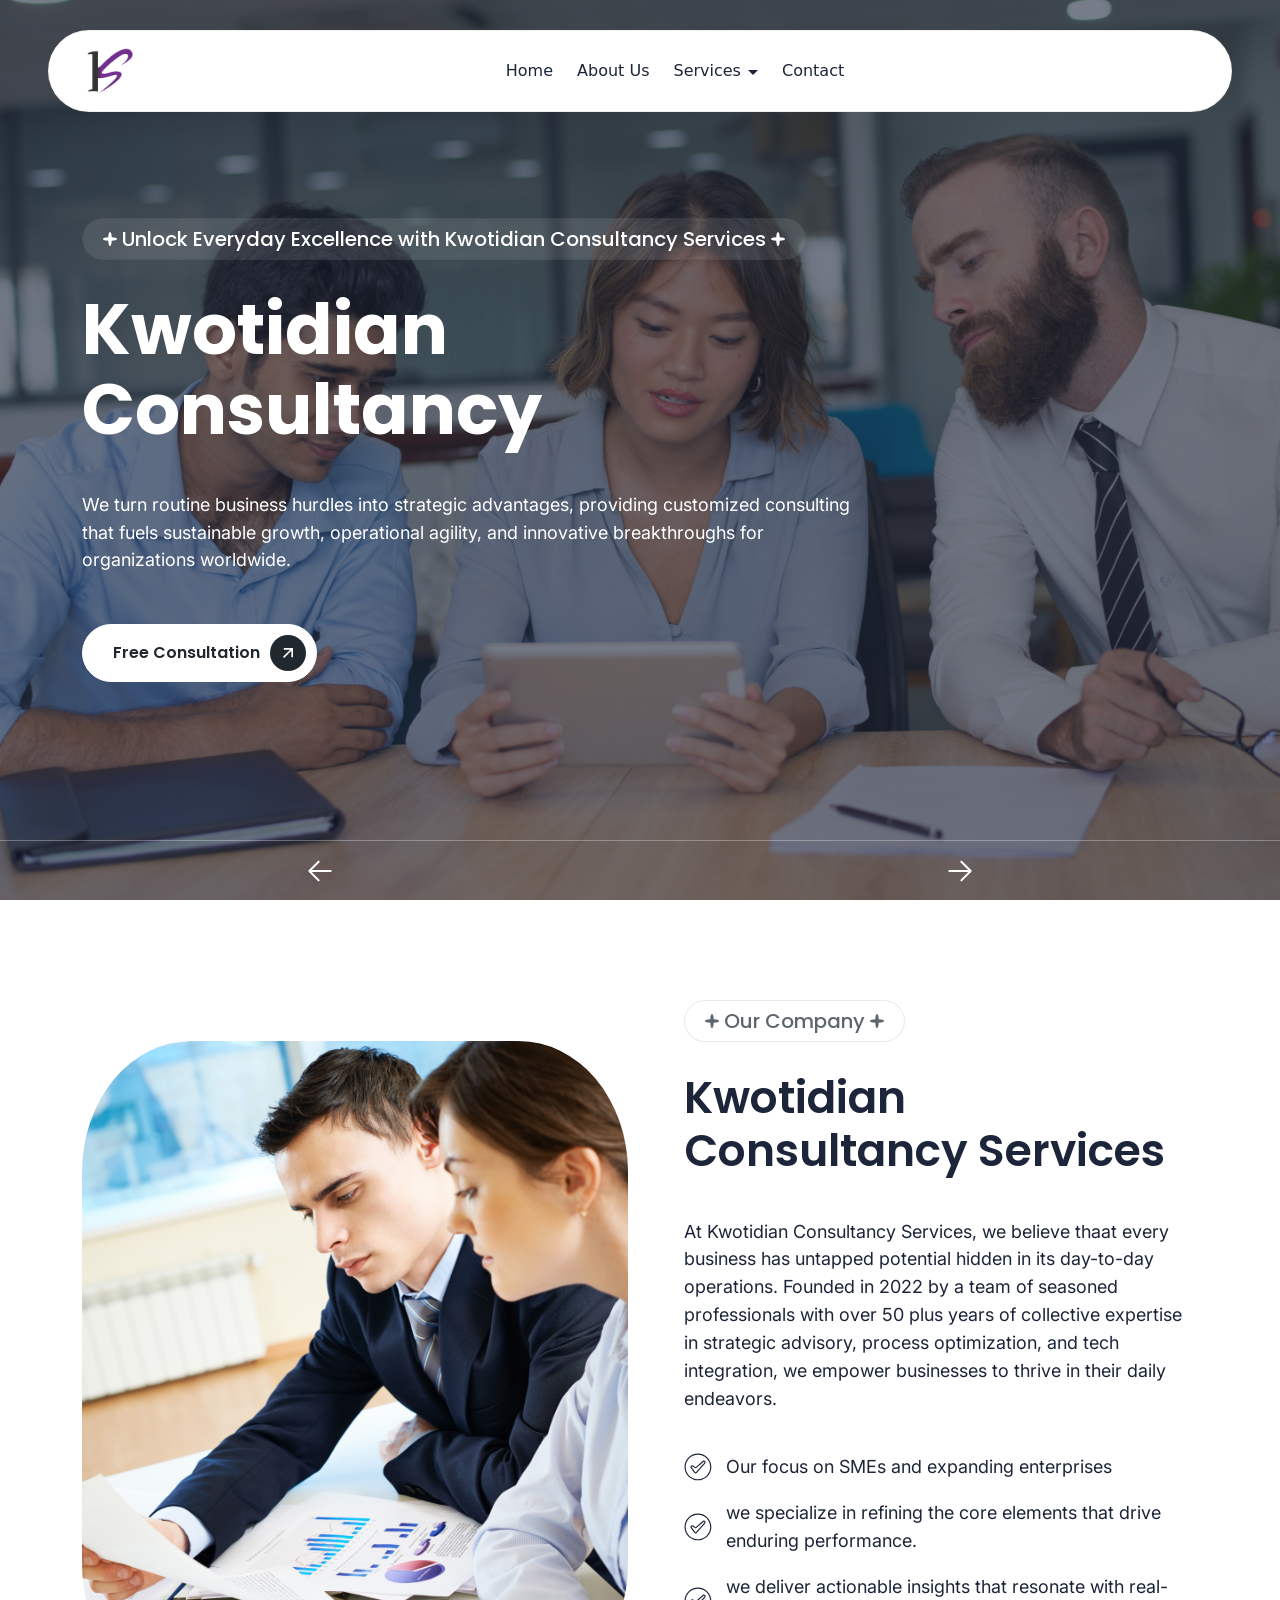
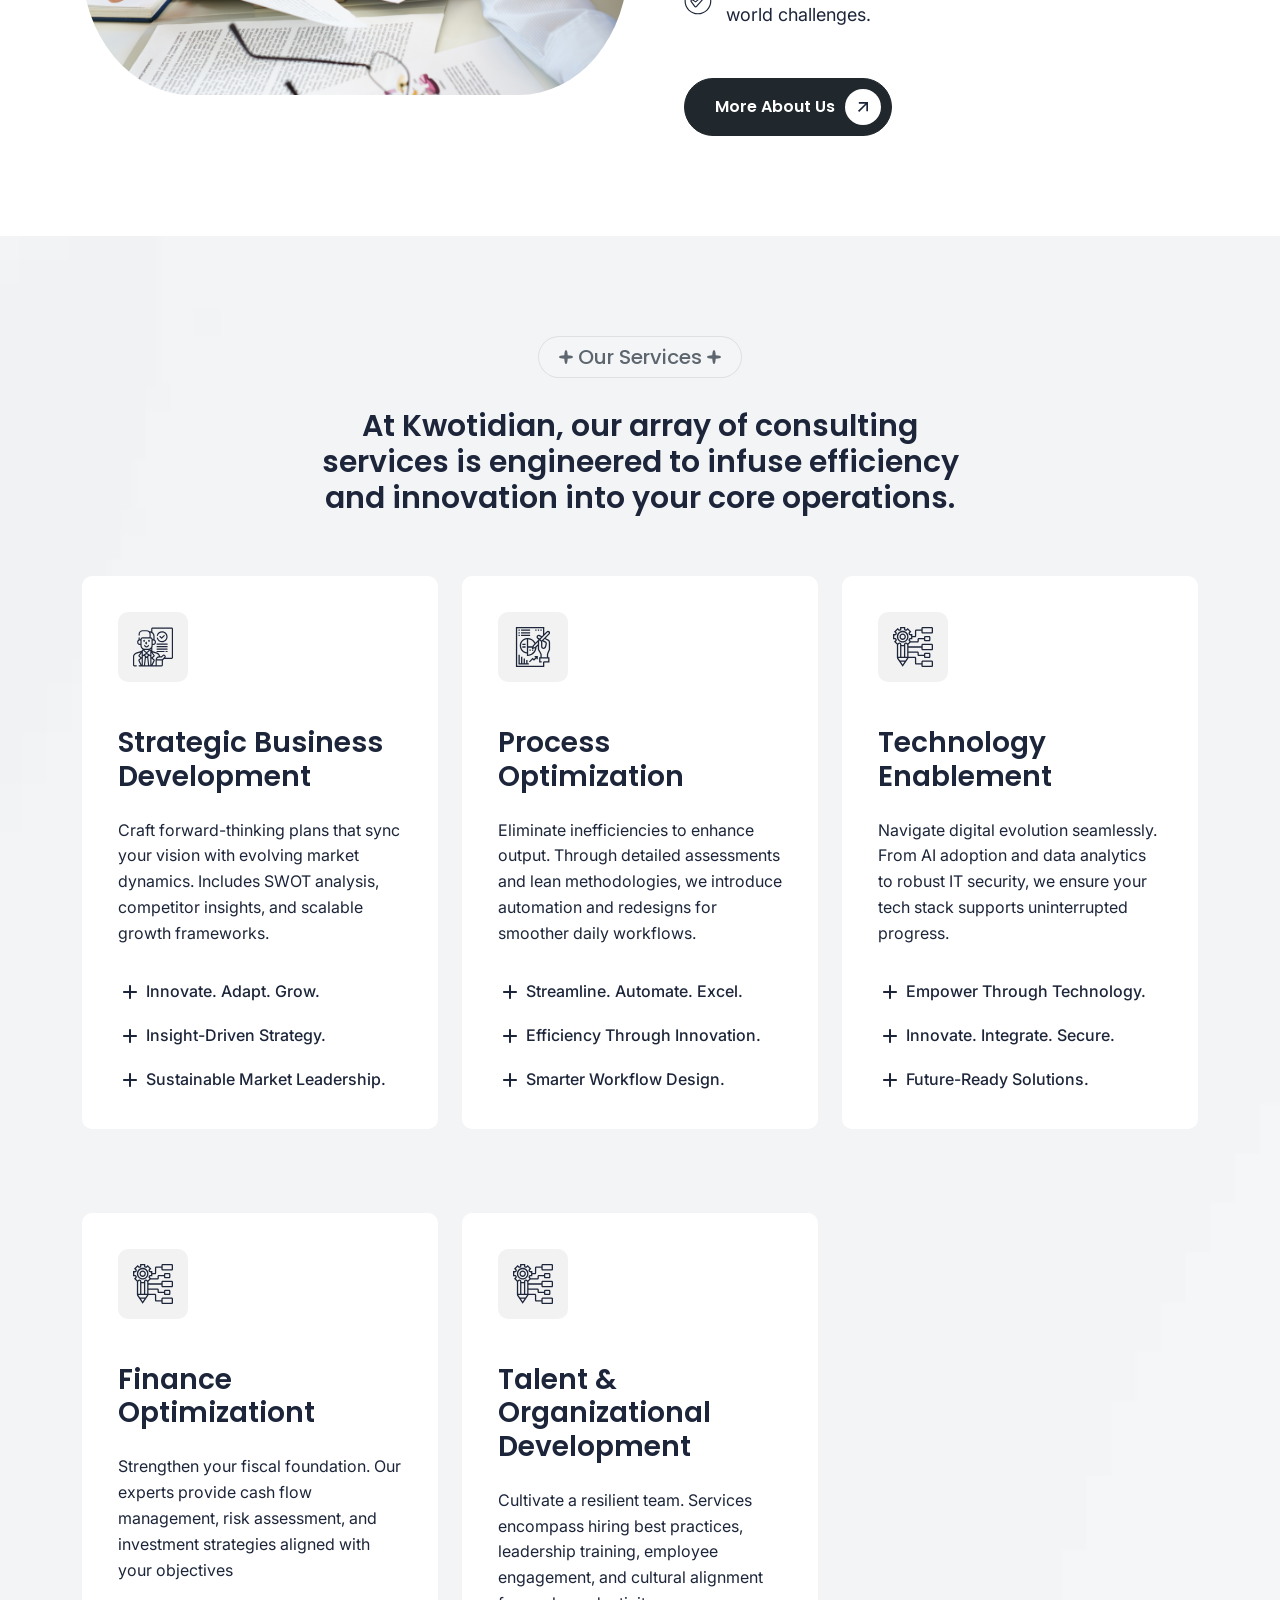
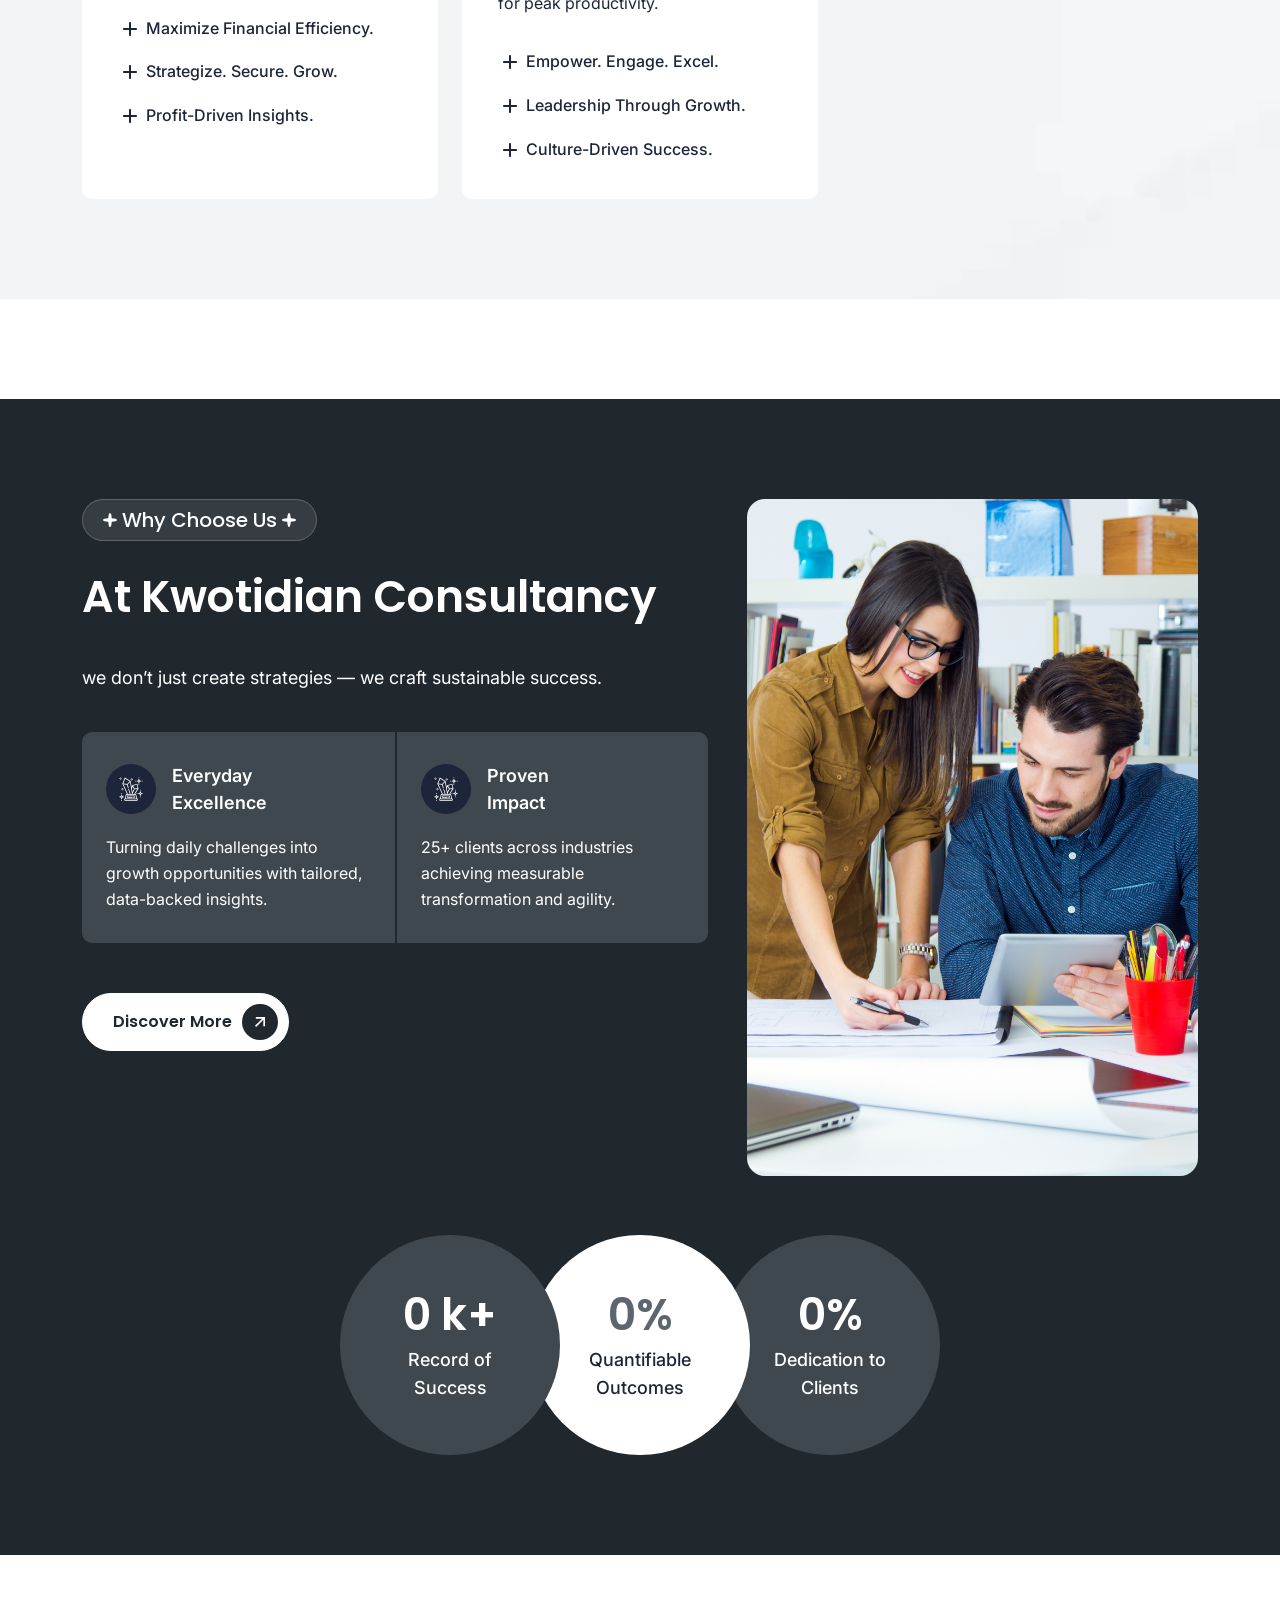
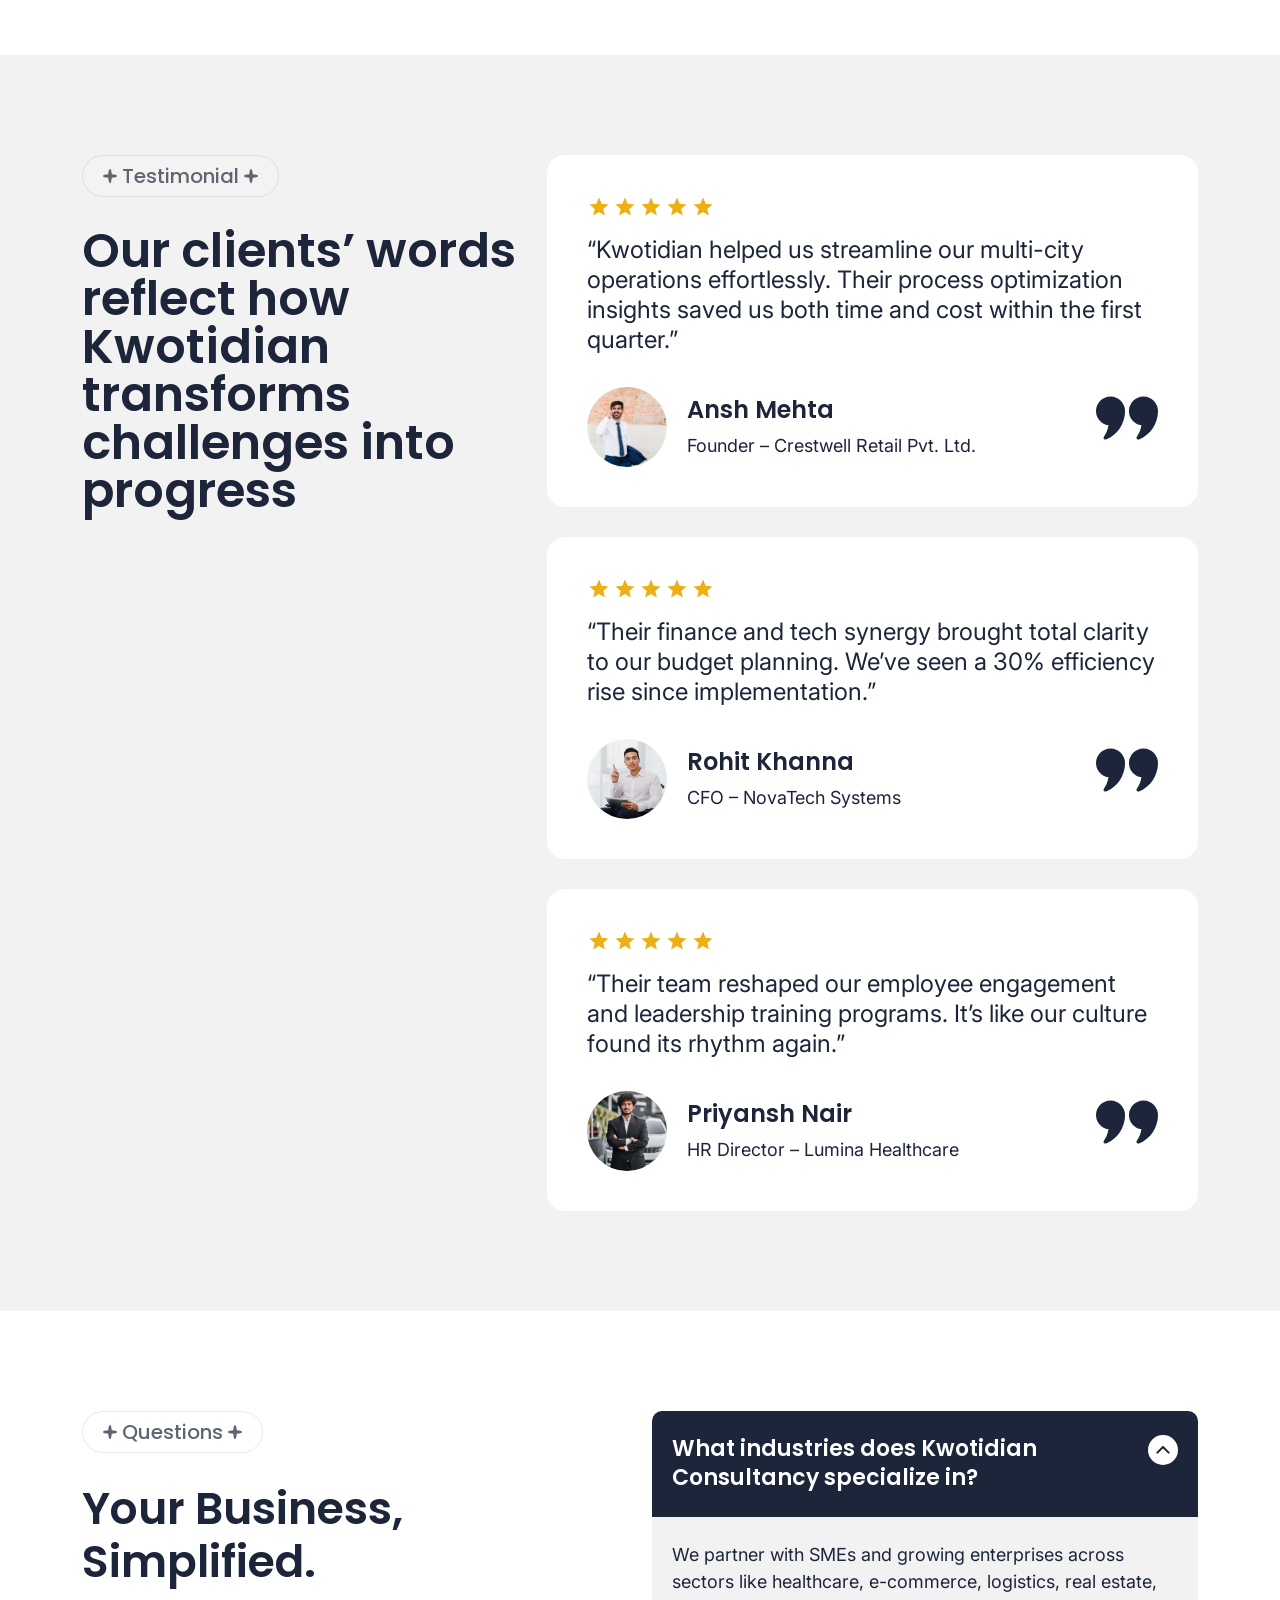
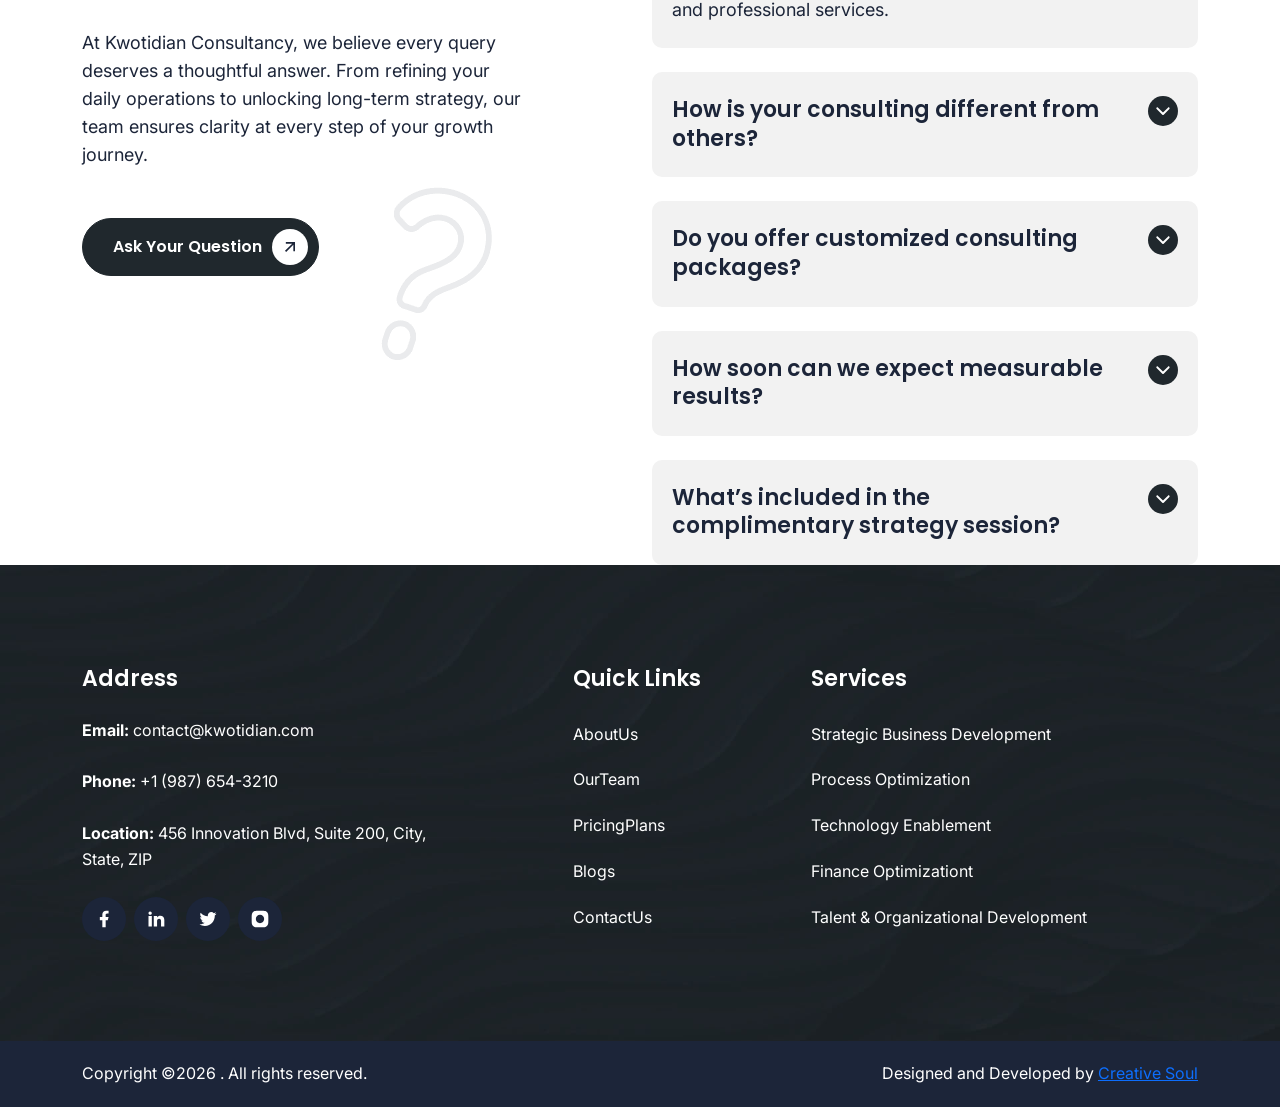
<file: index.html>
<!doctype html>
<html lang="en" class="no-js">
  
 <meta http-equiv="content-type" content="text/html;charset=utf-8" /> 
<head>
    <title>Home || Kwotidian Consultancy </title>
    <link
      rel="shortcut icon"
      href="assets/img/favicon.png"
      type="image/x-icon"
    >

    <!-- meta tags -->
    <meta charset="utf-8">
    
    <meta
      name="viewport"
      content="width=device-width, initial-scale=1, shrink-to-fit=no"
   >
 <!-- fonts -->
    <link rel="preconnect" href="https://fonts.googleapis.com/">
    <link rel="preconnect" href="https://fonts.gstatic.com/" crossorigin>
    <link
      href="https://fonts.googleapis.com/css2?family=Inter:ital,opsz,wght@0,14..32,100..900;1,14..32,100..900&amp;family=Poppins:ital,wght@0,100;0,200;0,300;0,400;0,500;0,600;0,700;0,800;0,900;1,100;1,200;1,300;1,400;1,500;1,600;1,700;1,800;1,900&amp;display=swap"
      rel="stylesheet"
   >

    <!-- all css -->
    <link rel="stylesheet" href="assets/css/tailwind/output.css">
    <link rel="stylesheet" href="assets/css/vendor.css">
    <style>
      :root {
        /* Typography */
        --font-body--family: "Inter", sans-serif;
        --font-body--style: normal;
        --font-body--weight: 400;

        --font-heading--family: "Poppins", sans-serif;
        --font-heading--style: normal;
        --font-heading--weight: 600;

        --font-button--family: "Poppins", sans-serif;
        --font-button--style: normal;
        --font-button--weight: 600;

        /* h1-h6 */
        --font-h1--size: 60px;
        --font-h2--size: 48px;
        --font-h3--size: 36px;
        --font-h4--size: 24px;
        --font-h5--size: 20px;
        --font-h6--size: 16px;

        /* header nav */
        --font-nav-main: 16px;

        /* Colors */
        --color-background: rgba(255, 255, 255, 1);
        --color-foreground: rgba(28, 37, 57, 1);
        --color-foreground-heading: rgba(28, 37, 57, 1);
        --color-foreground-subheading: rgba(93, 102, 111, 1);
        --color-background-subheading: rgba(255, 255, 255, 0.1);
        --color-border-subheading-bg: rgba(32, 40, 45, 0.1);
        --color-primary: rgba(28, 37, 57, 1);
        --color-primary-background: rgba(28, 37, 57, 1);
        --color-primary-hover: rgba(28, 37, 57, 1);
        --color-primary-background-hover: rgba(28, 37, 57, 1);
        --color-border: rgba(255, 255, 255, 0.3);
        --color-border-hover: rgba(93, 102, 111, 0.5);
        --color-shadow: rgba(0, 0, 0, 1);
        --color-overlay: rgba(28, 37, 57, 0.6);

        /* Buttons */
        --font-button-size: 16px;
        --font-button-size-mobile: 16px;
        --style-button-height: 56px;
        --style-button-height-mobile: 48px;
        --style-button-slim-height: 52px;
        --style-button-slim-height-mobile: 40px;
        --style-cta-underline-offset: 5px;
        --style-cta-underline-thickness: 1px;

        /* Colors - Primary Button */
        --color-primary-button-text: rgba(255, 255, 255, 1);
        --color-primary-button-background: rgba(32, 40, 45, 1);
        --color-primary-button-border: rgba(32, 40, 45, 1);
        --color-primary-button-icon: rgba(28, 37, 57, 1);
        --color-primary-button-icon-background: rgba(255, 255, 255, 1);

        --color-primary-button-hover-text: rgba(32, 40, 45, 1);
        --color-primary-button-hover-background: rgb(255, 255, 255, 1);
        --color-primary-button-hover-border: rgb(32, 40, 45, 1);
        --color-primary-button-hover-icon: rgba(255, 255, 255, 1);
        --color-primary-button-hover-icon-background: rgba(28, 37, 57, 1);

        /* Colors - Secondary Button */
        --color-secondary-button-text: rgba(32, 40, 45, 1);
        --color-secondary-button-background: rgba(255, 255, 255, 1);
        --color-secondary-button-border: rgba(255, 255, 255, 1);
        --color-secondary-button-icon: rgba(255, 255, 255, 1);
        --color-secondary-button-icon-background: rgba(32, 40, 45, 1);

        --color-secondary-button-hover-text: rgba(255, 255, 255, 1);
        --color-secondary-button-hover-background: rgba(32, 40, 45, 1);
        --color-secondary-button-hover-border: rgba(32, 40, 45, 1);
        --color-secondary-button-hover-icon: rgba(28, 37, 57, 1);
        --color-secondary-button-hover-icon-background: rgba(255, 255, 255, 1);

        /* Colors - Input */
        --color-input-background: rgba(255, 255, 255, 1);
        --color-input-text: rgba(93, 102, 111, 1);
        --color-input-border: rgba(93, 102, 111, 0.2);
        --color-input-hover-background: rgba(255, 255, 255, 1);
        --color-input-hover-text: rgba(93, 102, 111, 1);
        --color-input-hover-border: rgba(93, 102, 111, 0.2);

        /* Borders */
        --style-border-width-buttons-primary: 1px;
        --style-border-width-buttons-secondary: 1px;
        --style-border-radius-buttons-primary: 40px;
        --style-border-radius-buttons-secondary: 40px;

        --style-border-width-inputs: 1px;
        --style-border-radius-inputs: 8px;
        --style-border-width: 1px;

        /* Focus */
        --focus-outline-width: 1px;
        --focus-outline-offset: 3px;

        /* Pagination */
        --style-pagination-border-width: 1px;
        --pagination-item-foreground: rgba(28, 37, 57, 1);
        --pagination-item-background: rgba(242, 242, 242, 1);
        --pagination-item-border: rgba(242, 242, 242, 1);
        --pagination-item-active-foreground: rgba(255, 255, 255, 1);
        --pagination-item-active-background: rgba(28, 37, 57, 1);
        --pagination-item-active-border: rgba(28, 37, 57, 1);

        /* Swiper */
        --swiper-navigation-size: 16px;
        --swiper-navigation-color: rgba(255, 255, 255, 1);
        --swiper-navigation-background-color: transparent;
        --swiper-navigation-hover-color: rgba(255, 255, 255, 1);
        --swiper-navigation-hover-background-color: rgba(255, 255, 255, 0.15);
        --swiper-pagination-bullet-inactive-color: rgba(242, 242, 242);
        --swiper-pagination-color: rgba(28, 37, 57, 1);
        --swiper-pagination-bullet-inactive-opacity: 1;
      }

      @media (max-width: 767px) {
        :root {
          --font-h1--size: 48px;
          --font-h2--size: 40px;
          --font-h3--size: 28px;
          --font-h4--size: 20px;
          --font-h5--size: 18px;
        }
      }
    </style>
    <link rel="stylesheet" href="assets/css/style.css">
  </head>

  <body>
    <!-- Header 1 -->
 <sticky-header data-sticky-type="always">
    <header class="header-2 header-floating">
      <div class="container-fluid">
        <div class="header-grid">
          <a class="header-logo" href="index">
            <img src="assets/img/logo.png" alt="Logo"
              style="width: 70px; height: auto; max-height: 70px; object-fit: contain;">
          </a>
          <drawer-menu>
            <nav class="header-nav drawer-menu">
              <div class="lg:hidden header-nav-headings">

                <drawer-opener class="svg-wrapper menu-close" data-drawer=".drawer-menu">
                  <svg width="30px" height="30px" viewBox="0 0 24 24" fill="none" xmlns="http://www.w3.org/2000/svg">
                    <path
                      d="M8.00386 9.41816C7.61333 9.02763 7.61334 8.39447 8.00386 8.00395C8.39438 7.61342 9.02755 7.61342 9.41807 8.00395L12.0057 10.5916L14.5907 8.00657C14.9813 7.61605 15.6144 7.61605 16.0049 8.00657C16.3955 8.3971 16.3955 9.03026 16.0049 9.42079L13.4199 12.0058L16.0039 14.5897C16.3944 14.9803 16.3944 15.6134 16.0039 16.0039C15.6133 16.3945 14.9802 16.3945 14.5896 16.0039L12.0057 13.42L9.42097 16.0048C9.03045 16.3953 8.39728 16.3953 8.00676 16.0048C7.61624 15.6142 7.61624 14.9811 8.00676 14.5905L10.5915 12.0058L8.00386 9.41816Z"
                      fill="currentColor" />
                    <path fill-rule="evenodd" clip-rule="evenodd"
                      d="M23 12C23 18.0751 18.0751 23 12 23C5.92487 23 1 18.0751 1 12C1 5.92487 5.92487 1 12 1C18.0751 1 23 5.92487 23 12ZM3.00683 12C3.00683 16.9668 7.03321 20.9932 12 20.9932C16.9668 20.9932 20.9932 16.9668 20.9932 12C20.9932 7.03321 16.9668 3.00683 12 3.00683C7.03321 3.00683 3.00683 7.03321 3.00683 12Z"
                      fill="currentColor" />
                  </svg>
                </drawer-opener>
              </div>
              <ul class="header-menu list-unstyled">
                <li class="nav-item">
                  <a class="menu-link menu-link-main menu-accrodion" href="index">
                    Home
                  </a>
                </li>
                <li class="nav-item">
                  <a class="menu-link menu-link-main" href="about">
                    About Us
                  </a>
                </li>

                <li class="nav-item">
                  <a class="menu-link menu-link-main menu-accrodion" href="#">
                    Services
                    <svg width="10" height="5" viewBox="0 0 10 5" fill="none" xmlns="http://www.w3.org/2000/svg">
                      <path d="M5 5L0 0H10L5 5Z" fill="currentColor" />
                    </svg>
                  </a>
                  <div class="header-submenu menu-absolute submenu-color">
                    <ul class="list-unstyled">
                      <li class="nav-item">
                        <a class="menu-link" href="strategic-business-development">Strategic Business Development</a>
                        <a class="menu-link" href="process-optimization">Process Optimization</a>
                        <a class="menu-link" href="technology-enablement">Technology Enablement</a>
                        <a class="menu-link" href="finance-optimizationt">Finance Optimizationt</a>
                        <a class="menu-link" href="talent-organizational-development">Talent & Organizational Development</a>
                      </li>
                    </ul>
                  </div>
                </li>
                <li class="nav-item">
                  <a class="menu-link menu-link-main" href="contact">
                    Contact
                  </a>
                </li>
              </ul>
            </nav>
          </drawer-menu>
          <div class="header-actions flex items-center">
            <a href="contact" aria-label="contact us" class="button button--primary button--slim">
              Get in Touch
              <span class="svg-wrapper">
                <svg class="icon-20" width="20" height="20" viewBox="0 0 20 20" fill="none"
                  xmlns="http://www.w3.org/2000/svg">
                  <path
                    d="M13.3365 7.84518L6.16435 15.0173L4.98584 13.8388L12.158 6.66667H5.83652V5H15.0032V14.1667H13.3365V7.84518Z"
                    fill="currentColor"></path>
                </svg>
              </span>
            </a>
            <drawer-opener class="svg-wrapper menu-open lg:!hidden" data-drawer=".drawer-menu">
              <svg width="52" height="52" viewBox="0 0 52 52" fill="none" xmlns="http://www.w3.org/2000/svg">
                <circle cx="26" cy="26" r="25.5" fill="white" stroke="currentColor" />
                <path
                  d="M32.5 18.2857C32.5 17.5757 31.9179 17 31.2 17H14.3C13.5821 17 13 17.5757 13 18.2857C13 18.9958 13.5821 19.5714 14.3 19.5714H31.2C31.9179 19.5714 32.5 18.9957 32.5 18.2857ZM14.3 24.7143H37.7C38.4179 24.7143 39 25.29 39 26C39 26.7101 38.4179 27.2857 37.7 27.2857H14.3C13.5821 27.2857 13 26.7101 13 26C13 25.29 13.5821 24.7143 14.3 24.7143ZM14.3 32.4286H26C26.7179 32.4286 27.3 33.0042 27.3 33.7143C27.3 34.4243 26.7179 35 26 35H14.3C13.5821 35 13 34.4243 13 33.7143C13 33.0042 13.5821 32.4286 14.3 32.4286Z"
                  fill="currentColor" />
              </svg>
            </drawer-opener>
          </div>
        </div>
      </div>
    </header>
  </sticky-header>

    <!-- Main -->
    <main>
      <!-- Hero Slider -->
      <hero-slider class="hero-slider with-floating-header">
        <div class="swiper">
          <div class="swiper-wrapper">
            <!-- Slide -->
            <div class="swiper-slide">
              <div class="slider-card overlay">
                <picture class="slider-media">
                  <source
                    media="(max-width: 575px)"
                    srcset="assets/img/slider/hero-1.jpg"
                 >
                  <source
                    media="(max-width: 991px)"
                    srcset="assets/img/slider/hero-1.jpg"
                 >
                  <img
                    src="assets/img/slider/hero-1.jpg"
                    width="1920"
                    height="1000"
                    loading="eager"
                    alt="Hero Image"
                 >
                </picture>
                <div class="slider-content">
                  <div class="container height-100 flex items-center">
                    <div class="content-box slider-animation section-headings">
                      <div class="subheading text-20 subheading-bg">
                        <svg
                          class="icon icon-14"
                          xmlns="http://www.w3.org/2000/svg"
                          width="14"
                          height="14"
                          viewBox="0 0 14 14"
                          fill="none"
                        >
                          <g clip-path="url(#clip0_9088_414319)">
                            <path
                              d="M8.71401 5.28599C11.7514 5.4205 14 5.9412 14 7C14 8.0588 11.7514 8.5795 8.71401 8.71401C8.5795 11.7514 8.0588 14 7 14C5.9412 14 5.4205 11.7514 5.28599 8.71401C2.2486 8.5795 -1.33117e-07 8.0588 0 7C4.62818e-08 5.94119 2.2486 5.4205 5.28599 5.28599C5.4205 2.2486 5.9412 0 7 0C8.0588 0 8.5795 2.2486 8.71401 5.28599Z"
                              fill="CurrentColor"
                            />
                          </g>
                          <defs>
                            <clipPath>
                              <rect
                                width="14"
                                height="14"
                                fill="CurrentColor"
                              />
                            </clipPath>
                          </defs>
                        </svg>
                        <span>Unlock Everyday Excellence with Kwotidian Consultancy Services</span>
                        <svg
                          class="icon icon-14"
                          xmlns="http://www.w3.org/2000/svg"
                          width="14"
                          height="14"
                          viewBox="0 0 14 14"
                          fill="none"
                        >
                          <g clip-path="url(#clip0_9088_4143)z">
                            <path
                              d="M8.71401 5.28599C11.7514 5.4205 14 5.9412 14 7C14 8.0588 11.7514 8.5795 8.71401 8.71401C8.5795 11.7514 8.0588 14 7 14C5.9412 14 5.4205 11.7514 5.28599 8.71401C2.2486 8.5795 -1.33117e-07 8.0588 0 7C4.62818e-08 5.94119 2.2486 5.4205 5.28599 5.28599C5.4205 2.2486 5.9412 0 7 0C8.0588 0 8.5795 2.2486 8.71401 5.28599Z"
                              fill="CurrentColor"
                            />
                          </g>
                          <defs>
                            <clipPath>
                              <rect
                                width="14"
                                height="14"
                                fill="CurrentColor"
                              />
                            </clipPath>
                          </defs>
                        </svg>
                      </div>
                      <h2 class="heading text-90 fw-700">
                        Kwotidian Consultancy  
                      </h2>
                      <div class="text text-18">
                       We turn routine business hurdles into strategic advantages, providing customized consulting that fuels sustainable growth, operational agility, and innovative breakthroughs for organizations worldwide.  
                      </div>
                      <div class="buttons">
                        <a
                          href="contact"
                          class="button button--secondary"
                          aria-label="hero button"
                        >
                          Free Consultation
                          <span class="svg-wrapper">
                            <svg
                              class="icon-20"
                              width="20"
                              height="20"
                              viewBox="0 0 20 20"
                              fill="none"
                              xmlns="http://www.w3.org/2000/svg"
                            >
                              <path
                                d="M13.3365 7.84518L6.16435 15.0173L4.98584 13.8388L12.158 6.66667H5.83652V5H15.0032V14.1667H13.3365V7.84518Z"
                                fill="currentColor"
                              />
                            </svg>
                          </span>
                        </a>
                      </div>
                    </div>
                  </div>
                </div>
              </div>
            </div>
            <!-- Slide -->
            <div class="swiper-slide">
              <div class="slider-card overlay">
                <picture class="slider-media">
                  <source
                    media="(max-width: 575px)"
                    srcset="assets/img/slider/hero-2.jpg"
                 >
                  <source
                    media="(max-width: 991px)"
                    srcset="assets/img/slider/hero-2.jpg"
                 >
                  <img
                    src="assets/img/slider/hero-2.jpg"
                    width="1920"
                    height="1000"
                    loading="lazy"
                    alt="Hero Image"
                 >
                </picture>
                <div class="slider-content">
                  <div class="container height-100 flex items-center">
                    <div class="content-box slider-animation section-headings">
                      <div class="subheading text-20 subheading-bg">
                        <svg
                          class="icon icon-14"
                          xmlns="http://www.w3.org/2000/svg"
                          width="14"
                          height="14"
                          viewBox="0 0 14 14"
                          fill="none"
                        >
                          <g clip-path="url(#clip0_9088_41432)">
                            <path
                              d="M8.71401 5.28599C11.7514 5.4205 14 5.9412 14 7C14 8.0588 11.7514 8.5795 8.71401 8.71401C8.5795 11.7514 8.0588 14 7 14C5.9412 14 5.4205 11.7514 5.28599 8.71401C2.2486 8.5795 -1.33117e-07 8.0588 0 7C4.62818e-08 5.94119 2.2486 5.4205 5.28599 5.28599C5.4205 2.2486 5.9412 0 7 0C8.0588 0 8.5795 2.2486 8.71401 5.28599Z"
                              fill="CurrentColor"
                            />
                          </g>
                          <defs>
                            <clipPath>
                              <rect
                                width="14"
                                height="14"
                                fill="CurrentColor"
                              />
                            </clipPath>
                          </defs>
                        </svg>
                        <span>Unlock Everyday Excellence with Kwotidian Consultancy Services</span>
                        <svg
                          class="icon icon-14"
                          xmlns="http://www.w3.org/2000/svg"
                          width="14"
                          height="14"
                          viewBox="0 0 14 14"
                          fill="none"
                        >
                          <g clip-path="url(#clip0_9088_41433)">
                            <path
                              d="M8.71401 5.28599C11.7514 5.4205 14 5.9412 14 7C14 8.0588 11.7514 8.5795 8.71401 8.71401C8.5795 11.7514 8.0588 14 7 14C5.9412 14 5.4205 11.7514 5.28599 8.71401C2.2486 8.5795 -1.33117e-07 8.0588 0 7C4.62818e-08 5.94119 2.2486 5.4205 5.28599 5.28599C5.4205 2.2486 5.9412 0 7 0C8.0588 0 8.5795 2.2486 8.71401 5.28599Z"
                              fill="CurrentColor"
                            />
                          </g>
                          <defs>
                            <clipPath>
                              <rect
                                width="14"
                                height="14"
                                fill="CurrentColor"
                              />
                            </clipPath>
                          </defs>
                        </svg>
                      </div>
                      <h2 class="heading text-90 fw-700">
                       Kwotidian Consultancy  
                      </h2>
                      <div class="text text-18">
                       We turn routine business hurdles into strategic advantages, providing customized consulting that fuels sustainable growth, operational agility, and innovative breakthroughs for organizations worldwide.  
                      </div>
                      <div class="buttons">
                        <a
                          href="contact"
                          class="button button--secondary"
                          aria-label="hero button"
                        >
                          Free Consultation
                          <span class="svg-wrapper">
                            <svg
                              class="icon-20"
                              width="20"
                              height="20"
                              viewBox="0 0 20 20"
                              fill="none"
                              xmlns="http://www.w3.org/2000/svg"
                            >
                              <path
                                d="M13.3365 7.84518L6.16435 15.0173L4.98584 13.8388L12.158 6.66667H5.83652V5H15.0032V14.1667H13.3365V7.84518Z"
                                fill="currentColor"
                              />
                            </svg>
                          </span>
                        </a>
                      </div>
                    </div>
                  </div>
                </div>
              </div>
            </div>
          </div>

          <!-- Slider navigation -->
          <div class="slider-nav">
            <div class="swiper-button-prev">
              <svg
                class="icon icon-32"
                xmlns="http://www.w3.org/2000/svg"
                width="32"
                height="32"
                viewBox="0 0 32 32"
                fill="none"
              >
                <path
                  d="M14.6663 25.3359L5.33301 16.0026M5.33301 16.0026L14.6663 6.66927M5.33301 16.0026H26.6663"
                  stroke="CurrentColor"
                  stroke-width="2"
                  stroke-linecap="round"
                  stroke-linejoin="round"
                />
              </svg>
            </div>
            <div class="swiper-button-next">
              <svg
                class="icon icon-32"
                xmlns="http://www.w3.org/2000/svg"
                width="32"
                height="32"
                viewBox="0 0 32 32"
                fill="none"
              >
                <path
                  d="M17.3337 25.3359L26.667 16.0026M26.667 16.0026L17.3337 6.66927M26.667 16.0026H5.33366"
                  stroke="CurrentColor"
                  stroke-width="2"
                  stroke-linecap="round"
                  stroke-linejoin="round"
                />
              </svg>
            </div>
          </div>
        </div>
      </hero-slider>

        <!-- Image Text -->
      <div class="image-text mt-100">
        <div class="container">
          <div class="grid lg:grid-cols-2 lg:gap-1 items-center">
            <div class="lg:col-span-1 col-span-2">
              <div class="media-wrap" data-aos="zoom-in-up">
                <img
                  src="assets/img/image-text/img1.jpg"
                  width="492"
                  height="263"
                  loading="lazy"
                  alt="Image"
               >
              </div>
            </div>
            <div class="lg:col-span-1 col-span-2">
              <div class="content section-headings">
                <div
                  class="subheading text-20 subheading-bg"
                  data-aos="fade-up"
                >
                  <svg
                    class="icon icon-14"
                    xmlns="http://www.w3.org/2000/svg"
                    width="14"
                    height="14"
                    viewBox="0 0 14 14"
                    fill="none"
                  >
                    <g clip-path="url(#clip0_9088_4143)">
                      <path
                        d="M8.71401 5.28599C11.7514 5.4205 14 5.9412 14 7C14 8.0588 11.7514 8.5795 8.71401 8.71401C8.5795 11.7514 8.0588 14 7 14C5.9412 14 5.4205 11.7514 5.28599 8.71401C2.2486 8.5795 -1.33117e-07 8.0588 0 7C4.62818e-08 5.94119 2.2486 5.4205 5.28599 5.28599C5.4205 2.2486 5.9412 0 7 0C8.0588 0 8.5795 2.2486 8.71401 5.28599Z"
                        fill="CurrentColor"
                      />
                    </g>
                    <defs>
                      <clipPath>
                        <rect width="14" height="14" fill="CurrentColor" />
                      </clipPath>
                    </defs>
                  </svg>
                  <span>Our Company</span>
                  <svg
                    class="icon icon-14"
                    xmlns="http://www.w3.org/2000/svg"
                    width="14"
                    height="14"
                    viewBox="0 0 14 14"
                    fill="none"
                  >
                    <g clip-path="url(#clip0_9088_4143)">
                      <path
                        d="M8.71401 5.28599C11.7514 5.4205 14 5.9412 14 7C14 8.0588 11.7514 8.5795 8.71401 8.71401C8.5795 11.7514 8.0588 14 7 14C5.9412 14 5.4205 11.7514 5.28599 8.71401C2.2486 8.5795 -1.33117e-07 8.0588 0 7C4.62818e-08 5.94119 2.2486 5.4205 5.28599 5.28599C5.4205 2.2486 5.9412 0 7 0C8.0588 0 8.5795 2.2486 8.71401 5.28599Z"
                        fill="CurrentColor"
                      />
                    </g>
                    <defs>
                      <clipPath>
                        <rect width="14" height="14" fill="CurrentColor" />
                      </clipPath>
                    </defs>
                  </svg>
                </div>
                <h2 class="heading text-50" data-aos="fade-up">
               Kwotidian Consultancy Services
                </h2>
                <div class="text text-18" data-aos="fade-up">
            At Kwotidian Consultancy Services, we believe thaat every business has untapped potential hidden in its day-to-day operations. Founded in 2022 by a team of seasoned professionals with over 50 plus years of collective expertise in strategic advisory, process optimization, and tech integration, we empower businesses to thrive in their daily endeavors.
                </div>
                <ul class="text-lists list-unstyled">
                  <li class="text-item text text-18" data-aos="fade-up">
                    <svg
                      xmlns="http://www.w3.org/2000/svg"
                      width="28"
                      height="28"
                      viewBox="0 0 28 28"
                      fill="none"
                    >
                      <g clip-path="url(#clip0_9088_5324)">
                        <path
                          fill-rule="evenodd"
                          clip-rule="evenodd"
                          d="M8.81362 13.0268C8.34112 12.7113 7.70994 12.783 7.31911 13.196C6.92886 13.6084 6.89211 14.2431 7.23336 14.6975L10.7334 19.3642C10.9445 19.6453 11.2712 19.8168 11.6229 19.8303C11.9741 19.8431 12.313 19.6972 12.5446 19.4324L20.7113 10.0991C21.1144 9.63883 21.0928 8.94525 20.6623 8.51008C20.2318 8.07492 19.5388 8.04692 19.0739 8.44475L11.5786 14.8696L8.81362 13.0268Z"
                          fill="white"
                        />
                        <path
                          fill-rule="evenodd"
                          clip-rule="evenodd"
                          d="M13.9327 0.515625C6.52939 0.515625 0.519531 6.52549 0.519531 13.9288C0.519531 21.3321 6.52939 27.3419 13.9327 27.3419C21.336 27.3419 27.3458 21.3321 27.3458 13.9288C27.3458 6.52549 21.336 0.515625 13.9327 0.515625ZM13.9327 1.68166C20.6921 1.68166 26.1798 7.16938 26.1798 13.9288C26.1798 20.6882 20.6921 26.1759 13.9327 26.1759C7.17329 26.1759 1.68557 20.6882 1.68557 13.9288C1.68557 7.16938 7.17329 1.68166 13.9327 1.68166Z"
                          fill="CurrentColor"
                        />
                        <path
                          fill-rule="evenodd"
                          clip-rule="evenodd"
                          d="M9.13872 12.5389C8.42939 12.0658 7.48265 12.1731 6.89698 12.792C6.31073 13.4115 6.25648 14.363 6.76806 15.0449L10.2681 19.7115C10.5848 20.1339 11.0748 20.3905 11.6021 20.4104C12.1295 20.4302 12.6376 20.2109 12.9852 19.8142L21.1519 10.4809C21.7562 9.78965 21.7241 8.74956 21.0784 8.0974C20.4326 7.44465 19.3926 7.40205 18.6961 7.99938L11.5356 14.1366L9.13872 12.5389ZM8.4918 13.5096L11.2562 15.3529C11.4738 15.4976 11.7608 15.4801 11.9597 15.3103L19.455 8.88547C19.6871 8.68597 20.0342 8.70055 20.2495 8.91814C20.4647 9.13514 20.4752 9.48222 20.274 9.71264L12.1073 19.046C11.9912 19.1778 11.8221 19.2513 11.6459 19.2443C11.4703 19.2379 11.307 19.1521 11.2014 19.0116L7.7014 14.3449C7.53106 14.1174 7.54913 13.8006 7.74455 13.5941C7.93938 13.3876 8.25497 13.3521 8.4918 13.5096Z"
                          fill="CurrentColor"
                        />
                      </g>
                      <defs>
                        <clipPath>
                          <rect width="28" height="28" fill="white" />
                        </clipPath>
                      </defs>
                    </svg>
                   Our focus on SMEs and expanding enterprises
                  </li>
                  <li class="text-item text text-18" data-aos="fade-up">
                    <svg
                      xmlns="http://www.w3.org/2000/svg"
                      width="28"
                      height="28"
                      viewBox="0 0 28 28"
                      fill="none"
                    >
                      <g clip-path="url(#clip0_9088_5324)">
                        <path
                          fill-rule="evenodd"
                          clip-rule="evenodd"
                          d="M8.81362 13.0268C8.34112 12.7113 7.70994 12.783 7.31911 13.196C6.92886 13.6084 6.89211 14.2431 7.23336 14.6975L10.7334 19.3642C10.9445 19.6453 11.2712 19.8168 11.6229 19.8303C11.9741 19.8431 12.313 19.6972 12.5446 19.4324L20.7113 10.0991C21.1144 9.63883 21.0928 8.94525 20.6623 8.51008C20.2318 8.07492 19.5388 8.04692 19.0739 8.44475L11.5786 14.8696L8.81362 13.0268Z"
                          fill="white"
                        />
                        <path
                          fill-rule="evenodd"
                          clip-rule="evenodd"
                          d="M13.9327 0.515625C6.52939 0.515625 0.519531 6.52549 0.519531 13.9288C0.519531 21.3321 6.52939 27.3419 13.9327 27.3419C21.336 27.3419 27.3458 21.3321 27.3458 13.9288C27.3458 6.52549 21.336 0.515625 13.9327 0.515625ZM13.9327 1.68166C20.6921 1.68166 26.1798 7.16938 26.1798 13.9288C26.1798 20.6882 20.6921 26.1759 13.9327 26.1759C7.17329 26.1759 1.68557 20.6882 1.68557 13.9288C1.68557 7.16938 7.17329 1.68166 13.9327 1.68166Z"
                          fill="CurrentColor"
                        />
                        <path
                          fill-rule="evenodd"
                          clip-rule="evenodd"
                          d="M9.13872 12.5389C8.42939 12.0658 7.48265 12.1731 6.89698 12.792C6.31073 13.4115 6.25648 14.363 6.76806 15.0449L10.2681 19.7115C10.5848 20.1339 11.0748 20.3905 11.6021 20.4104C12.1295 20.4302 12.6376 20.2109 12.9852 19.8142L21.1519 10.4809C21.7562 9.78965 21.7241 8.74956 21.0784 8.0974C20.4326 7.44465 19.3926 7.40205 18.6961 7.99938L11.5356 14.1366L9.13872 12.5389ZM8.4918 13.5096L11.2562 15.3529C11.4738 15.4976 11.7608 15.4801 11.9597 15.3103L19.455 8.88547C19.6871 8.68597 20.0342 8.70055 20.2495 8.91814C20.4647 9.13514 20.4752 9.48222 20.274 9.71264L12.1073 19.046C11.9912 19.1778 11.8221 19.2513 11.6459 19.2443C11.4703 19.2379 11.307 19.1521 11.2014 19.0116L7.7014 14.3449C7.53106 14.1174 7.54913 13.8006 7.74455 13.5941C7.93938 13.3876 8.25497 13.3521 8.4918 13.5096Z"
                          fill="CurrentColor"
                        />
                      </g>
                      <defs>
                        <clipPath>
                          <rect width="28" height="28" fill="white" />
                        </clipPath>
                      </defs>
                    </svg>
                   we specialize in refining the core elements that drive enduring performance.

                  </li>
                  <li class="text-item text text-18" data-aos="fade-up">
                    <svg
                      xmlns="http://www.w3.org/2000/svg"
                      width="28"
                      height="28"
                      viewBox="0 0 28 28"
                      fill="none"
                    >
                      <g clip-path="url(#clip0_9088_5324)">
                        <path
                          fill-rule="evenodd"
                          clip-rule="evenodd"
                          d="M8.81362 13.0268C8.34112 12.7113 7.70994 12.783 7.31911 13.196C6.92886 13.6084 6.89211 14.2431 7.23336 14.6975L10.7334 19.3642C10.9445 19.6453 11.2712 19.8168 11.6229 19.8303C11.9741 19.8431 12.313 19.6972 12.5446 19.4324L20.7113 10.0991C21.1144 9.63883 21.0928 8.94525 20.6623 8.51008C20.2318 8.07492 19.5388 8.04692 19.0739 8.44475L11.5786 14.8696L8.81362 13.0268Z"
                          fill="white"
                        />
                        <path
                          fill-rule="evenodd"
                          clip-rule="evenodd"
                          d="M13.9327 0.515625C6.52939 0.515625 0.519531 6.52549 0.519531 13.9288C0.519531 21.3321 6.52939 27.3419 13.9327 27.3419C21.336 27.3419 27.3458 21.3321 27.3458 13.9288C27.3458 6.52549 21.336 0.515625 13.9327 0.515625ZM13.9327 1.68166C20.6921 1.68166 26.1798 7.16938 26.1798 13.9288C26.1798 20.6882 20.6921 26.1759 13.9327 26.1759C7.17329 26.1759 1.68557 20.6882 1.68557 13.9288C1.68557 7.16938 7.17329 1.68166 13.9327 1.68166Z"
                          fill="CurrentColor"
                        />
                        <path
                          fill-rule="evenodd"
                          clip-rule="evenodd"
                          d="M9.13872 12.5389C8.42939 12.0658 7.48265 12.1731 6.89698 12.792C6.31073 13.4115 6.25648 14.363 6.76806 15.0449L10.2681 19.7115C10.5848 20.1339 11.0748 20.3905 11.6021 20.4104C12.1295 20.4302 12.6376 20.2109 12.9852 19.8142L21.1519 10.4809C21.7562 9.78965 21.7241 8.74956 21.0784 8.0974C20.4326 7.44465 19.3926 7.40205 18.6961 7.99938L11.5356 14.1366L9.13872 12.5389ZM8.4918 13.5096L11.2562 15.3529C11.4738 15.4976 11.7608 15.4801 11.9597 15.3103L19.455 8.88547C19.6871 8.68597 20.0342 8.70055 20.2495 8.91814C20.4647 9.13514 20.4752 9.48222 20.274 9.71264L12.1073 19.046C11.9912 19.1778 11.8221 19.2513 11.6459 19.2443C11.4703 19.2379 11.307 19.1521 11.2014 19.0116L7.7014 14.3449C7.53106 14.1174 7.54913 13.8006 7.74455 13.5941C7.93938 13.3876 8.25497 13.3521 8.4918 13.5096Z"
                          fill="CurrentColor"
                        />
                      </g>
                      <defs>
                        <clipPath>
                          <rect width="28" height="28" fill="white" />
                        </clipPath>
                      </defs>
                    </svg>
                  we deliver actionable insights that resonate with real-world challenges. 
                  </li>
                </ul>
                <div class="buttons" data-aos="fade-up">
                  <a
                    href="about"
                    class="button button--primary"
                    aria-label="More About Us"
                  >
                    More About Us
                    <span class="svg-wrapper">
                      <svg
                        class="icon-20"
                        width="20"
                        height="20"
                        viewBox="0 0 20 20"
                        fill="none"
                        xmlns="http://www.w3.org/2000/svg"
                      >
                        <path
                          d="M13.3365 7.84518L6.16435 15.0173L4.98584 13.8388L12.158 6.66667H5.83652V5H15.0032V14.1667H13.3365V7.84518Z"
                          fill="CurrentColor"
                        />
                      </svg>
                    </span>
                  </a>
                </div>
              </div>
            </div>
          </div>
        </div>
      </div>

      <!-- Multicolmun -->
      <div class="multicolumn mt-100 section-padding">
        <div class="media media-bg">
          <img
            src="assets/img/contact/contact-bg.jpg"
            width="1920"
            height="883"
            loading="lazy"
            alt="Background image"
         >
        </div>
        <div class="container">
          <div class="multicolumn-header section-headings">
            <div class="subheading text-20 subheading-bg" data-aos="fade-up">
              <svg
                class="icon icon-14"
                xmlns="http://www.w3.org/2000/svg"
                width="14"
                height="14"
                viewBox="0 0 14 14"
                fill="none"
              >
                <g clip-path="url(#clip0_9088_4143)">
                  <path
                    d="M8.71401 5.28599C11.7514 5.4205 14 5.9412 14 7C14 8.0588 11.7514 8.5795 8.71401 8.71401C8.5795 11.7514 8.0588 14 7 14C5.9412 14 5.4205 11.7514 5.28599 8.71401C2.2486 8.5795 -1.33117e-07 8.0588 0 7C4.62818e-08 5.94119 2.2486 5.4205 5.28599 5.28599C5.4205 2.2486 5.9412 0 7 0C8.0588 0 8.5795 2.2486 8.71401 5.28599Z"
                    fill="CurrentColor"
                  />
                </g>
                <defs>
                  <clipPath>
                    <rect width="14" height="14" fill="CurrentColor" />
                  </clipPath>
                </defs>
              </svg>
              <span>Our Services</span>
              <svg
                class="icon icon-14"
                xmlns="http://www.w3.org/2000/svg"
                width="14"
                height="14"
                viewBox="0 0 14 14"
                fill="none"
              >
                <g clip-path="url(#clip0_9088_4143)">
                  <path
                    d="M8.71401 5.28599C11.7514 5.4205 14 5.9412 14 7C14 8.0588 11.7514 8.5795 8.71401 8.71401C8.5795 11.7514 8.0588 14 7 14C5.9412 14 5.4205 11.7514 5.28599 8.71401C2.2486 8.5795 -1.33117e-07 8.0588 0 7C4.62818e-08 5.94119 2.2486 5.4205 5.28599 5.28599C5.4205 2.2486 5.9412 0 7 0C8.0588 0 8.5795 2.2486 8.71401 5.28599Z"
                    fill="CurrentColor"
                  />
                </g>
                <defs>
                  <clipPath>
                    <rect width="14" height="14" fill="CurrentColor" />
                  </clipPath>
                </defs>
              </svg>
            </div>
            <h6 class="heading text-30" data-aos="fade-up">
         At Kwotidian, our array of consulting services is engineered to infuse efficiency and innovation into your core operations.
            </h6>
          </div>
          <div class="multicolumn-inner">
            <div class="grid lg:grid-cols-3 lg:gap-1">
              <div class="col-span-1 multi-col" data-aos="fade-up">
                <a
                  class="multicolumn-card"
                  href="strategic-business-development"
                  aria-label="View Service Details"
                >
                  <div class="card-icon">
                    <svg
                      class="icon-40"
                      xmlns="http://www.w3.org/2000/svg"
                      width="40"
                      height="40"
                      viewBox="0 0 40 40"
                      fill="none"
                    >
                      <g clip-path="url(#clip0_9088_5407)">
                        <path
                          d="M34.1323 16.6016H24.0586C23.735 16.6016 23.4727 16.8639 23.4727 17.1875C23.4727 17.5111 23.735 17.7734 24.0586 17.7734H34.1323C34.4559 17.7734 34.7183 17.5111 34.7183 17.1875C34.7183 16.8639 34.4559 16.6016 34.1323 16.6016Z"
                          fill="CurrentColor"
                        />
                        <path
                          d="M34.1323 19.0469H24.0586C23.735 19.0469 23.4727 19.3092 23.4727 19.6328C23.4727 19.9564 23.735 20.2188 24.0586 20.2188H34.1323C34.4559 20.2188 34.7183 19.9564 34.7183 19.6328C34.7183 19.3092 34.4559 19.0469 34.1323 19.0469Z"
                          fill="CurrentColor"
                        />
                        <path
                          d="M34.1323 21.5H24.0586C23.735 21.5 23.4727 21.7623 23.4727 22.0859C23.4727 22.4095 23.735 22.6719 24.0586 22.6719H34.1323C34.4559 22.6719 34.7183 22.4095 34.7183 22.0859C34.7183 21.7623 34.4559 21.5 34.1323 21.5Z"
                          fill="CurrentColor"
                        />
                        <path
                          d="M31.0934 23.9453H24.0586C23.735 23.9453 23.4727 24.2077 23.4727 24.5312C23.4727 24.8548 23.735 25.1172 24.0586 25.1172H31.0934C31.417 25.1172 31.6794 24.8548 31.6794 24.5312C31.6794 24.2077 31.417 23.9453 31.0934 23.9453Z"
                          fill="CurrentColor"
                        />
                        <path
                          d="M11.7012 14.4923V13.3672C11.7012 13.0436 11.4388 12.7812 11.1152 12.7812C10.7916 12.7812 10.5293 13.0436 10.5293 13.3672V14.4923C10.5293 14.8159 10.7916 15.0783 11.1152 15.0783C11.4388 15.0783 11.7012 14.8159 11.7012 14.4923Z"
                          fill="CurrentColor"
                        />
                        <path
                          d="M16.0059 15.0783C16.3295 15.0783 16.5918 14.8159 16.5918 14.4923V13.3672C16.5918 13.0436 16.3295 12.7812 16.0059 12.7812C15.6823 12.7812 15.4199 13.0436 15.4199 13.3672V14.4923C15.4199 14.8159 15.6822 15.0783 16.0059 15.0783Z"
                          fill="CurrentColor"
                        />
                        <path
                          d="M13.5607 17.2873C13.8843 17.2873 14.1466 17.025 14.1466 16.7014C14.1466 16.3778 13.8843 16.1155 13.5607 16.1155C13.4793 16.1155 13.4131 16.0492 13.4131 15.9679C13.4131 15.8866 13.4793 15.8203 13.5607 15.8203C13.8843 15.8203 14.1466 15.558 14.1466 15.2344C14.1466 14.9108 13.8843 14.6484 13.5607 14.6484C12.8332 14.6484 12.2412 15.2404 12.2412 15.9679C12.2412 16.6954 12.8332 17.2873 13.5607 17.2873Z"
                          fill="CurrentColor"
                        />
                        <path
                          d="M13.5607 20.4749C14.1772 20.4898 14.8222 20.2316 15.2868 19.7812C15.6858 19.3946 15.9049 18.9168 15.9036 18.4359C15.9027 18.1128 15.6405 17.8516 15.3176 17.8516C15.3171 17.8516 15.3165 17.8516 15.316 17.8516C14.9924 17.8524 14.7307 18.1155 14.7316 18.4391C14.732 18.5965 14.6372 18.7789 14.4712 18.9398C14.2291 19.1744 13.8884 19.3137 13.5805 19.3032C13.5673 19.3027 13.554 19.3027 13.5407 19.3032C13.2334 19.3148 12.8921 19.1744 12.65 18.9398C12.4841 18.779 12.3893 18.5965 12.3897 18.4391C12.3905 18.1155 12.129 17.8525 11.8054 17.8516C11.8048 17.8516 11.8043 17.8516 11.8037 17.8516C11.4809 17.8516 11.2187 18.1128 11.2178 18.4359C11.2165 18.9167 11.4354 19.3945 11.8344 19.7812C12.2862 20.2191 12.9074 20.4756 13.5093 20.4756C13.5264 20.4755 13.5436 20.4753 13.5607 20.4749Z"
                          fill="CurrentColor"
                        />
                        <path
                          d="M24.9282 10.9297C24.8399 10.6184 24.5159 10.4375 24.2047 10.5256C23.8934 10.6138 23.7124 10.9377 23.8007 11.2491C24.4682 13.6055 26.6457 15.2513 29.096 15.2513C32.1313 15.2513 34.6006 12.782 34.6006 9.74672C34.6006 6.71148 32.1313 4.24219 29.096 4.24219C26.6721 4.24219 24.501 5.86539 23.8163 8.18953C23.7249 8.49992 23.9024 8.8257 24.2128 8.91711C24.5231 9.00852 24.849 8.83109 24.9403 8.52063C25.4791 6.69148 27.188 5.41406 29.096 5.41406C31.485 5.41406 33.4286 7.35766 33.4286 9.74672C33.4286 12.1358 31.485 14.0794 29.096 14.0794C27.1673 14.0794 25.4534 12.7841 24.9282 10.9297Z"
                          fill="CurrentColor"
                        />
                        <path
                          d="M28.6863 11.7562C28.8362 11.7562 28.9862 11.699 29.1006 11.5845L31.6146 9.07053C31.8434 8.8417 31.8434 8.47068 31.6146 8.24193C31.3858 8.01311 31.0147 8.01311 30.786 8.24193L28.6864 10.3415L27.4065 9.0617C27.1776 8.83287 26.8066 8.83287 26.5779 9.0617C26.349 9.29053 26.349 9.66154 26.5779 9.89029L28.2721 11.5845C28.3864 11.699 28.5364 11.7562 28.6863 11.7562Z"
                          fill="CurrentColor"
                        />
                        <path
                          d="M38.6328 0.585938H19.5588C18.8049 0.585938 18.1916 1.1993 18.1916 1.95312V4.57211C17.748 4.4357 17.2773 4.36195 16.7897 4.36195H16.4382C15.6986 3.64062 14.689 3.195 13.5768 3.195H9.65453C7.39289 3.195 5.55297 5.03492 5.55297 7.29656V8.04602C5.55297 8.36961 5.81531 8.63195 6.13891 8.63195C6.4625 8.63195 6.72484 8.36961 6.72484 8.04602V7.29656C6.72484 5.68109 8.03906 4.36687 9.65453 4.36687H13.5768C15.1923 4.36687 16.5065 5.68109 16.5065 7.29656V10.2726H9.56773C8.45195 10.2726 7.53242 11.1277 7.42922 12.2169H6.72484V10.7804C6.72484 10.4568 6.4625 10.1945 6.13891 10.1945C5.81531 10.1945 5.55297 10.4568 5.55297 10.7804V12.4932C4.74906 12.9077 4.19773 13.7459 4.19773 14.7109V15.4813C4.19773 16.8566 5.31656 17.9753 6.69172 17.9753H7.41922V18.5184C7.41922 20.2408 8.40719 21.7358 9.84555 22.4695L9.355 22.7527C8.97023 22.9748 8.71914 23.3723 8.67813 23.81L3.11578 25.6005C1.25211 26.2004 0 27.9189 0 29.8766V38.0452C0 38.799 0.613359 39.4123 1.36719 39.4123H3.33234C3.65594 39.4123 3.91828 39.15 3.91828 38.8264C3.91828 38.5028 3.65594 38.2405 3.33234 38.2405H1.36719C1.25953 38.2405 1.17188 38.1528 1.17188 38.0452V29.8766C1.17188 28.4296 2.09734 27.1595 3.47484 26.716L7.60789 25.3856L5.53273 28.183C5.23008 28.5911 5.29398 29.171 5.67828 29.5034L7.40172 30.9939L5.62766 32.5283C5.29867 32.8129 5.19766 33.2867 5.38195 33.6806L7.51492 38.2404H6.06672C5.74312 38.2404 5.48078 38.5027 5.48078 38.8263C5.48078 39.1499 5.74312 39.4123 6.06672 39.4123H28.559C29.3128 39.4123 29.9262 38.7989 29.9262 38.0451V33.2008L31.2456 31.8813H38.6328C39.3866 31.8813 40 31.268 40 30.5141V1.95312C40 1.1993 39.3866 0.585938 38.6328 0.585938ZM7.41914 16.8035H6.69164C5.96258 16.8035 5.36953 16.2104 5.36953 15.4814V14.7109C5.36953 13.9819 5.96266 13.3888 6.69164 13.3888H7.41914V16.8035ZM8.67141 37.9473L6.50594 33.318L8.67141 31.4451V37.9473ZM8.67141 29.8958L8.29734 30.2193L6.58187 28.7356L8.67141 25.9189V29.8958ZM20.3966 9.14086V12.217H19.6923C19.593 11.1685 18.7373 10.3373 17.6783 10.2765V7.29656C17.6783 6.68 17.5407 6.09523 17.2959 5.57008C19.0459 5.81703 20.3966 7.32383 20.3966 9.14086ZM20.4297 13.3887C21.1588 13.3887 21.7518 13.9818 21.7518 14.7109V15.4813C21.7518 16.2104 21.1587 16.8034 20.4297 16.8034H19.7022V13.3887H20.4297ZM8.59101 18.5184V12.421C8.59101 11.8825 9.02906 11.4445 9.56758 11.4445H17.5538C18.0923 11.4445 18.5303 11.8825 18.5303 12.421V18.5184C18.5303 20.3169 17.0672 21.7799 15.2688 21.7799H11.8525C10.0541 21.7799 8.59101 20.3168 8.59101 18.5184ZM20.543 28.7327L18.8241 30.2193L18.45 29.8958V25.8616L20.543 28.7327ZM15.5138 22.9447V23.4638L13.5607 25.0295L11.6076 23.4639V22.9448C11.6887 22.9492 11.7703 22.9519 11.8525 22.9519H15.2688C15.3511 22.9518 15.4327 22.9491 15.5138 22.9447ZM9.84328 23.9367C9.84328 23.8672 9.8807 23.8023 9.94094 23.7676L10.4357 23.482V23.5577C10.4357 23.8555 10.5691 24.1334 10.8015 24.3196L12.9499 26.0417C12.9729 26.0602 12.9966 26.0773 13.0206 26.0934L9.84328 28.1104V23.9367ZM10.8807 38.2405H9.84328V29.4984L11.0093 28.7582L11.8824 29.7222L10.8807 38.2405ZM12.0606 38.2405L12.9282 30.8632C13.1038 31.0125 13.3279 31.097 13.5607 31.097C13.7935 31.097 14.0177 31.0124 14.1931 30.8631L15.0607 38.2405H12.0606ZM13.5607 29.8295L12.0133 28.1209L13.5608 27.1386L15.1083 28.1209L13.5607 29.8295ZM17.2781 38.2405H16.2407L15.239 29.7222L16.112 28.7583L17.2781 29.4985V38.2405ZM17.2781 28.1104L14.1008 26.0934C14.1248 26.0773 14.1485 26.0602 14.1715 26.0417L16.3198 24.3197C16.5524 24.1334 16.6858 23.8556 16.6858 23.5577V23.482L17.1805 23.7676C17.2408 23.8023 17.2782 23.8672 17.2782 23.9367L17.2781 28.1104ZM18.1916 23.1387C18.0804 22.9836 17.9366 22.8509 17.7665 22.7527L17.2759 22.4695C17.6074 22.3005 17.9145 22.0905 18.1916 21.8472V23.1387ZM18.45 31.4452L20.6116 33.3147L18.45 37.8092V31.4452ZM22.5927 32.9168V38.2405H19.543L21.7325 33.688C21.9231 33.2917 21.824 32.8139 21.4913 32.5261L19.7198 30.994L21.4454 29.5015C21.8266 29.1719 21.8926 28.5947 21.5957 28.1875L19.5652 25.4023L23.6465 26.716C24.8542 27.1048 25.7143 28.1291 25.908 29.3509C24.0576 29.4852 22.5927 31.0327 22.5927 32.9168ZM28.7543 38.0452C28.7543 38.1528 28.6666 38.2405 28.559 38.2405H23.7645V33.5441H28.7543V38.0452ZM31.3955 30.0743L29.0975 32.3723H23.8267C24.0741 31.3078 25.0305 30.5122 26.1691 30.5122H28.5578C28.7132 30.5122 28.8623 30.4505 28.9721 30.3405L30.3169 28.9958C30.6143 28.6985 31.098 28.6984 31.3954 28.9958C31.5395 29.1398 31.6187 29.3313 31.6187 29.535C31.6187 29.7388 31.5395 29.9302 31.3955 30.0743ZM38.8281 30.5142C38.8281 30.6219 38.7405 30.7095 38.6328 30.7095H32.3931C32.6508 30.3738 32.7908 29.9652 32.7908 29.535C32.7908 29.0183 32.5895 28.5324 32.2241 28.1671C31.4699 27.4128 30.2426 27.4129 29.4884 28.1671L28.3152 29.3403H27.0897C26.8845 27.6106 25.697 26.1449 24.0057 25.6005L19.3634 24.1063V20.2166C19.5815 19.6934 19.7023 19.1198 19.7023 18.5184V17.9754H20.4298C21.805 17.9754 22.9238 16.8566 22.9238 15.4814V14.7109C22.9238 13.7459 22.3724 12.9078 21.5686 12.4933V9.14086C21.5686 7.45305 20.6883 5.96789 19.3634 5.11742V1.95312C19.3634 1.84547 19.4511 1.75781 19.5588 1.75781H38.6328C38.7405 1.75781 38.8281 1.84547 38.8281 1.95312V30.5142Z"
                          fill="CurrentColor"
                        />
                        <path
                          d="M34.1327 23.9453H32.9688C32.6452 23.9453 32.3828 24.2077 32.3828 24.5312C32.3828 24.8548 32.6452 25.1172 32.9688 25.1172H34.1327C34.4563 25.1172 34.7186 24.8548 34.7186 24.5312C34.7186 24.2077 34.4563 23.9453 34.1327 23.9453Z"
                          fill="CurrentColor"
                        />
                      </g>
                      <defs>
                        <clipPath id="clip0_9088_5407">
                          <rect width="40" height="40" fill="CurrentColor" />
                        </clipPath>
                      </defs>
                    </svg>
                  </div>
                  <h2 class="heading text-28">Strategic Business Development</h2>
                  <div class="text text-16">
                   Craft forward-thinking plans that sync your vision with evolving market dynamics. Includes SWOT analysis, competitor insights, and scalable growth frameworks.

                  </div>
                  <ul class="text-lists list-unstyled">
                    <li class="text-item text text-16 fw-500">
                      <svg
                        xmlns="http://www.w3.org/2000/svg"
                        width="24"
                        height="24"
                        viewBox="0 0 24 24"
                        fill="none"
                      >
                        <path
                          d="M18 13H13V18C13 18.2652 12.8946 18.5196 12.7071 18.7071C12.5196 18.8946 12.2652 19 12 19C11.7348 19 11.4804 18.8946 11.2929 18.7071C11.1054 18.5196 11 18.2652 11 18V13H6C5.73478 13 5.48043 12.8946 5.29289 12.7071C5.10536 12.5196 5 12.2652 5 12C5 11.7348 5.10536 11.4804 5.29289 11.2929C5.48043 11.1054 5.73478 11 6 11H11V6C11 5.73478 11.1054 5.48043 11.2929 5.29289C11.4804 5.10536 11.7348 5 12 5C12.2652 5 12.5196 5.10536 12.7071 5.29289C12.8946 5.48043 13 5.73478 13 6V11H18C18.2652 11 18.5196 11.1054 18.7071 11.2929C18.8946 11.4804 19 11.7348 19 12C19 12.2652 18.8946 12.5196 18.7071 12.7071C18.5196 12.8946 18.2652 13 18 13Z"
                          fill="CurrentColor"
                        />
                      </svg>
Innovate. Adapt. Grow.
                    </li>
                    <li class="text-item text text-16 fw-500">
                      <svg
                        xmlns="http://www.w3.org/2000/svg"
                        width="24"
                        height="24"
                        viewBox="0 0 24 24"
                        fill="none"
                      >
                        <path
                          d="M18 13H13V18C13 18.2652 12.8946 18.5196 12.7071 18.7071C12.5196 18.8946 12.2652 19 12 19C11.7348 19 11.4804 18.8946 11.2929 18.7071C11.1054 18.5196 11 18.2652 11 18V13H6C5.73478 13 5.48043 12.8946 5.29289 12.7071C5.10536 12.5196 5 12.2652 5 12C5 11.7348 5.10536 11.4804 5.29289 11.2929C5.48043 11.1054 5.73478 11 6 11H11V6C11 5.73478 11.1054 5.48043 11.2929 5.29289C11.4804 5.10536 11.7348 5 12 5C12.2652 5 12.5196 5.10536 12.7071 5.29289C12.8946 5.48043 13 5.73478 13 6V11H18C18.2652 11 18.5196 11.1054 18.7071 11.2929C18.8946 11.4804 19 11.7348 19 12C19 12.2652 18.8946 12.5196 18.7071 12.7071C18.5196 12.8946 18.2652 13 18 13Z"
                          fill="CurrentColor"
                        />
                      </svg>
                   Insight-Driven Strategy.
                    </li>
                    <li class="text-item text text-16 fw-500">
                      <svg
                        xmlns="http://www.w3.org/2000/svg"
                        width="24"
                        height="24"
                        viewBox="0 0 24 24"
                        fill="none"
                      >
                        <path
                          d="M18 13H13V18C13 18.2652 12.8946 18.5196 12.7071 18.7071C12.5196 18.8946 12.2652 19 12 19C11.7348 19 11.4804 18.8946 11.2929 18.7071C11.1054 18.5196 11 18.2652 11 18V13H6C5.73478 13 5.48043 12.8946 5.29289 12.7071C5.10536 12.5196 5 12.2652 5 12C5 11.7348 5.10536 11.4804 5.29289 11.2929C5.48043 11.1054 5.73478 11 6 11H11V6C11 5.73478 11.1054 5.48043 11.2929 5.29289C11.4804 5.10536 11.7348 5 12 5C12.2652 5 12.5196 5.10536 12.7071 5.29289C12.8946 5.48043 13 5.73478 13 6V11H18C18.2652 11 18.5196 11.1054 18.7071 11.2929C18.8946 11.4804 19 11.7348 19 12C19 12.2652 18.8946 12.5196 18.7071 12.7071C18.5196 12.8946 18.2652 13 18 13Z"
                          fill="CurrentColor"
                        />
                      </svg>
                     Sustainable Market Leadership.
                    </li>
                  </ul>
                </a>
              </div>
              
              <div
                class="col-span-1 multi-col"
                data-aos="fade-up"
                data-aos-delay="200"
              >
                <a
                  class="multicolumn-card"
                  href="process-optimization"
                  aria-label="View Service Details"
                >
                  <div class="card-icon">
                    <svg
                      xmlns="http://www.w3.org/2000/svg"
                      width="40"
                      height="40"
                      viewBox="0 0 40 40"
                      fill="none"
                    >
                      <g clip-path="url(#clip0_9088_5440)">
                        <path
                          d="M31.2904 35.4839H36.4517V30.3226H35.1614V27.6311C35.1614 27.3645 35.2149 27.1053 35.3195 26.8599L36.8351 23.325C37.0084 22.918 37.0969 22.4877 37.0969 22.0464V15.453C37.0969 14.9509 36.9781 14.4484 36.7544 14.0008C36.4511 13.3956 35.9763 12.9076 35.38 12.5892L32.6712 11.1445L36.5072 7.30847C36.8877 6.92824 37.0969 6.42263 37.0969 5.88458C37.0969 4.77413 36.1937 3.87097 35.0833 3.87097C34.5531 3.87097 34.0342 4.08581 33.6594 4.46069L31.2904 6.82964V0H2.90332V40H31.2904V35.4839ZM34.7717 13.727C35.1311 13.9189 35.4169 14.2128 35.5996 14.5782C35.735 14.8478 35.8059 15.1503 35.8059 15.453V22.0464C35.8059 22.3129 35.7524 22.5721 35.6478 22.8175L34.1322 26.3524C33.9596 26.7594 33.8711 27.1897 33.8711 27.6311V30.3226H28.7098V27.7876C28.7098 27.2237 28.562 26.6671 28.282 26.1763L26.3865 22.8607C26.2189 22.5652 26.1291 22.2297 26.1291 21.8898V13.5484C27.1961 13.5484 28.0646 14.4169 28.0646 15.4839V19.4156C28.0646 20.8052 29.1949 21.9355 30.5838 21.9355C31.6703 21.9355 32.6311 21.2431 32.9742 20.213L33.4782 18.7034C33.7388 17.9199 33.8711 17.1053 33.8711 16.2812C33.8711 15.5431 33.4606 14.8806 32.8013 14.5505L30.444 13.3717L31.7176 12.098L34.7717 13.727ZM24.8388 17.1522L21.9277 20.0627L20.564 20.4032L20.9051 19.0395L24.8388 15.1058V17.1522ZM13.8711 25.1285C10.6156 24.8037 8.06461 22.0489 8.06461 18.7097C8.06461 15.3705 10.6156 12.6156 13.8711 12.2908V25.1285ZM19.4964 19.3548H15.1614V12.2845C17.8904 12.5098 20.2912 14.1561 21.4867 16.6337L19.7402 18.3799L19.4964 19.3548ZM15.1614 20.6452H19.1738L18.791 22.1774L22.1362 21.3407C21.5349 24.7653 18.6808 27.4231 15.1614 27.7148V20.6452ZM26.6473 11.473L25.3387 10.8187C25.0303 10.6644 24.8388 10.3547 24.8388 10.011V9.93542C24.8388 9.43738 25.2439 9.03226 25.742 9.03226C25.8897 9.03226 26.0362 9.06912 26.1666 9.13874L28.0019 10.1175L26.6473 11.473ZM29.4819 14.3334L32.2238 15.7044C32.444 15.8143 32.5807 16.0355 32.5807 16.2812C32.5807 16.9664 32.4711 17.6446 32.2544 18.2948L31.751 19.8044C31.5834 20.3078 31.1143 20.6452 30.5838 20.6452C29.9059 20.6452 29.3549 20.0936 29.3549 19.4156V15.4839C29.3549 15.1748 29.2976 14.8825 29.2163 14.5993L29.4819 14.3334ZM34.5717 5.37298C34.7065 5.23879 34.893 5.16129 35.0833 5.16129C35.4821 5.16129 35.8065 5.48576 35.8065 5.88458C35.8065 6.078 35.7316 6.25945 35.5949 6.39617L28.58 13.411C28.2628 13.0362 27.8712 12.7284 27.4157 12.529L34.5717 5.37298ZM30.0001 35.4839V38.7097H4.19364V1.29032H30.0001V8.11996L28.9561 9.16394L26.7737 7.99994C26.4567 7.83109 26.1001 7.74194 25.742 7.74194C24.5323 7.74194 23.5485 8.72574 23.5485 9.93542V10.011C23.5485 10.8471 24.0138 11.5987 24.7613 11.9736L25.5832 12.3844C25.2364 12.5485 24.9749 12.8607 24.8807 13.2406L22.4434 15.6779C20.8711 12.7904 17.8561 10.9677 14.5162 10.9677H13.8711V11.0005C9.90338 11.3303 6.77429 14.6588 6.77429 18.7097C6.77429 22.7605 9.90338 26.089 13.8711 26.4189V29.0323H14.5162C19.4012 29.0323 23.3834 25.1311 23.5343 20.2819L24.8388 18.9768V21.8892C24.8388 22.4527 24.9865 23.0097 25.2666 23.5005L27.1621 26.8161C27.3297 27.1122 27.4195 27.4477 27.4195 27.7876V30.3226H26.1291V35.4839H28.7098V34.1936H27.4195V31.6129H35.1614V34.1936H31.2904C30.5788 34.1936 30.0001 34.7722 30.0001 35.4839ZM16.4517 22.5806H17.742V23.871H16.4517V22.5806ZM20.3227 23.871H19.0324V22.5806H20.3227V23.871ZM9.35493 16.7742H12.5807V18.0645H9.35493V16.7742ZM9.35493 19.3548H12.5807V20.6452H9.35493V19.3548ZM14.5162 36.129H15.8065V37.4194H5.48397V27.7419H6.77429V36.129H8.06461V29.6774H9.35493V36.129H10.6453V31.6129H11.9356V36.129H13.2259V32.9032H14.5162V36.129ZM21.613 29.0323H24.8388V32.2581H23.5485V31.2349L20.9678 33.8155L19.6775 32.5252L16.9079 35.2949L15.9956 34.3826L19.6775 30.7006L20.9678 31.9909L22.6362 30.3226H21.613V29.0323ZM6.77429 3.87097H5.48397V2.58065H6.77429V3.87097ZM17.0969 3.87097H8.06461V2.58065H17.0969V3.87097ZM6.77429 6.45161H5.48397V5.16129H6.77429V6.45161ZM17.0969 6.45161H8.06461V5.16129H17.0969V6.45161ZM6.77429 9.03226H5.48397V7.74194H6.77429V9.03226ZM17.0969 9.03226H8.06461V7.74194H17.0969V9.03226ZM23.5485 3.87097H22.2582V2.58065H23.5485V3.87097ZM26.1291 3.87097H24.8388V2.58065H26.1291V3.87097ZM28.7098 3.87097H27.4195V2.58065H28.7098V3.87097Z"
                          fill="CurrentColor"
                        />
                      </g>
                      <defs>
                        <clipPath id="clip0_9088_5440">
                          <rect width="40" height="40" fill="CurrentColor" />
                        </clipPath>
                      </defs>
                    </svg>
                  </div>
                  <h2 class="heading text-28"> Process Optimization  
</h2>
                  <div class="text text-16">
                    Eliminate inefficiencies to enhance output. Through detailed assessments and lean methodologies, we introduce automation and redesigns for smoother daily workflows.
                  </div>
                  <ul class="text-lists list-unstyled">
                    <li class="text-item text text-16 fw-500">
                      <svg
                        xmlns="http://www.w3.org/2000/svg"
                        width="24"
                        height="24"
                        viewBox="0 0 24 24"
                        fill="none"
                      >
                        <path
                          d="M18 13H13V18C13 18.2652 12.8946 18.5196 12.7071 18.7071C12.5196 18.8946 12.2652 19 12 19C11.7348 19 11.4804 18.8946 11.2929 18.7071C11.1054 18.5196 11 18.2652 11 18V13H6C5.73478 13 5.48043 12.8946 5.29289 12.7071C5.10536 12.5196 5 12.2652 5 12C5 11.7348 5.10536 11.4804 5.29289 11.2929C5.48043 11.1054 5.73478 11 6 11H11V6C11 5.73478 11.1054 5.48043 11.2929 5.29289C11.4804 5.10536 11.7348 5 12 5C12.2652 5 12.5196 5.10536 12.7071 5.29289C12.8946 5.48043 13 5.73478 13 6V11H18C18.2652 11 18.5196 11.1054 18.7071 11.2929C18.8946 11.4804 19 11.7348 19 12C19 12.2652 18.8946 12.5196 18.7071 12.7071C18.5196 12.8946 18.2652 13 18 13Z"
                          fill="CurrentColor"
                        />
                      </svg>
                    Streamline. Automate. Excel.
                    </li>
                    <li class="text-item text text-16 fw-500">
                      <svg
                        xmlns="http://www.w3.org/2000/svg"
                        width="24"
                        height="24"
                        viewBox="0 0 24 24"
                        fill="none"
                      >
                        <path
                          d="M18 13H13V18C13 18.2652 12.8946 18.5196 12.7071 18.7071C12.5196 18.8946 12.2652 19 12 19C11.7348 19 11.4804 18.8946 11.2929 18.7071C11.1054 18.5196 11 18.2652 11 18V13H6C5.73478 13 5.48043 12.8946 5.29289 12.7071C5.10536 12.5196 5 12.2652 5 12C5 11.7348 5.10536 11.4804 5.29289 11.2929C5.48043 11.1054 5.73478 11 6 11H11V6C11 5.73478 11.1054 5.48043 11.2929 5.29289C11.4804 5.10536 11.7348 5 12 5C12.2652 5 12.5196 5.10536 12.7071 5.29289C12.8946 5.48043 13 5.73478 13 6V11H18C18.2652 11 18.5196 11.1054 18.7071 11.2929C18.8946 11.4804 19 11.7348 19 12C19 12.2652 18.8946 12.5196 18.7071 12.7071C18.5196 12.8946 18.2652 13 18 13Z"
                          fill="CurrentColor"
                        />
                      </svg>
                    Efficiency Through Innovation.
                    </li>
                    <li class="text-item text text-16 fw-500">
                      <svg
                        xmlns="http://www.w3.org/2000/svg"
                        width="24"
                        height="24"
                        viewBox="0 0 24 24"
                        fill="none"
                      >
                        <path
                          d="M18 13H13V18C13 18.2652 12.8946 18.5196 12.7071 18.7071C12.5196 18.8946 12.2652 19 12 19C11.7348 19 11.4804 18.8946 11.2929 18.7071C11.1054 18.5196 11 18.2652 11 18V13H6C5.73478 13 5.48043 12.8946 5.29289 12.7071C5.10536 12.5196 5 12.2652 5 12C5 11.7348 5.10536 11.4804 5.29289 11.2929C5.48043 11.1054 5.73478 11 6 11H11V6C11 5.73478 11.1054 5.48043 11.2929 5.29289C11.4804 5.10536 11.7348 5 12 5C12.2652 5 12.5196 5.10536 12.7071 5.29289C12.8946 5.48043 13 5.73478 13 6V11H18C18.2652 11 18.5196 11.1054 18.7071 11.2929C18.8946 11.4804 19 11.7348 19 12C19 12.2652 18.8946 12.5196 18.7071 12.7071C18.5196 12.8946 18.2652 13 18 13Z"
                          fill="CurrentColor"
                        />
                      </svg>
                     Smarter Workflow Design.
                    </li>
                  </ul>
                </a>
              </div>

              <div
                class="col-span-1 multi-col"
                data-aos="fade-up"
                data-aos-delay="300"
              >
                <a
                  class="multicolumn-card"
                  href="technology-enablement"
                  aria-label="View Service Details"
                >
                  <div class="card-icon">
                    <svg
                      xmlns="http://www.w3.org/2000/svg"
                      width="40"
                      height="40"
                      viewBox="0 0 40 40"
                      fill="none"
                    >
                      <g clip-path="url(#clip0_9088_5460)">
                        <path
                          d="M9.67742 3.87097C6.47548 3.87097 3.87097 6.47613 3.87097 9.67742C3.87097 12.8787 6.47548 15.4839 9.67742 15.4839C12.8794 15.4839 15.4839 12.8787 15.4839 9.67742C15.4839 6.47613 12.8794 3.87097 9.67742 3.87097ZM9.67742 14.1935C7.18774 14.1935 5.16129 12.1677 5.16129 9.67742C5.16129 7.1871 7.18774 5.16129 9.67742 5.16129C12.1671 5.16129 14.1935 7.1871 14.1935 9.67742C14.1935 12.1677 12.1671 14.1935 9.67742 14.1935ZM9.67742 6.45161C7.89871 6.45161 6.45161 7.89871 6.45161 9.67742C6.45161 11.4561 7.89871 12.9032 9.67742 12.9032C11.4561 12.9032 12.9032 11.4561 12.9032 9.67742C12.9032 7.89871 11.4561 6.45161 9.67742 6.45161ZM9.67742 11.6129C8.61032 11.6129 7.74194 10.7445 7.74194 9.67742C7.74194 8.61032 8.61032 7.74194 9.67742 7.74194C10.7445 7.74194 11.6129 8.61032 11.6129 9.67742C11.6129 10.7445 10.7445 11.6129 9.67742 11.6129ZM38.7097 0H29.6774C28.9658 0 28.3871 0.57871 28.3871 1.29032V2.58065H23.2258C22.5142 2.58065 21.9355 3.15935 21.9355 3.87097V9.03226H19.3548V7.09677H17.4652C17.0652 7.09677 16.9077 6.79161 16.8684 6.69806C16.8297 6.60452 16.7258 6.27806 17.009 5.99548L18.3445 4.65935L14.6955 1.00968L13.3594 2.34581C13.0781 2.62839 12.751 2.52452 12.6561 2.48581C12.5632 2.4471 12.2581 2.28968 12.2581 1.88968V0H7.09677V1.88968C7.09677 2.28968 6.79161 2.4471 6.69871 2.48581C6.60452 2.52452 6.27677 2.62839 5.99548 2.34581L4.65935 1.00968L1.00968 4.65935L2.34516 5.99613C2.62774 6.27871 2.52387 6.60516 2.48581 6.69871C2.4471 6.79161 2.28968 7.09677 1.88968 7.09677H0V12.2581H1.88968C2.28968 12.2581 2.4471 12.5632 2.48645 12.6568C2.52516 12.7503 2.62903 13.0768 2.34581 13.3594L1.01032 14.6955L3.87097 17.5568V30.5768C3.87097 30.9594 3.98323 31.3303 4.19613 31.6503L9.67742 39.8729L15.1587 31.6503C15.2981 31.4413 15.389 31.2097 15.4394 30.9677H21.9355V36.129C21.9355 36.8406 22.5142 37.4194 23.2258 37.4194H28.3871V38.7097C28.3871 39.4213 28.9658 40 29.6774 40H38.7097C39.4213 40 40 39.4213 40 38.7097V34.8387C40 34.1271 39.4213 33.5484 38.7097 33.5484H29.6774C28.9658 33.5484 28.3871 34.1271 28.3871 34.8387V36.129H23.2258V30.9677C23.2258 30.2561 22.6471 29.6774 21.9355 29.6774H15.4839V25.8064H24.5161V27.7419C24.5161 28.4535 25.0948 29.0323 25.8064 29.0323H30.9677V29.6774C30.9677 30.389 31.5465 30.9677 32.2581 30.9677H36.129C36.8406 30.9677 37.4194 30.389 37.4194 29.6774V27.0968C37.4194 26.3852 36.8406 25.8064 36.129 25.8064H32.2581C31.5465 25.8064 30.9677 26.3852 30.9677 27.0968V27.7419H25.8064V25.8064C25.8064 25.0948 25.2277 24.5161 24.5161 24.5161H15.4839V20.6452H28.3871V21.9355C28.3871 22.6471 28.9658 23.2258 29.6774 23.2258H38.7097C39.4213 23.2258 40 22.6471 40 21.9355V18.0645C40 17.3529 39.4213 16.7742 38.7097 16.7742H29.6774C28.9658 16.7742 28.3871 17.3529 28.3871 18.0645V19.3548H15.4839V17.5568L17.5568 15.4839H24.5161C25.2277 15.4839 25.8064 14.9052 25.8064 14.1935V12.2581H30.9677V12.9032C30.9677 13.6148 31.5465 14.1935 32.2581 14.1935H36.129C36.8406 14.1935 37.4194 13.6148 37.4194 12.9032V10.3226C37.4194 9.61097 36.8406 9.03226 36.129 9.03226H32.2581C31.5465 9.03226 30.9677 9.61097 30.9677 10.3226V10.9677H25.8064C25.0948 10.9677 24.5161 11.5465 24.5161 12.2581V14.1935H17.8432L17.009 13.3594C16.7265 13.0768 16.8303 12.7503 16.8684 12.6568C16.9077 12.5632 17.0652 12.2581 17.4652 12.2581H19.3548V10.3226H21.9355C22.6471 10.3226 23.2258 9.74387 23.2258 9.03226V3.87097H28.3871V5.16129C28.3871 5.8729 28.9658 6.45161 29.6774 6.45161H38.7097C39.4213 6.45161 40 5.8729 40 5.16129V1.29032C40 0.57871 39.4213 0 38.7097 0ZM29.6774 34.8387H38.7097L38.7103 38.7097H29.6774V34.8387ZM32.2581 27.0968H36.129L36.1297 29.6774H32.2581V27.0968ZM29.6774 18.0645H38.7097L38.7103 21.9355H29.6774V18.0645ZM32.2581 10.3226H36.129V12.9032H32.2581V10.3226ZM5.29097 30.9677H14.0632L12.3426 33.5484H7.01161L5.29097 30.9677ZM12.2581 29.6774V19.3548V18.7097V17.4652C12.2581 17.0652 12.5632 16.9077 12.6561 16.869C12.7503 16.8297 13.0774 16.7258 13.3594 17.009L14.1935 17.8432V29.6774H12.2581ZM10.9677 29.6774H8.3871V19.3548H10.9677V29.6774ZM7.09677 18.7097V19.3548V29.6774H5.16129V17.8432L5.99548 17.009C6.27742 16.7265 6.60516 16.831 6.69871 16.869C6.79161 16.9077 7.09677 17.0652 7.09677 17.4652V18.7097ZM7.87226 34.8387H11.4826L9.67742 37.5464L7.87226 34.8387ZM18.0645 10.9677H17.4652C16.6671 10.9677 15.9819 11.4258 15.6768 12.1632C15.3716 12.9 15.5329 13.7084 16.0968 14.2723L16.52 14.6961L14.6955 16.5213L14.2716 16.0974C13.7084 15.5335 12.9006 15.3723 12.1619 15.6781C11.4258 15.9819 10.9677 16.6671 10.9677 17.4652V18.0645H8.3871V17.4652C8.3871 16.6677 7.92903 15.9826 7.19226 15.6774C6.45419 15.3723 5.64645 15.5335 5.08258 16.0968L4.65871 16.5206L2.83419 14.6955L3.25742 14.2716C3.82129 13.7077 3.98258 12.8994 3.67742 12.1626C3.3729 11.4258 2.68774 10.9677 1.88968 10.9677H1.29032V8.3871H1.88968C2.68774 8.3871 3.3729 7.92903 3.67806 7.19161C3.98323 6.45484 3.82194 5.64645 3.25806 5.08258L2.83484 4.65935L4.65935 2.83419L5.08323 3.25806C5.6471 3.82258 6.45484 3.98387 7.1929 3.67742C7.92903 3.3729 8.3871 2.68774 8.3871 1.88968V1.29032H10.9677V1.88968C10.9677 2.6871 11.4258 3.37226 12.1626 3.67742C12.9013 3.98387 13.7084 3.82194 14.2723 3.25806L14.6961 2.83419L16.5206 4.65935L16.0968 5.08258C15.5329 5.64645 15.3716 6.45484 15.6768 7.19161C15.9819 7.92903 16.6671 8.3871 17.4652 8.3871H18.0645V10.9677ZM38.7097 5.16129H29.6774V1.29032H38.7097V5.16129Z"
                          fill="CurrentColor"
                        />
                      </g>
                      <defs>
                        <clipPath id="clip0_9088_5460">
                          <rect width="40" height="40" fill="CurrentColor" />
                        </clipPath>
                      </defs>
                    </svg>
                  </div>

                  <h2 class="heading text-28">Technology Enablement</h2>
                  <div class="text text-16">
                     Navigate digital evolution seamlessly. From AI adoption and data analytics to robust IT security, we ensure your tech stack supports uninterrupted progress.
                  </div>
                  <ul class="text-lists list-unstyled">
                    <li class="text-item text text-16 fw-500">
                      <svg
                        xmlns="http://www.w3.org/2000/svg"
                        width="24"
                        height="24"
                        viewBox="0 0 24 24"
                        fill="none"
                      >
                        <path
                          d="M18 13H13V18C13 18.2652 12.8946 18.5196 12.7071 18.7071C12.5196 18.8946 12.2652 19 12 19C11.7348 19 11.4804 18.8946 11.2929 18.7071C11.1054 18.5196 11 18.2652 11 18V13H6C5.73478 13 5.48043 12.8946 5.29289 12.7071C5.10536 12.5196 5 12.2652 5 12C5 11.7348 5.10536 11.4804 5.29289 11.2929C5.48043 11.1054 5.73478 11 6 11H11V6C11 5.73478 11.1054 5.48043 11.2929 5.29289C11.4804 5.10536 11.7348 5 12 5C12.2652 5 12.5196 5.10536 12.7071 5.29289C12.8946 5.48043 13 5.73478 13 6V11H18C18.2652 11 18.5196 11.1054 18.7071 11.2929C18.8946 11.4804 19 11.7348 19 12C19 12.2652 18.8946 12.5196 18.7071 12.7071C18.5196 12.8946 18.2652 13 18 13Z"
                          fill="CurrentColor"
                        />
                      </svg>
                      Empower Through Technology.
                    </li>
                    <li class="text-item text text-16 fw-500">
                      <svg
                        xmlns="http://www.w3.org/2000/svg"
                        width="24"
                        height="24"
                        viewBox="0 0 24 24"
                        fill="none"
                      >
                        <path
                          d="M18 13H13V18C13 18.2652 12.8946 18.5196 12.7071 18.7071C12.5196 18.8946 12.2652 19 12 19C11.7348 19 11.4804 18.8946 11.2929 18.7071C11.1054 18.5196 11 18.2652 11 18V13H6C5.73478 13 5.48043 12.8946 5.29289 12.7071C5.10536 12.5196 5 12.2652 5 12C5 11.7348 5.10536 11.4804 5.29289 11.2929C5.48043 11.1054 5.73478 11 6 11H11V6C11 5.73478 11.1054 5.48043 11.2929 5.29289C11.4804 5.10536 11.7348 5 12 5C12.2652 5 12.5196 5.10536 12.7071 5.29289C12.8946 5.48043 13 5.73478 13 6V11H18C18.2652 11 18.5196 11.1054 18.7071 11.2929C18.8946 11.4804 19 11.7348 19 12C19 12.2652 18.8946 12.5196 18.7071 12.7071C18.5196 12.8946 18.2652 13 18 13Z"
                          fill="CurrentColor"
                        />
                      </svg>
                   Innovate. Integrate. Secure.
                    </li>
                    <li class="text-item text text-16 fw-500">
                      <svg
                        xmlns="http://www.w3.org/2000/svg"
                        width="24"
                        height="24"
                        viewBox="0 0 24 24"
                        fill="none"
                      >
                        <path
                          d="M18 13H13V18C13 18.2652 12.8946 18.5196 12.7071 18.7071C12.5196 18.8946 12.2652 19 12 19C11.7348 19 11.4804 18.8946 11.2929 18.7071C11.1054 18.5196 11 18.2652 11 18V13H6C5.73478 13 5.48043 12.8946 5.29289 12.7071C5.10536 12.5196 5 12.2652 5 12C5 11.7348 5.10536 11.4804 5.29289 11.2929C5.48043 11.1054 5.73478 11 6 11H11V6C11 5.73478 11.1054 5.48043 11.2929 5.29289C11.4804 5.10536 11.7348 5 12 5C12.2652 5 12.5196 5.10536 12.7071 5.29289C12.8946 5.48043 13 5.73478 13 6V11H18C18.2652 11 18.5196 11.1054 18.7071 11.2929C18.8946 11.4804 19 11.7348 19 12C19 12.2652 18.8946 12.5196 18.7071 12.7071C18.5196 12.8946 18.2652 13 18 13Z"
                          fill="CurrentColor"
                        />
                      </svg>
                      Future-Ready Solutions.
                    </li>
                  </ul>
                </a>
              </div>


              <div
                class="col-span-1 multi-col"
                data-aos="fade-up"
                data-aos-delay="300"
              >
                <a
                  class="multicolumn-card"
                  href="finance-optimizationt"
                  aria-label="View Service Details"
                >
                  <div class="card-icon">
                    <svg
                      xmlns="http://www.w3.org/2000/svg"
                      width="40"
                      height="40"
                      viewBox="0 0 40 40"
                      fill="none"
                    >
                      <g clip-path="url(#clip0_9088_5460)">
                        <path
                          d="M9.67742 3.87097C6.47548 3.87097 3.87097 6.47613 3.87097 9.67742C3.87097 12.8787 6.47548 15.4839 9.67742 15.4839C12.8794 15.4839 15.4839 12.8787 15.4839 9.67742C15.4839 6.47613 12.8794 3.87097 9.67742 3.87097ZM9.67742 14.1935C7.18774 14.1935 5.16129 12.1677 5.16129 9.67742C5.16129 7.1871 7.18774 5.16129 9.67742 5.16129C12.1671 5.16129 14.1935 7.1871 14.1935 9.67742C14.1935 12.1677 12.1671 14.1935 9.67742 14.1935ZM9.67742 6.45161C7.89871 6.45161 6.45161 7.89871 6.45161 9.67742C6.45161 11.4561 7.89871 12.9032 9.67742 12.9032C11.4561 12.9032 12.9032 11.4561 12.9032 9.67742C12.9032 7.89871 11.4561 6.45161 9.67742 6.45161ZM9.67742 11.6129C8.61032 11.6129 7.74194 10.7445 7.74194 9.67742C7.74194 8.61032 8.61032 7.74194 9.67742 7.74194C10.7445 7.74194 11.6129 8.61032 11.6129 9.67742C11.6129 10.7445 10.7445 11.6129 9.67742 11.6129ZM38.7097 0H29.6774C28.9658 0 28.3871 0.57871 28.3871 1.29032V2.58065H23.2258C22.5142 2.58065 21.9355 3.15935 21.9355 3.87097V9.03226H19.3548V7.09677H17.4652C17.0652 7.09677 16.9077 6.79161 16.8684 6.69806C16.8297 6.60452 16.7258 6.27806 17.009 5.99548L18.3445 4.65935L14.6955 1.00968L13.3594 2.34581C13.0781 2.62839 12.751 2.52452 12.6561 2.48581C12.5632 2.4471 12.2581 2.28968 12.2581 1.88968V0H7.09677V1.88968C7.09677 2.28968 6.79161 2.4471 6.69871 2.48581C6.60452 2.52452 6.27677 2.62839 5.99548 2.34581L4.65935 1.00968L1.00968 4.65935L2.34516 5.99613C2.62774 6.27871 2.52387 6.60516 2.48581 6.69871C2.4471 6.79161 2.28968 7.09677 1.88968 7.09677H0V12.2581H1.88968C2.28968 12.2581 2.4471 12.5632 2.48645 12.6568C2.52516 12.7503 2.62903 13.0768 2.34581 13.3594L1.01032 14.6955L3.87097 17.5568V30.5768C3.87097 30.9594 3.98323 31.3303 4.19613 31.6503L9.67742 39.8729L15.1587 31.6503C15.2981 31.4413 15.389 31.2097 15.4394 30.9677H21.9355V36.129C21.9355 36.8406 22.5142 37.4194 23.2258 37.4194H28.3871V38.7097C28.3871 39.4213 28.9658 40 29.6774 40H38.7097C39.4213 40 40 39.4213 40 38.7097V34.8387C40 34.1271 39.4213 33.5484 38.7097 33.5484H29.6774C28.9658 33.5484 28.3871 34.1271 28.3871 34.8387V36.129H23.2258V30.9677C23.2258 30.2561 22.6471 29.6774 21.9355 29.6774H15.4839V25.8064H24.5161V27.7419C24.5161 28.4535 25.0948 29.0323 25.8064 29.0323H30.9677V29.6774C30.9677 30.389 31.5465 30.9677 32.2581 30.9677H36.129C36.8406 30.9677 37.4194 30.389 37.4194 29.6774V27.0968C37.4194 26.3852 36.8406 25.8064 36.129 25.8064H32.2581C31.5465 25.8064 30.9677 26.3852 30.9677 27.0968V27.7419H25.8064V25.8064C25.8064 25.0948 25.2277 24.5161 24.5161 24.5161H15.4839V20.6452H28.3871V21.9355C28.3871 22.6471 28.9658 23.2258 29.6774 23.2258H38.7097C39.4213 23.2258 40 22.6471 40 21.9355V18.0645C40 17.3529 39.4213 16.7742 38.7097 16.7742H29.6774C28.9658 16.7742 28.3871 17.3529 28.3871 18.0645V19.3548H15.4839V17.5568L17.5568 15.4839H24.5161C25.2277 15.4839 25.8064 14.9052 25.8064 14.1935V12.2581H30.9677V12.9032C30.9677 13.6148 31.5465 14.1935 32.2581 14.1935H36.129C36.8406 14.1935 37.4194 13.6148 37.4194 12.9032V10.3226C37.4194 9.61097 36.8406 9.03226 36.129 9.03226H32.2581C31.5465 9.03226 30.9677 9.61097 30.9677 10.3226V10.9677H25.8064C25.0948 10.9677 24.5161 11.5465 24.5161 12.2581V14.1935H17.8432L17.009 13.3594C16.7265 13.0768 16.8303 12.7503 16.8684 12.6568C16.9077 12.5632 17.0652 12.2581 17.4652 12.2581H19.3548V10.3226H21.9355C22.6471 10.3226 23.2258 9.74387 23.2258 9.03226V3.87097H28.3871V5.16129C28.3871 5.8729 28.9658 6.45161 29.6774 6.45161H38.7097C39.4213 6.45161 40 5.8729 40 5.16129V1.29032C40 0.57871 39.4213 0 38.7097 0ZM29.6774 34.8387H38.7097L38.7103 38.7097H29.6774V34.8387ZM32.2581 27.0968H36.129L36.1297 29.6774H32.2581V27.0968ZM29.6774 18.0645H38.7097L38.7103 21.9355H29.6774V18.0645ZM32.2581 10.3226H36.129V12.9032H32.2581V10.3226ZM5.29097 30.9677H14.0632L12.3426 33.5484H7.01161L5.29097 30.9677ZM12.2581 29.6774V19.3548V18.7097V17.4652C12.2581 17.0652 12.5632 16.9077 12.6561 16.869C12.7503 16.8297 13.0774 16.7258 13.3594 17.009L14.1935 17.8432V29.6774H12.2581ZM10.9677 29.6774H8.3871V19.3548H10.9677V29.6774ZM7.09677 18.7097V19.3548V29.6774H5.16129V17.8432L5.99548 17.009C6.27742 16.7265 6.60516 16.831 6.69871 16.869C6.79161 16.9077 7.09677 17.0652 7.09677 17.4652V18.7097ZM7.87226 34.8387H11.4826L9.67742 37.5464L7.87226 34.8387ZM18.0645 10.9677H17.4652C16.6671 10.9677 15.9819 11.4258 15.6768 12.1632C15.3716 12.9 15.5329 13.7084 16.0968 14.2723L16.52 14.6961L14.6955 16.5213L14.2716 16.0974C13.7084 15.5335 12.9006 15.3723 12.1619 15.6781C11.4258 15.9819 10.9677 16.6671 10.9677 17.4652V18.0645H8.3871V17.4652C8.3871 16.6677 7.92903 15.9826 7.19226 15.6774C6.45419 15.3723 5.64645 15.5335 5.08258 16.0968L4.65871 16.5206L2.83419 14.6955L3.25742 14.2716C3.82129 13.7077 3.98258 12.8994 3.67742 12.1626C3.3729 11.4258 2.68774 10.9677 1.88968 10.9677H1.29032V8.3871H1.88968C2.68774 8.3871 3.3729 7.92903 3.67806 7.19161C3.98323 6.45484 3.82194 5.64645 3.25806 5.08258L2.83484 4.65935L4.65935 2.83419L5.08323 3.25806C5.6471 3.82258 6.45484 3.98387 7.1929 3.67742C7.92903 3.3729 8.3871 2.68774 8.3871 1.88968V1.29032H10.9677V1.88968C10.9677 2.6871 11.4258 3.37226 12.1626 3.67742C12.9013 3.98387 13.7084 3.82194 14.2723 3.25806L14.6961 2.83419L16.5206 4.65935L16.0968 5.08258C15.5329 5.64645 15.3716 6.45484 15.6768 7.19161C15.9819 7.92903 16.6671 8.3871 17.4652 8.3871H18.0645V10.9677ZM38.7097 5.16129H29.6774V1.29032H38.7097V5.16129Z"
                          fill="CurrentColor"
                        />
                      </g>
                      <defs>
                        <clipPath id="clip0_9088_5460">
                          <rect width="40" height="40" fill="CurrentColor" />
                        </clipPath>
                      </defs>
                    </svg>
                  </div>
                  <h2 class="heading text-28">Finance Optimizationt</h2>
                  <div class="text text-16">
                     Strengthen your fiscal foundation. Our experts provide cash flow management, risk assessment, and investment strategies aligned with your objectives
                  </div>
                  <ul class="text-lists list-unstyled">
                    <li class="text-item text text-16 fw-500">
                      <svg
                        xmlns="http://www.w3.org/2000/svg"
                        width="24"
                        height="24"
                        viewBox="0 0 24 24"
                        fill="none"
                      >
                        <path
                          d="M18 13H13V18C13 18.2652 12.8946 18.5196 12.7071 18.7071C12.5196 18.8946 12.2652 19 12 19C11.7348 19 11.4804 18.8946 11.2929 18.7071C11.1054 18.5196 11 18.2652 11 18V13H6C5.73478 13 5.48043 12.8946 5.29289 12.7071C5.10536 12.5196 5 12.2652 5 12C5 11.7348 5.10536 11.4804 5.29289 11.2929C5.48043 11.1054 5.73478 11 6 11H11V6C11 5.73478 11.1054 5.48043 11.2929 5.29289C11.4804 5.10536 11.7348 5 12 5C12.2652 5 12.5196 5.10536 12.7071 5.29289C12.8946 5.48043 13 5.73478 13 6V11H18C18.2652 11 18.5196 11.1054 18.7071 11.2929C18.8946 11.4804 19 11.7348 19 12C19 12.2652 18.8946 12.5196 18.7071 12.7071C18.5196 12.8946 18.2652 13 18 13Z"
                          fill="CurrentColor"
                        />
                      </svg>
                     Maximize Financial Efficiency.
                    </li>
                    <li class="text-item text text-16 fw-500">
                      <svg
                        xmlns="http://www.w3.org/2000/svg"
                        width="24"
                        height="24"
                        viewBox="0 0 24 24"
                        fill="none"
                      >
                        <path
                          d="M18 13H13V18C13 18.2652 12.8946 18.5196 12.7071 18.7071C12.5196 18.8946 12.2652 19 12 19C11.7348 19 11.4804 18.8946 11.2929 18.7071C11.1054 18.5196 11 18.2652 11 18V13H6C5.73478 13 5.48043 12.8946 5.29289 12.7071C5.10536 12.5196 5 12.2652 5 12C5 11.7348 5.10536 11.4804 5.29289 11.2929C5.48043 11.1054 5.73478 11 6 11H11V6C11 5.73478 11.1054 5.48043 11.2929 5.29289C11.4804 5.10536 11.7348 5 12 5C12.2652 5 12.5196 5.10536 12.7071 5.29289C12.8946 5.48043 13 5.73478 13 6V11H18C18.2652 11 18.5196 11.1054 18.7071 11.2929C18.8946 11.4804 19 11.7348 19 12C19 12.2652 18.8946 12.5196 18.7071 12.7071C18.5196 12.8946 18.2652 13 18 13Z"
                          fill="CurrentColor"
                        />
                      </svg>
                    Strategize. Secure. Grow.
                    </li>
                    <li class="text-item text text-16 fw-500">
                      <svg
                        xmlns="http://www.w3.org/2000/svg"
                        width="24"
                        height="24"
                        viewBox="0 0 24 24"
                        fill="none"
                      >
                        <path
                          d="M18 13H13V18C13 18.2652 12.8946 18.5196 12.7071 18.7071C12.5196 18.8946 12.2652 19 12 19C11.7348 19 11.4804 18.8946 11.2929 18.7071C11.1054 18.5196 11 18.2652 11 18V13H6C5.73478 13 5.48043 12.8946 5.29289 12.7071C5.10536 12.5196 5 12.2652 5 12C5 11.7348 5.10536 11.4804 5.29289 11.2929C5.48043 11.1054 5.73478 11 6 11H11V6C11 5.73478 11.1054 5.48043 11.2929 5.29289C11.4804 5.10536 11.7348 5 12 5C12.2652 5 12.5196 5.10536 12.7071 5.29289C12.8946 5.48043 13 5.73478 13 6V11H18C18.2652 11 18.5196 11.1054 18.7071 11.2929C18.8946 11.4804 19 11.7348 19 12C19 12.2652 18.8946 12.5196 18.7071 12.7071C18.5196 12.8946 18.2652 13 18 13Z"
                          fill="CurrentColor"
                        />
                      </svg>
                       Profit-Driven Insights.
                    </li>
                  </ul>
                </a>
              </div>


              <div
                class="col-span-1 multi-col"
                data-aos="fade-up"
                data-aos-delay="300"
              >
                <a
                  class="multicolumn-card"
                  href="talent-organizational-development"
                  aria-label="View Service Details"
                >
                  <div class="card-icon">
                    <svg
                      xmlns="http://www.w3.org/2000/svg"
                      width="40"
                      height="40"
                      viewBox="0 0 40 40"
                      fill="none"
                    >
                      <g clip-path="url(#clip0_9088_5460)">
                        <path
                          d="M9.67742 3.87097C6.47548 3.87097 3.87097 6.47613 3.87097 9.67742C3.87097 12.8787 6.47548 15.4839 9.67742 15.4839C12.8794 15.4839 15.4839 12.8787 15.4839 9.67742C15.4839 6.47613 12.8794 3.87097 9.67742 3.87097ZM9.67742 14.1935C7.18774 14.1935 5.16129 12.1677 5.16129 9.67742C5.16129 7.1871 7.18774 5.16129 9.67742 5.16129C12.1671 5.16129 14.1935 7.1871 14.1935 9.67742C14.1935 12.1677 12.1671 14.1935 9.67742 14.1935ZM9.67742 6.45161C7.89871 6.45161 6.45161 7.89871 6.45161 9.67742C6.45161 11.4561 7.89871 12.9032 9.67742 12.9032C11.4561 12.9032 12.9032 11.4561 12.9032 9.67742C12.9032 7.89871 11.4561 6.45161 9.67742 6.45161ZM9.67742 11.6129C8.61032 11.6129 7.74194 10.7445 7.74194 9.67742C7.74194 8.61032 8.61032 7.74194 9.67742 7.74194C10.7445 7.74194 11.6129 8.61032 11.6129 9.67742C11.6129 10.7445 10.7445 11.6129 9.67742 11.6129ZM38.7097 0H29.6774C28.9658 0 28.3871 0.57871 28.3871 1.29032V2.58065H23.2258C22.5142 2.58065 21.9355 3.15935 21.9355 3.87097V9.03226H19.3548V7.09677H17.4652C17.0652 7.09677 16.9077 6.79161 16.8684 6.69806C16.8297 6.60452 16.7258 6.27806 17.009 5.99548L18.3445 4.65935L14.6955 1.00968L13.3594 2.34581C13.0781 2.62839 12.751 2.52452 12.6561 2.48581C12.5632 2.4471 12.2581 2.28968 12.2581 1.88968V0H7.09677V1.88968C7.09677 2.28968 6.79161 2.4471 6.69871 2.48581C6.60452 2.52452 6.27677 2.62839 5.99548 2.34581L4.65935 1.00968L1.00968 4.65935L2.34516 5.99613C2.62774 6.27871 2.52387 6.60516 2.48581 6.69871C2.4471 6.79161 2.28968 7.09677 1.88968 7.09677H0V12.2581H1.88968C2.28968 12.2581 2.4471 12.5632 2.48645 12.6568C2.52516 12.7503 2.62903 13.0768 2.34581 13.3594L1.01032 14.6955L3.87097 17.5568V30.5768C3.87097 30.9594 3.98323 31.3303 4.19613 31.6503L9.67742 39.8729L15.1587 31.6503C15.2981 31.4413 15.389 31.2097 15.4394 30.9677H21.9355V36.129C21.9355 36.8406 22.5142 37.4194 23.2258 37.4194H28.3871V38.7097C28.3871 39.4213 28.9658 40 29.6774 40H38.7097C39.4213 40 40 39.4213 40 38.7097V34.8387C40 34.1271 39.4213 33.5484 38.7097 33.5484H29.6774C28.9658 33.5484 28.3871 34.1271 28.3871 34.8387V36.129H23.2258V30.9677C23.2258 30.2561 22.6471 29.6774 21.9355 29.6774H15.4839V25.8064H24.5161V27.7419C24.5161 28.4535 25.0948 29.0323 25.8064 29.0323H30.9677V29.6774C30.9677 30.389 31.5465 30.9677 32.2581 30.9677H36.129C36.8406 30.9677 37.4194 30.389 37.4194 29.6774V27.0968C37.4194 26.3852 36.8406 25.8064 36.129 25.8064H32.2581C31.5465 25.8064 30.9677 26.3852 30.9677 27.0968V27.7419H25.8064V25.8064C25.8064 25.0948 25.2277 24.5161 24.5161 24.5161H15.4839V20.6452H28.3871V21.9355C28.3871 22.6471 28.9658 23.2258 29.6774 23.2258H38.7097C39.4213 23.2258 40 22.6471 40 21.9355V18.0645C40 17.3529 39.4213 16.7742 38.7097 16.7742H29.6774C28.9658 16.7742 28.3871 17.3529 28.3871 18.0645V19.3548H15.4839V17.5568L17.5568 15.4839H24.5161C25.2277 15.4839 25.8064 14.9052 25.8064 14.1935V12.2581H30.9677V12.9032C30.9677 13.6148 31.5465 14.1935 32.2581 14.1935H36.129C36.8406 14.1935 37.4194 13.6148 37.4194 12.9032V10.3226C37.4194 9.61097 36.8406 9.03226 36.129 9.03226H32.2581C31.5465 9.03226 30.9677 9.61097 30.9677 10.3226V10.9677H25.8064C25.0948 10.9677 24.5161 11.5465 24.5161 12.2581V14.1935H17.8432L17.009 13.3594C16.7265 13.0768 16.8303 12.7503 16.8684 12.6568C16.9077 12.5632 17.0652 12.2581 17.4652 12.2581H19.3548V10.3226H21.9355C22.6471 10.3226 23.2258 9.74387 23.2258 9.03226V3.87097H28.3871V5.16129C28.3871 5.8729 28.9658 6.45161 29.6774 6.45161H38.7097C39.4213 6.45161 40 5.8729 40 5.16129V1.29032C40 0.57871 39.4213 0 38.7097 0ZM29.6774 34.8387H38.7097L38.7103 38.7097H29.6774V34.8387ZM32.2581 27.0968H36.129L36.1297 29.6774H32.2581V27.0968ZM29.6774 18.0645H38.7097L38.7103 21.9355H29.6774V18.0645ZM32.2581 10.3226H36.129V12.9032H32.2581V10.3226ZM5.29097 30.9677H14.0632L12.3426 33.5484H7.01161L5.29097 30.9677ZM12.2581 29.6774V19.3548V18.7097V17.4652C12.2581 17.0652 12.5632 16.9077 12.6561 16.869C12.7503 16.8297 13.0774 16.7258 13.3594 17.009L14.1935 17.8432V29.6774H12.2581ZM10.9677 29.6774H8.3871V19.3548H10.9677V29.6774ZM7.09677 18.7097V19.3548V29.6774H5.16129V17.8432L5.99548 17.009C6.27742 16.7265 6.60516 16.831 6.69871 16.869C6.79161 16.9077 7.09677 17.0652 7.09677 17.4652V18.7097ZM7.87226 34.8387H11.4826L9.67742 37.5464L7.87226 34.8387ZM18.0645 10.9677H17.4652C16.6671 10.9677 15.9819 11.4258 15.6768 12.1632C15.3716 12.9 15.5329 13.7084 16.0968 14.2723L16.52 14.6961L14.6955 16.5213L14.2716 16.0974C13.7084 15.5335 12.9006 15.3723 12.1619 15.6781C11.4258 15.9819 10.9677 16.6671 10.9677 17.4652V18.0645H8.3871V17.4652C8.3871 16.6677 7.92903 15.9826 7.19226 15.6774C6.45419 15.3723 5.64645 15.5335 5.08258 16.0968L4.65871 16.5206L2.83419 14.6955L3.25742 14.2716C3.82129 13.7077 3.98258 12.8994 3.67742 12.1626C3.3729 11.4258 2.68774 10.9677 1.88968 10.9677H1.29032V8.3871H1.88968C2.68774 8.3871 3.3729 7.92903 3.67806 7.19161C3.98323 6.45484 3.82194 5.64645 3.25806 5.08258L2.83484 4.65935L4.65935 2.83419L5.08323 3.25806C5.6471 3.82258 6.45484 3.98387 7.1929 3.67742C7.92903 3.3729 8.3871 2.68774 8.3871 1.88968V1.29032H10.9677V1.88968C10.9677 2.6871 11.4258 3.37226 12.1626 3.67742C12.9013 3.98387 13.7084 3.82194 14.2723 3.25806L14.6961 2.83419L16.5206 4.65935L16.0968 5.08258C15.5329 5.64645 15.3716 6.45484 15.6768 7.19161C15.9819 7.92903 16.6671 8.3871 17.4652 8.3871H18.0645V10.9677ZM38.7097 5.16129H29.6774V1.29032H38.7097V5.16129Z"
                          fill="CurrentColor"
                        />
                      </g>
                      <defs>
                        <clipPath id="clip0_9088_5460">
                          <rect width="40" height="40" fill="CurrentColor" />
                        </clipPath>
                      </defs>
                    </svg>
                  </div>
                  <h2 class="heading text-28">Talent & Organizational Development</h2>
                  <div class="text text-16">
                       Cultivate a resilient team. Services encompass hiring best practices, leadership training, employee engagement, and cultural alignment for peak productivity.  
                  </div>
                  <ul class="text-lists list-unstyled">
                    <li class="text-item text text-16 fw-500">
                      <svg
                        xmlns="http://www.w3.org/2000/svg"
                        width="24"
                        height="24"
                        viewBox="0 0 24 24"
                        fill="none"
                      >
                        <path
                          d="M18 13H13V18C13 18.2652 12.8946 18.5196 12.7071 18.7071C12.5196 18.8946 12.2652 19 12 19C11.7348 19 11.4804 18.8946 11.2929 18.7071C11.1054 18.5196 11 18.2652 11 18V13H6C5.73478 13 5.48043 12.8946 5.29289 12.7071C5.10536 12.5196 5 12.2652 5 12C5 11.7348 5.10536 11.4804 5.29289 11.2929C5.48043 11.1054 5.73478 11 6 11H11V6C11 5.73478 11.1054 5.48043 11.2929 5.29289C11.4804 5.10536 11.7348 5 12 5C12.2652 5 12.5196 5.10536 12.7071 5.29289C12.8946 5.48043 13 5.73478 13 6V11H18C18.2652 11 18.5196 11.1054 18.7071 11.2929C18.8946 11.4804 19 11.7348 19 12C19 12.2652 18.8946 12.5196 18.7071 12.7071C18.5196 12.8946 18.2652 13 18 13Z"
                          fill="CurrentColor"
                        />
                      </svg>
                     Empower. Engage. Excel.
                    </li>
                    <li class="text-item text text-16 fw-500">
                      <svg
                        xmlns="http://www.w3.org/2000/svg"
                        width="24"
                        height="24"
                        viewBox="0 0 24 24"
                        fill="none"
                      >
                        <path
                          d="M18 13H13V18C13 18.2652 12.8946 18.5196 12.7071 18.7071C12.5196 18.8946 12.2652 19 12 19C11.7348 19 11.4804 18.8946 11.2929 18.7071C11.1054 18.5196 11 18.2652 11 18V13H6C5.73478 13 5.48043 12.8946 5.29289 12.7071C5.10536 12.5196 5 12.2652 5 12C5 11.7348 5.10536 11.4804 5.29289 11.2929C5.48043 11.1054 5.73478 11 6 11H11V6C11 5.73478 11.1054 5.48043 11.2929 5.29289C11.4804 5.10536 11.7348 5 12 5C12.2652 5 12.5196 5.10536 12.7071 5.29289C12.8946 5.48043 13 5.73478 13 6V11H18C18.2652 11 18.5196 11.1054 18.7071 11.2929C18.8946 11.4804 19 11.7348 19 12C19 12.2652 18.8946 12.5196 18.7071 12.7071C18.5196 12.8946 18.2652 13 18 13Z"
                          fill="CurrentColor"
                        />
                      </svg>
                    Leadership Through Growth.
                    </li>
                    <li class="text-item text text-16 fw-500">
                      <svg
                        xmlns="http://www.w3.org/2000/svg"
                        width="24"
                        height="24"
                        viewBox="0 0 24 24"
                        fill="none"
                      >
                        <path
                          d="M18 13H13V18C13 18.2652 12.8946 18.5196 12.7071 18.7071C12.5196 18.8946 12.2652 19 12 19C11.7348 19 11.4804 18.8946 11.2929 18.7071C11.1054 18.5196 11 18.2652 11 18V13H6C5.73478 13 5.48043 12.8946 5.29289 12.7071C5.10536 12.5196 5 12.2652 5 12C5 11.7348 5.10536 11.4804 5.29289 11.2929C5.48043 11.1054 5.73478 11 6 11H11V6C11 5.73478 11.1054 5.48043 11.2929 5.29289C11.4804 5.10536 11.7348 5 12 5C12.2652 5 12.5196 5.10536 12.7071 5.29289C12.8946 5.48043 13 5.73478 13 6V11H18C18.2652 11 18.5196 11.1054 18.7071 11.2929C18.8946 11.4804 19 11.7348 19 12C19 12.2652 18.8946 12.5196 18.7071 12.7071C18.5196 12.8946 18.2652 13 18 13Z"
                          fill="CurrentColor"
                        />
                      </svg>
                       Culture-Driven Success.
                    </li>
                  </ul>
                </a>
              </div>

            </div>
          </div>
<!-- 
          <div class="section-headings text-center">
            <div class="buttons" data-aos="fade-up">
              <a
                href="services.html"
                class="button button--primary"
                aria-label="More Services"
              >
                More Services
                <span class="svg-wrapper">
                  <svg
                    class="icon-20"
                    width="20"
                    height="20"
                    viewBox="0 0 20 20"
                    fill="none"
                    xmlns="http://www.w3.org/2000/svg"
                  >
                    <path
                      d="M13.3365 7.84518L6.16435 15.0173L4.98584 13.8388L12.158 6.66667H5.83652V5H15.0032V14.1667H13.3365V7.84518Z"
                      fill="CurrentColor"
                    />
                  </svg>
                </span>
              </a>
            </div>
          </div> -->
        </div>
      </div>
       
      <!-- Why Choose Us -->
      <div class="promotion mt-100 section-padding">
        <div class="container">
          <div class="promotion-container">
            <div class="grid grid-cols-12 lg:gap-1">
              <div class="lg:col-span-7 col-span-12">
                <div class="promtion-content section-headings">
                  <div
                    class="subheading text-20 subheading-bg"
                    data-aos="fade-right"
                  >
                    <svg
                      class="icon icon-14"
                      xmlns="http://www.w3.org/2000/svg"
                      width="14"
                      height="14"
                      viewBox="0 0 14 14"
                      fill="none"
                    >
                      <g clip-path="url(#clip0_9088_4143)">
                        <path
                          d="M8.71401 5.28599C11.7514 5.4205 14 5.9412 14 7C14 8.0588 11.7514 8.5795 8.71401 8.71401C8.5795 11.7514 8.0588 14 7 14C5.9412 14 5.4205 11.7514 5.28599 8.71401C2.2486 8.5795 -1.33117e-07 8.0588 0 7C4.62818e-08 5.94119 2.2486 5.4205 5.28599 5.28599C5.4205 2.2486 5.9412 0 7 0C8.0588 0 8.5795 2.2486 8.71401 5.28599Z"
                          fill="CurrentColor"
                        />
                      </g>
                      <defs>
                        <clipPath>
                          <rect width="14" height="14" fill="CurrentColor" />
                        </clipPath>
                      </defs>
                    </svg>
                    <span>Why Choose Us</span>
                    <svg
                      class="icon icon-14"
                      xmlns="http://www.w3.org/2000/svg"
                      width="14"
                      height="14"
                      viewBox="0 0 14 14"
                      fill="none"
                    >
                      <g clip-path="url(#clip0_9088_4143)">
                        <path
                          d="M8.71401 5.28599C11.7514 5.4205 14 5.9412 14 7C14 8.0588 11.7514 8.5795 8.71401 8.71401C8.5795 11.7514 8.0588 14 7 14C5.9412 14 5.4205 11.7514 5.28599 8.71401C2.2486 8.5795 -1.33117e-07 8.0588 0 7C4.62818e-08 5.94119 2.2486 5.4205 5.28599 5.28599C5.4205 2.2486 5.9412 0 7 0C8.0588 0 8.5795 2.2486 8.71401 5.28599Z"
                          fill="CurrentColor"
                        />
                      </g>
                      <defs>
                        <clipPath>
                          <rect width="14" height="14" fill="CurrentColor" />
                        </clipPath>
                      </defs>
                    </svg>
                  </div>
                  <h2
                    class="heading text-50"
                    data-aos="fade-right"
                    data-aos-delay="200"
                  >
                  At Kwotidian Consultancy 
                  </h2>
                  <div
                    class="text text-18"
                    data-aos="fade-right"
                    data-aos-delay="200"
                  >
                  we don’t just create strategies — we craft sustainable success.
                  </div>
                  <ul class="promotion-lists list-unstyled">
                    <li
                      class="promotion-item"
                      data-aos="fade-up"
                      data-aos-delay="10"
                    >
                      <div class="promotion-title">
                        <svg
                          class="icon icon-50"
                          xmlns="http://www.w3.org/2000/svg"
                          width="50"
                          height="50"
                          viewBox="0 0 50 50"
                          fill="none"
                        >
                          <circle cx="25" cy="25" r="25" fill="#1C2539" />
                          <g clip-path="url(#clip0_9088_5518)">
                            <path
                              d="M19.5985 31.1283L19.0574 34.375H19C18.5864 34.375 18.25 34.7114 18.25 35.125V35.875C18.25 36.2886 18.5864 36.625 19 36.625H31C31.4136 36.625 31.75 36.2886 31.75 35.875V35.125C31.75 34.7114 31.4136 34.375 31 34.375H30.9426L30.4015 31.1283C30.2886 30.451 29.7378 29.9526 29.0669 29.8878L32.5289 24.6947L31.2651 19.6409L26.2041 21.328L25.6371 23.0009L24.589 16.8869L18.8121 13.5858L16.3416 19.7609L21.0389 29.8784C20.3204 29.8971 19.7174 30.4154 19.5985 31.1283ZM31.0004 35.875H19V35.125H31L31.0004 35.875ZM29.662 31.2516L30.1825 34.375H19.8175L20.338 31.2516C20.3988 30.8886 20.71 30.625 21.0782 30.625H28.9221C29.29 30.625 29.6012 30.8886 29.662 31.2516ZM26.6991 29.1906L28.618 25.3525L31.3727 25.0769L28.1744 29.875H26.8165L26.6991 29.1906ZM31.6559 24.295L28.5831 24.6021L27.0475 21.8376L30.7349 20.6084L31.6559 24.295ZM26.5833 22.5475L27.9509 25.0094L26.4846 27.9419L25.9037 24.553L26.5833 22.5475ZM26.0553 29.875H24.5271L22.9934 24.8897L22.2768 25.1102L23.7423 29.875H21.8643L17.3894 20.2368L20.9598 20.8319L22.0454 24.3603L22.762 24.1397L21.67 20.5915L24.0119 17.9571L26.0553 29.875ZM19.1879 14.6643L23.6624 17.221L21.1071 20.0958L17.2709 19.4564L19.1879 14.6643ZM21.25 31.375H28.75V33.625H27.25V32.875H28V32.125H22V32.875H26.5V33.625H21.25V31.375ZM32.5 18.4052V19.375H33.25V18.4052L34.1553 17.5H35.125V16.75H34.1553L33.25 15.8447V14.875H32.5V15.8447L31.5947 16.75H30.625V17.5H31.5947L32.5 18.4052ZM32.875 16.5302L33.4697 17.125L32.875 17.7198L32.2803 17.125L32.875 16.5302ZM33.25 14.125H32.5V13.375H33.25V14.125ZM29.875 17.5H29.125V16.75H29.875V17.5ZM32.5 20.125H33.25V20.875H32.5V20.125ZM35.875 16.75H36.625V17.5H35.875V16.75ZM15.25 34.1553V35.125H16V34.1553L16.9052 33.25H17.875V32.5H16.9052L16 31.5947V30.625H15.25V31.5947L14.3447 32.5H13.375V33.25H14.3447L15.25 34.1553ZM15.625 32.2803L16.2198 32.875L15.625 33.4697L15.0303 32.875L15.625 32.2803ZM15.25 29.125H16V29.875H15.25V29.125ZM16 36.625H15.25V35.875H16V36.625ZM34.75 28.2197V27.25H34V28.2197L33.0947 29.125H32.125V29.875H33.0947L34 30.7803V31.75H34.75V30.7803L35.6553 29.875H36.625V29.125H35.6553L34.75 28.2197ZM34.375 30.0947L33.7803 29.5L34.375 28.9053L34.9697 29.5L34.375 30.0947ZM34 26.5V25.75H34.75V26.5H34ZM34.75 33.25H34V32.5H34.75V33.25ZM30.625 29.875V29.125H31.375V29.875H30.625ZM14.875 14.125H14.125V13.375H14.875V14.125ZM14.125 14.875H13.375V14.125H14.125V14.875ZM14.125 14.875H14.875V15.625H14.125V14.875ZM14.875 14.875V14.125H15.625V14.875H14.875ZM16.75 24.625H16V23.875H16.75V24.625ZM15.25 24.625H16V25.375H15.25V24.625ZM16 25.375H16.75V26.125H16V25.375ZM16.75 25.375V24.625H17.5V25.375H16.75ZM26.125 14.875H25.375V14.125H26.125V14.875ZM25.375 15.625H24.625V14.875H25.375V15.625ZM25.375 15.625H26.125V16.375H25.375V15.625ZM26.125 15.625V14.875H26.875V15.625H26.125Z"
                              fill="white"
                            />
                          </g>
                          <defs>
                            <clipPath>
                              <rect
                                width="24"
                                height="24"
                                fill="white"
                                transform="translate(13 13)"
                              />
                            </clipPath>
                          </defs>
                        </svg>
                        <div class="text text-18 fw-600">
                        Everyday <br>Excellence
                        </div>
                      </div>
                      <div class="promotion-text text text-16">
                       Turning daily challenges into growth opportunities with tailored, data-backed insights.
                      </div>
                    </li>
                    <li
                      class="promotion-item"
                      data-aos="fade-up"
                      data-aos-delay="50"
                    >
                      <div class="promotion-title">
                        <svg
                          class="icon icon-50"
                          xmlns="http://www.w3.org/2000/svg"
                          width="50"
                          height="50"
                          viewBox="0 0 50 50"
                          fill="none"
                        >
                          <circle cx="25" cy="25" r="25" fill="#1C2539" />
                          <g clip-path="url(#clip0_9088_5518)">
                            <path
                              d="M19.5985 31.1283L19.0574 34.375H19C18.5864 34.375 18.25 34.7114 18.25 35.125V35.875C18.25 36.2886 18.5864 36.625 19 36.625H31C31.4136 36.625 31.75 36.2886 31.75 35.875V35.125C31.75 34.7114 31.4136 34.375 31 34.375H30.9426L30.4015 31.1283C30.2886 30.451 29.7378 29.9526 29.0669 29.8878L32.5289 24.6947L31.2651 19.6409L26.2041 21.328L25.6371 23.0009L24.589 16.8869L18.8121 13.5858L16.3416 19.7609L21.0389 29.8784C20.3204 29.8971 19.7174 30.4154 19.5985 31.1283ZM31.0004 35.875H19V35.125H31L31.0004 35.875ZM29.662 31.2516L30.1825 34.375H19.8175L20.338 31.2516C20.3988 30.8886 20.71 30.625 21.0782 30.625H28.9221C29.29 30.625 29.6012 30.8886 29.662 31.2516ZM26.6991 29.1906L28.618 25.3525L31.3727 25.0769L28.1744 29.875H26.8165L26.6991 29.1906ZM31.6559 24.295L28.5831 24.6021L27.0475 21.8376L30.7349 20.6084L31.6559 24.295ZM26.5833 22.5475L27.9509 25.0094L26.4846 27.9419L25.9037 24.553L26.5833 22.5475ZM26.0553 29.875H24.5271L22.9934 24.8897L22.2768 25.1102L23.7423 29.875H21.8643L17.3894 20.2368L20.9598 20.8319L22.0454 24.3603L22.762 24.1397L21.67 20.5915L24.0119 17.9571L26.0553 29.875ZM19.1879 14.6643L23.6624 17.221L21.1071 20.0958L17.2709 19.4564L19.1879 14.6643ZM21.25 31.375H28.75V33.625H27.25V32.875H28V32.125H22V32.875H26.5V33.625H21.25V31.375ZM32.5 18.4052V19.375H33.25V18.4052L34.1553 17.5H35.125V16.75H34.1553L33.25 15.8447V14.875H32.5V15.8447L31.5947 16.75H30.625V17.5H31.5947L32.5 18.4052ZM32.875 16.5302L33.4697 17.125L32.875 17.7198L32.2803 17.125L32.875 16.5302ZM33.25 14.125H32.5V13.375H33.25V14.125ZM29.875 17.5H29.125V16.75H29.875V17.5ZM32.5 20.125H33.25V20.875H32.5V20.125ZM35.875 16.75H36.625V17.5H35.875V16.75ZM15.25 34.1553V35.125H16V34.1553L16.9052 33.25H17.875V32.5H16.9052L16 31.5947V30.625H15.25V31.5947L14.3447 32.5H13.375V33.25H14.3447L15.25 34.1553ZM15.625 32.2803L16.2198 32.875L15.625 33.4697L15.0303 32.875L15.625 32.2803ZM15.25 29.125H16V29.875H15.25V29.125ZM16 36.625H15.25V35.875H16V36.625ZM34.75 28.2197V27.25H34V28.2197L33.0947 29.125H32.125V29.875H33.0947L34 30.7803V31.75H34.75V30.7803L35.6553 29.875H36.625V29.125H35.6553L34.75 28.2197ZM34.375 30.0947L33.7803 29.5L34.375 28.9053L34.9697 29.5L34.375 30.0947ZM34 26.5V25.75H34.75V26.5H34ZM34.75 33.25H34V32.5H34.75V33.25ZM30.625 29.875V29.125H31.375V29.875H30.625ZM14.875 14.125H14.125V13.375H14.875V14.125ZM14.125 14.875H13.375V14.125H14.125V14.875ZM14.125 14.875H14.875V15.625H14.125V14.875ZM14.875 14.875V14.125H15.625V14.875H14.875ZM16.75 24.625H16V23.875H16.75V24.625ZM15.25 24.625H16V25.375H15.25V24.625ZM16 25.375H16.75V26.125H16V25.375ZM16.75 25.375V24.625H17.5V25.375H16.75ZM26.125 14.875H25.375V14.125H26.125V14.875ZM25.375 15.625H24.625V14.875H25.375V15.625ZM25.375 15.625H26.125V16.375H25.375V15.625ZM26.125 15.625V14.875H26.875V15.625H26.125Z"
                              fill="white"
                            />
                          </g>
                          <defs>
                            <clipPath>
                              <rect
                                width="24"
                                height="24"
                                fill="white"
                                transform="translate(13 13)"
                              />
                            </clipPath>
                          </defs>
                        </svg>
                        <div class="text text-18 fw-600">
                         Proven <br> Impact
                        </div>
                      </div>
                      <div class="promotion-text text text-16">
                     25+ clients across industries achieving measurable transformation and agility.
                      </div>
                    </li>
                  </ul>
                  <div class="buttons" data-aos="fade-up">
                    <a
                      href="about"
                      class="button button--secondary"
                      aria-label="View All Details"
                    >
                      Discover More
                      <span class="svg-wrapper">
                        <svg
                          class="icon-20"
                          width="20"
                          height="20"
                          viewBox="0 0 20 20"
                          fill="none"
                          xmlns="http://www.w3.org/2000/svg"
                        >
                          <path
                            d="M13.3365 7.84518L6.16435 15.0173L4.98584 13.8388L12.158 6.66667H5.83652V5H15.0032V14.1667H13.3365V7.84518Z"
                            fill="CurrentColor"
                          />
                        </svg>
                      </span>
                    </a>
                  </div>
                </div>
              </div>
              <div class="lg:col-span-5 col-span-12">
                <div class="promotion-img radius18" data-aos="flip-left">
                  <img
                    src="assets/img/promotion/1.jpg"
                    width="1000"
                    height="1469"
                    loading="lazy"
                    alt="Promotion image"
                 >
                </div>
              </div>
            </div>
            <counter-up class="counter-up-wrap">
              <div class="counter-up">
                <div
                  class="counter-item"
                  data-aos="fade-up"
                  data-aos-delay="50"
                >
                  <h2 class="heading text-50" data-target="25">
                    0 <span>k+</span>
                  </h2>
                  <div class="text text-18 fw-500">Record of Success</div>
                </div>
                <div class="counter-item">
                  <h2 class="heading text-50" data-target="100">
                    0<span>%</span>
                  </h2>
                  <div class="text text-18 fw-500">Quantifiable Outcomes</div>
                </div>
                <div
                  class="counter-item"
                  data-aos="fade-down"
                  data-aos-delay="50"
                >
                  <h2 class="heading text-50" data-target="100">
                    0<span>%</span>
                  </h2>
                  <div class="text text-18 fw-500">Dedication to Clients</div>
                </div>
              </div>
            </counter-up>
          </div>
        </div>
      </div>

      <!-- Recent Projects -->
      <!-- <div class="recent-project mt-100">
        <div class="container">
          <div class="section-headings section-headings-horizontal">
            <div class="section-headings-left">
              <div
                class="subheading text-20 subheading-bg"
                data-aos="fade-right"
              >
                <svg
                  class="icon icon-14"
                  xmlns="http://www.w3.org/2000/svg"
                  width="14"
                  height="14"
                  viewBox="0 0 14 14"
                  fill="none"
                >
                  <g clip-path="url(#clip0_9088_4143)">
                    <path
                      d="M8.71401 5.28599C11.7514 5.4205 14 5.9412 14 7C14 8.0588 11.7514 8.5795 8.71401 8.71401C8.5795 11.7514 8.0588 14 7 14C5.9412 14 5.4205 11.7514 5.28599 8.71401C2.2486 8.5795 -1.33117e-07 8.0588 0 7C4.62818e-08 5.94119 2.2486 5.4205 5.28599 5.28599C5.4205 2.2486 5.9412 0 7 0C8.0588 0 8.5795 2.2486 8.71401 5.28599Z"
                      fill="CurrentColor"
                    />
                  </g>
                  <defs>
                    <clipPath>
                      <rect width="14" height="14" fill="CurrentColor" />
                    </clipPath>
                  </defs>
                </svg>
                <span>Recent Projects</span>
                <svg
                  class="icon icon-14"
                  xmlns="http://www.w3.org/2000/svg"
                  width="14"
                  height="14"
                  viewBox="0 0 14 14"
                  fill="none"
                >
                  <g clip-path="url(#clip0_9088_4143)">
                    <path
                      d="M8.71401 5.28599C11.7514 5.4205 14 5.9412 14 7C14 8.0588 11.7514 8.5795 8.71401 8.71401C8.5795 11.7514 8.0588 14 7 14C5.9412 14 5.4205 11.7514 5.28599 8.71401C2.2486 8.5795 -1.33117e-07 8.0588 0 7C4.62818e-08 5.94119 2.2486 5.4205 5.28599 5.28599C5.4205 2.2486 5.9412 0 7 0C8.0588 0 8.5795 2.2486 8.71401 5.28599Z"
                      fill="CurrentColor"
                    />
                  </g>
                  <defs>
                    <clipPath>
                      <rect width="14" height="14" fill="CurrentColor" />
                    </clipPath>
                  </defs>
                </svg>
              </div>
              <h2 class="heading text-50" data-aos="fade-right">
                Explore the Recent Works We Have Done!
              </h2>
            </div>
            <div
              class="section-headings-right text text-18"
              data-aos="fade-left"
            >
              The solar solution company specializes in providing innovative,
              eco-friendly energy systems harness the power, reducing carbon
              footprints and energy for clients worldwide.
            </div>
          </div>
          <div class="project-media">
            <div class="grid lg:grid-cols-12 lg:gap-1">
              <div class="lg:col-span-8 col-span-12">
                <div class="project-img-large">
                  <div class="project-img radius18" data-aos="zoom-in-up">
                    <img
                      src="assets/img/project/1.jpg"
                      width="1000"
                      height="595"
                      loading="lazy"
                      alt="Image"
                   >
                  </div>
                  <a
                    href="project.html"
                    class="project-media-button button button--primary"
                    data-aos="zoom-in-up"
                    aria-label="project-button"
                  >
                    <svg
                      class="icon-28"
                      xmlns="http://www.w3.org/2000/svg"
                      width="28"
                      height="28"
                      viewBox="0 0 28 28"
                      fill="none"
                    >
                      <path
                        d="M15.1663 22.1641L23.333 13.9974M23.333 13.9974L15.1663 5.83073M23.333 13.9974H4.66634"
                        stroke="CurrentColor"
                        stroke-width="2"
                        stroke-linecap="round"
                        stroke-linejoin="round"
                      />
                    </svg>
                  </a>
                </div>
              </div>
              <div class="lg:col-span-4 col-span-12">
                <div class="grid grid-cols-2 gap-1 project-img-small">
                  <div class="col-span-1">
                    <div class="project-img radius18" data-aos="fade-left">
                      <img
                        src="assets/img/project/2.jpg"
                        width="500"
                        height="385"
                        loading="lazy"
                        alt="Image"
                     >
                    </div>
                  </div>
                  <div class="col-span-1">
                    <div
                      class="project-img radius18"
                      data-aos="fade-left"
                      data-aos-delay="200"
                    >
                      <img
                        src="assets/img/project/3.jpg"
                        width="500"
                        height="385"
                        loading="lazy"
                        alt="Image"
                     >
                    </div>
                  </div>
                </div>
              </div>
            </div>
          </div>
          <div
            class="project-content radius18 section-headings"
            data-aos="fade-up"
          >
            <h2 class="heading text-36" data-aos="fade-up" data-aos-delay="50">
              Unlocking New Opportunities for Sustainable Growth
            </h2>
            <div class="text text-18" data-aos="fade-up" data-aos-delay="100">
              The solar solution company specializes in providing innovative,
              eco-friendly energy systems harness the power.
            </div>
            <div
              class="project-button buttons"
              data-aos="fade-up"
              data-aos-delay="150"
            >
              <a
                href="project.html"
                class="button button--secondary"
                aria-label="View All Details"
              >
                View All Details
                <span class="svg-wrapper">
                  <svg
                    class="icon-20"
                    width="20"
                    height="20"
                    viewBox="0 0 20 20"
                    fill="none"
                    xmlns="http://www.w3.org/2000/svg"
                  >
                    <path
                      d="M13.3365 7.84518L6.16435 15.0173L4.98584 13.8388L12.158 6.66667H5.83652V5H15.0032V14.1667H13.3365V7.84518Z"
                      fill="CurrentColor"
                    />
                  </svg>
                </span>
              </a>
            </div>
          </div>
        </div>
      </div> -->

      <!-- Testimonial -->
      <div class="testimonial mt-100 section-padding">
        <div class="container">
          <div class="grid grid-cols-12 lg:grid-gap-1">
            <div class="lg:col-span-5 col-span-12">
              <div class="section-headings section-headings-sticky">
                <div
                  class="subheading text-20 subheading-bg"
                  data-aos="fade-up"
                >
                  <svg
                    class="icon icon-14"
                    xmlns="http://www.w3.org/2000/svg"
                    width="14"
                    height="14"
                    viewBox="0 0 14 14"
                    fill="none"
                  >
                    <g clip-path="url(#clip0_9088_4143)">
                      <path
                        d="M8.71401 5.28599C11.7514 5.4205 14 5.9412 14 7C14 8.0588 11.7514 8.5795 8.71401 8.71401C8.5795 11.7514 8.0588 14 7 14C5.9412 14 5.4205 11.7514 5.28599 8.71401C2.2486 8.5795 -1.33117e-07 8.0588 0 7C4.62818e-08 5.94119 2.2486 5.4205 5.28599 5.28599C5.4205 2.2486 5.9412 0 7 0C8.0588 0 8.5795 2.2486 8.71401 5.28599Z"
                        fill="CurrentColor"
                      />
                    </g>
                    <defs>
                      <clipPath>
                        <rect width="14" height="14" fill="CurrentColor" />
                      </clipPath>
                    </defs>
                  </svg>
                  <span>Testimonial</span>
                  <svg
                    class="icon icon-14"
                    xmlns="http://www.w3.org/2000/svg"
                    width="14"
                    height="14"
                    viewBox="0 0 14 14"
                    fill="none"
                  >
                    <g clip-path="url(#clip0_9088_4143)">
                      <path
                        d="M8.71401 5.28599C11.7514 5.4205 14 5.9412 14 7C14 8.0588 11.7514 8.5795 8.71401 8.71401C8.5795 11.7514 8.0588 14 7 14C5.9412 14 5.4205 11.7514 5.28599 8.71401C2.2486 8.5795 -1.33117e-07 8.0588 0 7C4.62818e-08 5.94119 2.2486 5.4205 5.28599 5.28599C5.4205 2.2486 5.9412 0 7 0C8.0588 0 8.5795 2.2486 8.71401 5.28599Z"
                        fill="CurrentColor"
                      />
                    </g>
                    <defs>
                      <clipPath>
                        <rect width="14" height="14" fill="CurrentColor" />
                      </clipPath>
                    </defs>
                  </svg>
                </div>
                <h2 class="heading text-45" data-aos="fade-up">
             Our clients’ words reflect how Kwotidian transforms challenges into progress
                </h2>
              </div>
            </div>
            <div class="lg:col-span-7 col-span-12">
              <div class="testimonial-card-inner">
                <div
                  class="card-testimonial radius18"
                  data-aos="fade-up"
                  data-aos-delay="10"
                >
                  <ul class="rating-list list-unstyled">
                    <li class="rating-icon">
                      <svg
                        class="icon icon-24"
                        width="24"
                        height="24"
                        viewBox="0 0 24 24"
                        fill="none"
                        xmlns="http://www.w3.org/2000/svg"
                      >
                        <path
                          d="M11.9998 17L6.12197 20.5902L7.72007 13.8906L2.48926 9.40983L9.35479 8.85942L11.9998 2.5L14.6449 8.85942L21.5104 9.40983L16.2796 13.8906L17.8777 20.5902L11.9998 17Z"
                          fill="CurrentColor"
                        />
                      </svg>
                    </li>
                    <li class="rating-icon">
                      <svg
                        class="icon icon-24"
                        width="24"
                        height="24"
                        viewBox="0 0 24 24"
                        fill="none"
                        xmlns="http://www.w3.org/2000/svg"
                      >
                        <path
                          d="M11.9998 17L6.12197 20.5902L7.72007 13.8906L2.48926 9.40983L9.35479 8.85942L11.9998 2.5L14.6449 8.85942L21.5104 9.40983L16.2796 13.8906L17.8777 20.5902L11.9998 17Z"
                          fill="CurrentColor"
                        />
                      </svg>
                    </li>
                    <li class="rating-icon">
                      <svg
                        class="icon icon-24"
                        width="24"
                        height="24"
                        viewBox="0 0 24 24"
                        fill="none"
                        xmlns="http://www.w3.org/2000/svg"
                      >
                        <path
                          d="M11.9998 17L6.12197 20.5902L7.72007 13.8906L2.48926 9.40983L9.35479 8.85942L11.9998 2.5L14.6449 8.85942L21.5104 9.40983L16.2796 13.8906L17.8777 20.5902L11.9998 17Z"
                          fill="CurrentColor"
                        />
                      </svg>
                    </li>
                    <li class="rating-icon">
                      <svg
                        class="icon icon-24"
                        width="24"
                        height="24"
                        viewBox="0 0 24 24"
                        fill="none"
                        xmlns="http://www.w3.org/2000/svg"
                      >
                        <path
                          d="M11.9998 17L6.12197 20.5902L7.72007 13.8906L2.48926 9.40983L9.35479 8.85942L11.9998 2.5L14.6449 8.85942L21.5104 9.40983L16.2796 13.8906L17.8777 20.5902L11.9998 17Z"
                          fill="CurrentColor"
                        />
                      </svg>
                    </li>
                    <li class="rating-icon">
                      <svg
                        class="icon icon-24"
                        width="24"
                        height="24"
                        viewBox="0 0 24 24"
                        fill="none"
                        xmlns="http://www.w3.org/2000/svg"
                      >
                        <path
                          d="M11.9998 17L6.12197 20.5902L7.72007 13.8906L2.48926 9.40983L9.35479 8.85942L11.9998 2.5L14.6449 8.85942L21.5104 9.40983L16.2796 13.8906L17.8777 20.5902L11.9998 17Z"
                          fill="CurrentColor"
                        />
                      </svg>
                    </li>
                  </ul>
                  <p class="text text-24">
                    “Kwotidian helped us streamline our multi-city operations effortlessly. Their process optimization insights saved us both time and cost within the first quarter.”
                  </p>
                  <div class="user-info-wrap">
                    <div class="user-info">
                      <div class="user-img">
                        <img
                          src="assets/img/testimonial/1.jpg"
                          width="80"
                          height="80"
                          loading="lazy"
                          alt="image"
                       >
                      </div>
                      <div class="user-name-desig">
                        <h2 class="user-name heading text-24">Ansh Mehta</h2>
                        <div class="user-desig text text-18">
                          Founder – Crestwell Retail Pvt. Ltd.
                        </div>
                      </div>
                    </div>
                    <div class="icon-quote">
                      <svg
                        class="icon icon-62"
                        width="62"
                        height="62"
                        viewBox="0 0 62 62"
                        fill="none"
                        xmlns="http://www.w3.org/2000/svg"
                      >
                        <path
                          d="M14.5312 9.41406C6.51702 9.41406 0 15.9329 0 23.9453C0 31.2606 5.43154 37.3306 12.4771 38.3311C11.9131 42.4287 10.3486 46.3275 7.90415 49.7085C7.42874 50.3683 7.44654 51.2624 7.9538 51.9009C8.4515 52.5292 9.31635 52.7674 10.0754 52.4473C21.6088 47.6332 29.0625 36.4438 29.0625 23.9453C29.0625 15.9329 22.5455 9.41406 14.5312 9.41406ZM47.4688 9.41406C39.4545 9.41406 32.9375 15.9329 32.9375 23.9453C32.9375 31.2606 38.369 37.3306 45.4146 38.3311C44.8506 42.4287 43.2861 46.3275 40.8417 49.7085C40.3662 50.3683 40.384 51.2624 40.8913 51.9009C41.389 52.5292 42.2538 52.7674 43.0129 52.4473C54.5463 47.6332 62 36.4438 62 23.9453C62 15.9329 55.483 9.41406 47.4688 9.41406Z"
                          fill="CurrentColor"
                        />
                      </svg>
                    </div>
                  </div>
                </div>
                <div
                  class="card-testimonial radius18"
                  data-aos="fade-up"
                  data-aos-delay="150"
                >
                  <ul class="rating-list list-unstyled">
                    <li class="rating-icon">
                      <svg
                        class="icon icon-24"
                        width="24"
                        height="24"
                        viewBox="0 0 24 24"
                        fill="none"
                        xmlns="http://www.w3.org/2000/svg"
                      >
                        <path
                          d="M11.9998 17L6.12197 20.5902L7.72007 13.8906L2.48926 9.40983L9.35479 8.85942L11.9998 2.5L14.6449 8.85942L21.5104 9.40983L16.2796 13.8906L17.8777 20.5902L11.9998 17Z"
                          fill="CurrentColor"
                        />
                      </svg>
                    </li>
                    <li class="rating-icon">
                      <svg
                        class="icon icon-24"
                        width="24"
                        height="24"
                        viewBox="0 0 24 24"
                        fill="none"
                        xmlns="http://www.w3.org/2000/svg"
                      >
                        <path
                          d="M11.9998 17L6.12197 20.5902L7.72007 13.8906L2.48926 9.40983L9.35479 8.85942L11.9998 2.5L14.6449 8.85942L21.5104 9.40983L16.2796 13.8906L17.8777 20.5902L11.9998 17Z"
                          fill="CurrentColor"
                        />
                      </svg>
                    </li>
                    <li class="rating-icon">
                      <svg
                        class="icon icon-24"
                        width="24"
                        height="24"
                        viewBox="0 0 24 24"
                        fill="none"
                        xmlns="http://www.w3.org/2000/svg"
                      >
                        <path
                          d="M11.9998 17L6.12197 20.5902L7.72007 13.8906L2.48926 9.40983L9.35479 8.85942L11.9998 2.5L14.6449 8.85942L21.5104 9.40983L16.2796 13.8906L17.8777 20.5902L11.9998 17Z"
                          fill="CurrentColor"
                        />
                      </svg>
                    </li>
                    <li class="rating-icon">
                      <svg
                        class="icon icon-24"
                        width="24"
                        height="24"
                        viewBox="0 0 24 24"
                        fill="none"
                        xmlns="http://www.w3.org/2000/svg"
                      >
                        <path
                          d="M11.9998 17L6.12197 20.5902L7.72007 13.8906L2.48926 9.40983L9.35479 8.85942L11.9998 2.5L14.6449 8.85942L21.5104 9.40983L16.2796 13.8906L17.8777 20.5902L11.9998 17Z"
                          fill="CurrentColor"
                        />
                      </svg>
                    </li>
                    <li class="rating-icon">
                      <svg
                        class="icon icon-24"
                        width="24"
                        height="24"
                        viewBox="0 0 24 24"
                        fill="none"
                        xmlns="http://www.w3.org/2000/svg"
                      >
                        <path
                          d="M11.9998 17L6.12197 20.5902L7.72007 13.8906L2.48926 9.40983L9.35479 8.85942L11.9998 2.5L14.6449 8.85942L21.5104 9.40983L16.2796 13.8906L17.8777 20.5902L11.9998 17Z"
                          fill="CurrentColor"
                        />
                      </svg>
                    </li>
                  </ul>
                  <p class="text text-24">
                   “Their finance and tech synergy brought total clarity to our budget planning. We’ve seen a 30% efficiency rise since implementation.”
                  </p>
                  <div class="user-info-wrap">
                    <div class="user-info">
                      <div class="user-img">
                        <img
                          src="assets/img/testimonial/2.jpg"
                          width="80"
                          height="80"
                          loading="lazy"
                          alt="image"
                       >
                      </div>
                      <div class="user-name-desig">
                        <h2 class="user-name heading text-24">
                         Rohit Khanna
                        </h2>
                        <div class="user-desig text text-18">
                         CFO – NovaTech Systems
                        </div>
                      </div>
                    </div>
                    <div class="icon-quote">
                      <svg
                        class="icon icon-62"
                        width="62"
                        height="62"
                        viewBox="0 0 62 62"
                        fill="none"
                        xmlns="http://www.w3.org/2000/svg"
                      >
                        <path
                          d="M14.5312 9.41406C6.51702 9.41406 0 15.9329 0 23.9453C0 31.2606 5.43154 37.3306 12.4771 38.3311C11.9131 42.4287 10.3486 46.3275 7.90415 49.7085C7.42874 50.3683 7.44654 51.2624 7.9538 51.9009C8.4515 52.5292 9.31635 52.7674 10.0754 52.4473C21.6088 47.6332 29.0625 36.4438 29.0625 23.9453C29.0625 15.9329 22.5455 9.41406 14.5312 9.41406ZM47.4688 9.41406C39.4545 9.41406 32.9375 15.9329 32.9375 23.9453C32.9375 31.2606 38.369 37.3306 45.4146 38.3311C44.8506 42.4287 43.2861 46.3275 40.8417 49.7085C40.3662 50.3683 40.384 51.2624 40.8913 51.9009C41.389 52.5292 42.2538 52.7674 43.0129 52.4473C54.5463 47.6332 62 36.4438 62 23.9453C62 15.9329 55.483 9.41406 47.4688 9.41406Z"
                          fill="CurrentColor"
                        />
                      </svg>
                    </div>
                  </div>
                </div>
                <div
                  class="card-testimonial radius18"
                  data-aos="fade-up"
                  data-aos-delay="300"
                >
                  <ul class="rating-list list-unstyled">
                    <li class="rating-icon">
                      <svg
                        class="icon icon-24"
                        width="24"
                        height="24"
                        viewBox="0 0 24 24"
                        fill="none"
                        xmlns="http://www.w3.org/2000/svg"
                      >
                        <path
                          d="M11.9998 17L6.12197 20.5902L7.72007 13.8906L2.48926 9.40983L9.35479 8.85942L11.9998 2.5L14.6449 8.85942L21.5104 9.40983L16.2796 13.8906L17.8777 20.5902L11.9998 17Z"
                          fill="CurrentColor"
                        />
                      </svg>
                    </li>
                    <li class="rating-icon">
                      <svg
                        class="icon icon-24"
                        width="24"
                        height="24"
                        viewBox="0 0 24 24"
                        fill="none"
                        xmlns="http://www.w3.org/2000/svg"
                      >
                        <path
                          d="M11.9998 17L6.12197 20.5902L7.72007 13.8906L2.48926 9.40983L9.35479 8.85942L11.9998 2.5L14.6449 8.85942L21.5104 9.40983L16.2796 13.8906L17.8777 20.5902L11.9998 17Z"
                          fill="CurrentColor"
                        />
                      </svg>
                    </li>
                    <li class="rating-icon">
                      <svg
                        class="icon icon-24"
                        width="24"
                        height="24"
                        viewBox="0 0 24 24"
                        fill="none"
                        xmlns="http://www.w3.org/2000/svg"
                      >
                        <path
                          d="M11.9998 17L6.12197 20.5902L7.72007 13.8906L2.48926 9.40983L9.35479 8.85942L11.9998 2.5L14.6449 8.85942L21.5104 9.40983L16.2796 13.8906L17.8777 20.5902L11.9998 17Z"
                          fill="CurrentColor"
                        />
                      </svg>
                    </li>
                    <li class="rating-icon">
                      <svg
                        class="icon icon-24"
                        width="24"
                        height="24"
                        viewBox="0 0 24 24"
                        fill="none"
                        xmlns="http://www.w3.org/2000/svg"
                      >
                        <path
                          d="M11.9998 17L6.12197 20.5902L7.72007 13.8906L2.48926 9.40983L9.35479 8.85942L11.9998 2.5L14.6449 8.85942L21.5104 9.40983L16.2796 13.8906L17.8777 20.5902L11.9998 17Z"
                          fill="CurrentColor"
                        />
                      </svg>
                    </li>
                    <li class="rating-icon">
                      <svg
                        class="icon icon-24"
                        width="24"
                        height="24"
                        viewBox="0 0 24 24"
                        fill="none"
                        xmlns="http://www.w3.org/2000/svg"
                      >
                        <path
                          d="M11.9998 17L6.12197 20.5902L7.72007 13.8906L2.48926 9.40983L9.35479 8.85942L11.9998 2.5L14.6449 8.85942L21.5104 9.40983L16.2796 13.8906L17.8777 20.5902L11.9998 17Z"
                          fill="CurrentColor"
                        />
                      </svg>
                    </li>
                  </ul>
                  <p class="text text-24">
                  “Their team reshaped our employee engagement and leadership training programs. It’s like our culture found its rhythm again.”
                  </p>
                  <div class="user-info-wrap">
                    <div class="user-info">
                      <div class="user-img">
                        <img
                          src="assets/img/testimonial/3.jpg"
                          width="80"
                          height="80"
                          loading="lazy"
                          alt="image"
                       >
                      </div>
                      <div class="user-name-desig">
                        <h2 class="user-name heading text-24">Priyansh Nair</h2>
                        <div class="user-desig text text-18">HR Director – Lumina Healthcare</div>
                      </div>
                    </div>
                    <div class="icon-quote">
                      <svg
                        class="icon icon-62"
                        width="62"
                        height="62"
                        viewBox="0 0 62 62"
                        fill="none"
                        xmlns="http://www.w3.org/2000/svg"
                      >
                        <path
                          d="M14.5312 9.41406C6.51702 9.41406 0 15.9329 0 23.9453C0 31.2606 5.43154 37.3306 12.4771 38.3311C11.9131 42.4287 10.3486 46.3275 7.90415 49.7085C7.42874 50.3683 7.44654 51.2624 7.9538 51.9009C8.4515 52.5292 9.31635 52.7674 10.0754 52.4473C21.6088 47.6332 29.0625 36.4438 29.0625 23.9453C29.0625 15.9329 22.5455 9.41406 14.5312 9.41406ZM47.4688 9.41406C39.4545 9.41406 32.9375 15.9329 32.9375 23.9453C32.9375 31.2606 38.369 37.3306 45.4146 38.3311C44.8506 42.4287 43.2861 46.3275 40.8417 49.7085C40.3662 50.3683 40.384 51.2624 40.8913 51.9009C41.389 52.5292 42.2538 52.7674 43.0129 52.4473C54.5463 47.6332 62 36.4438 62 23.9453C62 15.9329 55.483 9.41406 47.4688 9.41406Z"
                          fill="CurrentColor"
                        />
                      </svg>
                    </div>
                  </div>
                </div>
              </div>
            </div>
          </div>
        </div>
      </div>


        <!-- FAQ -->
      <div class="faq mt-100">
        <div class="container">
          <div class="grid grid-cols-2 lg:gap-1 faq-row">
            <div class="lg:col-span-1 col-span-2">
              <div class="section-headings">
                <div
                  class="subheading text-20 subheading-bg"
                  data-aos="fade-up"
                >
                  <svg
                    class="icon icon-14"
                    xmlns="http://www.w3.org/2000/svg"
                    width="14"
                    height="14"
                    viewBox="0 0 14 14"
                    fill="none"
                  >
                    <g clip-path="url(#clip0_9088_4143)">
                      <path
                        d="M8.71401 5.28599C11.7514 5.4205 14 5.9412 14 7C14 8.0588 11.7514 8.5795 8.71401 8.71401C8.5795 11.7514 8.0588 14 7 14C5.9412 14 5.4205 11.7514 5.28599 8.71401C2.2486 8.5795 -1.33117e-07 8.0588 0 7C4.62818e-08 5.94119 2.2486 5.4205 5.28599 5.28599C5.4205 2.2486 5.9412 0 7 0C8.0588 0 8.5795 2.2486 8.71401 5.28599Z"
                        fill="CurrentColor"
                      />
                    </g>
                    <defs>
                      <clipPath>
                        <rect width="14" height="14" fill="CurrentColor" />
                      </clipPath>
                    </defs>
                  </svg>
                  <span>Questions</span>
                  <svg
                    class="icon icon-14"
                    xmlns="http://www.w3.org/2000/svg"
                    width="14"
                    height="14"
                    viewBox="0 0 14 14"
                    fill="none"
                  >
                    <g clip-path="url(#clip0_9088_4143)">
                      <path
                        d="M8.71401 5.28599C11.7514 5.4205 14 5.9412 14 7C14 8.0588 11.7514 8.5795 8.71401 8.71401C8.5795 11.7514 8.0588 14 7 14C5.9412 14 5.4205 11.7514 5.28599 8.71401C2.2486 8.5795 -1.33117e-07 8.0588 0 7C4.62818e-08 5.94119 2.2486 5.4205 5.28599 5.28599C5.4205 2.2486 5.9412 0 7 0C8.0588 0 8.5795 2.2486 8.71401 5.28599Z"
                        fill="CurrentColor"
                      />
                    </g>
                    <defs>
                      <clipPath>
                        <rect width="14" height="14" fill="CurrentColor" />
                      </clipPath>
                    </defs>
                  </svg>
                </div>
                <h2
                  class="heading text-50"
                  data-aos="fade-up"
                  data-aos-delay="50"
                >
                Your Business, Simplified.
                </h2>
                <div
                  class="text text-18"
                  data-aos="fade-up"
                  data-aos-delay="80"
                >
                 At Kwotidian Consultancy, we believe every query deserves a thoughtful answer. From refining your daily operations to unlocking long-term strategy, our team ensures clarity at every step of your growth journey.
                </div>
                <div class="buttons" data-aos="fade-up" data-aos-delay="100">
                  <a
                    href="about"
                    class="button button--primary"
                    aria-label="Ask Your Question"
                  >
                    Ask Your Question
                    <span class="svg-wrapper">
                      <svg
                        class="icon-20"
                        width="20"
                        height="20"
                        viewBox="0 0 20 20"
                        fill="none"
                        xmlns="http://www.w3.org/2000/svg"
                      >
                        <path
                          d="M13.3365 7.84518L6.16435 15.0173L4.98584 13.8388L12.158 6.66667H5.83652V5H15.0032V14.1667H13.3365V7.84518Z"
                          fill="CurrentColor"
                        />
                      </svg>
                    </span>
                  </a>
                </div>
                <div class="image-absolute" data-aos="zoom-in">
                  <img src="assets/img/faq/question.png" width="104" height="180" loading="lazy" alt="Image">
                </div>
              </div>
            </div>
            <div class="lg:col-span-1 col-span-2">
              <faq-accordion>
                <div class="accordion-list">
                  <div class="accordion-block" data-aos="fade-up">
                    <div class="accordion-opener heading text-22">
                   What industries does Kwotidian Consultancy specialize in?
                      <div class="svg-wrapper">
                        <svg class="icon icon-24" width="24" height="24" viewBox="0 0 24 24" fill="none" xmlns="http://www.w3.org/2000/svg">
                          <g clip-path="url(#clip0_9088_8345)">
                          <path fill-rule="evenodd" clip-rule="evenodd" d="M12.7083 15.7044C12.5208 15.8919 12.2665 15.9972 12.0013 15.9972C11.7362 15.9972 11.4818 15.8919 11.2943 15.7044L5.63732 10.0474C5.54181 9.95517 5.46563 9.84482 5.41322 9.72282C5.36081 9.60081 5.33322 9.46959 5.33207 9.33681C5.33092 9.20404 5.35622 9.07236 5.4065 8.94946C5.45678 8.82656 5.53103 8.71491 5.62492 8.62102C5.71882 8.52713 5.83047 8.45287 5.95337 8.40259C6.07626 8.35231 6.20794 8.32701 6.34072 8.32816C6.4735 8.32932 6.60472 8.3569 6.72672 8.40931C6.84873 8.46172 6.95907 8.5379 7.05132 8.63341L12.0013 13.5834L16.9513 8.63341C17.1399 8.45125 17.3925 8.35046 17.6547 8.35274C17.9169 8.35502 18.1677 8.46019 18.3531 8.64559C18.5385 8.831 18.6437 9.08182 18.646 9.34401C18.6483 9.60621 18.5475 9.85881 18.3653 10.0474L12.7083 15.7044Z" fill="CurrentColor"/>
                          </g>
                          <defs>
                          <clipPath>
                          <rect width="24" height="24" fill="CurrentColor"/>
                          </clipPath>
                          </defs>
                        </svg>
                      </div>
                    </div>
                    <div class="accordion-content">
                      <div class="accordion-content-inner text text-18">
                  We partner with SMEs and growing enterprises across sectors like healthcare, e-commerce, logistics, real estate, and professional services.
                      </div>
                    </div>
                  </div>
                  <div class="accordion-block" data-aos="fade-up" data-aos-delay="50">
                    <div class="accordion-opener heading text-22">
                    How is your consulting different from others?
                      <div class="svg-wrapper">
                        <svg class="icon icon-24" width="24" height="24" viewBox="0 0 24 24" fill="none" xmlns="http://www.w3.org/2000/svg">
                          <g clip-path="url(#clip0_9088_8345)">
                          <path fill-rule="evenodd" clip-rule="evenodd" d="M12.7083 15.7044C12.5208 15.8919 12.2665 15.9972 12.0013 15.9972C11.7362 15.9972 11.4818 15.8919 11.2943 15.7044L5.63732 10.0474C5.54181 9.95517 5.46563 9.84482 5.41322 9.72282C5.36081 9.60081 5.33322 9.46959 5.33207 9.33681C5.33092 9.20404 5.35622 9.07236 5.4065 8.94946C5.45678 8.82656 5.53103 8.71491 5.62492 8.62102C5.71882 8.52713 5.83047 8.45287 5.95337 8.40259C6.07626 8.35231 6.20794 8.32701 6.34072 8.32816C6.4735 8.32932 6.60472 8.3569 6.72672 8.40931C6.84873 8.46172 6.95907 8.5379 7.05132 8.63341L12.0013 13.5834L16.9513 8.63341C17.1399 8.45125 17.3925 8.35046 17.6547 8.35274C17.9169 8.35502 18.1677 8.46019 18.3531 8.64559C18.5385 8.831 18.6437 9.08182 18.646 9.34401C18.6483 9.60621 18.5475 9.85881 18.3653 10.0474L12.7083 15.7044Z" fill="CurrentColor"/>
                          </g>
                          <defs>
                          <clipPath>
                          <rect width="24" height="24" fill="CurrentColor"/>
                          </clipPath>
                          </defs>
                        </svg>
                      </div>
                    </div>
                    <div class="accordion-content">
                      <div class="accordion-content-inner text text-18">
                        We focus on quotidian excellence — refining everyday business routines to deliver lasting transformation and measurable outcomes.
                      </div>
                    </div>
                  </div>
                  <div class="accordion-block" data-aos="fade-up" data-aos-delay="100">
                    <div class="accordion-opener heading text-22">
                      Do you offer customized consulting packages?
                      <div class="svg-wrapper">
                        <svg class="icon icon-24" width="24" height="24" viewBox="0 0 24 24" fill="none" xmlns="http://www.w3.org/2000/svg">
                          <g clip-path="url(#clip0_9088_8345)">
                          <path fill-rule="evenodd" clip-rule="evenodd" d="M12.7083 15.7044C12.5208 15.8919 12.2665 15.9972 12.0013 15.9972C11.7362 15.9972 11.4818 15.8919 11.2943 15.7044L5.63732 10.0474C5.54181 9.95517 5.46563 9.84482 5.41322 9.72282C5.36081 9.60081 5.33322 9.46959 5.33207 9.33681C5.33092 9.20404 5.35622 9.07236 5.4065 8.94946C5.45678 8.82656 5.53103 8.71491 5.62492 8.62102C5.71882 8.52713 5.83047 8.45287 5.95337 8.40259C6.07626 8.35231 6.20794 8.32701 6.34072 8.32816C6.4735 8.32932 6.60472 8.3569 6.72672 8.40931C6.84873 8.46172 6.95907 8.5379 7.05132 8.63341L12.0013 13.5834L16.9513 8.63341C17.1399 8.45125 17.3925 8.35046 17.6547 8.35274C17.9169 8.35502 18.1677 8.46019 18.3531 8.64559C18.5385 8.831 18.6437 9.08182 18.646 9.34401C18.6483 9.60621 18.5475 9.85881 18.3653 10.0474L12.7083 15.7044Z" fill="CurrentColor"/>
                          </g>
                          <defs>
                          <clipPath>
                          <rect width="24" height="24" fill="CurrentColor"/>
                          </clipPath>
                          </defs>
                        </svg>
                      </div>
                    </div>
                    <div class="accordion-content">
                      <div class="accordion-content-inner text text-18">
                       Yes, every engagement is tailored to fit your business goals, size, and stage of growth — no generic playbooks here.
                      </div>
                    </div>
                  </div>
                  <div class="accordion-block" data-aos="fade-up" data-aos-delay="150">
                    <div class="accordion-opener heading text-22">
                   How soon can we expect measurable results?
                      <div class="svg-wrapper">
                        <svg class="icon icon-24" width="24" height="24" viewBox="0 0 24 24" fill="none" xmlns="http://www.w3.org/2000/svg">
                          <g clip-path="url(#clip0_9088_8345)">
                          <path fill-rule="evenodd" clip-rule="evenodd" d="M12.7083 15.7044C12.5208 15.8919 12.2665 15.9972 12.0013 15.9972C11.7362 15.9972 11.4818 15.8919 11.2943 15.7044L5.63732 10.0474C5.54181 9.95517 5.46563 9.84482 5.41322 9.72282C5.36081 9.60081 5.33322 9.46959 5.33207 9.33681C5.33092 9.20404 5.35622 9.07236 5.4065 8.94946C5.45678 8.82656 5.53103 8.71491 5.62492 8.62102C5.71882 8.52713 5.83047 8.45287 5.95337 8.40259C6.07626 8.35231 6.20794 8.32701 6.34072 8.32816C6.4735 8.32932 6.60472 8.3569 6.72672 8.40931C6.84873 8.46172 6.95907 8.5379 7.05132 8.63341L12.0013 13.5834L16.9513 8.63341C17.1399 8.45125 17.3925 8.35046 17.6547 8.35274C17.9169 8.35502 18.1677 8.46019 18.3531 8.64559C18.5385 8.831 18.6437 9.08182 18.646 9.34401C18.6483 9.60621 18.5475 9.85881 18.3653 10.0474L12.7083 15.7044Z" fill="CurrentColor"/>
                          </g>
                          <defs>
                          <clipPath>
                          <rect width="24" height="24" fill="CurrentColor"/>
                          </clipPath>
                          </defs>
                        </svg>
                      </div>
                    </div>
                    <div class="accordion-content">
                      <div class="accordion-content-inner text text-18">
                     Typically, clients begin seeing tangible improvements within the first 60–90 days, depending on project scope.
                      </div>
                    </div>
                  </div>
                  <div class="accordion-block" data-aos="fade-up" data-aos-delay="200">
                    <div class="accordion-opener heading text-22">
                     What’s included in the complimentary strategy session?
                      <div class="svg-wrapper">
                        <svg class="icon icon-24" width="24" height="24" viewBox="0 0 24 24" fill="none" xmlns="http://www.w3.org/2000/svg">
                          <g clip-path="url(#clip0_9088_8345)">
                          <path fill-rule="evenodd" clip-rule="evenodd" d="M12.7083 15.7044C12.5208 15.8919 12.2665 15.9972 12.0013 15.9972C11.7362 15.9972 11.4818 15.8919 11.2943 15.7044L5.63732 10.0474C5.54181 9.95517 5.46563 9.84482 5.41322 9.72282C5.36081 9.60081 5.33322 9.46959 5.33207 9.33681C5.33092 9.20404 5.35622 9.07236 5.4065 8.94946C5.45678 8.82656 5.53103 8.71491 5.62492 8.62102C5.71882 8.52713 5.83047 8.45287 5.95337 8.40259C6.07626 8.35231 6.20794 8.32701 6.34072 8.32816C6.4735 8.32932 6.60472 8.3569 6.72672 8.40931C6.84873 8.46172 6.95907 8.5379 7.05132 8.63341L12.0013 13.5834L16.9513 8.63341C17.1399 8.45125 17.3925 8.35046 17.6547 8.35274C17.9169 8.35502 18.1677 8.46019 18.3531 8.64559C18.5385 8.831 18.6437 9.08182 18.646 9.34401C18.6483 9.60621 18.5475 9.85881 18.3653 10.0474L12.7083 15.7044Z" fill="CurrentColor"/>
                          </g>
                          <defs>
                          <clipPath>
                          <rect width="24" height="24" fill="CurrentColor"/>
                          </clipPath>
                          </defs>
                        </svg>
                      </div>
                    </div>
                    <div class="accordion-content">
                      <div class="accordion-content-inner text text-18">
                      You’ll receive a personalized business audit, opportunity roadmap, and next-step recommendations — absolutely free.
                      </div>
                    </div>
                  </div>
                </div>
              </faq-accordion>
            </div>
          </div>
        </div>
      </div>
       
    </main>

    <!-- Footer -->
   <footer>
    <!-- Footer Main -->
    <div class="footer-main bg-contain" style="background-image: url(assets/img/footer/footer-bg-large.jpg)">
      <div class="footer-top">
        <div class="container">
          <div class="grid max-lg:grid-cols-12 md:max-lg:gap-x-6 footer-custom-row">

            <!-- Address / About Section -->
            <div class="max-md:col-span-12 max-lg:col-span-6">
              <div class="footer-widget footer-widget-brand" data-aos="fade-up" data-aos-anchor=".footer-top">
                <div class="widget-heading heading text-22">Address</div>
                <p class="text text-16">
                   <b>Email:  </b>contact@kwotidian.com <br> <br>
                    <b>Phone:</b> +1 (987) 654-3210 <br> <br>
                 <b>  Location:</b> 456 Innovation Blvd, Suite 200, City, State, ZIP  
                  
                  
                </p>

                <!-- Social Media Icons -->
                <ul class="social-icons list-unstyled mt-4" data-aos="fade-up" data-aos-anchor=".footer-top">
                  <li>
                    <a class="social-link text" href="index">
                      <svg width="10" height="18" viewBox="0 0 10 18" fill="none" xmlns="http://www.w3.org/2000/svg">
                        <path
                          d="M6.66634 10.2552H8.74967L9.58301 6.92188H6.66634V5.25521C6.66634 4.39739 6.66634 3.58854 8.33301 3.58854H9.58301V0.788625C9.31159 0.752583 8.28551 0.671875 7.20209 0.671875C4.94001 0.671875 3.33301 2.05259 3.33301 4.5883V6.92188H0.833008V10.2552H3.33301V17.3385H6.66634V10.2552Z"
                          fill="currentColor" />
                      </svg>
                      <span class="visually-hidden">Facebook</span>
                    </a>
                  </li>
                  <li>
                    <a class="social-link text" href="index">
                      <svg width="17" height="16" viewBox="0 0 17 16" fill="none" xmlns="http://www.w3.org/2000/svg">
                        <path
                          d="M3.78357 2.16742C3.78326 2.84601 3.37157 3.45666 2.74262 3.71142C2.11367 3.96619 1.39306 3.81419 0.920587 3.32711C0.448112 2.84001 0.318129 2.11511 0.59192 1.49421C0.86572 0.873305 1.48862 0.480397 2.1669 0.500755C3.0678 0.527797 3.78398 1.26612 3.78357 2.16742ZM3.83357 5.06742H0.500237V15.5007H3.83357V5.06742ZM9.10025 5.06742H5.78357V15.5007H9.06692V10.0257C9.06692 6.97573 13.0419 6.6924 13.0419 10.0257V15.5007H16.3336V8.8924C16.3336 3.75075 10.4503 3.94242 9.06692 6.4674L9.10025 5.06742Z"
                          fill="currentColor" />
                      </svg>
                      <span class="visually-hidden">LinkedIn</span>
                    </a>
                  </li>
                  <li>
                    <a class="social-link text" href="index">
                      <svg width="18" height="14" viewBox="0 0 18 14" fill="none" xmlns="http://www.w3.org/2000/svg">
                        <path
                          d="M17.5104 1.71289C16.8743 1.9943 16.1996 2.17914 15.5088 2.26127C16.2366 1.82561 16.7812 1.14026 17.0411 0.332886C16.3573 0.739186 15.6088 1.02515 14.8282 1.17835C14.1693 0.475394 13.2483 0.0770356 12.2848 0.0781272C10.3605 0.0781272 8.79975 1.63835 8.79975 3.56354C8.79975 3.83666 8.83109 4.10153 8.88967 4.35709C5.99206 4.21121 3.42506 2.82455 1.70565 0.715686C1.39608 1.24757 1.23338 1.85216 1.2342 2.46757C1.2342 3.67667 1.84967 4.74388 2.78458 5.36868C2.23115 5.35118 1.6899 5.20171 1.20599 4.93262C1.20545 4.94726 1.20545 4.9619 1.20545 4.97574C1.20545 6.66484 2.40683 8.07384 4.00166 8.39376C3.70234 8.47476 3.3936 8.51568 3.08352 8.51543C2.85831 8.51543 2.63976 8.49468 2.42733 8.45393C2.8711 9.83826 4.15739 10.8461 5.683 10.8738C4.44845 11.8427 2.92391 12.3683 1.35453 12.3661C1.07677 12.3663 0.799246 12.3499 0.523438 12.3171C2.1167 13.3413 3.97127 13.8849 5.86535 13.8829C12.2763 13.8829 15.7817 8.57243 15.7817 3.9671C15.7817 3.81643 15.778 3.66523 15.7713 3.51615C16.4536 3.02322 17.0425 2.41257 17.5104 1.71289Z"
                          fill="currentColor" />
                      </svg>
                      <span class="visually-hidden">Twitter</span>
                    </a>
                  </li>
                  <li>
                    <a class="social-link text" href="index">
                      <svg width="18" height="18" viewBox="0 0 18 18" fill="none" xmlns="http://www.w3.org/2000/svg">
                        <path
                          d="M9.85724 0.671875C10.7951 0.673425 11.2703 0.678392 11.681 0.690617L11.8427 0.6959C12.0296 0.702542 12.2139 0.710875 12.4362 0.721292C13.3229 0.762267 13.9278 0.902542 14.4591 1.10879C15.0083 1.3206 15.4722 1.60671 15.9354 2.06991C16.3979 2.5331 16.6841 2.99837 16.8966 3.54629C17.1021 4.07685 17.2424 4.68241 17.2841 5.56921C17.294 5.79143 17.302 5.97577 17.3086 6.16263L17.3138 6.32437C17.326 6.73499 17.3316 7.21032 17.3333 8.14818L17.334 8.76952C17.3341 8.84543 17.3341 8.92377 17.3341 9.0046L17.334 9.23968L17.3335 9.8611C17.3319 10.7989 17.327 11.2743 17.3147 11.6848L17.3094 11.8466C17.3028 12.0335 17.2945 12.2178 17.2841 12.44C17.2431 13.3268 17.1021 13.9317 16.8966 14.4629C16.6847 15.0123 16.3979 15.4762 15.9354 15.9393C15.4722 16.4018 15.0062 16.6879 14.4591 16.9004C13.9278 17.106 13.3229 17.2463 12.4362 17.2879C12.2139 17.2978 12.0296 17.3059 11.8427 17.3124L11.681 17.3177C11.2703 17.3299 10.7951 17.3354 9.85724 17.3373L9.23582 17.3379C9.1599 17.3379 9.08157 17.3379 9.00074 17.3379H8.76565L8.14424 17.3373C7.2064 17.3358 6.73109 17.3309 6.32046 17.3186L6.15873 17.3134C5.97185 17.3067 5.78752 17.2983 5.5653 17.2879C4.67849 17.247 4.07433 17.106 3.54239 16.9004C2.99377 16.6887 2.52919 16.4018 2.06599 15.9393C1.6028 15.4762 1.31739 15.0102 1.10489 14.4629C0.898636 13.9317 0.759052 13.3268 0.717386 12.44C0.707486 12.2178 0.69941 12.0335 0.692869 11.8466L0.687627 11.6848C0.675435 11.2743 0.669877 10.7989 0.668077 9.8611L0.667969 8.14818C0.669519 7.21032 0.674477 6.73499 0.686702 6.32437L0.691994 6.16263C0.698635 5.97577 0.706969 5.79143 0.717386 5.56921C0.758352 4.68171 0.898636 4.07754 1.10489 3.54629C1.31669 2.99768 1.6028 2.5331 2.06599 2.06991C2.52919 1.60671 2.99447 1.32129 3.54239 1.10879C4.07364 0.902542 4.6778 0.762958 5.5653 0.721292C5.78752 0.7114 5.97185 0.703325 6.15873 0.696783L6.32046 0.691542C6.73109 0.679342 7.2064 0.673783 8.14424 0.671983L9.85724 0.671875ZM9.00074 4.83796C6.6983 4.83796 4.83405 6.70423 4.83405 9.0046C4.83405 11.307 6.70033 13.1713 9.00074 13.1713C11.3032 13.1713 13.1674 11.305 13.1674 9.0046C13.1674 6.70221 11.3011 4.83796 9.00074 4.83796Z"
                          fill="currentColor" />
                      </svg>
                      <span class="visually-hidden">Instagram</span>
                    </a>
                  </li>
                </ul>
              </div>
            </div>

            <!-- Quick Links -->
            <div class="max-md:col-span-12 max-lg:col-span-3">
              <div class="footer-widget footer-widget-menu" data-aos="fade-up" data-aos-anchor=".footer-top">
                <div class="widget-heading heading text-22">Quick Links</div>
                <ul class="footer-menu list-unstyled">
                  <li><a href="#" class="text text-16 link">AboutUs</a></li>
                  <li><a href="#" class="text text-16 link">OurTeam</a></li>
                  <li><a href="#" class="text text-16 link">PricingPlans</a></li>
                  <li><a href="#" class="text text-16 link">Blogs</a></li>
                  <li><a href="#" class="text text-16 link">ContactUs</a></li>
                </ul>
              </div>
            </div>

            <!-- Services -->
            <div class="max-md:col-span-12 max-lg:col-span-3">
              <div class="footer-widget footer-widget-menu" data-aos="fade-up" data-aos-anchor=".footer-top">
                <div class="widget-heading heading text-22">Services</div>
                <ul class="footer-menu list-unstyled">
                  <li><a href="#" class="text text-16 link">Strategic Business Development</a></li>
                  <li><a href="#" class="text text-16 link">Process Optimization</a></li>
                  <li><a href="#" class="text text-16 link">Technology Enablement</a></li>
                  <li><a href="#" class="text text-16 link">Finance Optimizationt</a></li>
                  <li><a href="#" class="text text-16 link">Talent & Organizational Development</a></li>
                </ul>
              </div>
            </div>
          </div>

        </div>
      </div>
      <div class="footer-bottom">
        <div class="container">
          <div class="grid grid-cols-2 md:gap-1 footer-bottom-row">
            <div class="col-span-2 md:col-span-1">
              <div class="footer-copyright text text-16">
                Copyright ©<span class="current-year"></span> .
                All rights reserved.
              </div>
            </div>
            <div class="col-span-2 md:col-span-1">
              <ul class="footer-menu footer-policies list-unstyled">
                <li class="text text-16">
                  Designed and Developed by
                  <a href="https://creativesoul.in" target="_blank" rel="noopener noreferrer" class="hover:underline">
                    Creative Soul
                  </a>
                </li>
              </ul>
            </div>
          </div>
        </div>
      </div>
    </div>
  </footer>

    <!-- Modal and Drawer Overlay -->
    <drawer-opener id="drawer-overlay"></drawer-opener>

    <!-- Scroll to Top Button -->
    <scroll-top>
      <div class="scroll-to-top">
        <svg
          xmlns="http://www.w3.org/2000/svg"
          fill="none"
          viewBox="0 0 24 24"
          stroke-width="1.5"
          stroke="currentColor"
        >
          <path
            stroke-linecap="round"
            stroke-linejoin="round"
            d="m4.5 15.75 7.5-7.5 7.5 7.5"
          />
        </svg>
      </div>
    </scroll-top>

    <!-- all js -->
    <script src="assets/js/vendor.js" defer></script>
    <script src="assets/js/main.js" defer></script>
  </body>

</html>
</file>
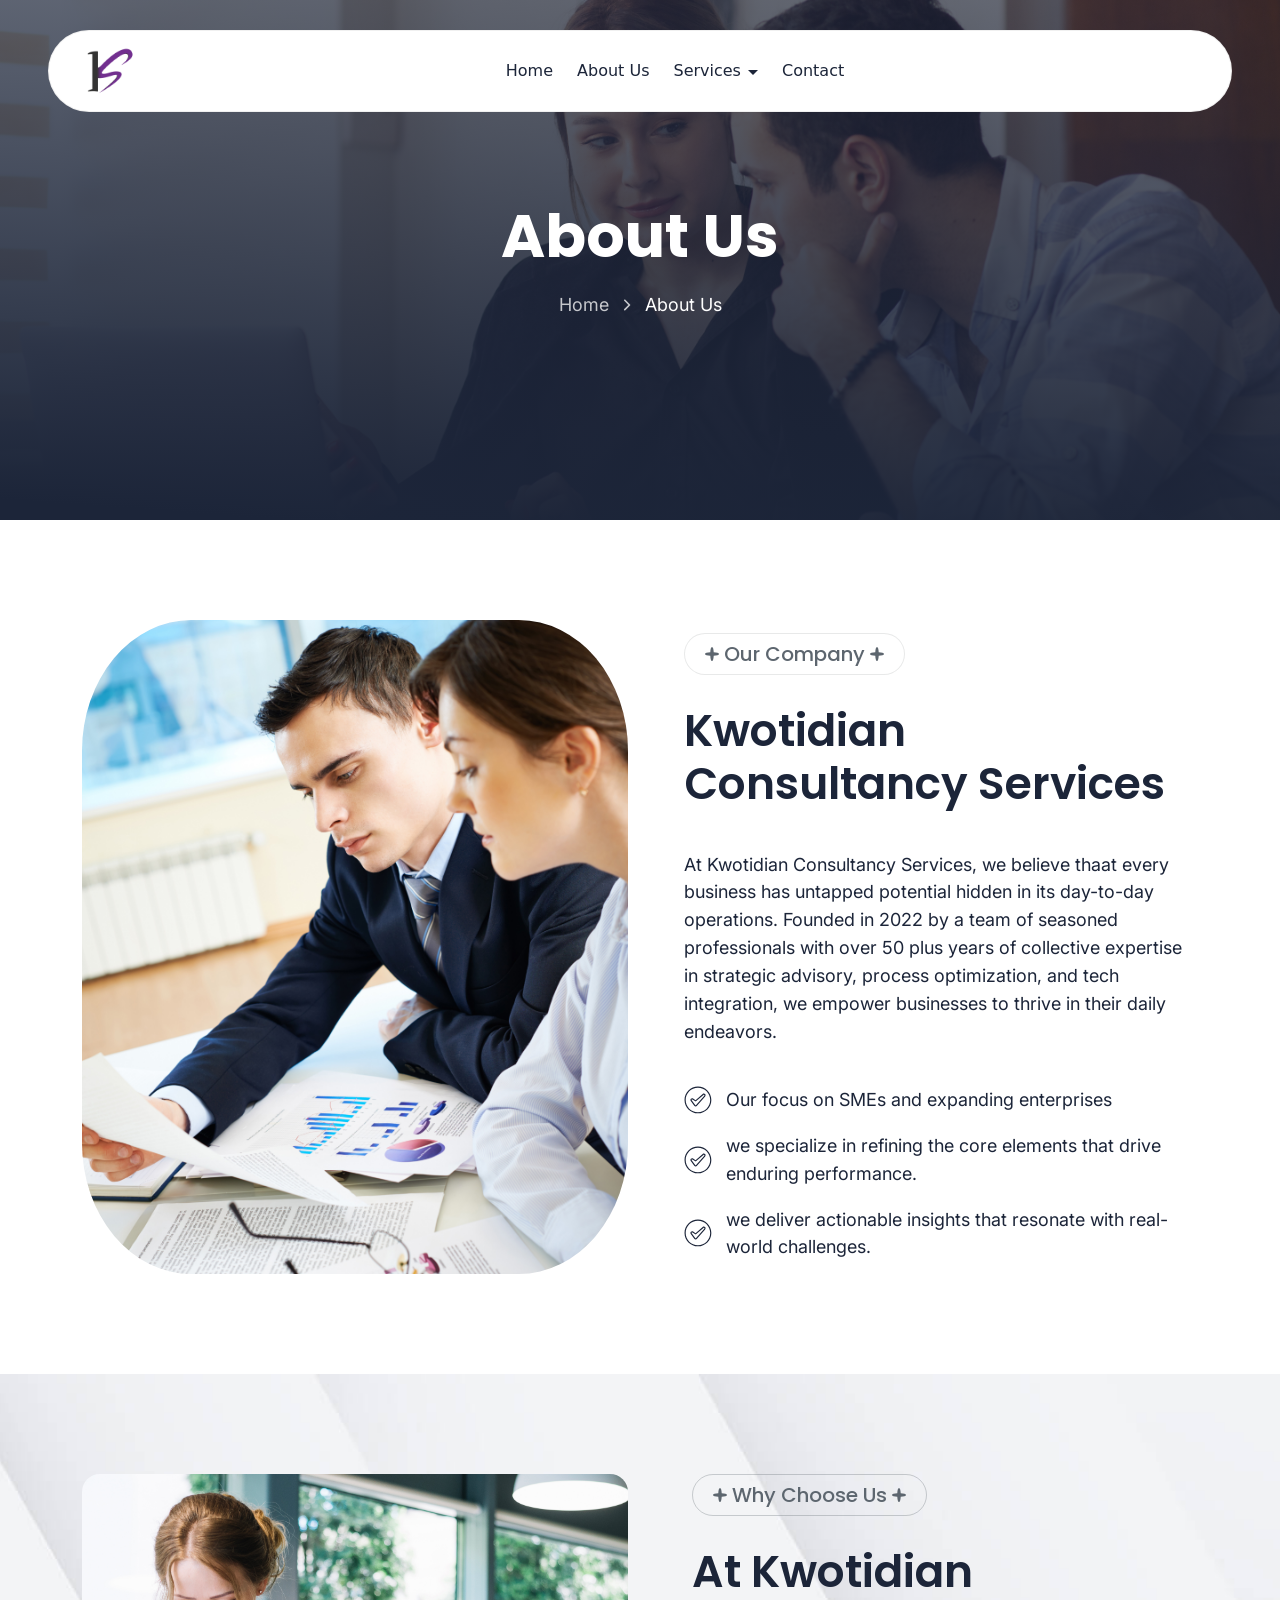
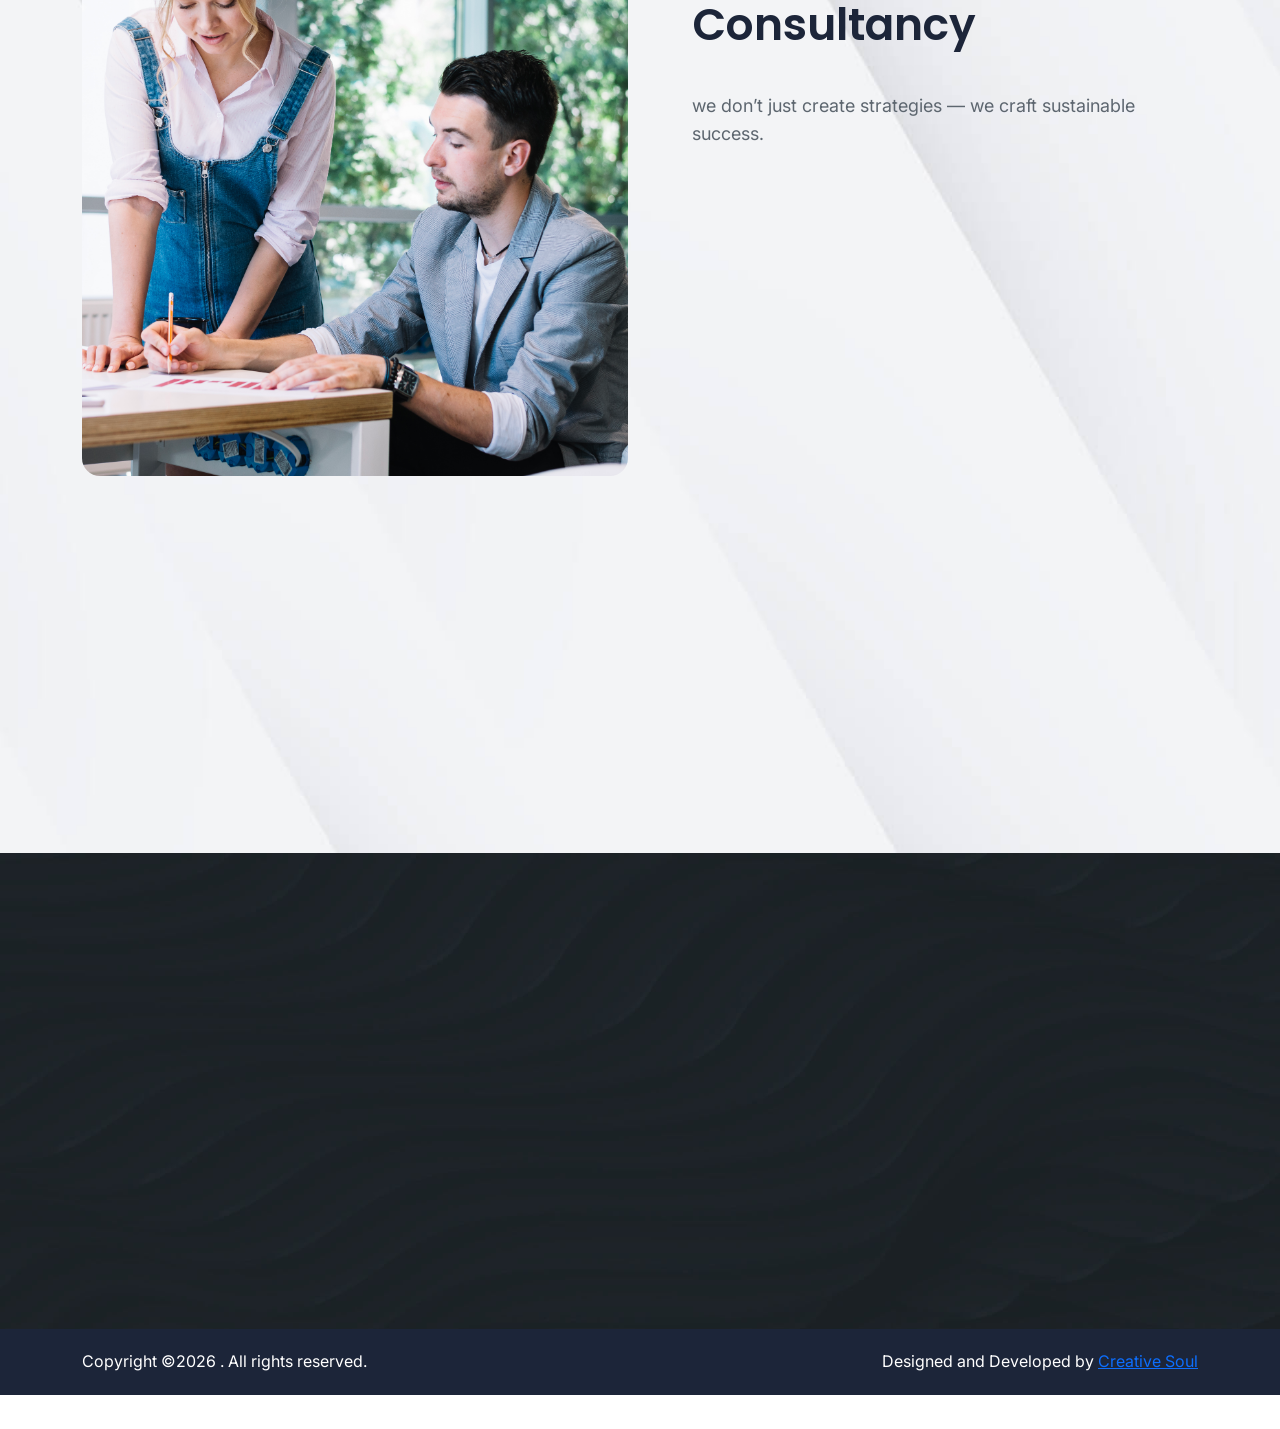
<file: about.html>
<!doctype html>
<html lang="en" class="no-js">
  
 <meta http-equiv="content-type" content="text/html;charset=utf-8" /> 
    <title>About || Kwotidian Consultancy</title>
    <link
      rel="shortcut icon"
      href="assets/img/favicon.png"
      type="image/x-icon"
    >

    <!-- meta tags -->
    <meta charset="utf-8">
     
    <meta
      name="viewport"
      content="width=device-width, initial-scale=1, shrink-to-fit=no"
   >
    

    <!-- fonts -->
    <link rel="preconnect" href="https://fonts.googleapis.com/">
    <link rel="preconnect" href="https://fonts.gstatic.com/" crossorigin>
    <link
      href="https://fonts.googleapis.com/css2?family=Inter:ital,opsz,wght@0,14..32,100..900;1,14..32,100..900&amp;family=Poppins:ital,wght@0,100;0,200;0,300;0,400;0,500;0,600;0,700;0,800;0,900;1,100;1,200;1,300;1,400;1,500;1,600;1,700;1,800;1,900&amp;display=swap"
      rel="stylesheet"
   >

    <!-- all css -->
    <link rel="stylesheet" href="assets/css/tailwind/output.css">
    <link rel="stylesheet" href="assets/css/vendor.css">
    <style>
      :root {
        /* Typography */
        --font-body--family: "Inter", sans-serif;
        --font-body--style: normal;
        --font-body--weight: 400;

        --font-heading--family: "Poppins", sans-serif;
        --font-heading--style: normal;
        --font-heading--weight: 600;

        --font-button--family: "Poppins", sans-serif;
        --font-button--style: normal;
        --font-button--weight: 600;

        /* h1-h6 */
        --font-h1--size: 60px;
        --font-h2--size: 48px;
        --font-h3--size: 36px;
        --font-h4--size: 24px;
        --font-h5--size: 20px;
        --font-h6--size: 16px;

        /* header nav */
        --font-nav-main: 16px;

        /* Colors */
        --color-background: rgba(255, 255, 255, 1);
        --color-foreground: rgba(28, 37, 57, 1);
        --color-foreground-heading: rgba(28, 37, 57, 1);
        --color-foreground-subheading: rgba(93, 102, 111, 1);
        --color-background-subheading: rgba(255, 255, 255, 0.1);
        --color-border-subheading-bg: rgba(32, 40, 45, 0.1);
        --color-primary: rgba(28, 37, 57, 1);
        --color-primary-background: rgba(28, 37, 57, 1);
        --color-primary-hover: rgba(28, 37, 57, 1);
        --color-primary-background-hover: rgba(28, 37, 57, 1);
        --color-border: rgba(255, 255, 255, 0.3);
        --color-border-hover: rgba(93, 102, 111, 0.5);
        --color-shadow: rgba(0, 0, 0, 1);
        --color-overlay: rgba(28, 37, 57, 0.6);

        /* Buttons */
        --font-button-size: 16px;
        --font-button-size-mobile: 16px;
        --style-button-height: 56px;
        --style-button-height-mobile: 48px;
        --style-button-slim-height: 52px;
        --style-button-slim-height-mobile: 40px;
        --style-cta-underline-offset: 5px;
        --style-cta-underline-thickness: 1px;

        /* Colors - Primary Button */
        --color-primary-button-text: rgba(255, 255, 255, 1);
        --color-primary-button-background: rgba(32, 40, 45, 1);
        --color-primary-button-border: rgba(32, 40, 45, 1);
        --color-primary-button-icon: rgba(28, 37, 57, 1);
        --color-primary-button-icon-background: rgba(255, 255, 255, 1);

        --color-primary-button-hover-text: rgba(32, 40, 45, 1);
        --color-primary-button-hover-background: rgb(255, 255, 255, 1);
        --color-primary-button-hover-border: rgb(32, 40, 45, 1);
        --color-primary-button-hover-icon: rgba(255, 255, 255, 1);
        --color-primary-button-hover-icon-background: rgba(28, 37, 57, 1);

        /* Colors - Secondary Button */
        --color-secondary-button-text: rgba(32, 40, 45, 1);
        --color-secondary-button-background: rgba(255, 255, 255, 1);
        --color-secondary-button-border: rgba(255, 255, 255, 1);
        --color-secondary-button-icon: rgba(255, 255, 255, 1);
        --color-secondary-button-icon-background: rgba(32, 40, 45, 1);

        --color-secondary-button-hover-text: rgba(255, 255, 255, 1);
        --color-secondary-button-hover-background: rgba(32, 40, 45, 1);
        --color-secondary-button-hover-border: rgba(32, 40, 45, 1);
        --color-secondary-button-hover-icon: rgba(28, 37, 57, 1);
        --color-secondary-button-hover-icon-background: rgba(255, 255, 255, 1);

        /* Colors - Input */
        --color-input-background: rgba(255, 255, 255, 1);
        --color-input-text: rgba(93, 102, 111, 1);
        --color-input-border: rgba(93, 102, 111, 0.2);
        --color-input-hover-background: rgba(255, 255, 255, 1);
        --color-input-hover-text: rgba(93, 102, 111, 1);
        --color-input-hover-border: rgba(93, 102, 111, 0.2);

        /* Borders */
        --style-border-width-buttons-primary: 1px;
        --style-border-width-buttons-secondary: 1px;
        --style-border-radius-buttons-primary: 40px;
        --style-border-radius-buttons-secondary: 40px;

        --style-border-width-inputs: 1px;
        --style-border-radius-inputs: 8px;
        --style-border-width: 1px;

        /* Focus */
        --focus-outline-width: 1px;
        --focus-outline-offset: 3px;

        /* Pagination */
        --style-pagination-border-width: 1px;
        --pagination-item-foreground: rgba(28, 37, 57, 1);
        --pagination-item-background: rgba(242, 242, 242, 1);
        --pagination-item-border: rgba(242, 242, 242, 1);
        --pagination-item-active-foreground: rgba(255, 255, 255, 1);
        --pagination-item-active-background: rgba(28, 37, 57, 1);
        --pagination-item-active-border: rgba(28, 37, 57, 1);

        /* Swiper */
        --swiper-navigation-size: 16px;
        --swiper-navigation-color: rgba(255, 255, 255, 1);
        --swiper-navigation-background-color: transparent;
        --swiper-navigation-hover-color: rgba(255, 255, 255, 1);
        --swiper-navigation-hover-background-color: rgba(255, 255, 255, 0.15);
        --swiper-pagination-bullet-inactive-color: rgba(242, 242, 242);
        --swiper-pagination-color: rgba(28, 37, 57, 1);
        --swiper-pagination-bullet-inactive-opacity: 1;
      }

      @media (max-width: 767px) {
        :root {
          --font-h1--size: 48px;
          --font-h2--size: 40px;
          --font-h3--size: 28px;
          --font-h4--size: 20px;
          --font-h5--size: 18px;
        }
      }
    </style>
    <link rel="stylesheet" href="assets/css/style.css">
  </head>

  <body>
    <!-- Header 1 -->
    <sticky-header data-sticky-type="always">
    <header class="header-2 header-floating">
      <div class="container-fluid">
        <div class="header-grid">
          <a class="header-logo" href="index">
            <img src="assets/img/logo.png" alt="Logo"
              style="width: 70px; height: auto; max-height: 70px; object-fit: contain;">
          </a>
          <drawer-menu>
            <nav class="header-nav drawer-menu">
              <div class="lg:hidden header-nav-headings">

                <drawer-opener class="svg-wrapper menu-close" data-drawer=".drawer-menu">
                  <svg width="30px" height="30px" viewBox="0 0 24 24" fill="none" xmlns="http://www.w3.org/2000/svg">
                    <path
                      d="M8.00386 9.41816C7.61333 9.02763 7.61334 8.39447 8.00386 8.00395C8.39438 7.61342 9.02755 7.61342 9.41807 8.00395L12.0057 10.5916L14.5907 8.00657C14.9813 7.61605 15.6144 7.61605 16.0049 8.00657C16.3955 8.3971 16.3955 9.03026 16.0049 9.42079L13.4199 12.0058L16.0039 14.5897C16.3944 14.9803 16.3944 15.6134 16.0039 16.0039C15.6133 16.3945 14.9802 16.3945 14.5896 16.0039L12.0057 13.42L9.42097 16.0048C9.03045 16.3953 8.39728 16.3953 8.00676 16.0048C7.61624 15.6142 7.61624 14.9811 8.00676 14.5905L10.5915 12.0058L8.00386 9.41816Z"
                      fill="currentColor" />
                    <path fill-rule="evenodd" clip-rule="evenodd"
                      d="M23 12C23 18.0751 18.0751 23 12 23C5.92487 23 1 18.0751 1 12C1 5.92487 5.92487 1 12 1C18.0751 1 23 5.92487 23 12ZM3.00683 12C3.00683 16.9668 7.03321 20.9932 12 20.9932C16.9668 20.9932 20.9932 16.9668 20.9932 12C20.9932 7.03321 16.9668 3.00683 12 3.00683C7.03321 3.00683 3.00683 7.03321 3.00683 12Z"
                      fill="currentColor" />
                  </svg>
                </drawer-opener>
              </div>
              <ul class="header-menu list-unstyled">
                <li class="nav-item">
                  <a class="menu-link menu-link-main menu-accrodion" href="index">
                    Home
                  </a>
                </li>
                <li class="nav-item">
                  <a class="menu-link menu-link-main" href="about">
                    About Us
                  </a>
                </li>

                <li class="nav-item">
                  <a class="menu-link menu-link-main menu-accrodion" href="#">
                    Services
                    <svg width="10" height="5" viewBox="0 0 10 5" fill="none" xmlns="http://www.w3.org/2000/svg">
                      <path d="M5 5L0 0H10L5 5Z" fill="currentColor" />
                    </svg>
                  </a>
                  <div class="header-submenu menu-absolute submenu-color">
                    <ul class="list-unstyled">
                      <li class="nav-item">
                       <a class="menu-link" href="strategic-business-development">Strategic Business Development</a>
                        <a class="menu-link" href="process-optimization">Process Optimization</a>
                        <a class="menu-link" href="technology-enablement">Technology Enablement</a>
                        <a class="menu-link" href="finance-optimizationt">Finance Optimizationt</a>
                        <a class="menu-link" href="talent-organizational-development">Talent & Organizational Development</a>
                      </li>
                    </ul>
                  </div>
                </li>
                <li class="nav-item">
                  <a class="menu-link menu-link-main" href="contact">
                    Contact
                  </a>
                </li>
              </ul>
            </nav>
          </drawer-menu>
          <div class="header-actions flex items-center">
            <a href="contact" aria-label="contact us" class="button button--primary button--slim">
              Get in Touch
              <span class="svg-wrapper">
                <svg class="icon-20" width="20" height="20" viewBox="0 0 20 20" fill="none"
                  xmlns="http://www.w3.org/2000/svg">
                  <path
                    d="M13.3365 7.84518L6.16435 15.0173L4.98584 13.8388L12.158 6.66667H5.83652V5H15.0032V14.1667H13.3365V7.84518Z"
                    fill="currentColor"></path>
                </svg>
              </span>
            </a>
            <drawer-opener class="svg-wrapper menu-open lg:!hidden" data-drawer=".drawer-menu">
              <svg width="52" height="52" viewBox="0 0 52 52" fill="none" xmlns="http://www.w3.org/2000/svg">
                <circle cx="26" cy="26" r="25.5" fill="white" stroke="currentColor" />
                <path
                  d="M32.5 18.2857C32.5 17.5757 31.9179 17 31.2 17H14.3C13.5821 17 13 17.5757 13 18.2857C13 18.9958 13.5821 19.5714 14.3 19.5714H31.2C31.9179 19.5714 32.5 18.9957 32.5 18.2857ZM14.3 24.7143H37.7C38.4179 24.7143 39 25.29 39 26C39 26.7101 38.4179 27.2857 37.7 27.2857H14.3C13.5821 27.2857 13 26.7101 13 26C13 25.29 13.5821 24.7143 14.3 24.7143ZM14.3 32.4286H26C26.7179 32.4286 27.3 33.0042 27.3 33.7143C27.3 34.4243 26.7179 35 26 35H14.3C13.5821 35 13 34.4243 13 33.7143C13 33.0042 13.5821 32.4286 14.3 32.4286Z"
                  fill="currentColor" />
              </svg>
            </drawer-opener>
          </div>
        </div>
      </div>
    </header>
  </sticky-header>

    <!-- Main -->
    <main>
      <!-- Page Banner -->
      <div class="page-banner overlay">
        <picture class="media media-bg">
          <source
            media="(max-width: 575px)"
            srcset=" assets/img/banner/page-banner.jpg"
         >
          <source
            media="(max-width: 991px)"
            srcset=" assets/img/banner/page-banner.jpg"
         >
          <img
            src="assets/img/banner/page-banner.jpg"
            width="1920"
            height="520"
            loading="eager"
            alt="Page Banner Image"
         >
        </picture>
        <div class="page-banner-content">
          <div class="container text-center">
            <h1 class="heading text-80 fw-700" data-aos="fade-up">
              About Us
            </h1>
            <ul
              class="breadcrumb list-unstyled"
              data-aos="fade-up"
              data-aos-delay="100"
            >
              <li>
                <a
                  href="index-2.html"
                  class="text text-18"
                  aria-label="Home Page"
                >
                  Home
                </a>
              </li>
              <li>
                <svg
                  width="8"
                  height="12"
                  viewBox="0 0 8 12"
                  fill="none"
                  xmlns="http://www.w3.org/2000/svg"
                >
                  <path
                    fill-rule="evenodd"
                    clip-rule="evenodd"
                    d="M7.08929 5.40903C7.24552 5.5653 7.33328 5.77723 7.33328 5.9982C7.33328 6.21917 7.24552 6.43109 7.08929 6.58736L2.37512 11.3015C2.29825 11.3811 2.2063 11.4446 2.10463 11.4883C2.00296 11.532 1.89361 11.5549 1.78296 11.5559C1.67231 11.5569 1.56258 11.5358 1.46016 11.4939C1.35775 11.452 1.2647 11.3901 1.18646 11.3119C1.10822 11.2336 1.04634 11.1406 1.00444 11.0382C0.962537 10.9357 0.941453 10.826 0.942414 10.7154C0.943376 10.6047 0.966364 10.4954 1.01004 10.3937C1.05371 10.292 1.1172 10.2001 1.19679 10.1232L5.32179 5.9982L1.19679 1.8732C1.04499 1.71603 0.960996 1.50553 0.962894 1.28703C0.964793 1.06853 1.05243 0.859522 1.20694 0.705015C1.36145 0.550508 1.57046 0.462868 1.78896 0.460969C2.00745 0.45907 2.21795 0.543066 2.37512 0.694864L7.08929 5.40903Z"
                    fill="currentColor"
                  />
                </svg>
              </li>
              <li>
                <a role="link" aria-disabled="true" class="text text-18 active">
                  About Us
                </a>
              </li>
            </ul>
          </div>
        </div>
      </div>

      <div class="image-text mt-100">
        <div class="container">
          <div class="grid lg:grid-cols-2 lg:gap-1 items-center">
            <div class="lg:col-span-1 col-span-2">
              <div class="media-wrap" data-aos="zoom-in-up">
                <img
                  src="assets/img/image-text/img1.jpg"
                  width="992"
                  height="863"
                  loading="lazy"
                  alt="Image"
               >
              </div>
            </div>
            <div class="lg:col-span-1 col-span-2">
              <div class="content section-headings">
                <div
                  class="subheading text-20 subheading-bg"
                  data-aos="fade-up"
                >
                  <svg
                    class="icon icon-14"
                    xmlns="http://www.w3.org/2000/svg"
                    width="14"
                    height="14"
                    viewBox="0 0 14 14"
                    fill="none"
                  >
                    <g clip-path="url(#clip0_9088_4143)">
                      <path
                        d="M8.71401 5.28599C11.7514 5.4205 14 5.9412 14 7C14 8.0588 11.7514 8.5795 8.71401 8.71401C8.5795 11.7514 8.0588 14 7 14C5.9412 14 5.4205 11.7514 5.28599 8.71401C2.2486 8.5795 -1.33117e-07 8.0588 0 7C4.62818e-08 5.94119 2.2486 5.4205 5.28599 5.28599C5.4205 2.2486 5.9412 0 7 0C8.0588 0 8.5795 2.2486 8.71401 5.28599Z"
                        fill="CurrentColor"
                      />
                    </g>
                    <defs>
                      <clipPath>
                        <rect width="14" height="14" fill="CurrentColor" />
                      </clipPath>
                    </defs>
                  </svg>
                  <span>Our Company</span>
                  <svg
                    class="icon icon-14"
                    xmlns="http://www.w3.org/2000/svg"
                    width="14"
                    height="14"
                    viewBox="0 0 14 14"
                    fill="none"
                  >
                    <g clip-path="url(#clip0_9088_4143)">
                      <path
                        d="M8.71401 5.28599C11.7514 5.4205 14 5.9412 14 7C14 8.0588 11.7514 8.5795 8.71401 8.71401C8.5795 11.7514 8.0588 14 7 14C5.9412 14 5.4205 11.7514 5.28599 8.71401C2.2486 8.5795 -1.33117e-07 8.0588 0 7C4.62818e-08 5.94119 2.2486 5.4205 5.28599 5.28599C5.4205 2.2486 5.9412 0 7 0C8.0588 0 8.5795 2.2486 8.71401 5.28599Z"
                        fill="CurrentColor"
                      />
                    </g>
                    <defs>
                      <clipPath>
                        <rect width="14" height="14" fill="CurrentColor" />
                      </clipPath>
                    </defs>
                  </svg>
                </div>
                <h2 class="heading text-50" data-aos="fade-up">
               Kwotidian Consultancy Services
                </h2>
                <div class="text text-18" data-aos="fade-up">
            At Kwotidian Consultancy Services, we believe thaat every business has untapped potential hidden in its day-to-day operations. Founded in 2022 by a team of seasoned professionals with over 50 plus years of collective expertise in strategic advisory, process optimization, and tech integration, we empower businesses to thrive in their daily endeavors.
                </div>
                <ul class="text-lists list-unstyled">
                  <li class="text-item text text-18" data-aos="fade-up">
                    <svg
                      xmlns="http://www.w3.org/2000/svg"
                      width="28"
                      height="28"
                      viewBox="0 0 28 28"
                      fill="none"
                    >
                      <g clip-path="url(#clip0_9088_5324)">
                        <path
                          fill-rule="evenodd"
                          clip-rule="evenodd"
                          d="M8.81362 13.0268C8.34112 12.7113 7.70994 12.783 7.31911 13.196C6.92886 13.6084 6.89211 14.2431 7.23336 14.6975L10.7334 19.3642C10.9445 19.6453 11.2712 19.8168 11.6229 19.8303C11.9741 19.8431 12.313 19.6972 12.5446 19.4324L20.7113 10.0991C21.1144 9.63883 21.0928 8.94525 20.6623 8.51008C20.2318 8.07492 19.5388 8.04692 19.0739 8.44475L11.5786 14.8696L8.81362 13.0268Z"
                          fill="white"
                        />
                        <path
                          fill-rule="evenodd"
                          clip-rule="evenodd"
                          d="M13.9327 0.515625C6.52939 0.515625 0.519531 6.52549 0.519531 13.9288C0.519531 21.3321 6.52939 27.3419 13.9327 27.3419C21.336 27.3419 27.3458 21.3321 27.3458 13.9288C27.3458 6.52549 21.336 0.515625 13.9327 0.515625ZM13.9327 1.68166C20.6921 1.68166 26.1798 7.16938 26.1798 13.9288C26.1798 20.6882 20.6921 26.1759 13.9327 26.1759C7.17329 26.1759 1.68557 20.6882 1.68557 13.9288C1.68557 7.16938 7.17329 1.68166 13.9327 1.68166Z"
                          fill="CurrentColor"
                        />
                        <path
                          fill-rule="evenodd"
                          clip-rule="evenodd"
                          d="M9.13872 12.5389C8.42939 12.0658 7.48265 12.1731 6.89698 12.792C6.31073 13.4115 6.25648 14.363 6.76806 15.0449L10.2681 19.7115C10.5848 20.1339 11.0748 20.3905 11.6021 20.4104C12.1295 20.4302 12.6376 20.2109 12.9852 19.8142L21.1519 10.4809C21.7562 9.78965 21.7241 8.74956 21.0784 8.0974C20.4326 7.44465 19.3926 7.40205 18.6961 7.99938L11.5356 14.1366L9.13872 12.5389ZM8.4918 13.5096L11.2562 15.3529C11.4738 15.4976 11.7608 15.4801 11.9597 15.3103L19.455 8.88547C19.6871 8.68597 20.0342 8.70055 20.2495 8.91814C20.4647 9.13514 20.4752 9.48222 20.274 9.71264L12.1073 19.046C11.9912 19.1778 11.8221 19.2513 11.6459 19.2443C11.4703 19.2379 11.307 19.1521 11.2014 19.0116L7.7014 14.3449C7.53106 14.1174 7.54913 13.8006 7.74455 13.5941C7.93938 13.3876 8.25497 13.3521 8.4918 13.5096Z"
                          fill="CurrentColor"
                        />
                      </g>
                      <defs>
                        <clipPath>
                          <rect width="28" height="28" fill="white" />
                        </clipPath>
                      </defs>
                    </svg>
                   Our focus on SMEs and expanding enterprises
                  </li>
                  <li class="text-item text text-18" data-aos="fade-up">
                    <svg
                      xmlns="http://www.w3.org/2000/svg"
                      width="28"
                      height="28"
                      viewBox="0 0 28 28"
                      fill="none"
                    >
                      <g clip-path="url(#clip0_9088_5324)">
                        <path
                          fill-rule="evenodd"
                          clip-rule="evenodd"
                          d="M8.81362 13.0268C8.34112 12.7113 7.70994 12.783 7.31911 13.196C6.92886 13.6084 6.89211 14.2431 7.23336 14.6975L10.7334 19.3642C10.9445 19.6453 11.2712 19.8168 11.6229 19.8303C11.9741 19.8431 12.313 19.6972 12.5446 19.4324L20.7113 10.0991C21.1144 9.63883 21.0928 8.94525 20.6623 8.51008C20.2318 8.07492 19.5388 8.04692 19.0739 8.44475L11.5786 14.8696L8.81362 13.0268Z"
                          fill="white"
                        />
                        <path
                          fill-rule="evenodd"
                          clip-rule="evenodd"
                          d="M13.9327 0.515625C6.52939 0.515625 0.519531 6.52549 0.519531 13.9288C0.519531 21.3321 6.52939 27.3419 13.9327 27.3419C21.336 27.3419 27.3458 21.3321 27.3458 13.9288C27.3458 6.52549 21.336 0.515625 13.9327 0.515625ZM13.9327 1.68166C20.6921 1.68166 26.1798 7.16938 26.1798 13.9288C26.1798 20.6882 20.6921 26.1759 13.9327 26.1759C7.17329 26.1759 1.68557 20.6882 1.68557 13.9288C1.68557 7.16938 7.17329 1.68166 13.9327 1.68166Z"
                          fill="CurrentColor"
                        />
                        <path
                          fill-rule="evenodd"
                          clip-rule="evenodd"
                          d="M9.13872 12.5389C8.42939 12.0658 7.48265 12.1731 6.89698 12.792C6.31073 13.4115 6.25648 14.363 6.76806 15.0449L10.2681 19.7115C10.5848 20.1339 11.0748 20.3905 11.6021 20.4104C12.1295 20.4302 12.6376 20.2109 12.9852 19.8142L21.1519 10.4809C21.7562 9.78965 21.7241 8.74956 21.0784 8.0974C20.4326 7.44465 19.3926 7.40205 18.6961 7.99938L11.5356 14.1366L9.13872 12.5389ZM8.4918 13.5096L11.2562 15.3529C11.4738 15.4976 11.7608 15.4801 11.9597 15.3103L19.455 8.88547C19.6871 8.68597 20.0342 8.70055 20.2495 8.91814C20.4647 9.13514 20.4752 9.48222 20.274 9.71264L12.1073 19.046C11.9912 19.1778 11.8221 19.2513 11.6459 19.2443C11.4703 19.2379 11.307 19.1521 11.2014 19.0116L7.7014 14.3449C7.53106 14.1174 7.54913 13.8006 7.74455 13.5941C7.93938 13.3876 8.25497 13.3521 8.4918 13.5096Z"
                          fill="CurrentColor"
                        />
                      </g>
                      <defs>
                        <clipPath>
                          <rect width="28" height="28" fill="white" />
                        </clipPath>
                      </defs>
                    </svg>
                   we specialize in refining the core elements that drive enduring performance.

                  </li>
                  <li class="text-item text text-18" data-aos="fade-up">
                    <svg
                      xmlns="http://www.w3.org/2000/svg"
                      width="28"
                      height="28"
                      viewBox="0 0 28 28"
                      fill="none"
                    >
                      <g clip-path="url(#clip0_9088_5324)">
                        <path
                          fill-rule="evenodd"
                          clip-rule="evenodd"
                          d="M8.81362 13.0268C8.34112 12.7113 7.70994 12.783 7.31911 13.196C6.92886 13.6084 6.89211 14.2431 7.23336 14.6975L10.7334 19.3642C10.9445 19.6453 11.2712 19.8168 11.6229 19.8303C11.9741 19.8431 12.313 19.6972 12.5446 19.4324L20.7113 10.0991C21.1144 9.63883 21.0928 8.94525 20.6623 8.51008C20.2318 8.07492 19.5388 8.04692 19.0739 8.44475L11.5786 14.8696L8.81362 13.0268Z"
                          fill="white"
                        />
                        <path
                          fill-rule="evenodd"
                          clip-rule="evenodd"
                          d="M13.9327 0.515625C6.52939 0.515625 0.519531 6.52549 0.519531 13.9288C0.519531 21.3321 6.52939 27.3419 13.9327 27.3419C21.336 27.3419 27.3458 21.3321 27.3458 13.9288C27.3458 6.52549 21.336 0.515625 13.9327 0.515625ZM13.9327 1.68166C20.6921 1.68166 26.1798 7.16938 26.1798 13.9288C26.1798 20.6882 20.6921 26.1759 13.9327 26.1759C7.17329 26.1759 1.68557 20.6882 1.68557 13.9288C1.68557 7.16938 7.17329 1.68166 13.9327 1.68166Z"
                          fill="CurrentColor"
                        />
                        <path
                          fill-rule="evenodd"
                          clip-rule="evenodd"
                          d="M9.13872 12.5389C8.42939 12.0658 7.48265 12.1731 6.89698 12.792C6.31073 13.4115 6.25648 14.363 6.76806 15.0449L10.2681 19.7115C10.5848 20.1339 11.0748 20.3905 11.6021 20.4104C12.1295 20.4302 12.6376 20.2109 12.9852 19.8142L21.1519 10.4809C21.7562 9.78965 21.7241 8.74956 21.0784 8.0974C20.4326 7.44465 19.3926 7.40205 18.6961 7.99938L11.5356 14.1366L9.13872 12.5389ZM8.4918 13.5096L11.2562 15.3529C11.4738 15.4976 11.7608 15.4801 11.9597 15.3103L19.455 8.88547C19.6871 8.68597 20.0342 8.70055 20.2495 8.91814C20.4647 9.13514 20.4752 9.48222 20.274 9.71264L12.1073 19.046C11.9912 19.1778 11.8221 19.2513 11.6459 19.2443C11.4703 19.2379 11.307 19.1521 11.2014 19.0116L7.7014 14.3449C7.53106 14.1174 7.54913 13.8006 7.74455 13.5941C7.93938 13.3876 8.25497 13.3521 8.4918 13.5096Z"
                          fill="CurrentColor"
                        />
                      </g>
                      <defs>
                        <clipPath>
                          <rect width="28" height="28" fill="white" />
                        </clipPath>
                      </defs>
                    </svg>
                  we deliver actionable insights that resonate with real-world challenges. 
                  </li>
                </ul>
                <!-- <div class="buttons" data-aos="fade-up">
                  <a
                    href="about"
                    class="button button--primary"
                    aria-label="More About Us"
                  >
                    More About Us
                    <span class="svg-wrapper">
                      <svg
                        class="icon-20"
                        width="20"
                        height="20"
                        viewBox="0 0 20 20"
                        fill="none"
                        xmlns="http://www.w3.org/2000/svg"
                      >
                        <path
                          d="M13.3365 7.84518L6.16435 15.0173L4.98584 13.8388L12.158 6.66667H5.83652V5H15.0032V14.1667H13.3365V7.84518Z"
                          fill="CurrentColor"
                        />
                      </svg>
                    </span>
                  </a>
                </div> -->
              </div>
            </div>
          </div>
        </div>
      </div>

     

      <!-- Why Choose Us -->
      <div class="why-choose-us !bg-transparent mt-100 section-padding">
        <div class="media media-bg">
          <img
            src="assets/img/why-choose-us/bg.jpg"
            alt="choose us background image"
            width="1920"
            height="887"
            loading="lazy"
         >
        </div>
        <div class="container">
          <div class="choose-top">
            <div class="grid grid-cols-2 lg:gap-1">
              <div class="col-span-2 lg:col-span-1">
                <picture class="choose-media radius18" data-aos="fade-right">
                  <source
                    media="(max-width: 575px)"
                    srcset="assets/img/why-choose-us/575.jpg"
                 >
                  <img 
                    src="assets/img/why-choose-us/1.jpg" 
                    alt="choose us image"
                    width="1000"
                    height="742"
                    loading="lazy"
                  >
                </picture>
              </div>
              <div class="col-span-2 lg:col-span-1">
                <div class="choose-us-content section-headings">
                  <div
                    class="subheading text-20 subheading-bg"
                    data-aos="fade-up"
                  >
                    <svg
                      class="icon icon-14"
                      xmlns="http://www.w3.org/2000/svg"
                      width="14"
                      height="14"
                      viewBox="0 0 14 14"
                      fill="none"
                    >
                      <g clip-path="url(#clip0_9088_4143)">
                        <path
                          d="M8.71401 5.28599C11.7514 5.4205 14 5.9412 14 7C14 8.0588 11.7514 8.5795 8.71401 8.71401C8.5795 11.7514 8.0588 14 7 14C5.9412 14 5.4205 11.7514 5.28599 8.71401C2.2486 8.5795 -1.33117e-07 8.0588 0 7C4.62818e-08 5.94119 2.2486 5.4205 5.28599 5.28599C5.4205 2.2486 5.9412 0 7 0C8.0588 0 8.5795 2.2486 8.71401 5.28599Z"
                          fill="CurrentColor"
                        />
                      </g>
                      <defs>
                        <clipPath>
                          <rect width="14" height="14" fill="CurrentColor" />
                        </clipPath>
                      </defs>
                    </svg>
                    <span>Why Choose Us</span>
                    <svg
                      class="icon icon-14"
                      xmlns="http://www.w3.org/2000/svg"
                      width="14"
                      height="14"
                      viewBox="0 0 14 14"
                      fill="none"
                    >
                      <g clip-path="url(#clip0_9088_4143)">
                        <path
                          d="M8.71401 5.28599C11.7514 5.4205 14 5.9412 14 7C14 8.0588 11.7514 8.5795 8.71401 8.71401C8.5795 11.7514 8.0588 14 7 14C5.9412 14 5.4205 11.7514 5.28599 8.71401C2.2486 8.5795 -1.33117e-07 8.0588 0 7C4.62818e-08 5.94119 2.2486 5.4205 5.28599 5.28599C5.4205 2.2486 5.9412 0 7 0C8.0588 0 8.5795 2.2486 8.71401 5.28599Z"
                          fill="CurrentColor"
                        />
                      </g>
                      <defs>
                        <clipPath>
                          <rect width="14" height="14" fill="CurrentColor" />
                        </clipPath>
                      </defs>
                    </svg>
                  </div>
                  <h2 class="heading text-50" data-aos="fade-up">
                  At Kwotidian Consultancy
                  </h2>
                  <p class="text text-18" data-aos="fade-up">
                   we don’t just create strategies — we craft sustainable success.
                  </p>
                  <div class="buttons" data-aos="fade-up">
                    <a
                      href="about"
                      class="button button--primary"
                      aria-label="More About Us"
                    >
                      More About Us
                      <span class="svg-wrapper">
                        <svg
                          class="icon-20"
                          width="20"
                          height="20"
                          viewBox="0 0 20 20"
                          fill="none"
                          xmlns="http://www.w3.org/2000/svg"
                        >
                          <path
                            d="M13.3365 7.84518L6.16435 15.0173L4.98584 13.8388L12.158 6.66667H5.83652V5H15.0032V14.1667H13.3365V7.84518Z"
                            fill="CurrentColor"
                          />
                        </svg>
                      </span>
                    </a>
                  </div>

                  <div class="choose-logo">
                    <div class="choose-rotating-logo svg-wrapper" data-aos="zoom-in-up">
                      <svg class="infinite-rotate" viewBox="0 0 179 179" fill="none" xmlns="http://www.w3.org/2000/svg">
                        <circle cx="89" cy="89" r="60" fill="#20282D"/>
                        <path d="M91.0124 2.86574L92.831 3.02346L95.9373 9.46067L96.0909 9.474L100.259 3.66768L102.078 3.8254L96.6704 11.1243L96.2017 16.5288L94.6136 16.3911L95.0823 10.9865L91.0124 2.86574Z" fill="#1C2539"/>
                        <path d="M103.538 17.5069L106.792 4.75175L114.49 6.71559L114.14 8.08577L107.987 6.51597L106.887 10.8258L112.642 12.2939L112.292 13.6641L106.538 12.196L105.432 16.5307L111.685 18.1259L111.335 19.4961L103.538 17.5069Z" fill="#1C2539"/>
                        <path d="M114.855 20.7268L113.326 20.0524L123.061 9.9592L124.566 10.6233L123.676 24.618L122.147 23.9435L123.02 12.2174L122.926 12.1759L114.855 20.7268ZM117.495 16.2712L123.658 18.9898L123.087 20.2836L116.924 17.565L117.495 16.2712Z" fill="#1C2539"/>
                        <path d="M125.988 26.0094L133.267 15.0416L136.973 17.5012C137.83 18.0699 138.436 18.6831 138.792 19.3407C139.15 19.9948 139.293 20.6631 139.22 21.3454C139.148 22.0277 138.898 22.692 138.469 23.3382C138.04 23.9844 137.527 24.4698 136.931 24.7942C136.335 25.1187 135.67 25.2425 134.934 25.1656C134.2 25.0851 133.409 24.7629 132.559 24.1989L129.56 22.2085L130.356 21.0089L133.312 22.9709C133.898 23.3595 134.426 23.5866 134.897 23.6522C135.371 23.7201 135.793 23.6503 136.162 23.4428C136.537 23.234 136.87 22.9101 137.162 22.4709C137.453 22.0318 137.626 21.5935 137.68 21.156C137.734 20.7186 137.639 20.2909 137.397 19.8731C137.157 19.4517 136.741 19.0443 136.149 18.6509L133.814 17.1012L127.316 26.8909L125.988 26.0094ZM134.421 24.5088L133.85 31.2272L132.308 30.2035L132.921 23.5136L134.421 24.5088Z" fill="#1C2539"/>
                        <path d="M147.828 30.569C148.215 30.0396 148.33 29.4563 148.174 28.8192C148.018 28.1821 147.648 27.5921 147.064 27.0492C146.637 26.6523 146.2 26.374 145.751 26.2143C145.306 26.0576 144.882 26.0168 144.478 26.092C144.078 26.1701 143.734 26.3629 143.448 26.6704C143.209 26.9277 143.064 27.2058 143.015 27.5047C142.971 27.8034 142.989 28.1044 143.07 28.4077C143.154 28.7079 143.266 28.9964 143.406 29.2733C143.549 29.5471 143.688 29.7907 143.823 30.0041L144.557 31.1783C144.747 31.4777 144.941 31.8284 145.141 32.2305C145.343 32.6356 145.493 33.0698 145.588 33.5333C145.69 33.9965 145.689 34.4696 145.585 34.9524C145.481 35.4352 145.219 35.9024 144.799 36.3542C144.314 36.875 143.74 37.2187 143.076 37.3851C142.415 37.5545 141.709 37.5209 140.957 37.2843C140.209 37.0505 139.465 36.5893 138.724 35.9005C138.034 35.2584 137.54 34.591 137.242 33.8983C136.947 33.2086 136.841 32.5302 136.923 31.8633C137.008 31.1992 137.277 30.5862 137.73 30.0241L138.935 31.1448C138.627 31.5379 138.47 31.953 138.461 32.3899C138.459 32.8266 138.568 33.2562 138.79 33.6787C139.017 34.101 139.322 34.4902 139.705 34.8463C140.151 35.2608 140.618 35.5607 141.106 35.7462C141.598 35.9286 142.069 35.9859 142.518 35.9181C142.97 35.8472 143.36 35.6361 143.687 35.2847C143.984 34.9647 144.137 34.6211 144.145 34.2539C144.153 33.8868 144.07 33.5047 143.895 33.1078C143.72 32.7109 143.506 32.3077 143.255 31.8984L142.384 30.4563C141.833 29.5394 141.524 28.6758 141.459 27.8656C141.393 27.0554 141.662 26.3256 142.266 25.6762C142.768 25.1365 143.352 24.8016 144.017 24.6715C144.689 24.5411 145.376 24.5952 146.079 24.8336C146.788 25.0717 147.45 25.4769 148.065 26.0489C148.686 26.6268 149.135 27.2519 149.411 27.9241C149.689 28.5932 149.792 29.2504 149.718 29.8959C149.648 30.5442 149.394 31.1189 148.957 31.6197L147.828 30.569Z" fill="#1C2539"/>
                        <path d="M159.334 51.1204C158.166 51.8712 157.021 52.3092 155.9 52.4344C154.778 52.5595 153.75 52.4028 152.816 51.9641C151.882 51.5254 151.111 50.8339 150.504 49.8895C149.897 48.9452 149.588 47.9571 149.576 46.9251C149.565 45.8932 149.849 44.893 150.428 43.9244C151.008 42.9558 151.882 42.0961 153.049 41.3453C154.217 40.5945 155.362 40.1565 156.484 40.0313C157.606 39.9062 158.634 40.0629 159.568 40.5016C160.502 40.9403 161.272 41.6318 161.879 42.5762C162.487 43.5205 162.796 44.5087 162.807 45.5406C162.819 46.5725 162.534 47.5727 161.955 48.5413C161.375 49.5099 160.502 50.3696 159.334 51.1204ZM158.5 49.8228C159.459 49.2064 160.165 48.5258 160.618 47.781C161.074 47.0397 161.296 46.288 161.285 45.5259C161.276 44.7675 161.056 44.053 160.625 43.3826C160.194 42.7122 159.634 42.2137 158.946 41.8873C158.259 41.5645 157.483 41.4547 156.617 41.558C155.754 41.6648 154.842 42.0265 153.884 42.6429C152.925 43.2593 152.218 43.9381 151.762 44.6794C151.309 45.4242 151.086 46.1759 151.095 46.9344C151.106 47.6965 151.327 48.4127 151.758 49.0831C152.189 49.7535 152.748 50.2502 153.434 50.573C154.123 50.8994 154.899 51.0092 155.763 50.9023C156.629 50.7991 157.541 50.4392 158.5 49.8228Z" fill="#1C2539"/>
                        <path d="M155.107 57.5428L167.242 52.4433L170.3 59.7201L168.996 60.2679L166.556 54.4607L162.456 56.1838L164.667 61.4458L163.363 61.9935L161.152 56.7315L155.724 59.0124L155.107 57.5428Z" fill="#1C2539"/>
                        <path d="M160.489 72.8657L173.457 70.6044L174.822 78.4308L173.429 78.6737L172.338 72.4177L167.956 73.1818L168.976 79.0325L167.583 79.2754L166.563 73.4247L162.156 74.1931L163.265 80.5505L161.872 80.7934L160.489 72.8657Z" fill="#1C2539"/>
                        <path d="M175.362 84.6501L169.918 88.0959L169.919 88.1988L175.428 91.5401L175.446 93.4169L168.825 89.3405L162.283 93.5424L162.265 91.6657L167.606 88.2208L167.605 88.118L162.199 84.7756L162.181 82.8989L168.803 87.0781L175.344 82.7733L175.362 84.6501Z" fill="#1C2539"/>
                        <path d="M161.98 96.7832L174.979 98.8608L174.277 103.253C174.114 104.273 173.797 105.077 173.325 105.665C172.857 106.259 172.287 106.662 171.615 106.876C170.943 107.09 170.224 107.135 169.458 107.013C168.692 106.891 168.021 106.623 167.445 106.21C166.868 105.801 166.445 105.243 166.176 104.536C165.912 103.83 165.86 102.971 166.022 101.96L166.525 98.8114L167.921 99.0346L167.426 102.132C167.315 102.83 167.346 103.41 167.519 103.872C167.693 104.333 167.969 104.692 168.349 104.948C168.733 105.209 169.185 105.381 169.705 105.464C170.226 105.548 170.707 105.525 171.149 105.396C171.589 105.271 171.96 105.013 172.261 104.623C172.567 104.234 172.776 103.686 172.889 102.979L173.331 100.212L161.729 98.3573L161.98 96.7832Z" fill="#1C2539"/>
                        <path d="M159.797 108.493L172.302 112.605L169.82 120.152L168.477 119.71L170.461 113.678L166.235 112.288L164.38 117.93L163.037 117.488L164.892 111.847L160.642 110.449L158.627 116.58L157.283 116.138L159.797 108.493Z" fill="#1C2539"/>
                        <path d="M156.054 119.067L167.747 125.113L165.704 129.064C165.232 129.978 164.688 130.647 164.073 131.072C163.462 131.498 162.813 131.713 162.127 131.715C161.441 131.717 160.753 131.54 160.064 131.184C159.375 130.828 158.837 130.371 158.45 129.814C158.063 129.256 157.867 128.608 157.864 127.868C157.864 127.13 158.099 126.308 158.567 125.402L160.221 122.205L161.499 122.867L159.87 126.018C159.547 126.642 159.379 127.192 159.364 127.667C159.348 128.146 159.463 128.558 159.71 128.902C159.958 129.252 160.316 129.549 160.784 129.791C161.253 130.033 161.707 130.157 162.148 130.163C162.589 130.169 163.003 130.029 163.393 129.743C163.785 129.459 164.145 129.001 164.472 128.369L165.759 125.88L155.322 120.483L156.054 119.067ZM158.461 127.287L151.721 127.448L152.571 125.804L159.288 125.688L158.461 127.287Z" fill="#1C2539"/>
                        <path d="M160.271 138.111L149.358 130.75L150.25 129.428L161.162 136.79L160.271 138.111Z" fill="#1C2539"/>
                        <path d="M147.367 133.662L157.4 142.183L152.257 148.239L151.179 147.323L155.29 142.483L151.9 139.604L148.056 144.13L146.978 143.215L150.822 138.688L147.413 135.792L143.235 140.711L142.157 139.795L147.367 133.662Z" fill="#1C2539"/>
                        <path d="M140.347 158.917L131.917 148.807L133.102 147.819L145.23 151.164L145.329 151.082L138.71 143.143L139.934 142.123L148.364 152.233L147.179 153.221L135.015 149.873L134.916 149.955L141.551 157.913L140.347 158.917Z" fill="#1C2539"/>
                        <path d="M124.04 163.892L125.434 163.119C125.739 163.475 126.079 163.747 126.453 163.936C126.824 164.128 127.212 164.245 127.619 164.289C128.024 164.339 128.432 164.319 128.842 164.229C129.253 164.138 129.649 163.987 130.031 163.775C130.728 163.389 131.262 162.863 131.633 162.197C132 161.533 132.16 160.766 132.113 159.895C132.063 159.026 131.761 158.093 131.209 157.097C130.656 156.1 130.025 155.35 129.315 154.847C128.601 154.346 127.866 154.075 127.108 154.034C126.347 153.996 125.618 154.169 124.921 154.556C124.538 154.768 124.2 155.024 123.906 155.324C123.612 155.624 123.378 155.957 123.203 156.323C123.027 156.695 122.922 157.089 122.888 157.505C122.853 157.926 122.904 158.359 123.041 158.802L121.647 159.575C121.426 158.928 121.325 158.295 121.345 157.677C121.365 157.059 121.49 156.472 121.722 155.917C121.955 155.367 122.282 154.865 122.702 154.411C123.118 153.96 123.617 153.574 124.198 153.252C125.18 152.707 126.186 152.463 127.216 152.519C128.247 152.575 129.226 152.924 130.155 153.565C131.084 154.206 131.885 155.134 132.558 156.349C133.231 157.563 133.593 158.734 133.645 159.861C133.697 160.989 133.474 162.004 132.975 162.908C132.476 163.811 131.736 164.535 130.754 165.08C130.173 165.402 129.581 165.62 128.978 165.733C128.371 165.849 127.771 165.859 127.178 165.761C126.587 165.667 126.024 165.465 125.489 165.154C124.956 164.847 124.473 164.426 124.04 163.892Z" fill="#1C2539"/>
                        <path d="M116.841 157.073L121.174 169.503L113.673 172.118L113.207 170.783L119.204 168.692L117.739 164.492L112.131 166.447L111.666 165.112L117.274 163.157L115.801 158.933L109.708 161.057L109.242 159.722L116.841 157.073Z" fill="#1C2539"/>
                        <path d="M96.4579 168.464L96.2783 167.061L101.991 166.33L102.17 167.732L96.4579 168.464Z" fill="#1C2539"/>
                        <path d="M87.014 175.72L85.1959 175.557L82.1083 169.11L81.9546 169.097L77.7697 174.891L75.9515 174.728L81.3799 167.445L81.8643 162.042L83.452 162.184L82.9676 167.587L87.014 175.72Z" fill="#1C2539"/>
                        <path d="M74.5301 161.039L71.2386 173.785L63.5465 171.798L63.9001 170.429L70.0488 172.017L71.161 167.711L65.4106 166.225L65.7641 164.856L71.5145 166.341L72.6331 162.01L66.3849 160.396L66.7385 159.027L74.5301 161.039Z" fill="#1C2539"/>
                        <path d="M63.2224 157.794L64.7494 158.473L54.9847 168.538L53.4812 167.869L54.4127 153.877L55.9397 154.556L55.0321 166.28L55.126 166.321L63.2224 157.794ZM60.5695 162.242L54.4144 159.505L54.9889 158.213L61.144 160.95L60.5695 162.242Z" fill="#1C2539"/>
                        <path d="M52.1075 152.473L44.7966 163.42L41.0978 160.95C40.2425 160.379 39.6381 159.764 39.2845 159.105C38.9285 158.45 38.7876 157.781 38.8619 157.099C38.9361 156.417 39.1886 155.753 39.6194 155.108C40.0501 154.463 40.564 153.98 41.1608 153.657C41.7577 153.334 42.4239 153.212 43.1595 153.291C43.8927 153.374 44.6834 153.698 45.5315 154.265L48.5247 156.264L47.7251 157.461L44.7746 155.491C44.1902 155.1 43.6627 154.872 43.1921 154.805C42.718 154.735 42.296 154.804 41.9263 155.011C41.5505 155.218 41.2163 155.541 40.9236 155.98C40.6309 156.418 40.457 156.856 40.402 157.293C40.3469 157.73 40.4399 158.158 40.6808 158.577C40.9193 158.999 41.3343 159.407 41.9259 159.802L44.2563 161.359L50.7819 151.588L52.1075 152.473ZM43.6706 153.95L44.2609 147.233L45.8003 148.261L45.1672 154.949L43.6706 153.95Z" fill="#1C2539"/>
                        <path d="M30.2801 147.854C29.8914 148.382 29.7743 148.965 29.9289 149.603C30.0835 150.241 30.4517 150.832 31.0337 151.376C31.4592 151.774 31.896 152.054 32.3439 152.215C32.7888 152.373 33.2131 152.415 33.6169 152.341C34.0175 152.264 34.3613 152.072 34.6482 151.765C34.8883 151.509 35.0337 151.231 35.0844 150.932C35.1291 150.634 35.1115 150.333 35.0317 150.029C34.9489 149.729 34.8378 149.44 34.6982 149.163C34.5557 148.888 34.4172 148.644 34.2828 148.431L33.5525 147.254C33.3637 146.954 33.1701 146.603 32.9718 146.2C32.7704 145.795 32.6225 145.36 32.5283 144.896C32.428 144.433 32.4305 143.96 32.5357 143.477C32.641 142.995 32.9044 142.528 33.326 142.078C33.812 141.558 34.3873 141.216 35.0518 141.052C35.7132 140.884 36.4192 140.92 37.1699 141.159C37.9175 141.395 38.6605 141.858 39.3989 142.549C40.0872 143.193 40.5794 143.862 40.8753 144.555C41.168 145.246 41.2724 145.925 41.1884 146.591C41.1014 147.255 40.8307 147.868 40.3763 148.428L39.1748 147.304C39.4832 146.912 39.6422 146.497 39.6519 146.06C39.6556 145.624 39.5474 145.194 39.3272 144.771C39.1009 144.348 38.7969 143.958 38.4152 143.6C37.9709 143.185 37.5046 142.883 37.0164 142.696C36.5252 142.513 36.0548 142.454 35.6053 142.52C35.1529 142.59 34.7627 142.8 34.4348 143.15C34.1362 143.47 33.9824 143.813 33.9733 144.18C33.9643 144.547 34.0467 144.929 34.2206 145.327C34.3945 145.724 34.6065 146.128 34.8566 146.538L35.7231 147.983C36.272 148.901 36.5781 149.766 36.6414 150.576C36.7047 151.386 36.4334 152.115 35.8273 152.763C35.3238 153.301 34.7391 153.634 34.0734 153.763C33.4016 153.891 32.7146 153.835 32.0123 153.595C31.3041 153.354 30.6433 152.947 30.03 152.374C29.4105 151.794 28.9637 151.168 28.6898 150.495C28.4128 149.825 28.3122 149.167 28.3878 148.522C28.4602 147.874 28.7155 147.3 29.1537 146.8L30.2801 147.854Z" fill="#1C2539"/>
                        <path d="M18.8337 127.265C20.0037 126.518 21.1497 126.083 22.2719 125.961C23.394 125.84 24.4214 125.999 25.3543 126.441C26.2871 126.882 27.0557 127.576 27.6601 128.522C28.2645 129.468 28.5709 130.457 28.5793 131.489C28.5876 132.521 28.3007 133.52 27.7184 134.487C27.1361 135.454 26.2599 136.311 25.0899 137.059C23.9199 137.806 22.7739 138.241 21.6518 138.363C20.5296 138.485 19.5022 138.325 18.5693 137.884C17.6365 137.442 16.8679 136.748 16.2635 135.802C15.6591 134.856 15.3527 133.867 15.3443 132.835C15.336 131.803 15.6229 130.804 16.2052 129.837C16.7876 128.87 17.6637 128.013 18.8337 127.265ZM19.6642 128.565C18.7036 129.179 17.9956 129.858 17.5401 130.601C17.0822 131.341 16.8578 132.092 16.8667 132.854C16.8733 133.613 17.0911 134.328 17.5202 135C17.9493 135.671 18.5077 136.171 19.1955 136.5C19.8809 136.825 20.6567 136.937 21.5229 136.836C22.3867 136.731 23.2989 136.372 24.2594 135.759C25.22 135.145 25.9292 134.468 26.387 133.728C26.8425 132.985 27.067 132.234 27.0604 131.475C27.0515 130.713 26.8325 129.996 26.4034 129.325C25.9744 128.653 25.4171 128.155 24.7316 127.83C24.0438 127.502 23.268 127.39 22.4042 127.494C21.5381 127.595 20.6247 127.952 19.6642 128.565Z" fill="#1C2539"/>
                        <path d="M23.0801 120.858L10.9296 125.922L7.89302 118.636L9.19825 118.092L11.6216 123.906L15.7271 122.195L13.5313 116.927L14.8365 116.383L17.0324 121.651L22.4669 119.386L23.0801 120.858Z" fill="#1C2539"/>
                        <path d="M17.7419 105.515L4.7675 107.739L3.42533 99.9085L4.81906 99.6696L5.89193 105.929L10.2759 105.177L9.2725 99.3236L10.6662 99.0847L11.6696 104.938L16.0789 104.183L14.9886 97.8221L16.3824 97.5832L17.7419 105.515Z" fill="#1C2539"/>
                        <path d="M2.90265 93.6862L8.3563 90.2562L8.35562 90.1534L2.85696 86.796L2.84451 84.9192L9.45363 89.0148L16.0079 84.8319L16.0203 86.7087L10.6695 90.138L10.6702 90.2409L16.066 93.5989L16.0784 95.4757L9.46864 91.2773L2.91509 95.563L2.90265 93.6862Z" fill="#1C2539"/>
                        <path d="M16.3197 81.5911L3.32711 79.4761L4.04175 75.0861C4.20767 74.0668 4.52728 73.2635 5.00057 72.6763C5.47032 72.0842 6.04153 71.6823 6.71419 71.4705C7.38685 71.2588 8.10594 71.2152 8.87146 71.3398C9.63698 71.4644 10.3072 71.7341 10.8822 72.149C11.4579 72.5597 11.8792 73.1188 12.146 73.8265C12.4087 74.5335 12.4577 75.3924 12.2931 76.4032L11.7809 79.5499L10.3852 79.3227L10.8892 76.2268C11.0028 75.5289 10.9735 74.9489 10.8013 74.4867C10.629 74.0245 10.3533 73.6649 9.97401 73.4078C9.5912 73.1458 9.13969 72.9724 8.61948 72.8877C8.09927 72.8031 7.6182 72.8246 7.17628 72.9524C6.73505 73.0759 6.36336 73.3323 6.06121 73.7216C5.75483 74.1102 5.54415 74.6577 5.42918 75.364L4.97891 78.13L16.5758 80.0178L16.3197 81.5911Z" fill="#1C2539"/>
                        <path d="M18.5367 69.8885L6.04378 65.7404L8.54725 58.2007L9.88927 58.6463L7.88811 64.6731L12.1094 66.0748L13.9809 60.4383L15.3229 60.8839L13.4514 66.5204L17.697 67.9301L19.7306 61.8056L21.0726 62.2512L18.5367 69.8885Z" fill="#1C2539"/>
                        <path d="M22.3105 59.3282L10.6352 53.2479L12.6897 49.3029C13.1648 48.3908 13.7105 47.7233 14.327 47.3003C14.9396 46.8753 15.589 46.6627 16.2751 46.6626C16.9613 46.6624 17.6483 46.8414 18.3362 47.1997C19.0241 47.5579 19.5608 48.0162 19.9465 48.5745C20.3321 49.1329 20.5255 49.782 20.5267 50.5218C20.5241 51.2596 20.2873 52.0808 19.8162 52.9853L18.1536 56.1778L16.8766 55.5128L18.5155 52.3659C18.8401 51.7426 19.0101 51.1935 19.0256 50.7184C19.0431 50.2395 18.9292 49.8275 18.6838 49.4823C18.4366 49.1313 18.0792 48.8341 17.6118 48.5907C17.1443 48.3472 16.6902 48.2218 16.2495 48.2146C15.8088 48.2073 15.3935 48.3461 15.0036 48.631C14.6099 48.9139 14.2487 49.3708 13.9202 50.0017L12.6257 52.4873L23.0468 57.9144L22.3105 59.3282ZM19.9278 51.1013L26.6688 50.9595L25.8138 52.6013L19.0965 52.6975L19.9278 51.1013Z" fill="#1C2539"/>
                        <path d="M18.149 40.2678L29.0404 47.661L28.1451 48.9798L17.2537 41.5866L18.149 40.2678Z" fill="#1C2539"/>
                        <path d="M31.0403 44.7591L21.0318 36.2085L26.1922 30.1683L27.2673 31.0868L23.1423 35.9151L26.5241 38.8042L30.3819 34.2887L31.457 35.2072L27.5992 39.7228L31.0005 42.6286L35.1923 37.7221L36.2674 38.6406L31.0403 44.7591Z" fill="#1C2539"/>
                        <path d="M38.1334 19.5286L46.5339 29.6633L45.3462 30.6478L33.2279 27.268L33.1289 27.3501L39.7246 35.3074L38.4974 36.3247L30.0969 26.1899L31.2845 25.2055L43.4391 28.5886L43.5381 28.5066L36.926 20.5294L38.1334 19.5286Z" fill="#1C2539"/>
                        <path d="M54.4548 14.602L53.0584 15.3707C52.7547 15.0145 52.4159 14.7412 52.0421 14.5508C51.672 14.3584 51.2837 14.2395 50.8772 14.1942C50.4725 14.1431 50.0647 14.1621 49.654 14.2513C49.2433 14.3404 48.8465 14.4904 48.4636 14.7012C47.7654 15.0855 47.23 15.6101 46.8574 16.275C46.4886 16.9379 46.3262 17.7047 46.3703 18.5756C46.4181 19.4444 46.7169 20.3781 47.2665 21.3766C47.8162 22.3751 48.4453 23.1269 49.1538 23.632C49.8661 24.135 50.6009 24.408 51.3582 24.4509C52.1193 24.4917 52.8489 24.3199 53.5471 23.9356C53.93 23.7248 54.2689 23.4697 54.5639 23.1704C54.8589 22.871 55.0941 22.5385 55.2695 22.173C55.4466 21.8016 55.5528 21.408 55.5881 20.9924C55.6251 20.5709 55.5754 20.1385 55.439 19.6951L56.8354 18.9264C57.0547 19.5736 57.1536 20.2064 57.1321 20.8248C57.1105 21.4432 56.9832 22.0294 56.75 22.5833C56.5148 23.1334 56.1866 23.6345 55.7653 24.0865C55.3478 24.5365 54.8481 24.9216 54.2662 25.2419C53.2827 25.7833 52.2758 26.0246 51.2456 25.9656C50.2153 25.9067 49.2367 25.5552 48.3098 24.9111C47.3829 24.2669 46.5847 23.3367 45.9152 22.1205C45.2456 20.9043 44.8866 19.7323 44.8381 18.6046C44.7896 17.4769 45.016 16.4621 45.5173 15.56C46.0186 14.658 46.761 13.9362 47.7445 13.3948C48.3263 13.0745 48.919 12.8583 49.5225 12.7462C50.1298 12.632 50.7297 12.6245 51.3224 12.7238C51.9131 12.8193 52.4754 13.0234 53.0094 13.3359C53.5414 13.6447 54.0232 14.0668 54.4548 14.602Z" fill="#1C2539"/>
                        <path d="M61.633 21.4391L57.3359 8.99657L64.8452 6.40322L65.3068 7.73982L59.3042 9.81282L60.7562 14.017L66.3699 12.0783L66.8315 13.4149L61.2178 15.3536L62.6781 19.5822L68.7779 17.4756L69.2395 18.8122L61.633 21.4391Z" fill="#1C2539"/>
                        <path d="M82.0487 10.1068L82.2242 11.5099L76.5097 12.2248L76.3342 10.8216L82.0487 10.1068Z" fill="#1C2539"/>
                      </svg>
                      <span class="text-abs">25</span>
                    </div>
                  </div>
                </div>
              </div>
            </div>
          </div>

          <div class="choose-bottom">
            <div class="choose-bottom-cards">
              <div class="grid grid-cols-12 gap-1">
                <div class="col-span-12 lg:col-span-6 xl:col-span-4" data-aos="fade-up">
                  <div class="card-icon-text card-icon-text-horizontal">
                    <div class="svg-wrapper">
                      <svg viewBox="0 0 70 70" fill="none" xmlns="http://www.w3.org/2000/svg">
                        <rect width="70" height="70" rx="10" fill="white"/>
                        <g clip-path="url(#clip0_9088_8914)">
                        <path d="M39.4445 26.2037C39.5971 26.3562 39.797 26.4325 39.9969 26.4325C40.1969 26.4325 40.3969 26.3562 40.5494 26.2037C40.8544 25.8986 40.8544 25.4039 40.5494 25.0987L40.5388 25.0882C40.2337 24.7831 39.739 24.7831 39.4339 25.0882C39.1288 25.3933 39.1288 25.8879 39.4339 26.1931L39.4445 26.2037Z" fill="#20282D"/>
                        <path d="M52.0481 33.5938L54.7712 30.8707C54.9946 30.6473 55.0614 30.3112 54.9405 30.0193C54.8195 29.7273 54.5347 29.537 54.2187 29.537H48.5741C47.8363 26.5167 46.2877 23.7646 44.0741 21.5509C40.8574 18.3341 36.5805 16.5625 32.0313 16.5625C27.482 16.5625 23.2051 18.3341 19.9884 21.5509C16.7716 24.7677 15 29.0445 15 33.5938C15 38.143 16.7716 42.4199 19.9884 45.6366C20.9449 46.5932 21.9958 47.4209 23.1191 48.1132L20.7655 52.2714C20.6286 52.5133 20.6305 52.8097 20.7705 53.0497C20.9104 53.2898 21.1673 53.4375 21.4453 53.4375H25.4688C25.7502 53.4375 26.01 53.2861 26.1487 53.0411L27.8129 50.1009C29.175 50.4464 30.5894 50.625 32.0313 50.625C33.4731 50.625 34.8875 50.4464 36.2496 50.1009L37.9138 53.0411C38.0525 53.2861 38.3123 53.4375 38.5938 53.4375H42.6172C42.8952 53.4375 43.1521 53.2898 43.2921 53.0498C43.4321 52.8097 43.434 52.5133 43.2971 52.2715L40.9434 48.1133C42.0668 47.4209 43.1177 46.5933 44.0742 45.6367C46.287 43.4239 47.8363 40.6706 48.5741 37.6505H54.2188C54.5347 37.6505 54.8196 37.4602 54.9406 37.1683C55.0615 36.8764 54.9946 36.5403 54.7713 36.3169L52.0481 33.5938ZM50.6196 32.8125H45.1673L46.8803 31.0995H52.3327L50.6196 32.8125ZM25.0132 51.875H22.7852L24.4857 48.8709C25.0693 49.1598 25.6684 49.4153 26.2814 49.6345L25.0132 51.875ZM41.2773 51.875H39.0493L37.7811 49.6345C38.3941 49.4153 38.9932 49.1598 39.5768 48.8709L41.2773 51.875ZM42.9693 44.5318C41.9373 45.5638 40.7846 46.4312 39.5438 47.1226C39.5285 47.13 39.5131 47.137 39.498 47.1455C39.4885 47.1509 39.4799 47.1571 39.4708 47.1628C38.519 47.6864 37.516 48.1068 36.4753 48.4173C36.4344 48.4254 36.3939 48.4374 36.354 48.4524C34.967 48.8538 33.5152 49.0625 32.0313 49.0625C30.5473 49.0625 29.0955 48.8538 27.7085 48.4525C27.6685 48.4375 27.628 48.4255 27.587 48.4173C26.5464 48.1069 25.5434 47.6865 24.5917 47.1629C24.5826 47.1572 24.574 47.151 24.5645 47.1456C24.5495 47.1371 24.5341 47.1301 24.5188 47.1227C23.278 46.4313 22.1253 45.5639 21.0933 44.5318C18.1716 41.6102 16.5625 37.7256 16.5625 33.5938C16.5625 29.4619 18.1716 25.5773 21.0932 22.6557C24.0148 19.7341 27.8994 18.125 32.0313 18.125C36.1631 18.125 40.0477 19.7341 42.9693 22.6557C44.8891 24.5755 46.2583 26.9404 46.9613 29.537H46.5568C46.3496 29.537 46.1509 29.6194 46.0044 29.7659L43.9309 31.8394C43.7216 30.419 43.2624 29.0379 42.569 27.7819C42.3605 27.4041 41.8852 27.2671 41.5074 27.4755C41.1297 27.6841 40.9926 28.1594 41.2011 28.5371C41.9427 29.8804 42.357 31.3409 42.4631 32.8126H39.0184C38.8445 31.2301 38.1452 29.7641 37.0031 28.622C35.6751 27.2939 33.9094 26.5625 32.0313 26.5625C30.1531 26.5625 28.3874 27.2939 27.0595 28.6219C25.7314 29.95 25 31.7156 25 33.5938C25 35.4719 25.7314 37.2376 27.0594 38.5655C28.3874 39.8936 30.1531 40.625 32.0313 40.625C33.9094 40.625 35.6751 39.8936 37.003 38.5656C38.1451 37.4236 38.8444 35.9576 39.0183 34.375H42.4596C42.2733 36.8172 41.2427 39.1872 39.4338 40.9963C37.4565 42.9736 34.8275 44.0625 32.0313 44.0625C29.235 44.0625 26.606 42.9736 24.6288 40.9963C22.6514 39.019 21.5625 36.3901 21.5625 33.5938C21.5625 30.7974 22.6514 28.1685 24.6288 26.1912C27.9086 22.9114 33.032 22.1847 37.088 24.424C37.4656 24.6324 37.9409 24.4954 38.1495 24.1177C38.358 23.7399 38.2209 23.2647 37.8432 23.0561C35.6053 21.8205 32.9702 21.3281 30.4236 21.6698C27.792 22.0228 25.406 23.2042 23.5239 25.0864C21.2515 27.3588 20 30.3801 20 33.5938C20 36.8074 21.2515 39.8288 23.5238 42.1011C25.7963 44.3735 28.8176 45.625 32.0313 45.625C35.2449 45.625 38.2663 44.3735 40.5386 42.1012C42.3851 40.2548 43.5565 37.9234 43.9336 35.351L46.0043 37.4217C46.1508 37.5682 46.3495 37.6505 46.5567 37.6505H46.9611C46.258 40.247 44.8883 42.6128 42.9693 44.5318ZM34.5828 32.1206C34.3671 31.7469 33.8893 31.6189 33.5156 31.8347L31.6406 32.9172C31.3989 33.0567 31.25 33.3146 31.25 33.5938C31.25 33.8729 31.3989 34.1308 31.6406 34.2703L33.5156 35.3528C33.6387 35.4238 33.773 35.4576 33.9055 35.4576C34.1755 35.4576 34.4381 35.3175 34.5828 35.0669C34.7096 34.8473 34.7169 34.5921 34.6262 34.375H37.4443C37.2788 35.5393 36.7446 36.6144 35.8982 37.4607C34.8653 38.4937 33.492 39.0625 32.0313 39.0625C30.5705 39.0625 29.1972 38.4937 28.1642 37.4607C27.1313 36.4278 26.5625 35.0545 26.5625 33.5938C26.5625 32.133 27.1313 30.7597 28.1643 29.7267C29.1972 28.6938 30.5705 28.125 32.0313 28.125C33.492 28.125 34.8653 28.6938 35.8983 29.7268C36.7446 30.5731 37.2788 31.6482 37.4444 32.8125H34.6263C34.7169 32.5953 34.7096 32.3402 34.5828 32.1206ZM46.8803 36.088L45.1673 34.375H50.6196L52.3327 36.088H46.8803Z" fill="#20282D"/>
                        </g>
                        <defs>
                        <clipPath id="clip0_9088_8914">
                        <rect width="40" height="40" fill="white" transform="translate(15 15)"/>
                        </clipPath>
                        </defs>
                      </svg>
                    </div>
                    <div class="content">
                      <h2 class="heading text-20 fw-700">Our Mission</h2>
                      <p class="text text-16">Transforming daily challenges into strategic opportunities through smart consulting, technology, and people-driven solutions</p>
                    </div>
                  </div>
                </div>
                <div class="col-span-12 lg:col-span-6 xl:col-span-4" data-aos="fade-up" data-aos-delay="100">
                  <div class="card-icon-text card-icon-text-horizontal">
                    <div class="svg-wrapper">
                      <svg viewBox="0 0 70 70" fill="none" xmlns="http://www.w3.org/2000/svg">
                        <rect width="70" height="70" rx="10" fill="white"/>
                        <g clip-path="url(#clip0_9088_8924)">
                        <path d="M35 27.0312C30.606 27.0312 27.0312 30.606 27.0312 35C27.0312 39.394 30.606 42.9688 35 42.9688C39.394 42.9688 42.9688 39.394 42.9688 35C42.9688 30.606 39.394 27.0312 35 27.0312ZM35 41.4062C31.4676 41.4062 28.5938 38.5324 28.5938 35C28.5938 31.4676 31.4676 28.5938 35 28.5938C38.5324 28.5938 41.4062 31.4676 41.4062 35C41.4062 38.5324 38.5324 41.4062 35 41.4062Z" fill="#1C2539"/>
                        <path d="M34.9998 34.2784C34.4895 34.2784 34.0742 33.9339 34.0742 33.5105C34.0742 33.0872 34.4895 32.7427 34.9998 32.7427C35.5102 32.7427 35.9255 33.0872 35.9255 33.5105C35.9255 33.942 36.2753 34.2918 36.7067 34.2918C37.1381 34.2918 37.488 33.942 37.488 33.5105C37.488 32.4812 36.7714 31.6062 35.7811 31.2986V31.2578C35.7811 30.8263 35.4313 30.4766 34.9998 30.4766C34.5684 30.4766 34.2186 30.8263 34.2186 31.2578V31.2986C33.2284 31.6062 32.5117 32.4812 32.5117 33.5105C32.5117 34.7955 33.6279 35.8409 34.9998 35.8409C35.5102 35.8409 35.9255 36.1853 35.9255 36.6087C35.9255 37.032 35.5103 37.3765 34.9998 37.3765C34.4894 37.3765 34.0742 37.032 34.0742 36.6087C34.0742 36.1772 33.7244 35.8274 33.293 35.8274C32.8616 35.8274 32.5117 36.1772 32.5117 36.6087C32.5117 37.6384 33.2287 38.5136 34.2195 38.8209C34.2296 39.2436 34.5748 39.5833 34.9998 39.5833C35.4249 39.5833 35.77 39.2436 35.7802 38.8209C36.7709 38.5136 37.488 37.6384 37.488 36.6087C37.488 35.3237 36.3718 34.2784 34.9998 34.2784Z" fill="#1C2539"/>
                        <path d="M50.1774 21.7288L50.1619 21.7132C49.8567 21.4081 49.3622 21.4081 49.0569 21.7132C48.7519 22.0183 48.7519 22.5129 49.0569 22.8181L49.0726 22.8337C49.2251 22.9863 49.4251 23.0626 49.625 23.0626C49.8249 23.0626 50.0248 22.9863 50.1774 22.8337C50.4825 22.5287 50.4825 22.034 50.1774 21.7288Z" fill="#1C2539"/>
                        <path d="M20.2593 46.4008C20.1141 46.2554 19.9125 46.1719 19.707 46.1719C19.5016 46.1719 19.3 46.2555 19.1547 46.4008C19.0094 46.5461 18.9258 46.7477 18.9258 46.9531C18.9258 47.1586 19.0093 47.3602 19.1547 47.5055C19.3001 47.6508 19.5016 47.7344 19.707 47.7344C19.9125 47.7344 20.1141 47.6508 20.2593 47.5055C20.4046 47.3602 20.4883 47.1586 20.4883 46.9531C20.4883 46.7477 20.4047 46.5461 20.2593 46.4008Z" fill="#1C2539"/>
                        <path d="M54.9973 34.8982C54.9752 31.2386 53.9524 27.6184 52.0317 24.5065C51.8052 24.1393 51.3238 24.0253 50.9566 24.252C50.5894 24.4786 50.4755 24.9599 50.702 25.3271C52.0945 27.5834 52.9512 30.0347 53.2916 32.5243C52.997 32.1788 52.6552 31.7909 52.2684 31.372C50.785 29.7656 48.4005 27.4532 45.4647 25.5604C45.1936 25.3856 44.8552 25.4 44.6039 25.5696L43.1139 26.4299C41.7634 25.1499 40.1406 24.2121 38.364 23.6852V21.9129C38.364 21.4814 38.0141 21.1316 37.5827 21.1316H32.4172C31.9858 21.1316 31.6359 21.4814 31.6359 21.9129V23.6852C29.8593 24.212 28.2366 25.1498 26.886 26.4299L25.4788 25.6174C25.2237 25.3892 24.8388 25.3479 24.5366 25.5419C21.5888 27.4337 19.2089 29.7383 17.7315 31.3385C17.3441 31.7581 17.0035 32.1452 16.7109 32.4893C17.2448 28.6068 19.0252 24.8991 21.9627 21.9617C28.0354 15.889 37.3733 14.7928 44.6706 19.2961C45.0377 19.5226 45.5191 19.4087 45.7458 19.0415C45.9724 18.6743 45.8584 18.193 45.4912 17.9663C41.7249 15.6422 37.2141 14.6313 32.7907 15.1205C30.5803 15.3648 28.4446 15.9689 26.443 16.9161C24.3718 17.8962 22.4927 19.222 20.858 20.8567C17.781 23.9337 15.8268 27.8301 15.2064 32.1248C15.074 33.0413 15.007 33.9661 15.0037 34.8906C15.0001 34.927 15 34.9616 15 34.9988C15 35.0414 15.0001 35.0796 15.0047 35.1195C15.0291 38.3063 15.8087 41.4812 17.2852 44.2934C17.4249 44.5595 17.6966 44.7116 17.9776 44.7116C18.0999 44.7116 18.2241 44.6827 18.3401 44.6219C18.7221 44.4213 18.8691 43.949 18.6686 43.567C17.6452 41.618 16.998 39.5584 16.7116 37.477C17.0055 37.8216 17.3463 38.2084 17.7316 38.6257C19.215 40.2322 21.5995 42.5445 24.5353 44.4374C24.6663 44.5218 24.813 44.5621 24.9579 44.562C25.1048 44.562 25.2492 44.5194 25.3745 44.4406L26.8861 43.5678C28.2366 44.8479 29.8594 45.7856 31.636 46.3125V48.0848C31.636 48.5163 31.9859 48.866 32.4173 48.866H37.5828C38.0142 48.866 38.3641 48.5163 38.3641 48.0848V46.3125C40.1407 45.7856 41.7634 44.8479 43.114 43.5678L44.5187 44.3788C44.6638 44.5098 44.8514 44.5799 45.0422 44.5799C45.1866 44.5799 45.3328 44.5398 45.4634 44.456C48.4113 42.5642 50.7912 40.2596 52.2685 38.6593C52.6559 38.2397 52.9965 37.8526 53.2891 37.5085C52.7549 41.382 50.9807 45.0925 48.0372 48.0359C42.2243 53.8488 33.1612 55.1066 25.9976 51.0945C25.6213 50.8839 25.1452 51.018 24.9342 51.3945C24.7234 51.7709 24.8577 52.247 25.2341 52.4578C28.209 54.1239 31.6112 54.9964 35.0288 54.9964C35.892 54.9964 36.7563 54.9407 37.6149 54.8281C42.0122 54.2513 45.9983 52.2847 49.1422 49.1409C50.777 47.506 52.1028 45.6269 53.0829 43.5556C54.0301 41.5538 54.6341 39.4181 54.8784 37.2076C54.9565 36.5011 54.9959 35.7924 54.9982 35.0849C55 35.0564 55 35.0284 55 34.9988C55 34.9634 54.9999 34.931 54.9973 34.8982ZM16.7149 34.9893C17.4036 34.033 19.4798 31.4644 22.4433 29.0134L21.6993 30.302C21.5957 30.4814 21.5676 30.6946 21.6213 30.8948C21.6749 31.0949 21.8058 31.2656 21.9852 31.3692L23.5205 32.2556C23.307 33.1516 23.199 34.0716 23.199 34.9988C23.199 35.926 23.307 36.846 23.5205 37.7421L21.9852 38.6285C21.8058 38.7321 21.6748 38.9027 21.6213 39.1029C21.5676 39.3031 21.5957 39.5163 21.6993 39.6957L22.4101 40.9269C19.5066 38.5061 17.4269 35.9595 16.7149 34.9893ZM44.7553 42.7113L43.3766 41.9152C43.0644 41.7349 42.6688 41.792 42.42 42.0534C41.0534 43.4903 39.3176 44.4932 37.4003 44.9538C37.0491 45.0381 36.8016 45.3523 36.8016 45.7134V47.3035H33.1984V45.7134C33.1984 45.3523 32.9509 45.0381 32.5997 44.9538C30.6824 44.4932 28.9466 43.4904 27.58 42.0534C27.3312 41.792 26.9358 41.7348 26.6233 41.9152L25.2446 42.7113L23.443 39.5909L24.8198 38.7961C25.1323 38.6157 25.2805 38.2448 25.1786 37.8987C24.9018 36.9596 24.7615 35.984 24.7615 34.9988C24.7615 34.0137 24.9018 33.038 25.1786 32.099C25.2806 31.7529 25.1323 31.382 24.8198 31.2016L23.443 30.4067L25.2446 27.2864L26.6233 28.0824C26.9358 28.2629 27.3313 28.2058 27.58 27.9442C28.9466 26.5074 30.6824 25.5045 32.5997 25.0439C32.9509 24.9595 33.1984 24.6454 33.1984 24.2842V22.6941H36.8015V24.2842C36.8015 24.6454 37.0491 24.9595 37.4002 25.0439C39.3175 25.5045 41.0533 26.5073 42.4199 27.9442C42.6688 28.2057 43.0641 28.2629 43.3766 28.0824L44.7553 27.2864L46.5569 30.4067L45.1801 31.2016C44.8676 31.382 44.7194 31.7529 44.8213 32.099C45.0981 33.0381 45.2384 34.0137 45.2384 34.9988C45.2384 35.984 45.0981 36.9597 44.8213 37.8987C44.7193 38.2448 44.8676 38.6157 45.1801 38.7961L46.5569 39.5909L44.7553 42.7113ZM47.5565 40.9847L48.3007 39.6956C48.4043 39.5162 48.4324 39.303 48.3787 39.1028C48.3251 38.9027 48.1942 38.732 48.0148 38.6284L46.4795 37.742C46.693 36.8459 46.801 35.9259 46.801 34.9988C46.801 34.0716 46.693 33.1516 46.4795 32.2555L48.0148 31.3691C48.1942 31.2655 48.3252 31.0949 48.3787 30.8947C48.4324 30.6945 48.4043 30.4813 48.3007 30.3019L47.5899 29.0708C50.4934 31.4915 52.5731 34.0381 53.2852 35.0083C52.5964 35.9647 50.5202 38.5335 47.5565 40.9847Z" fill="#1C2539"/>
                        </g>
                        <defs>
                        <clipPath id="clip0_9088_8924">
                        <rect width="40" height="40" fill="white" transform="translate(15 15)"/>
                        </clipPath>
                        </defs>
                      </svg>
                    </div>
                    <div class="content">
                      <h2 class="heading text-20 fw-700">Our Vision</h2>
                      <p class="text text-16">Empowering businesses worldwide to achieve everyday excellence through innovation, insight, and sustainable growth.</p>
                    </div>
                  </div>
                </div>
                <div class="col-span-12 lg:col-span-6 xl:col-span-4" data-aos="fade-up" data-aos-delay="200">
                  <div class="card-icon-text card-icon-text-horizontal">
                    <div class="svg-wrapper">
                      <svg viewBox="0 0 70 70" fill="none" xmlns="http://www.w3.org/2000/svg">
                        <rect width="70" height="70" rx="10" fill="white"/>
                        <g clip-path="url(#clip0_9088_8945)">
                        <path d="M24.8815 28.0246C24.8815 27.5897 25.2341 27.237 25.6691 27.237C26.1041 27.237 26.4567 27.5896 26.4567 28.0246C26.4567 28.4596 26.1041 28.8122 25.6691 28.8122C25.2341 28.8122 24.8815 28.4595 24.8815 28.0246ZM49.1647 38.5557L40.3842 37.7579L37.9433 44.6052H42.2836C42.7185 44.6052 43.0711 44.9578 43.0711 45.3927V47.7551H44.6461C45.0809 47.7551 45.4336 48.1078 45.4336 48.5426V53.4251H45.8273C46.2622 53.4251 46.6148 53.7777 46.6148 54.2126C46.6148 54.6474 46.2622 55.0001 45.8273 55.0001H24.565C24.1302 55.0001 23.7775 54.6474 23.7775 54.2126C23.7775 53.7777 24.1302 53.4251 24.565 53.4251H24.9588V48.5426C24.9588 48.1078 25.3114 47.7551 25.7463 47.7551H27.3212V45.3927C27.3212 44.9578 27.6739 44.6052 28.1087 44.6052H32.6204L29.6215 35.4017L20.4558 31.7982C19.9565 31.6522 19.7029 30.8291 20.3306 30.3949L22.2395 29.216C22.2403 29.216 22.2411 29.216 22.2411 29.2151C23.1182 28.6749 23.9442 30.016 23.0671 30.5562L22.4971 30.9082L30.5437 34.0717C30.7626 34.1583 30.9311 34.3362 31.0043 34.5607L34.2773 44.6052H36.2716L39.1052 36.6538C39.225 36.3183 39.5628 36.1017 39.9187 36.134L47.755 36.8459L43.3191 29.5222C43.1947 29.3167 43.1719 29.06 43.2569 28.8348L46.362 20.6574L38.2295 22.9231C37.987 22.9901 37.7169 22.9342 37.5216 22.7751L30.865 17.3602L30.3499 25.6675C30.3342 25.9226 30.1956 26.1549 29.9782 26.2889L29.0977 26.833C28.2048 27.3844 27.3772 26.044 28.2701 25.4926L28.8032 25.1635L29.3876 15.734C29.4347 15.1529 30.1435 14.7566 30.6704 15.1718L38.1996 21.2961L47.44 18.7226C48.1288 18.5747 48.6165 19.1843 48.3874 19.7612L44.8657 29.0347L49.9096 37.364C50.2779 37.8709 49.8207 38.6024 49.1647 38.5557ZM29.8412 49.3301H26.5337V53.4251H29.8412V49.3301ZM38.9761 49.3301H31.4162V53.4251H38.9761V49.3301ZM40.5511 49.3301V53.4251H43.8586V49.3301H40.5511ZM41.4961 46.1802H28.8962V47.7551H41.4961V46.1802Z" fill="#1C2539"/>
                        </g>
                        <defs>
                        <clipPath id="clip0_9088_8945">
                        <rect width="40" height="40" fill="white" transform="translate(15 15)"/>
                        </clipPath>
                        </defs>
                      </svg>
                    </div>
                    <div class="content">
                      <h2 class="heading text-20 fw-700">Proven
Impact</h2>
                      <p class="text text-16">Delivering measurable results through data-driven strategies, seamless execution, and consistent client success stories.</p>
                    </div>
                  </div>
                </div>
              </div>
            </div>
            <div class="choose-media-absolute radius18" data-aos="fade-up" data-aos-delay="400">
              <img 
                src="assets/img/why-choose-us/2.jpg" 
                alt="choose image"
                width="800"
                height="834"
                loading="lazy"
              >
            </div>
          </div>
        </div>
      </div>
          
      
    </main>

    <!-- Footer -->
   <footer>
    <!-- Footer Main -->
    <div class="footer-main bg-contain" style="background-image: url(assets/img/footer/footer-bg-large.jpg)">
      <div class="footer-top">
        <div class="container">
          <div class="grid max-lg:grid-cols-12 md:max-lg:gap-x-6 footer-custom-row">

            <!-- Address / About Section -->
            <div class="max-md:col-span-12 max-lg:col-span-6">
              <div class="footer-widget footer-widget-brand" data-aos="fade-up" data-aos-anchor=".footer-top">
                <div class="widget-heading heading text-22">Address</div>
                <p class="text text-16">
                   <b>Email:  </b>contact@kwotidian.com <br> <br>
                    <b>Phone:</b> +1 (987) 654-3210 <br> <br>
                 <b>  Location:</b> 456 Innovation Blvd, Suite 200, City, State, ZIP  
                  
                  
                </p>

                <!-- Social Media Icons -->
                <ul class="social-icons list-unstyled mt-4" data-aos="fade-up" data-aos-anchor=".footer-top">
                  <li>
                    <a class="social-link text" href="index">
                      <svg width="10" height="18" viewBox="0 0 10 18" fill="none" xmlns="http://www.w3.org/2000/svg">
                        <path
                          d="M6.66634 10.2552H8.74967L9.58301 6.92188H6.66634V5.25521C6.66634 4.39739 6.66634 3.58854 8.33301 3.58854H9.58301V0.788625C9.31159 0.752583 8.28551 0.671875 7.20209 0.671875C4.94001 0.671875 3.33301 2.05259 3.33301 4.5883V6.92188H0.833008V10.2552H3.33301V17.3385H6.66634V10.2552Z"
                          fill="currentColor" />
                      </svg>
                      <span class="visually-hidden">Facebook</span>
                    </a>
                  </li>
                  <li>
                    <a class="social-link text" href="index">
                      <svg width="17" height="16" viewBox="0 0 17 16" fill="none" xmlns="http://www.w3.org/2000/svg">
                        <path
                          d="M3.78357 2.16742C3.78326 2.84601 3.37157 3.45666 2.74262 3.71142C2.11367 3.96619 1.39306 3.81419 0.920587 3.32711C0.448112 2.84001 0.318129 2.11511 0.59192 1.49421C0.86572 0.873305 1.48862 0.480397 2.1669 0.500755C3.0678 0.527797 3.78398 1.26612 3.78357 2.16742ZM3.83357 5.06742H0.500237V15.5007H3.83357V5.06742ZM9.10025 5.06742H5.78357V15.5007H9.06692V10.0257C9.06692 6.97573 13.0419 6.6924 13.0419 10.0257V15.5007H16.3336V8.8924C16.3336 3.75075 10.4503 3.94242 9.06692 6.4674L9.10025 5.06742Z"
                          fill="currentColor" />
                      </svg>
                      <span class="visually-hidden">LinkedIn</span>
                    </a>
                  </li>
                  <li>
                    <a class="social-link text" href="index">
                      <svg width="18" height="14" viewBox="0 0 18 14" fill="none" xmlns="http://www.w3.org/2000/svg">
                        <path
                          d="M17.5104 1.71289C16.8743 1.9943 16.1996 2.17914 15.5088 2.26127C16.2366 1.82561 16.7812 1.14026 17.0411 0.332886C16.3573 0.739186 15.6088 1.02515 14.8282 1.17835C14.1693 0.475394 13.2483 0.0770356 12.2848 0.0781272C10.3605 0.0781272 8.79975 1.63835 8.79975 3.56354C8.79975 3.83666 8.83109 4.10153 8.88967 4.35709C5.99206 4.21121 3.42506 2.82455 1.70565 0.715686C1.39608 1.24757 1.23338 1.85216 1.2342 2.46757C1.2342 3.67667 1.84967 4.74388 2.78458 5.36868C2.23115 5.35118 1.6899 5.20171 1.20599 4.93262C1.20545 4.94726 1.20545 4.9619 1.20545 4.97574C1.20545 6.66484 2.40683 8.07384 4.00166 8.39376C3.70234 8.47476 3.3936 8.51568 3.08352 8.51543C2.85831 8.51543 2.63976 8.49468 2.42733 8.45393C2.8711 9.83826 4.15739 10.8461 5.683 10.8738C4.44845 11.8427 2.92391 12.3683 1.35453 12.3661C1.07677 12.3663 0.799246 12.3499 0.523438 12.3171C2.1167 13.3413 3.97127 13.8849 5.86535 13.8829C12.2763 13.8829 15.7817 8.57243 15.7817 3.9671C15.7817 3.81643 15.778 3.66523 15.7713 3.51615C16.4536 3.02322 17.0425 2.41257 17.5104 1.71289Z"
                          fill="currentColor" />
                      </svg>
                      <span class="visually-hidden">Twitter</span>
                    </a>
                  </li>
                  <li>
                    <a class="social-link text" href="index">
                      <svg width="18" height="18" viewBox="0 0 18 18" fill="none" xmlns="http://www.w3.org/2000/svg">
                        <path
                          d="M9.85724 0.671875C10.7951 0.673425 11.2703 0.678392 11.681 0.690617L11.8427 0.6959C12.0296 0.702542 12.2139 0.710875 12.4362 0.721292C13.3229 0.762267 13.9278 0.902542 14.4591 1.10879C15.0083 1.3206 15.4722 1.60671 15.9354 2.06991C16.3979 2.5331 16.6841 2.99837 16.8966 3.54629C17.1021 4.07685 17.2424 4.68241 17.2841 5.56921C17.294 5.79143 17.302 5.97577 17.3086 6.16263L17.3138 6.32437C17.326 6.73499 17.3316 7.21032 17.3333 8.14818L17.334 8.76952C17.3341 8.84543 17.3341 8.92377 17.3341 9.0046L17.334 9.23968L17.3335 9.8611C17.3319 10.7989 17.327 11.2743 17.3147 11.6848L17.3094 11.8466C17.3028 12.0335 17.2945 12.2178 17.2841 12.44C17.2431 13.3268 17.1021 13.9317 16.8966 14.4629C16.6847 15.0123 16.3979 15.4762 15.9354 15.9393C15.4722 16.4018 15.0062 16.6879 14.4591 16.9004C13.9278 17.106 13.3229 17.2463 12.4362 17.2879C12.2139 17.2978 12.0296 17.3059 11.8427 17.3124L11.681 17.3177C11.2703 17.3299 10.7951 17.3354 9.85724 17.3373L9.23582 17.3379C9.1599 17.3379 9.08157 17.3379 9.00074 17.3379H8.76565L8.14424 17.3373C7.2064 17.3358 6.73109 17.3309 6.32046 17.3186L6.15873 17.3134C5.97185 17.3067 5.78752 17.2983 5.5653 17.2879C4.67849 17.247 4.07433 17.106 3.54239 16.9004C2.99377 16.6887 2.52919 16.4018 2.06599 15.9393C1.6028 15.4762 1.31739 15.0102 1.10489 14.4629C0.898636 13.9317 0.759052 13.3268 0.717386 12.44C0.707486 12.2178 0.69941 12.0335 0.692869 11.8466L0.687627 11.6848C0.675435 11.2743 0.669877 10.7989 0.668077 9.8611L0.667969 8.14818C0.669519 7.21032 0.674477 6.73499 0.686702 6.32437L0.691994 6.16263C0.698635 5.97577 0.706969 5.79143 0.717386 5.56921C0.758352 4.68171 0.898636 4.07754 1.10489 3.54629C1.31669 2.99768 1.6028 2.5331 2.06599 2.06991C2.52919 1.60671 2.99447 1.32129 3.54239 1.10879C4.07364 0.902542 4.6778 0.762958 5.5653 0.721292C5.78752 0.7114 5.97185 0.703325 6.15873 0.696783L6.32046 0.691542C6.73109 0.679342 7.2064 0.673783 8.14424 0.671983L9.85724 0.671875ZM9.00074 4.83796C6.6983 4.83796 4.83405 6.70423 4.83405 9.0046C4.83405 11.307 6.70033 13.1713 9.00074 13.1713C11.3032 13.1713 13.1674 11.305 13.1674 9.0046C13.1674 6.70221 11.3011 4.83796 9.00074 4.83796Z"
                          fill="currentColor" />
                      </svg>
                      <span class="visually-hidden">Instagram</span>
                    </a>
                  </li>
                </ul>
              </div>
            </div>

            <!-- Quick Links -->
            <div class="max-md:col-span-12 max-lg:col-span-3">
              <div class="footer-widget footer-widget-menu" data-aos="fade-up" data-aos-anchor=".footer-top">
                <div class="widget-heading heading text-22">Quick Links</div>
                <ul class="footer-menu list-unstyled">
                  <li><a href="#" class="text text-16 link">AboutUs</a></li>
                  <li><a href="#" class="text text-16 link">OurTeam</a></li>
                  <li><a href="#" class="text text-16 link">PricingPlans</a></li>
                  <li><a href="#" class="text text-16 link">Blogs</a></li>
                  <li><a href="#" class="text text-16 link">ContactUs</a></li>
                </ul>
              </div>
            </div>

            <!-- Services -->
            <div class="max-md:col-span-12 max-lg:col-span-3">
              <div class="footer-widget footer-widget-menu" data-aos="fade-up" data-aos-anchor=".footer-top">
                <div class="widget-heading heading text-22">Services</div>
                  <ul class="footer-menu list-unstyled">
                  <li><a href="#" class="text text-16 link">Strategic Business Development</a></li>
                  <li><a href="#" class="text text-16 link">Process Optimization</a></li>
                  <li><a href="#" class="text text-16 link">Technology Enablement</a></li>
                  <li><a href="#" class="text text-16 link">Finance Optimizationt</a></li>
                  <li><a href="#" class="text text-16 link">Talent & Organizational Development</a></li>
                </ul>
              </div>
            </div>
          </div>

        </div>
      </div>
      <div class="footer-bottom">
        <div class="container">
          <div class="grid grid-cols-2 md:gap-1 footer-bottom-row">
            <div class="col-span-2 md:col-span-1">
              <div class="footer-copyright text text-16">
                Copyright ©<span class="current-year"></span> .
                All rights reserved.
              </div>
            </div>
            <div class="col-span-2 md:col-span-1">
              <ul class="footer-menu footer-policies list-unstyled">
                <li class="text text-16">
                  Designed and Developed by
                  <a href="https://creativesoul.in" target="_blank" rel="noopener noreferrer" class="hover:underline">
                    Creative Soul
                  </a>
                </li>
              </ul>
            </div>
          </div>
        </div>
      </div>
    </div>
  </footer>

    <!-- Modal and Drawer Overlay -->
    <drawer-opener id="drawer-overlay"></drawer-opener>
    
    <!-- Scroll to Top Button -->
    <scroll-top>
      <div class="scroll-to-top">
        <svg xmlns="http://www.w3.org/2000/svg" fill="none" viewBox="0 0 24 24" stroke-width="1.5" stroke="currentColor">
          <path stroke-linecap="round" stroke-linejoin="round" d="m4.5 15.75 7.5-7.5 7.5 7.5" />
        </svg>
      </div>
    </scroll-top>

    <!-- all js -->
    <script src="assets/js/vendor.js" defer></script>
    <script src="assets/js/main.js" defer></script>
  </body>

</html>
</file>
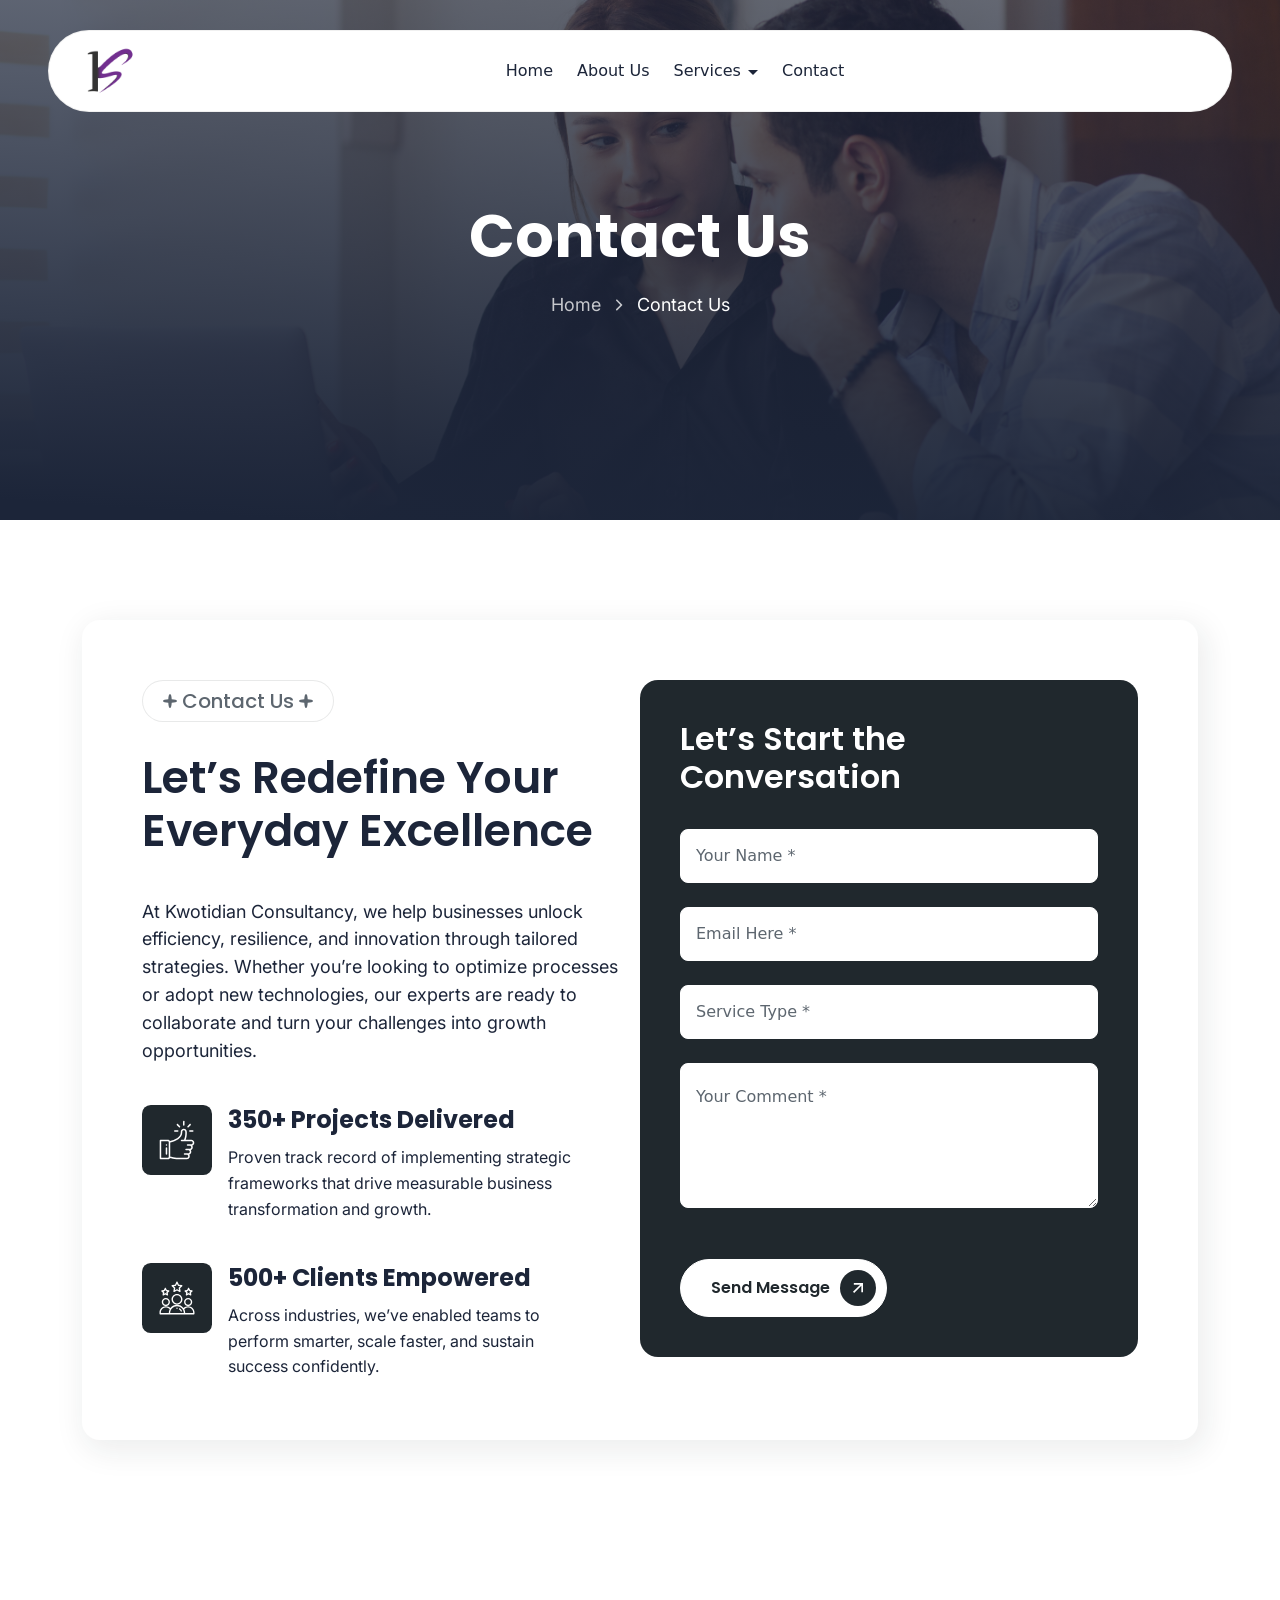
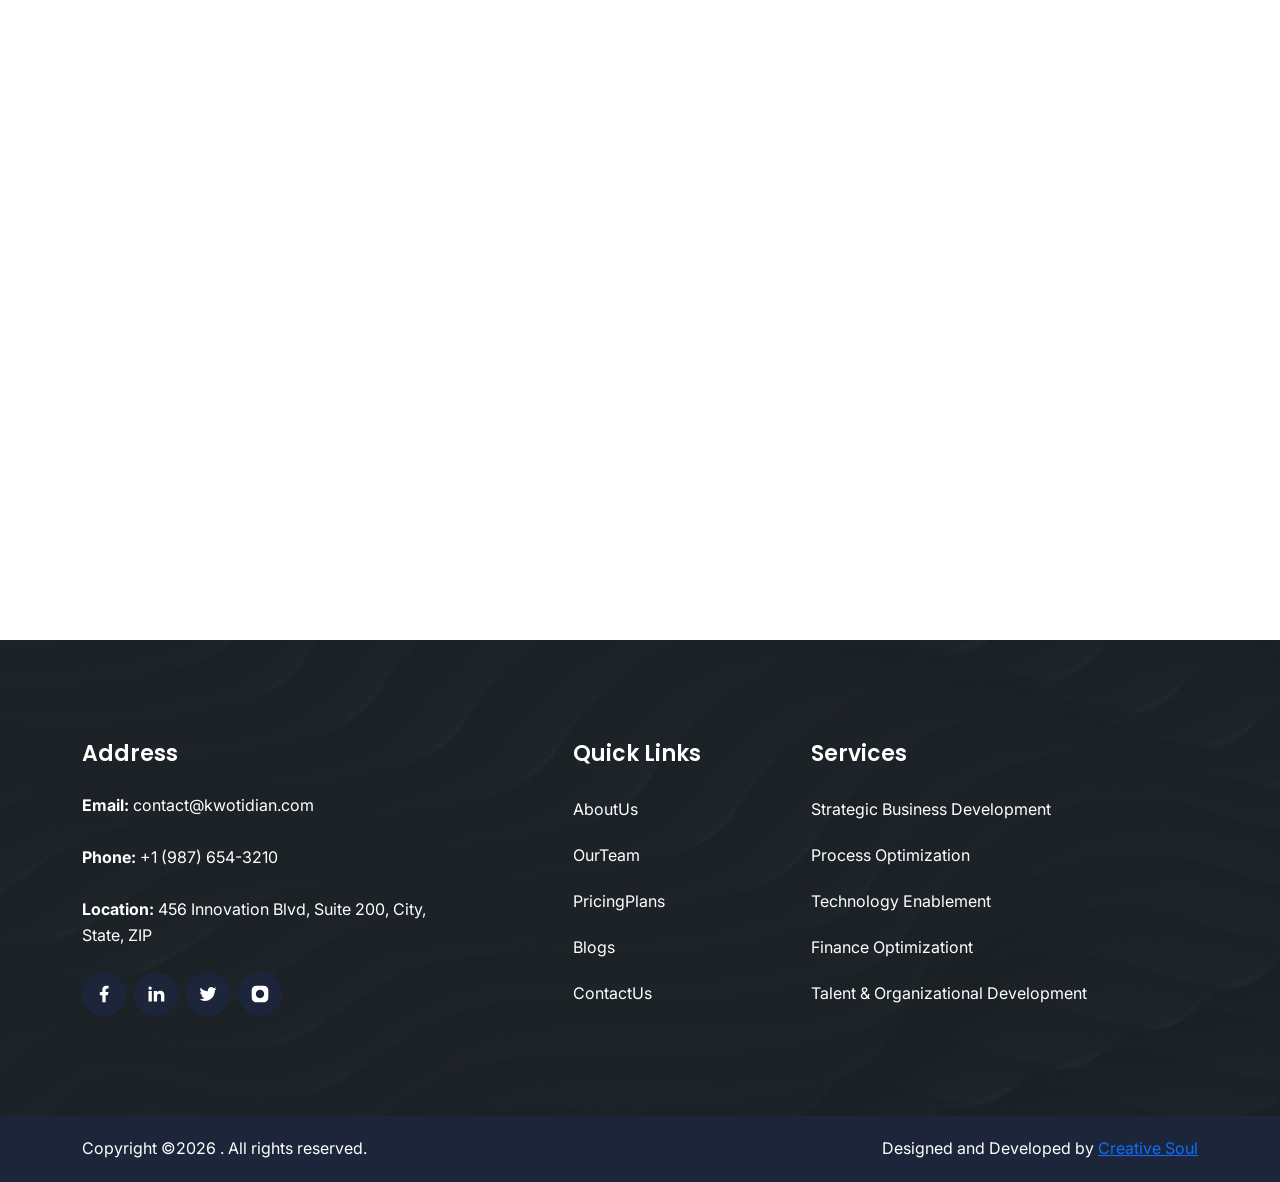
<file: contact.html>
<!doctype html>
<html lang="en" class="no-js">
  
 <meta http-equiv="content-type" content="text/html;charset=utf-8" /> 
<head>
    <title>Contact || Kwotidian Consultancy</title>
    <link
      rel="shortcut icon"
      href="assets/img/favicon.png"
      type="image/x-icon"
    >

    <!-- meta tags -->
    <meta charset="utf-8">
     
    <meta
      name="viewport"
      content="width=device-width, initial-scale=1, shrink-to-fit=no"
   >
     

    <!-- fonts -->
    <link rel="preconnect" href="https://fonts.googleapis.com/">
    <link rel="preconnect" href="https://fonts.gstatic.com/" crossorigin>
    <link
      href="https://fonts.googleapis.com/css2?family=Inter:ital,opsz,wght@0,14..32,100..900;1,14..32,100..900&amp;family=Poppins:ital,wght@0,100;0,200;0,300;0,400;0,500;0,600;0,700;0,800;0,900;1,100;1,200;1,300;1,400;1,500;1,600;1,700;1,800;1,900&amp;display=swap"
      rel="stylesheet"
   >

    <!-- all css -->
    <link rel="stylesheet" href="assets/css/tailwind/output.css">
    <link rel="stylesheet" href="assets/css/vendor.css">
    <style>
      :root {
        /* Typography */
        --font-body--family: "Inter", sans-serif;
        --font-body--style: normal;
        --font-body--weight: 400;

        --font-heading--family: "Poppins", sans-serif;
        --font-heading--style: normal;
        --font-heading--weight: 600;

        --font-button--family: "Poppins", sans-serif;
        --font-button--style: normal;
        --font-button--weight: 600;

        /* h1-h6 */
        --font-h1--size: 60px;
        --font-h2--size: 48px;
        --font-h3--size: 36px;
        --font-h4--size: 24px;
        --font-h5--size: 20px;
        --font-h6--size: 16px;

        /* header nav */
        --font-nav-main: 16px;

        /* Colors */
        --color-background: rgba(255, 255, 255, 1);
        --color-foreground: rgba(28, 37, 57, 1);
        --color-foreground-heading: rgba(28, 37, 57, 1);
        --color-foreground-subheading: rgba(93, 102, 111, 1);
        --color-background-subheading: rgba(255, 255, 255, 0.1);
        --color-border-subheading-bg: rgba(32, 40, 45, 0.1);
        --color-primary: rgba(28, 37, 57, 1);
        --color-primary-background: rgba(28, 37, 57, 1);
        --color-primary-hover: rgba(28, 37, 57, 1);
        --color-primary-background-hover: rgba(28, 37, 57, 1);
        --color-border: rgba(255, 255, 255, 0.3);
        --color-border-hover: rgba(93, 102, 111, 0.5);
        --color-shadow: rgba(0, 0, 0, 1);
        --color-overlay: rgba(28, 37, 57, 0.6);

        /* Buttons */
        --font-button-size: 16px;
        --font-button-size-mobile: 16px;
        --style-button-height: 56px;
        --style-button-height-mobile: 48px;
        --style-button-slim-height: 52px;
        --style-button-slim-height-mobile: 40px;
        --style-cta-underline-offset: 5px;
        --style-cta-underline-thickness: 1px;

        /* Colors - Primary Button */
        --color-primary-button-text: rgba(255, 255, 255, 1);
        --color-primary-button-background: rgba(32, 40, 45, 1);
        --color-primary-button-border: rgba(32, 40, 45, 1);
        --color-primary-button-icon: rgba(28, 37, 57, 1);
        --color-primary-button-icon-background: rgba(255, 255, 255, 1);

        --color-primary-button-hover-text: rgba(32, 40, 45, 1);
        --color-primary-button-hover-background: rgb(255, 255, 255, 1);
        --color-primary-button-hover-border: rgb(32, 40, 45, 1);
        --color-primary-button-hover-icon: rgba(255, 255, 255, 1);
        --color-primary-button-hover-icon-background: rgba(28, 37, 57, 1);

        /* Colors - Secondary Button */
        --color-secondary-button-text: rgba(32, 40, 45, 1);
        --color-secondary-button-background: rgba(255, 255, 255, 1);
        --color-secondary-button-border: rgba(255, 255, 255, 1);
        --color-secondary-button-icon: rgba(255, 255, 255, 1);
        --color-secondary-button-icon-background: rgba(32, 40, 45, 1);

        --color-secondary-button-hover-text: rgba(255, 255, 255, 1);
        --color-secondary-button-hover-background: rgba(32, 40, 45, 1);
        --color-secondary-button-hover-border: rgba(32, 40, 45, 1);
        --color-secondary-button-hover-icon: rgba(28, 37, 57, 1);
        --color-secondary-button-hover-icon-background: rgba(255, 255, 255, 1);

        /* Colors - Input */
        --color-input-background: rgba(255, 255, 255, 1);
        --color-input-text: rgba(93, 102, 111, 1);
        --color-input-border: rgba(93, 102, 111, 0.2);
        --color-input-hover-background: rgba(255, 255, 255, 1);
        --color-input-hover-text: rgba(93, 102, 111, 1);
        --color-input-hover-border: rgba(93, 102, 111, 0.2);

        /* Borders */
        --style-border-width-buttons-primary: 1px;
        --style-border-width-buttons-secondary: 1px;
        --style-border-radius-buttons-primary: 40px;
        --style-border-radius-buttons-secondary: 40px;

        --style-border-width-inputs: 1px;
        --style-border-radius-inputs: 8px;
        --style-border-width: 1px;

        /* Focus */
        --focus-outline-width: 1px;
        --focus-outline-offset: 3px;

        /* Pagination */
        --style-pagination-border-width: 1px;
        --pagination-item-foreground: rgba(28, 37, 57, 1);
        --pagination-item-background: rgba(242, 242, 242, 1);
        --pagination-item-border: rgba(242, 242, 242, 1);
        --pagination-item-active-foreground: rgba(255, 255, 255, 1);
        --pagination-item-active-background: rgba(28, 37, 57, 1);
        --pagination-item-active-border: rgba(28, 37, 57, 1);

        /* Swiper */
        --swiper-navigation-size: 16px;
        --swiper-navigation-color: rgba(255, 255, 255, 1);
        --swiper-navigation-background-color: transparent;
        --swiper-navigation-hover-color: rgba(255, 255, 255, 1);
        --swiper-navigation-hover-background-color: rgba(255, 255, 255, 0.15);
        --swiper-pagination-bullet-inactive-color: rgba(242, 242, 242);
        --swiper-pagination-color: rgba(28, 37, 57, 1);
        --swiper-pagination-bullet-inactive-opacity: 1;
      }

      @media (max-width: 767px) {
        :root {
          --font-h1--size: 48px;
          --font-h2--size: 40px;
          --font-h3--size: 28px;
          --font-h4--size: 20px;
          --font-h5--size: 18px;
        }
      }
    </style>
    <link rel="stylesheet" href="assets/css/style.css">
  </head>

  <body>
    <!-- Header 1 -->
    <sticky-header data-sticky-type="always">
    <header class="header-2 header-floating">
      <div class="container-fluid">
        <div class="header-grid">
          <a class="header-logo" href="index">
            <img src="assets/img/logo.png" alt="Logo"
              style="width: 70px; height: auto; max-height: 70px; object-fit: contain;">
          </a>
          <drawer-menu>
            <nav class="header-nav drawer-menu">
              <div class="lg:hidden header-nav-headings">

                <drawer-opener class="svg-wrapper menu-close" data-drawer=".drawer-menu">
                  <svg width="30px" height="30px" viewBox="0 0 24 24" fill="none" xmlns="http://www.w3.org/2000/svg">
                    <path
                      d="M8.00386 9.41816C7.61333 9.02763 7.61334 8.39447 8.00386 8.00395C8.39438 7.61342 9.02755 7.61342 9.41807 8.00395L12.0057 10.5916L14.5907 8.00657C14.9813 7.61605 15.6144 7.61605 16.0049 8.00657C16.3955 8.3971 16.3955 9.03026 16.0049 9.42079L13.4199 12.0058L16.0039 14.5897C16.3944 14.9803 16.3944 15.6134 16.0039 16.0039C15.6133 16.3945 14.9802 16.3945 14.5896 16.0039L12.0057 13.42L9.42097 16.0048C9.03045 16.3953 8.39728 16.3953 8.00676 16.0048C7.61624 15.6142 7.61624 14.9811 8.00676 14.5905L10.5915 12.0058L8.00386 9.41816Z"
                      fill="currentColor" />
                    <path fill-rule="evenodd" clip-rule="evenodd"
                      d="M23 12C23 18.0751 18.0751 23 12 23C5.92487 23 1 18.0751 1 12C1 5.92487 5.92487 1 12 1C18.0751 1 23 5.92487 23 12ZM3.00683 12C3.00683 16.9668 7.03321 20.9932 12 20.9932C16.9668 20.9932 20.9932 16.9668 20.9932 12C20.9932 7.03321 16.9668 3.00683 12 3.00683C7.03321 3.00683 3.00683 7.03321 3.00683 12Z"
                      fill="currentColor" />
                  </svg>
                </drawer-opener>
              </div>
              <ul class="header-menu list-unstyled">
                <li class="nav-item">
                  <a class="menu-link menu-link-main menu-accrodion" href="index">
                    Home
                  </a>
                </li>
                <li class="nav-item">
                  <a class="menu-link menu-link-main" href="about">
                    About Us
                  </a>
                </li>

                <li class="nav-item">
                  <a class="menu-link menu-link-main menu-accrodion" href="#">
                    Services
                    <svg width="10" height="5" viewBox="0 0 10 5" fill="none" xmlns="http://www.w3.org/2000/svg">
                      <path d="M5 5L0 0H10L5 5Z" fill="currentColor" />
                    </svg>
                  </a>
                  <div class="header-submenu menu-absolute submenu-color">
                    <ul class="list-unstyled">
                      <li class="nav-item">
                       <a class="menu-link" href="strategic-business-development">Strategic Business Development</a>
                        <a class="menu-link" href="process-optimization">Process Optimization</a>
                        <a class="menu-link" href="technology-enablement">Technology Enablement</a>
                        <a class="menu-link" href="finance-optimizationt">Finance Optimizationt</a>
                        <a class="menu-link" href="talent-organizational-development">Talent & Organizational Development</a>
                      </li>
                    </ul>
                  </div>
                </li>
                <li class="nav-item">
                  <a class="menu-link menu-link-main" href="contact">
                    Contact
                  </a>
                </li>
              </ul>
            </nav>
          </drawer-menu>
          <div class="header-actions flex items-center">
            <a href="contact" aria-label="contact us" class="button button--primary button--slim">
              Get in Touch
              <span class="svg-wrapper">
                <svg class="icon-20" width="20" height="20" viewBox="0 0 20 20" fill="none"
                  xmlns="http://www.w3.org/2000/svg">
                  <path
                    d="M13.3365 7.84518L6.16435 15.0173L4.98584 13.8388L12.158 6.66667H5.83652V5H15.0032V14.1667H13.3365V7.84518Z"
                    fill="currentColor"></path>
                </svg>
              </span>
            </a>
            <drawer-opener class="svg-wrapper menu-open lg:!hidden" data-drawer=".drawer-menu">
              <svg width="52" height="52" viewBox="0 0 52 52" fill="none" xmlns="http://www.w3.org/2000/svg">
                <circle cx="26" cy="26" r="25.5" fill="white" stroke="currentColor" />
                <path
                  d="M32.5 18.2857C32.5 17.5757 31.9179 17 31.2 17H14.3C13.5821 17 13 17.5757 13 18.2857C13 18.9958 13.5821 19.5714 14.3 19.5714H31.2C31.9179 19.5714 32.5 18.9957 32.5 18.2857ZM14.3 24.7143H37.7C38.4179 24.7143 39 25.29 39 26C39 26.7101 38.4179 27.2857 37.7 27.2857H14.3C13.5821 27.2857 13 26.7101 13 26C13 25.29 13.5821 24.7143 14.3 24.7143ZM14.3 32.4286H26C26.7179 32.4286 27.3 33.0042 27.3 33.7143C27.3 34.4243 26.7179 35 26 35H14.3C13.5821 35 13 34.4243 13 33.7143C13 33.0042 13.5821 32.4286 14.3 32.4286Z"
                  fill="currentColor" />
              </svg>
            </drawer-opener>
          </div>
        </div>
      </div>
    </header>
  </sticky-header>

    <!-- Main -->
    <main>
      <!-- Page Banner -->
      <div class="page-banner overlay">
        <picture class="media media-bg">
          <source
            media="(max-width: 575px)"
            srcset=" assets/img/banner/page-banner.jpg"
         >
          <source
            media="(max-width: 991px)"
            srcset=" assets/img/banner/page-banner.jpg"
         >
          <img
            src="assets/img/banner/page-banner.jpg"
            width="1920"
            height="520"
            loading="eager"
            alt="Page Banner Image"
         >
        </picture>
        <div class="page-banner-content">
          <div class="container text-center">
            <h1 class="heading text-80 fw-700" data-aos="fade-up">
              Contact Us
            </h1>
            <ul
              class="breadcrumb list-unstyled"
              data-aos="fade-up"
              data-aos-delay="100"
            >
              <li>
                <a
                  href="index-2.html"
                  class="text text-18"
                  aria-label="Home Page"
                >
                  Home
                </a>
              </li>
              <li>
                <svg
                  width="8"
                  height="12"
                  viewBox="0 0 8 12"
                  fill="none"
                  xmlns="http://www.w3.org/2000/svg"
                >
                  <path
                    fill-rule="evenodd"
                    clip-rule="evenodd"
                    d="M7.08929 5.40903C7.24552 5.5653 7.33328 5.77723 7.33328 5.9982C7.33328 6.21917 7.24552 6.43109 7.08929 6.58736L2.37512 11.3015C2.29825 11.3811 2.2063 11.4446 2.10463 11.4883C2.00296 11.532 1.89361 11.5549 1.78296 11.5559C1.67231 11.5569 1.56258 11.5358 1.46016 11.4939C1.35775 11.452 1.2647 11.3901 1.18646 11.3119C1.10822 11.2336 1.04634 11.1406 1.00444 11.0382C0.962537 10.9357 0.941453 10.826 0.942414 10.7154C0.943376 10.6047 0.966364 10.4954 1.01004 10.3937C1.05371 10.292 1.1172 10.2001 1.19679 10.1232L5.32179 5.9982L1.19679 1.8732C1.04499 1.71603 0.960996 1.50553 0.962894 1.28703C0.964793 1.06853 1.05243 0.859522 1.20694 0.705015C1.36145 0.550508 1.57046 0.462868 1.78896 0.460969C2.00745 0.45907 2.21795 0.543066 2.37512 0.694864L7.08929 5.40903Z"
                    fill="currentColor"
                  />
                </svg>
              </li>
              <li>
                <a role="link" aria-disabled="true" class="text text-18 active">
                  Contact Us
                </a>
              </li>
            </ul>
          </div>
        </div>
      </div>

      <!-- Contact Form -->
      <div class="section-contact-form section-padding">
        <div class="container">
          <div class="contact-box radius18">
            <div class="grid max-xxl:grid-cols-2 xxl:flex product-grid justify-between xxl:gap-[30px]">
              <div class="max-lg:col-span-2 max-xxl:col-span-1 col-contact-content">
                <div class="section-headings">
                  <div
                    class="subheading text-20 subheading-bg"
                    data-aos="fade-up"
                  >
                    <svg
                      class="icon icon-14"
                      xmlns="http://www.w3.org/2000/svg"
                      width="14"
                      height="14"
                      viewBox="0 0 14 14"
                      fill="none"
                    >
                      <g clip-path="url(#clip0_9088_4143)">
                        <path
                          d="M8.71401 5.28599C11.7514 5.4205 14 5.9412 14 7C14 8.0588 11.7514 8.5795 8.71401 8.71401C8.5795 11.7514 8.0588 14 7 14C5.9412 14 5.4205 11.7514 5.28599 8.71401C2.2486 8.5795 -1.33117e-07 8.0588 0 7C4.62818e-08 5.94119 2.2486 5.4205 5.28599 5.28599C5.4205 2.2486 5.9412 0 7 0C8.0588 0 8.5795 2.2486 8.71401 5.28599Z"
                          fill="CurrentColor"
                        />
                      </g>
                      <defs>
                        <clipPath>
                          <rect width="14" height="14" fill="CurrentColor" />
                        </clipPath>
                      </defs>
                    </svg>
                    <span>Contact Us</span>
                    <svg
                      class="icon icon-14"
                      xmlns="http://www.w3.org/2000/svg"
                      width="14"
                      height="14"
                      viewBox="0 0 14 14"
                      fill="none"
                    >
                      <g clip-path="url(#clip0_9088_4143)">
                        <path
                          d="M8.71401 5.28599C11.7514 5.4205 14 5.9412 14 7C14 8.0588 11.7514 8.5795 8.71401 8.71401C8.5795 11.7514 8.0588 14 7 14C5.9412 14 5.4205 11.7514 5.28599 8.71401C2.2486 8.5795 -1.33117e-07 8.0588 0 7C4.62818e-08 5.94119 2.2486 5.4205 5.28599 5.28599C5.4205 2.2486 5.9412 0 7 0C8.0588 0 8.5795 2.2486 8.71401 5.28599Z"
                          fill="CurrentColor"
                        />
                      </g>
                      <defs>
                        <clipPath>
                          <rect width="14" height="14" fill="CurrentColor" />
                        </clipPath>
                      </defs>
                    </svg>
                  </div>
                  <h2 class="heading text-50" data-aos="fade-up">
                  Let’s Redefine Your Everyday Excellence
                  </h2>
                  <p class="text text-18" data-aos="fade-up">
                  At Kwotidian Consultancy, we help businesses unlock efficiency, resilience, and innovation through tailored strategies. Whether you’re looking to optimize processes or adopt new technologies, our experts are ready to collaborate and turn your challenges into growth opportunities.
                  </p>

                  <div class="card-icon-text card-icon-text-horizontal">
                    <div class="svg-wrapper" data-aos="fade-up">
                      <svg
                        viewBox="0 0 80 80"
                        fill="none"
                        xmlns="http://www.w3.org/2000/svg"
                      >
                        <rect width="80" height="80" rx="10" fill="#20282D" />
                        <path
                          d="M47.7344 18C47.2598 18 46.875 18.3848 46.875 18.8594V22.8125C46.875 23.287 47.2598 23.6719 47.7344 23.6719C48.2089 23.6719 48.5938 23.287 48.5938 22.8125V18.8594C48.5938 18.3848 48.2089 18 47.7344 18Z"
                          fill="white"
                        />
                        <path
                          d="M27.9688 44.8125C27.4944 44.8125 27.1094 45.1975 27.1094 45.6719C27.1094 46.1463 27.4944 46.5312 27.9688 46.5312C28.4431 46.5312 28.8281 46.1463 28.8281 45.6719C28.8281 45.1975 28.4431 44.8125 27.9688 44.8125Z"
                          fill="white"
                        />
                        <path
                          d="M59.7656 43.0938C59.7656 41.1983 58.2236 39.6562 56.3281 39.6562H49.9127C50.9059 37.1122 51.3079 34.1178 51.2304 31.4523C51.2156 30.9436 51.1961 30.6495 51.1697 30.4643C51.1253 28.6074 49.6006 27.1094 47.7344 27.1094C45.8389 27.1094 44.2969 28.6514 44.2969 30.5469V31.4062C44.2969 36.8415 37.3175 39.8952 32.0504 41.2048C31.6522 40.2943 30.7432 39.6562 29.6875 39.6562H21.0938C20.6192 39.6562 20.2344 40.0411 20.2344 40.5156V61.1406C20.2344 61.6152 20.6192 62 21.0938 62H29.6875C30.7361 62 31.6399 61.3703 32.0423 60.4695C32.4784 60.5814 32.8833 60.6871 33.257 60.7848C36.2575 61.5684 37.9103 62 41.9302 62H51.1719C53.0673 62 54.6094 60.4579 54.6094 58.5625C54.6094 57.8557 54.3948 57.1983 54.0276 56.6514C55.3551 56.1871 56.3281 54.9187 56.3281 53.4062C56.3281 52.7021 56.1188 52.0425 55.7527 51.4931C57.0744 51.028 58.0469 49.7625 58.0469 48.25C58.0469 47.5432 57.8323 46.8858 57.4651 46.3389C58.7926 45.8746 59.7656 44.6062 59.7656 43.0938ZM30.5469 59.4219C30.5469 59.8957 30.1614 60.2812 29.6875 60.2812H21.9531V41.375H29.6875C30.1614 41.375 30.5469 41.7605 30.5469 42.2344V59.4219ZM56.3281 44.8125C54.4849 44.8125 54.0455 44.8125 52.0312 44.8125C51.5567 44.8125 51.1719 45.1973 51.1719 45.6719C51.1719 46.1464 51.5567 46.5312 52.0312 46.5312H54.6094C55.5571 46.5312 56.3281 47.3023 56.3281 48.25C56.3281 49.1993 55.5586 49.9688 54.6094 49.9688H50.3125C49.838 49.9688 49.4531 50.3536 49.4531 50.8281C49.4531 51.3027 49.838 51.6875 50.3125 51.6875H52.8906C53.8271 51.6875 54.6094 52.4356 54.6094 53.4062C54.6094 54.3555 53.8399 55.125 52.8906 55.125C51.0474 55.125 50.608 55.125 48.5938 55.125C48.1192 55.125 47.7344 55.5098 47.7344 55.9844C47.7344 56.4589 48.1192 56.8438 48.5938 56.8438H51.1719C52.1196 56.8438 52.8906 57.6148 52.8906 58.5625C52.8906 59.5102 52.1196 60.2812 51.1719 60.2812H41.9302C38.1311 60.2812 36.6473 59.8938 33.6913 59.1218C33.2583 59.0087 32.7833 58.8847 32.2656 58.7527V42.924C38.4847 41.4426 46.0156 37.8267 46.0156 31.4062V30.5469C46.0156 29.5992 46.7867 28.8281 47.7344 28.8281C48.6804 28.8281 49.4513 29.598 49.4531 30.5442V30.5469C49.4531 30.9204 49.9193 35.504 48.0501 39.6562H45.1562C44.6817 39.6562 44.2969 40.0411 44.2969 40.5156C44.2969 40.9902 44.6817 41.375 45.1562 41.375C45.7564 41.375 55.3486 41.375 56.3281 41.375C57.2758 41.375 58.0469 42.146 58.0469 43.0938C58.0469 44.043 57.2774 44.8125 56.3281 44.8125Z"
                          fill="white"
                        />
                        <path
                          d="M27.9688 48.25C27.4942 48.25 27.1094 48.6348 27.1094 49.1094V55.9844C27.1094 56.4589 27.4942 56.8438 27.9688 56.8438C28.4433 56.8438 28.8281 56.4589 28.8281 55.9844V49.1094C28.8281 48.6348 28.4433 48.25 27.9688 48.25Z"
                          fill="white"
                        />
                        <path
                          d="M40.8594 28.8281H37.4219C36.9473 28.8281 36.5625 29.213 36.5625 29.6875C36.5625 30.162 36.9473 30.5469 37.4219 30.5469H40.8594C41.3339 30.5469 41.7188 30.162 41.7188 29.6875C41.7188 29.213 41.3339 28.8281 40.8594 28.8281Z"
                          fill="white"
                        />
                        <path
                          d="M58.0469 28.8281H54.6094C54.1348 28.8281 53.75 29.213 53.75 29.6875C53.75 30.162 54.1348 30.5469 54.6094 30.5469H58.0469C58.5214 30.5469 58.9062 30.162 58.9062 29.6875C58.9062 29.213 58.5214 28.8281 58.0469 28.8281Z"
                          fill="white"
                        />
                        <path
                          d="M55.6337 21.7907C55.298 21.4552 54.754 21.4552 54.4182 21.7907L51.988 24.2209C51.6524 24.5565 51.6524 25.1007 51.988 25.4363C52.3238 25.7719 52.8677 25.7718 53.2034 25.4363L55.6337 23.0061C55.9692 22.6705 55.9692 22.1264 55.6337 21.7907Z"
                          fill="white"
                        />
                        <path
                          d="M43.4813 24.2209L41.0511 21.7907C40.7154 21.4552 40.1714 21.4552 39.8357 21.7907C39.5001 22.1263 39.5001 22.6704 39.8357 23.0061L42.2659 25.4363C42.6017 25.7719 43.1456 25.7718 43.4813 25.4363C43.8169 25.1007 43.8169 24.5566 43.4813 24.2209Z"
                          fill="white"
                        />
                      </svg>
                    </div>
                    <div class="content">
                      <h2 class="heading text-24 fw-700" data-aos="fade-up">
                       350+ Projects Delivered
                      </h2>
                      <p class="text text-16" data-aos="fade-up">
                       Proven track record of implementing strategic frameworks that drive measurable business transformation and growth.
                    </div>
                  </div>
                  <div class="card-icon-text card-icon-text-horizontal">
                    <div class="svg-wrapper" data-aos="fade-up">
                      <svg
                        viewBox="0 0 80 80"
                        fill="none"
                        xmlns="http://www.w3.org/2000/svg"
                      >
                        <rect width="80" height="80" rx="10" fill="#20282D" />
                        <path
                          d="M40.7812 51.7188C40.7812 52.1503 40.4315 52.5 40 52.5C39.5685 52.5 39.2188 52.1503 39.2188 51.7188C39.2188 51.2872 39.5685 50.9375 40 50.9375C40.4315 50.9375 40.7812 51.2872 40.7812 51.7188Z"
                          fill="white"
                        />
                        <path
                          d="M57.4219 44.6875C57.4219 42.1027 55.3192 40 52.7344 40C50.1495 40 48.0469 42.1027 48.0469 44.6875C48.0469 47.2723 50.1495 49.375 52.7344 49.375C55.3192 49.375 57.4219 47.2723 57.4219 44.6875ZM52.7344 47.8125C51.0114 47.8125 49.6094 46.4105 49.6094 44.6875C49.6094 42.9645 51.0114 41.5625 52.7344 41.5625C54.4574 41.5625 55.8594 42.9645 55.8594 44.6875C55.8594 46.4105 54.4574 47.8125 52.7344 47.8125Z"
                          fill="white"
                        />
                        <path
                          d="M52.7344 49.375C50.7657 49.375 48.8025 50.1923 47.4652 51.5173C45.705 49.2041 42.9907 47.8125 40 47.8125C37.1359 47.8125 34.3607 49.1193 32.5351 51.5173C31.1975 50.1926 29.2346 49.375 27.2656 49.375C23.3273 49.375 20 52.5949 20 56.4062V57.9688C20 58.4003 20.3497 58.75 20.7812 58.75H59.2188C59.6503 58.75 60 58.4003 60 57.9688V56.4062C60 52.5949 56.6727 49.375 52.7344 49.375ZM21.5625 56.4062C21.5625 53.4418 24.1742 50.9375 27.2656 50.9375C28.9572 50.9375 30.6348 51.687 31.6733 52.8784C30.9866 54.2047 30.625 55.683 30.625 57.1875H21.5625V56.4062ZM40 49.375C44.3472 49.375 47.8125 52.9022 47.8125 57.1875H32.1875C32.1875 52.8452 35.7236 49.375 40 49.375ZM58.4375 57.1875H49.375C49.375 55.683 49.0134 54.2047 48.3267 52.8784C49.3652 51.687 51.0428 50.9375 52.7344 50.9375C55.8258 50.9375 58.4375 53.4418 58.4375 56.4062V57.1875Z"
                          fill="white"
                        />
                        <path
                          d="M31.9531 44.6875C31.9531 42.1027 29.8505 40 27.2656 40C24.6808 40 22.5781 42.1027 22.5781 44.6875C22.5781 47.2723 24.6808 49.375 27.2656 49.375C29.8505 49.375 31.9531 47.2723 31.9531 44.6875ZM27.2656 47.8125C25.5426 47.8125 24.1406 46.4105 24.1406 44.6875C24.1406 42.9645 25.5426 41.5625 27.2656 41.5625C28.9886 41.5625 30.3906 42.9645 30.3906 44.6875C30.3906 46.4105 28.9886 47.8125 27.2656 47.8125Z"
                          fill="white"
                        />
                        <path
                          d="M46.25 41.5625C46.25 38.1161 43.4464 35.3125 40 35.3125C36.5536 35.3125 33.75 38.1161 33.75 41.5625C33.75 45.0089 36.5536 47.8125 40 47.8125C43.4464 47.8125 46.25 45.0089 46.25 41.5625ZM40 46.25C37.4152 46.25 35.3125 44.1473 35.3125 41.5625C35.3125 38.9777 37.4152 36.875 40 36.875C42.5848 36.875 44.6875 38.9777 44.6875 41.5625C44.6875 44.1473 42.5848 46.25 40 46.25Z"
                          fill="white"
                        />
                        <path
                          d="M46.1828 25.7938C46.0909 25.5109 45.8465 25.3049 45.552 25.2621L42.1822 24.7729L40.6734 21.6882C40.5425 21.42 40.2703 21.25 39.9718 21.25C39.6734 21.25 39.4012 21.42 39.2699 21.6879L37.7614 24.7729L34.3917 25.2618C34.0972 25.3046 33.8528 25.5109 33.7609 25.7938C33.669 26.0767 33.7456 26.387 33.9587 26.5945L36.3988 28.9728L35.823 32.3312C35.7726 32.6242 35.8932 32.9205 36.1339 33.0951C36.3732 33.269 36.6918 33.2938 36.9567 33.1546L39.9718 31.5692L42.9882 33.1546C43.2513 33.2932 43.5702 33.27 43.8109 33.0951C44.0514 32.9202 44.172 32.6242 44.1216 32.3309L43.5451 28.9728L45.985 26.5945C46.198 26.387 46.2746 26.0767 46.1828 25.7938ZM42.1599 28.1406C41.9759 28.32 41.8917 28.5788 41.9353 28.8321L42.3135 31.0352L40.3353 29.9951C40.1076 29.8755 39.8357 29.8755 39.6081 29.9951L37.6305 31.0352L38.0083 28.8321C38.0517 28.5785 37.9674 28.32 37.7834 28.1406L36.1831 26.5808L38.3941 26.2598C38.6498 26.2228 38.8705 26.0617 38.9837 25.8298L39.9718 23.8095L40.9597 25.8298C41.0732 26.062 41.2939 26.2228 41.5493 26.2598L43.7606 26.5808L42.1599 28.1406Z"
                          fill="white"
                        />
                        <path
                          d="M57.8602 31.6492C57.7683 31.3663 57.5238 31.1603 57.2294 31.1176L54.9463 30.7858L53.9255 28.7167C53.794 28.45 53.5227 28.2812 53.2251 28.2812C53.2251 28.2812 53.2251 28.2812 53.2248 28.2812C52.9276 28.2812 52.656 28.45 52.5245 28.7167L51.503 30.7858L49.2197 31.1176C48.9255 31.1603 48.6811 31.3663 48.5892 31.6492C48.4971 31.9321 48.5737 32.2424 48.7867 32.45L50.4386 34.061L50.0486 36.3345C49.9985 36.6275 50.1188 36.9235 50.3595 37.0984C50.6 37.2733 50.9189 37.2964 51.182 37.1582L53.2248 36.0849L55.2671 37.1582C55.5301 37.2964 55.8493 37.2733 56.0898 37.0984C56.3303 36.9238 56.4505 36.6275 56.4005 36.3345L56.0105 34.061L57.6627 32.45C57.8757 32.2424 57.952 31.9321 57.8602 31.6492ZM54.6259 33.2291C54.4416 33.4085 54.3576 33.667 54.4013 33.9203L54.5929 35.0385L53.5886 34.5108C53.3609 34.3912 53.089 34.3912 52.8617 34.5108L51.8564 35.0388L52.0484 33.9203C52.0917 33.667 52.0078 33.4085 51.8238 33.2291L51.0108 32.4362L52.1341 32.2733C52.3887 32.2363 52.6087 32.0764 52.7225 31.846L53.2248 30.8282L53.7268 31.8457C53.8407 32.0764 54.0607 32.2363 54.3152 32.2733L55.4386 32.4362L54.6259 33.2291Z"
                          fill="white"
                        />
                        <path
                          d="M31.2977 31.6492C31.2058 31.3663 30.9613 31.1603 30.6669 31.1176L28.3838 30.7858L27.363 28.7167C27.2315 28.45 26.9602 28.2812 26.6626 28.2812C26.3651 28.2812 26.0935 28.45 25.962 28.7167L24.9405 30.7858L22.6572 31.1176C22.363 31.1603 22.1186 31.3663 22.0267 31.6492C21.9346 31.9321 22.0112 32.2424 22.2242 32.45L23.8761 34.061L23.4864 36.3345C23.436 36.6275 23.5566 36.9235 23.797 37.0984C24.0375 37.2733 24.3564 37.2964 24.6198 37.1582L26.6623 36.0849L28.7046 37.1582C28.9695 37.2974 29.2881 37.2723 29.5273 37.0984C29.7678 36.9238 29.8883 36.6275 29.838 36.3345L29.448 34.061L31.1002 32.45C31.3132 32.2424 31.3895 31.9321 31.2977 31.6492ZM28.0631 33.2291C27.8791 33.4085 27.7951 33.667 27.8385 33.9203L28.0304 35.0385L27.0258 34.5108C26.7984 34.3912 26.5265 34.3912 26.2992 34.5108L25.2936 35.0388L25.4856 33.9203C25.5292 33.667 25.445 33.4085 25.261 33.2291L24.448 32.4362L25.5716 32.2733C25.8258 32.2363 26.0459 32.0764 26.1597 31.846L26.662 30.8282L27.164 31.8457C27.2779 32.0764 27.4979 32.2363 27.7524 32.2733L28.8758 32.4362L28.0631 33.2291Z"
                          fill="white"
                        />
                        <path
                          d="M43.4232 51.9566C43.0625 51.7195 42.5782 51.8199 42.3414 52.1806C42.1043 52.541 42.2047 53.0254 42.5654 53.2625C43.2877 53.737 43.8651 54.3986 44.235 55.1756C44.4199 55.5647 44.8856 55.731 45.276 55.5452C45.6657 55.36 45.8311 54.8936 45.6458 54.5042C45.1533 53.4691 44.3845 52.588 43.4232 51.9566Z"
                          fill="white"
                        />
                      </svg>
                    </div>
                    <div class="content">
                      <h2 class="heading text-24 fw-700" data-aos="fade-up">
                       500+ Clients Empowered
                      </h2>
                      <p class="text text-16" data-aos="fade-up">
                      Across industries, we’ve enabled teams to perform smarter, scale faster, and sustain success confidently.
                      </p>
                    </div>
                  </div>
                </div>
              </div>
              <div class="max-lg:col-span-2 max-xxl:col-span-1 col-contact-form">
                <div class="contact-form-wrap radius18">
                  <div class="contact-form-headings">
                    <h2 class="heading text-32" data-aos="fade-up">
               Let’s Start the Conversation
                    </h2>
                    
                  </div>
                  <form action="#" class="form contact-form" data-aos="fade-up">
                    <div class="field">
                      <label for="ContactForm-name" class="visually-hidden">
                        Your Name
                      </label>
                      <input
                        id="ContactForm-name"
                        class="text-16"
                        type="text"
                        placeholder="Your Name *"
                        name="name"
                        required
                     >
                    </div>
                    <div class="field">
                      <label for="ContactForm-email" class="visually-hidden">
                        Email Here
                      </label>
                      <input
                        id="ContactForm-email"
                        class="text-16"
                        type="text"
                        placeholder="Email Here *"
                        name="email"
                        required
                     >
                    </div>
                    <div class="field">
                      <label for="ContactForm-service" class="visually-hidden">
                        Service Type
                      </label>
                      <input
                        id="ContactForm-service"
                        class="text-16"
                        type="text"
                        placeholder="Service Type *"
                        name="service"
                        required
                     >
                    </div>
                    <div class="field">
                      <label for="ContactForm-body" class="visually-hidden">
                        Your Comment
                      </label>
                      <textarea
                        id="ContactForm-body"
                        class="text-16"
                        rows="4"
                        placeholder="Your Comment *"
                        name="message"
                        required
                      ></textarea>
                    </div>
                    <div class="form-button">
                      <button
                        type="submit"
                        class="button button--secondary"
                        aria-label="Send Message"
                      >
                        Send Message
                        <span class="svg-wrapper">
                          <svg
                            class="icon-20"
                            width="20"
                            height="20"
                            viewBox="0 0 20 20"
                            fill="none"
                            xmlns="http://www.w3.org/2000/svg"
                          >
                            <path
                              d="M13.3365 7.84518L6.16435 15.0173L4.98584 13.8388L12.158 6.66667H5.83652V5H15.0032V14.1667H13.3365V7.84518Z"
                              fill="currentColor"
                            ></path>
                          </svg>
                        </span>
                      </button>
                    </div>
                  </form>
                </div>
              </div>
            </div>
          </div>
        </div>
      </div>

      <!-- Google Map -->
      <div class="google-map">
        <div class="iframe-wrapper">
       

          <iframe src="https://www.google.com/maps/embed?pb=!1m18!1m12!1m3!1d3073.137390172922!2d-86.48530507424378!3d39.624110260498874!2m3!1f0!2f0!3f0!3m2!1i1024!2i768!4f13.1!3m3!1m2!1s0x886cbdc0bb352a07%3A0x378d5fcd57f91925!2sExel%20%2F%20Johnson%20and%20Johnson!5e0!3m2!1sen!2sin!4v1762883510382!5m2!1sen!2sin"title="Google map"
            width="1920"
            height="600"
            style="border: 0"
            allowfullscreen=""
            loading="lazy"
            referrerpolicy="no-referrer-when-downgrade"></iframe>
        </div>
      </div>
    </main>


    <!-- Footer -->
     <footer>
    <!-- Footer Main -->
    <div class="footer-main bg-contain" style="background-image: url(assets/img/footer/footer-bg-large.jpg)">
      <div class="footer-top">
        <div class="container">
          <div class="grid max-lg:grid-cols-12 md:max-lg:gap-x-6 footer-custom-row">

            <!-- Address / About Section -->
            <div class="max-md:col-span-12 max-lg:col-span-6">
              <div class="footer-widget footer-widget-brand" data-aos="fade-up" data-aos-anchor=".footer-top">
                <div class="widget-heading heading text-22">Address</div>
                <p class="text text-16">
                   <b>Email:  </b>contact@kwotidian.com <br> <br>
                    <b>Phone:</b> +1 (987) 654-3210 <br> <br>
                 <b>  Location:</b> 456 Innovation Blvd, Suite 200, City, State, ZIP  
                  
                  
                </p>

                <!-- Social Media Icons -->
                <ul class="social-icons list-unstyled mt-4" data-aos="fade-up" data-aos-anchor=".footer-top">
                  <li>
                    <a class="social-link text" href="index">
                      <svg width="10" height="18" viewBox="0 0 10 18" fill="none" xmlns="http://www.w3.org/2000/svg">
                        <path
                          d="M6.66634 10.2552H8.74967L9.58301 6.92188H6.66634V5.25521C6.66634 4.39739 6.66634 3.58854 8.33301 3.58854H9.58301V0.788625C9.31159 0.752583 8.28551 0.671875 7.20209 0.671875C4.94001 0.671875 3.33301 2.05259 3.33301 4.5883V6.92188H0.833008V10.2552H3.33301V17.3385H6.66634V10.2552Z"
                          fill="currentColor" />
                      </svg>
                      <span class="visually-hidden">Facebook</span>
                    </a>
                  </li>
                  <li>
                    <a class="social-link text" href="index">
                      <svg width="17" height="16" viewBox="0 0 17 16" fill="none" xmlns="http://www.w3.org/2000/svg">
                        <path
                          d="M3.78357 2.16742C3.78326 2.84601 3.37157 3.45666 2.74262 3.71142C2.11367 3.96619 1.39306 3.81419 0.920587 3.32711C0.448112 2.84001 0.318129 2.11511 0.59192 1.49421C0.86572 0.873305 1.48862 0.480397 2.1669 0.500755C3.0678 0.527797 3.78398 1.26612 3.78357 2.16742ZM3.83357 5.06742H0.500237V15.5007H3.83357V5.06742ZM9.10025 5.06742H5.78357V15.5007H9.06692V10.0257C9.06692 6.97573 13.0419 6.6924 13.0419 10.0257V15.5007H16.3336V8.8924C16.3336 3.75075 10.4503 3.94242 9.06692 6.4674L9.10025 5.06742Z"
                          fill="currentColor" />
                      </svg>
                      <span class="visually-hidden">LinkedIn</span>
                    </a>
                  </li>
                  <li>
                    <a class="social-link text" href="index">
                      <svg width="18" height="14" viewBox="0 0 18 14" fill="none" xmlns="http://www.w3.org/2000/svg">
                        <path
                          d="M17.5104 1.71289C16.8743 1.9943 16.1996 2.17914 15.5088 2.26127C16.2366 1.82561 16.7812 1.14026 17.0411 0.332886C16.3573 0.739186 15.6088 1.02515 14.8282 1.17835C14.1693 0.475394 13.2483 0.0770356 12.2848 0.0781272C10.3605 0.0781272 8.79975 1.63835 8.79975 3.56354C8.79975 3.83666 8.83109 4.10153 8.88967 4.35709C5.99206 4.21121 3.42506 2.82455 1.70565 0.715686C1.39608 1.24757 1.23338 1.85216 1.2342 2.46757C1.2342 3.67667 1.84967 4.74388 2.78458 5.36868C2.23115 5.35118 1.6899 5.20171 1.20599 4.93262C1.20545 4.94726 1.20545 4.9619 1.20545 4.97574C1.20545 6.66484 2.40683 8.07384 4.00166 8.39376C3.70234 8.47476 3.3936 8.51568 3.08352 8.51543C2.85831 8.51543 2.63976 8.49468 2.42733 8.45393C2.8711 9.83826 4.15739 10.8461 5.683 10.8738C4.44845 11.8427 2.92391 12.3683 1.35453 12.3661C1.07677 12.3663 0.799246 12.3499 0.523438 12.3171C2.1167 13.3413 3.97127 13.8849 5.86535 13.8829C12.2763 13.8829 15.7817 8.57243 15.7817 3.9671C15.7817 3.81643 15.778 3.66523 15.7713 3.51615C16.4536 3.02322 17.0425 2.41257 17.5104 1.71289Z"
                          fill="currentColor" />
                      </svg>
                      <span class="visually-hidden">Twitter</span>
                    </a>
                  </li>
                  <li>
                    <a class="social-link text" href="index">
                      <svg width="18" height="18" viewBox="0 0 18 18" fill="none" xmlns="http://www.w3.org/2000/svg">
                        <path
                          d="M9.85724 0.671875C10.7951 0.673425 11.2703 0.678392 11.681 0.690617L11.8427 0.6959C12.0296 0.702542 12.2139 0.710875 12.4362 0.721292C13.3229 0.762267 13.9278 0.902542 14.4591 1.10879C15.0083 1.3206 15.4722 1.60671 15.9354 2.06991C16.3979 2.5331 16.6841 2.99837 16.8966 3.54629C17.1021 4.07685 17.2424 4.68241 17.2841 5.56921C17.294 5.79143 17.302 5.97577 17.3086 6.16263L17.3138 6.32437C17.326 6.73499 17.3316 7.21032 17.3333 8.14818L17.334 8.76952C17.3341 8.84543 17.3341 8.92377 17.3341 9.0046L17.334 9.23968L17.3335 9.8611C17.3319 10.7989 17.327 11.2743 17.3147 11.6848L17.3094 11.8466C17.3028 12.0335 17.2945 12.2178 17.2841 12.44C17.2431 13.3268 17.1021 13.9317 16.8966 14.4629C16.6847 15.0123 16.3979 15.4762 15.9354 15.9393C15.4722 16.4018 15.0062 16.6879 14.4591 16.9004C13.9278 17.106 13.3229 17.2463 12.4362 17.2879C12.2139 17.2978 12.0296 17.3059 11.8427 17.3124L11.681 17.3177C11.2703 17.3299 10.7951 17.3354 9.85724 17.3373L9.23582 17.3379C9.1599 17.3379 9.08157 17.3379 9.00074 17.3379H8.76565L8.14424 17.3373C7.2064 17.3358 6.73109 17.3309 6.32046 17.3186L6.15873 17.3134C5.97185 17.3067 5.78752 17.2983 5.5653 17.2879C4.67849 17.247 4.07433 17.106 3.54239 16.9004C2.99377 16.6887 2.52919 16.4018 2.06599 15.9393C1.6028 15.4762 1.31739 15.0102 1.10489 14.4629C0.898636 13.9317 0.759052 13.3268 0.717386 12.44C0.707486 12.2178 0.69941 12.0335 0.692869 11.8466L0.687627 11.6848C0.675435 11.2743 0.669877 10.7989 0.668077 9.8611L0.667969 8.14818C0.669519 7.21032 0.674477 6.73499 0.686702 6.32437L0.691994 6.16263C0.698635 5.97577 0.706969 5.79143 0.717386 5.56921C0.758352 4.68171 0.898636 4.07754 1.10489 3.54629C1.31669 2.99768 1.6028 2.5331 2.06599 2.06991C2.52919 1.60671 2.99447 1.32129 3.54239 1.10879C4.07364 0.902542 4.6778 0.762958 5.5653 0.721292C5.78752 0.7114 5.97185 0.703325 6.15873 0.696783L6.32046 0.691542C6.73109 0.679342 7.2064 0.673783 8.14424 0.671983L9.85724 0.671875ZM9.00074 4.83796C6.6983 4.83796 4.83405 6.70423 4.83405 9.0046C4.83405 11.307 6.70033 13.1713 9.00074 13.1713C11.3032 13.1713 13.1674 11.305 13.1674 9.0046C13.1674 6.70221 11.3011 4.83796 9.00074 4.83796Z"
                          fill="currentColor" />
                      </svg>
                      <span class="visually-hidden">Instagram</span>
                    </a>
                  </li>
                </ul>
              </div>
            </div>

            <!-- Quick Links -->
            <div class="max-md:col-span-12 max-lg:col-span-3">
              <div class="footer-widget footer-widget-menu" data-aos="fade-up" data-aos-anchor=".footer-top">
                <div class="widget-heading heading text-22">Quick Links</div>
                <ul class="footer-menu list-unstyled">
                  <li><a href="#" class="text text-16 link">AboutUs</a></li>
                  <li><a href="#" class="text text-16 link">OurTeam</a></li>
                  <li><a href="#" class="text text-16 link">PricingPlans</a></li>
                  <li><a href="#" class="text text-16 link">Blogs</a></li>
                  <li><a href="#" class="text text-16 link">ContactUs</a></li>
                </ul>
              </div>
            </div>

            <!-- Services -->
            <div class="max-md:col-span-12 max-lg:col-span-3">
              <div class="footer-widget footer-widget-menu" data-aos="fade-up" data-aos-anchor=".footer-top">
                <div class="widget-heading heading text-22">Services</div>
                  <ul class="footer-menu list-unstyled">
                  <li><a href="#" class="text text-16 link">Strategic Business Development</a></li>
                  <li><a href="#" class="text text-16 link">Process Optimization</a></li>
                  <li><a href="#" class="text text-16 link">Technology Enablement</a></li>
                  <li><a href="#" class="text text-16 link">Finance Optimizationt</a></li>
                  <li><a href="#" class="text text-16 link">Talent & Organizational Development</a></li>
                </ul>
              </div>
            </div>
          </div>

        </div>
      </div>
      <div class="footer-bottom">
        <div class="container">
          <div class="grid grid-cols-2 md:gap-1 footer-bottom-row">
            <div class="col-span-2 md:col-span-1">
              <div class="footer-copyright text text-16">
                Copyright ©<span class="current-year"></span> .
                All rights reserved.
              </div>
            </div>
            <div class="col-span-2 md:col-span-1">
              <ul class="footer-menu footer-policies list-unstyled">
                <li class="text text-16">
                  Designed and Developed by
                  <a href="https://creativesoul.in" target="_blank" rel="noopener noreferrer" class="hover:underline">
                    Creative Soul
                  </a>
                </li>
              </ul>
            </div>
          </div>
        </div>
      </div>
    </div>
  </footer>

    <!-- Modal and Drawer Overlay -->
    <drawer-opener id="drawer-overlay"></drawer-opener>

    <!-- Scroll to Top Button -->
    <scroll-top>
      <div class="scroll-to-top">
        <svg
          xmlns="http://www.w3.org/2000/svg"
          fill="none"
          viewBox="0 0 24 24"
          stroke-width="1.5"
          stroke="currentColor"
        >
          <path
            stroke-linecap="round"
            stroke-linejoin="round"
            d="m4.5 15.75 7.5-7.5 7.5 7.5"
          />
        </svg>
      </div>
    </scroll-top>

    <!-- all js -->
    <script src="assets/js/vendor.js" defer></script>
    <script src="assets/js/main.js" defer></script>
  </body>

</html>
</file>
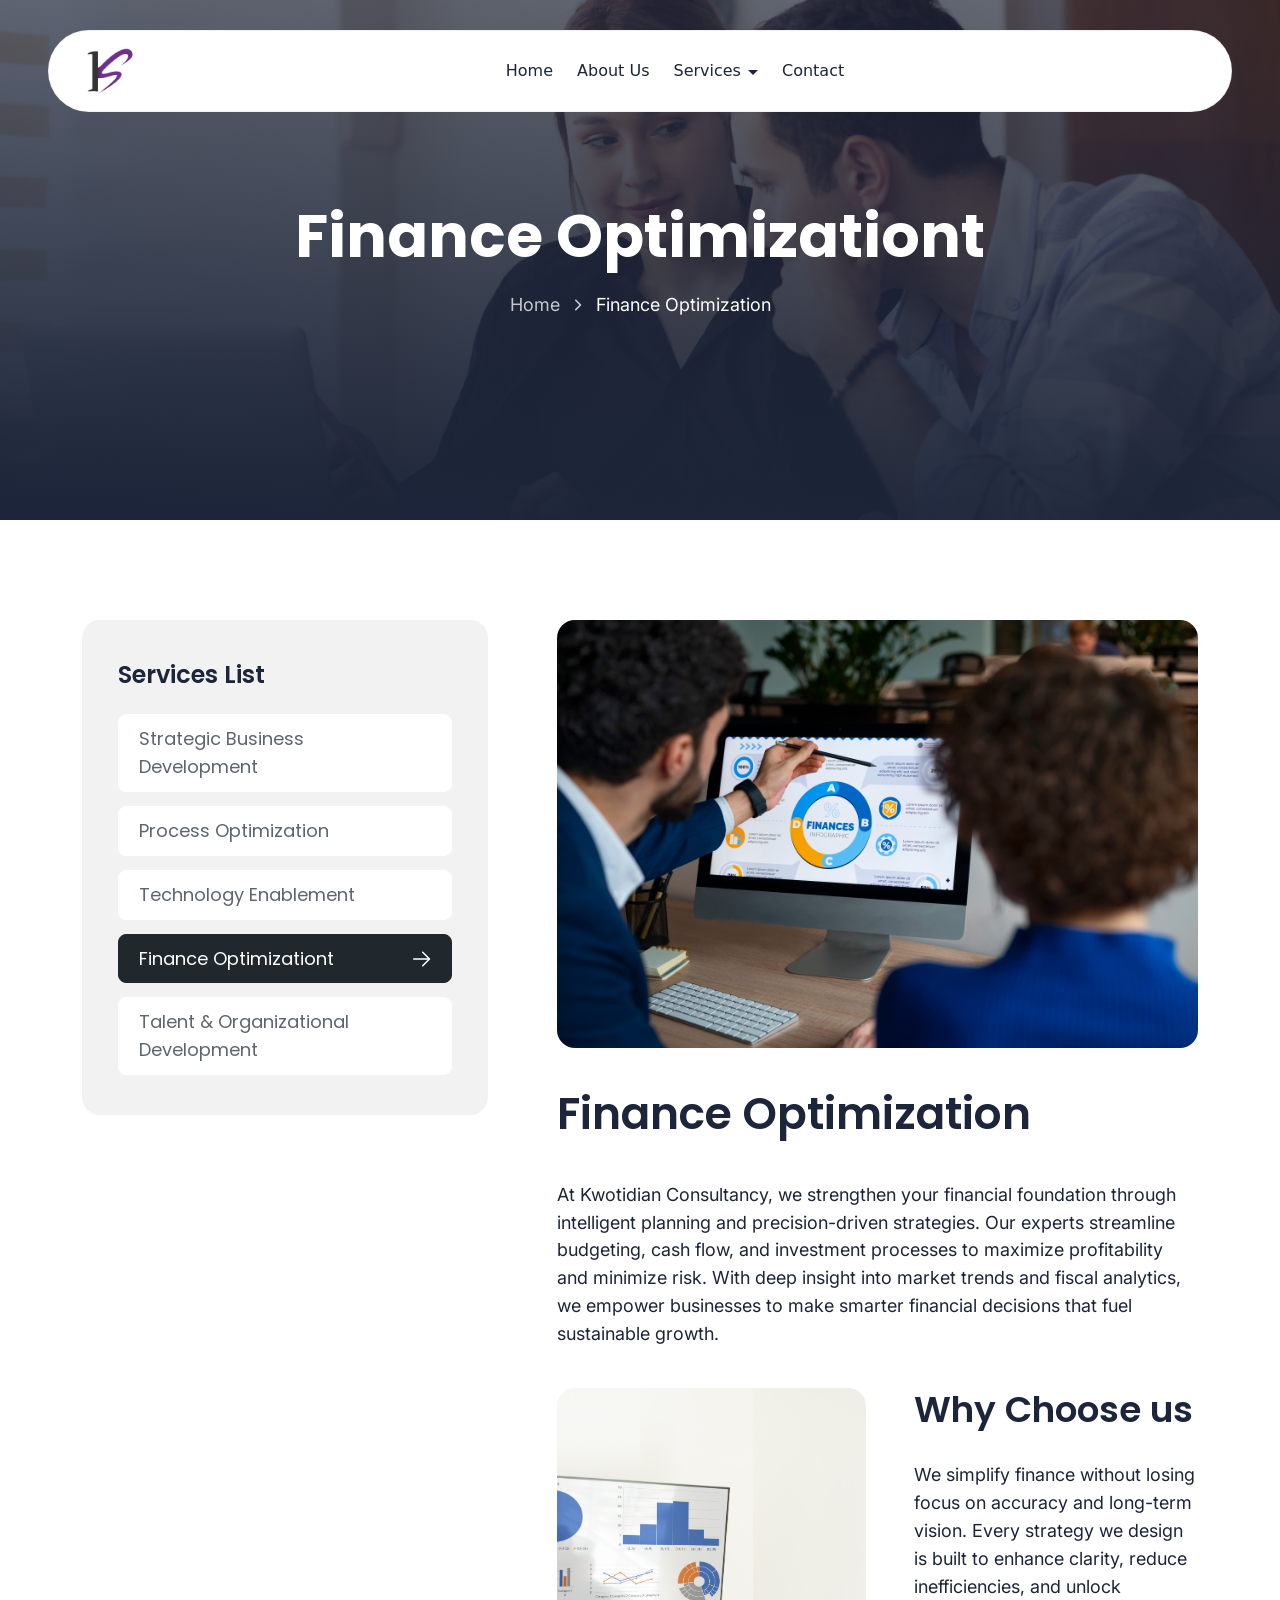
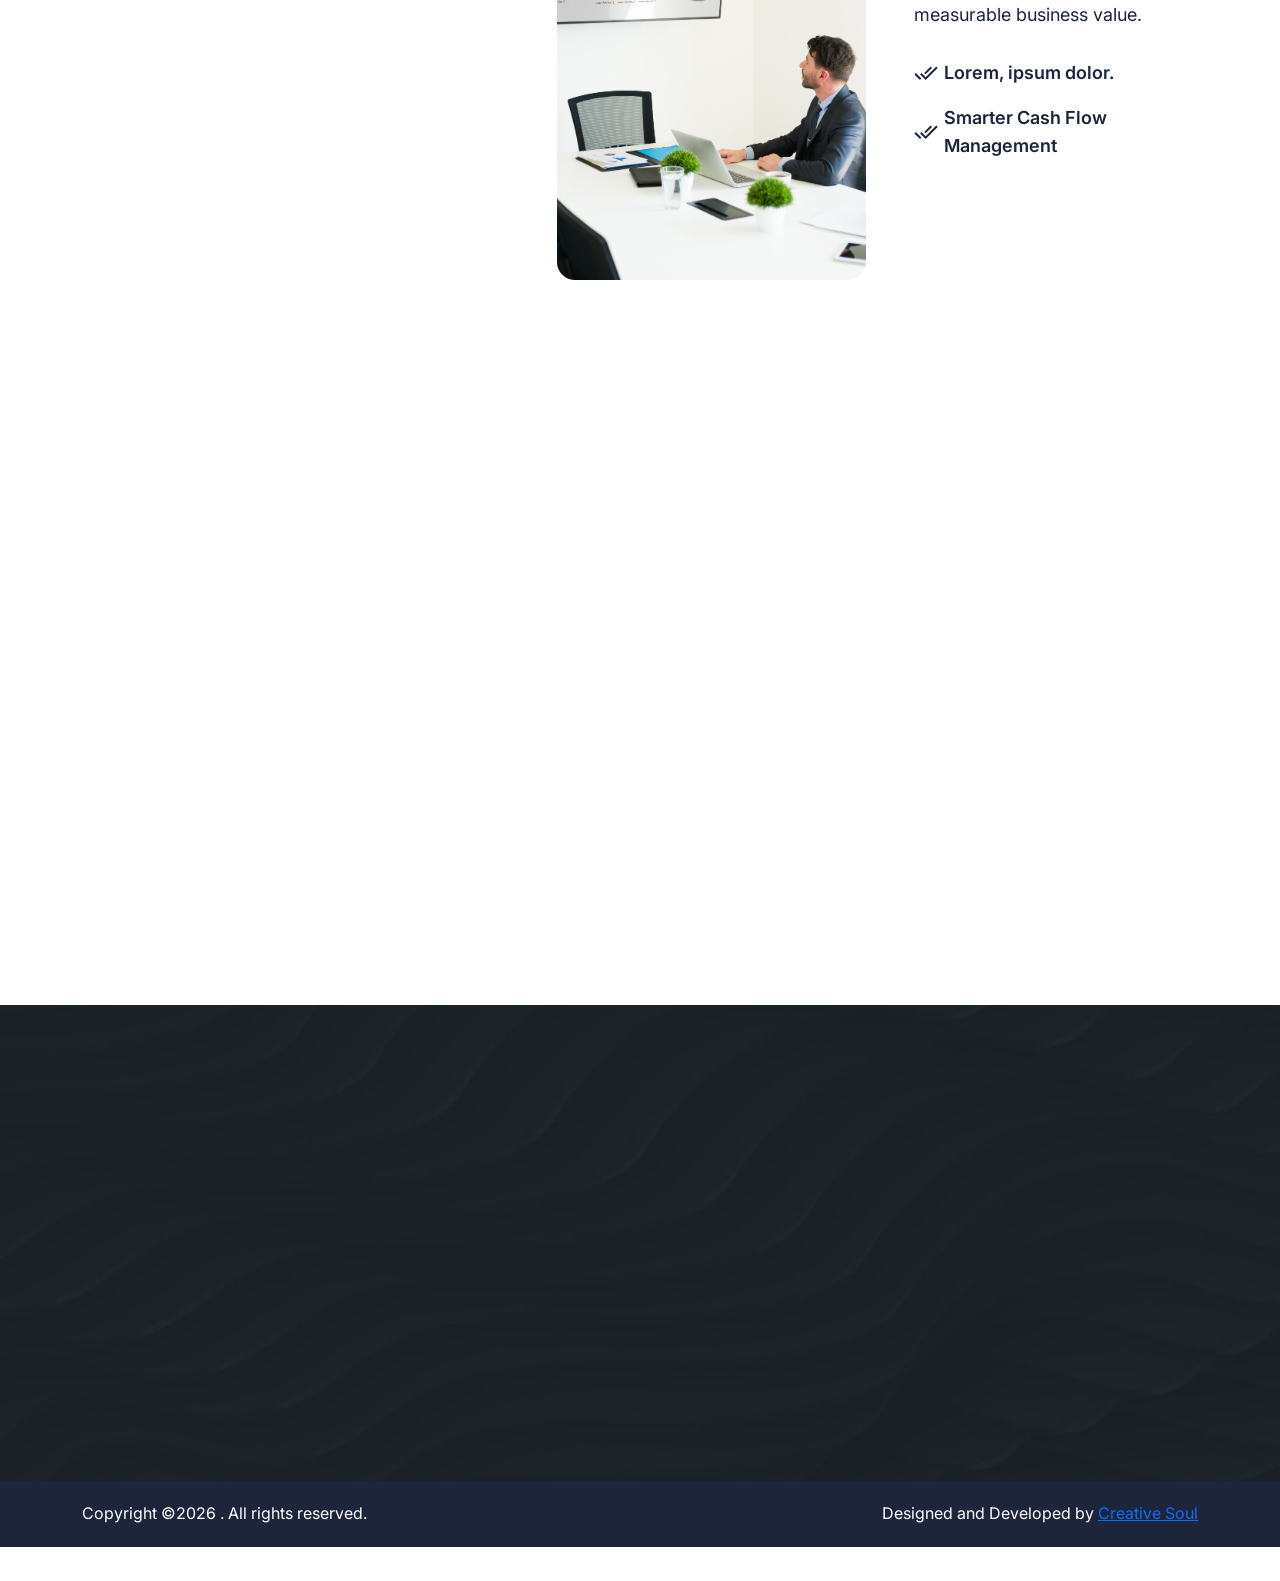
<file: finance-optimizationt.html>
<!doctype html>
<html lang="en" class="no-js">
  
 <meta http-equiv="content-type" content="text/html;charset=utf-8" /> 
<head>
    <title>Finance Optimizationt || Kwotidian Consultancy</title>
    <link
      rel="shortcut icon"
      href="assets/img/favicon.png"
      type="image/x-icon"
    >

    <!-- meta tags -->
    <meta charset="utf-8">
    <meta http-equiv="X-UA-Compatible" content="IE=edge">
    <meta
      name="viewport"
      content="width=device-width, initial-scale=1, shrink-to-fit=no"
   >
    <meta name="view-transition" content="same-origin">
    <meta name="theme-color" content="Red">
    <meta property="og:site_name" content="Consulo">
    <meta
      property="og:url"
      content="https://themeforest.net/user/spreethemes/portfolio"
   >
    <meta property="og:title" content="Creative Business Consulting Template">
    <meta
      property="og:description"
      content="A versatile HTML template designed for corporate entities and professional businesses."
   >
    <meta
      name="description"
      content="Consulo is a creative business consulting Bootstrap 5 template designed for corporate entities and professional businesses."
   >

    <!-- fonts -->
    <link rel="preconnect" href="https://fonts.googleapis.com/">
    <link rel="preconnect" href="https://fonts.gstatic.com/" crossorigin>
    <link
      href="https://fonts.googleapis.com/css2?family=Inter:ital,opsz,wght@0,14..32,100..900;1,14..32,100..900&amp;family=Poppins:ital,wght@0,100;0,200;0,300;0,400;0,500;0,600;0,700;0,800;0,900;1,100;1,200;1,300;1,400;1,500;1,600;1,700;1,800;1,900&amp;display=swap"
      rel="stylesheet"
   >

    <!-- all css -->
    <link rel="stylesheet" href="assets/css/tailwind/output.css">
    <link rel="stylesheet" href="assets/css/vendor.css">
    <style>
      :root {
        /* Typography */
        --font-body--family: "Inter", sans-serif;
        --font-body--style: normal;
        --font-body--weight: 400;

        --font-heading--family: "Poppins", sans-serif;
        --font-heading--style: normal;
        --font-heading--weight: 600;

        --font-button--family: "Poppins", sans-serif;
        --font-button--style: normal;
        --font-button--weight: 600;

        /* h1-h6 */
        --font-h1--size: 60px;
        --font-h2--size: 48px;
        --font-h3--size: 36px;
        --font-h4--size: 24px;
        --font-h5--size: 20px;
        --font-h6--size: 16px;

        /* header nav */
        --font-nav-main: 16px;

        /* Colors */
        --color-background: rgba(255, 255, 255, 1);
        --color-foreground: rgba(28, 37, 57, 1);
        --color-foreground-heading: rgba(28, 37, 57, 1);
        --color-foreground-subheading: rgba(93, 102, 111, 1);
        --color-background-subheading: rgba(255, 255, 255, 0.1);
        --color-border-subheading-bg: rgba(32, 40, 45, 0.1);
        --color-primary: rgba(28, 37, 57, 1);
        --color-primary-background: rgba(28, 37, 57, 1);
        --color-primary-hover: rgba(28, 37, 57, 1);
        --color-primary-background-hover: rgba(28, 37, 57, 1);
        --color-border: rgba(255, 255, 255, 0.3);
        --color-border-hover: rgba(93, 102, 111, 0.5);
        --color-shadow: rgba(0, 0, 0, 1);
        --color-overlay: rgba(28, 37, 57, 0.6);

        /* Buttons */
        --font-button-size: 16px;
        --font-button-size-mobile: 16px;
        --style-button-height: 56px;
        --style-button-height-mobile: 48px;
        --style-button-slim-height: 52px;
        --style-button-slim-height-mobile: 40px;
        --style-cta-underline-offset: 5px;
        --style-cta-underline-thickness: 1px;

        /* Colors - Primary Button */
        --color-primary-button-text: rgba(255, 255, 255, 1);
        --color-primary-button-background: rgba(32, 40, 45, 1);
        --color-primary-button-border: rgba(32, 40, 45, 1);
        --color-primary-button-icon: rgba(28, 37, 57, 1);
        --color-primary-button-icon-background: rgba(255, 255, 255, 1);

        --color-primary-button-hover-text: rgba(32, 40, 45, 1);
        --color-primary-button-hover-background: rgb(255, 255, 255, 1);
        --color-primary-button-hover-border: rgb(32, 40, 45, 1);
        --color-primary-button-hover-icon: rgba(255, 255, 255, 1);
        --color-primary-button-hover-icon-background: rgba(28, 37, 57, 1);

        /* Colors - Secondary Button */
        --color-secondary-button-text: rgba(32, 40, 45, 1);
        --color-secondary-button-background: rgba(255, 255, 255, 1);
        --color-secondary-button-border: rgba(255, 255, 255, 1);
        --color-secondary-button-icon: rgba(255, 255, 255, 1);
        --color-secondary-button-icon-background: rgba(32, 40, 45, 1);

        --color-secondary-button-hover-text: rgba(255, 255, 255, 1);
        --color-secondary-button-hover-background: rgba(32, 40, 45, 1);
        --color-secondary-button-hover-border: rgba(32, 40, 45, 1);
        --color-secondary-button-hover-icon: rgba(28, 37, 57, 1);
        --color-secondary-button-hover-icon-background: rgba(255, 255, 255, 1);

        /* Colors - Input */
        --color-input-background: rgba(255, 255, 255, 1);
        --color-input-text: rgba(93, 102, 111, 1);
        --color-input-border: rgba(93, 102, 111, 0.2);
        --color-input-hover-background: rgba(255, 255, 255, 1);
        --color-input-hover-text: rgba(93, 102, 111, 1);
        --color-input-hover-border: rgba(93, 102, 111, 0.2);

        /* Borders */
        --style-border-width-buttons-primary: 1px;
        --style-border-width-buttons-secondary: 1px;
        --style-border-radius-buttons-primary: 40px;
        --style-border-radius-buttons-secondary: 40px;

        --style-border-width-inputs: 1px;
        --style-border-radius-inputs: 8px;
        --style-border-width: 1px;

        /* Focus */
        --focus-outline-width: 1px;
        --focus-outline-offset: 3px;

        /* Pagination */
        --style-pagination-border-width: 1px;
        --pagination-item-foreground: rgba(28, 37, 57, 1);
        --pagination-item-background: rgba(242, 242, 242, 1);
        --pagination-item-border: rgba(242, 242, 242, 1);
        --pagination-item-active-foreground: rgba(255, 255, 255, 1);
        --pagination-item-active-background: rgba(28, 37, 57, 1);
        --pagination-item-active-border: rgba(28, 37, 57, 1);

        /* Swiper */
        --swiper-navigation-size: 16px;
        --swiper-navigation-color: rgba(255, 255, 255, 1);
        --swiper-navigation-background-color: transparent;
        --swiper-navigation-hover-color: rgba(255, 255, 255, 1);
        --swiper-navigation-hover-background-color: rgba(255, 255, 255, 0.15);
        --swiper-pagination-bullet-inactive-color: rgba(242, 242, 242);
        --swiper-pagination-color: rgba(28, 37, 57, 1);
        --swiper-pagination-bullet-inactive-opacity: 1;
      }

      @media (max-width: 767px) {
        :root {
          --font-h1--size: 48px;
          --font-h2--size: 40px;
          --font-h3--size: 28px;
          --font-h4--size: 20px;
          --font-h5--size: 18px;
        }
      }
    </style>
    <link rel="stylesheet" href="assets/css/style.css">
  </head>

  <body>
    <!-- Header 1 -->
   <sticky-header data-sticky-type="always">
    <header class="header-2 header-floating">
      <div class="container-fluid">
        <div class="header-grid">
          <a class="header-logo" href="index">
            <img src="assets/img/logo.png" alt="Logo"
              style="width: 70px; height: auto; max-height: 70px; object-fit: contain;">
          </a>
          <drawer-menu>
            <nav class="header-nav drawer-menu">
              <div class="lg:hidden header-nav-headings">

                <drawer-opener class="svg-wrapper menu-close" data-drawer=".drawer-menu">
                  <svg width="30px" height="30px" viewBox="0 0 24 24" fill="none" xmlns="http://www.w3.org/2000/svg">
                    <path
                      d="M8.00386 9.41816C7.61333 9.02763 7.61334 8.39447 8.00386 8.00395C8.39438 7.61342 9.02755 7.61342 9.41807 8.00395L12.0057 10.5916L14.5907 8.00657C14.9813 7.61605 15.6144 7.61605 16.0049 8.00657C16.3955 8.3971 16.3955 9.03026 16.0049 9.42079L13.4199 12.0058L16.0039 14.5897C16.3944 14.9803 16.3944 15.6134 16.0039 16.0039C15.6133 16.3945 14.9802 16.3945 14.5896 16.0039L12.0057 13.42L9.42097 16.0048C9.03045 16.3953 8.39728 16.3953 8.00676 16.0048C7.61624 15.6142 7.61624 14.9811 8.00676 14.5905L10.5915 12.0058L8.00386 9.41816Z"
                      fill="currentColor" />
                    <path fill-rule="evenodd" clip-rule="evenodd"
                      d="M23 12C23 18.0751 18.0751 23 12 23C5.92487 23 1 18.0751 1 12C1 5.92487 5.92487 1 12 1C18.0751 1 23 5.92487 23 12ZM3.00683 12C3.00683 16.9668 7.03321 20.9932 12 20.9932C16.9668 20.9932 20.9932 16.9668 20.9932 12C20.9932 7.03321 16.9668 3.00683 12 3.00683C7.03321 3.00683 3.00683 7.03321 3.00683 12Z"
                      fill="currentColor" />
                  </svg>
                </drawer-opener>
              </div>
              <ul class="header-menu list-unstyled">
                <li class="nav-item">
                  <a class="menu-link menu-link-main menu-accrodion" href="index">
                    Home
                  </a>
                </li>
                <li class="nav-item">
                  <a class="menu-link menu-link-main" href="about">
                    About Us
                  </a>
                </li>

                <li class="nav-item">
                  <a class="menu-link menu-link-main menu-accrodion" href="#">
                    Services
                    <svg width="10" height="5" viewBox="0 0 10 5" fill="none" xmlns="http://www.w3.org/2000/svg">
                      <path d="M5 5L0 0H10L5 5Z" fill="currentColor" />
                    </svg>
                  </a>
                  <div class="header-submenu menu-absolute submenu-color">
                    <ul class="list-unstyled">
                      <li class="nav-item">
                       <a class="menu-link" href="strategic-business-development">Strategic Business Development</a>
                        <a class="menu-link" href="process-optimization">Process Optimization</a>
                        <a class="menu-link" href="technology-enablement">Technology Enablement</a>
                        <a class="menu-link" href="finance-optimizationt">Finance Optimizationt</a>
                        <a class="menu-link" href="talent-organizational-development">Talent & Organizational Development</a>
                      </li>
                    </ul>
                  </div>
                </li>
                <li class="nav-item">
                  <a class="menu-link menu-link-main" href="contact">
                    Contact
                  </a>
                </li>
              </ul>
            </nav>
          </drawer-menu>
          <div class="header-actions flex items-center">
            <a href="contact" aria-label="contact us" class="button button--primary button--slim">
              Get in Touch
              <span class="svg-wrapper">
                <svg class="icon-20" width="20" height="20" viewBox="0 0 20 20" fill="none"
                  xmlns="http://www.w3.org/2000/svg">
                  <path
                    d="M13.3365 7.84518L6.16435 15.0173L4.98584 13.8388L12.158 6.66667H5.83652V5H15.0032V14.1667H13.3365V7.84518Z"
                    fill="currentColor"></path>
                </svg>
              </span>
            </a>
            <drawer-opener class="svg-wrapper menu-open lg:!hidden" data-drawer=".drawer-menu">
              <svg width="52" height="52" viewBox="0 0 52 52" fill="none" xmlns="http://www.w3.org/2000/svg">
                <circle cx="26" cy="26" r="25.5" fill="white" stroke="currentColor" />
                <path
                  d="M32.5 18.2857C32.5 17.5757 31.9179 17 31.2 17H14.3C13.5821 17 13 17.5757 13 18.2857C13 18.9958 13.5821 19.5714 14.3 19.5714H31.2C31.9179 19.5714 32.5 18.9957 32.5 18.2857ZM14.3 24.7143H37.7C38.4179 24.7143 39 25.29 39 26C39 26.7101 38.4179 27.2857 37.7 27.2857H14.3C13.5821 27.2857 13 26.7101 13 26C13 25.29 13.5821 24.7143 14.3 24.7143ZM14.3 32.4286H26C26.7179 32.4286 27.3 33.0042 27.3 33.7143C27.3 34.4243 26.7179 35 26 35H14.3C13.5821 35 13 34.4243 13 33.7143C13 33.0042 13.5821 32.4286 14.3 32.4286Z"
                  fill="currentColor" />
              </svg>
            </drawer-opener>
          </div>
        </div>
      </div>
    </header>
  </sticky-header>

    <!-- Main -->
    <main>
      <!-- Page Banner -->
      <div class="page-banner overlay">
        <picture class="media media-bg">
          <source
            media="(max-width: 575px)"
            srcset=" assets/img/banner/page-banner.jpg"
          >
          <source
            media="(max-width: 991px)"
            srcset=" assets/img/banner/page-banner.jpg"
          >
          <img
            src="assets/img/banner/page-banner.jpg"
            width="1920"
            height="520"
            loading="eager"
            alt="Page Banner Image"
          >
        </picture>
        <div class="page-banner-content">
          <div class="container text-center">
            <h1 class="heading text-80 fw-700" data-aos="fade-up">
              Finance Optimizationt
            </h1>
            <ul
              class="breadcrumb list-unstyled"
              data-aos="fade-up"
              data-aos-delay="100"
            >
              <li>
                <a
                  href="index-2.html"
                  class="text text-18"
                  aria-label="Home Page"
                >
                  Home
                </a>
              </li>
              <li>
                <svg
                  width="8"
                  height="12"
                  viewBox="0 0 8 12"
                  fill="none"
                  xmlns="http://www.w3.org/2000/svg"
                >
                  <path
                    fill-rule="evenodd"
                    clip-rule="evenodd"
                    d="M7.08929 5.40903C7.24552 5.5653 7.33328 5.77723 7.33328 5.9982C7.33328 6.21917 7.24552 6.43109 7.08929 6.58736L2.37512 11.3015C2.29825 11.3811 2.2063 11.4446 2.10463 11.4883C2.00296 11.532 1.89361 11.5549 1.78296 11.5559C1.67231 11.5569 1.56258 11.5358 1.46016 11.4939C1.35775 11.452 1.2647 11.3901 1.18646 11.3119C1.10822 11.2336 1.04634 11.1406 1.00444 11.0382C0.962537 10.9357 0.941453 10.826 0.942414 10.7154C0.943376 10.6047 0.966364 10.4954 1.01004 10.3937C1.05371 10.292 1.1172 10.2001 1.19679 10.1232L5.32179 5.9982L1.19679 1.8732C1.04499 1.71603 0.960996 1.50553 0.962894 1.28703C0.964793 1.06853 1.05243 0.859522 1.20694 0.705015C1.36145 0.550508 1.57046 0.462868 1.78896 0.460969C2.00745 0.45907 2.21795 0.543066 2.37512 0.694864L7.08929 5.40903Z"
                    fill="currentColor"
                  />
                </svg>
              </li>
              <li>
                <a role="link" aria-disabled="true" class="text text-18 active">
                  Finance Optimization
                </a>
              </li>
            </ul>
          </div>
        </div>
      </div>

      <!-- Service Details -->
      <div class="page-service-details mt-100">
        <div class="container">
          <drawer-opener
            class="open-sidebar svg-wrapper text text-20 fw-500 lg:!hidden"
            data-drawer=".drawer-service-sidebar"
            data-aos="fade-up"
          >
            <svg
              xmlns="http://www.w3.org/2000/svg"
              fill="none"
              viewBox="0 0 24 24"
              stroke-width="1.5"
              stroke="currentColor"
            >
              <path
                stroke-linecap="round"
                stroke-linejoin="round"
                d="M12 3c2.755 0 5.455.232 8.083.678.533.09.917.556.917 1.096v1.044a2.25 2.25 0 0 1-.659 1.591l-5.432 5.432a2.25 2.25 0 0 0-.659 1.591v2.927a2.25 2.25 0 0 1-1.244 2.013L9.75 21v-6.568a2.25 2.25 0 0 0-.659-1.591L3.659 7.409A2.25 2.25 0 0 1 3 5.818V4.774c0-.54.384-1.006.917-1.096A48.32 48.32 0 0 1 12 3Z"
              />
            </svg>
            Filter
          </drawer-opener>
      <div class="grid grid-cols-12 lg:gap-1">
            <div class="col-span-12 lg:col-span-5">
              <div class="sidebar-filter drawer-service-sidebar">
                <div class="drawer-headings lg:!hidden" data-aos="fade-up">
                  <div class="heading text-24">Filter</div>
                  <drawer-opener
                    class="svg-wrapper menu-close"
                    data-drawer=".drawer-service-sidebar"
                  >
                    <svg
                      width="30px"
                      height="30px"
                      viewBox="0 0 24 24"
                      fill="none"
                      xmlns="http://www.w3.org/2000/svg"
                    >
                      <path
                        d="M8.00386 9.41816C7.61333 9.02763 7.61334 8.39447 8.00386 8.00395C8.39438 7.61342 9.02755 7.61342 9.41807 8.00395L12.0057 10.5916L14.5907 8.00657C14.9813 7.61605 15.6144 7.61605 16.0049 8.00657C16.3955 8.3971 16.3955 9.03026 16.0049 9.42079L13.4199 12.0058L16.0039 14.5897C16.3944 14.9803 16.3944 15.6134 16.0039 16.0039C15.6133 16.3945 14.9802 16.3945 14.5896 16.0039L12.0057 13.42L9.42097 16.0048C9.03045 16.3953 8.39728 16.3953 8.00676 16.0048C7.61624 15.6142 7.61624 14.9811 8.00676 14.5905L10.5915 12.0058L8.00386 9.41816Z"
                        fill="currentColor"
                      ></path>
                      <path
                        fill-rule="evenodd"
                        clip-rule="evenodd"
                        d="M23 12C23 18.0751 18.0751 23 12 23C5.92487 23 1 18.0751 1 12C1 5.92487 5.92487 1 12 1C18.0751 1 23 5.92487 23 12ZM3.00683 12C3.00683 16.9668 7.03321 20.9932 12 20.9932C16.9668 20.9932 20.9932 16.9668 20.9932 12C20.9932 7.03321 16.9668 3.00683 12 3.00683C7.03321 3.00683 3.00683 7.03321 3.00683 12Z"
                        fill="currentColor"
                      ></path>
                    </svg>
                  </drawer-opener>
                </div>
                <aside class="service-sidebar">
                  <div class="sidebar-widget radius18" data-aos="fade-up">
                    <h2 class="sidebar-heading heading text-24">
                      Services List
                    </h2>
                    <ul class="secvice-categories list-unstyled">
                      <li>
                        <a
                          class="secvice-category subheading subheading-bg   text-18 fw-400"
                          href="strategic-business-development"
                          aria-label="blog category"
                        >
                          Strategic Business Development
                          <svg
                            viewBox="0 0 18 16"
                            fill="none"
                            xmlns="http://www.w3.org/2000/svg"
                          >
                            <path
                              d="M14.6895 7.25095H0.75C0.551088 7.25095 0.360322 7.32997 0.21967 7.47062C0.0790178 7.61127 0 7.80203 0 8.00095C0 8.19986 0.0790178 8.39063 0.21967 8.53128C0.360322 8.67193 0.551088 8.75095 0.75 8.75095H14.6895L9.219 14.2199C9.07817 14.3608 8.99905 14.5518 8.99905 14.7509C8.99905 14.9501 9.07817 15.1411 9.219 15.2819C9.35983 15.4228 9.55084 15.5019 9.75 15.5019C9.94916 15.5019 10.1402 15.4228 10.281 15.2819L17.031 8.53195C17.1008 8.46228 17.1563 8.37951 17.1941 8.2884C17.2319 8.19728 17.2513 8.0996 17.2513 8.00095C17.2513 7.9023 17.2319 7.80462 17.1941 7.7135C17.1563 7.62238 17.1008 7.53962 17.031 7.46995L10.281 0.719947C10.1402 0.579117 9.94916 0.5 9.75 0.5C9.55084 0.5 9.35983 0.579117 9.219 0.719947C9.07817 0.860777 8.99905 1.05178 8.99905 1.25095C8.99905 1.45011 9.07817 1.64112 9.219 1.78195L14.6895 7.25095Z"
                              fill="currentColor"
                            />
                          </svg>
                        </a>
                      </li>
                      <li>
                        <a
                          class="secvice-category subheading subheading-bg text-18 fw-400"
                          href="process-optimization"
                          aria-label="blog category"
                        >
                        Process Optimization
                          <svg
                            viewBox="0 0 18 16"
                            fill="none"
                            xmlns="http://www.w3.org/2000/svg"
                          >
                            <path
                              d="M14.6895 7.25095H0.75C0.551088 7.25095 0.360322 7.32997 0.21967 7.47062C0.0790178 7.61127 0 7.80203 0 8.00095C0 8.19986 0.0790178 8.39063 0.21967 8.53128C0.360322 8.67193 0.551088 8.75095 0.75 8.75095H14.6895L9.219 14.2199C9.07817 14.3608 8.99905 14.5518 8.99905 14.7509C8.99905 14.9501 9.07817 15.1411 9.219 15.2819C9.35983 15.4228 9.55084 15.5019 9.75 15.5019C9.94916 15.5019 10.1402 15.4228 10.281 15.2819L17.031 8.53195C17.1008 8.46228 17.1563 8.37951 17.1941 8.2884C17.2319 8.19728 17.2513 8.0996 17.2513 8.00095C17.2513 7.9023 17.2319 7.80462 17.1941 7.7135C17.1563 7.62238 17.1008 7.53962 17.031 7.46995L10.281 0.719947C10.1402 0.579117 9.94916 0.5 9.75 0.5C9.55084 0.5 9.35983 0.579117 9.219 0.719947C9.07817 0.860777 8.99905 1.05178 8.99905 1.25095C8.99905 1.45011 9.07817 1.64112 9.219 1.78195L14.6895 7.25095Z"
                              fill="currentColor"
                            />
                          </svg>
                        </a>
                      </li>
                      <li>
                        <a
                          class="secvice-category subheading subheading-bg text-18 fw-400"
                          href="technology-enablement"
                          aria-label="blog category"
                        > 
                        Technology Enablement
                          <svg
                            viewBox="0 0 18 16"
                            fill="none"
                            xmlns="http://www.w3.org/2000/svg"
                          >
                            <path
                              d="M14.6895 7.25095H0.75C0.551088 7.25095 0.360322 7.32997 0.21967 7.47062C0.0790178 7.61127 0 7.80203 0 8.00095C0 8.19986 0.0790178 8.39063 0.21967 8.53128C0.360322 8.67193 0.551088 8.75095 0.75 8.75095H14.6895L9.219 14.2199C9.07817 14.3608 8.99905 14.5518 8.99905 14.7509C8.99905 14.9501 9.07817 15.1411 9.219 15.2819C9.35983 15.4228 9.55084 15.5019 9.75 15.5019C9.94916 15.5019 10.1402 15.4228 10.281 15.2819L17.031 8.53195C17.1008 8.46228 17.1563 8.37951 17.1941 8.2884C17.2319 8.19728 17.2513 8.0996 17.2513 8.00095C17.2513 7.9023 17.2319 7.80462 17.1941 7.7135C17.1563 7.62238 17.1008 7.53962 17.031 7.46995L10.281 0.719947C10.1402 0.579117 9.94916 0.5 9.75 0.5C9.55084 0.5 9.35983 0.579117 9.219 0.719947C9.07817 0.860777 8.99905 1.05178 8.99905 1.25095C8.99905 1.45011 9.07817 1.64112 9.219 1.78195L14.6895 7.25095Z"
                              fill="currentColor"
                            />
                          </svg>
                        </a>
                      </li>
                      <li>
                        <a
                          class="secvice-category subheading subheading-bg active text-18 fw-400"
                          href="finance-optimizationt"
                          aria-label="blog category"
                        >
                        Finance Optimizationt
                          <svg
                            viewBox="0 0 18 16"
                            fill="none"
                            xmlns="http://www.w3.org/2000/svg"
                          >
                            <path
                              d="M14.6895 7.25095H0.75C0.551088 7.25095 0.360322 7.32997 0.21967 7.47062C0.0790178 7.61127 0 7.80203 0 8.00095C0 8.19986 0.0790178 8.39063 0.21967 8.53128C0.360322 8.67193 0.551088 8.75095 0.75 8.75095H14.6895L9.219 14.2199C9.07817 14.3608 8.99905 14.5518 8.99905 14.7509C8.99905 14.9501 9.07817 15.1411 9.219 15.2819C9.35983 15.4228 9.55084 15.5019 9.75 15.5019C9.94916 15.5019 10.1402 15.4228 10.281 15.2819L17.031 8.53195C17.1008 8.46228 17.1563 8.37951 17.1941 8.2884C17.2319 8.19728 17.2513 8.0996 17.2513 8.00095C17.2513 7.9023 17.2319 7.80462 17.1941 7.7135C17.1563 7.62238 17.1008 7.53962 17.031 7.46995L10.281 0.719947C10.1402 0.579117 9.94916 0.5 9.75 0.5C9.55084 0.5 9.35983 0.579117 9.219 0.719947C9.07817 0.860777 8.99905 1.05178 8.99905 1.25095C8.99905 1.45011 9.07817 1.64112 9.219 1.78195L14.6895 7.25095Z"
                              fill="currentColor"
                            />
                          </svg>
                        </a>
                      </li>
                      <li>
                        <a
                          class="secvice-category subheading subheading-bg text-18 fw-400"
                          href="talent-organizational-development"
                          aria-label="blog category"
                        >
                        Talent & Organizational Development
                          <svg
                            viewBox="0 0 18 16"
                            fill="none"
                            xmlns="http://www.w3.org/2000/svg"
                          >
                            <path
                              d="M14.6895 7.25095H0.75C0.551088 7.25095 0.360322 7.32997 0.21967 7.47062C0.0790178 7.61127 0 7.80203 0 8.00095C0 8.19986 0.0790178 8.39063 0.21967 8.53128C0.360322 8.67193 0.551088 8.75095 0.75 8.75095H14.6895L9.219 14.2199C9.07817 14.3608 8.99905 14.5518 8.99905 14.7509C8.99905 14.9501 9.07817 15.1411 9.219 15.2819C9.35983 15.4228 9.55084 15.5019 9.75 15.5019C9.94916 15.5019 10.1402 15.4228 10.281 15.2819L17.031 8.53195C17.1008 8.46228 17.1563 8.37951 17.1941 8.2884C17.2319 8.19728 17.2513 8.0996 17.2513 8.00095C17.2513 7.9023 17.2319 7.80462 17.1941 7.7135C17.1563 7.62238 17.1008 7.53962 17.031 7.46995L10.281 0.719947C10.1402 0.579117 9.94916 0.5 9.75 0.5C9.55084 0.5 9.35983 0.579117 9.219 0.719947C9.07817 0.860777 8.99905 1.05178 8.99905 1.25095C8.99905 1.45011 9.07817 1.64112 9.219 1.78195L14.6895 7.25095Z"
                              fill="currentColor"
                            />
                          </svg>
                        </a>
                      </li>
                      
                    </ul>
                  </div>
                </aside>
              </div>
            </div>
            <div class="col-span-12 lg:col-span-7">
              <div class="service-details-content">
                <div class="details-media radius18" data-aos="fade-up">
                  <img
                    src="assets/img/service/s4.jpg"
                    width="1000"
                    height="596"
                    loading="lazy"
                    alt="image"
                  >
                </div>
                <h2 class="heading text-50" data-aos="fade-up">
                Finance Optimization
                </h2>

                <p class="text text-18" data-aos="fade-up">
              At Kwotidian Consultancy, we strengthen your financial foundation through intelligent planning and precision-driven strategies. Our experts streamline budgeting, cash flow, and investment processes to maximize profitability and minimize risk. With deep insight into market trends and fiscal analytics, we empower businesses to make smarter financial decisions that fuel sustainable growth.
                </p>

                <div class="service-choose-us" data-aos="fade-up">
                  <div class="grid grid-cols-2 lg:gap-1 service-row">
                    <div class="md:col-span-1 col-span-2">
                      <div class="choose-us-img radius18">
                        <img
                          src="assets/img/service/sd-1.jpg"
                          width="1000"
                          height="962"
                          loading="lazy"
                          alt="image"
                        >
                      </div>
                    </div>
                    <div class="md:col-span-1 col-span-2">
                      <div class="choose-us-desc">
                        <h2 class="heading text-36">Why Choose us</h2>
                        <p class="text text-18">
                        We simplify finance without losing focus on accuracy and long-term vision. Every strategy we design is built to enhance clarity, reduce inefficiencies, and unlock measurable business value.
                        </p>
                        <ul class="text-lists list-unstyled">
                          <li class="text-item" data-aos="fade-up">
                            <svg
                              class="icon-24"
                              width="24"
                              height="24"
                              viewBox="0 0 24 24"
                              fill="none"
                              xmlns="http://www.w3.org/2000/svg"
                            >
                              <path
                                d="M17.9999 6.99486L16.5899 5.58594L10.2499 11.9211L11.6599 13.33L17.9999 6.99486ZM22.2399 5.58594L11.6599 16.1578L7.47991 11.991L6.06991 13.3999L11.6599 18.9857L23.6599 6.99486L22.2399 5.58594ZM0.409912 13.3999L5.99991 18.9857L7.40991 17.5767L1.82991 11.991L0.409912 13.3999Z"
                                fill="CurrentColor"
                              />
                            </svg>
                            <div class="text text-18 fw-600">
                             Lorem, ipsum dolor.
                            </div>
                          </li>
                          <li class="text-item" data-aos="fade-up">
                            <svg
                              class="icon-24"
                              width="24"
                              height="24"
                              viewBox="0 0 24 24"
                              fill="none"
                              xmlns="http://www.w3.org/2000/svg"
                            >
                              <path
                                d="M17.9999 6.99486L16.5899 5.58594L10.2499 11.9211L11.6599 13.33L17.9999 6.99486ZM22.2399 5.58594L11.6599 16.1578L7.47991 11.991L6.06991 13.3999L11.6599 18.9857L23.6599 6.99486L22.2399 5.58594ZM0.409912 13.3999L5.99991 18.9857L7.40991 17.5767L1.82991 11.991L0.409912 13.3999Z"
                                fill="CurrentColor"
                              />
                            </svg>
                            <div class="text text-18 fw-600">
                             Smarter Cash Flow Management
                            </div>
                          </li>
                          <li class="text-item" data-aos="fade-up">
                            <svg
                              class="icon-24"
                              width="24"
                              height="24"
                              viewBox="0 0 24 24"
                              fill="none"
                              xmlns="http://www.w3.org/2000/svg"
                            >
                              <path
                                d="M17.9999 6.99486L16.5899 5.58594L10.2499 11.9211L11.6599 13.33L17.9999 6.99486ZM22.2399 5.58594L11.6599 16.1578L7.47991 11.991L6.06991 13.3999L11.6599 18.9857L23.6599 6.99486L22.2399 5.58594ZM0.409912 13.3999L5.99991 18.9857L7.40991 17.5767L1.82991 11.991L0.409912 13.3999Z"
                                fill="CurrentColor"
                              />
                            </svg>
                            <div class="text text-18 fw-600">
                           Risk-Ready Frameworks
                            </div>
                          </li>
                          <li class="text-item" data-aos="fade-up">
                            <svg
                              class="icon-24"
                              width="24"
                              height="24"
                              viewBox="0 0 24 24"
                              fill="none"
                              xmlns="http://www.w3.org/2000/svg"
                            >
                              <path
                                d="M17.9999 6.99486L16.5899 5.58594L10.2499 11.9211L11.6599 13.33L17.9999 6.99486ZM22.2399 5.58594L11.6599 16.1578L7.47991 11.991L6.06991 13.3999L11.6599 18.9857L23.6599 6.99486L22.2399 5.58594ZM0.409912 13.3999L5.99991 18.9857L7.40991 17.5767L1.82991 11.991L0.409912 13.3999Z"
                                fill="CurrentColor"
                              />
                            </svg>
                            <div class="text text-18 fw-600">
                           Strategic Investment Planning
                            </div>
                          </li>
                        </ul>
                      </div>
                    </div>
                  </div>
                </div>

                <p class="text text-18" data-aos="fade-up">
               Our finance enablement solutions go beyond balance sheets — they create financial ecosystems that support agility and resilience. Whether you’re scaling operations, managing debt, or preparing for expansion, we help transform numbers into actionable strategies that move your business forward with confidence.
                </p>

                <faq-accordion class="service-faq">
                  <div class="accordion-block" data-aos="fade-up">
                    <div class="accordion-opener heading text-24">
                  What does Finance Optimization include?
                      <svg
                        class="icon icon-24"
                        width="24"
                        height="24"
                        viewBox="0 0 24 24"
                        fill="none"
                        xmlns="http://www.w3.org/2000/svg"
                      >
                        <g clip-path="url(#clip0_9088_8345)">
                          <path
                            fill-rule="evenodd"
                            clip-rule="evenodd"
                            d="M12.7083 15.7044C12.5208 15.8919 12.2665 15.9972 12.0013 15.9972C11.7362 15.9972 11.4818 15.8919 11.2943 15.7044L5.63732 10.0474C5.54181 9.95517 5.46563 9.84482 5.41322 9.72282C5.36081 9.60081 5.33322 9.46959 5.33207 9.33681C5.33092 9.20404 5.35622 9.07236 5.4065 8.94946C5.45678 8.82656 5.53103 8.71491 5.62492 8.62102C5.71882 8.52713 5.83047 8.45287 5.95337 8.40259C6.07626 8.35231 6.20794 8.32701 6.34072 8.32816C6.4735 8.32932 6.60472 8.3569 6.72672 8.40931C6.84873 8.46172 6.95907 8.5379 7.05132 8.63341L12.0013 13.5834L16.9513 8.63341C17.1399 8.45125 17.3925 8.35046 17.6547 8.35274C17.9169 8.35502 18.1677 8.46019 18.3531 8.64559C18.5385 8.831 18.6437 9.08182 18.646 9.34401C18.6483 9.60621 18.5475 9.85881 18.3653 10.0474L12.7083 15.7044Z"
                            fill="CurrentColor"
                          />
                        </g>
                        <defs>
                          <clipPath>
                            <rect width="24" height="24" fill="CurrentColor" />
                          </clipPath>
                        </defs>
                      </svg>
                    </div>
                    <div class="accordion-content">
                      <div class="accordion-content-inner text text-18">
                       It covers cash flow management, financial forecasting, risk analysis, and investment strategy alignment.
                      </div>
                    </div>
                  </div>
                  <div class="accordion-block" data-aos="fade-up">
                    <div class="accordion-opener heading text-24">
                     How can you improve profitability?
                      <svg
                        class="icon icon-24"
                        width="24"
                        height="24"
                        viewBox="0 0 24 24"
                        fill="none"
                        xmlns="http://www.w3.org/2000/svg"
                      >
                        <g clip-path="url(#clip0_9088_8345)">
                          <path
                            fill-rule="evenodd"
                            clip-rule="evenodd"
                            d="M12.7083 15.7044C12.5208 15.8919 12.2665 15.9972 12.0013 15.9972C11.7362 15.9972 11.4818 15.8919 11.2943 15.7044L5.63732 10.0474C5.54181 9.95517 5.46563 9.84482 5.41322 9.72282C5.36081 9.60081 5.33322 9.46959 5.33207 9.33681C5.33092 9.20404 5.35622 9.07236 5.4065 8.94946C5.45678 8.82656 5.53103 8.71491 5.62492 8.62102C5.71882 8.52713 5.83047 8.45287 5.95337 8.40259C6.07626 8.35231 6.20794 8.32701 6.34072 8.32816C6.4735 8.32932 6.60472 8.3569 6.72672 8.40931C6.84873 8.46172 6.95907 8.5379 7.05132 8.63341L12.0013 13.5834L16.9513 8.63341C17.1399 8.45125 17.3925 8.35046 17.6547 8.35274C17.9169 8.35502 18.1677 8.46019 18.3531 8.64559C18.5385 8.831 18.6437 9.08182 18.646 9.34401C18.6483 9.60621 18.5475 9.85881 18.3653 10.0474L12.7083 15.7044Z"
                            fill="CurrentColor"
                          />
                        </g>
                        <defs>
                          <clipPath>
                            <rect width="24" height="24" fill="CurrentColor" />
                          </clipPath>
                        </defs>
                      </svg>
                    </div>
                    <div class="accordion-content">
                      <div class="accordion-content-inner text text-18">
                       By identifying underperforming areas and redesigning financial models that enhance ROI and operational efficiency.
                      </div>
                    </div>
                  </div>
                  <div class="accordion-block" data-aos="fade-up">
                    <div class="accordion-opener heading text-24">
                Do you work with existing finance systems?
                      <svg
                        class="icon icon-24"
                        width="24"
                        height="24"
                        viewBox="0 0 24 24"
                        fill="none"
                        xmlns="http://www.w3.org/2000/svg"
                      >
                        <g clip-path="url(#clip0_9088_8345)">
                          <path
                            fill-rule="evenodd"
                            clip-rule="evenodd"
                            d="M12.7083 15.7044C12.5208 15.8919 12.2665 15.9972 12.0013 15.9972C11.7362 15.9972 11.4818 15.8919 11.2943 15.7044L5.63732 10.0474C5.54181 9.95517 5.46563 9.84482 5.41322 9.72282C5.36081 9.60081 5.33322 9.46959 5.33207 9.33681C5.33092 9.20404 5.35622 9.07236 5.4065 8.94946C5.45678 8.82656 5.53103 8.71491 5.62492 8.62102C5.71882 8.52713 5.83047 8.45287 5.95337 8.40259C6.07626 8.35231 6.20794 8.32701 6.34072 8.32816C6.4735 8.32932 6.60472 8.3569 6.72672 8.40931C6.84873 8.46172 6.95907 8.5379 7.05132 8.63341L12.0013 13.5834L16.9513 8.63341C17.1399 8.45125 17.3925 8.35046 17.6547 8.35274C17.9169 8.35502 18.1677 8.46019 18.3531 8.64559C18.5385 8.831 18.6437 9.08182 18.646 9.34401C18.6483 9.60621 18.5475 9.85881 18.3653 10.0474L12.7083 15.7044Z"
                            fill="CurrentColor"
                          />
                        </g>
                        <defs>
                          <clipPath>
                            <rect width="24" height="24" fill="CurrentColor" />
                          </clipPath>
                        </defs>
                      </svg>
                    </div>
                    <div class="accordion-content">
                      <div class="accordion-content-inner text text-18">
                      Yes. We integrate seamlessly with your current setup while introducing scalable, modern improvements.
                      </div>
                    </div>
                  </div>
                  <div class="accordion-block" data-aos="fade-up">
                    <div class="accordion-opener heading text-24">
                     Is ongoing financial monitoring included?
                      <svg
                        class="icon icon-24"
                        width="24"
                        height="24"
                        viewBox="0 0 24 24"
                        fill="none"
                        xmlns="http://www.w3.org/2000/svg"
                      >
                        <g clip-path="url(#clip0_9088_8345)">
                          <path
                            fill-rule="evenodd"
                            clip-rule="evenodd"
                            d="M12.7083 15.7044C12.5208 15.8919 12.2665 15.9972 12.0013 15.9972C11.7362 15.9972 11.4818 15.8919 11.2943 15.7044L5.63732 10.0474C5.54181 9.95517 5.46563 9.84482 5.41322 9.72282C5.36081 9.60081 5.33322 9.46959 5.33207 9.33681C5.33092 9.20404 5.35622 9.07236 5.4065 8.94946C5.45678 8.82656 5.53103 8.71491 5.62492 8.62102C5.71882 8.52713 5.83047 8.45287 5.95337 8.40259C6.07626 8.35231 6.20794 8.32701 6.34072 8.32816C6.4735 8.32932 6.60472 8.3569 6.72672 8.40931C6.84873 8.46172 6.95907 8.5379 7.05132 8.63341L12.0013 13.5834L16.9513 8.63341C17.1399 8.45125 17.3925 8.35046 17.6547 8.35274C17.9169 8.35502 18.1677 8.46019 18.3531 8.64559C18.5385 8.831 18.6437 9.08182 18.646 9.34401C18.6483 9.60621 18.5475 9.85881 18.3653 10.0474L12.7083 15.7044Z"
                            fill="CurrentColor"
                          />
                        </g>
                        <defs>
                          <clipPath>
                            <rect width="24" height="24" fill="CurrentColor" />
                          </clipPath>
                        </defs>
                      </svg>
                    </div>
                    <div class="accordion-content">
                      <div class="accordion-content-inner text text-18">
                      Yes. We offer continuous monitoring, maintenance, and periodic upgrades to keep your systems future-ready.
                      </div>
                    </div>
                  </div>
                </faq-accordion>
              </div>
            </div>
          </div>
        </div>
      </div>
    </main>

    <!-- Footer -->
     <footer>
    <!-- Footer Main -->
    <div class="footer-main bg-contain" style="background-image: url(assets/img/footer/footer-bg-large.jpg)">
      <div class="footer-top">
        <div class="container">
          <div class="grid max-lg:grid-cols-12 md:max-lg:gap-x-6 footer-custom-row">

            <!-- Address / About Section -->
            <div class="max-md:col-span-12 max-lg:col-span-6">
              <div class="footer-widget footer-widget-brand" data-aos="fade-up" data-aos-anchor=".footer-top">
                <div class="widget-heading heading text-22">Address</div>
                <p class="text text-16">
                   <b>Email:  </b>contact@kwotidian.com <br> <br>
                    <b>Phone:</b> +1 (987) 654-3210 <br> <br>
                 <b>  Location:</b> 456 Innovation Blvd, Suite 200, City, State, ZIP  
                  
                  
                </p>

                <!-- Social Media Icons -->
                <ul class="social-icons list-unstyled mt-4" data-aos="fade-up" data-aos-anchor=".footer-top">
                  <li>
                    <a class="social-link text" href="index">
                      <svg width="10" height="18" viewBox="0 0 10 18" fill="none" xmlns="http://www.w3.org/2000/svg">
                        <path
                          d="M6.66634 10.2552H8.74967L9.58301 6.92188H6.66634V5.25521C6.66634 4.39739 6.66634 3.58854 8.33301 3.58854H9.58301V0.788625C9.31159 0.752583 8.28551 0.671875 7.20209 0.671875C4.94001 0.671875 3.33301 2.05259 3.33301 4.5883V6.92188H0.833008V10.2552H3.33301V17.3385H6.66634V10.2552Z"
                          fill="currentColor" />
                      </svg>
                      <span class="visually-hidden">Facebook</span>
                    </a>
                  </li>
                  <li>
                    <a class="social-link text" href="index">
                      <svg width="17" height="16" viewBox="0 0 17 16" fill="none" xmlns="http://www.w3.org/2000/svg">
                        <path
                          d="M3.78357 2.16742C3.78326 2.84601 3.37157 3.45666 2.74262 3.71142C2.11367 3.96619 1.39306 3.81419 0.920587 3.32711C0.448112 2.84001 0.318129 2.11511 0.59192 1.49421C0.86572 0.873305 1.48862 0.480397 2.1669 0.500755C3.0678 0.527797 3.78398 1.26612 3.78357 2.16742ZM3.83357 5.06742H0.500237V15.5007H3.83357V5.06742ZM9.10025 5.06742H5.78357V15.5007H9.06692V10.0257C9.06692 6.97573 13.0419 6.6924 13.0419 10.0257V15.5007H16.3336V8.8924C16.3336 3.75075 10.4503 3.94242 9.06692 6.4674L9.10025 5.06742Z"
                          fill="currentColor" />
                      </svg>
                      <span class="visually-hidden">LinkedIn</span>
                    </a>
                  </li>
                  <li>
                    <a class="social-link text" href="index">
                      <svg width="18" height="14" viewBox="0 0 18 14" fill="none" xmlns="http://www.w3.org/2000/svg">
                        <path
                          d="M17.5104 1.71289C16.8743 1.9943 16.1996 2.17914 15.5088 2.26127C16.2366 1.82561 16.7812 1.14026 17.0411 0.332886C16.3573 0.739186 15.6088 1.02515 14.8282 1.17835C14.1693 0.475394 13.2483 0.0770356 12.2848 0.0781272C10.3605 0.0781272 8.79975 1.63835 8.79975 3.56354C8.79975 3.83666 8.83109 4.10153 8.88967 4.35709C5.99206 4.21121 3.42506 2.82455 1.70565 0.715686C1.39608 1.24757 1.23338 1.85216 1.2342 2.46757C1.2342 3.67667 1.84967 4.74388 2.78458 5.36868C2.23115 5.35118 1.6899 5.20171 1.20599 4.93262C1.20545 4.94726 1.20545 4.9619 1.20545 4.97574C1.20545 6.66484 2.40683 8.07384 4.00166 8.39376C3.70234 8.47476 3.3936 8.51568 3.08352 8.51543C2.85831 8.51543 2.63976 8.49468 2.42733 8.45393C2.8711 9.83826 4.15739 10.8461 5.683 10.8738C4.44845 11.8427 2.92391 12.3683 1.35453 12.3661C1.07677 12.3663 0.799246 12.3499 0.523438 12.3171C2.1167 13.3413 3.97127 13.8849 5.86535 13.8829C12.2763 13.8829 15.7817 8.57243 15.7817 3.9671C15.7817 3.81643 15.778 3.66523 15.7713 3.51615C16.4536 3.02322 17.0425 2.41257 17.5104 1.71289Z"
                          fill="currentColor" />
                      </svg>
                      <span class="visually-hidden">Twitter</span>
                    </a>
                  </li>
                  <li>
                    <a class="social-link text" href="index">
                      <svg width="18" height="18" viewBox="0 0 18 18" fill="none" xmlns="http://www.w3.org/2000/svg">
                        <path
                          d="M9.85724 0.671875C10.7951 0.673425 11.2703 0.678392 11.681 0.690617L11.8427 0.6959C12.0296 0.702542 12.2139 0.710875 12.4362 0.721292C13.3229 0.762267 13.9278 0.902542 14.4591 1.10879C15.0083 1.3206 15.4722 1.60671 15.9354 2.06991C16.3979 2.5331 16.6841 2.99837 16.8966 3.54629C17.1021 4.07685 17.2424 4.68241 17.2841 5.56921C17.294 5.79143 17.302 5.97577 17.3086 6.16263L17.3138 6.32437C17.326 6.73499 17.3316 7.21032 17.3333 8.14818L17.334 8.76952C17.3341 8.84543 17.3341 8.92377 17.3341 9.0046L17.334 9.23968L17.3335 9.8611C17.3319 10.7989 17.327 11.2743 17.3147 11.6848L17.3094 11.8466C17.3028 12.0335 17.2945 12.2178 17.2841 12.44C17.2431 13.3268 17.1021 13.9317 16.8966 14.4629C16.6847 15.0123 16.3979 15.4762 15.9354 15.9393C15.4722 16.4018 15.0062 16.6879 14.4591 16.9004C13.9278 17.106 13.3229 17.2463 12.4362 17.2879C12.2139 17.2978 12.0296 17.3059 11.8427 17.3124L11.681 17.3177C11.2703 17.3299 10.7951 17.3354 9.85724 17.3373L9.23582 17.3379C9.1599 17.3379 9.08157 17.3379 9.00074 17.3379H8.76565L8.14424 17.3373C7.2064 17.3358 6.73109 17.3309 6.32046 17.3186L6.15873 17.3134C5.97185 17.3067 5.78752 17.2983 5.5653 17.2879C4.67849 17.247 4.07433 17.106 3.54239 16.9004C2.99377 16.6887 2.52919 16.4018 2.06599 15.9393C1.6028 15.4762 1.31739 15.0102 1.10489 14.4629C0.898636 13.9317 0.759052 13.3268 0.717386 12.44C0.707486 12.2178 0.69941 12.0335 0.692869 11.8466L0.687627 11.6848C0.675435 11.2743 0.669877 10.7989 0.668077 9.8611L0.667969 8.14818C0.669519 7.21032 0.674477 6.73499 0.686702 6.32437L0.691994 6.16263C0.698635 5.97577 0.706969 5.79143 0.717386 5.56921C0.758352 4.68171 0.898636 4.07754 1.10489 3.54629C1.31669 2.99768 1.6028 2.5331 2.06599 2.06991C2.52919 1.60671 2.99447 1.32129 3.54239 1.10879C4.07364 0.902542 4.6778 0.762958 5.5653 0.721292C5.78752 0.7114 5.97185 0.703325 6.15873 0.696783L6.32046 0.691542C6.73109 0.679342 7.2064 0.673783 8.14424 0.671983L9.85724 0.671875ZM9.00074 4.83796C6.6983 4.83796 4.83405 6.70423 4.83405 9.0046C4.83405 11.307 6.70033 13.1713 9.00074 13.1713C11.3032 13.1713 13.1674 11.305 13.1674 9.0046C13.1674 6.70221 11.3011 4.83796 9.00074 4.83796Z"
                          fill="currentColor" />
                      </svg>
                      <span class="visually-hidden">Instagram</span>
                    </a>
                  </li>
                </ul>
              </div>
            </div>

            <!-- Quick Links -->
            <div class="max-md:col-span-12 max-lg:col-span-3">
              <div class="footer-widget footer-widget-menu" data-aos="fade-up" data-aos-anchor=".footer-top">
                <div class="widget-heading heading text-22">Quick Links</div>
                <ul class="footer-menu list-unstyled">
                  <li><a href="#" class="text text-16 link">AboutUs</a></li>
                  <li><a href="#" class="text text-16 link">OurTeam</a></li>
                  <li><a href="#" class="text text-16 link">PricingPlans</a></li>
                  <li><a href="#" class="text text-16 link">Blogs</a></li>
                  <li><a href="#" class="text text-16 link">ContactUs</a></li>
                </ul>
              </div>
            </div>

            <!-- Services -->
            <div class="max-md:col-span-12 max-lg:col-span-3">
              <div class="footer-widget footer-widget-menu" data-aos="fade-up" data-aos-anchor=".footer-top">
                <div class="widget-heading heading text-22">Services</div>
                  <ul class="footer-menu list-unstyled">
                  <li><a href="#" class="text text-16 link">Strategic Business Development</a></li>
                  <li><a href="#" class="text text-16 link">Process Optimization</a></li>
                  <li><a href="#" class="text text-16 link">Technology Enablement</a></li>
                  <li><a href="#" class="text text-16 link">Finance Optimizationt</a></li>
                  <li><a href="#" class="text text-16 link">Talent & Organizational Development</a></li>
                </ul>
              </div>
            </div>
          </div>

        </div>
      </div>
      <div class="footer-bottom">
        <div class="container">
          <div class="grid grid-cols-2 md:gap-1 footer-bottom-row">
            <div class="col-span-2 md:col-span-1">
              <div class="footer-copyright text text-16">
                Copyright ©<span class="current-year"></span> .
                All rights reserved.
              </div>
            </div>
            <div class="col-span-2 md:col-span-1">
              <ul class="footer-menu footer-policies list-unstyled">
                <li class="text text-16">
                  Designed and Developed by
                  <a href="https://creativesoul.in" target="_blank" rel="noopener noreferrer" class="hover:underline">
                    Creative Soul
                  </a>
                </li>
              </ul>
            </div>
          </div>
        </div>
      </div>
    </div>
  </footer>

    <!-- Modal and Drawer Overlay -->
    <drawer-opener id="drawer-overlay"></drawer-opener>

    <!-- Scroll to Top Button -->
    <scroll-top>
      <div class="scroll-to-top">
        <svg
          xmlns="http://www.w3.org/2000/svg"
          fill="none"
          viewBox="0 0 24 24"
          stroke-width="1.5"
          stroke="currentColor"
        >
          <path
            stroke-linecap="round"
            stroke-linejoin="round"
            d="m4.5 15.75 7.5-7.5 7.5 7.5"
          />
        </svg>
      </div>
    </scroll-top>

    <!-- all js -->
    <script src="assets/js/vendor.js" defer></script>
    <script src="assets/js/main.js" defer></script>
  </body>

</html>
</file>
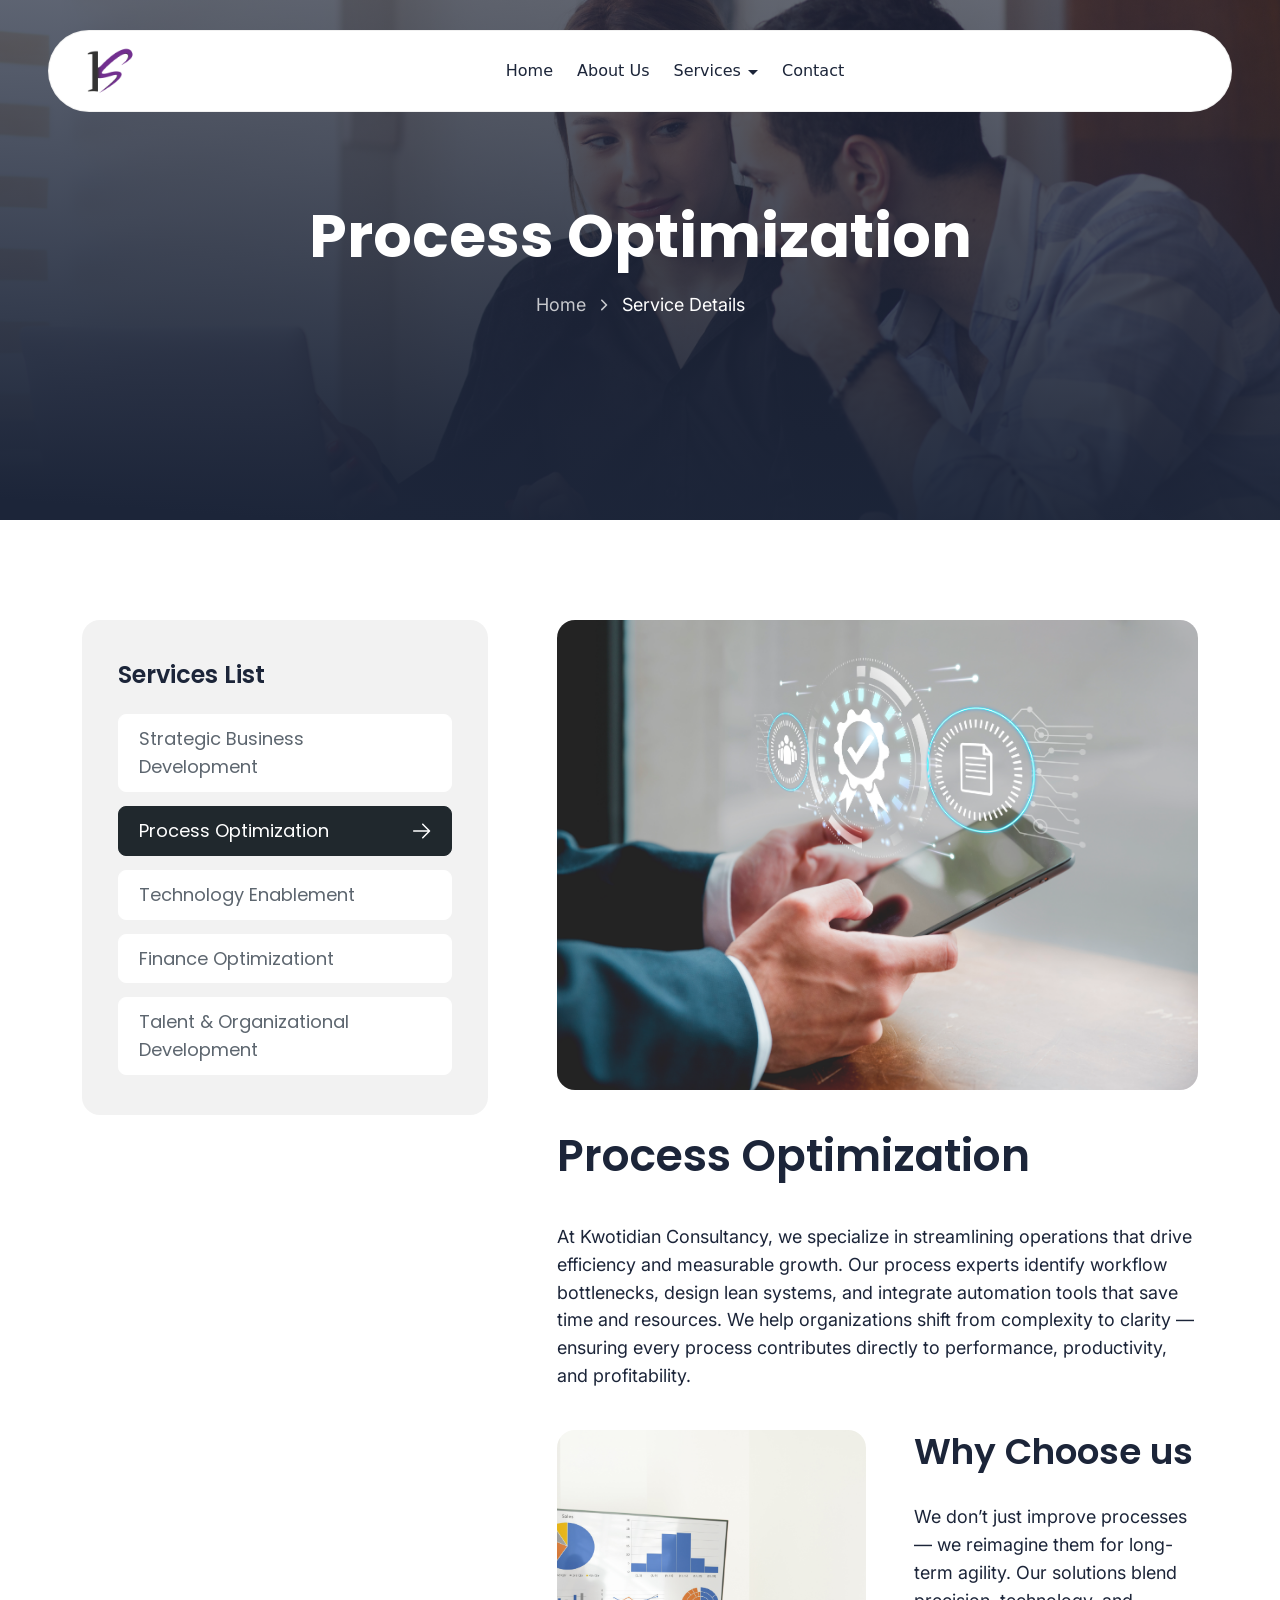
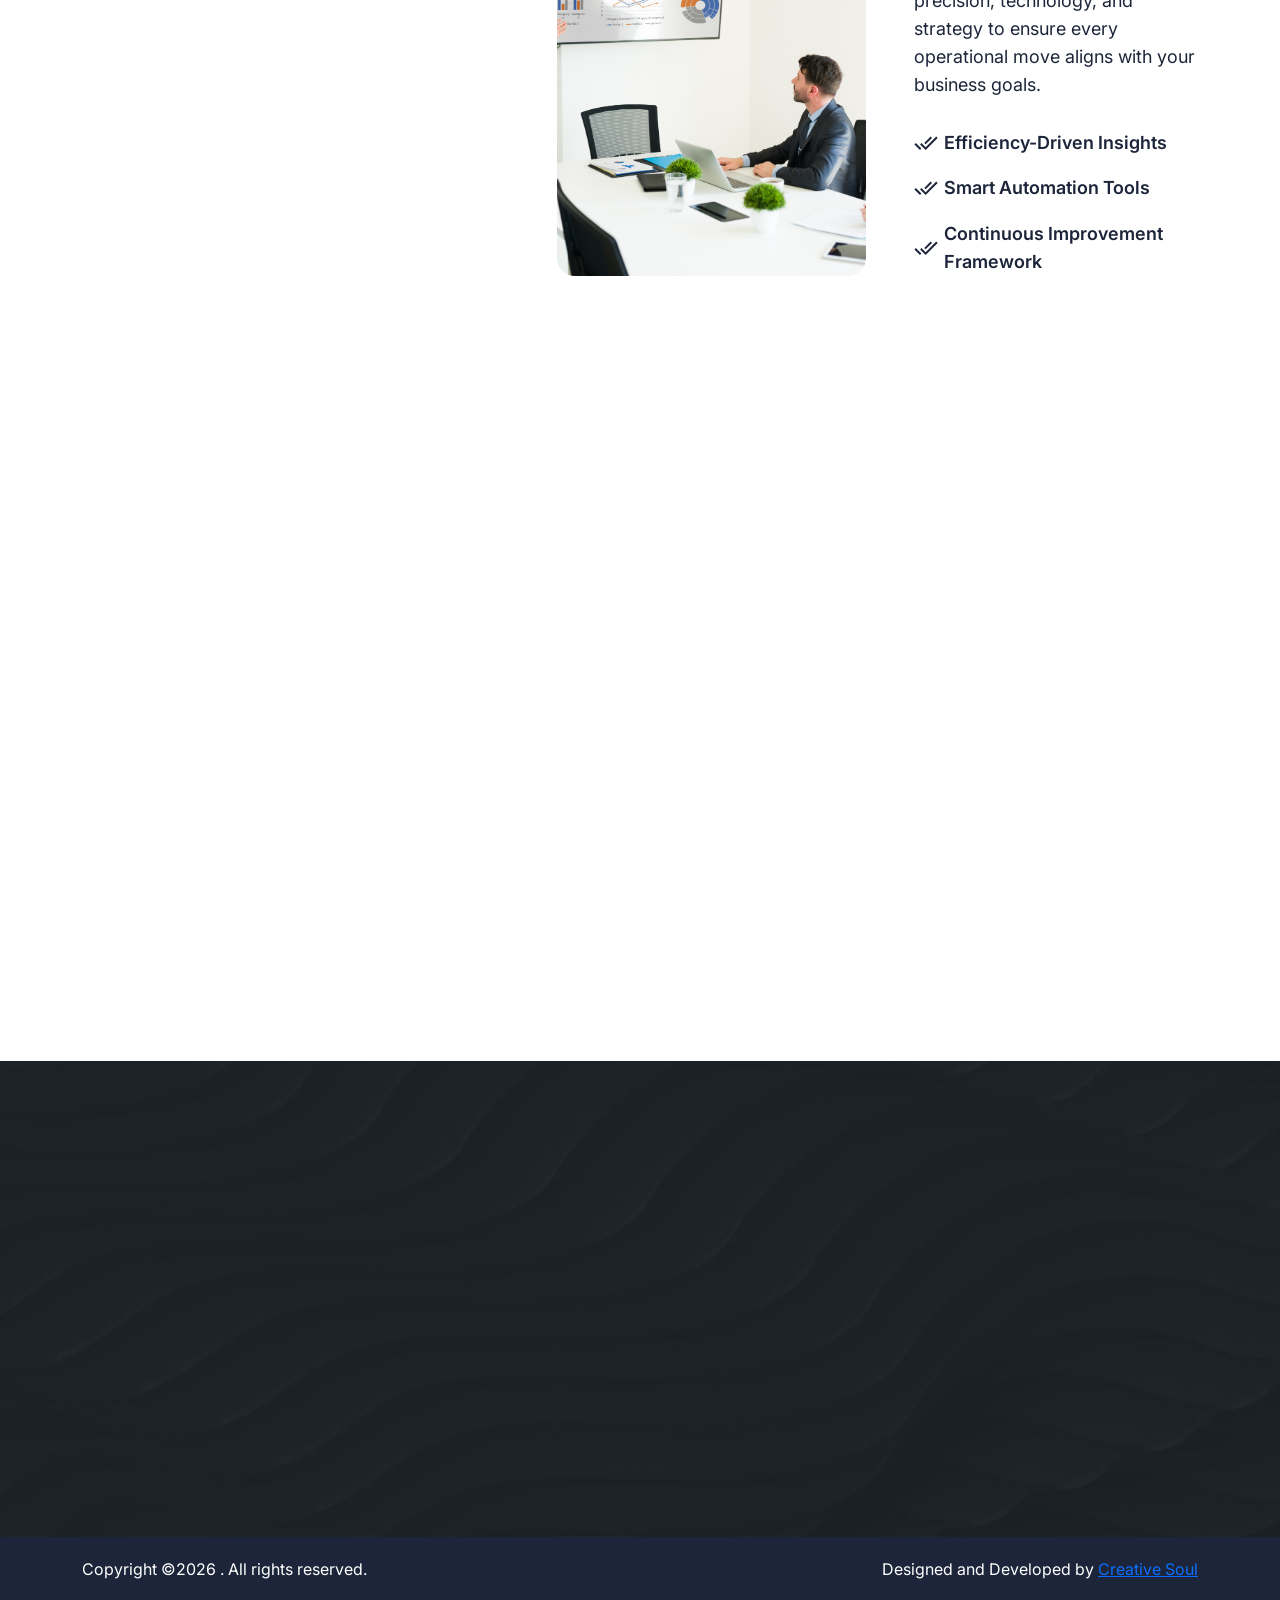
<file: process-optimization.html>
<!doctype html>
<html lang="en" class="no-js">
  
 <meta http-equiv="content-type" content="text/html;charset=utf-8" /> 
<head>
    <title>Process Optimization || Kwotidian Consultancy</title>
    <link
      rel="shortcut icon"
      href="assets/img/favicon.png"
      type="image/x-icon"
    >

    <!-- meta tags -->
    <meta charset="utf-8">
    <meta http-equiv="X-UA-Compatible" content="IE=edge">
    <meta
      name="viewport"
      content="width=device-width, initial-scale=1, shrink-to-fit=no"
   >
    <meta name="view-transition" content="same-origin">
    <meta name="theme-color" content="Red">
    <meta property="og:site_name" content="Consulo">
    <meta
      property="og:url"
      content="https://themeforest.net/user/spreethemes/portfolio"
   >
    <meta property="og:title" content="Creative Business Consulting Template">
    <meta
      property="og:description"
      content="A versatile HTML template designed for corporate entities and professional businesses."
   >
    <meta
      name="description"
      content="Consulo is a creative business consulting Bootstrap 5 template designed for corporate entities and professional businesses."
   >

    <!-- fonts -->
    <link rel="preconnect" href="https://fonts.googleapis.com/">
    <link rel="preconnect" href="https://fonts.gstatic.com/" crossorigin>
    <link
      href="https://fonts.googleapis.com/css2?family=Inter:ital,opsz,wght@0,14..32,100..900;1,14..32,100..900&amp;family=Poppins:ital,wght@0,100;0,200;0,300;0,400;0,500;0,600;0,700;0,800;0,900;1,100;1,200;1,300;1,400;1,500;1,600;1,700;1,800;1,900&amp;display=swap"
      rel="stylesheet"
   >

    <!-- all css -->
    <link rel="stylesheet" href="assets/css/tailwind/output.css">
    <link rel="stylesheet" href="assets/css/vendor.css">
    <style>
      :root {
        /* Typography */
        --font-body--family: "Inter", sans-serif;
        --font-body--style: normal;
        --font-body--weight: 400;

        --font-heading--family: "Poppins", sans-serif;
        --font-heading--style: normal;
        --font-heading--weight: 600;

        --font-button--family: "Poppins", sans-serif;
        --font-button--style: normal;
        --font-button--weight: 600;

        /* h1-h6 */
        --font-h1--size: 60px;
        --font-h2--size: 48px;
        --font-h3--size: 36px;
        --font-h4--size: 24px;
        --font-h5--size: 20px;
        --font-h6--size: 16px;

        /* header nav */
        --font-nav-main: 16px;

        /* Colors */
        --color-background: rgba(255, 255, 255, 1);
        --color-foreground: rgba(28, 37, 57, 1);
        --color-foreground-heading: rgba(28, 37, 57, 1);
        --color-foreground-subheading: rgba(93, 102, 111, 1);
        --color-background-subheading: rgba(255, 255, 255, 0.1);
        --color-border-subheading-bg: rgba(32, 40, 45, 0.1);
        --color-primary: rgba(28, 37, 57, 1);
        --color-primary-background: rgba(28, 37, 57, 1);
        --color-primary-hover: rgba(28, 37, 57, 1);
        --color-primary-background-hover: rgba(28, 37, 57, 1);
        --color-border: rgba(255, 255, 255, 0.3);
        --color-border-hover: rgba(93, 102, 111, 0.5);
        --color-shadow: rgba(0, 0, 0, 1);
        --color-overlay: rgba(28, 37, 57, 0.6);

        /* Buttons */
        --font-button-size: 16px;
        --font-button-size-mobile: 16px;
        --style-button-height: 56px;
        --style-button-height-mobile: 48px;
        --style-button-slim-height: 52px;
        --style-button-slim-height-mobile: 40px;
        --style-cta-underline-offset: 5px;
        --style-cta-underline-thickness: 1px;

        /* Colors - Primary Button */
        --color-primary-button-text: rgba(255, 255, 255, 1);
        --color-primary-button-background: rgba(32, 40, 45, 1);
        --color-primary-button-border: rgba(32, 40, 45, 1);
        --color-primary-button-icon: rgba(28, 37, 57, 1);
        --color-primary-button-icon-background: rgba(255, 255, 255, 1);

        --color-primary-button-hover-text: rgba(32, 40, 45, 1);
        --color-primary-button-hover-background: rgb(255, 255, 255, 1);
        --color-primary-button-hover-border: rgb(32, 40, 45, 1);
        --color-primary-button-hover-icon: rgba(255, 255, 255, 1);
        --color-primary-button-hover-icon-background: rgba(28, 37, 57, 1);

        /* Colors - Secondary Button */
        --color-secondary-button-text: rgba(32, 40, 45, 1);
        --color-secondary-button-background: rgba(255, 255, 255, 1);
        --color-secondary-button-border: rgba(255, 255, 255, 1);
        --color-secondary-button-icon: rgba(255, 255, 255, 1);
        --color-secondary-button-icon-background: rgba(32, 40, 45, 1);

        --color-secondary-button-hover-text: rgba(255, 255, 255, 1);
        --color-secondary-button-hover-background: rgba(32, 40, 45, 1);
        --color-secondary-button-hover-border: rgba(32, 40, 45, 1);
        --color-secondary-button-hover-icon: rgba(28, 37, 57, 1);
        --color-secondary-button-hover-icon-background: rgba(255, 255, 255, 1);

        /* Colors - Input */
        --color-input-background: rgba(255, 255, 255, 1);
        --color-input-text: rgba(93, 102, 111, 1);
        --color-input-border: rgba(93, 102, 111, 0.2);
        --color-input-hover-background: rgba(255, 255, 255, 1);
        --color-input-hover-text: rgba(93, 102, 111, 1);
        --color-input-hover-border: rgba(93, 102, 111, 0.2);

        /* Borders */
        --style-border-width-buttons-primary: 1px;
        --style-border-width-buttons-secondary: 1px;
        --style-border-radius-buttons-primary: 40px;
        --style-border-radius-buttons-secondary: 40px;

        --style-border-width-inputs: 1px;
        --style-border-radius-inputs: 8px;
        --style-border-width: 1px;

        /* Focus */
        --focus-outline-width: 1px;
        --focus-outline-offset: 3px;

        /* Pagination */
        --style-pagination-border-width: 1px;
        --pagination-item-foreground: rgba(28, 37, 57, 1);
        --pagination-item-background: rgba(242, 242, 242, 1);
        --pagination-item-border: rgba(242, 242, 242, 1);
        --pagination-item-active-foreground: rgba(255, 255, 255, 1);
        --pagination-item-active-background: rgba(28, 37, 57, 1);
        --pagination-item-active-border: rgba(28, 37, 57, 1);

        /* Swiper */
        --swiper-navigation-size: 16px;
        --swiper-navigation-color: rgba(255, 255, 255, 1);
        --swiper-navigation-background-color: transparent;
        --swiper-navigation-hover-color: rgba(255, 255, 255, 1);
        --swiper-navigation-hover-background-color: rgba(255, 255, 255, 0.15);
        --swiper-pagination-bullet-inactive-color: rgba(242, 242, 242);
        --swiper-pagination-color: rgba(28, 37, 57, 1);
        --swiper-pagination-bullet-inactive-opacity: 1;
      }

      @media (max-width: 767px) {
        :root {
          --font-h1--size: 48px;
          --font-h2--size: 40px;
          --font-h3--size: 28px;
          --font-h4--size: 20px;
          --font-h5--size: 18px;
        }
      }
    </style>
    <link rel="stylesheet" href="assets/css/style.css">
  </head>

  <body>
    <!-- Header 1 -->
   <sticky-header data-sticky-type="always">
    <header class="header-2 header-floating">
      <div class="container-fluid">
        <div class="header-grid">
          <a class="header-logo" href="index">
            <img src="assets/img/logo.png" alt="Logo"
              style="width: 70px; height: auto; max-height: 70px; object-fit: contain;">
          </a>
          <drawer-menu>
            <nav class="header-nav drawer-menu">
              <div class="lg:hidden header-nav-headings">

                <drawer-opener class="svg-wrapper menu-close" data-drawer=".drawer-menu">
                  <svg width="30px" height="30px" viewBox="0 0 24 24" fill="none" xmlns="http://www.w3.org/2000/svg">
                    <path
                      d="M8.00386 9.41816C7.61333 9.02763 7.61334 8.39447 8.00386 8.00395C8.39438 7.61342 9.02755 7.61342 9.41807 8.00395L12.0057 10.5916L14.5907 8.00657C14.9813 7.61605 15.6144 7.61605 16.0049 8.00657C16.3955 8.3971 16.3955 9.03026 16.0049 9.42079L13.4199 12.0058L16.0039 14.5897C16.3944 14.9803 16.3944 15.6134 16.0039 16.0039C15.6133 16.3945 14.9802 16.3945 14.5896 16.0039L12.0057 13.42L9.42097 16.0048C9.03045 16.3953 8.39728 16.3953 8.00676 16.0048C7.61624 15.6142 7.61624 14.9811 8.00676 14.5905L10.5915 12.0058L8.00386 9.41816Z"
                      fill="currentColor" />
                    <path fill-rule="evenodd" clip-rule="evenodd"
                      d="M23 12C23 18.0751 18.0751 23 12 23C5.92487 23 1 18.0751 1 12C1 5.92487 5.92487 1 12 1C18.0751 1 23 5.92487 23 12ZM3.00683 12C3.00683 16.9668 7.03321 20.9932 12 20.9932C16.9668 20.9932 20.9932 16.9668 20.9932 12C20.9932 7.03321 16.9668 3.00683 12 3.00683C7.03321 3.00683 3.00683 7.03321 3.00683 12Z"
                      fill="currentColor" />
                  </svg>
                </drawer-opener>
              </div>
              <ul class="header-menu list-unstyled">
                <li class="nav-item">
                  <a class="menu-link menu-link-main menu-accrodion" href="index">
                    Home
                  </a>
                </li>
                <li class="nav-item">
                  <a class="menu-link menu-link-main" href="about">
                    About Us
                  </a>
                </li>

                <li class="nav-item">
                  <a class="menu-link menu-link-main menu-accrodion" href="#">
                    Services
                    <svg width="10" height="5" viewBox="0 0 10 5" fill="none" xmlns="http://www.w3.org/2000/svg">
                      <path d="M5 5L0 0H10L5 5Z" fill="currentColor" />
                    </svg>
                  </a>
                  <div class="header-submenu menu-absolute submenu-color">
                    <ul class="list-unstyled">
                      <li class="nav-item">
                       <a class="menu-link" href="strategic-business-development">Strategic Business Development</a>
                        <a class="menu-link" href="process-optimization">Process Optimization</a>
                        <a class="menu-link" href="technology-enablement">Technology Enablement</a>
                        <a class="menu-link" href="finance-optimizationt">Finance Optimizationt</a>
                        <a class="menu-link" href="talent-organizational-development">Talent & Organizational Development</a>
                      </li>
                    </ul>
                  </div>
                </li>
                <li class="nav-item">
                  <a class="menu-link menu-link-main" href="contact">
                    Contact
                  </a>
                </li>
              </ul>
            </nav>
          </drawer-menu>
          <div class="header-actions flex items-center">
            <a href="contact" aria-label="contact us" class="button button--primary button--slim">
              Get in Touch
              <span class="svg-wrapper">
                <svg class="icon-20" width="20" height="20" viewBox="0 0 20 20" fill="none"
                  xmlns="http://www.w3.org/2000/svg">
                  <path
                    d="M13.3365 7.84518L6.16435 15.0173L4.98584 13.8388L12.158 6.66667H5.83652V5H15.0032V14.1667H13.3365V7.84518Z"
                    fill="currentColor"></path>
                </svg>
              </span>
            </a>
            <drawer-opener class="svg-wrapper menu-open lg:!hidden" data-drawer=".drawer-menu">
              <svg width="52" height="52" viewBox="0 0 52 52" fill="none" xmlns="http://www.w3.org/2000/svg">
                <circle cx="26" cy="26" r="25.5" fill="white" stroke="currentColor" />
                <path
                  d="M32.5 18.2857C32.5 17.5757 31.9179 17 31.2 17H14.3C13.5821 17 13 17.5757 13 18.2857C13 18.9958 13.5821 19.5714 14.3 19.5714H31.2C31.9179 19.5714 32.5 18.9957 32.5 18.2857ZM14.3 24.7143H37.7C38.4179 24.7143 39 25.29 39 26C39 26.7101 38.4179 27.2857 37.7 27.2857H14.3C13.5821 27.2857 13 26.7101 13 26C13 25.29 13.5821 24.7143 14.3 24.7143ZM14.3 32.4286H26C26.7179 32.4286 27.3 33.0042 27.3 33.7143C27.3 34.4243 26.7179 35 26 35H14.3C13.5821 35 13 34.4243 13 33.7143C13 33.0042 13.5821 32.4286 14.3 32.4286Z"
                  fill="currentColor" />
              </svg>
            </drawer-opener>
          </div>
        </div>
      </div>
    </header>
  </sticky-header>

    <!-- Main -->
    <main>
      <!-- Page Banner -->
      <div class="page-banner overlay">
        <picture class="media media-bg">
          <source
            media="(max-width: 575px)"
            srcset=" assets/img/banner/page-banner.jpg"
          >
          <source
            media="(max-width: 991px)"
            srcset=" assets/img/banner/page-banner.jpg"
          >
          <img
            src="assets/img/banner/page-banner.jpg"
            width="1920"
            height="520"
            loading="eager"
            alt="Page Banner Image"
          >
        </picture>
        <div class="page-banner-content">
          <div class="container text-center">
            <h1 class="heading text-80 fw-700" data-aos="fade-up">
             Process Optimization
            </h1>
            <ul
              class="breadcrumb list-unstyled"
              data-aos="fade-up"
              data-aos-delay="100"
            >
              <li>
                <a
                  href="index-2.html"
                  class="text text-18"
                  aria-label="Home Page"
                >
                  Home
                </a>
              </li>
              <li>
                <svg
                  width="8"
                  height="12"
                  viewBox="0 0 8 12"
                  fill="none"
                  xmlns="http://www.w3.org/2000/svg"
                >
                  <path
                    fill-rule="evenodd"
                    clip-rule="evenodd"
                    d="M7.08929 5.40903C7.24552 5.5653 7.33328 5.77723 7.33328 5.9982C7.33328 6.21917 7.24552 6.43109 7.08929 6.58736L2.37512 11.3015C2.29825 11.3811 2.2063 11.4446 2.10463 11.4883C2.00296 11.532 1.89361 11.5549 1.78296 11.5559C1.67231 11.5569 1.56258 11.5358 1.46016 11.4939C1.35775 11.452 1.2647 11.3901 1.18646 11.3119C1.10822 11.2336 1.04634 11.1406 1.00444 11.0382C0.962537 10.9357 0.941453 10.826 0.942414 10.7154C0.943376 10.6047 0.966364 10.4954 1.01004 10.3937C1.05371 10.292 1.1172 10.2001 1.19679 10.1232L5.32179 5.9982L1.19679 1.8732C1.04499 1.71603 0.960996 1.50553 0.962894 1.28703C0.964793 1.06853 1.05243 0.859522 1.20694 0.705015C1.36145 0.550508 1.57046 0.462868 1.78896 0.460969C2.00745 0.45907 2.21795 0.543066 2.37512 0.694864L7.08929 5.40903Z"
                    fill="currentColor"
                  />
                </svg>
              </li>
              <li>
                <a role="link" aria-disabled="true" class="text text-18 active">
                  Service Details
                </a>
              </li>
            </ul>
          </div>
        </div>
      </div>

      <!-- Service Details -->
      <div class="page-service-details mt-100">
        <div class="container">
          <drawer-opener
            class="open-sidebar svg-wrapper text text-20 fw-500 lg:!hidden"
            data-drawer=".drawer-service-sidebar"
            data-aos="fade-up"
          >
            <svg
              xmlns="http://www.w3.org/2000/svg"
              fill="none"
              viewBox="0 0 24 24"
              stroke-width="1.5"
              stroke="currentColor"
            >
              <path
                stroke-linecap="round"
                stroke-linejoin="round"
                d="M12 3c2.755 0 5.455.232 8.083.678.533.09.917.556.917 1.096v1.044a2.25 2.25 0 0 1-.659 1.591l-5.432 5.432a2.25 2.25 0 0 0-.659 1.591v2.927a2.25 2.25 0 0 1-1.244 2.013L9.75 21v-6.568a2.25 2.25 0 0 0-.659-1.591L3.659 7.409A2.25 2.25 0 0 1 3 5.818V4.774c0-.54.384-1.006.917-1.096A48.32 48.32 0 0 1 12 3Z"
              />
            </svg>
            Filter
          </drawer-opener>
          <div class="grid grid-cols-12 lg:gap-1">
            <div class="col-span-12 lg:col-span-5">
              <div class="sidebar-filter drawer-service-sidebar">
                <div class="drawer-headings lg:!hidden" data-aos="fade-up">
                  <div class="heading text-24">Filter</div>
                  <drawer-opener
                    class="svg-wrapper menu-close"
                    data-drawer=".drawer-service-sidebar"
                  >
                    <svg
                      width="30px"
                      height="30px"
                      viewBox="0 0 24 24"
                      fill="none"
                      xmlns="http://www.w3.org/2000/svg"
                    >
                      <path
                        d="M8.00386 9.41816C7.61333 9.02763 7.61334 8.39447 8.00386 8.00395C8.39438 7.61342 9.02755 7.61342 9.41807 8.00395L12.0057 10.5916L14.5907 8.00657C14.9813 7.61605 15.6144 7.61605 16.0049 8.00657C16.3955 8.3971 16.3955 9.03026 16.0049 9.42079L13.4199 12.0058L16.0039 14.5897C16.3944 14.9803 16.3944 15.6134 16.0039 16.0039C15.6133 16.3945 14.9802 16.3945 14.5896 16.0039L12.0057 13.42L9.42097 16.0048C9.03045 16.3953 8.39728 16.3953 8.00676 16.0048C7.61624 15.6142 7.61624 14.9811 8.00676 14.5905L10.5915 12.0058L8.00386 9.41816Z"
                        fill="currentColor"
                      ></path>
                      <path
                        fill-rule="evenodd"
                        clip-rule="evenodd"
                        d="M23 12C23 18.0751 18.0751 23 12 23C5.92487 23 1 18.0751 1 12C1 5.92487 5.92487 1 12 1C18.0751 1 23 5.92487 23 12ZM3.00683 12C3.00683 16.9668 7.03321 20.9932 12 20.9932C16.9668 20.9932 20.9932 16.9668 20.9932 12C20.9932 7.03321 16.9668 3.00683 12 3.00683C7.03321 3.00683 3.00683 7.03321 3.00683 12Z"
                        fill="currentColor"
                      ></path>
                    </svg>
                  </drawer-opener>
                </div>
                <aside class="service-sidebar">
                  <div class="sidebar-widget radius18" data-aos="fade-up">
                    <h2 class="sidebar-heading heading text-24">
                      Services List
                    </h2>
                    <ul class="secvice-categories list-unstyled">
                      <li>
                        <a
                          class="secvice-category subheading subheading-bg   text-18 fw-400"
                          href="strategic-business-development"
                          aria-label="blog category"
                        >
                          Strategic Business Development
                          <svg
                            viewBox="0 0 18 16"
                            fill="none"
                            xmlns="http://www.w3.org/2000/svg"
                          >
                            <path
                              d="M14.6895 7.25095H0.75C0.551088 7.25095 0.360322 7.32997 0.21967 7.47062C0.0790178 7.61127 0 7.80203 0 8.00095C0 8.19986 0.0790178 8.39063 0.21967 8.53128C0.360322 8.67193 0.551088 8.75095 0.75 8.75095H14.6895L9.219 14.2199C9.07817 14.3608 8.99905 14.5518 8.99905 14.7509C8.99905 14.9501 9.07817 15.1411 9.219 15.2819C9.35983 15.4228 9.55084 15.5019 9.75 15.5019C9.94916 15.5019 10.1402 15.4228 10.281 15.2819L17.031 8.53195C17.1008 8.46228 17.1563 8.37951 17.1941 8.2884C17.2319 8.19728 17.2513 8.0996 17.2513 8.00095C17.2513 7.9023 17.2319 7.80462 17.1941 7.7135C17.1563 7.62238 17.1008 7.53962 17.031 7.46995L10.281 0.719947C10.1402 0.579117 9.94916 0.5 9.75 0.5C9.55084 0.5 9.35983 0.579117 9.219 0.719947C9.07817 0.860777 8.99905 1.05178 8.99905 1.25095C8.99905 1.45011 9.07817 1.64112 9.219 1.78195L14.6895 7.25095Z"
                              fill="currentColor"
                            />
                          </svg>
                        </a>
                      </li>
                      <li>
                        <a
                          class="secvice-category subheading subheading-bg  active text-18 fw-400"
                          href="process-optimization"
                          aria-label="blog category"
                        >
                        Process Optimization
                          <svg
                            viewBox="0 0 18 16"
                            fill="none"
                            xmlns="http://www.w3.org/2000/svg"
                          >
                            <path
                              d="M14.6895 7.25095H0.75C0.551088 7.25095 0.360322 7.32997 0.21967 7.47062C0.0790178 7.61127 0 7.80203 0 8.00095C0 8.19986 0.0790178 8.39063 0.21967 8.53128C0.360322 8.67193 0.551088 8.75095 0.75 8.75095H14.6895L9.219 14.2199C9.07817 14.3608 8.99905 14.5518 8.99905 14.7509C8.99905 14.9501 9.07817 15.1411 9.219 15.2819C9.35983 15.4228 9.55084 15.5019 9.75 15.5019C9.94916 15.5019 10.1402 15.4228 10.281 15.2819L17.031 8.53195C17.1008 8.46228 17.1563 8.37951 17.1941 8.2884C17.2319 8.19728 17.2513 8.0996 17.2513 8.00095C17.2513 7.9023 17.2319 7.80462 17.1941 7.7135C17.1563 7.62238 17.1008 7.53962 17.031 7.46995L10.281 0.719947C10.1402 0.579117 9.94916 0.5 9.75 0.5C9.55084 0.5 9.35983 0.579117 9.219 0.719947C9.07817 0.860777 8.99905 1.05178 8.99905 1.25095C8.99905 1.45011 9.07817 1.64112 9.219 1.78195L14.6895 7.25095Z"
                              fill="currentColor"
                            />
                          </svg>
                        </a>
                      </li>
                      <li>
                        <a
                          class="secvice-category subheading subheading-bg text-18 fw-400"
                          href="technology-enablement"
                          aria-label="blog category"
                        > 
                        Technology Enablement
                          <svg
                            viewBox="0 0 18 16"
                            fill="none"
                            xmlns="http://www.w3.org/2000/svg"
                          >
                            <path
                              d="M14.6895 7.25095H0.75C0.551088 7.25095 0.360322 7.32997 0.21967 7.47062C0.0790178 7.61127 0 7.80203 0 8.00095C0 8.19986 0.0790178 8.39063 0.21967 8.53128C0.360322 8.67193 0.551088 8.75095 0.75 8.75095H14.6895L9.219 14.2199C9.07817 14.3608 8.99905 14.5518 8.99905 14.7509C8.99905 14.9501 9.07817 15.1411 9.219 15.2819C9.35983 15.4228 9.55084 15.5019 9.75 15.5019C9.94916 15.5019 10.1402 15.4228 10.281 15.2819L17.031 8.53195C17.1008 8.46228 17.1563 8.37951 17.1941 8.2884C17.2319 8.19728 17.2513 8.0996 17.2513 8.00095C17.2513 7.9023 17.2319 7.80462 17.1941 7.7135C17.1563 7.62238 17.1008 7.53962 17.031 7.46995L10.281 0.719947C10.1402 0.579117 9.94916 0.5 9.75 0.5C9.55084 0.5 9.35983 0.579117 9.219 0.719947C9.07817 0.860777 8.99905 1.05178 8.99905 1.25095C8.99905 1.45011 9.07817 1.64112 9.219 1.78195L14.6895 7.25095Z"
                              fill="currentColor"
                            />
                          </svg>
                        </a>
                      </li>
                      <li>
                        <a
                          class="secvice-category subheading subheading-bg text-18 fw-400"
                          href="finance-optimizationt"
                          aria-label="blog category"
                        >
                        Finance Optimizationt
                          <svg
                            viewBox="0 0 18 16"
                            fill="none"
                            xmlns="http://www.w3.org/2000/svg"
                          >
                            <path
                              d="M14.6895 7.25095H0.75C0.551088 7.25095 0.360322 7.32997 0.21967 7.47062C0.0790178 7.61127 0 7.80203 0 8.00095C0 8.19986 0.0790178 8.39063 0.21967 8.53128C0.360322 8.67193 0.551088 8.75095 0.75 8.75095H14.6895L9.219 14.2199C9.07817 14.3608 8.99905 14.5518 8.99905 14.7509C8.99905 14.9501 9.07817 15.1411 9.219 15.2819C9.35983 15.4228 9.55084 15.5019 9.75 15.5019C9.94916 15.5019 10.1402 15.4228 10.281 15.2819L17.031 8.53195C17.1008 8.46228 17.1563 8.37951 17.1941 8.2884C17.2319 8.19728 17.2513 8.0996 17.2513 8.00095C17.2513 7.9023 17.2319 7.80462 17.1941 7.7135C17.1563 7.62238 17.1008 7.53962 17.031 7.46995L10.281 0.719947C10.1402 0.579117 9.94916 0.5 9.75 0.5C9.55084 0.5 9.35983 0.579117 9.219 0.719947C9.07817 0.860777 8.99905 1.05178 8.99905 1.25095C8.99905 1.45011 9.07817 1.64112 9.219 1.78195L14.6895 7.25095Z"
                              fill="currentColor"
                            />
                          </svg>
                        </a>
                      </li>
                      <li>
                        <a
                          class="secvice-category subheading subheading-bg text-18 fw-400"
                          href="talent-organizational-development"
                          aria-label="blog category"
                        >
                        Talent & Organizational Development
                          <svg
                            viewBox="0 0 18 16"
                            fill="none"
                            xmlns="http://www.w3.org/2000/svg"
                          >
                            <path
                              d="M14.6895 7.25095H0.75C0.551088 7.25095 0.360322 7.32997 0.21967 7.47062C0.0790178 7.61127 0 7.80203 0 8.00095C0 8.19986 0.0790178 8.39063 0.21967 8.53128C0.360322 8.67193 0.551088 8.75095 0.75 8.75095H14.6895L9.219 14.2199C9.07817 14.3608 8.99905 14.5518 8.99905 14.7509C8.99905 14.9501 9.07817 15.1411 9.219 15.2819C9.35983 15.4228 9.55084 15.5019 9.75 15.5019C9.94916 15.5019 10.1402 15.4228 10.281 15.2819L17.031 8.53195C17.1008 8.46228 17.1563 8.37951 17.1941 8.2884C17.2319 8.19728 17.2513 8.0996 17.2513 8.00095C17.2513 7.9023 17.2319 7.80462 17.1941 7.7135C17.1563 7.62238 17.1008 7.53962 17.031 7.46995L10.281 0.719947C10.1402 0.579117 9.94916 0.5 9.75 0.5C9.55084 0.5 9.35983 0.579117 9.219 0.719947C9.07817 0.860777 8.99905 1.05178 8.99905 1.25095C8.99905 1.45011 9.07817 1.64112 9.219 1.78195L14.6895 7.25095Z"
                              fill="currentColor"
                            />
                          </svg>
                        </a>
                      </li>
                      
                    </ul>
                  </div>
                </aside>
              </div>
            </div>
            <div class="col-span-12 lg:col-span-7">
              <div class="service-details-content">
                <div class="details-media radius18" data-aos="fade-up">
                  <img
                    src="assets/img/service/s2.jpg"
                    width="1000"
                    height="596"
                    loading="lazy"
                    alt="image"
                  >
                </div>
                <h2 class="heading text-50" data-aos="fade-up">
               Process Optimization
                </h2>

                <p class="text text-18" data-aos="fade-up">
             At Kwotidian Consultancy, we specialize in streamlining operations that drive efficiency and measurable growth. Our process experts identify workflow bottlenecks, design lean systems, and integrate automation tools that save time and resources. We help organizations shift from complexity to clarity — ensuring every process contributes directly to performance, productivity, and profitability.
                </p>

                

                <div class="service-choose-us" data-aos="fade-up">
                  <div class="grid grid-cols-2 lg:gap-1 service-row">
                    <div class="md:col-span-1 col-span-2">
                      <div class="choose-us-img radius18">
                        <img
                          src="assets/img/service/sd-1.jpg"
                          width="1000"
                          height="962"
                          loading="lazy"
                          alt="image"
                        >
                      </div>
                    </div>
                    <div class="md:col-span-1 col-span-2">
                      <div class="choose-us-desc">
                        <h2 class="heading text-36">Why Choose us</h2>
                        <p class="text text-18">
                        We don’t just improve processes — we reimagine them for long-term agility. Our solutions blend precision, technology, and strategy to ensure every operational move aligns with your business goals.
                        </p>
                        <ul class="text-lists list-unstyled">
                          <li class="text-item" data-aos="fade-up">
                            <svg
                              class="icon-24"
                              width="24"
                              height="24"
                              viewBox="0 0 24 24"
                              fill="none"
                              xmlns="http://www.w3.org/2000/svg"
                            >
                              <path
                                d="M17.9999 6.99486L16.5899 5.58594L10.2499 11.9211L11.6599 13.33L17.9999 6.99486ZM22.2399 5.58594L11.6599 16.1578L7.47991 11.991L6.06991 13.3999L11.6599 18.9857L23.6599 6.99486L22.2399 5.58594ZM0.409912 13.3999L5.99991 18.9857L7.40991 17.5767L1.82991 11.991L0.409912 13.3999Z"
                                fill="CurrentColor"
                              />
                            </svg>
                            <div class="text text-18 fw-600">
                             Efficiency-Driven Insights
                            </div>
                          </li>
                          <li class="text-item" data-aos="fade-up">
                            <svg
                              class="icon-24"
                              width="24"
                              height="24"
                              viewBox="0 0 24 24"
                              fill="none"
                              xmlns="http://www.w3.org/2000/svg"
                            >
                              <path
                                d="M17.9999 6.99486L16.5899 5.58594L10.2499 11.9211L11.6599 13.33L17.9999 6.99486ZM22.2399 5.58594L11.6599 16.1578L7.47991 11.991L6.06991 13.3999L11.6599 18.9857L23.6599 6.99486L22.2399 5.58594ZM0.409912 13.3999L5.99991 18.9857L7.40991 17.5767L1.82991 11.991L0.409912 13.3999Z"
                                fill="CurrentColor"
                              />
                            </svg>
                            <div class="text text-18 fw-600">
                             Smart Automation Tools
                            </div>
                          </li>
                          <li class="text-item" data-aos="fade-up">
                            <svg
                              class="icon-24"
                              width="24"
                              height="24"
                              viewBox="0 0 24 24"
                              fill="none"
                              xmlns="http://www.w3.org/2000/svg"
                            >
                              <path
                                d="M17.9999 6.99486L16.5899 5.58594L10.2499 11.9211L11.6599 13.33L17.9999 6.99486ZM22.2399 5.58594L11.6599 16.1578L7.47991 11.991L6.06991 13.3999L11.6599 18.9857L23.6599 6.99486L22.2399 5.58594ZM0.409912 13.3999L5.99991 18.9857L7.40991 17.5767L1.82991 11.991L0.409912 13.3999Z"
                                fill="CurrentColor"
                              />
                            </svg>
                            <div class="text text-18 fw-600">
                         Continuous Improvement Framework
                            </div>
                          </li>
                         
                        </ul>
                      </div>
                    </div>
                  </div>
                </div>

                <p class="text text-18" data-aos="fade-up">
                Our methodology focuses on measurable results — whether it’s faster turnaround times, reduced operational costs, or improved team productivity. From digital transformation to workflow redesign, we help businesses achieve smooth, scalable operations that empower every department to perform at its best.
                </p>

                <faq-accordion class="service-faq">
                  <div class="accordion-block" data-aos="fade-up">
                    <div class="accordion-opener heading text-24">
                    What does Process Optimization include?
                      <svg
                        class="icon icon-24"
                        width="24"
                        height="24"
                        viewBox="0 0 24 24"
                        fill="none"
                        xmlns="http://www.w3.org/2000/svg"
                      >
                        <g clip-path="url(#clip0_9088_8345)">
                          <path
                            fill-rule="evenodd"
                            clip-rule="evenodd"
                            d="M12.7083 15.7044C12.5208 15.8919 12.2665 15.9972 12.0013 15.9972C11.7362 15.9972 11.4818 15.8919 11.2943 15.7044L5.63732 10.0474C5.54181 9.95517 5.46563 9.84482 5.41322 9.72282C5.36081 9.60081 5.33322 9.46959 5.33207 9.33681C5.33092 9.20404 5.35622 9.07236 5.4065 8.94946C5.45678 8.82656 5.53103 8.71491 5.62492 8.62102C5.71882 8.52713 5.83047 8.45287 5.95337 8.40259C6.07626 8.35231 6.20794 8.32701 6.34072 8.32816C6.4735 8.32932 6.60472 8.3569 6.72672 8.40931C6.84873 8.46172 6.95907 8.5379 7.05132 8.63341L12.0013 13.5834L16.9513 8.63341C17.1399 8.45125 17.3925 8.35046 17.6547 8.35274C17.9169 8.35502 18.1677 8.46019 18.3531 8.64559C18.5385 8.831 18.6437 9.08182 18.646 9.34401C18.6483 9.60621 18.5475 9.85881 18.3653 10.0474L12.7083 15.7044Z"
                            fill="CurrentColor"
                          />
                        </g>
                        <defs>
                          <clipPath>
                            <rect width="24" height="24" fill="CurrentColor" />
                          </clipPath>
                        </defs>
                      </svg>
                    </div>
                    <div class="accordion-content">
                      <div class="accordion-content-inner text text-18">
                       It covers end-to-end process audits, lean methodology design, workflow automation, and performance benchmarking.
                      </div>
                    </div>
                  </div>
                  <div class="accordion-block" data-aos="fade-up">
                    <div class="accordion-opener heading text-24">
                    Can you help us reduce operational costs?
                      <svg
                        class="icon icon-24"
                        width="24"
                        height="24"
                        viewBox="0 0 24 24"
                        fill="none"
                        xmlns="http://www.w3.org/2000/svg"
                      >
                        <g clip-path="url(#clip0_9088_8345)">
                          <path
                            fill-rule="evenodd"
                            clip-rule="evenodd"
                            d="M12.7083 15.7044C12.5208 15.8919 12.2665 15.9972 12.0013 15.9972C11.7362 15.9972 11.4818 15.8919 11.2943 15.7044L5.63732 10.0474C5.54181 9.95517 5.46563 9.84482 5.41322 9.72282C5.36081 9.60081 5.33322 9.46959 5.33207 9.33681C5.33092 9.20404 5.35622 9.07236 5.4065 8.94946C5.45678 8.82656 5.53103 8.71491 5.62492 8.62102C5.71882 8.52713 5.83047 8.45287 5.95337 8.40259C6.07626 8.35231 6.20794 8.32701 6.34072 8.32816C6.4735 8.32932 6.60472 8.3569 6.72672 8.40931C6.84873 8.46172 6.95907 8.5379 7.05132 8.63341L12.0013 13.5834L16.9513 8.63341C17.1399 8.45125 17.3925 8.35046 17.6547 8.35274C17.9169 8.35502 18.1677 8.46019 18.3531 8.64559C18.5385 8.831 18.6437 9.08182 18.646 9.34401C18.6483 9.60621 18.5475 9.85881 18.3653 10.0474L12.7083 15.7044Z"
                            fill="CurrentColor"
                          />
                        </g>
                        <defs>
                          <clipPath>
                            <rect width="24" height="24" fill="CurrentColor" />
                          </clipPath>
                        </defs>
                      </svg>
                    </div>
                    <div class="accordion-content">
                      <div class="accordion-content-inner text text-18">
                       Yes. Our structured approach identifies redundant tasks and implements efficient systems that significantly lower costs.
                      </div>
                    </div>
                  </div>
                  <div class="accordion-block" data-aos="fade-up">
                    <div class="accordion-opener heading text-24">
                 Do you work with existing tools or introduce new ones?
                      <svg
                        class="icon icon-24"
                        width="24"
                        height="24"
                        viewBox="0 0 24 24"
                        fill="none"
                        xmlns="http://www.w3.org/2000/svg"
                      >
                        <g clip-path="url(#clip0_9088_8345)">
                          <path
                            fill-rule="evenodd"
                            clip-rule="evenodd"
                            d="M12.7083 15.7044C12.5208 15.8919 12.2665 15.9972 12.0013 15.9972C11.7362 15.9972 11.4818 15.8919 11.2943 15.7044L5.63732 10.0474C5.54181 9.95517 5.46563 9.84482 5.41322 9.72282C5.36081 9.60081 5.33322 9.46959 5.33207 9.33681C5.33092 9.20404 5.35622 9.07236 5.4065 8.94946C5.45678 8.82656 5.53103 8.71491 5.62492 8.62102C5.71882 8.52713 5.83047 8.45287 5.95337 8.40259C6.07626 8.35231 6.20794 8.32701 6.34072 8.32816C6.4735 8.32932 6.60472 8.3569 6.72672 8.40931C6.84873 8.46172 6.95907 8.5379 7.05132 8.63341L12.0013 13.5834L16.9513 8.63341C17.1399 8.45125 17.3925 8.35046 17.6547 8.35274C17.9169 8.35502 18.1677 8.46019 18.3531 8.64559C18.5385 8.831 18.6437 9.08182 18.646 9.34401C18.6483 9.60621 18.5475 9.85881 18.3653 10.0474L12.7083 15.7044Z"
                            fill="CurrentColor"
                          />
                        </g>
                        <defs>
                          <clipPath>
                            <rect width="24" height="24" fill="CurrentColor" />
                          </clipPath>
                        </defs>
                      </svg>
                    </div>
                    <div class="accordion-content">
                      <div class="accordion-content-inner text text-18">
                   We do both — enhancing your current setup where possible and introducing new tech where needed.
                      </div>
                    </div>
                  </div>
                  <div class="accordion-block" data-aos="fade-up">
                    <div class="accordion-opener heading text-24">
                     How long does a typical optimization project take?
                      <svg
                        class="icon icon-24"
                        width="24"
                        height="24"
                        viewBox="0 0 24 24"
                        fill="none"
                        xmlns="http://www.w3.org/2000/svg"
                      >
                        <g clip-path="url(#clip0_9088_8345)">
                          <path
                            fill-rule="evenodd"
                            clip-rule="evenodd"
                            d="M12.7083 15.7044C12.5208 15.8919 12.2665 15.9972 12.0013 15.9972C11.7362 15.9972 11.4818 15.8919 11.2943 15.7044L5.63732 10.0474C5.54181 9.95517 5.46563 9.84482 5.41322 9.72282C5.36081 9.60081 5.33322 9.46959 5.33207 9.33681C5.33092 9.20404 5.35622 9.07236 5.4065 8.94946C5.45678 8.82656 5.53103 8.71491 5.62492 8.62102C5.71882 8.52713 5.83047 8.45287 5.95337 8.40259C6.07626 8.35231 6.20794 8.32701 6.34072 8.32816C6.4735 8.32932 6.60472 8.3569 6.72672 8.40931C6.84873 8.46172 6.95907 8.5379 7.05132 8.63341L12.0013 13.5834L16.9513 8.63341C17.1399 8.45125 17.3925 8.35046 17.6547 8.35274C17.9169 8.35502 18.1677 8.46019 18.3531 8.64559C18.5385 8.831 18.6437 9.08182 18.646 9.34401C18.6483 9.60621 18.5475 9.85881 18.3653 10.0474L12.7083 15.7044Z"
                            fill="CurrentColor"
                          />
                        </g>
                        <defs>
                          <clipPath>
                            <rect width="24" height="24" fill="CurrentColor" />
                          </clipPath>
                        </defs>
                      </svg>
                    </div>
                    <div class="accordion-content">
                      <div class="accordion-content-inner text text-18">
                    Depending on complexity, most projects deliver measurable improvements within 45–90 days of implementation.
                      </div>
                    </div>
                  </div>
                </faq-accordion>
              </div>
            </div>
          </div>
        </div>
      </div>
    </main>

    <!-- Footer -->
     <footer>
    <!-- Footer Main -->
    <div class="footer-main bg-contain" style="background-image: url(assets/img/footer/footer-bg-large.jpg)">
      <div class="footer-top">
        <div class="container">
          <div class="grid max-lg:grid-cols-12 md:max-lg:gap-x-6 footer-custom-row">

            <!-- Address / About Section -->
            <div class="max-md:col-span-12 max-lg:col-span-6">
              <div class="footer-widget footer-widget-brand" data-aos="fade-up" data-aos-anchor=".footer-top">
                <div class="widget-heading heading text-22">Address</div>
                <p class="text text-16">
                   <b>Email:  </b>contact@kwotidian.com <br> <br>
                    <b>Phone:</b> +1 (987) 654-3210 <br> <br>
                 <b>  Location:</b> 456 Innovation Blvd, Suite 200, City, State, ZIP  
                  
                  
                </p>

                <!-- Social Media Icons -->
                <ul class="social-icons list-unstyled mt-4" data-aos="fade-up" data-aos-anchor=".footer-top">
                  <li>
                    <a class="social-link text" href="index">
                      <svg width="10" height="18" viewBox="0 0 10 18" fill="none" xmlns="http://www.w3.org/2000/svg">
                        <path
                          d="M6.66634 10.2552H8.74967L9.58301 6.92188H6.66634V5.25521C6.66634 4.39739 6.66634 3.58854 8.33301 3.58854H9.58301V0.788625C9.31159 0.752583 8.28551 0.671875 7.20209 0.671875C4.94001 0.671875 3.33301 2.05259 3.33301 4.5883V6.92188H0.833008V10.2552H3.33301V17.3385H6.66634V10.2552Z"
                          fill="currentColor" />
                      </svg>
                      <span class="visually-hidden">Facebook</span>
                    </a>
                  </li>
                  <li>
                    <a class="social-link text" href="index">
                      <svg width="17" height="16" viewBox="0 0 17 16" fill="none" xmlns="http://www.w3.org/2000/svg">
                        <path
                          d="M3.78357 2.16742C3.78326 2.84601 3.37157 3.45666 2.74262 3.71142C2.11367 3.96619 1.39306 3.81419 0.920587 3.32711C0.448112 2.84001 0.318129 2.11511 0.59192 1.49421C0.86572 0.873305 1.48862 0.480397 2.1669 0.500755C3.0678 0.527797 3.78398 1.26612 3.78357 2.16742ZM3.83357 5.06742H0.500237V15.5007H3.83357V5.06742ZM9.10025 5.06742H5.78357V15.5007H9.06692V10.0257C9.06692 6.97573 13.0419 6.6924 13.0419 10.0257V15.5007H16.3336V8.8924C16.3336 3.75075 10.4503 3.94242 9.06692 6.4674L9.10025 5.06742Z"
                          fill="currentColor" />
                      </svg>
                      <span class="visually-hidden">LinkedIn</span>
                    </a>
                  </li>
                  <li>
                    <a class="social-link text" href="index">
                      <svg width="18" height="14" viewBox="0 0 18 14" fill="none" xmlns="http://www.w3.org/2000/svg">
                        <path
                          d="M17.5104 1.71289C16.8743 1.9943 16.1996 2.17914 15.5088 2.26127C16.2366 1.82561 16.7812 1.14026 17.0411 0.332886C16.3573 0.739186 15.6088 1.02515 14.8282 1.17835C14.1693 0.475394 13.2483 0.0770356 12.2848 0.0781272C10.3605 0.0781272 8.79975 1.63835 8.79975 3.56354C8.79975 3.83666 8.83109 4.10153 8.88967 4.35709C5.99206 4.21121 3.42506 2.82455 1.70565 0.715686C1.39608 1.24757 1.23338 1.85216 1.2342 2.46757C1.2342 3.67667 1.84967 4.74388 2.78458 5.36868C2.23115 5.35118 1.6899 5.20171 1.20599 4.93262C1.20545 4.94726 1.20545 4.9619 1.20545 4.97574C1.20545 6.66484 2.40683 8.07384 4.00166 8.39376C3.70234 8.47476 3.3936 8.51568 3.08352 8.51543C2.85831 8.51543 2.63976 8.49468 2.42733 8.45393C2.8711 9.83826 4.15739 10.8461 5.683 10.8738C4.44845 11.8427 2.92391 12.3683 1.35453 12.3661C1.07677 12.3663 0.799246 12.3499 0.523438 12.3171C2.1167 13.3413 3.97127 13.8849 5.86535 13.8829C12.2763 13.8829 15.7817 8.57243 15.7817 3.9671C15.7817 3.81643 15.778 3.66523 15.7713 3.51615C16.4536 3.02322 17.0425 2.41257 17.5104 1.71289Z"
                          fill="currentColor" />
                      </svg>
                      <span class="visually-hidden">Twitter</span>
                    </a>
                  </li>
                  <li>
                    <a class="social-link text" href="index">
                      <svg width="18" height="18" viewBox="0 0 18 18" fill="none" xmlns="http://www.w3.org/2000/svg">
                        <path
                          d="M9.85724 0.671875C10.7951 0.673425 11.2703 0.678392 11.681 0.690617L11.8427 0.6959C12.0296 0.702542 12.2139 0.710875 12.4362 0.721292C13.3229 0.762267 13.9278 0.902542 14.4591 1.10879C15.0083 1.3206 15.4722 1.60671 15.9354 2.06991C16.3979 2.5331 16.6841 2.99837 16.8966 3.54629C17.1021 4.07685 17.2424 4.68241 17.2841 5.56921C17.294 5.79143 17.302 5.97577 17.3086 6.16263L17.3138 6.32437C17.326 6.73499 17.3316 7.21032 17.3333 8.14818L17.334 8.76952C17.3341 8.84543 17.3341 8.92377 17.3341 9.0046L17.334 9.23968L17.3335 9.8611C17.3319 10.7989 17.327 11.2743 17.3147 11.6848L17.3094 11.8466C17.3028 12.0335 17.2945 12.2178 17.2841 12.44C17.2431 13.3268 17.1021 13.9317 16.8966 14.4629C16.6847 15.0123 16.3979 15.4762 15.9354 15.9393C15.4722 16.4018 15.0062 16.6879 14.4591 16.9004C13.9278 17.106 13.3229 17.2463 12.4362 17.2879C12.2139 17.2978 12.0296 17.3059 11.8427 17.3124L11.681 17.3177C11.2703 17.3299 10.7951 17.3354 9.85724 17.3373L9.23582 17.3379C9.1599 17.3379 9.08157 17.3379 9.00074 17.3379H8.76565L8.14424 17.3373C7.2064 17.3358 6.73109 17.3309 6.32046 17.3186L6.15873 17.3134C5.97185 17.3067 5.78752 17.2983 5.5653 17.2879C4.67849 17.247 4.07433 17.106 3.54239 16.9004C2.99377 16.6887 2.52919 16.4018 2.06599 15.9393C1.6028 15.4762 1.31739 15.0102 1.10489 14.4629C0.898636 13.9317 0.759052 13.3268 0.717386 12.44C0.707486 12.2178 0.69941 12.0335 0.692869 11.8466L0.687627 11.6848C0.675435 11.2743 0.669877 10.7989 0.668077 9.8611L0.667969 8.14818C0.669519 7.21032 0.674477 6.73499 0.686702 6.32437L0.691994 6.16263C0.698635 5.97577 0.706969 5.79143 0.717386 5.56921C0.758352 4.68171 0.898636 4.07754 1.10489 3.54629C1.31669 2.99768 1.6028 2.5331 2.06599 2.06991C2.52919 1.60671 2.99447 1.32129 3.54239 1.10879C4.07364 0.902542 4.6778 0.762958 5.5653 0.721292C5.78752 0.7114 5.97185 0.703325 6.15873 0.696783L6.32046 0.691542C6.73109 0.679342 7.2064 0.673783 8.14424 0.671983L9.85724 0.671875ZM9.00074 4.83796C6.6983 4.83796 4.83405 6.70423 4.83405 9.0046C4.83405 11.307 6.70033 13.1713 9.00074 13.1713C11.3032 13.1713 13.1674 11.305 13.1674 9.0046C13.1674 6.70221 11.3011 4.83796 9.00074 4.83796Z"
                          fill="currentColor" />
                      </svg>
                      <span class="visually-hidden">Instagram</span>
                    </a>
                  </li>
                </ul>
              </div>
            </div>

            <!-- Quick Links -->
            <div class="max-md:col-span-12 max-lg:col-span-3">
              <div class="footer-widget footer-widget-menu" data-aos="fade-up" data-aos-anchor=".footer-top">
                <div class="widget-heading heading text-22">Quick Links</div>
                <ul class="footer-menu list-unstyled">
                  <li><a href="#" class="text text-16 link">AboutUs</a></li>
                  <li><a href="#" class="text text-16 link">OurTeam</a></li>
                  <li><a href="#" class="text text-16 link">PricingPlans</a></li>
                  <li><a href="#" class="text text-16 link">Blogs</a></li>
                  <li><a href="#" class="text text-16 link">ContactUs</a></li>
                </ul>
              </div>
            </div>

            <!-- Services -->
            <div class="max-md:col-span-12 max-lg:col-span-3">
              <div class="footer-widget footer-widget-menu" data-aos="fade-up" data-aos-anchor=".footer-top">
                <div class="widget-heading heading text-22">Services</div>
                  <ul class="footer-menu list-unstyled">
                  <li><a href="#" class="text text-16 link">Strategic Business Development</a></li>
                  <li><a href="#" class="text text-16 link">Process Optimization</a></li>
                  <li><a href="#" class="text text-16 link">Technology Enablement</a></li>
                  <li><a href="#" class="text text-16 link">Finance Optimizationt</a></li>
                  <li><a href="#" class="text text-16 link">Talent & Organizational Development</a></li>
                </ul>
              </div>
            </div>
          </div>

        </div>
      </div>
      <div class="footer-bottom">
        <div class="container">
          <div class="grid grid-cols-2 md:gap-1 footer-bottom-row">
            <div class="col-span-2 md:col-span-1">
              <div class="footer-copyright text text-16">
                Copyright ©<span class="current-year"></span> .
                All rights reserved.
              </div>
            </div>
            <div class="col-span-2 md:col-span-1">
              <ul class="footer-menu footer-policies list-unstyled">
                <li class="text text-16">
                  Designed and Developed by
                  <a href="https://creativesoul.in" target="_blank" rel="noopener noreferrer" class="hover:underline">
                    Creative Soul
                  </a>
                </li>
              </ul>
            </div>
          </div>
        </div>
      </div>
    </div>
  </footer>

    <!-- Modal and Drawer Overlay -->
    <drawer-opener id="drawer-overlay"></drawer-opener>

    <!-- Scroll to Top Button -->
    <scroll-top>
      <div class="scroll-to-top">
        <svg
          xmlns="http://www.w3.org/2000/svg"
          fill="none"
          viewBox="0 0 24 24"
          stroke-width="1.5"
          stroke="currentColor"
        >
          <path
            stroke-linecap="round"
            stroke-linejoin="round"
            d="m4.5 15.75 7.5-7.5 7.5 7.5"
          />
        </svg>
      </div>
    </scroll-top>

    <!-- all js -->
    <script src="assets/js/vendor.js" defer></script>
    <script src="assets/js/main.js" defer></script>
  </body>

</html>
</file>
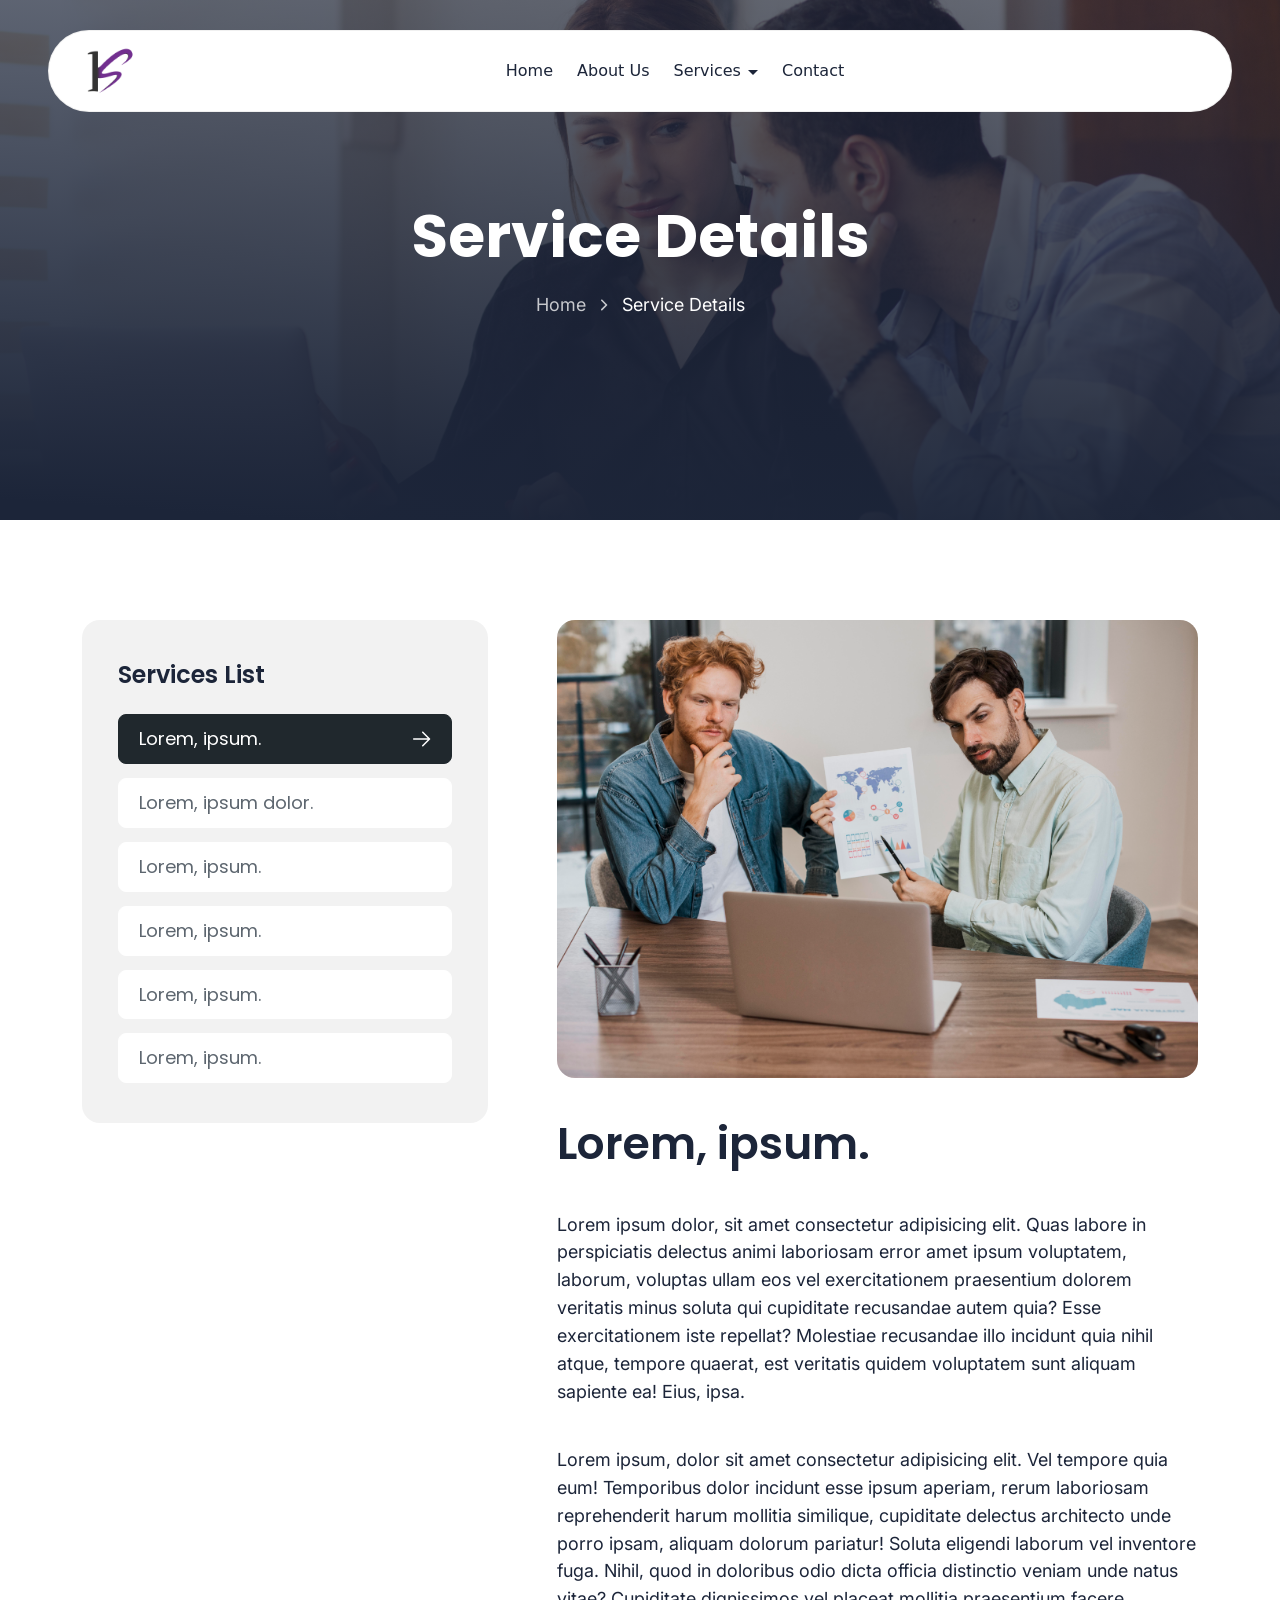
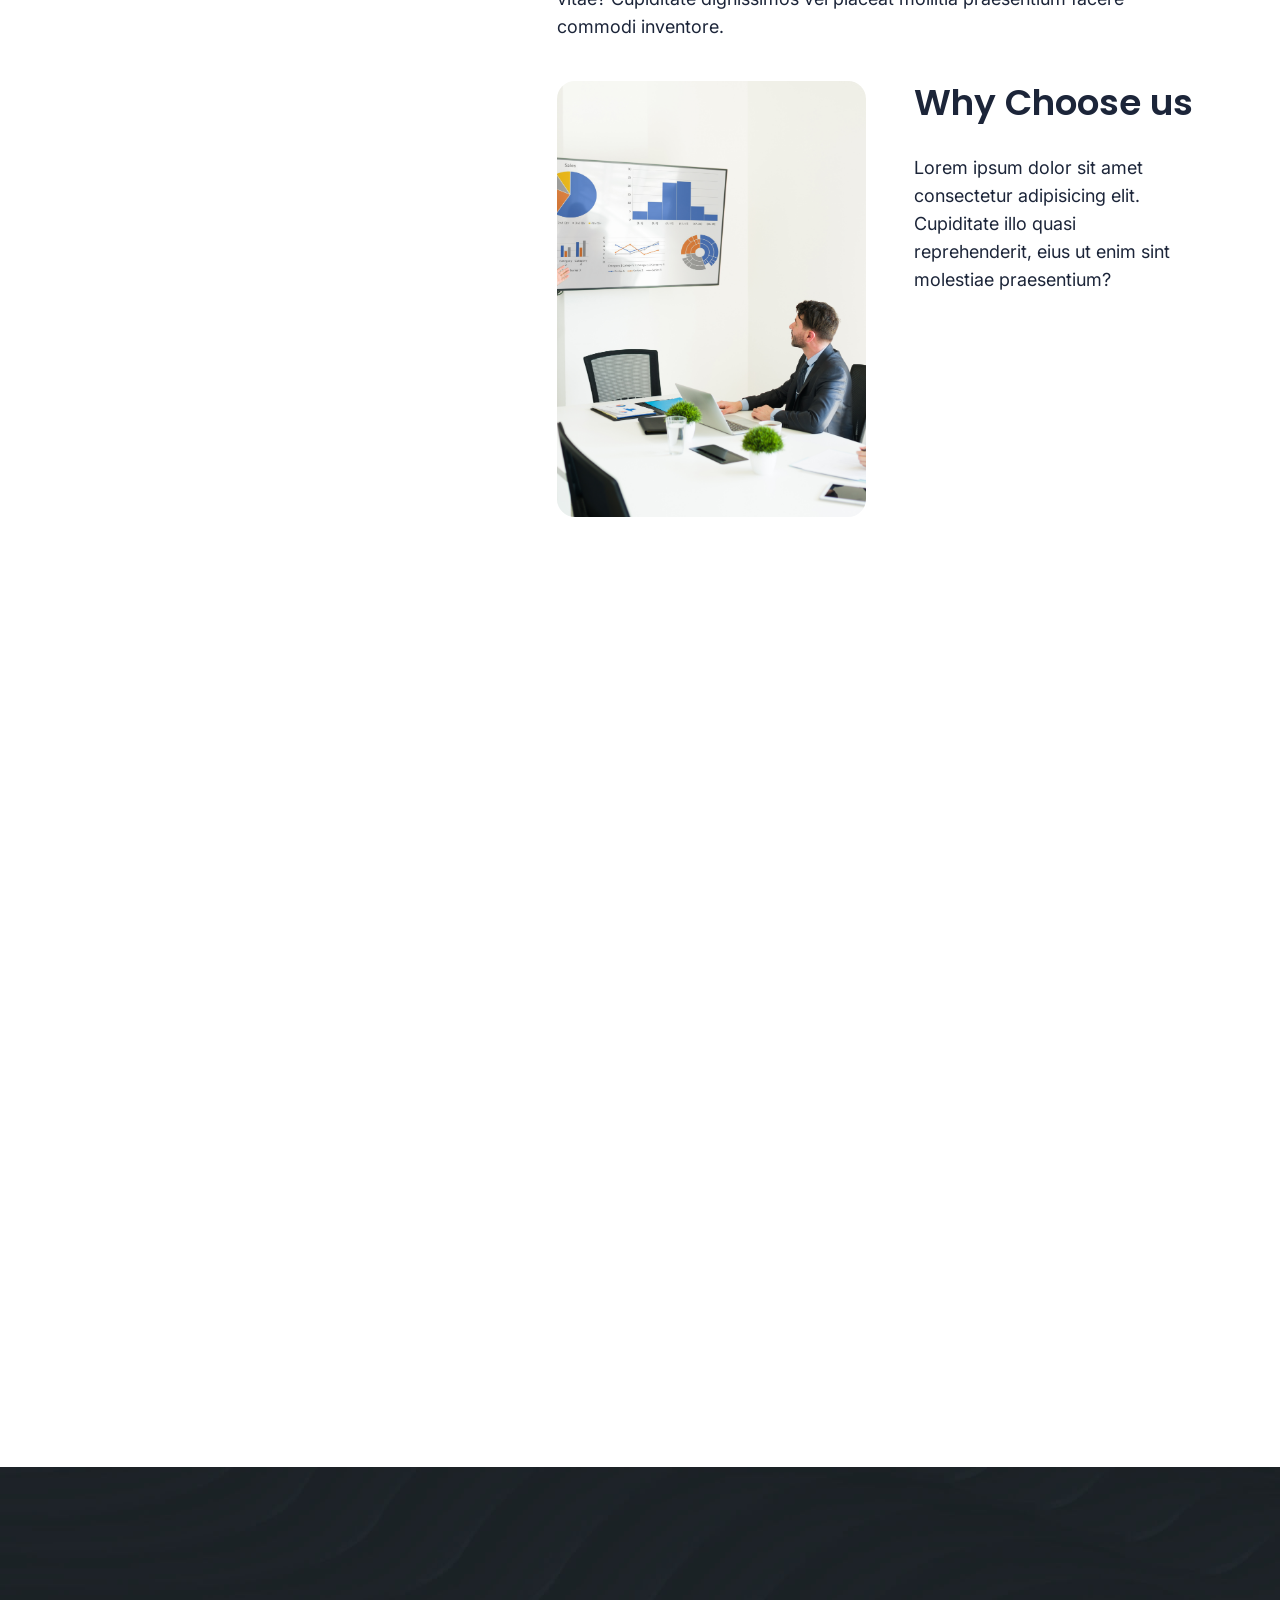
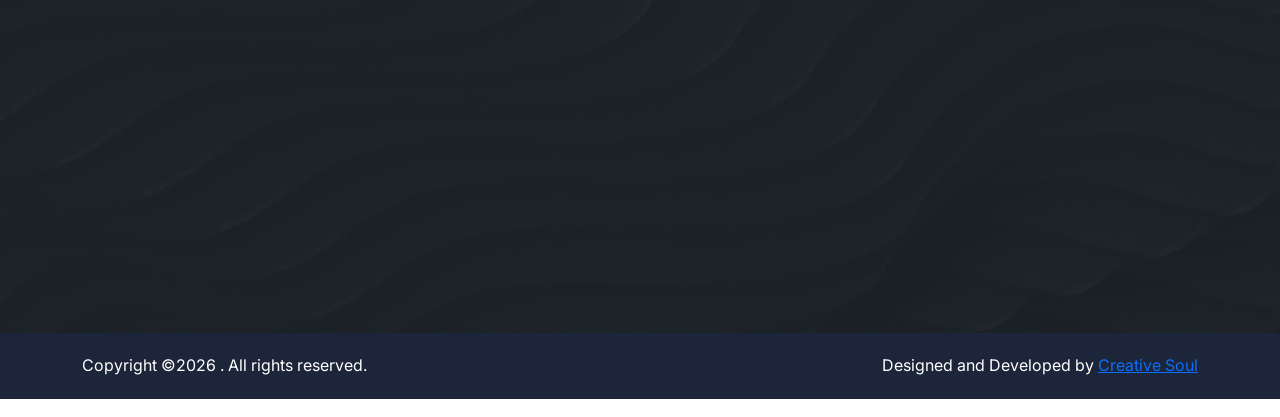
<file: service-details.html>
<!doctype html>
<html lang="en" class="no-js">
  
 <meta http-equiv="content-type" content="text/html;charset=utf-8" /> 
<head>
    <title>Consulo Creative Business Consulting Template</title>
    <link
      rel="shortcut icon"
      href="assets/img/favicon.png"
      type="image/x-icon"
    >

    <!-- meta tags -->
    <meta charset="utf-8">
    <meta http-equiv="X-UA-Compatible" content="IE=edge">
    <meta
      name="viewport"
      content="width=device-width, initial-scale=1, shrink-to-fit=no"
   >
    <meta name="view-transition" content="same-origin">
    <meta name="theme-color" content="Red">
    <meta property="og:site_name" content="Consulo">
    <meta
      property="og:url"
      content="https://themeforest.net/user/spreethemes/portfolio"
   >
    <meta property="og:title" content="Creative Business Consulting Template">
    <meta
      property="og:description"
      content="A versatile HTML template designed for corporate entities and professional businesses."
   >
    <meta
      name="description"
      content="Consulo is a creative business consulting Bootstrap 5 template designed for corporate entities and professional businesses."
   >

    <!-- fonts -->
    <link rel="preconnect" href="https://fonts.googleapis.com/">
    <link rel="preconnect" href="https://fonts.gstatic.com/" crossorigin>
    <link
      href="https://fonts.googleapis.com/css2?family=Inter:ital,opsz,wght@0,14..32,100..900;1,14..32,100..900&amp;family=Poppins:ital,wght@0,100;0,200;0,300;0,400;0,500;0,600;0,700;0,800;0,900;1,100;1,200;1,300;1,400;1,500;1,600;1,700;1,800;1,900&amp;display=swap"
      rel="stylesheet"
   >

    <!-- all css -->
    <link rel="stylesheet" href="assets/css/tailwind/output.css">
    <link rel="stylesheet" href="assets/css/vendor.css">
    <style>
      :root {
        /* Typography */
        --font-body--family: "Inter", sans-serif;
        --font-body--style: normal;
        --font-body--weight: 400;

        --font-heading--family: "Poppins", sans-serif;
        --font-heading--style: normal;
        --font-heading--weight: 600;

        --font-button--family: "Poppins", sans-serif;
        --font-button--style: normal;
        --font-button--weight: 600;

        /* h1-h6 */
        --font-h1--size: 60px;
        --font-h2--size: 48px;
        --font-h3--size: 36px;
        --font-h4--size: 24px;
        --font-h5--size: 20px;
        --font-h6--size: 16px;

        /* header nav */
        --font-nav-main: 16px;

        /* Colors */
        --color-background: rgba(255, 255, 255, 1);
        --color-foreground: rgba(28, 37, 57, 1);
        --color-foreground-heading: rgba(28, 37, 57, 1);
        --color-foreground-subheading: rgba(93, 102, 111, 1);
        --color-background-subheading: rgba(255, 255, 255, 0.1);
        --color-border-subheading-bg: rgba(32, 40, 45, 0.1);
        --color-primary: rgba(28, 37, 57, 1);
        --color-primary-background: rgba(28, 37, 57, 1);
        --color-primary-hover: rgba(28, 37, 57, 1);
        --color-primary-background-hover: rgba(28, 37, 57, 1);
        --color-border: rgba(255, 255, 255, 0.3);
        --color-border-hover: rgba(93, 102, 111, 0.5);
        --color-shadow: rgba(0, 0, 0, 1);
        --color-overlay: rgba(28, 37, 57, 0.6);

        /* Buttons */
        --font-button-size: 16px;
        --font-button-size-mobile: 16px;
        --style-button-height: 56px;
        --style-button-height-mobile: 48px;
        --style-button-slim-height: 52px;
        --style-button-slim-height-mobile: 40px;
        --style-cta-underline-offset: 5px;
        --style-cta-underline-thickness: 1px;

        /* Colors - Primary Button */
        --color-primary-button-text: rgba(255, 255, 255, 1);
        --color-primary-button-background: rgba(32, 40, 45, 1);
        --color-primary-button-border: rgba(32, 40, 45, 1);
        --color-primary-button-icon: rgba(28, 37, 57, 1);
        --color-primary-button-icon-background: rgba(255, 255, 255, 1);

        --color-primary-button-hover-text: rgba(32, 40, 45, 1);
        --color-primary-button-hover-background: rgb(255, 255, 255, 1);
        --color-primary-button-hover-border: rgb(32, 40, 45, 1);
        --color-primary-button-hover-icon: rgba(255, 255, 255, 1);
        --color-primary-button-hover-icon-background: rgba(28, 37, 57, 1);

        /* Colors - Secondary Button */
        --color-secondary-button-text: rgba(32, 40, 45, 1);
        --color-secondary-button-background: rgba(255, 255, 255, 1);
        --color-secondary-button-border: rgba(255, 255, 255, 1);
        --color-secondary-button-icon: rgba(255, 255, 255, 1);
        --color-secondary-button-icon-background: rgba(32, 40, 45, 1);

        --color-secondary-button-hover-text: rgba(255, 255, 255, 1);
        --color-secondary-button-hover-background: rgba(32, 40, 45, 1);
        --color-secondary-button-hover-border: rgba(32, 40, 45, 1);
        --color-secondary-button-hover-icon: rgba(28, 37, 57, 1);
        --color-secondary-button-hover-icon-background: rgba(255, 255, 255, 1);

        /* Colors - Input */
        --color-input-background: rgba(255, 255, 255, 1);
        --color-input-text: rgba(93, 102, 111, 1);
        --color-input-border: rgba(93, 102, 111, 0.2);
        --color-input-hover-background: rgba(255, 255, 255, 1);
        --color-input-hover-text: rgba(93, 102, 111, 1);
        --color-input-hover-border: rgba(93, 102, 111, 0.2);

        /* Borders */
        --style-border-width-buttons-primary: 1px;
        --style-border-width-buttons-secondary: 1px;
        --style-border-radius-buttons-primary: 40px;
        --style-border-radius-buttons-secondary: 40px;

        --style-border-width-inputs: 1px;
        --style-border-radius-inputs: 8px;
        --style-border-width: 1px;

        /* Focus */
        --focus-outline-width: 1px;
        --focus-outline-offset: 3px;

        /* Pagination */
        --style-pagination-border-width: 1px;
        --pagination-item-foreground: rgba(28, 37, 57, 1);
        --pagination-item-background: rgba(242, 242, 242, 1);
        --pagination-item-border: rgba(242, 242, 242, 1);
        --pagination-item-active-foreground: rgba(255, 255, 255, 1);
        --pagination-item-active-background: rgba(28, 37, 57, 1);
        --pagination-item-active-border: rgba(28, 37, 57, 1);

        /* Swiper */
        --swiper-navigation-size: 16px;
        --swiper-navigation-color: rgba(255, 255, 255, 1);
        --swiper-navigation-background-color: transparent;
        --swiper-navigation-hover-color: rgba(255, 255, 255, 1);
        --swiper-navigation-hover-background-color: rgba(255, 255, 255, 0.15);
        --swiper-pagination-bullet-inactive-color: rgba(242, 242, 242);
        --swiper-pagination-color: rgba(28, 37, 57, 1);
        --swiper-pagination-bullet-inactive-opacity: 1;
      }

      @media (max-width: 767px) {
        :root {
          --font-h1--size: 48px;
          --font-h2--size: 40px;
          --font-h3--size: 28px;
          --font-h4--size: 20px;
          --font-h5--size: 18px;
        }
      }
    </style>
    <link rel="stylesheet" href="assets/css/style.css">
  </head>

  <body>
    <!-- Header 1 -->
   <sticky-header data-sticky-type="always">
    <header class="header-2 header-floating">
      <div class="container-fluid">
        <div class="header-grid">
          <a class="header-logo" href="index">
            <img src="assets/img/logo.png" alt="Logo"
              style="width: 70px; height: auto; max-height: 70px; object-fit: contain;">
          </a>
          <drawer-menu>
            <nav class="header-nav drawer-menu">
              <div class="lg:hidden header-nav-headings">

                <drawer-opener class="svg-wrapper menu-close" data-drawer=".drawer-menu">
                  <svg width="30px" height="30px" viewBox="0 0 24 24" fill="none" xmlns="http://www.w3.org/2000/svg">
                    <path
                      d="M8.00386 9.41816C7.61333 9.02763 7.61334 8.39447 8.00386 8.00395C8.39438 7.61342 9.02755 7.61342 9.41807 8.00395L12.0057 10.5916L14.5907 8.00657C14.9813 7.61605 15.6144 7.61605 16.0049 8.00657C16.3955 8.3971 16.3955 9.03026 16.0049 9.42079L13.4199 12.0058L16.0039 14.5897C16.3944 14.9803 16.3944 15.6134 16.0039 16.0039C15.6133 16.3945 14.9802 16.3945 14.5896 16.0039L12.0057 13.42L9.42097 16.0048C9.03045 16.3953 8.39728 16.3953 8.00676 16.0048C7.61624 15.6142 7.61624 14.9811 8.00676 14.5905L10.5915 12.0058L8.00386 9.41816Z"
                      fill="currentColor" />
                    <path fill-rule="evenodd" clip-rule="evenodd"
                      d="M23 12C23 18.0751 18.0751 23 12 23C5.92487 23 1 18.0751 1 12C1 5.92487 5.92487 1 12 1C18.0751 1 23 5.92487 23 12ZM3.00683 12C3.00683 16.9668 7.03321 20.9932 12 20.9932C16.9668 20.9932 20.9932 16.9668 20.9932 12C20.9932 7.03321 16.9668 3.00683 12 3.00683C7.03321 3.00683 3.00683 7.03321 3.00683 12Z"
                      fill="currentColor" />
                  </svg>
                </drawer-opener>
              </div>
              <ul class="header-menu list-unstyled">
                <li class="nav-item">
                  <a class="menu-link menu-link-main menu-accrodion" href="index">
                    Home
                  </a>
                </li>
                <li class="nav-item">
                  <a class="menu-link menu-link-main" href="about">
                    About Us
                  </a>
                </li>

                <li class="nav-item">
                  <a class="menu-link menu-link-main menu-accrodion" href="#">
                    Services
                    <svg width="10" height="5" viewBox="0 0 10 5" fill="none" xmlns="http://www.w3.org/2000/svg">
                      <path d="M5 5L0 0H10L5 5Z" fill="currentColor" />
                    </svg>
                  </a>
                  <div class="header-submenu menu-absolute submenu-color">
                    <ul class="list-unstyled">
                      <li class="nav-item">
                        <a class="menu-link" href="service-details">Service Detail</a>
                      </li>
                    </ul>
                  </div>
                </li>
                <li class="nav-item">
                  <a class="menu-link menu-link-main" href="contact">
                    Contact
                  </a>
                </li>
              </ul>
            </nav>
          </drawer-menu>
          <div class="header-actions flex items-center">
            <a href="contact" aria-label="contact us" class="button button--primary button--slim">
              Get in Touch
              <span class="svg-wrapper">
                <svg class="icon-20" width="20" height="20" viewBox="0 0 20 20" fill="none"
                  xmlns="http://www.w3.org/2000/svg">
                  <path
                    d="M13.3365 7.84518L6.16435 15.0173L4.98584 13.8388L12.158 6.66667H5.83652V5H15.0032V14.1667H13.3365V7.84518Z"
                    fill="currentColor"></path>
                </svg>
              </span>
            </a>
            <drawer-opener class="svg-wrapper menu-open lg:!hidden" data-drawer=".drawer-menu">
              <svg width="52" height="52" viewBox="0 0 52 52" fill="none" xmlns="http://www.w3.org/2000/svg">
                <circle cx="26" cy="26" r="25.5" fill="white" stroke="currentColor" />
                <path
                  d="M32.5 18.2857C32.5 17.5757 31.9179 17 31.2 17H14.3C13.5821 17 13 17.5757 13 18.2857C13 18.9958 13.5821 19.5714 14.3 19.5714H31.2C31.9179 19.5714 32.5 18.9957 32.5 18.2857ZM14.3 24.7143H37.7C38.4179 24.7143 39 25.29 39 26C39 26.7101 38.4179 27.2857 37.7 27.2857H14.3C13.5821 27.2857 13 26.7101 13 26C13 25.29 13.5821 24.7143 14.3 24.7143ZM14.3 32.4286H26C26.7179 32.4286 27.3 33.0042 27.3 33.7143C27.3 34.4243 26.7179 35 26 35H14.3C13.5821 35 13 34.4243 13 33.7143C13 33.0042 13.5821 32.4286 14.3 32.4286Z"
                  fill="currentColor" />
              </svg>
            </drawer-opener>
          </div>
        </div>
      </div>
    </header>
  </sticky-header>

    <!-- Main -->
    <main>
      <!-- Page Banner -->
      <div class="page-banner overlay">
        <picture class="media media-bg">
          <source
            media="(max-width: 575px)"
            srcset="assets/img/banner/page-banner-575.jpg"
          >
          <source
            media="(max-width: 991px)"
            srcset="assets/img/banner/page-banner-991.jpg"
          >
          <img
            src="assets/img/banner/page-banner.jpg"
            width="1920"
            height="520"
            loading="eager"
            alt="Page Banner Image"
          >
        </picture>
        <div class="page-banner-content">
          <div class="container text-center">
            <h1 class="heading text-80 fw-700" data-aos="fade-up">
              Service Details
            </h1>
            <ul
              class="breadcrumb list-unstyled"
              data-aos="fade-up"
              data-aos-delay="100"
            >
              <li>
                <a
                  href="index-2.html"
                  class="text text-18"
                  aria-label="Home Page"
                >
                  Home
                </a>
              </li>
              <li>
                <svg
                  width="8"
                  height="12"
                  viewBox="0 0 8 12"
                  fill="none"
                  xmlns="http://www.w3.org/2000/svg"
                >
                  <path
                    fill-rule="evenodd"
                    clip-rule="evenodd"
                    d="M7.08929 5.40903C7.24552 5.5653 7.33328 5.77723 7.33328 5.9982C7.33328 6.21917 7.24552 6.43109 7.08929 6.58736L2.37512 11.3015C2.29825 11.3811 2.2063 11.4446 2.10463 11.4883C2.00296 11.532 1.89361 11.5549 1.78296 11.5559C1.67231 11.5569 1.56258 11.5358 1.46016 11.4939C1.35775 11.452 1.2647 11.3901 1.18646 11.3119C1.10822 11.2336 1.04634 11.1406 1.00444 11.0382C0.962537 10.9357 0.941453 10.826 0.942414 10.7154C0.943376 10.6047 0.966364 10.4954 1.01004 10.3937C1.05371 10.292 1.1172 10.2001 1.19679 10.1232L5.32179 5.9982L1.19679 1.8732C1.04499 1.71603 0.960996 1.50553 0.962894 1.28703C0.964793 1.06853 1.05243 0.859522 1.20694 0.705015C1.36145 0.550508 1.57046 0.462868 1.78896 0.460969C2.00745 0.45907 2.21795 0.543066 2.37512 0.694864L7.08929 5.40903Z"
                    fill="currentColor"
                  />
                </svg>
              </li>
              <li>
                <a role="link" aria-disabled="true" class="text text-18 active">
                  Service Details
                </a>
              </li>
            </ul>
          </div>
        </div>
      </div>

      <!-- Service Details -->
      <div class="page-service-details mt-100">
        <div class="container">
          <drawer-opener
            class="open-sidebar svg-wrapper text text-20 fw-500 lg:!hidden"
            data-drawer=".drawer-service-sidebar"
            data-aos="fade-up"
          >
            <svg
              xmlns="http://www.w3.org/2000/svg"
              fill="none"
              viewBox="0 0 24 24"
              stroke-width="1.5"
              stroke="currentColor"
            >
              <path
                stroke-linecap="round"
                stroke-linejoin="round"
                d="M12 3c2.755 0 5.455.232 8.083.678.533.09.917.556.917 1.096v1.044a2.25 2.25 0 0 1-.659 1.591l-5.432 5.432a2.25 2.25 0 0 0-.659 1.591v2.927a2.25 2.25 0 0 1-1.244 2.013L9.75 21v-6.568a2.25 2.25 0 0 0-.659-1.591L3.659 7.409A2.25 2.25 0 0 1 3 5.818V4.774c0-.54.384-1.006.917-1.096A48.32 48.32 0 0 1 12 3Z"
              />
            </svg>
            Filter
          </drawer-opener>
          <div class="grid grid-cols-12 lg:gap-1">
            <div class="col-span-12 lg:col-span-5">
              <div class="sidebar-filter drawer-service-sidebar">
                <div class="drawer-headings lg:!hidden" data-aos="fade-up">
                  <div class="heading text-24">Filter</div>
                  <drawer-opener
                    class="svg-wrapper menu-close"
                    data-drawer=".drawer-service-sidebar"
                  >
                    <svg
                      width="30px"
                      height="30px"
                      viewBox="0 0 24 24"
                      fill="none"
                      xmlns="http://www.w3.org/2000/svg"
                    >
                      <path
                        d="M8.00386 9.41816C7.61333 9.02763 7.61334 8.39447 8.00386 8.00395C8.39438 7.61342 9.02755 7.61342 9.41807 8.00395L12.0057 10.5916L14.5907 8.00657C14.9813 7.61605 15.6144 7.61605 16.0049 8.00657C16.3955 8.3971 16.3955 9.03026 16.0049 9.42079L13.4199 12.0058L16.0039 14.5897C16.3944 14.9803 16.3944 15.6134 16.0039 16.0039C15.6133 16.3945 14.9802 16.3945 14.5896 16.0039L12.0057 13.42L9.42097 16.0048C9.03045 16.3953 8.39728 16.3953 8.00676 16.0048C7.61624 15.6142 7.61624 14.9811 8.00676 14.5905L10.5915 12.0058L8.00386 9.41816Z"
                        fill="currentColor"
                      ></path>
                      <path
                        fill-rule="evenodd"
                        clip-rule="evenodd"
                        d="M23 12C23 18.0751 18.0751 23 12 23C5.92487 23 1 18.0751 1 12C1 5.92487 5.92487 1 12 1C18.0751 1 23 5.92487 23 12ZM3.00683 12C3.00683 16.9668 7.03321 20.9932 12 20.9932C16.9668 20.9932 20.9932 16.9668 20.9932 12C20.9932 7.03321 16.9668 3.00683 12 3.00683C7.03321 3.00683 3.00683 7.03321 3.00683 12Z"
                        fill="currentColor"
                      ></path>
                    </svg>
                  </drawer-opener>
                </div>
                <aside class="service-sidebar">
                  <div class="sidebar-widget radius18" data-aos="fade-up">
                    <h2 class="sidebar-heading heading text-24">
                      Services List
                    </h2>
                    <ul class="secvice-categories list-unstyled">
                      <li>
                        <a
                          class="secvice-category subheading subheading-bg active text-18 fw-400"
                          href="service-details.html"
                          aria-label="blog category"
                        >
                          Lorem, ipsum.
                          <svg
                            viewBox="0 0 18 16"
                            fill="none"
                            xmlns="http://www.w3.org/2000/svg"
                          >
                            <path
                              d="M14.6895 7.25095H0.75C0.551088 7.25095 0.360322 7.32997 0.21967 7.47062C0.0790178 7.61127 0 7.80203 0 8.00095C0 8.19986 0.0790178 8.39063 0.21967 8.53128C0.360322 8.67193 0.551088 8.75095 0.75 8.75095H14.6895L9.219 14.2199C9.07817 14.3608 8.99905 14.5518 8.99905 14.7509C8.99905 14.9501 9.07817 15.1411 9.219 15.2819C9.35983 15.4228 9.55084 15.5019 9.75 15.5019C9.94916 15.5019 10.1402 15.4228 10.281 15.2819L17.031 8.53195C17.1008 8.46228 17.1563 8.37951 17.1941 8.2884C17.2319 8.19728 17.2513 8.0996 17.2513 8.00095C17.2513 7.9023 17.2319 7.80462 17.1941 7.7135C17.1563 7.62238 17.1008 7.53962 17.031 7.46995L10.281 0.719947C10.1402 0.579117 9.94916 0.5 9.75 0.5C9.55084 0.5 9.35983 0.579117 9.219 0.719947C9.07817 0.860777 8.99905 1.05178 8.99905 1.25095C8.99905 1.45011 9.07817 1.64112 9.219 1.78195L14.6895 7.25095Z"
                              fill="currentColor"
                            />
                          </svg>
                        </a>
                      </li>
                      <li>
                        <a
                          class="secvice-category subheading subheading-bg text-18 fw-400"
                          href="service-details.html"
                          aria-label="blog category"
                        >
                        Lorem, ipsum dolor.
                          <svg
                            viewBox="0 0 18 16"
                            fill="none"
                            xmlns="http://www.w3.org/2000/svg"
                          >
                            <path
                              d="M14.6895 7.25095H0.75C0.551088 7.25095 0.360322 7.32997 0.21967 7.47062C0.0790178 7.61127 0 7.80203 0 8.00095C0 8.19986 0.0790178 8.39063 0.21967 8.53128C0.360322 8.67193 0.551088 8.75095 0.75 8.75095H14.6895L9.219 14.2199C9.07817 14.3608 8.99905 14.5518 8.99905 14.7509C8.99905 14.9501 9.07817 15.1411 9.219 15.2819C9.35983 15.4228 9.55084 15.5019 9.75 15.5019C9.94916 15.5019 10.1402 15.4228 10.281 15.2819L17.031 8.53195C17.1008 8.46228 17.1563 8.37951 17.1941 8.2884C17.2319 8.19728 17.2513 8.0996 17.2513 8.00095C17.2513 7.9023 17.2319 7.80462 17.1941 7.7135C17.1563 7.62238 17.1008 7.53962 17.031 7.46995L10.281 0.719947C10.1402 0.579117 9.94916 0.5 9.75 0.5C9.55084 0.5 9.35983 0.579117 9.219 0.719947C9.07817 0.860777 8.99905 1.05178 8.99905 1.25095C8.99905 1.45011 9.07817 1.64112 9.219 1.78195L14.6895 7.25095Z"
                              fill="currentColor"
                            />
                          </svg>
                        </a>
                      </li>
                      <li>
                        <a
                          class="secvice-category subheading subheading-bg text-18 fw-400"
                          href="service-details.html"
                          aria-label="blog category"
                        >
Lorem, ipsum.
                          <svg
                            viewBox="0 0 18 16"
                            fill="none"
                            xmlns="http://www.w3.org/2000/svg"
                          >
                            <path
                              d="M14.6895 7.25095H0.75C0.551088 7.25095 0.360322 7.32997 0.21967 7.47062C0.0790178 7.61127 0 7.80203 0 8.00095C0 8.19986 0.0790178 8.39063 0.21967 8.53128C0.360322 8.67193 0.551088 8.75095 0.75 8.75095H14.6895L9.219 14.2199C9.07817 14.3608 8.99905 14.5518 8.99905 14.7509C8.99905 14.9501 9.07817 15.1411 9.219 15.2819C9.35983 15.4228 9.55084 15.5019 9.75 15.5019C9.94916 15.5019 10.1402 15.4228 10.281 15.2819L17.031 8.53195C17.1008 8.46228 17.1563 8.37951 17.1941 8.2884C17.2319 8.19728 17.2513 8.0996 17.2513 8.00095C17.2513 7.9023 17.2319 7.80462 17.1941 7.7135C17.1563 7.62238 17.1008 7.53962 17.031 7.46995L10.281 0.719947C10.1402 0.579117 9.94916 0.5 9.75 0.5C9.55084 0.5 9.35983 0.579117 9.219 0.719947C9.07817 0.860777 8.99905 1.05178 8.99905 1.25095C8.99905 1.45011 9.07817 1.64112 9.219 1.78195L14.6895 7.25095Z"
                              fill="currentColor"
                            />
                          </svg>
                        </a>
                      </li>
                      <li>
                        <a
                          class="secvice-category subheading subheading-bg text-18 fw-400"
                          href="service-details.html"
                          aria-label="blog category"
                        >
                         Lorem, ipsum.
                          <svg
                            viewBox="0 0 18 16"
                            fill="none"
                            xmlns="http://www.w3.org/2000/svg"
                          >
                            <path
                              d="M14.6895 7.25095H0.75C0.551088 7.25095 0.360322 7.32997 0.21967 7.47062C0.0790178 7.61127 0 7.80203 0 8.00095C0 8.19986 0.0790178 8.39063 0.21967 8.53128C0.360322 8.67193 0.551088 8.75095 0.75 8.75095H14.6895L9.219 14.2199C9.07817 14.3608 8.99905 14.5518 8.99905 14.7509C8.99905 14.9501 9.07817 15.1411 9.219 15.2819C9.35983 15.4228 9.55084 15.5019 9.75 15.5019C9.94916 15.5019 10.1402 15.4228 10.281 15.2819L17.031 8.53195C17.1008 8.46228 17.1563 8.37951 17.1941 8.2884C17.2319 8.19728 17.2513 8.0996 17.2513 8.00095C17.2513 7.9023 17.2319 7.80462 17.1941 7.7135C17.1563 7.62238 17.1008 7.53962 17.031 7.46995L10.281 0.719947C10.1402 0.579117 9.94916 0.5 9.75 0.5C9.55084 0.5 9.35983 0.579117 9.219 0.719947C9.07817 0.860777 8.99905 1.05178 8.99905 1.25095C8.99905 1.45011 9.07817 1.64112 9.219 1.78195L14.6895 7.25095Z"
                              fill="currentColor"
                            />
                          </svg>
                        </a>
                      </li>
                      <li>
                        <a
                          class="secvice-category subheading subheading-bg text-18 fw-400"
                          href="service-details.html"
                          aria-label="blog category"
                        >
                         Lorem, ipsum.
                          <svg
                            viewBox="0 0 18 16"
                            fill="none"
                            xmlns="http://www.w3.org/2000/svg"
                          >
                            <path
                              d="M14.6895 7.25095H0.75C0.551088 7.25095 0.360322 7.32997 0.21967 7.47062C0.0790178 7.61127 0 7.80203 0 8.00095C0 8.19986 0.0790178 8.39063 0.21967 8.53128C0.360322 8.67193 0.551088 8.75095 0.75 8.75095H14.6895L9.219 14.2199C9.07817 14.3608 8.99905 14.5518 8.99905 14.7509C8.99905 14.9501 9.07817 15.1411 9.219 15.2819C9.35983 15.4228 9.55084 15.5019 9.75 15.5019C9.94916 15.5019 10.1402 15.4228 10.281 15.2819L17.031 8.53195C17.1008 8.46228 17.1563 8.37951 17.1941 8.2884C17.2319 8.19728 17.2513 8.0996 17.2513 8.00095C17.2513 7.9023 17.2319 7.80462 17.1941 7.7135C17.1563 7.62238 17.1008 7.53962 17.031 7.46995L10.281 0.719947C10.1402 0.579117 9.94916 0.5 9.75 0.5C9.55084 0.5 9.35983 0.579117 9.219 0.719947C9.07817 0.860777 8.99905 1.05178 8.99905 1.25095C8.99905 1.45011 9.07817 1.64112 9.219 1.78195L14.6895 7.25095Z"
                              fill="currentColor"
                            />
                          </svg>
                        </a>
                      </li>
                      <li>
                        <a
                          class="secvice-category subheading subheading-bg text-18 fw-400"
                          href="service-details.html"
                          aria-label="blog category"
                        >
                         Lorem, ipsum.
                          <svg
                            viewBox="0 0 18 16"
                            fill="none"
                            xmlns="http://www.w3.org/2000/svg"
                          >
                            <path
                              d="M14.6895 7.25095H0.75C0.551088 7.25095 0.360322 7.32997 0.21967 7.47062C0.0790178 7.61127 0 7.80203 0 8.00095C0 8.19986 0.0790178 8.39063 0.21967 8.53128C0.360322 8.67193 0.551088 8.75095 0.75 8.75095H14.6895L9.219 14.2199C9.07817 14.3608 8.99905 14.5518 8.99905 14.7509C8.99905 14.9501 9.07817 15.1411 9.219 15.2819C9.35983 15.4228 9.55084 15.5019 9.75 15.5019C9.94916 15.5019 10.1402 15.4228 10.281 15.2819L17.031 8.53195C17.1008 8.46228 17.1563 8.37951 17.1941 8.2884C17.2319 8.19728 17.2513 8.0996 17.2513 8.00095C17.2513 7.9023 17.2319 7.80462 17.1941 7.7135C17.1563 7.62238 17.1008 7.53962 17.031 7.46995L10.281 0.719947C10.1402 0.579117 9.94916 0.5 9.75 0.5C9.55084 0.5 9.35983 0.579117 9.219 0.719947C9.07817 0.860777 8.99905 1.05178 8.99905 1.25095C8.99905 1.45011 9.07817 1.64112 9.219 1.78195L14.6895 7.25095Z"
                              fill="currentColor"
                            />
                          </svg>
                        </a>
                      </li>
                    </ul>
                  </div>
                </aside>
              </div>
            </div>
            <div class="col-span-12 lg:col-span-7">
              <div class="service-details-content">
                <div class="details-media radius18" data-aos="fade-up">
                  <img
                    src="assets/img/service/s1.jpg"
                    width="1000"
                    height="596"
                    loading="lazy"
                    alt="image"
                  >
                </div>
                <h2 class="heading text-50" data-aos="fade-up">
                 Lorem, ipsum.
                </h2>

                <p class="text text-18" data-aos="fade-up">
              Lorem ipsum dolor, sit amet consectetur adipisicing elit. Quas labore in perspiciatis delectus animi laboriosam error amet ipsum voluptatem, laborum, voluptas ullam eos vel exercitationem praesentium dolorem veritatis minus soluta qui cupiditate recusandae autem quia? Esse exercitationem iste repellat? Molestiae recusandae illo incidunt quia nihil atque, tempore quaerat, est veritatis quidem voluptatem sunt aliquam sapiente ea! Eius, ipsa.
                </p>

                <p class="text text-18" data-aos="fade-up">
               Lorem ipsum, dolor sit amet consectetur adipisicing elit. Vel tempore quia eum! Temporibus dolor incidunt esse ipsum aperiam, rerum laboriosam reprehenderit harum mollitia similique, cupiditate delectus architecto unde porro ipsam, aliquam dolorum pariatur! Soluta eligendi laborum vel inventore fuga. Nihil, quod in doloribus odio dicta officia distinctio veniam unde natus vitae? Cupiditate dignissimos vel placeat mollitia praesentium facere commodi inventore.
                </p>

                <div class="service-choose-us" data-aos="fade-up">
                  <div class="grid grid-cols-2 lg:gap-1 service-row">
                    <div class="md:col-span-1 col-span-2">
                      <div class="choose-us-img radius18">
                        <img
                          src="assets/img/service/sd-1.jpg"
                          width="1000"
                          height="962"
                          loading="lazy"
                          alt="image"
                        >
                      </div>
                    </div>
                    <div class="md:col-span-1 col-span-2">
                      <div class="choose-us-desc">
                        <h2 class="heading text-36">Why Choose us</h2>
                        <p class="text text-18">
                         Lorem ipsum dolor sit amet consectetur adipisicing elit. Cupiditate illo quasi reprehenderit, eius ut enim sint molestiae praesentium?
                        </p>
                        <ul class="text-lists list-unstyled">
                          <li class="text-item" data-aos="fade-up">
                            <svg
                              class="icon-24"
                              width="24"
                              height="24"
                              viewBox="0 0 24 24"
                              fill="none"
                              xmlns="http://www.w3.org/2000/svg"
                            >
                              <path
                                d="M17.9999 6.99486L16.5899 5.58594L10.2499 11.9211L11.6599 13.33L17.9999 6.99486ZM22.2399 5.58594L11.6599 16.1578L7.47991 11.991L6.06991 13.3999L11.6599 18.9857L23.6599 6.99486L22.2399 5.58594ZM0.409912 13.3999L5.99991 18.9857L7.40991 17.5767L1.82991 11.991L0.409912 13.3999Z"
                                fill="CurrentColor"
                              />
                            </svg>
                            <div class="text text-18 fw-600">
                             Lorem, ipsum dolor.
                            </div>
                          </li>
                          <li class="text-item" data-aos="fade-up">
                            <svg
                              class="icon-24"
                              width="24"
                              height="24"
                              viewBox="0 0 24 24"
                              fill="none"
                              xmlns="http://www.w3.org/2000/svg"
                            >
                              <path
                                d="M17.9999 6.99486L16.5899 5.58594L10.2499 11.9211L11.6599 13.33L17.9999 6.99486ZM22.2399 5.58594L11.6599 16.1578L7.47991 11.991L6.06991 13.3999L11.6599 18.9857L23.6599 6.99486L22.2399 5.58594ZM0.409912 13.3999L5.99991 18.9857L7.40991 17.5767L1.82991 11.991L0.409912 13.3999Z"
                                fill="CurrentColor"
                              />
                            </svg>
                            <div class="text text-18 fw-600">
                              Lorem ipsum dolor sit amet consectetur.
                            </div>
                          </li>
                          <li class="text-item" data-aos="fade-up">
                            <svg
                              class="icon-24"
                              width="24"
                              height="24"
                              viewBox="0 0 24 24"
                              fill="none"
                              xmlns="http://www.w3.org/2000/svg"
                            >
                              <path
                                d="M17.9999 6.99486L16.5899 5.58594L10.2499 11.9211L11.6599 13.33L17.9999 6.99486ZM22.2399 5.58594L11.6599 16.1578L7.47991 11.991L6.06991 13.3999L11.6599 18.9857L23.6599 6.99486L22.2399 5.58594ZM0.409912 13.3999L5.99991 18.9857L7.40991 17.5767L1.82991 11.991L0.409912 13.3999Z"
                                fill="CurrentColor"
                              />
                            </svg>
                            <div class="text text-18 fw-600">
                           Lorem ipsum dolor sit amet.
                            </div>
                          </li>
                          <li class="text-item" data-aos="fade-up">
                            <svg
                              class="icon-24"
                              width="24"
                              height="24"
                              viewBox="0 0 24 24"
                              fill="none"
                              xmlns="http://www.w3.org/2000/svg"
                            >
                              <path
                                d="M17.9999 6.99486L16.5899 5.58594L10.2499 11.9211L11.6599 13.33L17.9999 6.99486ZM22.2399 5.58594L11.6599 16.1578L7.47991 11.991L6.06991 13.3999L11.6599 18.9857L23.6599 6.99486L22.2399 5.58594ZM0.409912 13.3999L5.99991 18.9857L7.40991 17.5767L1.82991 11.991L0.409912 13.3999Z"
                                fill="CurrentColor"
                              />
                            </svg>
                            <div class="text text-18 fw-600">
                            Lorem ipsum dolor sit amet.
                            </div>
                          </li>
                        </ul>
                      </div>
                    </div>
                  </div>
                </div>

                <p class="text text-18" data-aos="fade-up">
                 Lorem, ipsum dolor sit amet consectetur adipisicing elit. Ex recusandae voluptate ducimus similique, eveniet, assumenda beatae voluptatum, iure mollitia odio unde porro ipsa quis iste soluta at maiores? Sed rerum exercitationem quos dolore, ducimus similique aliquid dolorum, porro sit quaerat magni eligendi atque ex nemo natus mollitia nulla commodi harum, unde illum placeat ratione obcaecati eaque. Dicta dignissimos, pariatur minima placeat eveniet cumque blanditiis non, eos earum accusamus voluptas repudiandae!
                </p>

                <faq-accordion class="service-faq">
                  <div class="accordion-block" data-aos="fade-up">
                    <div class="accordion-opener heading text-24">
                    Lorem ipsum dolor sit amet consectetur, adipisicing elit. Fugit?
                      <svg
                        class="icon icon-24"
                        width="24"
                        height="24"
                        viewBox="0 0 24 24"
                        fill="none"
                        xmlns="http://www.w3.org/2000/svg"
                      >
                        <g clip-path="url(#clip0_9088_8345)">
                          <path
                            fill-rule="evenodd"
                            clip-rule="evenodd"
                            d="M12.7083 15.7044C12.5208 15.8919 12.2665 15.9972 12.0013 15.9972C11.7362 15.9972 11.4818 15.8919 11.2943 15.7044L5.63732 10.0474C5.54181 9.95517 5.46563 9.84482 5.41322 9.72282C5.36081 9.60081 5.33322 9.46959 5.33207 9.33681C5.33092 9.20404 5.35622 9.07236 5.4065 8.94946C5.45678 8.82656 5.53103 8.71491 5.62492 8.62102C5.71882 8.52713 5.83047 8.45287 5.95337 8.40259C6.07626 8.35231 6.20794 8.32701 6.34072 8.32816C6.4735 8.32932 6.60472 8.3569 6.72672 8.40931C6.84873 8.46172 6.95907 8.5379 7.05132 8.63341L12.0013 13.5834L16.9513 8.63341C17.1399 8.45125 17.3925 8.35046 17.6547 8.35274C17.9169 8.35502 18.1677 8.46019 18.3531 8.64559C18.5385 8.831 18.6437 9.08182 18.646 9.34401C18.6483 9.60621 18.5475 9.85881 18.3653 10.0474L12.7083 15.7044Z"
                            fill="CurrentColor"
                          />
                        </g>
                        <defs>
                          <clipPath>
                            <rect width="24" height="24" fill="CurrentColor" />
                          </clipPath>
                        </defs>
                      </svg>
                    </div>
                    <div class="accordion-content">
                      <div class="accordion-content-inner text text-18">
                       Lorem, ipsum dolor sit amet consectetur adipisicing elit. A sit facere similique exercitationem deserunt saepe rem assumenda quod sequi ea? Ratione perspiciatis illum corporis eius a voluptatem quibusdam fuga adipisci tempora ab error quas veniam fugiat aliquam, assumenda similique dolorum, explicabo mollitia, eligendi perferendis nobis. Recusandae, inventore ex. Iure, asperiores!
                      </div>
                    </div>
                  </div>
                  <div class="accordion-block" data-aos="fade-up">
                    <div class="accordion-opener heading text-24">
                     Lorem ipsum dolor sit amet.
                      <svg
                        class="icon icon-24"
                        width="24"
                        height="24"
                        viewBox="0 0 24 24"
                        fill="none"
                        xmlns="http://www.w3.org/2000/svg"
                      >
                        <g clip-path="url(#clip0_9088_8345)">
                          <path
                            fill-rule="evenodd"
                            clip-rule="evenodd"
                            d="M12.7083 15.7044C12.5208 15.8919 12.2665 15.9972 12.0013 15.9972C11.7362 15.9972 11.4818 15.8919 11.2943 15.7044L5.63732 10.0474C5.54181 9.95517 5.46563 9.84482 5.41322 9.72282C5.36081 9.60081 5.33322 9.46959 5.33207 9.33681C5.33092 9.20404 5.35622 9.07236 5.4065 8.94946C5.45678 8.82656 5.53103 8.71491 5.62492 8.62102C5.71882 8.52713 5.83047 8.45287 5.95337 8.40259C6.07626 8.35231 6.20794 8.32701 6.34072 8.32816C6.4735 8.32932 6.60472 8.3569 6.72672 8.40931C6.84873 8.46172 6.95907 8.5379 7.05132 8.63341L12.0013 13.5834L16.9513 8.63341C17.1399 8.45125 17.3925 8.35046 17.6547 8.35274C17.9169 8.35502 18.1677 8.46019 18.3531 8.64559C18.5385 8.831 18.6437 9.08182 18.646 9.34401C18.6483 9.60621 18.5475 9.85881 18.3653 10.0474L12.7083 15.7044Z"
                            fill="CurrentColor"
                          />
                        </g>
                        <defs>
                          <clipPath>
                            <rect width="24" height="24" fill="CurrentColor" />
                          </clipPath>
                        </defs>
                      </svg>
                    </div>
                    <div class="accordion-content">
                      <div class="accordion-content-inner text text-18">
                       Lorem ipsum dolor sit amet consectetur adipisicing elit. Cum culpa perferendis soluta debitis reprehenderit at, esse sint, neque, molestiae consequuntur molestias harum unde? Doloremque placeat dignissimos corporis labore sequi totam eligendi tempora ipsum in alias hic perspiciatis quia quod, animi est voluptates nesciunt expedita. Ea voluptatem rerum error eligendi voluptates.
                      </div>
                    </div>
                  </div>
                  <div class="accordion-block" data-aos="fade-up">
                    <div class="accordion-opener heading text-24">
                 Lorem ipsum dolor sit amet.
                      <svg
                        class="icon icon-24"
                        width="24"
                        height="24"
                        viewBox="0 0 24 24"
                        fill="none"
                        xmlns="http://www.w3.org/2000/svg"
                      >
                        <g clip-path="url(#clip0_9088_8345)">
                          <path
                            fill-rule="evenodd"
                            clip-rule="evenodd"
                            d="M12.7083 15.7044C12.5208 15.8919 12.2665 15.9972 12.0013 15.9972C11.7362 15.9972 11.4818 15.8919 11.2943 15.7044L5.63732 10.0474C5.54181 9.95517 5.46563 9.84482 5.41322 9.72282C5.36081 9.60081 5.33322 9.46959 5.33207 9.33681C5.33092 9.20404 5.35622 9.07236 5.4065 8.94946C5.45678 8.82656 5.53103 8.71491 5.62492 8.62102C5.71882 8.52713 5.83047 8.45287 5.95337 8.40259C6.07626 8.35231 6.20794 8.32701 6.34072 8.32816C6.4735 8.32932 6.60472 8.3569 6.72672 8.40931C6.84873 8.46172 6.95907 8.5379 7.05132 8.63341L12.0013 13.5834L16.9513 8.63341C17.1399 8.45125 17.3925 8.35046 17.6547 8.35274C17.9169 8.35502 18.1677 8.46019 18.3531 8.64559C18.5385 8.831 18.6437 9.08182 18.646 9.34401C18.6483 9.60621 18.5475 9.85881 18.3653 10.0474L12.7083 15.7044Z"
                            fill="CurrentColor"
                          />
                        </g>
                        <defs>
                          <clipPath>
                            <rect width="24" height="24" fill="CurrentColor" />
                          </clipPath>
                        </defs>
                      </svg>
                    </div>
                    <div class="accordion-content">
                      <div class="accordion-content-inner text text-18">
                      Lorem ipsum dolor sit amet consectetur, adipisicing elit. Vitae voluptas accusamus neque earum, unde cum error voluptate ratione officia itaque illo dicta, vero, nemo laborum necessitatibus mollitia amet doloribus voluptates alias! Nihil a corporis earum tempore dicta maiores dolorem saepe sit itaque ut sunt placeat facere vero aspernatur, perferendis assumenda?
                      </div>
                    </div>
                  </div>
                  <div class="accordion-block" data-aos="fade-up">
                    <div class="accordion-opener heading text-24">
                     Lorem ipsum dolor sit amet.
                      <svg
                        class="icon icon-24"
                        width="24"
                        height="24"
                        viewBox="0 0 24 24"
                        fill="none"
                        xmlns="http://www.w3.org/2000/svg"
                      >
                        <g clip-path="url(#clip0_9088_8345)">
                          <path
                            fill-rule="evenodd"
                            clip-rule="evenodd"
                            d="M12.7083 15.7044C12.5208 15.8919 12.2665 15.9972 12.0013 15.9972C11.7362 15.9972 11.4818 15.8919 11.2943 15.7044L5.63732 10.0474C5.54181 9.95517 5.46563 9.84482 5.41322 9.72282C5.36081 9.60081 5.33322 9.46959 5.33207 9.33681C5.33092 9.20404 5.35622 9.07236 5.4065 8.94946C5.45678 8.82656 5.53103 8.71491 5.62492 8.62102C5.71882 8.52713 5.83047 8.45287 5.95337 8.40259C6.07626 8.35231 6.20794 8.32701 6.34072 8.32816C6.4735 8.32932 6.60472 8.3569 6.72672 8.40931C6.84873 8.46172 6.95907 8.5379 7.05132 8.63341L12.0013 13.5834L16.9513 8.63341C17.1399 8.45125 17.3925 8.35046 17.6547 8.35274C17.9169 8.35502 18.1677 8.46019 18.3531 8.64559C18.5385 8.831 18.6437 9.08182 18.646 9.34401C18.6483 9.60621 18.5475 9.85881 18.3653 10.0474L12.7083 15.7044Z"
                            fill="CurrentColor"
                          />
                        </g>
                        <defs>
                          <clipPath>
                            <rect width="24" height="24" fill="CurrentColor" />
                          </clipPath>
                        </defs>
                      </svg>
                    </div>
                    <div class="accordion-content">
                      <div class="accordion-content-inner text text-18">
                      Lorem ipsum dolor sit amet consectetur, adipisicing elit. Eos, ipsum doloremque repellat a veritatis quae iste praesentium eligendi, nihil repudiandae provident modi corporis aliquam nostrum, cum labore iure iusto. Obcaecati dolore delectus architecto ratione, officia rem, quo iure modi molestiae velit aliquid quia. Nulla, quos sapiente temporibus et officiis consequatur.
                      </div>
                    </div>
                  </div>
                </faq-accordion>
              </div>
            </div>
          </div>
        </div>
      </div>
    </main>

    <!-- Footer -->
   <footer>
    <!-- Footer Main -->
    <div class="footer-main bg-contain" style="background-image: url(assets/img/footer/footer-bg-large.jpg)">
      <div class="footer-top">
        <div class="container">
          <div class="grid max-lg:grid-cols-12 md:max-lg:gap-x-6 footer-custom-row">

            <!-- Address / About Section -->
            <div class="max-md:col-span-12 max-lg:col-span-6">
              <div class="footer-widget footer-widget-brand" data-aos="fade-up" data-aos-anchor=".footer-top">
                <div class="widget-heading heading text-22">Address</div>
                <p class="text text-16">
                  Creative Soul specializes in crafting innovative digital experiences — from UI/UX design to web and
                  app development.
                  We build modern, scalable, and visually stunning solutions tailored for your brand.
                </p>

                <!-- Social Media Icons -->
                <ul class="social-icons list-unstyled mt-4" data-aos="fade-up" data-aos-anchor=".footer-top">
                  <li>
                    <a class="social-link text" href="#">
                      <svg width="10" height="18" viewBox="0 0 10 18" fill="none" xmlns="http://www.w3.org/2000/svg">
                        <path
                          d="M6.66634 10.2552H8.74967L9.58301 6.92188H6.66634V5.25521C6.66634 4.39739 6.66634 3.58854 8.33301 3.58854H9.58301V0.788625C9.31159 0.752583 8.28551 0.671875 7.20209 0.671875C4.94001 0.671875 3.33301 2.05259 3.33301 4.5883V6.92188H0.833008V10.2552H3.33301V17.3385H6.66634V10.2552Z"
                          fill="currentColor" />
                      </svg>
                      <span class="visually-hidden">Facebook</span>
                    </a>
                  </li>
                  <li>
                    <a class="social-link text" href="#">
                      <svg width="17" height="16" viewBox="0 0 17 16" fill="none" xmlns="http://www.w3.org/2000/svg">
                        <path
                          d="M3.78357 2.16742C3.78326 2.84601 3.37157 3.45666 2.74262 3.71142C2.11367 3.96619 1.39306 3.81419 0.920587 3.32711C0.448112 2.84001 0.318129 2.11511 0.59192 1.49421C0.86572 0.873305 1.48862 0.480397 2.1669 0.500755C3.0678 0.527797 3.78398 1.26612 3.78357 2.16742ZM3.83357 5.06742H0.500237V15.5007H3.83357V5.06742ZM9.10025 5.06742H5.78357V15.5007H9.06692V10.0257C9.06692 6.97573 13.0419 6.6924 13.0419 10.0257V15.5007H16.3336V8.8924C16.3336 3.75075 10.4503 3.94242 9.06692 6.4674L9.10025 5.06742Z"
                          fill="currentColor" />
                      </svg>
                      <span class="visually-hidden">LinkedIn</span>
                    </a>
                  </li>
                  <li>
                    <a class="social-link text" href="#">
                      <svg width="18" height="14" viewBox="0 0 18 14" fill="none" xmlns="http://www.w3.org/2000/svg">
                        <path
                          d="M17.5104 1.71289C16.8743 1.9943 16.1996 2.17914 15.5088 2.26127C16.2366 1.82561 16.7812 1.14026 17.0411 0.332886C16.3573 0.739186 15.6088 1.02515 14.8282 1.17835C14.1693 0.475394 13.2483 0.0770356 12.2848 0.0781272C10.3605 0.0781272 8.79975 1.63835 8.79975 3.56354C8.79975 3.83666 8.83109 4.10153 8.88967 4.35709C5.99206 4.21121 3.42506 2.82455 1.70565 0.715686C1.39608 1.24757 1.23338 1.85216 1.2342 2.46757C1.2342 3.67667 1.84967 4.74388 2.78458 5.36868C2.23115 5.35118 1.6899 5.20171 1.20599 4.93262C1.20545 4.94726 1.20545 4.9619 1.20545 4.97574C1.20545 6.66484 2.40683 8.07384 4.00166 8.39376C3.70234 8.47476 3.3936 8.51568 3.08352 8.51543C2.85831 8.51543 2.63976 8.49468 2.42733 8.45393C2.8711 9.83826 4.15739 10.8461 5.683 10.8738C4.44845 11.8427 2.92391 12.3683 1.35453 12.3661C1.07677 12.3663 0.799246 12.3499 0.523438 12.3171C2.1167 13.3413 3.97127 13.8849 5.86535 13.8829C12.2763 13.8829 15.7817 8.57243 15.7817 3.9671C15.7817 3.81643 15.778 3.66523 15.7713 3.51615C16.4536 3.02322 17.0425 2.41257 17.5104 1.71289Z"
                          fill="currentColor" />
                      </svg>
                      <span class="visually-hidden">Twitter</span>
                    </a>
                  </li>
                  <li>
                    <a class="social-link text" href="#">
                      <svg width="18" height="18" viewBox="0 0 18 18" fill="none" xmlns="http://www.w3.org/2000/svg">
                        <path
                          d="M9.85724 0.671875C10.7951 0.673425 11.2703 0.678392 11.681 0.690617L11.8427 0.6959C12.0296 0.702542 12.2139 0.710875 12.4362 0.721292C13.3229 0.762267 13.9278 0.902542 14.4591 1.10879C15.0083 1.3206 15.4722 1.60671 15.9354 2.06991C16.3979 2.5331 16.6841 2.99837 16.8966 3.54629C17.1021 4.07685 17.2424 4.68241 17.2841 5.56921C17.294 5.79143 17.302 5.97577 17.3086 6.16263L17.3138 6.32437C17.326 6.73499 17.3316 7.21032 17.3333 8.14818L17.334 8.76952C17.3341 8.84543 17.3341 8.92377 17.3341 9.0046L17.334 9.23968L17.3335 9.8611C17.3319 10.7989 17.327 11.2743 17.3147 11.6848L17.3094 11.8466C17.3028 12.0335 17.2945 12.2178 17.2841 12.44C17.2431 13.3268 17.1021 13.9317 16.8966 14.4629C16.6847 15.0123 16.3979 15.4762 15.9354 15.9393C15.4722 16.4018 15.0062 16.6879 14.4591 16.9004C13.9278 17.106 13.3229 17.2463 12.4362 17.2879C12.2139 17.2978 12.0296 17.3059 11.8427 17.3124L11.681 17.3177C11.2703 17.3299 10.7951 17.3354 9.85724 17.3373L9.23582 17.3379C9.1599 17.3379 9.08157 17.3379 9.00074 17.3379H8.76565L8.14424 17.3373C7.2064 17.3358 6.73109 17.3309 6.32046 17.3186L6.15873 17.3134C5.97185 17.3067 5.78752 17.2983 5.5653 17.2879C4.67849 17.247 4.07433 17.106 3.54239 16.9004C2.99377 16.6887 2.52919 16.4018 2.06599 15.9393C1.6028 15.4762 1.31739 15.0102 1.10489 14.4629C0.898636 13.9317 0.759052 13.3268 0.717386 12.44C0.707486 12.2178 0.69941 12.0335 0.692869 11.8466L0.687627 11.6848C0.675435 11.2743 0.669877 10.7989 0.668077 9.8611L0.667969 8.14818C0.669519 7.21032 0.674477 6.73499 0.686702 6.32437L0.691994 6.16263C0.698635 5.97577 0.706969 5.79143 0.717386 5.56921C0.758352 4.68171 0.898636 4.07754 1.10489 3.54629C1.31669 2.99768 1.6028 2.5331 2.06599 2.06991C2.52919 1.60671 2.99447 1.32129 3.54239 1.10879C4.07364 0.902542 4.6778 0.762958 5.5653 0.721292C5.78752 0.7114 5.97185 0.703325 6.15873 0.696783L6.32046 0.691542C6.73109 0.679342 7.2064 0.673783 8.14424 0.671983L9.85724 0.671875ZM9.00074 4.83796C6.6983 4.83796 4.83405 6.70423 4.83405 9.0046C4.83405 11.307 6.70033 13.1713 9.00074 13.1713C11.3032 13.1713 13.1674 11.305 13.1674 9.0046C13.1674 6.70221 11.3011 4.83796 9.00074 4.83796Z"
                          fill="currentColor" />
                      </svg>
                      <span class="visually-hidden">Instagram</span>
                    </a>
                  </li>
                </ul>
              </div>
            </div>

            <!-- Quick Links -->
            <div class="max-md:col-span-12 max-lg:col-span-3">
              <div class="footer-widget footer-widget-menu" data-aos="fade-up" data-aos-anchor=".footer-top">
                <div class="widget-heading heading text-22">Quick Links</div>
                <ul class="footer-menu list-unstyled">
                  <li><a href="#" class="text text-16 link">AboutUs</a></li>
                  <li><a href="#" class="text text-16 link">OurTeam</a></li>
                  <li><a href="#" class="text text-16 link">PricingPlans</a></li>
                  <li><a href="#" class="text text-16 link">Blogs</a></li>
                  <li><a href="#" class="text text-16 link">ContactUs</a></li>
                </ul>
              </div>
            </div>

            <!-- Services -->
            <div class="max-md:col-span-12 max-lg:col-span-3">
              <div class="footer-widget footer-widget-menu" data-aos="fade-up" data-aos-anchor=".footer-top">
                <div class="widget-heading heading text-22">Services</div>
                <ul class="footer-menu list-unstyled">
                  <li><a href="#" class="text text-16 link">UIUXDesign</a></li>
                  <li><a href="#" class="text text-16 link">AppDevelopment</a></li>
                  <li><a href="#" class="text text-16 link">DigitalMarketing</a></li>
                  <li><a href="#" class="text text-16 link">WebDevelopment</a></li>
                  <li><a href="#" class="text text-16 link">CyberSecurity</a></li>
                </ul>
              </div>
            </div>
          </div>

        </div>
      </div>
      <div class="footer-bottom">
        <div class="container">
          <div class="grid grid-cols-2 md:gap-1 footer-bottom-row">
            <div class="col-span-2 md:col-span-1">
              <div class="footer-copyright text text-16">
                Copyright ©<span class="current-year"></span> .
                All rights reserved.
              </div>
            </div>
            <div class="col-span-2 md:col-span-1">
              <ul class="footer-menu footer-policies list-unstyled">
                <li class="text text-16">
                  Designed and Developed by
                  <a href="https://creativesoul.in" target="_blank" rel="noopener noreferrer" class="hover:underline">
                    Creative Soul
                  </a>
                </li>
              </ul>
            </div>
          </div>
        </div>
      </div>
    </div>
  </footer>

    <!-- Modal and Drawer Overlay -->
    <drawer-opener id="drawer-overlay"></drawer-opener>

    <!-- Scroll to Top Button -->
    <scroll-top>
      <div class="scroll-to-top">
        <svg
          xmlns="http://www.w3.org/2000/svg"
          fill="none"
          viewBox="0 0 24 24"
          stroke-width="1.5"
          stroke="currentColor"
        >
          <path
            stroke-linecap="round"
            stroke-linejoin="round"
            d="m4.5 15.75 7.5-7.5 7.5 7.5"
          />
        </svg>
      </div>
    </scroll-top>

    <!-- all js -->
    <script src="assets/js/vendor.js" defer></script>
    <script src="assets/js/main.js" defer></script>
  </body>

</html>
</file>
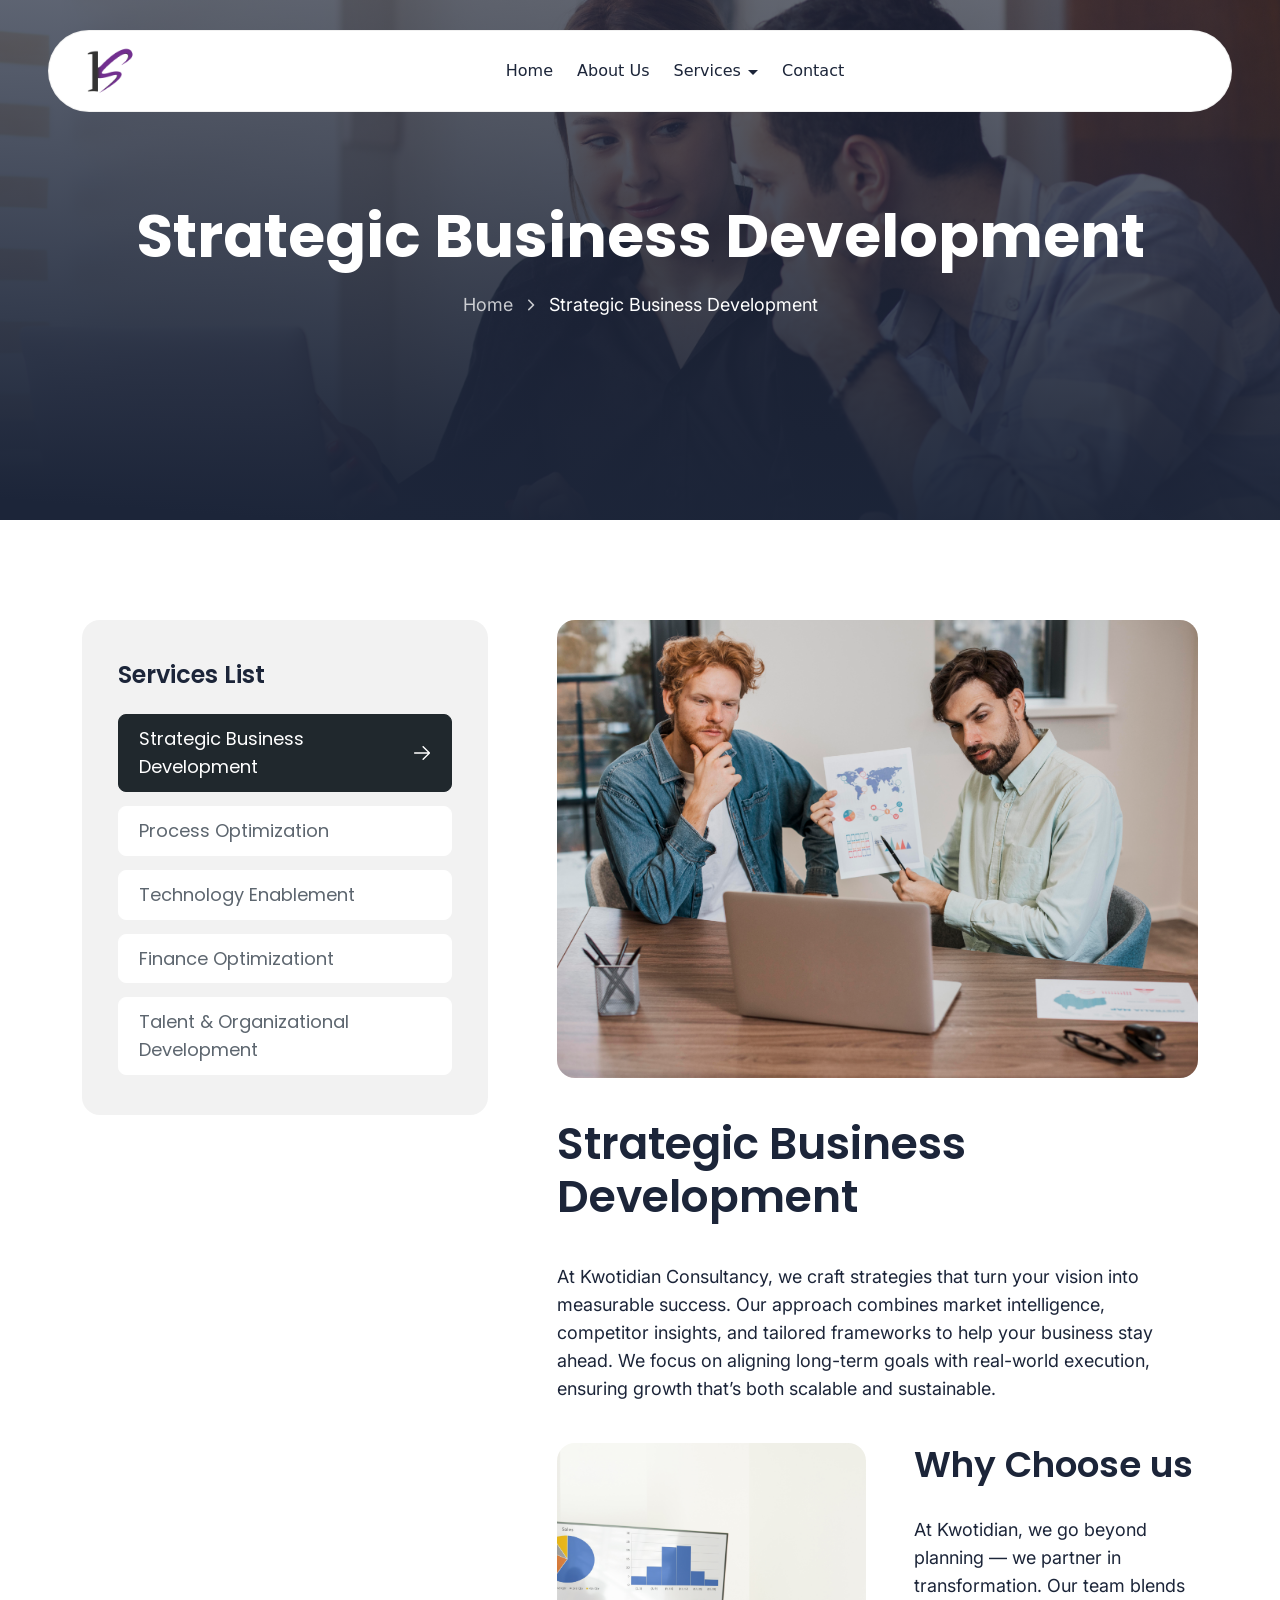
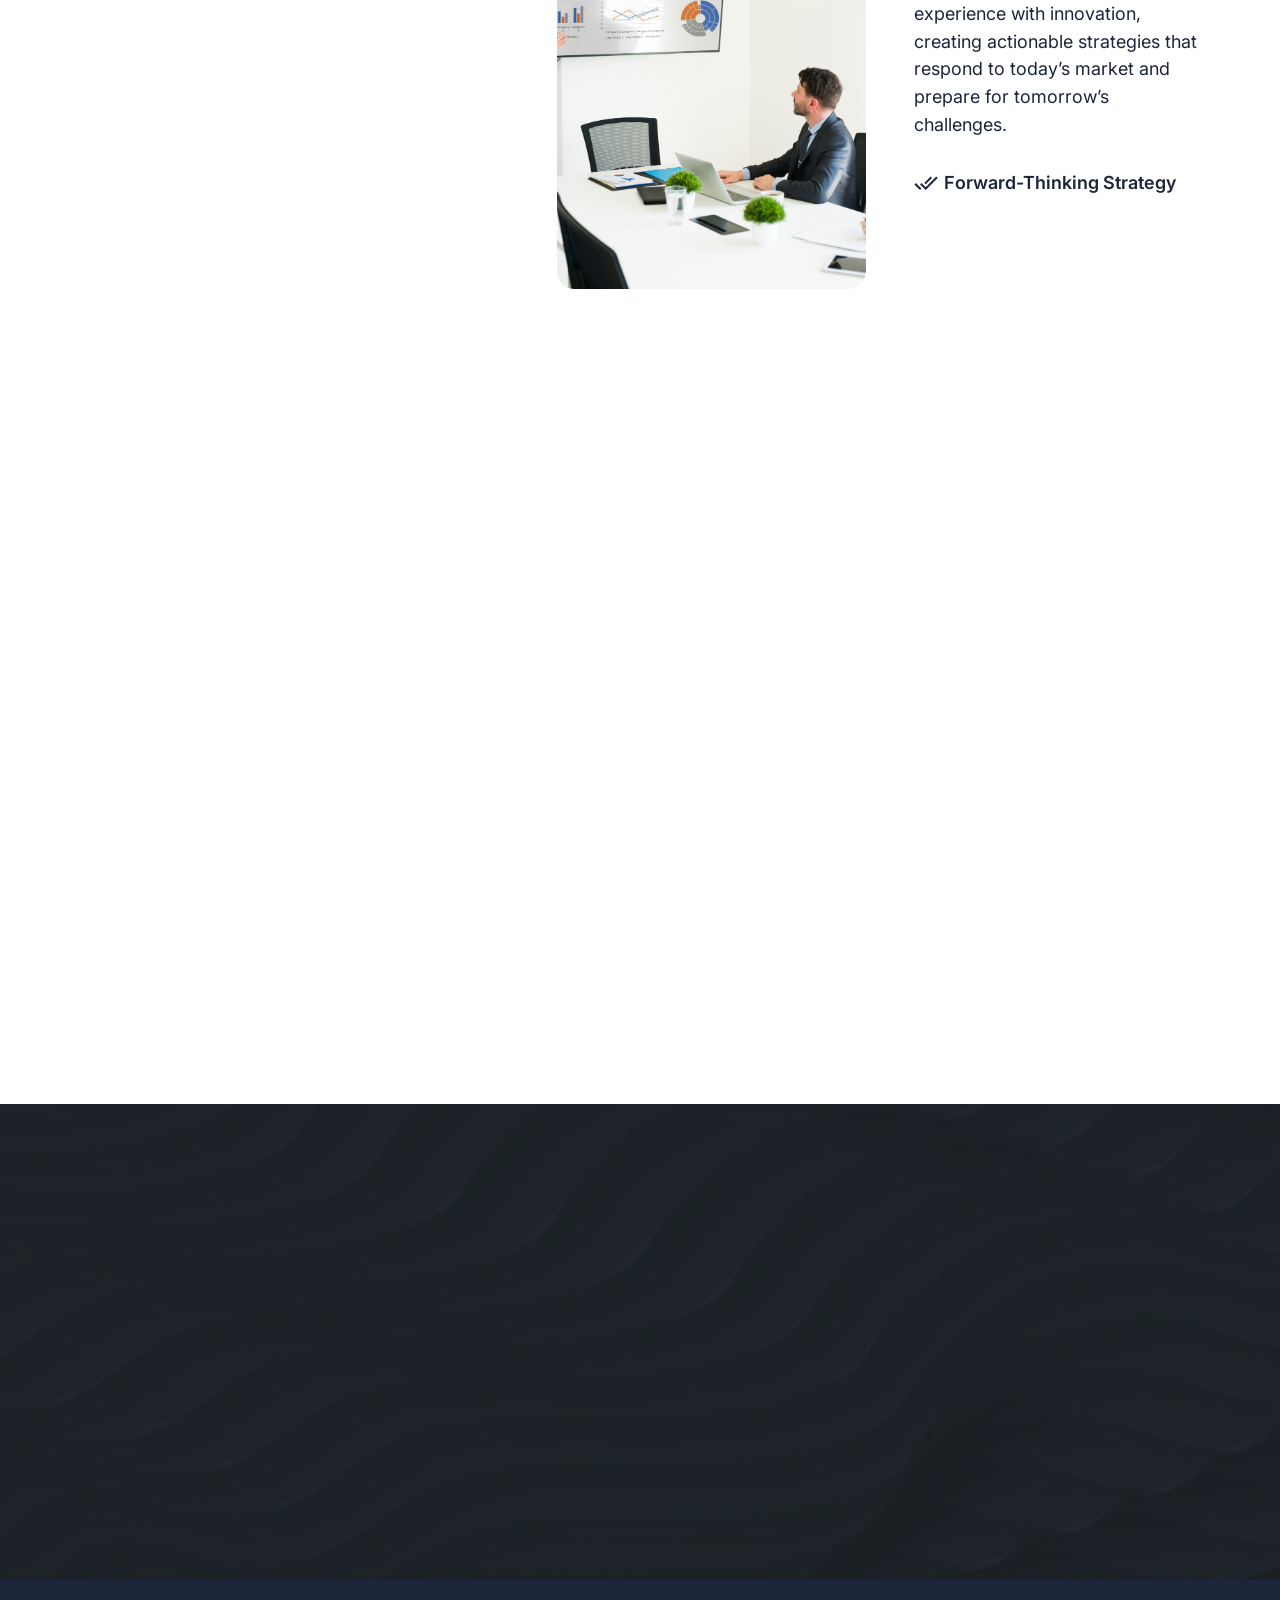
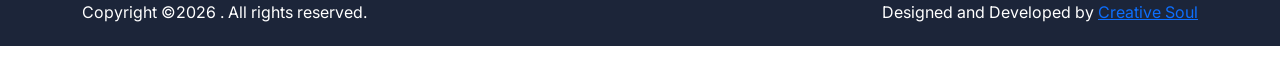
<file: strategic-business-development.html>
<!doctype html>
<html lang="en" class="no-js">
  
 <meta http-equiv="content-type" content="text/html;charset=utf-8" /> 
<head>
    <title>Strategic Business Development || Kwotidian Consultancy</title>
    <link
      rel="shortcut icon"
      href="assets/img/favicon.png"
      type="image/x-icon"
    >

    <!-- meta tags -->
    <meta charset="utf-8">
    <meta http-equiv="X-UA-Compatible" content="IE=edge">
    <meta
      name="viewport"
      content="width=device-width, initial-scale=1, shrink-to-fit=no"
   >
    <meta name="view-transition" content="same-origin">
    <meta name="theme-color" content="Red">
    <meta property="og:site_name" content="Consulo">
    <meta
      property="og:url"
      content="https://themeforest.net/user/spreethemes/portfolio"
   >
    <meta property="og:title" content="Creative Business Consulting Template">
    <meta
      property="og:description"
      content="A versatile HTML template designed for corporate entities and professional businesses."
   >
    <meta
      name="description"
      content="Consulo is a creative business consulting Bootstrap 5 template designed for corporate entities and professional businesses."
   >

    <!-- fonts -->
    <link rel="preconnect" href="https://fonts.googleapis.com/">
    <link rel="preconnect" href="https://fonts.gstatic.com/" crossorigin>
    <link
      href="https://fonts.googleapis.com/css2?family=Inter:ital,opsz,wght@0,14..32,100..900;1,14..32,100..900&amp;family=Poppins:ital,wght@0,100;0,200;0,300;0,400;0,500;0,600;0,700;0,800;0,900;1,100;1,200;1,300;1,400;1,500;1,600;1,700;1,800;1,900&amp;display=swap"
      rel="stylesheet"
   >

    <!-- all css -->
    <link rel="stylesheet" href="assets/css/tailwind/output.css">
    <link rel="stylesheet" href="assets/css/vendor.css">
    <style>
      :root {
        /* Typography */
        --font-body--family: "Inter", sans-serif;
        --font-body--style: normal;
        --font-body--weight: 400;

        --font-heading--family: "Poppins", sans-serif;
        --font-heading--style: normal;
        --font-heading--weight: 600;

        --font-button--family: "Poppins", sans-serif;
        --font-button--style: normal;
        --font-button--weight: 600;

        /* h1-h6 */
        --font-h1--size: 60px;
        --font-h2--size: 48px;
        --font-h3--size: 36px;
        --font-h4--size: 24px;
        --font-h5--size: 20px;
        --font-h6--size: 16px;

        /* header nav */
        --font-nav-main: 16px;

        /* Colors */
        --color-background: rgba(255, 255, 255, 1);
        --color-foreground: rgba(28, 37, 57, 1);
        --color-foreground-heading: rgba(28, 37, 57, 1);
        --color-foreground-subheading: rgba(93, 102, 111, 1);
        --color-background-subheading: rgba(255, 255, 255, 0.1);
        --color-border-subheading-bg: rgba(32, 40, 45, 0.1);
        --color-primary: rgba(28, 37, 57, 1);
        --color-primary-background: rgba(28, 37, 57, 1);
        --color-primary-hover: rgba(28, 37, 57, 1);
        --color-primary-background-hover: rgba(28, 37, 57, 1);
        --color-border: rgba(255, 255, 255, 0.3);
        --color-border-hover: rgba(93, 102, 111, 0.5);
        --color-shadow: rgba(0, 0, 0, 1);
        --color-overlay: rgba(28, 37, 57, 0.6);

        /* Buttons */
        --font-button-size: 16px;
        --font-button-size-mobile: 16px;
        --style-button-height: 56px;
        --style-button-height-mobile: 48px;
        --style-button-slim-height: 52px;
        --style-button-slim-height-mobile: 40px;
        --style-cta-underline-offset: 5px;
        --style-cta-underline-thickness: 1px;

        /* Colors - Primary Button */
        --color-primary-button-text: rgba(255, 255, 255, 1);
        --color-primary-button-background: rgba(32, 40, 45, 1);
        --color-primary-button-border: rgba(32, 40, 45, 1);
        --color-primary-button-icon: rgba(28, 37, 57, 1);
        --color-primary-button-icon-background: rgba(255, 255, 255, 1);

        --color-primary-button-hover-text: rgba(32, 40, 45, 1);
        --color-primary-button-hover-background: rgb(255, 255, 255, 1);
        --color-primary-button-hover-border: rgb(32, 40, 45, 1);
        --color-primary-button-hover-icon: rgba(255, 255, 255, 1);
        --color-primary-button-hover-icon-background: rgba(28, 37, 57, 1);

        /* Colors - Secondary Button */
        --color-secondary-button-text: rgba(32, 40, 45, 1);
        --color-secondary-button-background: rgba(255, 255, 255, 1);
        --color-secondary-button-border: rgba(255, 255, 255, 1);
        --color-secondary-button-icon: rgba(255, 255, 255, 1);
        --color-secondary-button-icon-background: rgba(32, 40, 45, 1);

        --color-secondary-button-hover-text: rgba(255, 255, 255, 1);
        --color-secondary-button-hover-background: rgba(32, 40, 45, 1);
        --color-secondary-button-hover-border: rgba(32, 40, 45, 1);
        --color-secondary-button-hover-icon: rgba(28, 37, 57, 1);
        --color-secondary-button-hover-icon-background: rgba(255, 255, 255, 1);

        /* Colors - Input */
        --color-input-background: rgba(255, 255, 255, 1);
        --color-input-text: rgba(93, 102, 111, 1);
        --color-input-border: rgba(93, 102, 111, 0.2);
        --color-input-hover-background: rgba(255, 255, 255, 1);
        --color-input-hover-text: rgba(93, 102, 111, 1);
        --color-input-hover-border: rgba(93, 102, 111, 0.2);

        /* Borders */
        --style-border-width-buttons-primary: 1px;
        --style-border-width-buttons-secondary: 1px;
        --style-border-radius-buttons-primary: 40px;
        --style-border-radius-buttons-secondary: 40px;

        --style-border-width-inputs: 1px;
        --style-border-radius-inputs: 8px;
        --style-border-width: 1px;

        /* Focus */
        --focus-outline-width: 1px;
        --focus-outline-offset: 3px;

        /* Pagination */
        --style-pagination-border-width: 1px;
        --pagination-item-foreground: rgba(28, 37, 57, 1);
        --pagination-item-background: rgba(242, 242, 242, 1);
        --pagination-item-border: rgba(242, 242, 242, 1);
        --pagination-item-active-foreground: rgba(255, 255, 255, 1);
        --pagination-item-active-background: rgba(28, 37, 57, 1);
        --pagination-item-active-border: rgba(28, 37, 57, 1);

        /* Swiper */
        --swiper-navigation-size: 16px;
        --swiper-navigation-color: rgba(255, 255, 255, 1);
        --swiper-navigation-background-color: transparent;
        --swiper-navigation-hover-color: rgba(255, 255, 255, 1);
        --swiper-navigation-hover-background-color: rgba(255, 255, 255, 0.15);
        --swiper-pagination-bullet-inactive-color: rgba(242, 242, 242);
        --swiper-pagination-color: rgba(28, 37, 57, 1);
        --swiper-pagination-bullet-inactive-opacity: 1;
      }

      @media (max-width: 767px) {
        :root {
          --font-h1--size: 48px;
          --font-h2--size: 40px;
          --font-h3--size: 28px;
          --font-h4--size: 20px;
          --font-h5--size: 18px;
        }
      }
    </style>
    <link rel="stylesheet" href="assets/css/style.css">
  </head>

  <body>
    <!-- Header 1 -->
   <sticky-header data-sticky-type="always">
    <header class="header-2 header-floating">
      <div class="container-fluid">
        <div class="header-grid">
          <a class="header-logo" href="index">
            <img src="assets/img/logo.png" alt="Logo"
              style="width: 70px; height: auto; max-height: 70px; object-fit: contain;">
          </a>
          <drawer-menu>
            <nav class="header-nav drawer-menu">
              <div class="lg:hidden header-nav-headings">

                <drawer-opener class="svg-wrapper menu-close" data-drawer=".drawer-menu">
                  <svg width="30px" height="30px" viewBox="0 0 24 24" fill="none" xmlns="http://www.w3.org/2000/svg">
                    <path
                      d="M8.00386 9.41816C7.61333 9.02763 7.61334 8.39447 8.00386 8.00395C8.39438 7.61342 9.02755 7.61342 9.41807 8.00395L12.0057 10.5916L14.5907 8.00657C14.9813 7.61605 15.6144 7.61605 16.0049 8.00657C16.3955 8.3971 16.3955 9.03026 16.0049 9.42079L13.4199 12.0058L16.0039 14.5897C16.3944 14.9803 16.3944 15.6134 16.0039 16.0039C15.6133 16.3945 14.9802 16.3945 14.5896 16.0039L12.0057 13.42L9.42097 16.0048C9.03045 16.3953 8.39728 16.3953 8.00676 16.0048C7.61624 15.6142 7.61624 14.9811 8.00676 14.5905L10.5915 12.0058L8.00386 9.41816Z"
                      fill="currentColor" />
                    <path fill-rule="evenodd" clip-rule="evenodd"
                      d="M23 12C23 18.0751 18.0751 23 12 23C5.92487 23 1 18.0751 1 12C1 5.92487 5.92487 1 12 1C18.0751 1 23 5.92487 23 12ZM3.00683 12C3.00683 16.9668 7.03321 20.9932 12 20.9932C16.9668 20.9932 20.9932 16.9668 20.9932 12C20.9932 7.03321 16.9668 3.00683 12 3.00683C7.03321 3.00683 3.00683 7.03321 3.00683 12Z"
                      fill="currentColor" />
                  </svg>
                </drawer-opener>
              </div>
              <ul class="header-menu list-unstyled">
                <li class="nav-item">
                  <a class="menu-link menu-link-main menu-accrodion" href="index">
                    Home
                  </a>
                </li>
                <li class="nav-item">
                  <a class="menu-link menu-link-main" href="about">
                    About Us
                  </a>
                </li>

                <li class="nav-item">
                  <a class="menu-link menu-link-main menu-accrodion" href="#">
                    Services
                    <svg width="10" height="5" viewBox="0 0 10 5" fill="none" xmlns="http://www.w3.org/2000/svg">
                      <path d="M5 5L0 0H10L5 5Z" fill="currentColor" />
                    </svg>
                  </a>
                  <div class="header-submenu menu-absolute submenu-color">
                    <ul class="list-unstyled">
                      <li class="nav-item">
                       <a class="menu-link" href="strategic-business-development">Strategic Business Development</a>
                        <a class="menu-link" href="process-optimization">Process Optimization</a>
                        <a class="menu-link" href="technology-enablement">Technology Enablement</a>
                        <a class="menu-link" href="finance-optimizationt">Finance Optimizationt</a>
                        <a class="menu-link" href="talent-organizational-development">Talent & Organizational Development</a>
                      </li>
                    </ul>
                  </div>
                </li>
                <li class="nav-item">
                  <a class="menu-link menu-link-main" href="contact">
                    Contact
                  </a>
                </li>
              </ul>
            </nav>
          </drawer-menu>
          <div class="header-actions flex items-center">
            <a href="contact" aria-label="contact us" class="button button--primary button--slim">
              Get in Touch
              <span class="svg-wrapper">
                <svg class="icon-20" width="20" height="20" viewBox="0 0 20 20" fill="none"
                  xmlns="http://www.w3.org/2000/svg">
                  <path
                    d="M13.3365 7.84518L6.16435 15.0173L4.98584 13.8388L12.158 6.66667H5.83652V5H15.0032V14.1667H13.3365V7.84518Z"
                    fill="currentColor"></path>
                </svg>
              </span>
            </a>
            <drawer-opener class="svg-wrapper menu-open lg:!hidden" data-drawer=".drawer-menu">
              <svg width="52" height="52" viewBox="0 0 52 52" fill="none" xmlns="http://www.w3.org/2000/svg">
                <circle cx="26" cy="26" r="25.5" fill="white" stroke="currentColor" />
                <path
                  d="M32.5 18.2857C32.5 17.5757 31.9179 17 31.2 17H14.3C13.5821 17 13 17.5757 13 18.2857C13 18.9958 13.5821 19.5714 14.3 19.5714H31.2C31.9179 19.5714 32.5 18.9957 32.5 18.2857ZM14.3 24.7143H37.7C38.4179 24.7143 39 25.29 39 26C39 26.7101 38.4179 27.2857 37.7 27.2857H14.3C13.5821 27.2857 13 26.7101 13 26C13 25.29 13.5821 24.7143 14.3 24.7143ZM14.3 32.4286H26C26.7179 32.4286 27.3 33.0042 27.3 33.7143C27.3 34.4243 26.7179 35 26 35H14.3C13.5821 35 13 34.4243 13 33.7143C13 33.0042 13.5821 32.4286 14.3 32.4286Z"
                  fill="currentColor" />
              </svg>
            </drawer-opener>
          </div>
        </div>
      </div>
    </header>
  </sticky-header>

    <!-- Main -->
    <main>
      <!-- Page Banner -->
      <div class="page-banner overlay">
        <picture class="media media-bg">
          <source
            media="(max-width: 575px)"
            srcset=" assets/img/banner/page-banner.jpg"
          >
          <source
            media="(max-width: 991px)"
            srcset=" assets/img/banner/page-banner.jpg"
          >
          <img
            src="assets/img/banner/page-banner.jpg"
            width="1920"
            height="520"
            loading="eager"
            alt="Page Banner Image"
          >
        </picture>
        <div class="page-banner-content">
          <div class="container text-center">
            <h1 class="heading text-80 fw-700" data-aos="fade-up">
             Strategic Business Development
            </h1>
            <ul
              class="breadcrumb list-unstyled"
              data-aos="fade-up"
              data-aos-delay="100"
            >
              <li>
                <a
                  href="index-2.html"
                  class="text text-18"
                  aria-label="Home Page"
                >
                  Home
                </a>
              </li>
              <li>
                <svg
                  width="8"
                  height="12"
                  viewBox="0 0 8 12"
                  fill="none"
                  xmlns="http://www.w3.org/2000/svg"
                >
                  <path
                    fill-rule="evenodd"
                    clip-rule="evenodd"
                    d="M7.08929 5.40903C7.24552 5.5653 7.33328 5.77723 7.33328 5.9982C7.33328 6.21917 7.24552 6.43109 7.08929 6.58736L2.37512 11.3015C2.29825 11.3811 2.2063 11.4446 2.10463 11.4883C2.00296 11.532 1.89361 11.5549 1.78296 11.5559C1.67231 11.5569 1.56258 11.5358 1.46016 11.4939C1.35775 11.452 1.2647 11.3901 1.18646 11.3119C1.10822 11.2336 1.04634 11.1406 1.00444 11.0382C0.962537 10.9357 0.941453 10.826 0.942414 10.7154C0.943376 10.6047 0.966364 10.4954 1.01004 10.3937C1.05371 10.292 1.1172 10.2001 1.19679 10.1232L5.32179 5.9982L1.19679 1.8732C1.04499 1.71603 0.960996 1.50553 0.962894 1.28703C0.964793 1.06853 1.05243 0.859522 1.20694 0.705015C1.36145 0.550508 1.57046 0.462868 1.78896 0.460969C2.00745 0.45907 2.21795 0.543066 2.37512 0.694864L7.08929 5.40903Z"
                    fill="currentColor"
                  />
                </svg>
              </li>
              <li>
                <a role="link" aria-disabled="true" class="text text-18 active">
                  Strategic Business Development
                </a>
              </li>
            </ul>
          </div>
        </div>
      </div>

      <!-- Service Details -->
      <div class="page-service-details mt-100">
        <div class="container">
          <drawer-opener
            class="open-sidebar svg-wrapper text text-20 fw-500 lg:!hidden"
            data-drawer=".drawer-service-sidebar"
            data-aos="fade-up"
          >
            <svg
              xmlns="http://www.w3.org/2000/svg"
              fill="none"
              viewBox="0 0 24 24"
              stroke-width="1.5"
              stroke="currentColor"
            >
              <path
                stroke-linecap="round"
                stroke-linejoin="round"
                d="M12 3c2.755 0 5.455.232 8.083.678.533.09.917.556.917 1.096v1.044a2.25 2.25 0 0 1-.659 1.591l-5.432 5.432a2.25 2.25 0 0 0-.659 1.591v2.927a2.25 2.25 0 0 1-1.244 2.013L9.75 21v-6.568a2.25 2.25 0 0 0-.659-1.591L3.659 7.409A2.25 2.25 0 0 1 3 5.818V4.774c0-.54.384-1.006.917-1.096A48.32 48.32 0 0 1 12 3Z"
              />
            </svg>
            Filter
          </drawer-opener>
          <div class="grid grid-cols-12 lg:gap-1">
            <div class="col-span-12 lg:col-span-5">
              <div class="sidebar-filter drawer-service-sidebar">
                <div class="drawer-headings lg:!hidden" data-aos="fade-up">
                  <div class="heading text-24">Filter</div>
                  <drawer-opener
                    class="svg-wrapper menu-close"
                    data-drawer=".drawer-service-sidebar"
                  >
                    <svg
                      width="30px"
                      height="30px"
                      viewBox="0 0 24 24"
                      fill="none"
                      xmlns="http://www.w3.org/2000/svg"
                    >
                      <path
                        d="M8.00386 9.41816C7.61333 9.02763 7.61334 8.39447 8.00386 8.00395C8.39438 7.61342 9.02755 7.61342 9.41807 8.00395L12.0057 10.5916L14.5907 8.00657C14.9813 7.61605 15.6144 7.61605 16.0049 8.00657C16.3955 8.3971 16.3955 9.03026 16.0049 9.42079L13.4199 12.0058L16.0039 14.5897C16.3944 14.9803 16.3944 15.6134 16.0039 16.0039C15.6133 16.3945 14.9802 16.3945 14.5896 16.0039L12.0057 13.42L9.42097 16.0048C9.03045 16.3953 8.39728 16.3953 8.00676 16.0048C7.61624 15.6142 7.61624 14.9811 8.00676 14.5905L10.5915 12.0058L8.00386 9.41816Z"
                        fill="currentColor"
                      ></path>
                      <path
                        fill-rule="evenodd"
                        clip-rule="evenodd"
                        d="M23 12C23 18.0751 18.0751 23 12 23C5.92487 23 1 18.0751 1 12C1 5.92487 5.92487 1 12 1C18.0751 1 23 5.92487 23 12ZM3.00683 12C3.00683 16.9668 7.03321 20.9932 12 20.9932C16.9668 20.9932 20.9932 16.9668 20.9932 12C20.9932 7.03321 16.9668 3.00683 12 3.00683C7.03321 3.00683 3.00683 7.03321 3.00683 12Z"
                        fill="currentColor"
                      ></path>
                    </svg>
                  </drawer-opener>
                </div>
                <aside class="service-sidebar">
                  <div class="sidebar-widget radius18" data-aos="fade-up">
                    <h2 class="sidebar-heading heading text-24">
                      Services List
                    </h2>
                    <ul class="secvice-categories list-unstyled">
                      <li>
                        <a
                          class="secvice-category subheading subheading-bg  active text-18 fw-400"
                          href="strategic-business-development"
                          aria-label="blog category"
                        >
                          Strategic Business Development
                          <svg
                            viewBox="0 0 18 16"
                            fill="none"
                            xmlns="http://www.w3.org/2000/svg"
                          >
                            <path
                              d="M14.6895 7.25095H0.75C0.551088 7.25095 0.360322 7.32997 0.21967 7.47062C0.0790178 7.61127 0 7.80203 0 8.00095C0 8.19986 0.0790178 8.39063 0.21967 8.53128C0.360322 8.67193 0.551088 8.75095 0.75 8.75095H14.6895L9.219 14.2199C9.07817 14.3608 8.99905 14.5518 8.99905 14.7509C8.99905 14.9501 9.07817 15.1411 9.219 15.2819C9.35983 15.4228 9.55084 15.5019 9.75 15.5019C9.94916 15.5019 10.1402 15.4228 10.281 15.2819L17.031 8.53195C17.1008 8.46228 17.1563 8.37951 17.1941 8.2884C17.2319 8.19728 17.2513 8.0996 17.2513 8.00095C17.2513 7.9023 17.2319 7.80462 17.1941 7.7135C17.1563 7.62238 17.1008 7.53962 17.031 7.46995L10.281 0.719947C10.1402 0.579117 9.94916 0.5 9.75 0.5C9.55084 0.5 9.35983 0.579117 9.219 0.719947C9.07817 0.860777 8.99905 1.05178 8.99905 1.25095C8.99905 1.45011 9.07817 1.64112 9.219 1.78195L14.6895 7.25095Z"
                              fill="currentColor"
                            />
                          </svg>
                        </a>
                      </li>
                      <li>
                        <a
                          class="secvice-category subheading subheading-bg text-18 fw-400"
                          href="process-optimization"
                          aria-label="blog category"
                        >
                        Process Optimization
                          <svg
                            viewBox="0 0 18 16"
                            fill="none"
                            xmlns="http://www.w3.org/2000/svg"
                          >
                            <path
                              d="M14.6895 7.25095H0.75C0.551088 7.25095 0.360322 7.32997 0.21967 7.47062C0.0790178 7.61127 0 7.80203 0 8.00095C0 8.19986 0.0790178 8.39063 0.21967 8.53128C0.360322 8.67193 0.551088 8.75095 0.75 8.75095H14.6895L9.219 14.2199C9.07817 14.3608 8.99905 14.5518 8.99905 14.7509C8.99905 14.9501 9.07817 15.1411 9.219 15.2819C9.35983 15.4228 9.55084 15.5019 9.75 15.5019C9.94916 15.5019 10.1402 15.4228 10.281 15.2819L17.031 8.53195C17.1008 8.46228 17.1563 8.37951 17.1941 8.2884C17.2319 8.19728 17.2513 8.0996 17.2513 8.00095C17.2513 7.9023 17.2319 7.80462 17.1941 7.7135C17.1563 7.62238 17.1008 7.53962 17.031 7.46995L10.281 0.719947C10.1402 0.579117 9.94916 0.5 9.75 0.5C9.55084 0.5 9.35983 0.579117 9.219 0.719947C9.07817 0.860777 8.99905 1.05178 8.99905 1.25095C8.99905 1.45011 9.07817 1.64112 9.219 1.78195L14.6895 7.25095Z"
                              fill="currentColor"
                            />
                          </svg>
                        </a>
                      </li>
                      <li>
                        <a
                          class="secvice-category subheading subheading-bg text-18 fw-400"
                          href="technology-enablement"
                          aria-label="blog category"
                        > 
                        Technology Enablement
                          <svg
                            viewBox="0 0 18 16"
                            fill="none"
                            xmlns="http://www.w3.org/2000/svg"
                          >
                            <path
                              d="M14.6895 7.25095H0.75C0.551088 7.25095 0.360322 7.32997 0.21967 7.47062C0.0790178 7.61127 0 7.80203 0 8.00095C0 8.19986 0.0790178 8.39063 0.21967 8.53128C0.360322 8.67193 0.551088 8.75095 0.75 8.75095H14.6895L9.219 14.2199C9.07817 14.3608 8.99905 14.5518 8.99905 14.7509C8.99905 14.9501 9.07817 15.1411 9.219 15.2819C9.35983 15.4228 9.55084 15.5019 9.75 15.5019C9.94916 15.5019 10.1402 15.4228 10.281 15.2819L17.031 8.53195C17.1008 8.46228 17.1563 8.37951 17.1941 8.2884C17.2319 8.19728 17.2513 8.0996 17.2513 8.00095C17.2513 7.9023 17.2319 7.80462 17.1941 7.7135C17.1563 7.62238 17.1008 7.53962 17.031 7.46995L10.281 0.719947C10.1402 0.579117 9.94916 0.5 9.75 0.5C9.55084 0.5 9.35983 0.579117 9.219 0.719947C9.07817 0.860777 8.99905 1.05178 8.99905 1.25095C8.99905 1.45011 9.07817 1.64112 9.219 1.78195L14.6895 7.25095Z"
                              fill="currentColor"
                            />
                          </svg>
                        </a>
                      </li>
                      <li>
                        <a
                          class="secvice-category subheading subheading-bg text-18 fw-400"
                          href="finance-optimizationt"
                          aria-label="blog category"
                        >
                        Finance Optimizationt
                          <svg
                            viewBox="0 0 18 16"
                            fill="none"
                            xmlns="http://www.w3.org/2000/svg"
                          >
                            <path
                              d="M14.6895 7.25095H0.75C0.551088 7.25095 0.360322 7.32997 0.21967 7.47062C0.0790178 7.61127 0 7.80203 0 8.00095C0 8.19986 0.0790178 8.39063 0.21967 8.53128C0.360322 8.67193 0.551088 8.75095 0.75 8.75095H14.6895L9.219 14.2199C9.07817 14.3608 8.99905 14.5518 8.99905 14.7509C8.99905 14.9501 9.07817 15.1411 9.219 15.2819C9.35983 15.4228 9.55084 15.5019 9.75 15.5019C9.94916 15.5019 10.1402 15.4228 10.281 15.2819L17.031 8.53195C17.1008 8.46228 17.1563 8.37951 17.1941 8.2884C17.2319 8.19728 17.2513 8.0996 17.2513 8.00095C17.2513 7.9023 17.2319 7.80462 17.1941 7.7135C17.1563 7.62238 17.1008 7.53962 17.031 7.46995L10.281 0.719947C10.1402 0.579117 9.94916 0.5 9.75 0.5C9.55084 0.5 9.35983 0.579117 9.219 0.719947C9.07817 0.860777 8.99905 1.05178 8.99905 1.25095C8.99905 1.45011 9.07817 1.64112 9.219 1.78195L14.6895 7.25095Z"
                              fill="currentColor"
                            />
                          </svg>
                        </a>
                      </li>
                      <li>
                        <a
                          class="secvice-category subheading subheading-bg text-18 fw-400"
                          href="talent-organizational-development"
                          aria-label="blog category"
                        >
                        Talent & Organizational Development
                          <svg
                            viewBox="0 0 18 16"
                            fill="none"
                            xmlns="http://www.w3.org/2000/svg"
                          >
                            <path
                              d="M14.6895 7.25095H0.75C0.551088 7.25095 0.360322 7.32997 0.21967 7.47062C0.0790178 7.61127 0 7.80203 0 8.00095C0 8.19986 0.0790178 8.39063 0.21967 8.53128C0.360322 8.67193 0.551088 8.75095 0.75 8.75095H14.6895L9.219 14.2199C9.07817 14.3608 8.99905 14.5518 8.99905 14.7509C8.99905 14.9501 9.07817 15.1411 9.219 15.2819C9.35983 15.4228 9.55084 15.5019 9.75 15.5019C9.94916 15.5019 10.1402 15.4228 10.281 15.2819L17.031 8.53195C17.1008 8.46228 17.1563 8.37951 17.1941 8.2884C17.2319 8.19728 17.2513 8.0996 17.2513 8.00095C17.2513 7.9023 17.2319 7.80462 17.1941 7.7135C17.1563 7.62238 17.1008 7.53962 17.031 7.46995L10.281 0.719947C10.1402 0.579117 9.94916 0.5 9.75 0.5C9.55084 0.5 9.35983 0.579117 9.219 0.719947C9.07817 0.860777 8.99905 1.05178 8.99905 1.25095C8.99905 1.45011 9.07817 1.64112 9.219 1.78195L14.6895 7.25095Z"
                              fill="currentColor"
                            />
                          </svg>
                        </a>
                      </li>
                      
                    </ul>
                  </div>
                </aside>
              </div>
            </div>
            <div class="col-span-12 lg:col-span-7">
              <div class="service-details-content">
                <div class="details-media radius18" data-aos="fade-up">
                  <img
                    src="assets/img/service/s1.jpg"
                    width="1000"
                    height="596"
                    loading="lazy"
                    alt="image"
                  >
                </div>
                <h2 class="heading text-50" data-aos="fade-up">
                Strategic Business Development
                </h2>

                <p class="text text-18" data-aos="fade-up">
             At Kwotidian Consultancy, we craft strategies that turn your vision into measurable success. Our approach combines market intelligence, competitor insights, and tailored frameworks to help your business stay ahead. We focus on aligning long-term goals with real-world execution, ensuring growth that’s both scalable and sustainable.
                </p>

                 

                <div class="service-choose-us" data-aos="fade-up">
                  <div class="grid grid-cols-2 lg:gap-1 service-row">
                    <div class="md:col-span-1 col-span-2">
                      <div class="choose-us-img radius18">
                        <img
                          src="assets/img/service/sd-1.jpg"
                          width="1000"
                          height="962"
                          loading="lazy"
                          alt="image"
                        >
                      </div>
                    </div>
                    <div class="md:col-span-1 col-span-2">
                      <div class="choose-us-desc">
                        <h2 class="heading text-36">Why Choose us</h2>
                        <p class="text text-18">
                        At Kwotidian, we go beyond planning — we partner in transformation. Our team blends experience with innovation, creating actionable strategies that respond to today’s market and prepare for tomorrow’s challenges.
                        </p>
                        <ul class="text-lists list-unstyled">
                          <li class="text-item" data-aos="fade-up">
                            <svg
                              class="icon-24"
                              width="24"
                              height="24"
                              viewBox="0 0 24 24"
                              fill="none"
                              xmlns="http://www.w3.org/2000/svg"
                            >
                              <path
                                d="M17.9999 6.99486L16.5899 5.58594L10.2499 11.9211L11.6599 13.33L17.9999 6.99486ZM22.2399 5.58594L11.6599 16.1578L7.47991 11.991L6.06991 13.3999L11.6599 18.9857L23.6599 6.99486L22.2399 5.58594ZM0.409912 13.3999L5.99991 18.9857L7.40991 17.5767L1.82991 11.991L0.409912 13.3999Z"
                                fill="CurrentColor"
                              />
                            </svg>
                            <div class="text text-18 fw-600">
                            Forward-Thinking Strategy
                            </div>
                          </li>
                          <li class="text-item" data-aos="fade-up">
                            <svg
                              class="icon-24"
                              width="24"
                              height="24"
                              viewBox="0 0 24 24"
                              fill="none"
                              xmlns="http://www.w3.org/2000/svg"
                            >
                              <path
                                d="M17.9999 6.99486L16.5899 5.58594L10.2499 11.9211L11.6599 13.33L17.9999 6.99486ZM22.2399 5.58594L11.6599 16.1578L7.47991 11.991L6.06991 13.3999L11.6599 18.9857L23.6599 6.99486L22.2399 5.58594ZM0.409912 13.3999L5.99991 18.9857L7.40991 17.5767L1.82991 11.991L0.409912 13.3999Z"
                                fill="CurrentColor"
                              />
                            </svg>
                            <div class="text text-18 fw-600">
                             Data-Driven Insights
                            </div>
                          </li>
                          <li class="text-item" data-aos="fade-up">
                            <svg
                              class="icon-24"
                              width="24"
                              height="24"
                              viewBox="0 0 24 24"
                              fill="none"
                              xmlns="http://www.w3.org/2000/svg"
                            >
                              <path
                                d="M17.9999 6.99486L16.5899 5.58594L10.2499 11.9211L11.6599 13.33L17.9999 6.99486ZM22.2399 5.58594L11.6599 16.1578L7.47991 11.991L6.06991 13.3999L11.6599 18.9857L23.6599 6.99486L22.2399 5.58594ZM0.409912 13.3999L5.99991 18.9857L7.40991 17.5767L1.82991 11.991L0.409912 13.3999Z"
                                fill="CurrentColor"
                              />
                            </svg>
                            <div class="text text-18 fw-600">
                          Scalable Growth Plans
                            </div>
                          </li>
                         
                        </ul>
                      </div>
                    </div>
                  </div>
                </div>

                <p class="text text-18" data-aos="fade-up">
                Our expertise extends beyond boardroom discussions. From industry-specific analysis to operational execution, we ensure every strategy converts into tangible outcomes. Whether it’s market entry, brand positioning, or expansion planning, we help your business compete smarter and grow stronger in an evolving landscape.
                </p>

                <faq-accordion class="service-faq">
                  <div class="accordion-block" data-aos="fade-up">
                    <div class="accordion-opener heading text-24">
                    What does Strategic Business Development include?
                      <svg
                        class="icon icon-24"
                        width="24"
                        height="24"
                        viewBox="0 0 24 24"
                        fill="none"
                        xmlns="http://www.w3.org/2000/svg"
                      >
                        <g clip-path="url(#clip0_9088_8345)">
                          <path
                            fill-rule="evenodd"
                            clip-rule="evenodd"
                            d="M12.7083 15.7044C12.5208 15.8919 12.2665 15.9972 12.0013 15.9972C11.7362 15.9972 11.4818 15.8919 11.2943 15.7044L5.63732 10.0474C5.54181 9.95517 5.46563 9.84482 5.41322 9.72282C5.36081 9.60081 5.33322 9.46959 5.33207 9.33681C5.33092 9.20404 5.35622 9.07236 5.4065 8.94946C5.45678 8.82656 5.53103 8.71491 5.62492 8.62102C5.71882 8.52713 5.83047 8.45287 5.95337 8.40259C6.07626 8.35231 6.20794 8.32701 6.34072 8.32816C6.4735 8.32932 6.60472 8.3569 6.72672 8.40931C6.84873 8.46172 6.95907 8.5379 7.05132 8.63341L12.0013 13.5834L16.9513 8.63341C17.1399 8.45125 17.3925 8.35046 17.6547 8.35274C17.9169 8.35502 18.1677 8.46019 18.3531 8.64559C18.5385 8.831 18.6437 9.08182 18.646 9.34401C18.6483 9.60621 18.5475 9.85881 18.3653 10.0474L12.7083 15.7044Z"
                            fill="CurrentColor"
                          />
                        </g>
                        <defs>
                          <clipPath>
                            <rect width="24" height="24" fill="CurrentColor" />
                          </clipPath>
                        </defs>
                      </svg>
                    </div>
                    <div class="accordion-content">
                      <div class="accordion-content-inner text text-18">
                       It covers market research, SWOT analysis, competitor benchmarking, and long-term growth planning tailored to your business needs.
                      </div>
                    </div>
                  </div>
                  <div class="accordion-block" data-aos="fade-up">
                    <div class="accordion-opener heading text-24">
                   How soon can results be expected?
                      <svg
                        class="icon icon-24"
                        width="24"
                        height="24"
                        viewBox="0 0 24 24"
                        fill="none"
                        xmlns="http://www.w3.org/2000/svg"
                      >
                        <g clip-path="url(#clip0_9088_8345)">
                          <path
                            fill-rule="evenodd"
                            clip-rule="evenodd"
                            d="M12.7083 15.7044C12.5208 15.8919 12.2665 15.9972 12.0013 15.9972C11.7362 15.9972 11.4818 15.8919 11.2943 15.7044L5.63732 10.0474C5.54181 9.95517 5.46563 9.84482 5.41322 9.72282C5.36081 9.60081 5.33322 9.46959 5.33207 9.33681C5.33092 9.20404 5.35622 9.07236 5.4065 8.94946C5.45678 8.82656 5.53103 8.71491 5.62492 8.62102C5.71882 8.52713 5.83047 8.45287 5.95337 8.40259C6.07626 8.35231 6.20794 8.32701 6.34072 8.32816C6.4735 8.32932 6.60472 8.3569 6.72672 8.40931C6.84873 8.46172 6.95907 8.5379 7.05132 8.63341L12.0013 13.5834L16.9513 8.63341C17.1399 8.45125 17.3925 8.35046 17.6547 8.35274C17.9169 8.35502 18.1677 8.46019 18.3531 8.64559C18.5385 8.831 18.6437 9.08182 18.646 9.34401C18.6483 9.60621 18.5475 9.85881 18.3653 10.0474L12.7083 15.7044Z"
                            fill="CurrentColor"
                          />
                        </g>
                        <defs>
                          <clipPath>
                            <rect width="24" height="24" fill="CurrentColor" />
                          </clipPath>
                        </defs>
                      </svg>
                    </div>
                    <div class="accordion-content">
                      <div class="accordion-content-inner text text-18">
                      Most clients start seeing performance improvements within 60–90 days of implementation, depending on project complexity.
                      </div>
                    </div>
                  </div>
                  <div class="accordion-block" data-aos="fade-up">
                    <div class="accordion-opener heading text-24">
                 Do you assist with implementation or only strategy?
                      <svg
                        class="icon icon-24"
                        width="24"
                        height="24"
                        viewBox="0 0 24 24"
                        fill="none"
                        xmlns="http://www.w3.org/2000/svg"
                      >
                        <g clip-path="url(#clip0_9088_8345)">
                          <path
                            fill-rule="evenodd"
                            clip-rule="evenodd"
                            d="M12.7083 15.7044C12.5208 15.8919 12.2665 15.9972 12.0013 15.9972C11.7362 15.9972 11.4818 15.8919 11.2943 15.7044L5.63732 10.0474C5.54181 9.95517 5.46563 9.84482 5.41322 9.72282C5.36081 9.60081 5.33322 9.46959 5.33207 9.33681C5.33092 9.20404 5.35622 9.07236 5.4065 8.94946C5.45678 8.82656 5.53103 8.71491 5.62492 8.62102C5.71882 8.52713 5.83047 8.45287 5.95337 8.40259C6.07626 8.35231 6.20794 8.32701 6.34072 8.32816C6.4735 8.32932 6.60472 8.3569 6.72672 8.40931C6.84873 8.46172 6.95907 8.5379 7.05132 8.63341L12.0013 13.5834L16.9513 8.63341C17.1399 8.45125 17.3925 8.35046 17.6547 8.35274C17.9169 8.35502 18.1677 8.46019 18.3531 8.64559C18.5385 8.831 18.6437 9.08182 18.646 9.34401C18.6483 9.60621 18.5475 9.85881 18.3653 10.0474L12.7083 15.7044Z"
                            fill="CurrentColor"
                          />
                        </g>
                        <defs>
                          <clipPath>
                            <rect width="24" height="24" fill="CurrentColor" />
                          </clipPath>
                        </defs>
                      </svg>
                    </div>
                    <div class="accordion-content">
                      <div class="accordion-content-inner text text-18">
                     We handle both — from designing the strategy to ensuring smooth on-ground execution.
                      </div>
                    </div>
                  </div>
                  <div class="accordion-block" data-aos="fade-up">
                    <div class="accordion-opener heading text-24">
                     How is your approach different from other consultants?
                      <svg
                        class="icon icon-24"
                        width="24"
                        height="24"
                        viewBox="0 0 24 24"
                        fill="none"
                        xmlns="http://www.w3.org/2000/svg"
                      >
                        <g clip-path="url(#clip0_9088_8345)">
                          <path
                            fill-rule="evenodd"
                            clip-rule="evenodd"
                            d="M12.7083 15.7044C12.5208 15.8919 12.2665 15.9972 12.0013 15.9972C11.7362 15.9972 11.4818 15.8919 11.2943 15.7044L5.63732 10.0474C5.54181 9.95517 5.46563 9.84482 5.41322 9.72282C5.36081 9.60081 5.33322 9.46959 5.33207 9.33681C5.33092 9.20404 5.35622 9.07236 5.4065 8.94946C5.45678 8.82656 5.53103 8.71491 5.62492 8.62102C5.71882 8.52713 5.83047 8.45287 5.95337 8.40259C6.07626 8.35231 6.20794 8.32701 6.34072 8.32816C6.4735 8.32932 6.60472 8.3569 6.72672 8.40931C6.84873 8.46172 6.95907 8.5379 7.05132 8.63341L12.0013 13.5834L16.9513 8.63341C17.1399 8.45125 17.3925 8.35046 17.6547 8.35274C17.9169 8.35502 18.1677 8.46019 18.3531 8.64559C18.5385 8.831 18.6437 9.08182 18.646 9.34401C18.6483 9.60621 18.5475 9.85881 18.3653 10.0474L12.7083 15.7044Z"
                            fill="CurrentColor"
                          />
                        </g>
                        <defs>
                          <clipPath>
                            <rect width="24" height="24" fill="CurrentColor" />
                          </clipPath>
                        </defs>
                      </svg>
                    </div>
                    <div class="accordion-content">
                      <div class="accordion-content-inner text text-18">
                     We focus on practicality over theory — combining business logic, technology, and creativity for sustainable impact.
                      </div>
                    </div>
                  </div>
                </faq-accordion>
              </div>
            </div>
          </div>
        </div>
      </div>
    </main>

    <!-- Footer -->
     <footer>
    <!-- Footer Main -->
    <div class="footer-main bg-contain" style="background-image: url(assets/img/footer/footer-bg-large.jpg)">
      <div class="footer-top">
        <div class="container">
          <div class="grid max-lg:grid-cols-12 md:max-lg:gap-x-6 footer-custom-row">

            <!-- Address / About Section -->
            <div class="max-md:col-span-12 max-lg:col-span-6">
              <div class="footer-widget footer-widget-brand" data-aos="fade-up" data-aos-anchor=".footer-top">
                <div class="widget-heading heading text-22">Address</div>
                <p class="text text-16">
                   <b>Email:  </b>contact@kwotidian.com <br> <br>
                    <b>Phone:</b> +1 (987) 654-3210 <br> <br>
                 <b>  Location:</b> 456 Innovation Blvd, Suite 200, City, State, ZIP  
                  
                  
                </p>

                <!-- Social Media Icons -->
                <ul class="social-icons list-unstyled mt-4" data-aos="fade-up" data-aos-anchor=".footer-top">
                  <li>
                    <a class="social-link text" href="index">
                      <svg width="10" height="18" viewBox="0 0 10 18" fill="none" xmlns="http://www.w3.org/2000/svg">
                        <path
                          d="M6.66634 10.2552H8.74967L9.58301 6.92188H6.66634V5.25521C6.66634 4.39739 6.66634 3.58854 8.33301 3.58854H9.58301V0.788625C9.31159 0.752583 8.28551 0.671875 7.20209 0.671875C4.94001 0.671875 3.33301 2.05259 3.33301 4.5883V6.92188H0.833008V10.2552H3.33301V17.3385H6.66634V10.2552Z"
                          fill="currentColor" />
                      </svg>
                      <span class="visually-hidden">Facebook</span>
                    </a>
                  </li>
                  <li>
                    <a class="social-link text" href="index">
                      <svg width="17" height="16" viewBox="0 0 17 16" fill="none" xmlns="http://www.w3.org/2000/svg">
                        <path
                          d="M3.78357 2.16742C3.78326 2.84601 3.37157 3.45666 2.74262 3.71142C2.11367 3.96619 1.39306 3.81419 0.920587 3.32711C0.448112 2.84001 0.318129 2.11511 0.59192 1.49421C0.86572 0.873305 1.48862 0.480397 2.1669 0.500755C3.0678 0.527797 3.78398 1.26612 3.78357 2.16742ZM3.83357 5.06742H0.500237V15.5007H3.83357V5.06742ZM9.10025 5.06742H5.78357V15.5007H9.06692V10.0257C9.06692 6.97573 13.0419 6.6924 13.0419 10.0257V15.5007H16.3336V8.8924C16.3336 3.75075 10.4503 3.94242 9.06692 6.4674L9.10025 5.06742Z"
                          fill="currentColor" />
                      </svg>
                      <span class="visually-hidden">LinkedIn</span>
                    </a>
                  </li>
                  <li>
                    <a class="social-link text" href="index">
                      <svg width="18" height="14" viewBox="0 0 18 14" fill="none" xmlns="http://www.w3.org/2000/svg">
                        <path
                          d="M17.5104 1.71289C16.8743 1.9943 16.1996 2.17914 15.5088 2.26127C16.2366 1.82561 16.7812 1.14026 17.0411 0.332886C16.3573 0.739186 15.6088 1.02515 14.8282 1.17835C14.1693 0.475394 13.2483 0.0770356 12.2848 0.0781272C10.3605 0.0781272 8.79975 1.63835 8.79975 3.56354C8.79975 3.83666 8.83109 4.10153 8.88967 4.35709C5.99206 4.21121 3.42506 2.82455 1.70565 0.715686C1.39608 1.24757 1.23338 1.85216 1.2342 2.46757C1.2342 3.67667 1.84967 4.74388 2.78458 5.36868C2.23115 5.35118 1.6899 5.20171 1.20599 4.93262C1.20545 4.94726 1.20545 4.9619 1.20545 4.97574C1.20545 6.66484 2.40683 8.07384 4.00166 8.39376C3.70234 8.47476 3.3936 8.51568 3.08352 8.51543C2.85831 8.51543 2.63976 8.49468 2.42733 8.45393C2.8711 9.83826 4.15739 10.8461 5.683 10.8738C4.44845 11.8427 2.92391 12.3683 1.35453 12.3661C1.07677 12.3663 0.799246 12.3499 0.523438 12.3171C2.1167 13.3413 3.97127 13.8849 5.86535 13.8829C12.2763 13.8829 15.7817 8.57243 15.7817 3.9671C15.7817 3.81643 15.778 3.66523 15.7713 3.51615C16.4536 3.02322 17.0425 2.41257 17.5104 1.71289Z"
                          fill="currentColor" />
                      </svg>
                      <span class="visually-hidden">Twitter</span>
                    </a>
                  </li>
                  <li>
                    <a class="social-link text" href="index">
                      <svg width="18" height="18" viewBox="0 0 18 18" fill="none" xmlns="http://www.w3.org/2000/svg">
                        <path
                          d="M9.85724 0.671875C10.7951 0.673425 11.2703 0.678392 11.681 0.690617L11.8427 0.6959C12.0296 0.702542 12.2139 0.710875 12.4362 0.721292C13.3229 0.762267 13.9278 0.902542 14.4591 1.10879C15.0083 1.3206 15.4722 1.60671 15.9354 2.06991C16.3979 2.5331 16.6841 2.99837 16.8966 3.54629C17.1021 4.07685 17.2424 4.68241 17.2841 5.56921C17.294 5.79143 17.302 5.97577 17.3086 6.16263L17.3138 6.32437C17.326 6.73499 17.3316 7.21032 17.3333 8.14818L17.334 8.76952C17.3341 8.84543 17.3341 8.92377 17.3341 9.0046L17.334 9.23968L17.3335 9.8611C17.3319 10.7989 17.327 11.2743 17.3147 11.6848L17.3094 11.8466C17.3028 12.0335 17.2945 12.2178 17.2841 12.44C17.2431 13.3268 17.1021 13.9317 16.8966 14.4629C16.6847 15.0123 16.3979 15.4762 15.9354 15.9393C15.4722 16.4018 15.0062 16.6879 14.4591 16.9004C13.9278 17.106 13.3229 17.2463 12.4362 17.2879C12.2139 17.2978 12.0296 17.3059 11.8427 17.3124L11.681 17.3177C11.2703 17.3299 10.7951 17.3354 9.85724 17.3373L9.23582 17.3379C9.1599 17.3379 9.08157 17.3379 9.00074 17.3379H8.76565L8.14424 17.3373C7.2064 17.3358 6.73109 17.3309 6.32046 17.3186L6.15873 17.3134C5.97185 17.3067 5.78752 17.2983 5.5653 17.2879C4.67849 17.247 4.07433 17.106 3.54239 16.9004C2.99377 16.6887 2.52919 16.4018 2.06599 15.9393C1.6028 15.4762 1.31739 15.0102 1.10489 14.4629C0.898636 13.9317 0.759052 13.3268 0.717386 12.44C0.707486 12.2178 0.69941 12.0335 0.692869 11.8466L0.687627 11.6848C0.675435 11.2743 0.669877 10.7989 0.668077 9.8611L0.667969 8.14818C0.669519 7.21032 0.674477 6.73499 0.686702 6.32437L0.691994 6.16263C0.698635 5.97577 0.706969 5.79143 0.717386 5.56921C0.758352 4.68171 0.898636 4.07754 1.10489 3.54629C1.31669 2.99768 1.6028 2.5331 2.06599 2.06991C2.52919 1.60671 2.99447 1.32129 3.54239 1.10879C4.07364 0.902542 4.6778 0.762958 5.5653 0.721292C5.78752 0.7114 5.97185 0.703325 6.15873 0.696783L6.32046 0.691542C6.73109 0.679342 7.2064 0.673783 8.14424 0.671983L9.85724 0.671875ZM9.00074 4.83796C6.6983 4.83796 4.83405 6.70423 4.83405 9.0046C4.83405 11.307 6.70033 13.1713 9.00074 13.1713C11.3032 13.1713 13.1674 11.305 13.1674 9.0046C13.1674 6.70221 11.3011 4.83796 9.00074 4.83796Z"
                          fill="currentColor" />
                      </svg>
                      <span class="visually-hidden">Instagram</span>
                    </a>
                  </li>
                </ul>
              </div>
            </div>

            <!-- Quick Links -->
            <div class="max-md:col-span-12 max-lg:col-span-3">
              <div class="footer-widget footer-widget-menu" data-aos="fade-up" data-aos-anchor=".footer-top">
                <div class="widget-heading heading text-22">Quick Links</div>
                <ul class="footer-menu list-unstyled">
                  <li><a href="#" class="text text-16 link">AboutUs</a></li>
                  <li><a href="#" class="text text-16 link">OurTeam</a></li>
                  <li><a href="#" class="text text-16 link">PricingPlans</a></li>
                  <li><a href="#" class="text text-16 link">Blogs</a></li>
                  <li><a href="#" class="text text-16 link">ContactUs</a></li>
                </ul>
              </div>
            </div>

            <!-- Services -->
            <div class="max-md:col-span-12 max-lg:col-span-3">
              <div class="footer-widget footer-widget-menu" data-aos="fade-up" data-aos-anchor=".footer-top">
                <div class="widget-heading heading text-22">Services</div>
                  <ul class="footer-menu list-unstyled">
                  <li><a href="#" class="text text-16 link">Strategic Business Development</a></li>
                  <li><a href="#" class="text text-16 link">Process Optimization</a></li>
                  <li><a href="#" class="text text-16 link">Technology Enablement</a></li>
                  <li><a href="#" class="text text-16 link">Finance Optimizationt</a></li>
                  <li><a href="#" class="text text-16 link">Talent & Organizational Development</a></li>
                </ul>
              </div>
            </div>
          </div>

        </div>
      </div>
      <div class="footer-bottom">
        <div class="container">
          <div class="grid grid-cols-2 md:gap-1 footer-bottom-row">
            <div class="col-span-2 md:col-span-1">
              <div class="footer-copyright text text-16">
                Copyright ©<span class="current-year"></span> .
                All rights reserved.
              </div>
            </div>
            <div class="col-span-2 md:col-span-1">
              <ul class="footer-menu footer-policies list-unstyled">
                <li class="text text-16">
                  Designed and Developed by
                  <a href="https://creativesoul.in" target="_blank" rel="noopener noreferrer" class="hover:underline">
                    Creative Soul
                  </a>
                </li>
              </ul>
            </div>
          </div>
        </div>
      </div>
    </div>
  </footer>

    <!-- Modal and Drawer Overlay -->
    <drawer-opener id="drawer-overlay"></drawer-opener>

    <!-- Scroll to Top Button -->
    <scroll-top>
      <div class="scroll-to-top">
        <svg
          xmlns="http://www.w3.org/2000/svg"
          fill="none"
          viewBox="0 0 24 24"
          stroke-width="1.5"
          stroke="currentColor"
        >
          <path
            stroke-linecap="round"
            stroke-linejoin="round"
            d="m4.5 15.75 7.5-7.5 7.5 7.5"
          />
        </svg>
      </div>
    </scroll-top>

    <!-- all js -->
    <script src="assets/js/vendor.js" defer></script>
    <script src="assets/js/main.js" defer></script>
  </body>

</html>
</file>
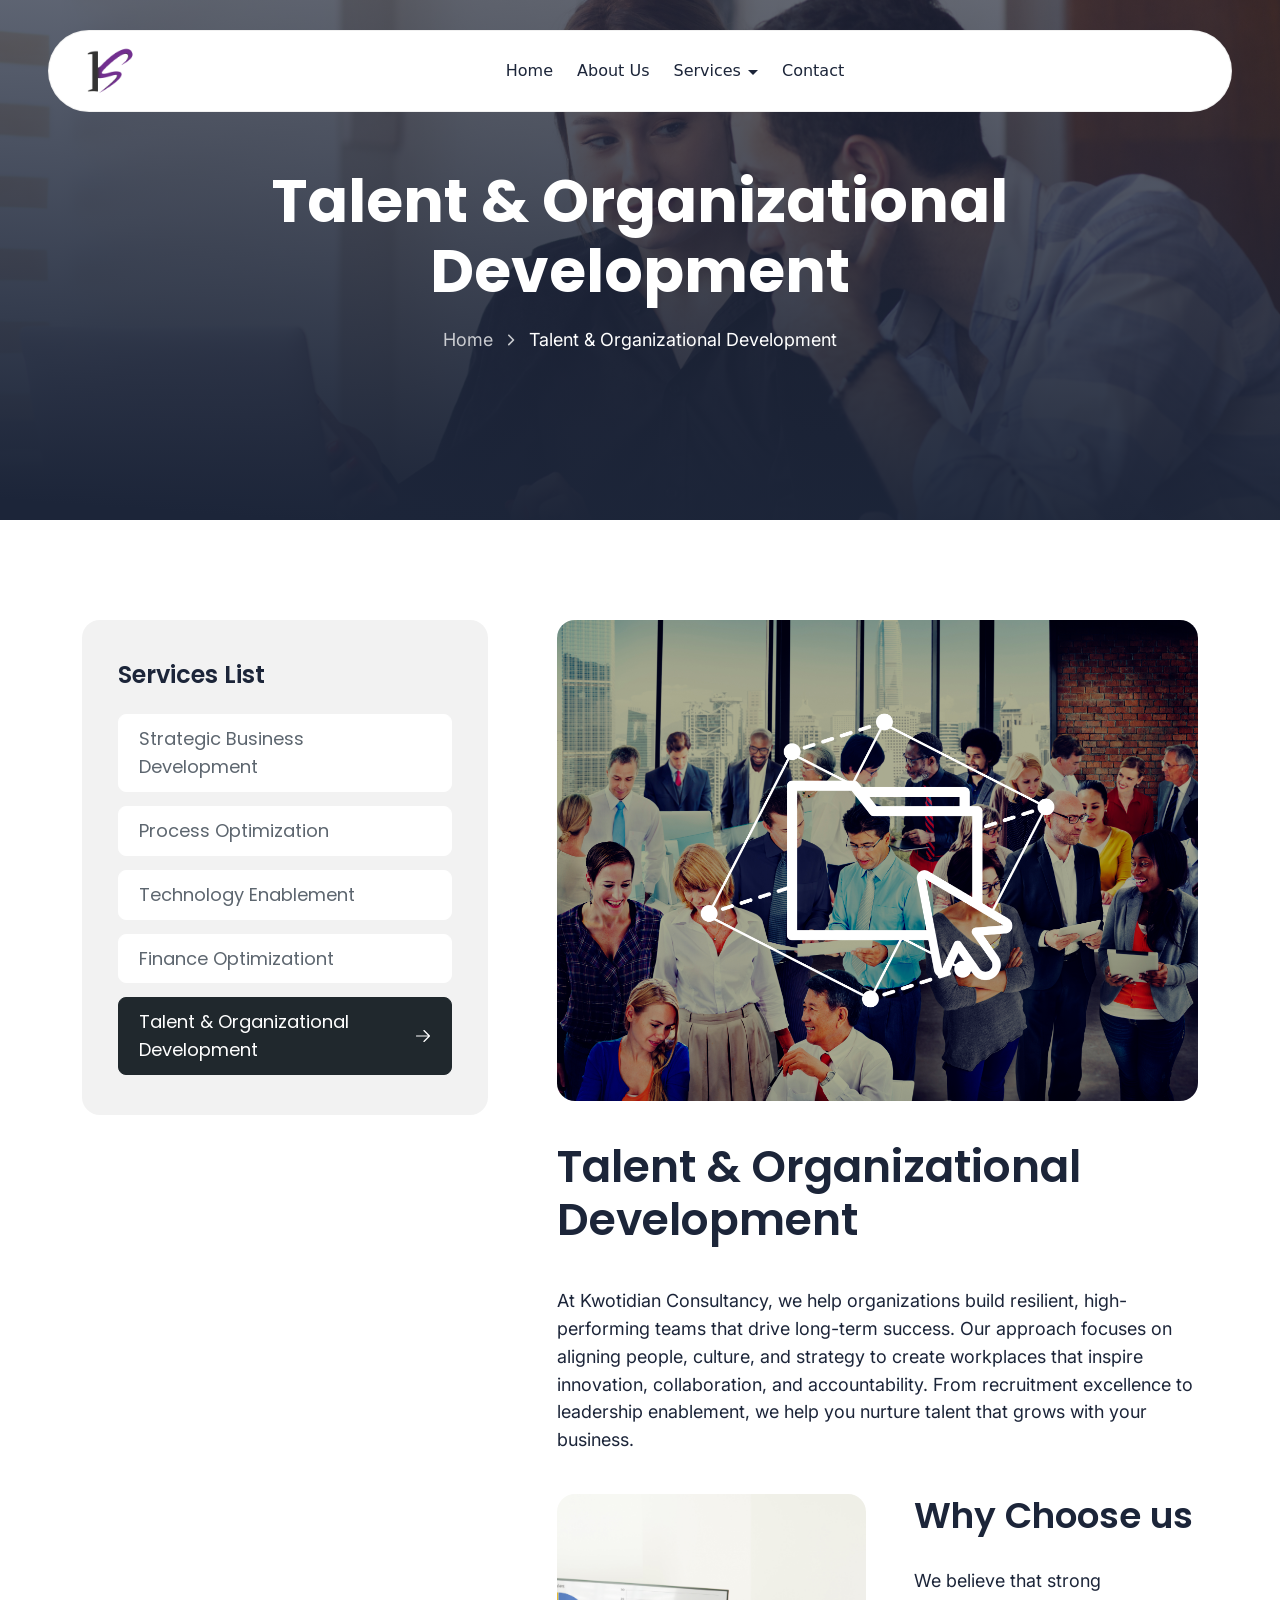
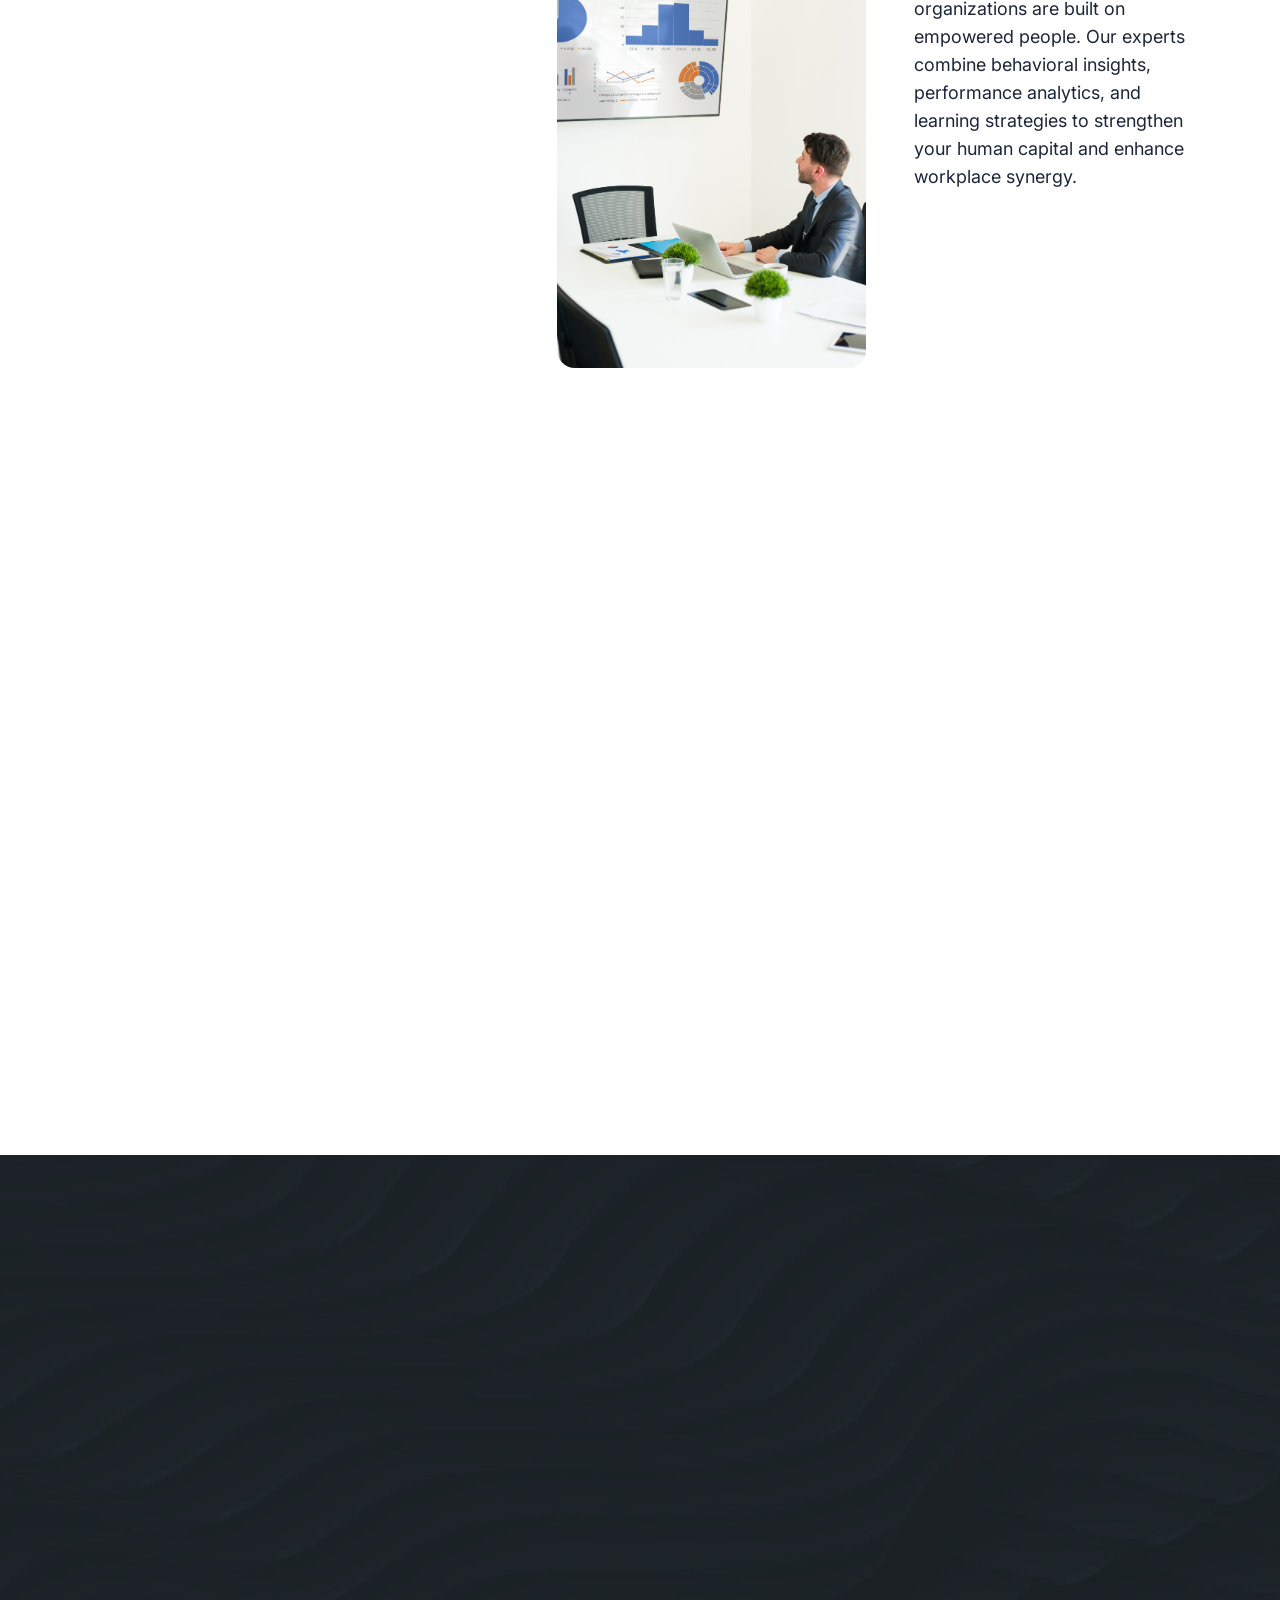
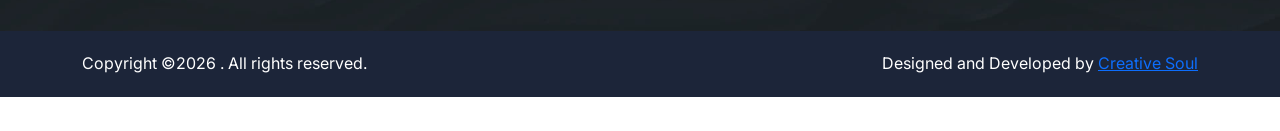
<file: talent-organizational-development.html>
<!doctype html>
<html lang="en" class="no-js">
  
 <meta http-equiv="content-type" content="text/html;charset=utf-8" /> 
<head>
    <title>Talent & Organizational Development || Kwotidian Consultancy</title>
    <link
      rel="shortcut icon"
      href="assets/img/favicon.png"
      type="image/x-icon"
    >

    <!-- meta tags -->
    <meta charset="utf-8">
    <meta http-equiv="X-UA-Compatible" content="IE=edge">
    <meta
      name="viewport"
      content="width=device-width, initial-scale=1, shrink-to-fit=no"
   >
    <meta name="view-transition" content="same-origin">
    <meta name="theme-color" content="Red">
    <meta property="og:site_name" content="Consulo">
    <meta
      property="og:url"
      content="https://themeforest.net/user/spreethemes/portfolio"
   >
    <meta property="og:title" content="Creative Business Consulting Template">
    <meta
      property="og:description"
      content="A versatile HTML template designed for corporate entities and professional businesses."
   >
    <meta
      name="description"
      content="Consulo is a creative business consulting Bootstrap 5 template designed for corporate entities and professional businesses."
   >

    <!-- fonts -->
    <link rel="preconnect" href="https://fonts.googleapis.com/">
    <link rel="preconnect" href="https://fonts.gstatic.com/" crossorigin>
    <link
      href="https://fonts.googleapis.com/css2?family=Inter:ital,opsz,wght@0,14..32,100..900;1,14..32,100..900&amp;family=Poppins:ital,wght@0,100;0,200;0,300;0,400;0,500;0,600;0,700;0,800;0,900;1,100;1,200;1,300;1,400;1,500;1,600;1,700;1,800;1,900&amp;display=swap"
      rel="stylesheet"
   >

    <!-- all css -->
    <link rel="stylesheet" href="assets/css/tailwind/output.css">
    <link rel="stylesheet" href="assets/css/vendor.css">
    <style>
      :root {
        /* Typography */
        --font-body--family: "Inter", sans-serif;
        --font-body--style: normal;
        --font-body--weight: 400;

        --font-heading--family: "Poppins", sans-serif;
        --font-heading--style: normal;
        --font-heading--weight: 600;

        --font-button--family: "Poppins", sans-serif;
        --font-button--style: normal;
        --font-button--weight: 600;

        /* h1-h6 */
        --font-h1--size: 60px;
        --font-h2--size: 48px;
        --font-h3--size: 36px;
        --font-h4--size: 24px;
        --font-h5--size: 20px;
        --font-h6--size: 16px;

        /* header nav */
        --font-nav-main: 16px;

        /* Colors */
        --color-background: rgba(255, 255, 255, 1);
        --color-foreground: rgba(28, 37, 57, 1);
        --color-foreground-heading: rgba(28, 37, 57, 1);
        --color-foreground-subheading: rgba(93, 102, 111, 1);
        --color-background-subheading: rgba(255, 255, 255, 0.1);
        --color-border-subheading-bg: rgba(32, 40, 45, 0.1);
        --color-primary: rgba(28, 37, 57, 1);
        --color-primary-background: rgba(28, 37, 57, 1);
        --color-primary-hover: rgba(28, 37, 57, 1);
        --color-primary-background-hover: rgba(28, 37, 57, 1);
        --color-border: rgba(255, 255, 255, 0.3);
        --color-border-hover: rgba(93, 102, 111, 0.5);
        --color-shadow: rgba(0, 0, 0, 1);
        --color-overlay: rgba(28, 37, 57, 0.6);

        /* Buttons */
        --font-button-size: 16px;
        --font-button-size-mobile: 16px;
        --style-button-height: 56px;
        --style-button-height-mobile: 48px;
        --style-button-slim-height: 52px;
        --style-button-slim-height-mobile: 40px;
        --style-cta-underline-offset: 5px;
        --style-cta-underline-thickness: 1px;

        /* Colors - Primary Button */
        --color-primary-button-text: rgba(255, 255, 255, 1);
        --color-primary-button-background: rgba(32, 40, 45, 1);
        --color-primary-button-border: rgba(32, 40, 45, 1);
        --color-primary-button-icon: rgba(28, 37, 57, 1);
        --color-primary-button-icon-background: rgba(255, 255, 255, 1);

        --color-primary-button-hover-text: rgba(32, 40, 45, 1);
        --color-primary-button-hover-background: rgb(255, 255, 255, 1);
        --color-primary-button-hover-border: rgb(32, 40, 45, 1);
        --color-primary-button-hover-icon: rgba(255, 255, 255, 1);
        --color-primary-button-hover-icon-background: rgba(28, 37, 57, 1);

        /* Colors - Secondary Button */
        --color-secondary-button-text: rgba(32, 40, 45, 1);
        --color-secondary-button-background: rgba(255, 255, 255, 1);
        --color-secondary-button-border: rgba(255, 255, 255, 1);
        --color-secondary-button-icon: rgba(255, 255, 255, 1);
        --color-secondary-button-icon-background: rgba(32, 40, 45, 1);

        --color-secondary-button-hover-text: rgba(255, 255, 255, 1);
        --color-secondary-button-hover-background: rgba(32, 40, 45, 1);
        --color-secondary-button-hover-border: rgba(32, 40, 45, 1);
        --color-secondary-button-hover-icon: rgba(28, 37, 57, 1);
        --color-secondary-button-hover-icon-background: rgba(255, 255, 255, 1);

        /* Colors - Input */
        --color-input-background: rgba(255, 255, 255, 1);
        --color-input-text: rgba(93, 102, 111, 1);
        --color-input-border: rgba(93, 102, 111, 0.2);
        --color-input-hover-background: rgba(255, 255, 255, 1);
        --color-input-hover-text: rgba(93, 102, 111, 1);
        --color-input-hover-border: rgba(93, 102, 111, 0.2);

        /* Borders */
        --style-border-width-buttons-primary: 1px;
        --style-border-width-buttons-secondary: 1px;
        --style-border-radius-buttons-primary: 40px;
        --style-border-radius-buttons-secondary: 40px;

        --style-border-width-inputs: 1px;
        --style-border-radius-inputs: 8px;
        --style-border-width: 1px;

        /* Focus */
        --focus-outline-width: 1px;
        --focus-outline-offset: 3px;

        /* Pagination */
        --style-pagination-border-width: 1px;
        --pagination-item-foreground: rgba(28, 37, 57, 1);
        --pagination-item-background: rgba(242, 242, 242, 1);
        --pagination-item-border: rgba(242, 242, 242, 1);
        --pagination-item-active-foreground: rgba(255, 255, 255, 1);
        --pagination-item-active-background: rgba(28, 37, 57, 1);
        --pagination-item-active-border: rgba(28, 37, 57, 1);

        /* Swiper */
        --swiper-navigation-size: 16px;
        --swiper-navigation-color: rgba(255, 255, 255, 1);
        --swiper-navigation-background-color: transparent;
        --swiper-navigation-hover-color: rgba(255, 255, 255, 1);
        --swiper-navigation-hover-background-color: rgba(255, 255, 255, 0.15);
        --swiper-pagination-bullet-inactive-color: rgba(242, 242, 242);
        --swiper-pagination-color: rgba(28, 37, 57, 1);
        --swiper-pagination-bullet-inactive-opacity: 1;
      }

      @media (max-width: 767px) {
        :root {
          --font-h1--size: 48px;
          --font-h2--size: 40px;
          --font-h3--size: 28px;
          --font-h4--size: 20px;
          --font-h5--size: 18px;
        }
      }
    </style>
    <link rel="stylesheet" href="assets/css/style.css">
  </head>

  <body>
    <!-- Header 1 -->
   <sticky-header data-sticky-type="always">
    <header class="header-2 header-floating">
      <div class="container-fluid">
        <div class="header-grid">
          <a class="header-logo" href="index">
            <img src="assets/img/logo.png" alt="Logo"
              style="width: 70px; height: auto; max-height: 70px; object-fit: contain;">
          </a>
          <drawer-menu>
            <nav class="header-nav drawer-menu">
              <div class="lg:hidden header-nav-headings">

                <drawer-opener class="svg-wrapper menu-close" data-drawer=".drawer-menu">
                  <svg width="30px" height="30px" viewBox="0 0 24 24" fill="none" xmlns="http://www.w3.org/2000/svg">
                    <path
                      d="M8.00386 9.41816C7.61333 9.02763 7.61334 8.39447 8.00386 8.00395C8.39438 7.61342 9.02755 7.61342 9.41807 8.00395L12.0057 10.5916L14.5907 8.00657C14.9813 7.61605 15.6144 7.61605 16.0049 8.00657C16.3955 8.3971 16.3955 9.03026 16.0049 9.42079L13.4199 12.0058L16.0039 14.5897C16.3944 14.9803 16.3944 15.6134 16.0039 16.0039C15.6133 16.3945 14.9802 16.3945 14.5896 16.0039L12.0057 13.42L9.42097 16.0048C9.03045 16.3953 8.39728 16.3953 8.00676 16.0048C7.61624 15.6142 7.61624 14.9811 8.00676 14.5905L10.5915 12.0058L8.00386 9.41816Z"
                      fill="currentColor" />
                    <path fill-rule="evenodd" clip-rule="evenodd"
                      d="M23 12C23 18.0751 18.0751 23 12 23C5.92487 23 1 18.0751 1 12C1 5.92487 5.92487 1 12 1C18.0751 1 23 5.92487 23 12ZM3.00683 12C3.00683 16.9668 7.03321 20.9932 12 20.9932C16.9668 20.9932 20.9932 16.9668 20.9932 12C20.9932 7.03321 16.9668 3.00683 12 3.00683C7.03321 3.00683 3.00683 7.03321 3.00683 12Z"
                      fill="currentColor" />
                  </svg>
                </drawer-opener>
              </div>
              <ul class="header-menu list-unstyled">
                <li class="nav-item">
                  <a class="menu-link menu-link-main menu-accrodion" href="index">
                    Home
                  </a>
                </li>
                <li class="nav-item">
                  <a class="menu-link menu-link-main" href="about">
                    About Us
                  </a>
                </li>

                <li class="nav-item">
                  <a class="menu-link menu-link-main menu-accrodion" href="#">
                    Services
                    <svg width="10" height="5" viewBox="0 0 10 5" fill="none" xmlns="http://www.w3.org/2000/svg">
                      <path d="M5 5L0 0H10L5 5Z" fill="currentColor" />
                    </svg>
                  </a>
                  <div class="header-submenu menu-absolute submenu-color">
                    <ul class="list-unstyled">
                      <li class="nav-item">
                       <a class="menu-link" href="strategic-business-development">Strategic Business Development</a>
                        <a class="menu-link" href="process-optimization">Process Optimization</a>
                        <a class="menu-link" href="technology-enablement">Technology Enablement</a>
                        <a class="menu-link" href="finance-optimizationt">Finance Optimizationt</a>
                        <a class="menu-link" href="talent-organizational-development">Talent & Organizational Development</a>
                      </li>
                    </ul>
                  </div>
                </li>
                <li class="nav-item">
                  <a class="menu-link menu-link-main" href="contact">
                    Contact
                  </a>
                </li>
              </ul>
            </nav>
          </drawer-menu>
          <div class="header-actions flex items-center">
            <a href="contact" aria-label="contact us" class="button button--primary button--slim">
              Get in Touch
              <span class="svg-wrapper">
                <svg class="icon-20" width="20" height="20" viewBox="0 0 20 20" fill="none"
                  xmlns="http://www.w3.org/2000/svg">
                  <path
                    d="M13.3365 7.84518L6.16435 15.0173L4.98584 13.8388L12.158 6.66667H5.83652V5H15.0032V14.1667H13.3365V7.84518Z"
                    fill="currentColor"></path>
                </svg>
              </span>
            </a>
            <drawer-opener class="svg-wrapper menu-open lg:!hidden" data-drawer=".drawer-menu">
              <svg width="52" height="52" viewBox="0 0 52 52" fill="none" xmlns="http://www.w3.org/2000/svg">
                <circle cx="26" cy="26" r="25.5" fill="white" stroke="currentColor" />
                <path
                  d="M32.5 18.2857C32.5 17.5757 31.9179 17 31.2 17H14.3C13.5821 17 13 17.5757 13 18.2857C13 18.9958 13.5821 19.5714 14.3 19.5714H31.2C31.9179 19.5714 32.5 18.9957 32.5 18.2857ZM14.3 24.7143H37.7C38.4179 24.7143 39 25.29 39 26C39 26.7101 38.4179 27.2857 37.7 27.2857H14.3C13.5821 27.2857 13 26.7101 13 26C13 25.29 13.5821 24.7143 14.3 24.7143ZM14.3 32.4286H26C26.7179 32.4286 27.3 33.0042 27.3 33.7143C27.3 34.4243 26.7179 35 26 35H14.3C13.5821 35 13 34.4243 13 33.7143C13 33.0042 13.5821 32.4286 14.3 32.4286Z"
                  fill="currentColor" />
              </svg>
            </drawer-opener>
          </div>
        </div>
      </div>
    </header>
  </sticky-header>

    <!-- Main -->
    <main>
      <!-- Page Banner -->
      <div class="page-banner overlay">
        <picture class="media media-bg">
          <source
            media="(max-width: 575px)"
            srcset=" assets/img/banner/page-banner.jpg"
          >
          <source
            media="(max-width: 991px)"
            srcset=" assets/img/banner/page-banner.jpg"
          >
          <img
            src="assets/img/banner/page-banner.jpg"
            width="1920"
            height="520"
            loading="eager"
            alt="Page Banner Image"
          >
        </picture>
        <div class="page-banner-content">
          <div class="container text-center">
            <h1 class="heading text-80 fw-700" data-aos="fade-up">
            Talent & Organizational Development
            </h1>
            <ul
              class="breadcrumb list-unstyled"
              data-aos="fade-up"
              data-aos-delay="100"
            >
              <li>
                <a
                  href="index-2.html"
                  class="text text-18"
                  aria-label="Home Page"
                >
                  Home
                </a>
              </li>
              <li>
                <svg
                  width="8"
                  height="12"
                  viewBox="0 0 8 12"
                  fill="none"
                  xmlns="http://www.w3.org/2000/svg"
                >
                  <path
                    fill-rule="evenodd"
                    clip-rule="evenodd"
                    d="M7.08929 5.40903C7.24552 5.5653 7.33328 5.77723 7.33328 5.9982C7.33328 6.21917 7.24552 6.43109 7.08929 6.58736L2.37512 11.3015C2.29825 11.3811 2.2063 11.4446 2.10463 11.4883C2.00296 11.532 1.89361 11.5549 1.78296 11.5559C1.67231 11.5569 1.56258 11.5358 1.46016 11.4939C1.35775 11.452 1.2647 11.3901 1.18646 11.3119C1.10822 11.2336 1.04634 11.1406 1.00444 11.0382C0.962537 10.9357 0.941453 10.826 0.942414 10.7154C0.943376 10.6047 0.966364 10.4954 1.01004 10.3937C1.05371 10.292 1.1172 10.2001 1.19679 10.1232L5.32179 5.9982L1.19679 1.8732C1.04499 1.71603 0.960996 1.50553 0.962894 1.28703C0.964793 1.06853 1.05243 0.859522 1.20694 0.705015C1.36145 0.550508 1.57046 0.462868 1.78896 0.460969C2.00745 0.45907 2.21795 0.543066 2.37512 0.694864L7.08929 5.40903Z"
                    fill="currentColor"
                  />
                </svg>
              </li>
              <li>
                <a role="link" aria-disabled="true" class="text text-18 active">
                  Talent & Organizational Development
                </a>
              </li>
            </ul>
          </div>
        </div>
      </div>

      <!-- Service Details -->
      <div class="page-service-details mt-100">
        <div class="container">
          <drawer-opener
            class="open-sidebar svg-wrapper text text-20 fw-500 lg:!hidden"
            data-drawer=".drawer-service-sidebar"
            data-aos="fade-up"
          >
            <svg
              xmlns="http://www.w3.org/2000/svg"
              fill="none"
              viewBox="0 0 24 24"
              stroke-width="1.5"
              stroke="currentColor"
            >
              <path
                stroke-linecap="round"
                stroke-linejoin="round"
                d="M12 3c2.755 0 5.455.232 8.083.678.533.09.917.556.917 1.096v1.044a2.25 2.25 0 0 1-.659 1.591l-5.432 5.432a2.25 2.25 0 0 0-.659 1.591v2.927a2.25 2.25 0 0 1-1.244 2.013L9.75 21v-6.568a2.25 2.25 0 0 0-.659-1.591L3.659 7.409A2.25 2.25 0 0 1 3 5.818V4.774c0-.54.384-1.006.917-1.096A48.32 48.32 0 0 1 12 3Z"
              />
            </svg>
            Filter
          </drawer-opener>
          <div class="grid grid-cols-12 lg:gap-1">
            <div class="col-span-12 lg:col-span-5">
              <div class="sidebar-filter drawer-service-sidebar">
                <div class="drawer-headings lg:!hidden" data-aos="fade-up">
                  <div class="heading text-24">Filter</div>
                  <drawer-opener
                    class="svg-wrapper menu-close"
                    data-drawer=".drawer-service-sidebar"
                  >
                    <svg
                      width="30px"
                      height="30px"
                      viewBox="0 0 24 24"
                      fill="none"
                      xmlns="http://www.w3.org/2000/svg"
                    >
                      <path
                        d="M8.00386 9.41816C7.61333 9.02763 7.61334 8.39447 8.00386 8.00395C8.39438 7.61342 9.02755 7.61342 9.41807 8.00395L12.0057 10.5916L14.5907 8.00657C14.9813 7.61605 15.6144 7.61605 16.0049 8.00657C16.3955 8.3971 16.3955 9.03026 16.0049 9.42079L13.4199 12.0058L16.0039 14.5897C16.3944 14.9803 16.3944 15.6134 16.0039 16.0039C15.6133 16.3945 14.9802 16.3945 14.5896 16.0039L12.0057 13.42L9.42097 16.0048C9.03045 16.3953 8.39728 16.3953 8.00676 16.0048C7.61624 15.6142 7.61624 14.9811 8.00676 14.5905L10.5915 12.0058L8.00386 9.41816Z"
                        fill="currentColor"
                      ></path>
                      <path
                        fill-rule="evenodd"
                        clip-rule="evenodd"
                        d="M23 12C23 18.0751 18.0751 23 12 23C5.92487 23 1 18.0751 1 12C1 5.92487 5.92487 1 12 1C18.0751 1 23 5.92487 23 12ZM3.00683 12C3.00683 16.9668 7.03321 20.9932 12 20.9932C16.9668 20.9932 20.9932 16.9668 20.9932 12C20.9932 7.03321 16.9668 3.00683 12 3.00683C7.03321 3.00683 3.00683 7.03321 3.00683 12Z"
                        fill="currentColor"
                      ></path>
                    </svg>
                  </drawer-opener>
                </div>
                <aside class="service-sidebar">
                  <div class="sidebar-widget radius18" data-aos="fade-up">
                    <h2 class="sidebar-heading heading text-24">
                      Services List
                    </h2>
                    <ul class="secvice-categories list-unstyled">
                      <li>
                        <a
                          class="secvice-category subheading subheading-bg   text-18 fw-400"
                          href="strategic-business-development"
                          aria-label="blog category"
                        >
                          Strategic Business Development
                          <svg
                            viewBox="0 0 18 16"
                            fill="none"
                            xmlns="http://www.w3.org/2000/svg"
                          >
                            <path
                              d="M14.6895 7.25095H0.75C0.551088 7.25095 0.360322 7.32997 0.21967 7.47062C0.0790178 7.61127 0 7.80203 0 8.00095C0 8.19986 0.0790178 8.39063 0.21967 8.53128C0.360322 8.67193 0.551088 8.75095 0.75 8.75095H14.6895L9.219 14.2199C9.07817 14.3608 8.99905 14.5518 8.99905 14.7509C8.99905 14.9501 9.07817 15.1411 9.219 15.2819C9.35983 15.4228 9.55084 15.5019 9.75 15.5019C9.94916 15.5019 10.1402 15.4228 10.281 15.2819L17.031 8.53195C17.1008 8.46228 17.1563 8.37951 17.1941 8.2884C17.2319 8.19728 17.2513 8.0996 17.2513 8.00095C17.2513 7.9023 17.2319 7.80462 17.1941 7.7135C17.1563 7.62238 17.1008 7.53962 17.031 7.46995L10.281 0.719947C10.1402 0.579117 9.94916 0.5 9.75 0.5C9.55084 0.5 9.35983 0.579117 9.219 0.719947C9.07817 0.860777 8.99905 1.05178 8.99905 1.25095C8.99905 1.45011 9.07817 1.64112 9.219 1.78195L14.6895 7.25095Z"
                              fill="currentColor"
                            />
                          </svg>
                        </a>
                      </li>
                      <li>
                        <a
                          class="secvice-category subheading subheading-bg   text-18 fw-400"
                          href="process-optimization"
                          aria-label="blog category"
                        >
                        Process Optimization
                          <svg
                            viewBox="0 0 18 16"
                            fill="none"
                            xmlns="http://www.w3.org/2000/svg"
                          >
                            <path
                              d="M14.6895 7.25095H0.75C0.551088 7.25095 0.360322 7.32997 0.21967 7.47062C0.0790178 7.61127 0 7.80203 0 8.00095C0 8.19986 0.0790178 8.39063 0.21967 8.53128C0.360322 8.67193 0.551088 8.75095 0.75 8.75095H14.6895L9.219 14.2199C9.07817 14.3608 8.99905 14.5518 8.99905 14.7509C8.99905 14.9501 9.07817 15.1411 9.219 15.2819C9.35983 15.4228 9.55084 15.5019 9.75 15.5019C9.94916 15.5019 10.1402 15.4228 10.281 15.2819L17.031 8.53195C17.1008 8.46228 17.1563 8.37951 17.1941 8.2884C17.2319 8.19728 17.2513 8.0996 17.2513 8.00095C17.2513 7.9023 17.2319 7.80462 17.1941 7.7135C17.1563 7.62238 17.1008 7.53962 17.031 7.46995L10.281 0.719947C10.1402 0.579117 9.94916 0.5 9.75 0.5C9.55084 0.5 9.35983 0.579117 9.219 0.719947C9.07817 0.860777 8.99905 1.05178 8.99905 1.25095C8.99905 1.45011 9.07817 1.64112 9.219 1.78195L14.6895 7.25095Z"
                              fill="currentColor"
                            />
                          </svg>
                        </a>
                      </li>
                      <li>
                        <a
                          class="secvice-category subheading subheading-bg text-18 fw-400"
                          href="technology-enablement"
                          aria-label="blog category"
                        > 
                        Technology Enablement
                          <svg
                            viewBox="0 0 18 16"
                            fill="none"
                            xmlns="http://www.w3.org/2000/svg"
                          >
                            <path
                              d="M14.6895 7.25095H0.75C0.551088 7.25095 0.360322 7.32997 0.21967 7.47062C0.0790178 7.61127 0 7.80203 0 8.00095C0 8.19986 0.0790178 8.39063 0.21967 8.53128C0.360322 8.67193 0.551088 8.75095 0.75 8.75095H14.6895L9.219 14.2199C9.07817 14.3608 8.99905 14.5518 8.99905 14.7509C8.99905 14.9501 9.07817 15.1411 9.219 15.2819C9.35983 15.4228 9.55084 15.5019 9.75 15.5019C9.94916 15.5019 10.1402 15.4228 10.281 15.2819L17.031 8.53195C17.1008 8.46228 17.1563 8.37951 17.1941 8.2884C17.2319 8.19728 17.2513 8.0996 17.2513 8.00095C17.2513 7.9023 17.2319 7.80462 17.1941 7.7135C17.1563 7.62238 17.1008 7.53962 17.031 7.46995L10.281 0.719947C10.1402 0.579117 9.94916 0.5 9.75 0.5C9.55084 0.5 9.35983 0.579117 9.219 0.719947C9.07817 0.860777 8.99905 1.05178 8.99905 1.25095C8.99905 1.45011 9.07817 1.64112 9.219 1.78195L14.6895 7.25095Z"
                              fill="currentColor"
                            />
                          </svg>
                        </a>
                      </li>
                      <li>
                        <a
                          class="secvice-category subheading subheading-bg text-18 fw-400"
                          href="finance-optimizationt"
                          aria-label="blog category"
                        >
                        Finance Optimizationt
                          <svg
                            viewBox="0 0 18 16"
                            fill="none"
                            xmlns="http://www.w3.org/2000/svg"
                          >
                            <path
                              d="M14.6895 7.25095H0.75C0.551088 7.25095 0.360322 7.32997 0.21967 7.47062C0.0790178 7.61127 0 7.80203 0 8.00095C0 8.19986 0.0790178 8.39063 0.21967 8.53128C0.360322 8.67193 0.551088 8.75095 0.75 8.75095H14.6895L9.219 14.2199C9.07817 14.3608 8.99905 14.5518 8.99905 14.7509C8.99905 14.9501 9.07817 15.1411 9.219 15.2819C9.35983 15.4228 9.55084 15.5019 9.75 15.5019C9.94916 15.5019 10.1402 15.4228 10.281 15.2819L17.031 8.53195C17.1008 8.46228 17.1563 8.37951 17.1941 8.2884C17.2319 8.19728 17.2513 8.0996 17.2513 8.00095C17.2513 7.9023 17.2319 7.80462 17.1941 7.7135C17.1563 7.62238 17.1008 7.53962 17.031 7.46995L10.281 0.719947C10.1402 0.579117 9.94916 0.5 9.75 0.5C9.55084 0.5 9.35983 0.579117 9.219 0.719947C9.07817 0.860777 8.99905 1.05178 8.99905 1.25095C8.99905 1.45011 9.07817 1.64112 9.219 1.78195L14.6895 7.25095Z"
                              fill="currentColor"
                            />
                          </svg>
                        </a>
                      </li>
                      <li>
                        <a
                          class="secvice-category subheading subheading-bg active text-18 fw-400"
                          href="talent-organizational-development"
                          aria-label="blog category"
                        >
                        Talent & Organizational Development
                          <svg
                            viewBox="0 0 18 16"
                            fill="none"
                            xmlns="http://www.w3.org/2000/svg"
                          >
                            <path
                              d="M14.6895 7.25095H0.75C0.551088 7.25095 0.360322 7.32997 0.21967 7.47062C0.0790178 7.61127 0 7.80203 0 8.00095C0 8.19986 0.0790178 8.39063 0.21967 8.53128C0.360322 8.67193 0.551088 8.75095 0.75 8.75095H14.6895L9.219 14.2199C9.07817 14.3608 8.99905 14.5518 8.99905 14.7509C8.99905 14.9501 9.07817 15.1411 9.219 15.2819C9.35983 15.4228 9.55084 15.5019 9.75 15.5019C9.94916 15.5019 10.1402 15.4228 10.281 15.2819L17.031 8.53195C17.1008 8.46228 17.1563 8.37951 17.1941 8.2884C17.2319 8.19728 17.2513 8.0996 17.2513 8.00095C17.2513 7.9023 17.2319 7.80462 17.1941 7.7135C17.1563 7.62238 17.1008 7.53962 17.031 7.46995L10.281 0.719947C10.1402 0.579117 9.94916 0.5 9.75 0.5C9.55084 0.5 9.35983 0.579117 9.219 0.719947C9.07817 0.860777 8.99905 1.05178 8.99905 1.25095C8.99905 1.45011 9.07817 1.64112 9.219 1.78195L14.6895 7.25095Z"
                              fill="currentColor"
                            />
                          </svg>
                        </a>
                      </li>
                      
                    </ul>
                  </div>
                </aside>
              </div>
            </div>
            <div class="col-span-12 lg:col-span-7">
              <div class="service-details-content">
                <div class="details-media radius18" data-aos="fade-up">
                  <img
                    src="assets/img/service/s5.jpg"
                    width="1000"
                    height="596"
                    loading="lazy"
                    alt="image"
                  >
                </div>
                <h2 class="heading text-50" data-aos="fade-up">
                 Talent & Organizational Development
                </h2>

                <p class="text text-18" data-aos="fade-up">
             At Kwotidian Consultancy, we help organizations build resilient, high-performing teams that drive long-term success. Our approach focuses on aligning people, culture, and strategy to create workplaces that inspire innovation, collaboration, and accountability. From recruitment excellence to leadership enablement, we help you nurture talent that grows with your business.
                </p>

                <div class="service-choose-us" data-aos="fade-up">
                  <div class="grid grid-cols-2 lg:gap-1 service-row">
                    <div class="md:col-span-1 col-span-2">
                      <div class="choose-us-img radius18">
                        <img
                          src="assets/img/service/sd-1.jpg"
                          width="1000"
                          height="962"
                          loading="lazy"
                          alt="image"
                        >
                      </div>
                    </div>
                    <div class="md:col-span-1 col-span-2">
                      <div class="choose-us-desc">
                        <h2 class="heading text-36">Why Choose us</h2>
                        <p class="text text-18">
                         We believe that strong organizations are built on empowered people. Our experts combine behavioral insights, performance analytics, and learning strategies to strengthen your human capital and enhance workplace synergy.
                        </p>
                        <ul class="text-lists list-unstyled">
                          <li class="text-item" data-aos="fade-up">
                            <svg
                              class="icon-24"
                              width="24"
                              height="24"
                              viewBox="0 0 24 24"
                              fill="none"
                              xmlns="http://www.w3.org/2000/svg"
                            >
                              <path
                                d="M17.9999 6.99486L16.5899 5.58594L10.2499 11.9211L11.6599 13.33L17.9999 6.99486ZM22.2399 5.58594L11.6599 16.1578L7.47991 11.991L6.06991 13.3999L11.6599 18.9857L23.6599 6.99486L22.2399 5.58594ZM0.409912 13.3999L5.99991 18.9857L7.40991 17.5767L1.82991 11.991L0.409912 13.3999Z"
                                fill="CurrentColor"
                              />
                            </svg>
                            <div class="text text-18 fw-600">
                             Leadership Development
                            </div>
                          </li>
                          <li class="text-item" data-aos="fade-up">
                            <svg
                              class="icon-24"
                              width="24"
                              height="24"
                              viewBox="0 0 24 24"
                              fill="none"
                              xmlns="http://www.w3.org/2000/svg"
                            >
                              <path
                                d="M17.9999 6.99486L16.5899 5.58594L10.2499 11.9211L11.6599 13.33L17.9999 6.99486ZM22.2399 5.58594L11.6599 16.1578L7.47991 11.991L6.06991 13.3999L11.6599 18.9857L23.6599 6.99486L22.2399 5.58594ZM0.409912 13.3999L5.99991 18.9857L7.40991 17.5767L1.82991 11.991L0.409912 13.3999Z"
                                fill="CurrentColor"
                              />
                            </svg>
                            <div class="text text-18 fw-600">
                              Employee Engagement Strategy
                            </div>
                          </li>
                          <li class="text-item" data-aos="fade-up">
                            <svg
                              class="icon-24"
                              width="24"
                              height="24"
                              viewBox="0 0 24 24"
                              fill="none"
                              xmlns="http://www.w3.org/2000/svg"
                            >
                              <path
                                d="M17.9999 6.99486L16.5899 5.58594L10.2499 11.9211L11.6599 13.33L17.9999 6.99486ZM22.2399 5.58594L11.6599 16.1578L7.47991 11.991L6.06991 13.3999L11.6599 18.9857L23.6599 6.99486L22.2399 5.58594ZM0.409912 13.3999L5.99991 18.9857L7.40991 17.5767L1.82991 11.991L0.409912 13.3999Z"
                                fill="CurrentColor"
                              />
                            </svg>
                            <div class="text text-18 fw-600">
                           Cultural Alignment
                            </div>
                          </li>
                          
                        </ul>
                      </div>
                    </div>
                  </div>
                </div>

                <p class="text text-18" data-aos="fade-up">
                 Our talent and organizational solutions go beyond HR frameworks — we build systems that evolve with your company’s ambitions. From onboarding to succession planning, every strategy we design ensures measurable growth, adaptability, and a culture of excellence.
                </p>

                <faq-accordion class="service-faq">
                  <div class="accordion-block" data-aos="fade-up">
                    <div class="accordion-opener heading text-24">
                   What does Talent & Organizational Development include?
                      <svg
                        class="icon icon-24"
                        width="24"
                        height="24"
                        viewBox="0 0 24 24"
                        fill="none"
                        xmlns="http://www.w3.org/2000/svg"
                      >
                        <g clip-path="url(#clip0_9088_8345)">
                          <path
                            fill-rule="evenodd"
                            clip-rule="evenodd"
                            d="M12.7083 15.7044C12.5208 15.8919 12.2665 15.9972 12.0013 15.9972C11.7362 15.9972 11.4818 15.8919 11.2943 15.7044L5.63732 10.0474C5.54181 9.95517 5.46563 9.84482 5.41322 9.72282C5.36081 9.60081 5.33322 9.46959 5.33207 9.33681C5.33092 9.20404 5.35622 9.07236 5.4065 8.94946C5.45678 8.82656 5.53103 8.71491 5.62492 8.62102C5.71882 8.52713 5.83047 8.45287 5.95337 8.40259C6.07626 8.35231 6.20794 8.32701 6.34072 8.32816C6.4735 8.32932 6.60472 8.3569 6.72672 8.40931C6.84873 8.46172 6.95907 8.5379 7.05132 8.63341L12.0013 13.5834L16.9513 8.63341C17.1399 8.45125 17.3925 8.35046 17.6547 8.35274C17.9169 8.35502 18.1677 8.46019 18.3531 8.64559C18.5385 8.831 18.6437 9.08182 18.646 9.34401C18.6483 9.60621 18.5475 9.85881 18.3653 10.0474L12.7083 15.7044Z"
                            fill="CurrentColor"
                          />
                        </g>
                        <defs>
                          <clipPath>
                            <rect width="24" height="24" fill="CurrentColor" />
                          </clipPath>
                        </defs>
                      </svg>
                    </div>
                    <div class="accordion-content">
                      <div class="accordion-content-inner text text-18">
                       It covers hiring best practices, leadership training, team engagement, and cultural transformation programs.
                      </div>
                    </div>
                  </div>
                  <div class="accordion-block" data-aos="fade-up">
                    <div class="accordion-opener heading text-24">
                     How do you measure employee performance improvement?
                      <svg
                        class="icon icon-24"
                        width="24"
                        height="24"
                        viewBox="0 0 24 24"
                        fill="none"
                        xmlns="http://www.w3.org/2000/svg"
                      >
                        <g clip-path="url(#clip0_9088_8345)">
                          <path
                            fill-rule="evenodd"
                            clip-rule="evenodd"
                            d="M12.7083 15.7044C12.5208 15.8919 12.2665 15.9972 12.0013 15.9972C11.7362 15.9972 11.4818 15.8919 11.2943 15.7044L5.63732 10.0474C5.54181 9.95517 5.46563 9.84482 5.41322 9.72282C5.36081 9.60081 5.33322 9.46959 5.33207 9.33681C5.33092 9.20404 5.35622 9.07236 5.4065 8.94946C5.45678 8.82656 5.53103 8.71491 5.62492 8.62102C5.71882 8.52713 5.83047 8.45287 5.95337 8.40259C6.07626 8.35231 6.20794 8.32701 6.34072 8.32816C6.4735 8.32932 6.60472 8.3569 6.72672 8.40931C6.84873 8.46172 6.95907 8.5379 7.05132 8.63341L12.0013 13.5834L16.9513 8.63341C17.1399 8.45125 17.3925 8.35046 17.6547 8.35274C17.9169 8.35502 18.1677 8.46019 18.3531 8.64559C18.5385 8.831 18.6437 9.08182 18.646 9.34401C18.6483 9.60621 18.5475 9.85881 18.3653 10.0474L12.7083 15.7044Z"
                            fill="CurrentColor"
                          />
                        </g>
                        <defs>
                          <clipPath>
                            <rect width="24" height="24" fill="CurrentColor" />
                          </clipPath>
                        </defs>
                      </svg>
                    </div>
                    <div class="accordion-content">
                      <div class="accordion-content-inner text text-18">
                      We use customized KPIs and regular assessments to track behavioral and performance growth.
                      </div>
                    </div>
                  </div>
                  <div class="accordion-block" data-aos="fade-up">
                    <div class="accordion-opener heading text-24">
                 Can you help redesign our internal culture?
                      <svg
                        class="icon icon-24"
                        width="24"
                        height="24"
                        viewBox="0 0 24 24"
                        fill="none"
                        xmlns="http://www.w3.org/2000/svg"
                      >
                        <g clip-path="url(#clip0_9088_8345)">
                          <path
                            fill-rule="evenodd"
                            clip-rule="evenodd"
                            d="M12.7083 15.7044C12.5208 15.8919 12.2665 15.9972 12.0013 15.9972C11.7362 15.9972 11.4818 15.8919 11.2943 15.7044L5.63732 10.0474C5.54181 9.95517 5.46563 9.84482 5.41322 9.72282C5.36081 9.60081 5.33322 9.46959 5.33207 9.33681C5.33092 9.20404 5.35622 9.07236 5.4065 8.94946C5.45678 8.82656 5.53103 8.71491 5.62492 8.62102C5.71882 8.52713 5.83047 8.45287 5.95337 8.40259C6.07626 8.35231 6.20794 8.32701 6.34072 8.32816C6.4735 8.32932 6.60472 8.3569 6.72672 8.40931C6.84873 8.46172 6.95907 8.5379 7.05132 8.63341L12.0013 13.5834L16.9513 8.63341C17.1399 8.45125 17.3925 8.35046 17.6547 8.35274C17.9169 8.35502 18.1677 8.46019 18.3531 8.64559C18.5385 8.831 18.6437 9.08182 18.646 9.34401C18.6483 9.60621 18.5475 9.85881 18.3653 10.0474L12.7083 15.7044Z"
                            fill="CurrentColor"
                          />
                        </g>
                        <defs>
                          <clipPath>
                            <rect width="24" height="24" fill="CurrentColor" />
                          </clipPath>
                        </defs>
                      </svg>
                    </div>
                    <div class="accordion-content">
                      <div class="accordion-content-inner text text-18">
                     Yes. We specialize in aligning organizational values, communication, and leadership styles for cultural strength.
                      </div>
                    </div>
                  </div>
                  <div class="accordion-block" data-aos="fade-up">
                    <div class="accordion-opener heading text-24">
                    Do you offer ongoing HR consulting support?
                      <svg
                        class="icon icon-24"
                        width="24"
                        height="24"
                        viewBox="0 0 24 24"
                        fill="none"
                        xmlns="http://www.w3.org/2000/svg"
                      >
                        <g clip-path="url(#clip0_9088_8345)">
                          <path
                            fill-rule="evenodd"
                            clip-rule="evenodd"
                            d="M12.7083 15.7044C12.5208 15.8919 12.2665 15.9972 12.0013 15.9972C11.7362 15.9972 11.4818 15.8919 11.2943 15.7044L5.63732 10.0474C5.54181 9.95517 5.46563 9.84482 5.41322 9.72282C5.36081 9.60081 5.33322 9.46959 5.33207 9.33681C5.33092 9.20404 5.35622 9.07236 5.4065 8.94946C5.45678 8.82656 5.53103 8.71491 5.62492 8.62102C5.71882 8.52713 5.83047 8.45287 5.95337 8.40259C6.07626 8.35231 6.20794 8.32701 6.34072 8.32816C6.4735 8.32932 6.60472 8.3569 6.72672 8.40931C6.84873 8.46172 6.95907 8.5379 7.05132 8.63341L12.0013 13.5834L16.9513 8.63341C17.1399 8.45125 17.3925 8.35046 17.6547 8.35274C17.9169 8.35502 18.1677 8.46019 18.3531 8.64559C18.5385 8.831 18.6437 9.08182 18.646 9.34401C18.6483 9.60621 18.5475 9.85881 18.3653 10.0474L12.7083 15.7044Z"
                            fill="CurrentColor"
                          />
                        </g>
                        <defs>
                          <clipPath>
                            <rect width="24" height="24" fill="CurrentColor" />
                          </clipPath>
                        </defs>
                      </svg>
                    </div>
                    <div class="accordion-content">
                      <div class="accordion-content-inner text text-18">
                      Yes. We offer continuous monitoring, maintenance, and periodic upgrades to keep your systems future-ready.
                      </div>
                    </div>
                  </div>
                </faq-accordion>
              </div>
            </div>
          </div>
        </div>
      </div>
    </main>

    <!-- Footer -->
     <footer>
    <!-- Footer Main -->
    <div class="footer-main bg-contain" style="background-image: url(assets/img/footer/footer-bg-large.jpg)">
      <div class="footer-top">
        <div class="container">
          <div class="grid max-lg:grid-cols-12 md:max-lg:gap-x-6 footer-custom-row">

            <!-- Address / About Section -->
            <div class="max-md:col-span-12 max-lg:col-span-6">
              <div class="footer-widget footer-widget-brand" data-aos="fade-up" data-aos-anchor=".footer-top">
                <div class="widget-heading heading text-22">Address</div>
                <p class="text text-16">
                   <b>Email:  </b>contact@kwotidian.com <br> <br>
                    <b>Phone:</b> +1 (987) 654-3210 <br> <br>
                 <b>  Location:</b> 456 Innovation Blvd, Suite 200, City, State, ZIP  
                  
                  
                </p>

                <!-- Social Media Icons -->
                <ul class="social-icons list-unstyled mt-4" data-aos="fade-up" data-aos-anchor=".footer-top">
                  <li>
                    <a class="social-link text" href="index">
                      <svg width="10" height="18" viewBox="0 0 10 18" fill="none" xmlns="http://www.w3.org/2000/svg">
                        <path
                          d="M6.66634 10.2552H8.74967L9.58301 6.92188H6.66634V5.25521C6.66634 4.39739 6.66634 3.58854 8.33301 3.58854H9.58301V0.788625C9.31159 0.752583 8.28551 0.671875 7.20209 0.671875C4.94001 0.671875 3.33301 2.05259 3.33301 4.5883V6.92188H0.833008V10.2552H3.33301V17.3385H6.66634V10.2552Z"
                          fill="currentColor" />
                      </svg>
                      <span class="visually-hidden">Facebook</span>
                    </a>
                  </li>
                  <li>
                    <a class="social-link text" href="index">
                      <svg width="17" height="16" viewBox="0 0 17 16" fill="none" xmlns="http://www.w3.org/2000/svg">
                        <path
                          d="M3.78357 2.16742C3.78326 2.84601 3.37157 3.45666 2.74262 3.71142C2.11367 3.96619 1.39306 3.81419 0.920587 3.32711C0.448112 2.84001 0.318129 2.11511 0.59192 1.49421C0.86572 0.873305 1.48862 0.480397 2.1669 0.500755C3.0678 0.527797 3.78398 1.26612 3.78357 2.16742ZM3.83357 5.06742H0.500237V15.5007H3.83357V5.06742ZM9.10025 5.06742H5.78357V15.5007H9.06692V10.0257C9.06692 6.97573 13.0419 6.6924 13.0419 10.0257V15.5007H16.3336V8.8924C16.3336 3.75075 10.4503 3.94242 9.06692 6.4674L9.10025 5.06742Z"
                          fill="currentColor" />
                      </svg>
                      <span class="visually-hidden">LinkedIn</span>
                    </a>
                  </li>
                  <li>
                    <a class="social-link text" href="index">
                      <svg width="18" height="14" viewBox="0 0 18 14" fill="none" xmlns="http://www.w3.org/2000/svg">
                        <path
                          d="M17.5104 1.71289C16.8743 1.9943 16.1996 2.17914 15.5088 2.26127C16.2366 1.82561 16.7812 1.14026 17.0411 0.332886C16.3573 0.739186 15.6088 1.02515 14.8282 1.17835C14.1693 0.475394 13.2483 0.0770356 12.2848 0.0781272C10.3605 0.0781272 8.79975 1.63835 8.79975 3.56354C8.79975 3.83666 8.83109 4.10153 8.88967 4.35709C5.99206 4.21121 3.42506 2.82455 1.70565 0.715686C1.39608 1.24757 1.23338 1.85216 1.2342 2.46757C1.2342 3.67667 1.84967 4.74388 2.78458 5.36868C2.23115 5.35118 1.6899 5.20171 1.20599 4.93262C1.20545 4.94726 1.20545 4.9619 1.20545 4.97574C1.20545 6.66484 2.40683 8.07384 4.00166 8.39376C3.70234 8.47476 3.3936 8.51568 3.08352 8.51543C2.85831 8.51543 2.63976 8.49468 2.42733 8.45393C2.8711 9.83826 4.15739 10.8461 5.683 10.8738C4.44845 11.8427 2.92391 12.3683 1.35453 12.3661C1.07677 12.3663 0.799246 12.3499 0.523438 12.3171C2.1167 13.3413 3.97127 13.8849 5.86535 13.8829C12.2763 13.8829 15.7817 8.57243 15.7817 3.9671C15.7817 3.81643 15.778 3.66523 15.7713 3.51615C16.4536 3.02322 17.0425 2.41257 17.5104 1.71289Z"
                          fill="currentColor" />
                      </svg>
                      <span class="visually-hidden">Twitter</span>
                    </a>
                  </li>
                  <li>
                    <a class="social-link text" href="index">
                      <svg width="18" height="18" viewBox="0 0 18 18" fill="none" xmlns="http://www.w3.org/2000/svg">
                        <path
                          d="M9.85724 0.671875C10.7951 0.673425 11.2703 0.678392 11.681 0.690617L11.8427 0.6959C12.0296 0.702542 12.2139 0.710875 12.4362 0.721292C13.3229 0.762267 13.9278 0.902542 14.4591 1.10879C15.0083 1.3206 15.4722 1.60671 15.9354 2.06991C16.3979 2.5331 16.6841 2.99837 16.8966 3.54629C17.1021 4.07685 17.2424 4.68241 17.2841 5.56921C17.294 5.79143 17.302 5.97577 17.3086 6.16263L17.3138 6.32437C17.326 6.73499 17.3316 7.21032 17.3333 8.14818L17.334 8.76952C17.3341 8.84543 17.3341 8.92377 17.3341 9.0046L17.334 9.23968L17.3335 9.8611C17.3319 10.7989 17.327 11.2743 17.3147 11.6848L17.3094 11.8466C17.3028 12.0335 17.2945 12.2178 17.2841 12.44C17.2431 13.3268 17.1021 13.9317 16.8966 14.4629C16.6847 15.0123 16.3979 15.4762 15.9354 15.9393C15.4722 16.4018 15.0062 16.6879 14.4591 16.9004C13.9278 17.106 13.3229 17.2463 12.4362 17.2879C12.2139 17.2978 12.0296 17.3059 11.8427 17.3124L11.681 17.3177C11.2703 17.3299 10.7951 17.3354 9.85724 17.3373L9.23582 17.3379C9.1599 17.3379 9.08157 17.3379 9.00074 17.3379H8.76565L8.14424 17.3373C7.2064 17.3358 6.73109 17.3309 6.32046 17.3186L6.15873 17.3134C5.97185 17.3067 5.78752 17.2983 5.5653 17.2879C4.67849 17.247 4.07433 17.106 3.54239 16.9004C2.99377 16.6887 2.52919 16.4018 2.06599 15.9393C1.6028 15.4762 1.31739 15.0102 1.10489 14.4629C0.898636 13.9317 0.759052 13.3268 0.717386 12.44C0.707486 12.2178 0.69941 12.0335 0.692869 11.8466L0.687627 11.6848C0.675435 11.2743 0.669877 10.7989 0.668077 9.8611L0.667969 8.14818C0.669519 7.21032 0.674477 6.73499 0.686702 6.32437L0.691994 6.16263C0.698635 5.97577 0.706969 5.79143 0.717386 5.56921C0.758352 4.68171 0.898636 4.07754 1.10489 3.54629C1.31669 2.99768 1.6028 2.5331 2.06599 2.06991C2.52919 1.60671 2.99447 1.32129 3.54239 1.10879C4.07364 0.902542 4.6778 0.762958 5.5653 0.721292C5.78752 0.7114 5.97185 0.703325 6.15873 0.696783L6.32046 0.691542C6.73109 0.679342 7.2064 0.673783 8.14424 0.671983L9.85724 0.671875ZM9.00074 4.83796C6.6983 4.83796 4.83405 6.70423 4.83405 9.0046C4.83405 11.307 6.70033 13.1713 9.00074 13.1713C11.3032 13.1713 13.1674 11.305 13.1674 9.0046C13.1674 6.70221 11.3011 4.83796 9.00074 4.83796Z"
                          fill="currentColor" />
                      </svg>
                      <span class="visually-hidden">Instagram</span>
                    </a>
                  </li>
                </ul>
              </div>
            </div>

            <!-- Quick Links -->
            <div class="max-md:col-span-12 max-lg:col-span-3">
              <div class="footer-widget footer-widget-menu" data-aos="fade-up" data-aos-anchor=".footer-top">
                <div class="widget-heading heading text-22">Quick Links</div>
                <ul class="footer-menu list-unstyled">
                  <li><a href="#" class="text text-16 link">AboutUs</a></li>
                  <li><a href="#" class="text text-16 link">OurTeam</a></li>
                  <li><a href="#" class="text text-16 link">PricingPlans</a></li>
                  <li><a href="#" class="text text-16 link">Blogs</a></li>
                  <li><a href="#" class="text text-16 link">ContactUs</a></li>
                </ul>
              </div>
            </div>

            <!-- Services -->
            <div class="max-md:col-span-12 max-lg:col-span-3">
              <div class="footer-widget footer-widget-menu" data-aos="fade-up" data-aos-anchor=".footer-top">
                <div class="widget-heading heading text-22">Services</div>
                  <ul class="footer-menu list-unstyled">
                  <li><a href="#" class="text text-16 link">Strategic Business Development</a></li>
                  <li><a href="#" class="text text-16 link">Process Optimization</a></li>
                  <li><a href="#" class="text text-16 link">Technology Enablement</a></li>
                  <li><a href="#" class="text text-16 link">Finance Optimizationt</a></li>
                  <li><a href="#" class="text text-16 link">Talent & Organizational Development</a></li>
                </ul>
              </div>
            </div>
          </div>

        </div>
      </div>
      <div class="footer-bottom">
        <div class="container">
          <div class="grid grid-cols-2 md:gap-1 footer-bottom-row">
            <div class="col-span-2 md:col-span-1">
              <div class="footer-copyright text text-16">
                Copyright ©<span class="current-year"></span> .
                All rights reserved.
              </div>
            </div>
            <div class="col-span-2 md:col-span-1">
              <ul class="footer-menu footer-policies list-unstyled">
                <li class="text text-16">
                  Designed and Developed by
                  <a href="https://creativesoul.in" target="_blank" rel="noopener noreferrer" class="hover:underline">
                    Creative Soul
                  </a>
                </li>
              </ul>
            </div>
          </div>
        </div>
      </div>
    </div>
  </footer>

    <!-- Modal and Drawer Overlay -->
    <drawer-opener id="drawer-overlay"></drawer-opener>

    <!-- Scroll to Top Button -->
    <scroll-top>
      <div class="scroll-to-top">
        <svg
          xmlns="http://www.w3.org/2000/svg"
          fill="none"
          viewBox="0 0 24 24"
          stroke-width="1.5"
          stroke="currentColor"
        >
          <path
            stroke-linecap="round"
            stroke-linejoin="round"
            d="m4.5 15.75 7.5-7.5 7.5 7.5"
          />
        </svg>
      </div>
    </scroll-top>

    <!-- all js -->
    <script src="assets/js/vendor.js" defer></script>
    <script src="assets/js/main.js" defer></script>
  </body>

</html>
</file>
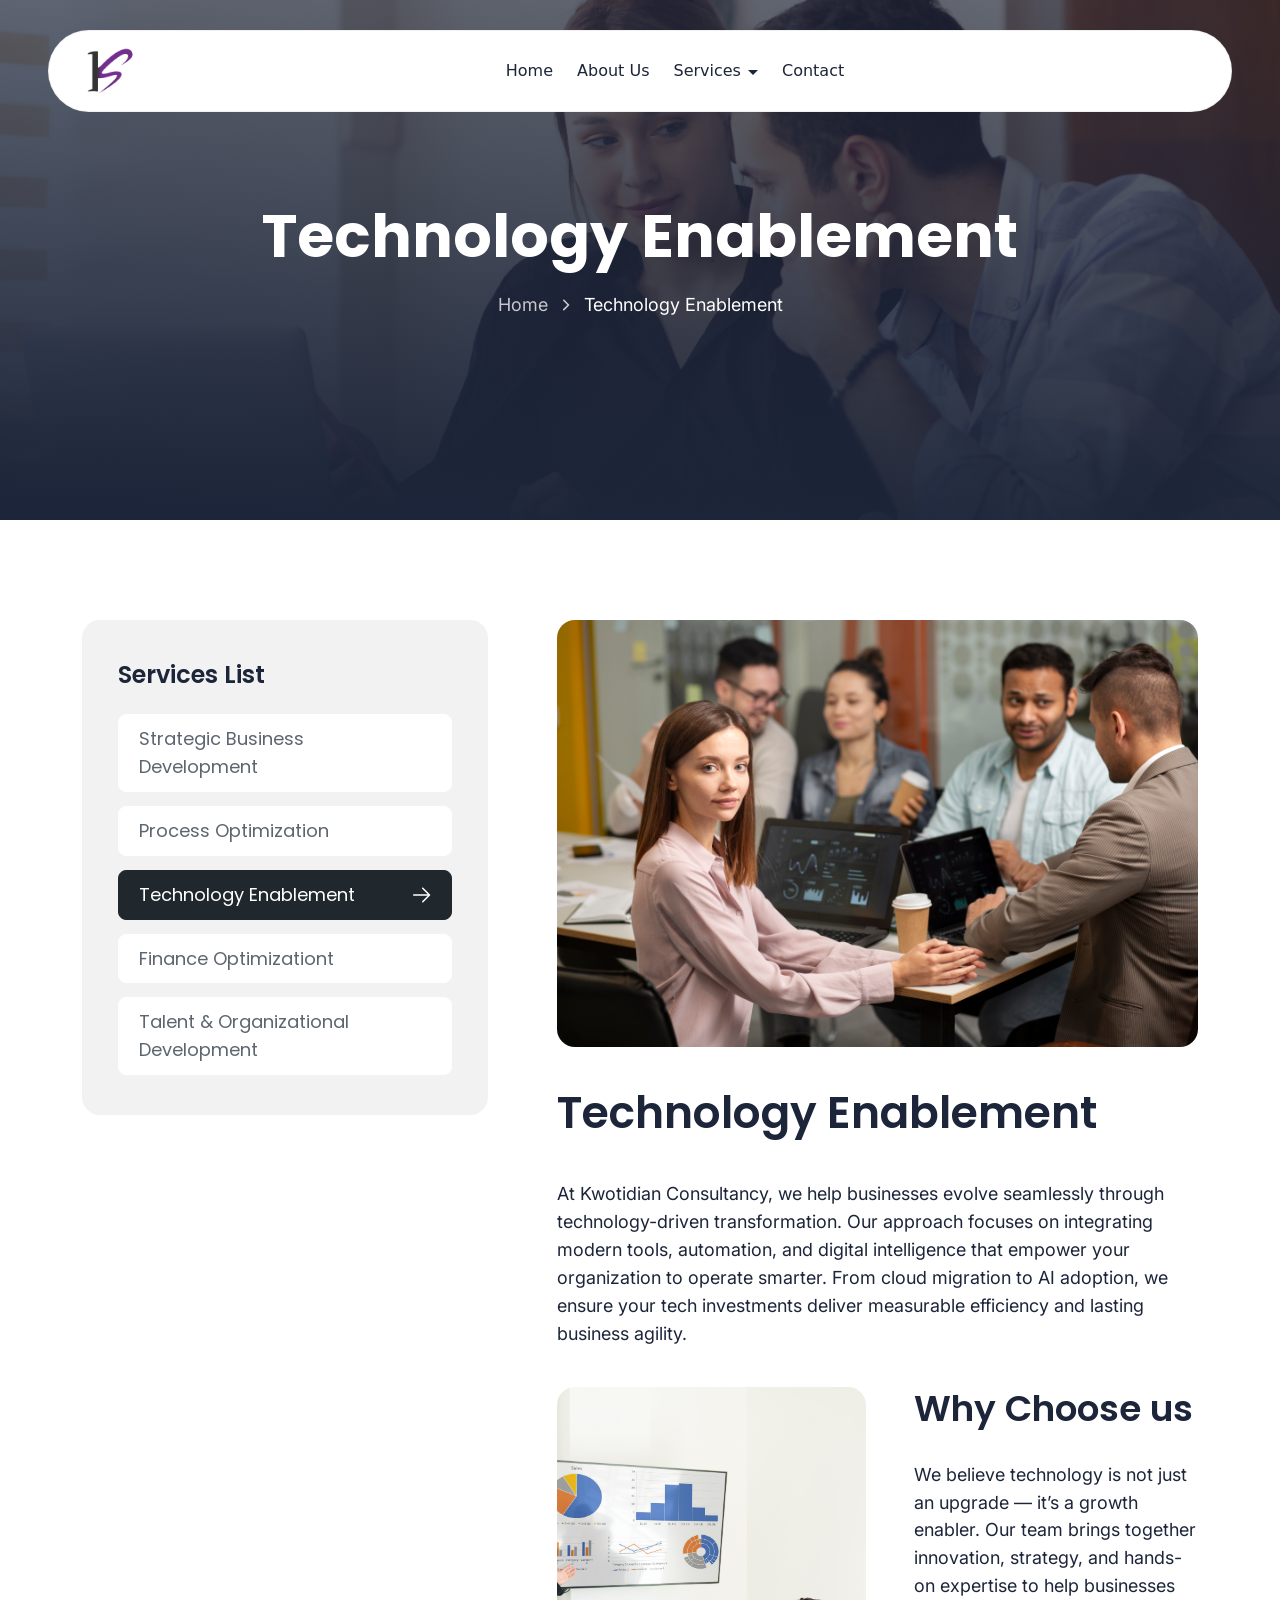
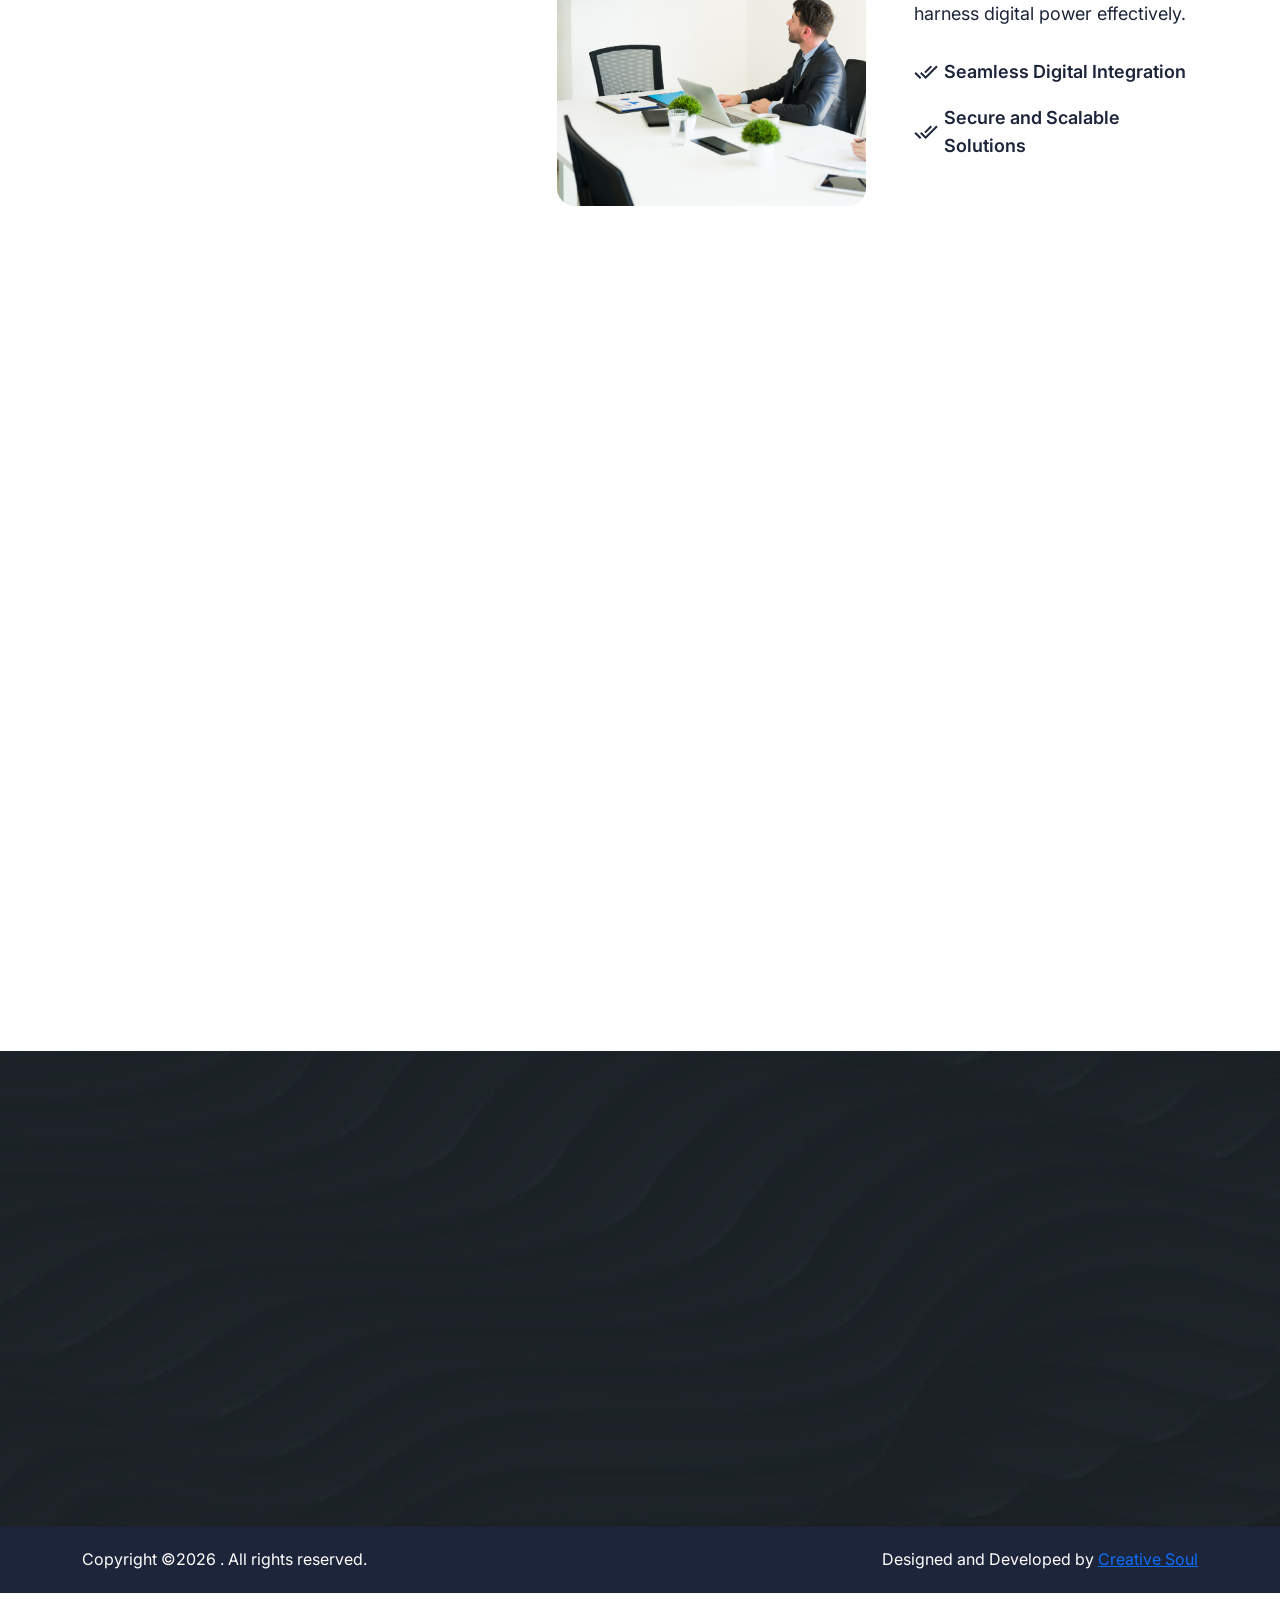
<file: technology-enablement.html>
<!doctype html>
<html lang="en" class="no-js">
  
 <meta http-equiv="content-type" content="text/html;charset=utf-8" /> 
<head>
    <title>Consulo Creative Business Consulting Template</title>
    <link
      rel="shortcut icon"
      href="assets/img/favicon.png"
      type="image/x-icon"
    >

    <!-- meta tags -->
    <meta charset="utf-8">
    <meta http-equiv="X-UA-Compatible" content="IE=edge">
    <meta
      name="viewport"
      content="width=device-width, initial-scale=1, shrink-to-fit=no"
   >
    <meta name="view-transition" content="same-origin">
    <meta name="theme-color" content="Red">
    <meta property="og:site_name" content="Consulo">
    <meta
      property="og:url"
      content="https://themeforest.net/user/spreethemes/portfolio"
   >
    <meta property="og:title" content="Creative Business Consulting Template">
    <meta
      property="og:description"
      content="A versatile HTML template designed for corporate entities and professional businesses."
   >
    <meta
      name="description"
      content="Consulo is a creative business consulting Bootstrap 5 template designed for corporate entities and professional businesses."
   >

    <!-- fonts -->
    <link rel="preconnect" href="https://fonts.googleapis.com/">
    <link rel="preconnect" href="https://fonts.gstatic.com/" crossorigin>
    <link
      href="https://fonts.googleapis.com/css2?family=Inter:ital,opsz,wght@0,14..32,100..900;1,14..32,100..900&amp;family=Poppins:ital,wght@0,100;0,200;0,300;0,400;0,500;0,600;0,700;0,800;0,900;1,100;1,200;1,300;1,400;1,500;1,600;1,700;1,800;1,900&amp;display=swap"
      rel="stylesheet"
   >

    <!-- all css -->
    <link rel="stylesheet" href="assets/css/tailwind/output.css">
    <link rel="stylesheet" href="assets/css/vendor.css">
    <style>
      :root {
        /* Typography */
        --font-body--family: "Inter", sans-serif;
        --font-body--style: normal;
        --font-body--weight: 400;

        --font-heading--family: "Poppins", sans-serif;
        --font-heading--style: normal;
        --font-heading--weight: 600;

        --font-button--family: "Poppins", sans-serif;
        --font-button--style: normal;
        --font-button--weight: 600;

        /* h1-h6 */
        --font-h1--size: 60px;
        --font-h2--size: 48px;
        --font-h3--size: 36px;
        --font-h4--size: 24px;
        --font-h5--size: 20px;
        --font-h6--size: 16px;

        /* header nav */
        --font-nav-main: 16px;

        /* Colors */
        --color-background: rgba(255, 255, 255, 1);
        --color-foreground: rgba(28, 37, 57, 1);
        --color-foreground-heading: rgba(28, 37, 57, 1);
        --color-foreground-subheading: rgba(93, 102, 111, 1);
        --color-background-subheading: rgba(255, 255, 255, 0.1);
        --color-border-subheading-bg: rgba(32, 40, 45, 0.1);
        --color-primary: rgba(28, 37, 57, 1);
        --color-primary-background: rgba(28, 37, 57, 1);
        --color-primary-hover: rgba(28, 37, 57, 1);
        --color-primary-background-hover: rgba(28, 37, 57, 1);
        --color-border: rgba(255, 255, 255, 0.3);
        --color-border-hover: rgba(93, 102, 111, 0.5);
        --color-shadow: rgba(0, 0, 0, 1);
        --color-overlay: rgba(28, 37, 57, 0.6);

        /* Buttons */
        --font-button-size: 16px;
        --font-button-size-mobile: 16px;
        --style-button-height: 56px;
        --style-button-height-mobile: 48px;
        --style-button-slim-height: 52px;
        --style-button-slim-height-mobile: 40px;
        --style-cta-underline-offset: 5px;
        --style-cta-underline-thickness: 1px;

        /* Colors - Primary Button */
        --color-primary-button-text: rgba(255, 255, 255, 1);
        --color-primary-button-background: rgba(32, 40, 45, 1);
        --color-primary-button-border: rgba(32, 40, 45, 1);
        --color-primary-button-icon: rgba(28, 37, 57, 1);
        --color-primary-button-icon-background: rgba(255, 255, 255, 1);

        --color-primary-button-hover-text: rgba(32, 40, 45, 1);
        --color-primary-button-hover-background: rgb(255, 255, 255, 1);
        --color-primary-button-hover-border: rgb(32, 40, 45, 1);
        --color-primary-button-hover-icon: rgba(255, 255, 255, 1);
        --color-primary-button-hover-icon-background: rgba(28, 37, 57, 1);

        /* Colors - Secondary Button */
        --color-secondary-button-text: rgba(32, 40, 45, 1);
        --color-secondary-button-background: rgba(255, 255, 255, 1);
        --color-secondary-button-border: rgba(255, 255, 255, 1);
        --color-secondary-button-icon: rgba(255, 255, 255, 1);
        --color-secondary-button-icon-background: rgba(32, 40, 45, 1);

        --color-secondary-button-hover-text: rgba(255, 255, 255, 1);
        --color-secondary-button-hover-background: rgba(32, 40, 45, 1);
        --color-secondary-button-hover-border: rgba(32, 40, 45, 1);
        --color-secondary-button-hover-icon: rgba(28, 37, 57, 1);
        --color-secondary-button-hover-icon-background: rgba(255, 255, 255, 1);

        /* Colors - Input */
        --color-input-background: rgba(255, 255, 255, 1);
        --color-input-text: rgba(93, 102, 111, 1);
        --color-input-border: rgba(93, 102, 111, 0.2);
        --color-input-hover-background: rgba(255, 255, 255, 1);
        --color-input-hover-text: rgba(93, 102, 111, 1);
        --color-input-hover-border: rgba(93, 102, 111, 0.2);

        /* Borders */
        --style-border-width-buttons-primary: 1px;
        --style-border-width-buttons-secondary: 1px;
        --style-border-radius-buttons-primary: 40px;
        --style-border-radius-buttons-secondary: 40px;

        --style-border-width-inputs: 1px;
        --style-border-radius-inputs: 8px;
        --style-border-width: 1px;

        /* Focus */
        --focus-outline-width: 1px;
        --focus-outline-offset: 3px;

        /* Pagination */
        --style-pagination-border-width: 1px;
        --pagination-item-foreground: rgba(28, 37, 57, 1);
        --pagination-item-background: rgba(242, 242, 242, 1);
        --pagination-item-border: rgba(242, 242, 242, 1);
        --pagination-item-active-foreground: rgba(255, 255, 255, 1);
        --pagination-item-active-background: rgba(28, 37, 57, 1);
        --pagination-item-active-border: rgba(28, 37, 57, 1);

        /* Swiper */
        --swiper-navigation-size: 16px;
        --swiper-navigation-color: rgba(255, 255, 255, 1);
        --swiper-navigation-background-color: transparent;
        --swiper-navigation-hover-color: rgba(255, 255, 255, 1);
        --swiper-navigation-hover-background-color: rgba(255, 255, 255, 0.15);
        --swiper-pagination-bullet-inactive-color: rgba(242, 242, 242);
        --swiper-pagination-color: rgba(28, 37, 57, 1);
        --swiper-pagination-bullet-inactive-opacity: 1;
      }

      @media (max-width: 767px) {
        :root {
          --font-h1--size: 48px;
          --font-h2--size: 40px;
          --font-h3--size: 28px;
          --font-h4--size: 20px;
          --font-h5--size: 18px;
        }
      }
    </style>
    <link rel="stylesheet" href="assets/css/style.css">
  </head>

  <body>
    <!-- Header 1 -->
   <sticky-header data-sticky-type="always">
    <header class="header-2 header-floating">
      <div class="container-fluid">
        <div class="header-grid">
          <a class="header-logo" href="index">
            <img src="assets/img/logo.png" alt="Logo"
              style="width: 70px; height: auto; max-height: 70px; object-fit: contain;">
          </a>
          <drawer-menu>
            <nav class="header-nav drawer-menu">
              <div class="lg:hidden header-nav-headings">

                <drawer-opener class="svg-wrapper menu-close" data-drawer=".drawer-menu">
                  <svg width="30px" height="30px" viewBox="0 0 24 24" fill="none" xmlns="http://www.w3.org/2000/svg">
                    <path
                      d="M8.00386 9.41816C7.61333 9.02763 7.61334 8.39447 8.00386 8.00395C8.39438 7.61342 9.02755 7.61342 9.41807 8.00395L12.0057 10.5916L14.5907 8.00657C14.9813 7.61605 15.6144 7.61605 16.0049 8.00657C16.3955 8.3971 16.3955 9.03026 16.0049 9.42079L13.4199 12.0058L16.0039 14.5897C16.3944 14.9803 16.3944 15.6134 16.0039 16.0039C15.6133 16.3945 14.9802 16.3945 14.5896 16.0039L12.0057 13.42L9.42097 16.0048C9.03045 16.3953 8.39728 16.3953 8.00676 16.0048C7.61624 15.6142 7.61624 14.9811 8.00676 14.5905L10.5915 12.0058L8.00386 9.41816Z"
                      fill="currentColor" />
                    <path fill-rule="evenodd" clip-rule="evenodd"
                      d="M23 12C23 18.0751 18.0751 23 12 23C5.92487 23 1 18.0751 1 12C1 5.92487 5.92487 1 12 1C18.0751 1 23 5.92487 23 12ZM3.00683 12C3.00683 16.9668 7.03321 20.9932 12 20.9932C16.9668 20.9932 20.9932 16.9668 20.9932 12C20.9932 7.03321 16.9668 3.00683 12 3.00683C7.03321 3.00683 3.00683 7.03321 3.00683 12Z"
                      fill="currentColor" />
                  </svg>
                </drawer-opener>
              </div>
              <ul class="header-menu list-unstyled">
                <li class="nav-item">
                  <a class="menu-link menu-link-main menu-accrodion" href="index">
                    Home
                  </a>
                </li>
                <li class="nav-item">
                  <a class="menu-link menu-link-main" href="about">
                    About Us
                  </a>
                </li>

                <li class="nav-item">
                  <a class="menu-link menu-link-main menu-accrodion" href="#">
                    Services
                    <svg width="10" height="5" viewBox="0 0 10 5" fill="none" xmlns="http://www.w3.org/2000/svg">
                      <path d="M5 5L0 0H10L5 5Z" fill="currentColor" />
                    </svg>
                  </a>
                  <div class="header-submenu menu-absolute submenu-color">
                    <ul class="list-unstyled">
                      <li class="nav-item">
                       <a class="menu-link" href="strategic-business-development">Strategic Business Development</a>
                        <a class="menu-link" href="process-optimization">Process Optimization</a>
                        <a class="menu-link" href="technology-enablement">Technology Enablement</a>
                        <a class="menu-link" href="finance-optimizationt">Finance Optimizationt</a>
                        <a class="menu-link" href="talent-organizational-development">Talent & Organizational Development</a>
                      </li>
                    </ul>
                  </div>
                </li>
                <li class="nav-item">
                  <a class="menu-link menu-link-main" href="contact">
                    Contact
                  </a>
                </li>
              </ul>
            </nav>
          </drawer-menu>
          <div class="header-actions flex items-center">
            <a href="contact" aria-label="contact us" class="button button--primary button--slim">
              Get in Touch
              <span class="svg-wrapper">
                <svg class="icon-20" width="20" height="20" viewBox="0 0 20 20" fill="none"
                  xmlns="http://www.w3.org/2000/svg">
                  <path
                    d="M13.3365 7.84518L6.16435 15.0173L4.98584 13.8388L12.158 6.66667H5.83652V5H15.0032V14.1667H13.3365V7.84518Z"
                    fill="currentColor"></path>
                </svg>
              </span>
            </a>
            <drawer-opener class="svg-wrapper menu-open lg:!hidden" data-drawer=".drawer-menu">
              <svg width="52" height="52" viewBox="0 0 52 52" fill="none" xmlns="http://www.w3.org/2000/svg">
                <circle cx="26" cy="26" r="25.5" fill="white" stroke="currentColor" />
                <path
                  d="M32.5 18.2857C32.5 17.5757 31.9179 17 31.2 17H14.3C13.5821 17 13 17.5757 13 18.2857C13 18.9958 13.5821 19.5714 14.3 19.5714H31.2C31.9179 19.5714 32.5 18.9957 32.5 18.2857ZM14.3 24.7143H37.7C38.4179 24.7143 39 25.29 39 26C39 26.7101 38.4179 27.2857 37.7 27.2857H14.3C13.5821 27.2857 13 26.7101 13 26C13 25.29 13.5821 24.7143 14.3 24.7143ZM14.3 32.4286H26C26.7179 32.4286 27.3 33.0042 27.3 33.7143C27.3 34.4243 26.7179 35 26 35H14.3C13.5821 35 13 34.4243 13 33.7143C13 33.0042 13.5821 32.4286 14.3 32.4286Z"
                  fill="currentColor" />
              </svg>
            </drawer-opener>
          </div>
        </div>
      </div>
    </header>
  </sticky-header>

    <!-- Main -->
    <main>
      <!-- Page Banner -->
      <div class="page-banner overlay">
        <picture class="media media-bg">
          <source
            media="(max-width: 575px)"
            srcset=" assets/img/banner/page-banner.jpg"
          >
          <source
            media="(max-width: 991px)"
            srcset=" assets/img/banner/page-banner.jpg"
          >
          <img
            src="assets/img/banner/page-banner.jpg"
            width="1920"
            height="520"
            loading="eager"
            alt="Page Banner Image"
          >
        </picture>
        <div class="page-banner-content">
          <div class="container text-center">
            <h1 class="heading text-80 fw-700" data-aos="fade-up">
           Technology Enablement
            </h1>
            <ul
              class="breadcrumb list-unstyled"
              data-aos="fade-up"
              data-aos-delay="100"
            >
              <li>
                <a
                  href="index-2.html"
                  class="text text-18"
                  aria-label="Home Page"
                >
                  Home
                </a>
              </li>
              <li>
                <svg
                  width="8"
                  height="12"
                  viewBox="0 0 8 12"
                  fill="none"
                  xmlns="http://www.w3.org/2000/svg"
                >
                  <path
                    fill-rule="evenodd"
                    clip-rule="evenodd"
                    d="M7.08929 5.40903C7.24552 5.5653 7.33328 5.77723 7.33328 5.9982C7.33328 6.21917 7.24552 6.43109 7.08929 6.58736L2.37512 11.3015C2.29825 11.3811 2.2063 11.4446 2.10463 11.4883C2.00296 11.532 1.89361 11.5549 1.78296 11.5559C1.67231 11.5569 1.56258 11.5358 1.46016 11.4939C1.35775 11.452 1.2647 11.3901 1.18646 11.3119C1.10822 11.2336 1.04634 11.1406 1.00444 11.0382C0.962537 10.9357 0.941453 10.826 0.942414 10.7154C0.943376 10.6047 0.966364 10.4954 1.01004 10.3937C1.05371 10.292 1.1172 10.2001 1.19679 10.1232L5.32179 5.9982L1.19679 1.8732C1.04499 1.71603 0.960996 1.50553 0.962894 1.28703C0.964793 1.06853 1.05243 0.859522 1.20694 0.705015C1.36145 0.550508 1.57046 0.462868 1.78896 0.460969C2.00745 0.45907 2.21795 0.543066 2.37512 0.694864L7.08929 5.40903Z"
                    fill="currentColor"
                  />
                </svg>
              </li>
              <li>
                <a role="link" aria-disabled="true" class="text text-18 active">
                 Technology Enablement
                </a>
              </li>
            </ul>
          </div>
        </div>
      </div>

      <!-- Service Details -->
      <div class="page-service-details mt-100">
        <div class="container">
          <drawer-opener
            class="open-sidebar svg-wrapper text text-20 fw-500 lg:!hidden"
            data-drawer=".drawer-service-sidebar"
            data-aos="fade-up"
          >
            <svg
              xmlns="http://www.w3.org/2000/svg"
              fill="none"
              viewBox="0 0 24 24"
              stroke-width="1.5"
              stroke="currentColor"
            >
              <path
                stroke-linecap="round"
                stroke-linejoin="round"
                d="M12 3c2.755 0 5.455.232 8.083.678.533.09.917.556.917 1.096v1.044a2.25 2.25 0 0 1-.659 1.591l-5.432 5.432a2.25 2.25 0 0 0-.659 1.591v2.927a2.25 2.25 0 0 1-1.244 2.013L9.75 21v-6.568a2.25 2.25 0 0 0-.659-1.591L3.659 7.409A2.25 2.25 0 0 1 3 5.818V4.774c0-.54.384-1.006.917-1.096A48.32 48.32 0 0 1 12 3Z"
              />
            </svg>
            Filter
          </drawer-opener>
         <div class="grid grid-cols-12 lg:gap-1">
            <div class="col-span-12 lg:col-span-5">
              <div class="sidebar-filter drawer-service-sidebar">
                <div class="drawer-headings lg:!hidden" data-aos="fade-up">
                  <div class="heading text-24">Filter</div>
                  <drawer-opener
                    class="svg-wrapper menu-close"
                    data-drawer=".drawer-service-sidebar"
                  >
                    <svg
                      width="30px"
                      height="30px"
                      viewBox="0 0 24 24"
                      fill="none"
                      xmlns="http://www.w3.org/2000/svg"
                    >
                      <path
                        d="M8.00386 9.41816C7.61333 9.02763 7.61334 8.39447 8.00386 8.00395C8.39438 7.61342 9.02755 7.61342 9.41807 8.00395L12.0057 10.5916L14.5907 8.00657C14.9813 7.61605 15.6144 7.61605 16.0049 8.00657C16.3955 8.3971 16.3955 9.03026 16.0049 9.42079L13.4199 12.0058L16.0039 14.5897C16.3944 14.9803 16.3944 15.6134 16.0039 16.0039C15.6133 16.3945 14.9802 16.3945 14.5896 16.0039L12.0057 13.42L9.42097 16.0048C9.03045 16.3953 8.39728 16.3953 8.00676 16.0048C7.61624 15.6142 7.61624 14.9811 8.00676 14.5905L10.5915 12.0058L8.00386 9.41816Z"
                        fill="currentColor"
                      ></path>
                      <path
                        fill-rule="evenodd"
                        clip-rule="evenodd"
                        d="M23 12C23 18.0751 18.0751 23 12 23C5.92487 23 1 18.0751 1 12C1 5.92487 5.92487 1 12 1C18.0751 1 23 5.92487 23 12ZM3.00683 12C3.00683 16.9668 7.03321 20.9932 12 20.9932C16.9668 20.9932 20.9932 16.9668 20.9932 12C20.9932 7.03321 16.9668 3.00683 12 3.00683C7.03321 3.00683 3.00683 7.03321 3.00683 12Z"
                        fill="currentColor"
                      ></path>
                    </svg>
                  </drawer-opener>
                </div>
                <aside class="service-sidebar">
                  <div class="sidebar-widget radius18" data-aos="fade-up">
                    <h2 class="sidebar-heading heading text-24">
                      Services List
                    </h2>
                    <ul class="secvice-categories list-unstyled">
                      <li>
                        <a
                          class="secvice-category subheading subheading-bg   text-18 fw-400"
                          href="strategic-business-development"
                          aria-label="blog category"
                        >
                          Strategic Business Development
                          <svg
                            viewBox="0 0 18 16"
                            fill="none"
                            xmlns="http://www.w3.org/2000/svg"
                          >
                            <path
                              d="M14.6895 7.25095H0.75C0.551088 7.25095 0.360322 7.32997 0.21967 7.47062C0.0790178 7.61127 0 7.80203 0 8.00095C0 8.19986 0.0790178 8.39063 0.21967 8.53128C0.360322 8.67193 0.551088 8.75095 0.75 8.75095H14.6895L9.219 14.2199C9.07817 14.3608 8.99905 14.5518 8.99905 14.7509C8.99905 14.9501 9.07817 15.1411 9.219 15.2819C9.35983 15.4228 9.55084 15.5019 9.75 15.5019C9.94916 15.5019 10.1402 15.4228 10.281 15.2819L17.031 8.53195C17.1008 8.46228 17.1563 8.37951 17.1941 8.2884C17.2319 8.19728 17.2513 8.0996 17.2513 8.00095C17.2513 7.9023 17.2319 7.80462 17.1941 7.7135C17.1563 7.62238 17.1008 7.53962 17.031 7.46995L10.281 0.719947C10.1402 0.579117 9.94916 0.5 9.75 0.5C9.55084 0.5 9.35983 0.579117 9.219 0.719947C9.07817 0.860777 8.99905 1.05178 8.99905 1.25095C8.99905 1.45011 9.07817 1.64112 9.219 1.78195L14.6895 7.25095Z"
                              fill="currentColor"
                            />
                          </svg>
                        </a>
                      </li>
                      <li>
                        <a
                          class="secvice-category subheading subheading-bg text-18 fw-400"
                          href="process-optimization"
                          aria-label="blog category"
                        >
                        Process Optimization
                          <svg
                            viewBox="0 0 18 16"
                            fill="none"
                            xmlns="http://www.w3.org/2000/svg"
                          >
                            <path
                              d="M14.6895 7.25095H0.75C0.551088 7.25095 0.360322 7.32997 0.21967 7.47062C0.0790178 7.61127 0 7.80203 0 8.00095C0 8.19986 0.0790178 8.39063 0.21967 8.53128C0.360322 8.67193 0.551088 8.75095 0.75 8.75095H14.6895L9.219 14.2199C9.07817 14.3608 8.99905 14.5518 8.99905 14.7509C8.99905 14.9501 9.07817 15.1411 9.219 15.2819C9.35983 15.4228 9.55084 15.5019 9.75 15.5019C9.94916 15.5019 10.1402 15.4228 10.281 15.2819L17.031 8.53195C17.1008 8.46228 17.1563 8.37951 17.1941 8.2884C17.2319 8.19728 17.2513 8.0996 17.2513 8.00095C17.2513 7.9023 17.2319 7.80462 17.1941 7.7135C17.1563 7.62238 17.1008 7.53962 17.031 7.46995L10.281 0.719947C10.1402 0.579117 9.94916 0.5 9.75 0.5C9.55084 0.5 9.35983 0.579117 9.219 0.719947C9.07817 0.860777 8.99905 1.05178 8.99905 1.25095C8.99905 1.45011 9.07817 1.64112 9.219 1.78195L14.6895 7.25095Z"
                              fill="currentColor"
                            />
                          </svg>
                        </a>
                      </li>
                      <li>
                        <a
                          class="secvice-category subheading subheading-bg active text-18 fw-400"
                          href="technology-enablement"
                          aria-label="blog category"
                        > 
                        Technology Enablement
                          <svg
                            viewBox="0 0 18 16"
                            fill="none"
                            xmlns="http://www.w3.org/2000/svg"
                          >
                            <path
                              d="M14.6895 7.25095H0.75C0.551088 7.25095 0.360322 7.32997 0.21967 7.47062C0.0790178 7.61127 0 7.80203 0 8.00095C0 8.19986 0.0790178 8.39063 0.21967 8.53128C0.360322 8.67193 0.551088 8.75095 0.75 8.75095H14.6895L9.219 14.2199C9.07817 14.3608 8.99905 14.5518 8.99905 14.7509C8.99905 14.9501 9.07817 15.1411 9.219 15.2819C9.35983 15.4228 9.55084 15.5019 9.75 15.5019C9.94916 15.5019 10.1402 15.4228 10.281 15.2819L17.031 8.53195C17.1008 8.46228 17.1563 8.37951 17.1941 8.2884C17.2319 8.19728 17.2513 8.0996 17.2513 8.00095C17.2513 7.9023 17.2319 7.80462 17.1941 7.7135C17.1563 7.62238 17.1008 7.53962 17.031 7.46995L10.281 0.719947C10.1402 0.579117 9.94916 0.5 9.75 0.5C9.55084 0.5 9.35983 0.579117 9.219 0.719947C9.07817 0.860777 8.99905 1.05178 8.99905 1.25095C8.99905 1.45011 9.07817 1.64112 9.219 1.78195L14.6895 7.25095Z"
                              fill="currentColor"
                            />
                          </svg>
                        </a>
                      </li>
                      <li>
                        <a
                          class="secvice-category subheading subheading-bg text-18 fw-400"
                          href="finance-optimizationt"
                          aria-label="blog category"
                        >
                        Finance Optimizationt
                          <svg
                            viewBox="0 0 18 16"
                            fill="none"
                            xmlns="http://www.w3.org/2000/svg"
                          >
                            <path
                              d="M14.6895 7.25095H0.75C0.551088 7.25095 0.360322 7.32997 0.21967 7.47062C0.0790178 7.61127 0 7.80203 0 8.00095C0 8.19986 0.0790178 8.39063 0.21967 8.53128C0.360322 8.67193 0.551088 8.75095 0.75 8.75095H14.6895L9.219 14.2199C9.07817 14.3608 8.99905 14.5518 8.99905 14.7509C8.99905 14.9501 9.07817 15.1411 9.219 15.2819C9.35983 15.4228 9.55084 15.5019 9.75 15.5019C9.94916 15.5019 10.1402 15.4228 10.281 15.2819L17.031 8.53195C17.1008 8.46228 17.1563 8.37951 17.1941 8.2884C17.2319 8.19728 17.2513 8.0996 17.2513 8.00095C17.2513 7.9023 17.2319 7.80462 17.1941 7.7135C17.1563 7.62238 17.1008 7.53962 17.031 7.46995L10.281 0.719947C10.1402 0.579117 9.94916 0.5 9.75 0.5C9.55084 0.5 9.35983 0.579117 9.219 0.719947C9.07817 0.860777 8.99905 1.05178 8.99905 1.25095C8.99905 1.45011 9.07817 1.64112 9.219 1.78195L14.6895 7.25095Z"
                              fill="currentColor"
                            />
                          </svg>
                        </a>
                      </li>
                      <li>
                        <a
                          class="secvice-category subheading subheading-bg text-18 fw-400"
                          href="talent-organizational-development"
                          aria-label="blog category"
                        >
                        Talent & Organizational Development
                          <svg
                            viewBox="0 0 18 16"
                            fill="none"
                            xmlns="http://www.w3.org/2000/svg"
                          >
                            <path
                              d="M14.6895 7.25095H0.75C0.551088 7.25095 0.360322 7.32997 0.21967 7.47062C0.0790178 7.61127 0 7.80203 0 8.00095C0 8.19986 0.0790178 8.39063 0.21967 8.53128C0.360322 8.67193 0.551088 8.75095 0.75 8.75095H14.6895L9.219 14.2199C9.07817 14.3608 8.99905 14.5518 8.99905 14.7509C8.99905 14.9501 9.07817 15.1411 9.219 15.2819C9.35983 15.4228 9.55084 15.5019 9.75 15.5019C9.94916 15.5019 10.1402 15.4228 10.281 15.2819L17.031 8.53195C17.1008 8.46228 17.1563 8.37951 17.1941 8.2884C17.2319 8.19728 17.2513 8.0996 17.2513 8.00095C17.2513 7.9023 17.2319 7.80462 17.1941 7.7135C17.1563 7.62238 17.1008 7.53962 17.031 7.46995L10.281 0.719947C10.1402 0.579117 9.94916 0.5 9.75 0.5C9.55084 0.5 9.35983 0.579117 9.219 0.719947C9.07817 0.860777 8.99905 1.05178 8.99905 1.25095C8.99905 1.45011 9.07817 1.64112 9.219 1.78195L14.6895 7.25095Z"
                              fill="currentColor"
                            />
                          </svg>
                        </a>
                      </li>
                      
                    </ul>
                  </div>
                </aside>
              </div>
            </div>
            <div class="col-span-12 lg:col-span-7">
              <div class="service-details-content">
                <div class="details-media radius18" data-aos="fade-up">
                  <img
                    src="assets/img/service/s3.jpg"
                    width="1000"
                    height="596"
                    loading="lazy"
                    alt="image"
                  >
                </div>
                <h2 class="heading text-50" data-aos="fade-up">
                Technology Enablement
                </h2>

                <p class="text text-18" data-aos="fade-up">
             At Kwotidian Consultancy, we help businesses evolve seamlessly through technology-driven transformation. Our approach focuses on integrating modern tools, automation, and digital intelligence that empower your organization to operate smarter. From cloud migration to AI adoption, we ensure your tech investments deliver measurable efficiency and lasting business agility.
                </p>

                <div class="service-choose-us" data-aos="fade-up">
                  <div class="grid grid-cols-2 lg:gap-1 service-row">
                    <div class="md:col-span-1 col-span-2">
                      <div class="choose-us-img radius18">
                        <img
                          src="assets/img/service/sd-1.jpg"
                          width="1000"
                          height="962"
                          loading="lazy"
                          alt="image"
                        >
                      </div>
                    </div>
                    <div class="md:col-span-1 col-span-2">
                      <div class="choose-us-desc">
                        <h2 class="heading text-36">Why Choose us</h2>
                        <p class="text text-18">
                         We believe technology is not just an upgrade — it’s a growth enabler. Our team brings together innovation, strategy, and hands-on expertise to help businesses harness digital power effectively.
                        </p>
                        <ul class="text-lists list-unstyled">
                          <li class="text-item" data-aos="fade-up">
                            <svg
                              class="icon-24"
                              width="24"
                              height="24"
                              viewBox="0 0 24 24"
                              fill="none"
                              xmlns="http://www.w3.org/2000/svg"
                            >
                              <path
                                d="M17.9999 6.99486L16.5899 5.58594L10.2499 11.9211L11.6599 13.33L17.9999 6.99486ZM22.2399 5.58594L11.6599 16.1578L7.47991 11.991L6.06991 13.3999L11.6599 18.9857L23.6599 6.99486L22.2399 5.58594ZM0.409912 13.3999L5.99991 18.9857L7.40991 17.5767L1.82991 11.991L0.409912 13.3999Z"
                                fill="CurrentColor"
                              />
                            </svg>
                            <div class="text text-18 fw-600">
                            Seamless Digital Integration
                            </div>
                          </li>
                          <li class="text-item" data-aos="fade-up">
                            <svg
                              class="icon-24"
                              width="24"
                              height="24"
                              viewBox="0 0 24 24"
                              fill="none"
                              xmlns="http://www.w3.org/2000/svg"
                            >
                              <path
                                d="M17.9999 6.99486L16.5899 5.58594L10.2499 11.9211L11.6599 13.33L17.9999 6.99486ZM22.2399 5.58594L11.6599 16.1578L7.47991 11.991L6.06991 13.3999L11.6599 18.9857L23.6599 6.99486L22.2399 5.58594ZM0.409912 13.3999L5.99991 18.9857L7.40991 17.5767L1.82991 11.991L0.409912 13.3999Z"
                                fill="CurrentColor"
                              />
                            </svg>
                            <div class="text text-18 fw-600">
                              Secure and Scalable Solutions
                            </div>
                          </li>
                          <li class="text-item" data-aos="fade-up">
                            <svg
                              class="icon-24"
                              width="24"
                              height="24"
                              viewBox="0 0 24 24"
                              fill="none"
                              xmlns="http://www.w3.org/2000/svg"
                            >
                              <path
                                d="M17.9999 6.99486L16.5899 5.58594L10.2499 11.9211L11.6599 13.33L17.9999 6.99486ZM22.2399 5.58594L11.6599 16.1578L7.47991 11.991L6.06991 13.3999L11.6599 18.9857L23.6599 6.99486L22.2399 5.58594ZM0.409912 13.3999L5.99991 18.9857L7.40991 17.5767L1.82991 11.991L0.409912 13.3999Z"
                                fill="CurrentColor"
                              />
                            </svg>
                            <div class="text text-18 fw-600">
                          AI and Data-Driven Insights
                            </div>
                          </li>
                        
                        </ul>
                      </div>
                    </div>
                  </div>
                </div>

                <p class="text text-18" data-aos="fade-up">
                Our technology enablement framework ensures that every digital tool serves a strategic purpose. Whether it’s automating manual tasks, improving collaboration, or enhancing cybersecurity, we deliver solutions that evolve with your business needs. With Kwotidian, digital transformation becomes simpler, measurable, and truly human-centered.
                </p>

                <faq-accordion class="service-faq">
                  <div class="accordion-block" data-aos="fade-up">
                    <div class="accordion-opener heading text-24">
                    What does Technology Enablement include?
                      <svg
                        class="icon icon-24"
                        width="24"
                        height="24"
                        viewBox="0 0 24 24"
                        fill="none"
                        xmlns="http://www.w3.org/2000/svg"
                      >
                        <g clip-path="url(#clip0_9088_8345)">
                          <path
                            fill-rule="evenodd"
                            clip-rule="evenodd"
                            d="M12.7083 15.7044C12.5208 15.8919 12.2665 15.9972 12.0013 15.9972C11.7362 15.9972 11.4818 15.8919 11.2943 15.7044L5.63732 10.0474C5.54181 9.95517 5.46563 9.84482 5.41322 9.72282C5.36081 9.60081 5.33322 9.46959 5.33207 9.33681C5.33092 9.20404 5.35622 9.07236 5.4065 8.94946C5.45678 8.82656 5.53103 8.71491 5.62492 8.62102C5.71882 8.52713 5.83047 8.45287 5.95337 8.40259C6.07626 8.35231 6.20794 8.32701 6.34072 8.32816C6.4735 8.32932 6.60472 8.3569 6.72672 8.40931C6.84873 8.46172 6.95907 8.5379 7.05132 8.63341L12.0013 13.5834L16.9513 8.63341C17.1399 8.45125 17.3925 8.35046 17.6547 8.35274C17.9169 8.35502 18.1677 8.46019 18.3531 8.64559C18.5385 8.831 18.6437 9.08182 18.646 9.34401C18.6483 9.60621 18.5475 9.85881 18.3653 10.0474L12.7083 15.7044Z"
                            fill="CurrentColor"
                          />
                        </g>
                        <defs>
                          <clipPath>
                            <rect width="24" height="24" fill="CurrentColor" />
                          </clipPath>
                        </defs>
                      </svg>
                    </div>
                    <div class="accordion-content">
                      <div class="accordion-content-inner text text-18">
                       It covers automation, cloud solutions, cybersecurity, data analytics, and AI integration tailored to your goals.
                      </div>
                    </div>
                  </div>
                  <div class="accordion-block" data-aos="fade-up">
                    <div class="accordion-opener heading text-24">
                    How do you ensure smooth digital transitions?
                      <svg
                        class="icon icon-24"
                        width="24"
                        height="24"
                        viewBox="0 0 24 24"
                        fill="none"
                        xmlns="http://www.w3.org/2000/svg"
                      >
                        <g clip-path="url(#clip0_9088_8345)">
                          <path
                            fill-rule="evenodd"
                            clip-rule="evenodd"
                            d="M12.7083 15.7044C12.5208 15.8919 12.2665 15.9972 12.0013 15.9972C11.7362 15.9972 11.4818 15.8919 11.2943 15.7044L5.63732 10.0474C5.54181 9.95517 5.46563 9.84482 5.41322 9.72282C5.36081 9.60081 5.33322 9.46959 5.33207 9.33681C5.33092 9.20404 5.35622 9.07236 5.4065 8.94946C5.45678 8.82656 5.53103 8.71491 5.62492 8.62102C5.71882 8.52713 5.83047 8.45287 5.95337 8.40259C6.07626 8.35231 6.20794 8.32701 6.34072 8.32816C6.4735 8.32932 6.60472 8.3569 6.72672 8.40931C6.84873 8.46172 6.95907 8.5379 7.05132 8.63341L12.0013 13.5834L16.9513 8.63341C17.1399 8.45125 17.3925 8.35046 17.6547 8.35274C17.9169 8.35502 18.1677 8.46019 18.3531 8.64559C18.5385 8.831 18.6437 9.08182 18.646 9.34401C18.6483 9.60621 18.5475 9.85881 18.3653 10.0474L12.7083 15.7044Z"
                            fill="CurrentColor"
                          />
                        </g>
                        <defs>
                          <clipPath>
                            <rect width="24" height="24" fill="CurrentColor" />
                          </clipPath>
                        </defs>
                      </svg>
                    </div>
                    <div class="accordion-content">
                      <div class="accordion-content-inner text text-18">
                      We follow a phased implementation approach — minimal disruption, maximum impact, and full team adaptability.
                      </div>
                    </div>
                  </div>
                  <div class="accordion-block" data-aos="fade-up">
                    <div class="accordion-opener heading text-24">
               Is it suitable for small and medium enterprises?
                      <svg
                        class="icon icon-24"
                        width="24"
                        height="24"
                        viewBox="0 0 24 24"
                        fill="none"
                        xmlns="http://www.w3.org/2000/svg"
                      >
                        <g clip-path="url(#clip0_9088_8345)">
                          <path
                            fill-rule="evenodd"
                            clip-rule="evenodd"
                            d="M12.7083 15.7044C12.5208 15.8919 12.2665 15.9972 12.0013 15.9972C11.7362 15.9972 11.4818 15.8919 11.2943 15.7044L5.63732 10.0474C5.54181 9.95517 5.46563 9.84482 5.41322 9.72282C5.36081 9.60081 5.33322 9.46959 5.33207 9.33681C5.33092 9.20404 5.35622 9.07236 5.4065 8.94946C5.45678 8.82656 5.53103 8.71491 5.62492 8.62102C5.71882 8.52713 5.83047 8.45287 5.95337 8.40259C6.07626 8.35231 6.20794 8.32701 6.34072 8.32816C6.4735 8.32932 6.60472 8.3569 6.72672 8.40931C6.84873 8.46172 6.95907 8.5379 7.05132 8.63341L12.0013 13.5834L16.9513 8.63341C17.1399 8.45125 17.3925 8.35046 17.6547 8.35274C17.9169 8.35502 18.1677 8.46019 18.3531 8.64559C18.5385 8.831 18.6437 9.08182 18.646 9.34401C18.6483 9.60621 18.5475 9.85881 18.3653 10.0474L12.7083 15.7044Z"
                            fill="CurrentColor"
                          />
                        </g>
                        <defs>
                          <clipPath>
                            <rect width="24" height="24" fill="CurrentColor" />
                          </clipPath>
                        </defs>
                      </svg>
                    </div>
                    <div class="accordion-content">
                      <div class="accordion-content-inner text text-18">
                      Absolutely. Our scalable models are designed to suit SMEs, ensuring cost efficiency and fast ROI.
                      </div>
                    </div>
                  </div>
                  <div class="accordion-block" data-aos="fade-up">
                    <div class="accordion-opener heading text-24">
                     Do you provide ongoing tech support after setup?
                      <svg
                        class="icon icon-24"
                        width="24"
                        height="24"
                        viewBox="0 0 24 24"
                        fill="none"
                        xmlns="http://www.w3.org/2000/svg"
                      >
                        <g clip-path="url(#clip0_9088_8345)">
                          <path
                            fill-rule="evenodd"
                            clip-rule="evenodd"
                            d="M12.7083 15.7044C12.5208 15.8919 12.2665 15.9972 12.0013 15.9972C11.7362 15.9972 11.4818 15.8919 11.2943 15.7044L5.63732 10.0474C5.54181 9.95517 5.46563 9.84482 5.41322 9.72282C5.36081 9.60081 5.33322 9.46959 5.33207 9.33681C5.33092 9.20404 5.35622 9.07236 5.4065 8.94946C5.45678 8.82656 5.53103 8.71491 5.62492 8.62102C5.71882 8.52713 5.83047 8.45287 5.95337 8.40259C6.07626 8.35231 6.20794 8.32701 6.34072 8.32816C6.4735 8.32932 6.60472 8.3569 6.72672 8.40931C6.84873 8.46172 6.95907 8.5379 7.05132 8.63341L12.0013 13.5834L16.9513 8.63341C17.1399 8.45125 17.3925 8.35046 17.6547 8.35274C17.9169 8.35502 18.1677 8.46019 18.3531 8.64559C18.5385 8.831 18.6437 9.08182 18.646 9.34401C18.6483 9.60621 18.5475 9.85881 18.3653 10.0474L12.7083 15.7044Z"
                            fill="CurrentColor"
                          />
                        </g>
                        <defs>
                          <clipPath>
                            <rect width="24" height="24" fill="CurrentColor" />
                          </clipPath>
                        </defs>
                      </svg>
                    </div>
                    <div class="accordion-content">
                      <div class="accordion-content-inner text text-18">
                     Yes. We offer continuous monitoring, maintenance, and periodic upgrades to keep your systems future-ready.
                      </div>
                    </div>
                  </div>
                </faq-accordion>
              </div>
            </div>
          </div>
        </div>
      </div>
    </main>

    <!-- Footer -->
     <footer>
    <!-- Footer Main -->
    <div class="footer-main bg-contain" style="background-image: url(assets/img/footer/footer-bg-large.jpg)">
      <div class="footer-top">
        <div class="container">
          <div class="grid max-lg:grid-cols-12 md:max-lg:gap-x-6 footer-custom-row">

            <!-- Address / About Section -->
            <div class="max-md:col-span-12 max-lg:col-span-6">
              <div class="footer-widget footer-widget-brand" data-aos="fade-up" data-aos-anchor=".footer-top">
                <div class="widget-heading heading text-22">Address</div>
                <p class="text text-16">
                   <b>Email:  </b>contact@kwotidian.com <br> <br>
                    <b>Phone:</b> +1 (987) 654-3210 <br> <br>
                 <b>  Location:</b> 456 Innovation Blvd, Suite 200, City, State, ZIP  
                  
                  
                </p>

                <!-- Social Media Icons -->
                <ul class="social-icons list-unstyled mt-4" data-aos="fade-up" data-aos-anchor=".footer-top">
                  <li>
                    <a class="social-link text" href="index">
                      <svg width="10" height="18" viewBox="0 0 10 18" fill="none" xmlns="http://www.w3.org/2000/svg">
                        <path
                          d="M6.66634 10.2552H8.74967L9.58301 6.92188H6.66634V5.25521C6.66634 4.39739 6.66634 3.58854 8.33301 3.58854H9.58301V0.788625C9.31159 0.752583 8.28551 0.671875 7.20209 0.671875C4.94001 0.671875 3.33301 2.05259 3.33301 4.5883V6.92188H0.833008V10.2552H3.33301V17.3385H6.66634V10.2552Z"
                          fill="currentColor" />
                      </svg>
                      <span class="visually-hidden">Facebook</span>
                    </a>
                  </li>
                  <li>
                    <a class="social-link text" href="index">
                      <svg width="17" height="16" viewBox="0 0 17 16" fill="none" xmlns="http://www.w3.org/2000/svg">
                        <path
                          d="M3.78357 2.16742C3.78326 2.84601 3.37157 3.45666 2.74262 3.71142C2.11367 3.96619 1.39306 3.81419 0.920587 3.32711C0.448112 2.84001 0.318129 2.11511 0.59192 1.49421C0.86572 0.873305 1.48862 0.480397 2.1669 0.500755C3.0678 0.527797 3.78398 1.26612 3.78357 2.16742ZM3.83357 5.06742H0.500237V15.5007H3.83357V5.06742ZM9.10025 5.06742H5.78357V15.5007H9.06692V10.0257C9.06692 6.97573 13.0419 6.6924 13.0419 10.0257V15.5007H16.3336V8.8924C16.3336 3.75075 10.4503 3.94242 9.06692 6.4674L9.10025 5.06742Z"
                          fill="currentColor" />
                      </svg>
                      <span class="visually-hidden">LinkedIn</span>
                    </a>
                  </li>
                  <li>
                    <a class="social-link text" href="index">
                      <svg width="18" height="14" viewBox="0 0 18 14" fill="none" xmlns="http://www.w3.org/2000/svg">
                        <path
                          d="M17.5104 1.71289C16.8743 1.9943 16.1996 2.17914 15.5088 2.26127C16.2366 1.82561 16.7812 1.14026 17.0411 0.332886C16.3573 0.739186 15.6088 1.02515 14.8282 1.17835C14.1693 0.475394 13.2483 0.0770356 12.2848 0.0781272C10.3605 0.0781272 8.79975 1.63835 8.79975 3.56354C8.79975 3.83666 8.83109 4.10153 8.88967 4.35709C5.99206 4.21121 3.42506 2.82455 1.70565 0.715686C1.39608 1.24757 1.23338 1.85216 1.2342 2.46757C1.2342 3.67667 1.84967 4.74388 2.78458 5.36868C2.23115 5.35118 1.6899 5.20171 1.20599 4.93262C1.20545 4.94726 1.20545 4.9619 1.20545 4.97574C1.20545 6.66484 2.40683 8.07384 4.00166 8.39376C3.70234 8.47476 3.3936 8.51568 3.08352 8.51543C2.85831 8.51543 2.63976 8.49468 2.42733 8.45393C2.8711 9.83826 4.15739 10.8461 5.683 10.8738C4.44845 11.8427 2.92391 12.3683 1.35453 12.3661C1.07677 12.3663 0.799246 12.3499 0.523438 12.3171C2.1167 13.3413 3.97127 13.8849 5.86535 13.8829C12.2763 13.8829 15.7817 8.57243 15.7817 3.9671C15.7817 3.81643 15.778 3.66523 15.7713 3.51615C16.4536 3.02322 17.0425 2.41257 17.5104 1.71289Z"
                          fill="currentColor" />
                      </svg>
                      <span class="visually-hidden">Twitter</span>
                    </a>
                  </li>
                  <li>
                    <a class="social-link text" href="index">
                      <svg width="18" height="18" viewBox="0 0 18 18" fill="none" xmlns="http://www.w3.org/2000/svg">
                        <path
                          d="M9.85724 0.671875C10.7951 0.673425 11.2703 0.678392 11.681 0.690617L11.8427 0.6959C12.0296 0.702542 12.2139 0.710875 12.4362 0.721292C13.3229 0.762267 13.9278 0.902542 14.4591 1.10879C15.0083 1.3206 15.4722 1.60671 15.9354 2.06991C16.3979 2.5331 16.6841 2.99837 16.8966 3.54629C17.1021 4.07685 17.2424 4.68241 17.2841 5.56921C17.294 5.79143 17.302 5.97577 17.3086 6.16263L17.3138 6.32437C17.326 6.73499 17.3316 7.21032 17.3333 8.14818L17.334 8.76952C17.3341 8.84543 17.3341 8.92377 17.3341 9.0046L17.334 9.23968L17.3335 9.8611C17.3319 10.7989 17.327 11.2743 17.3147 11.6848L17.3094 11.8466C17.3028 12.0335 17.2945 12.2178 17.2841 12.44C17.2431 13.3268 17.1021 13.9317 16.8966 14.4629C16.6847 15.0123 16.3979 15.4762 15.9354 15.9393C15.4722 16.4018 15.0062 16.6879 14.4591 16.9004C13.9278 17.106 13.3229 17.2463 12.4362 17.2879C12.2139 17.2978 12.0296 17.3059 11.8427 17.3124L11.681 17.3177C11.2703 17.3299 10.7951 17.3354 9.85724 17.3373L9.23582 17.3379C9.1599 17.3379 9.08157 17.3379 9.00074 17.3379H8.76565L8.14424 17.3373C7.2064 17.3358 6.73109 17.3309 6.32046 17.3186L6.15873 17.3134C5.97185 17.3067 5.78752 17.2983 5.5653 17.2879C4.67849 17.247 4.07433 17.106 3.54239 16.9004C2.99377 16.6887 2.52919 16.4018 2.06599 15.9393C1.6028 15.4762 1.31739 15.0102 1.10489 14.4629C0.898636 13.9317 0.759052 13.3268 0.717386 12.44C0.707486 12.2178 0.69941 12.0335 0.692869 11.8466L0.687627 11.6848C0.675435 11.2743 0.669877 10.7989 0.668077 9.8611L0.667969 8.14818C0.669519 7.21032 0.674477 6.73499 0.686702 6.32437L0.691994 6.16263C0.698635 5.97577 0.706969 5.79143 0.717386 5.56921C0.758352 4.68171 0.898636 4.07754 1.10489 3.54629C1.31669 2.99768 1.6028 2.5331 2.06599 2.06991C2.52919 1.60671 2.99447 1.32129 3.54239 1.10879C4.07364 0.902542 4.6778 0.762958 5.5653 0.721292C5.78752 0.7114 5.97185 0.703325 6.15873 0.696783L6.32046 0.691542C6.73109 0.679342 7.2064 0.673783 8.14424 0.671983L9.85724 0.671875ZM9.00074 4.83796C6.6983 4.83796 4.83405 6.70423 4.83405 9.0046C4.83405 11.307 6.70033 13.1713 9.00074 13.1713C11.3032 13.1713 13.1674 11.305 13.1674 9.0046C13.1674 6.70221 11.3011 4.83796 9.00074 4.83796Z"
                          fill="currentColor" />
                      </svg>
                      <span class="visually-hidden">Instagram</span>
                    </a>
                  </li>
                </ul>
              </div>
            </div>

            <!-- Quick Links -->
            <div class="max-md:col-span-12 max-lg:col-span-3">
              <div class="footer-widget footer-widget-menu" data-aos="fade-up" data-aos-anchor=".footer-top">
                <div class="widget-heading heading text-22">Quick Links</div>
                <ul class="footer-menu list-unstyled">
                  <li><a href="#" class="text text-16 link">AboutUs</a></li>
                  <li><a href="#" class="text text-16 link">OurTeam</a></li>
                  <li><a href="#" class="text text-16 link">PricingPlans</a></li>
                  <li><a href="#" class="text text-16 link">Blogs</a></li>
                  <li><a href="#" class="text text-16 link">ContactUs</a></li>
                </ul>
              </div>
            </div>

            <!-- Services -->
            <div class="max-md:col-span-12 max-lg:col-span-3">
              <div class="footer-widget footer-widget-menu" data-aos="fade-up" data-aos-anchor=".footer-top">
                <div class="widget-heading heading text-22">Services</div>
                  <ul class="footer-menu list-unstyled">
                  <li><a href="#" class="text text-16 link">Strategic Business Development</a></li>
                  <li><a href="#" class="text text-16 link">Process Optimization</a></li>
                  <li><a href="#" class="text text-16 link">Technology Enablement</a></li>
                  <li><a href="#" class="text text-16 link">Finance Optimizationt</a></li>
                  <li><a href="#" class="text text-16 link">Talent & Organizational Development</a></li>
                </ul>
              </div>
            </div>
          </div>

        </div>
      </div>
      <div class="footer-bottom">
        <div class="container">
          <div class="grid grid-cols-2 md:gap-1 footer-bottom-row">
            <div class="col-span-2 md:col-span-1">
              <div class="footer-copyright text text-16">
                Copyright ©<span class="current-year"></span> .
                All rights reserved.
              </div>
            </div>
            <div class="col-span-2 md:col-span-1">
              <ul class="footer-menu footer-policies list-unstyled">
                <li class="text text-16">
                  Designed and Developed by
                  <a href="https://creativesoul.in" target="_blank" rel="noopener noreferrer" class="hover:underline">
                    Creative Soul
                  </a>
                </li>
              </ul>
            </div>
          </div>
        </div>
      </div>
    </div>
  </footer>

    <!-- Modal and Drawer Overlay -->
    <drawer-opener id="drawer-overlay"></drawer-opener>

    <!-- Scroll to Top Button -->
    <scroll-top>
      <div class="scroll-to-top">
        <svg
          xmlns="http://www.w3.org/2000/svg"
          fill="none"
          viewBox="0 0 24 24"
          stroke-width="1.5"
          stroke="currentColor"
        >
          <path
            stroke-linecap="round"
            stroke-linejoin="round"
            d="m4.5 15.75 7.5-7.5 7.5 7.5"
          />
        </svg>
      </div>
    </scroll-top>

    <!-- all js -->
    <script src="assets/js/vendor.js" defer></script>
    <script src="assets/js/main.js" defer></script>
  </body>

</html>
</file>
<file: assets/css/tailwind/output.css>
@layer properties;
@layer theme, base, components, utilities;
@layer theme {
  :root, :host {
    --font-sans: ui-sans-serif, system-ui, sans-serif, "Apple Color Emoji",
      "Segoe UI Emoji", "Segoe UI Symbol", "Noto Color Emoji";
    --font-mono: ui-monospace, SFMono-Regular, Menlo, Monaco, Consolas, "Liberation Mono",
      "Courier New", monospace;
    --color-black: #000;
    --color-white: #fff;
    --spacing: 1.5rem;
    --ease-in-out: cubic-bezier(0.4, 0, 0.2, 1);
    --default-transition-duration: 150ms;
    --default-transition-timing-function: cubic-bezier(0.4, 0, 0.2, 1);
    --default-font-family: var(--font-sans);
    --default-mono-font-family: var(--font-mono);
  }
}
@layer base {
  *, ::after, ::before, ::backdrop, ::file-selector-button {
    box-sizing: border-box;
    margin: 0;
    padding: 0;
    border: 0 solid;
  }
  html, :host {
    line-height: 1.5;
    -webkit-text-size-adjust: 100%;
    tab-size: 4;
    font-family: var(--default-font-family, ui-sans-serif, system-ui, sans-serif, "Apple Color Emoji", "Segoe UI Emoji", "Segoe UI Symbol", "Noto Color Emoji");
    font-feature-settings: var(--default-font-feature-settings, normal);
    font-variation-settings: var(--default-font-variation-settings, normal);
    -webkit-tap-highlight-color: transparent;
  }
  hr {
    height: 0;
    color: inherit;
    border-top-width: 1px;
  }
  abbr:where([title]) {
    -webkit-text-decoration: underline dotted;
    text-decoration: underline dotted;
  }
  h1, h2, h3, h4, h5, h6 {
    font-size: inherit;
    font-weight: inherit;
  }
  a {
    color: inherit;
    -webkit-text-decoration: inherit;
    text-decoration: inherit;
  }
  b, strong {
    font-weight: bolder;
  }
  code, kbd, samp, pre {
    font-family: var(--default-mono-font-family, ui-monospace, SFMono-Regular, Menlo, Monaco, Consolas, "Liberation Mono", "Courier New", monospace);
    font-feature-settings: var(--default-mono-font-feature-settings, normal);
    font-variation-settings: var(--default-mono-font-variation-settings, normal);
    font-size: 1em;
  }
  small {
    font-size: 80%;
  }
  sub, sup {
    font-size: 75%;
    line-height: 0;
    position: relative;
    vertical-align: baseline;
  }
  sub {
    bottom: -0.25em;
  }
  sup {
    top: -0.5em;
  }
  table {
    text-indent: 0;
    border-color: inherit;
    border-collapse: collapse;
  }
  :-moz-focusring {
    outline: auto;
  }
  progress {
    vertical-align: baseline;
  }
  summary {
    display: list-item;
  }
  ol, ul, menu {
    list-style: none;
  }
  img, svg, video, canvas, audio, iframe, embed, object {
    display: block;
    vertical-align: middle;
  }
  img, video {
    max-width: 100%;
    height: auto;
  }
  button, input, select, optgroup, textarea, ::file-selector-button {
    font: inherit;
    font-feature-settings: inherit;
    font-variation-settings: inherit;
    letter-spacing: inherit;
    color: inherit;
    border-radius: 0;
    background-color: transparent;
    opacity: 1;
  }
  :where(select:is([multiple], [size])) optgroup {
    font-weight: bolder;
  }
  :where(select:is([multiple], [size])) optgroup option {
    padding-inline-start: 20px;
  }
  ::file-selector-button {
    margin-inline-end: 4px;
  }
  ::placeholder {
    opacity: 1;
  }
  @supports (not (-webkit-appearance: -apple-pay-button))  or (contain-intrinsic-size: 1px) {
    ::placeholder {
      color: currentcolor;
      @supports (color: color-mix(in lab, red, red)) {
        color: color-mix(in oklab, currentcolor 50%, transparent);
      }
    }
  }
  textarea {
    resize: vertical;
  }
  ::-webkit-search-decoration {
    -webkit-appearance: none;
  }
  ::-webkit-date-and-time-value {
    min-height: 1lh;
    text-align: inherit;
  }
  ::-webkit-datetime-edit {
    display: inline-flex;
  }
  ::-webkit-datetime-edit-fields-wrapper {
    padding: 0;
  }
  ::-webkit-datetime-edit, ::-webkit-datetime-edit-year-field, ::-webkit-datetime-edit-month-field, ::-webkit-datetime-edit-day-field, ::-webkit-datetime-edit-hour-field, ::-webkit-datetime-edit-minute-field, ::-webkit-datetime-edit-second-field, ::-webkit-datetime-edit-millisecond-field, ::-webkit-datetime-edit-meridiem-field {
    padding-block: 0;
  }
  ::-webkit-calendar-picker-indicator {
    line-height: 1;
  }
  :-moz-ui-invalid {
    box-shadow: none;
  }
  button, input:where([type="button"], [type="reset"], [type="submit"]), ::file-selector-button {
    appearance: button;
  }
  ::-webkit-inner-spin-button, ::-webkit-outer-spin-button {
    height: auto;
  }
  [hidden]:where(:not([hidden="until-found"])) {
    display: none !important;
  }
}
@layer utilities {
  .collapse {
    visibility: collapse;
  }
  .invisible {
    visibility: hidden;
  }
  .visible {
    visibility: visible;
  }
  .absolute {
    position: absolute;
  }
  .fixed {
    position: fixed;
  }
  .relative {
    position: relative;
  }
  .static {
    position: static;
  }
  .sticky {
    position: sticky;
  }
  .start-0 {
    inset-inline-start: calc(var(--spacing) * 0);
  }
  .start-50 {
    inset-inline-start: calc(var(--spacing) * 50);
  }
  .start-100 {
    inset-inline-start: calc(var(--spacing) * 100);
  }
  .end-0 {
    inset-inline-end: calc(var(--spacing) * 0);
  }
  .end-50 {
    inset-inline-end: calc(var(--spacing) * 50);
  }
  .end-100 {
    inset-inline-end: calc(var(--spacing) * 100);
  }
  .top-0 {
    top: calc(var(--spacing) * 0);
  }
  .top-50 {
    top: calc(var(--spacing) * 50);
  }
  .top-100 {
    top: calc(var(--spacing) * 100);
  }
  .bottom-0 {
    bottom: calc(var(--spacing) * 0);
  }
  .bottom-50 {
    bottom: calc(var(--spacing) * 50);
  }
  .bottom-100 {
    bottom: calc(var(--spacing) * 100);
  }
  .z-0 {
    z-index: 0;
  }
  .z-1 {
    z-index: 1;
  }
  .z-2 {
    z-index: 2;
  }
  .z-3 {
    z-index: 3;
  }
  .order-0 {
    order: 0;
  }
  .order-1 {
    order: 1;
  }
  .order-2 {
    order: 2;
  }
  .order-3 {
    order: 3;
  }
  .order-4 {
    order: 4;
  }
  .order-5 {
    order: 5;
  }
  .order-first {
    order: -9999;
  }
  .order-last {
    order: 9999;
  }
  .col-1 {
    grid-column: 1;
  }
  .col-2 {
    grid-column: 2;
  }
  .col-3 {
    grid-column: 3;
  }
  .col-4 {
    grid-column: 4;
  }
  .col-5 {
    grid-column: 5;
  }
  .col-6 {
    grid-column: 6;
  }
  .col-7 {
    grid-column: 7;
  }
  .col-8 {
    grid-column: 8;
  }
  .col-9 {
    grid-column: 9;
  }
  .col-10 {
    grid-column: 10;
  }
  .col-11 {
    grid-column: 11;
  }
  .col-12 {
    grid-column: 12;
  }
  .col-auto {
    grid-column: auto;
  }
  .col-span-1 {
    grid-column: span 1 / span 1;
  }
  .col-span-2 {
    grid-column: span 2 / span 2;
  }
  .col-span-3 {
    grid-column: span 3 / span 3;
  }
  .col-span-12 {
    grid-column: span 12 / span 12;
  }
  .float-end {
    float: inline-end;
  }
  .float-none {
    float: none;
  }
  .float-start {
    float: inline-start;
  }
  .container {
    width: 100%;
    @media (width >= 576px) {
      max-width: 576px;
    }
    @media (width >= 768px) {
      max-width: 768px;
    }
    @media (width >= 992px) {
      max-width: 992px;
    }
    @media (width >= 1200px) {
      max-width: 1200px;
    }
    @media (width >= 1400px) {
      max-width: 1400px;
    }
  }
  .m-0 {
    margin: calc(var(--spacing) * 0);
  }
  .m-1 {
    margin: calc(var(--spacing) * 1);
  }
  .m-2 {
    margin: calc(var(--spacing) * 2);
  }
  .m-3 {
    margin: calc(var(--spacing) * 3);
  }
  .m-4 {
    margin: calc(var(--spacing) * 4);
  }
  .m-5 {
    margin: calc(var(--spacing) * 5);
  }
  .m-auto {
    margin: auto;
  }
  .mx-0 {
    margin-inline: calc(var(--spacing) * 0);
  }
  .mx-1 {
    margin-inline: calc(var(--spacing) * 1);
  }
  .mx-2 {
    margin-inline: calc(var(--spacing) * 2);
  }
  .mx-3 {
    margin-inline: calc(var(--spacing) * 3);
  }
  .mx-4 {
    margin-inline: calc(var(--spacing) * 4);
  }
  .mx-5 {
    margin-inline: calc(var(--spacing) * 5);
  }
  .mx-auto {
    margin-inline: auto;
  }
  .my-0 {
    margin-block: calc(var(--spacing) * 0);
  }
  .my-1 {
    margin-block: calc(var(--spacing) * 1);
  }
  .my-2 {
    margin-block: calc(var(--spacing) * 2);
  }
  .my-3 {
    margin-block: calc(var(--spacing) * 3);
  }
  .my-4 {
    margin-block: calc(var(--spacing) * 4);
  }
  .my-5 {
    margin-block: calc(var(--spacing) * 5);
  }
  .my-auto {
    margin-block: auto;
  }
  .ms-0 {
    margin-inline-start: calc(var(--spacing) * 0);
  }
  .ms-1 {
    margin-inline-start: calc(var(--spacing) * 1);
  }
  .ms-2 {
    margin-inline-start: calc(var(--spacing) * 2);
  }
  .ms-3 {
    margin-inline-start: calc(var(--spacing) * 3);
  }
  .ms-4 {
    margin-inline-start: calc(var(--spacing) * 4);
  }
  .ms-5 {
    margin-inline-start: calc(var(--spacing) * 5);
  }
  .ms-auto {
    margin-inline-start: auto;
  }
  .me-0 {
    margin-inline-end: calc(var(--spacing) * 0);
  }
  .me-1 {
    margin-inline-end: calc(var(--spacing) * 1);
  }
  .me-2 {
    margin-inline-end: calc(var(--spacing) * 2);
  }
  .me-3 {
    margin-inline-end: calc(var(--spacing) * 3);
  }
  .me-4 {
    margin-inline-end: calc(var(--spacing) * 4);
  }
  .me-5 {
    margin-inline-end: calc(var(--spacing) * 5);
  }
  .me-auto {
    margin-inline-end: auto;
  }
  .mt-0 {
    margin-top: calc(var(--spacing) * 0);
  }
  .mt-1 {
    margin-top: calc(var(--spacing) * 1);
  }
  .mt-2 {
    margin-top: calc(var(--spacing) * 2);
  }
  .mt-3 {
    margin-top: calc(var(--spacing) * 3);
  }
  .mt-4 {
    margin-top: calc(var(--spacing) * 4);
  }
  .mt-5 {
    margin-top: calc(var(--spacing) * 5);
  }
  .mt-100 {
    margin-top: calc(var(--spacing) * 100);
  }
  .mt-auto {
    margin-top: auto;
  }
  .mb-0 {
    margin-bottom: calc(var(--spacing) * 0);
  }
  .mb-1 {
    margin-bottom: calc(var(--spacing) * 1);
  }
  .mb-2 {
    margin-bottom: calc(var(--spacing) * 2);
  }
  .mb-3 {
    margin-bottom: calc(var(--spacing) * 3);
  }
  .mb-4 {
    margin-bottom: calc(var(--spacing) * 4);
  }
  .mb-5 {
    margin-bottom: calc(var(--spacing) * 5);
  }
  .mb-100 {
    margin-bottom: calc(var(--spacing) * 100);
  }
  .mb-auto {
    margin-bottom: auto;
  }
  .\!hidden {
    display: none !important;
  }
  .block {
    display: block;
  }
  .flex {
    display: flex;
  }
  .grid {
    display: grid;
  }
  .hidden {
    display: none;
  }
  .inline-flex {
    display: inline-flex;
  }
  .table {
    display: table;
  }
  .h-25 {
    height: calc(var(--spacing) * 25);
  }
  .h-50 {
    height: calc(var(--spacing) * 50);
  }
  .h-75 {
    height: calc(var(--spacing) * 75);
  }
  .h-100 {
    height: calc(var(--spacing) * 100);
  }
  .h-auto {
    height: auto;
  }
  .w-25 {
    width: calc(var(--spacing) * 25);
  }
  .w-50 {
    width: calc(var(--spacing) * 50);
  }
  .w-75 {
    width: calc(var(--spacing) * 75);
  }
  .w-100 {
    width: calc(var(--spacing) * 100);
  }
  .w-auto {
    width: auto;
  }
  .flex-shrink {
    flex-shrink: 1;
  }
  .flex-shrink-0 {
    flex-shrink: 0;
  }
  .flex-shrink-1 {
    flex-shrink: 1;
  }
  .flex-grow {
    flex-grow: 1;
  }
  .flex-grow-0 {
    flex-grow: 0;
  }
  .flex-grow-1 {
    flex-grow: 1;
  }
  .caption-top {
    caption-side: top;
  }
  .border-collapse {
    border-collapse: collapse;
  }
  .transform {
    transform: var(--tw-rotate-x,) var(--tw-rotate-y,) var(--tw-rotate-z,) var(--tw-skew-x,) var(--tw-skew-y,);
  }
  .resize {
    resize: both;
  }
  .grid-cols-2 {
    grid-template-columns: repeat(2, minmax(0, 1fr));
  }
  .grid-cols-3 {
    grid-template-columns: repeat(3, minmax(0, 1fr));
  }
  .grid-cols-12 {
    grid-template-columns: repeat(12, minmax(0, 1fr));
  }
  .flex-col {
    flex-direction: column;
  }
  .flex-row {
    flex-direction: row;
  }
  .flex-row-reverse {
    flex-direction: row-reverse;
  }
  .flex-nowrap {
    flex-wrap: nowrap;
  }
  .flex-wrap {
    flex-wrap: wrap;
  }
  .flex-wrap-reverse {
    flex-wrap: wrap-reverse;
  }
  .items-center {
    align-items: center;
  }
  .justify-between {
    justify-content: space-between;
  }
  .justify-center {
    justify-content: center;
  }
  .gap-0 {
    gap: calc(var(--spacing) * 0);
  }
  .gap-1 {
    gap: calc(var(--spacing) * 1);
  }
  .gap-2 {
    gap: calc(var(--spacing) * 2);
  }
  .gap-3 {
    gap: calc(var(--spacing) * 3);
  }
  .gap-4 {
    gap: calc(var(--spacing) * 4);
  }
  .gap-5 {
    gap: calc(var(--spacing) * 5);
  }
  .overflow-auto {
    overflow: auto;
  }
  .overflow-hidden {
    overflow: hidden;
  }
  .overflow-scroll {
    overflow: scroll;
  }
  .overflow-visible {
    overflow: visible;
  }
  .overflow-x-auto {
    overflow-x: auto;
  }
  .overflow-x-hidden {
    overflow-x: hidden;
  }
  .overflow-x-scroll {
    overflow-x: scroll;
  }
  .overflow-x-visible {
    overflow-x: visible;
  }
  .overflow-y-auto {
    overflow-y: auto;
  }
  .overflow-y-hidden {
    overflow-y: hidden;
  }
  .overflow-y-scroll {
    overflow-y: scroll;
  }
  .overflow-y-visible {
    overflow-y: visible;
  }
  .rounded {
    border-radius: 0.25rem;
  }
  .border {
    border-style: var(--tw-border-style);
    border-width: 1px;
  }
  .border-0 {
    border-style: var(--tw-border-style);
    border-width: 0px;
  }
  .border-1 {
    border-style: var(--tw-border-style);
    border-width: 1px;
  }
  .border-2 {
    border-style: var(--tw-border-style);
    border-width: 2px;
  }
  .border-3 {
    border-style: var(--tw-border-style);
    border-width: 3px;
  }
  .border-4 {
    border-style: var(--tw-border-style);
    border-width: 4px;
  }
  .border-5 {
    border-style: var(--tw-border-style);
    border-width: 5px;
  }
  .border-black {
    border-color: var(--color-black);
  }
  .border-white {
    border-color: var(--color-white);
  }
  .\!bg-transparent {
    background-color: transparent !important;
  }
  .bg-black {
    background-color: var(--color-black);
  }
  .bg-transparent {
    background-color: transparent;
  }
  .bg-white {
    background-color: var(--color-white);
  }
  .bg-contain {
    background-size: contain;
  }
  .bg-cover {
    background-size: cover;
  }
  .mask-repeat {
    mask-repeat: repeat;
  }
  .p-0 {
    padding: calc(var(--spacing) * 0);
  }
  .p-1 {
    padding: calc(var(--spacing) * 1);
  }
  .p-2 {
    padding: calc(var(--spacing) * 2);
  }
  .p-3 {
    padding: calc(var(--spacing) * 3);
  }
  .p-4 {
    padding: calc(var(--spacing) * 4);
  }
  .p-5 {
    padding: calc(var(--spacing) * 5);
  }
  .px-0 {
    padding-inline: calc(var(--spacing) * 0);
  }
  .px-1 {
    padding-inline: calc(var(--spacing) * 1);
  }
  .px-2 {
    padding-inline: calc(var(--spacing) * 2);
  }
  .px-3 {
    padding-inline: calc(var(--spacing) * 3);
  }
  .px-4 {
    padding-inline: calc(var(--spacing) * 4);
  }
  .px-5 {
    padding-inline: calc(var(--spacing) * 5);
  }
  .py-0 {
    padding-block: calc(var(--spacing) * 0);
  }
  .py-1 {
    padding-block: calc(var(--spacing) * 1);
  }
  .py-2 {
    padding-block: calc(var(--spacing) * 2);
  }
  .py-3 {
    padding-block: calc(var(--spacing) * 3);
  }
  .py-4 {
    padding-block: calc(var(--spacing) * 4);
  }
  .py-5 {
    padding-block: calc(var(--spacing) * 5);
  }
  .ps-0 {
    padding-inline-start: calc(var(--spacing) * 0);
  }
  .ps-1 {
    padding-inline-start: calc(var(--spacing) * 1);
  }
  .ps-2 {
    padding-inline-start: calc(var(--spacing) * 2);
  }
  .ps-3 {
    padding-inline-start: calc(var(--spacing) * 3);
  }
  .ps-4 {
    padding-inline-start: calc(var(--spacing) * 4);
  }
  .ps-5 {
    padding-inline-start: calc(var(--spacing) * 5);
  }
  .pe-0 {
    padding-inline-end: calc(var(--spacing) * 0);
  }
  .pe-1 {
    padding-inline-end: calc(var(--spacing) * 1);
  }
  .pe-2 {
    padding-inline-end: calc(var(--spacing) * 2);
  }
  .pe-3 {
    padding-inline-end: calc(var(--spacing) * 3);
  }
  .pe-4 {
    padding-inline-end: calc(var(--spacing) * 4);
  }
  .pe-5 {
    padding-inline-end: calc(var(--spacing) * 5);
  }
  .pt-0 {
    padding-top: calc(var(--spacing) * 0);
  }
  .pt-1 {
    padding-top: calc(var(--spacing) * 1);
  }
  .pt-2 {
    padding-top: calc(var(--spacing) * 2);
  }
  .pt-3 {
    padding-top: calc(var(--spacing) * 3);
  }
  .pt-4 {
    padding-top: calc(var(--spacing) * 4);
  }
  .pt-5 {
    padding-top: calc(var(--spacing) * 5);
  }
  .pb-0 {
    padding-bottom: calc(var(--spacing) * 0);
  }
  .pb-1 {
    padding-bottom: calc(var(--spacing) * 1);
  }
  .pb-2 {
    padding-bottom: calc(var(--spacing) * 2);
  }
  .pb-3 {
    padding-bottom: calc(var(--spacing) * 3);
  }
  .pb-4 {
    padding-bottom: calc(var(--spacing) * 4);
  }
  .pb-5 {
    padding-bottom: calc(var(--spacing) * 5);
  }
  .text-center {
    text-align: center;
  }
  .text-end {
    text-align: end;
  }
  .text-start {
    text-align: start;
  }
  .align-baseline {
    vertical-align: baseline;
  }
  .align-bottom {
    vertical-align: bottom;
  }
  .align-middle {
    vertical-align: middle;
  }
  .align-text-bottom {
    vertical-align: text-bottom;
  }
  .align-text-top {
    vertical-align: text-top;
  }
  .align-top {
    vertical-align: top;
  }
  .text-nowrap {
    text-wrap: nowrap;
  }
  .text-wrap {
    text-wrap: wrap;
  }
  .text-black {
    color: var(--color-black);
  }
  .text-white {
    color: var(--color-white);
  }
  .underline {
    text-decoration-line: underline;
  }
  .opacity-0 {
    opacity: 0%;
  }
  .opacity-25 {
    opacity: 25%;
  }
  .opacity-50 {
    opacity: 50%;
  }
  .opacity-75 {
    opacity: 75%;
  }
  .opacity-100 {
    opacity: 100%;
  }
  .shadow {
    --tw-shadow: 0 1px 3px 0 var(--tw-shadow-color, rgb(0 0 0 / 0.1)), 0 1px 2px -1px var(--tw-shadow-color, rgb(0 0 0 / 0.1));
    box-shadow: var(--tw-inset-shadow), var(--tw-inset-ring-shadow), var(--tw-ring-offset-shadow), var(--tw-ring-shadow), var(--tw-shadow);
  }
  .shadow-lg {
    --tw-shadow: 0 10px 15px -3px var(--tw-shadow-color, rgb(0 0 0 / 0.1)), 0 4px 6px -4px var(--tw-shadow-color, rgb(0 0 0 / 0.1));
    box-shadow: var(--tw-inset-shadow), var(--tw-inset-ring-shadow), var(--tw-ring-offset-shadow), var(--tw-ring-shadow), var(--tw-shadow);
  }
  .shadow-none {
    --tw-shadow: 0 0 #0000;
    box-shadow: var(--tw-inset-shadow), var(--tw-inset-ring-shadow), var(--tw-ring-offset-shadow), var(--tw-ring-shadow), var(--tw-shadow);
  }
  .shadow-sm {
    --tw-shadow: 0 1px 3px 0 var(--tw-shadow-color, rgb(0 0 0 / 0.1)), 0 1px 2px -1px var(--tw-shadow-color, rgb(0 0 0 / 0.1));
    box-shadow: var(--tw-inset-shadow), var(--tw-inset-ring-shadow), var(--tw-ring-offset-shadow), var(--tw-ring-shadow), var(--tw-shadow);
  }
  .outline {
    outline-style: var(--tw-outline-style);
    outline-width: 1px;
  }
  .blur {
    --tw-blur: blur(8px);
    filter: var(--tw-blur,) var(--tw-brightness,) var(--tw-contrast,) var(--tw-grayscale,) var(--tw-hue-rotate,) var(--tw-invert,) var(--tw-saturate,) var(--tw-sepia,) var(--tw-drop-shadow,);
  }
  .filter {
    filter: var(--tw-blur,) var(--tw-brightness,) var(--tw-contrast,) var(--tw-grayscale,) var(--tw-hue-rotate,) var(--tw-invert,) var(--tw-saturate,) var(--tw-sepia,) var(--tw-drop-shadow,);
  }
  .backdrop-filter {
    -webkit-backdrop-filter: var(--tw-backdrop-blur,) var(--tw-backdrop-brightness,) var(--tw-backdrop-contrast,) var(--tw-backdrop-grayscale,) var(--tw-backdrop-hue-rotate,) var(--tw-backdrop-invert,) var(--tw-backdrop-opacity,) var(--tw-backdrop-saturate,) var(--tw-backdrop-sepia,);
    backdrop-filter: var(--tw-backdrop-blur,) var(--tw-backdrop-brightness,) var(--tw-backdrop-contrast,) var(--tw-backdrop-grayscale,) var(--tw-backdrop-hue-rotate,) var(--tw-backdrop-invert,) var(--tw-backdrop-opacity,) var(--tw-backdrop-saturate,) var(--tw-backdrop-sepia,);
  }
  .transition {
    transition-property: color, background-color, border-color, outline-color, text-decoration-color, fill, stroke, --tw-gradient-from, --tw-gradient-via, --tw-gradient-to, opacity, box-shadow, transform, translate, scale, rotate, filter, -webkit-backdrop-filter, backdrop-filter, display, visibility, content-visibility, overlay, pointer-events;
    transition-timing-function: var(--tw-ease, var(--default-transition-timing-function));
    transition-duration: var(--tw-duration, var(--default-transition-duration));
  }
  .ease-in-out {
    --tw-ease: var(--ease-in-out);
    transition-timing-function: var(--ease-in-out);
  }
  .backface-hidden {
    backface-visibility: hidden;
  }
  .max-xxl\:col-span-1 {
    @media (width < 1400px) {
      grid-column: span 1 / span 1;
    }
  }
  .max-xxl\:grid-cols-2 {
    @media (width < 1400px) {
      grid-template-columns: repeat(2, minmax(0, 1fr));
    }
  }
  .max-lg\:col-span-2 {
    @media (width < 992px) {
      grid-column: span 2 / span 2;
    }
  }
  .max-lg\:col-span-6 {
    @media (width < 992px) {
      grid-column: span 6 / span 6;
    }
  }
  .max-lg\:grid-cols-12 {
    @media (width < 992px) {
      grid-template-columns: repeat(12, minmax(0, 1fr));
    }
  }
  .max-md\:col-span-12 {
    @media (width < 768px) {
      grid-column: span 12 / span 12;
    }
  }
  .sm\:col-span-6 {
    @media (width >= 576px) {
      grid-column: span 6 / span 6;
    }
  }
  .sm\:gap-1 {
    @media (width >= 576px) {
      gap: calc(var(--spacing) * 1);
    }
  }
  .md\:col-span-1 {
    @media (width >= 768px) {
      grid-column: span 1 / span 1;
    }
  }
  .md\:col-span-4 {
    @media (width >= 768px) {
      grid-column: span 4 / span 4;
    }
  }
  .md\:col-span-6 {
    @media (width >= 768px) {
      grid-column: span 6 / span 6;
    }
  }
  .md\:gap-1 {
    @media (width >= 768px) {
      gap: calc(var(--spacing) * 1);
    }
  }
  .md\:max-lg\:gap-x-3 {
    @media (width >= 768px) {
      @media (width < 992px) {
        column-gap: calc(var(--spacing) * 3);
      }
    }
  }
  .lg\:col-span-1 {
    @media (width >= 992px) {
      grid-column: span 1 / span 1;
    }
  }
  .lg\:col-span-4 {
    @media (width >= 992px) {
      grid-column: span 4 / span 4;
    }
  }
  .lg\:col-span-5 {
    @media (width >= 992px) {
      grid-column: span 5 / span 5;
    }
  }
  .lg\:col-span-6 {
    @media (width >= 992px) {
      grid-column: span 6 / span 6;
    }
  }
  .lg\:col-span-7 {
    @media (width >= 992px) {
      grid-column: span 7 / span 7;
    }
  }
  .lg\:col-span-8 {
    @media (width >= 992px) {
      grid-column: span 8 / span 8;
    }
  }
  .lg\:col-span-12 {
    @media (width >= 992px) {
      grid-column: span 12 / span 12;
    }
  }
  .lg\:\!flex {
    @media (width >= 992px) {
      display: flex !important;
    }
  }
  .lg\:\!hidden {
    @media (width >= 992px) {
      display: none !important;
    }
  }
  .lg\:\!inline-flex {
    @media (width >= 992px) {
      display: inline-flex !important;
    }
  }
  .lg\:block {
    @media (width >= 992px) {
      display: block;
    }
  }
  .lg\:hidden {
    @media (width >= 992px) {
      display: none;
    }
  }
  .lg\:grid-cols-2 {
    @media (width >= 992px) {
      grid-template-columns: repeat(2, minmax(0, 1fr));
    }
  }
  .lg\:grid-cols-3 {
    @media (width >= 992px) {
      grid-template-columns: repeat(3, minmax(0, 1fr));
    }
  }
  .lg\:grid-cols-12 {
    @media (width >= 992px) {
      grid-template-columns: repeat(12, minmax(0, 1fr));
    }
  }
  .lg\:gap-1 {
    @media (width >= 992px) {
      gap: calc(var(--spacing) * 1);
    }
  }
  .xl\:col-span-1 {
    @media (width >= 1200px) {
      grid-column: span 1 / span 1;
    }
  }
  .xl\:col-span-3 {
    @media (width >= 1200px) {
      grid-column: span 3 / span 3;
    }
  }
  .xl\:col-span-4 {
    @media (width >= 1200px) {
      grid-column: span 4 / span 4;
    }
  }
  .xl\:col-span-6 {
    @media (width >= 1200px) {
      grid-column: span 6 / span 6;
    }
  }
  .xl\:gap-1 {
    @media (width >= 1200px) {
      gap: calc(var(--spacing) * 1);
    }
  }
  .xl\:gap-\[100px\] {
    @media (width >= 1200px) {
      gap: 100px;
    }
  }
  .xxl\:flex {
    @media (width >= 1400px) {
      display: flex;
    }
  }
  .xxl\:gap-\[30px\] {
    @media (width >= 1400px) {
      gap: 30px;
    }
  }
}
.container, .container-fluid {
  margin-inline: auto;
  width: 100%;
  padding-inline: calc(1.5rem * .5);
}
@media (min-width: 576px) {
  .container {
    max-width: 540px;
  }
}
@media (min-width: 768px) {
  .container {
    max-width: 720px;
  }
}
@media (min-width: 992px) {
  .container {
    max-width: 960px;
  }
}
@media (min-width: 1200px) {
  .container {
    max-width: 1140px;
  }
}
@media (min-width: 1400px) {
  .container {
    max-width: 1320px;
  }
}
@property --tw-rotate-x {
  syntax: "*";
  inherits: false;
}
@property --tw-rotate-y {
  syntax: "*";
  inherits: false;
}
@property --tw-rotate-z {
  syntax: "*";
  inherits: false;
}
@property --tw-skew-x {
  syntax: "*";
  inherits: false;
}
@property --tw-skew-y {
  syntax: "*";
  inherits: false;
}
@property --tw-border-style {
  syntax: "*";
  inherits: false;
  initial-value: solid;
}
@property --tw-shadow {
  syntax: "*";
  inherits: false;
  initial-value: 0 0 #0000;
}
@property --tw-shadow-color {
  syntax: "*";
  inherits: false;
}
@property --tw-shadow-alpha {
  syntax: "<percentage>";
  inherits: false;
  initial-value: 100%;
}
@property --tw-inset-shadow {
  syntax: "*";
  inherits: false;
  initial-value: 0 0 #0000;
}
@property --tw-inset-shadow-color {
  syntax: "*";
  inherits: false;
}
@property --tw-inset-shadow-alpha {
  syntax: "<percentage>";
  inherits: false;
  initial-value: 100%;
}
@property --tw-ring-color {
  syntax: "*";
  inherits: false;
}
@property --tw-ring-shadow {
  syntax: "*";
  inherits: false;
  initial-value: 0 0 #0000;
}
@property --tw-inset-ring-color {
  syntax: "*";
  inherits: false;
}
@property --tw-inset-ring-shadow {
  syntax: "*";
  inherits: false;
  initial-value: 0 0 #0000;
}
@property --tw-ring-inset {
  syntax: "*";
  inherits: false;
}
@property --tw-ring-offset-width {
  syntax: "<length>";
  inherits: false;
  initial-value: 0px;
}
@property --tw-ring-offset-color {
  syntax: "*";
  inherits: false;
  initial-value: #fff;
}
@property --tw-ring-offset-shadow {
  syntax: "*";
  inherits: false;
  initial-value: 0 0 #0000;
}
@property --tw-outline-style {
  syntax: "*";
  inherits: false;
  initial-value: solid;
}
@property --tw-blur {
  syntax: "*";
  inherits: false;
}
@property --tw-brightness {
  syntax: "*";
  inherits: false;
}
@property --tw-contrast {
  syntax: "*";
  inherits: false;
}
@property --tw-grayscale {
  syntax: "*";
  inherits: false;
}
@property --tw-hue-rotate {
  syntax: "*";
  inherits: false;
}
@property --tw-invert {
  syntax: "*";
  inherits: false;
}
@property --tw-opacity {
  syntax: "*";
  inherits: false;
}
@property --tw-saturate {
  syntax: "*";
  inherits: false;
}
@property --tw-sepia {
  syntax: "*";
  inherits: false;
}
@property --tw-drop-shadow {
  syntax: "*";
  inherits: false;
}
@property --tw-drop-shadow-color {
  syntax: "*";
  inherits: false;
}
@property --tw-drop-shadow-alpha {
  syntax: "<percentage>";
  inherits: false;
  initial-value: 100%;
}
@property --tw-drop-shadow-size {
  syntax: "*";
  inherits: false;
}
@property --tw-backdrop-blur {
  syntax: "*";
  inherits: false;
}
@property --tw-backdrop-brightness {
  syntax: "*";
  inherits: false;
}
@property --tw-backdrop-contrast {
  syntax: "*";
  inherits: false;
}
@property --tw-backdrop-grayscale {
  syntax: "*";
  inherits: false;
}
@property --tw-backdrop-hue-rotate {
  syntax: "*";
  inherits: false;
}
@property --tw-backdrop-invert {
  syntax: "*";
  inherits: false;
}
@property --tw-backdrop-opacity {
  syntax: "*";
  inherits: false;
}
@property --tw-backdrop-saturate {
  syntax: "*";
  inherits: false;
}
@property --tw-backdrop-sepia {
  syntax: "*";
  inherits: false;
}
@property --tw-ease {
  syntax: "*";
  inherits: false;
}
@layer properties {
  @supports ((-webkit-hyphens: none) and (not (margin-trim: inline))) or ((-moz-orient: inline) and (not (color:rgb(from red r g b)))) {
    *, ::before, ::after, ::backdrop {
      --tw-rotate-x: initial;
      --tw-rotate-y: initial;
      --tw-rotate-z: initial;
      --tw-skew-x: initial;
      --tw-skew-y: initial;
      --tw-border-style: solid;
      --tw-shadow: 0 0 #0000;
      --tw-shadow-color: initial;
      --tw-shadow-alpha: 100%;
      --tw-inset-shadow: 0 0 #0000;
      --tw-inset-shadow-color: initial;
      --tw-inset-shadow-alpha: 100%;
      --tw-ring-color: initial;
      --tw-ring-shadow: 0 0 #0000;
      --tw-inset-ring-color: initial;
      --tw-inset-ring-shadow: 0 0 #0000;
      --tw-ring-inset: initial;
      --tw-ring-offset-width: 0px;
      --tw-ring-offset-color: #fff;
      --tw-ring-offset-shadow: 0 0 #0000;
      --tw-outline-style: solid;
      --tw-blur: initial;
      --tw-brightness: initial;
      --tw-contrast: initial;
      --tw-grayscale: initial;
      --tw-hue-rotate: initial;
      --tw-invert: initial;
      --tw-opacity: initial;
      --tw-saturate: initial;
      --tw-sepia: initial;
      --tw-drop-shadow: initial;
      --tw-drop-shadow-color: initial;
      --tw-drop-shadow-alpha: 100%;
      --tw-drop-shadow-size: initial;
      --tw-backdrop-blur: initial;
      --tw-backdrop-brightness: initial;
      --tw-backdrop-contrast: initial;
      --tw-backdrop-grayscale: initial;
      --tw-backdrop-hue-rotate: initial;
      --tw-backdrop-invert: initial;
      --tw-backdrop-opacity: initial;
      --tw-backdrop-saturate: initial;
      --tw-backdrop-sepia: initial;
      --tw-ease: initial;
    }
  }
}
</file>
<file: assets/css/style.css>
* {
  -webkit-box-sizing: border-box;
  box-sizing: border-box; }

body {
  color: var(--color-foreground);
  background: var(--color-background);
  display: -webkit-box;
  display: -ms-flexbox;
  display: flex;
  -webkit-box-orient: vertical;
  -webkit-box-direction: normal;
  -ms-flex-direction: column;
  flex-direction: column;
  margin: 0;
  min-height: 100svh; }

html {
  /* Firefox */
  scrollbar-width: thin;
  scroll-behavior: smooth; }

.scroll-lock {
  overflow: hidden; }

#drawer-overlay {
  position: fixed;
  top: 0;
  left: 0;
  width: 100%;
  height: 100%;
  z-index: 9;
  background-color: rgba(0, 0, 0, 0.3); }

#drawer-overlay:not(.show) {
  display: none; }

@media (max-width: 991px) {
  #drawer-overlay {
    display: none; } }

img,
picture,
video,
canvas,
iframe {
  display: -webkit-box;
  display: -ms-flexbox;
  display: flex;
  max-width: 100%;
  aspect-ratio: attr(width)/attr(height); }

svg {
  display: -webkit-box;
  display: -ms-flexbox;
  display: flex;
  max-width: 100%; }

iframe,
img {
  width: 100%;
  height: auto; }

input,
textarea,
select {
  font: inherit;
  border-radius: var(--style-border-radius-inputs); }

textarea,
input {
  color: var(--color-input-text);
  background-color: var(--color-input-background);
  border: var(--style-border-width-inputs) solid var(--color-input-border);
  outline: none; }

textarea:focus,
textarea:hover,
input:focus,
input:hover {
  color: var(--color-input-hover-text);
  background-color: var(--color-input-hover-background);
  border-color: var(--color-input-hover-border); }

/* override ios and firefox defaults */
select {
  background-color: var(--color-background);
  color: currentcolor; }

dialog {
  background-color: var(--color-background);
  color: var(--color-foreground); }

p,
h1,
h2,
h3,
h4,
h5,
h6 {
  overflow-wrap: break-word;
  margin: 0;
  padding: 0; }

p:empty {
  display: none; }

:is(p, h1, h2, h3, h4, h5, h6):first-child,
:empty:first-child + :where(p, h1, h2, h3, h4, h5, h6) {
  -webkit-margin-before: 0;
  margin-block-start: 0; }

:is(p, h1, h2, h3, h4, h5, h6):last-child,
:where(p, h1, h2, h3, h4, h5, h6) + :has(+ :empty:last-child) {
  -webkit-margin-after: 0;
  margin-block-end: 0; }

/* Focus */
.focus-inset {
  outline-offset: calc(var(--focus-outline-width) * -1); }

.svg-wrapper {
  display: -webkit-box;
  display: -ms-flexbox;
  display: flex;
  -webkit-box-align: center;
  -ms-flex-align: center;
  align-items: center;
  -webkit-box-pack: center;
  -ms-flex-pack: center;
  justify-content: center; }

/* Typography */
.heading {
  color: var(--color-foreground-heading);
  font-weight: var(--font-heading--weight);
  font-family: var(--font-heading--family);
  font-style: var(--font-heading--style);
  letter-spacing: normal; }

.heading-color {
  color: var(--color-foreground-heading); }

.subheading {
  color: var(--color-foreground-subheading);
  font-weight: 500;
  font-family: var(--font-heading--family);
  font-style: normal;
  letter-spacing: normal; }

.subheading-bg {
  background-color: var(--color-background-subheading);
  letter-spacing: normal;
  display: -webkit-inline-box;
  display: -ms-inline-flexbox;
  display: inline-flex;
  -webkit-box-align: center;
  -ms-flex-align: center;
  align-items: center;
  padding: 7px 20px;
  border-radius: 40px;
  border: 1px solid var(--color-border-subheading-bg);
  gap: 5px; }

.text {
  letter-spacing: normal;
  font-weight: var(--font-body--weight);
  color: var(--color-foreground);
  font-family: var(--font-body--family);
  font-style: var(--font-body--style); }

h1,
.h1 {
  font-size: var(--font-h1--size);
  line-height: 1.16; }

h2,
.h2 {
  font-size: var(--font-h2--size);
  line-height: 1; }

h3,
.h3 {
  font-size: var(--font-h3--size);
  line-height: 1; }

h4,
.h4 {
  font-size: var(--font-h4--size);
  line-height: 1.2; }

h5,
.h5 {
  font-size: var(--font-h5--size);
  line-height: 1.3; }

h6,
.h6 {
  font-size: var(--font-h6--size);
  line-height: 1.4; }

.text-90 {
  font-size: 90px;
  line-height: 1.15; }

.text-80 {
  font-size: 80px;
  line-height: 1.17; }

.text-50 {
  font-size: 50px;
  line-height: 1.2; }

.text-36 {
  font-size: 36px;
  line-height: 1.2; }

.text-32 {
  font-size: 32px;
  line-height: 1.2; }

.text-30 {
  font-size: 30px;
  line-height: 1.2; }

.text-28 {
  font-size: 28px;
  line-height: 1.2; }

.text-24 {
  font-size: 24px;
  line-height: 1.25; }

.text-22 {
  font-size: 22px;
  line-height: 1.3; }

.text-20 {
  font-size: 20px;
  line-height: 1.3; }

.text-18 {
  font-size: 18px;
  line-height: 1.55; }

.text-16 {
  font-size: 16px;
  line-height: 1.62; }

.text-14 {
  font-size: 14px;
  line-height: 1.62; }

.text-12 {
  font-size: 12px;
  line-height: 1; }

.fw-300 {
  font-weight: 300; }

.fw-400 {
  font-weight: 400; }

.fw-500 {
  font-weight: 500; }

.fw-600 {
  font-weight: 600; }

.fw-700 {
  font-weight: 700; }

@media (max-width: 1399px) {
  .text-90 {
    font-size: 70px; }
  .text-80 {
    font-size: 60px; }
  .text-50 {
    font-size: 44px; } }

@media (max-width: 991px) {
  .text-90,
  .text-80 {
    font-size: 60px; }
  .text-50 {
    font-size: 40px; } }

@media (max-width: 767px) {
  .text-90,
  .text-80 {
      
    font-size: 28px; }
  .text-50 {
    font-size: 38px; }
  .text-36 {
    font-size: 32px; }
  .text-32 {
    font-size: 30px; }
  .text-30 {
    font-size: 28px; }
  .text-28 {
    font-size: 24px; }
  .text-24 {
    font-size: 22px; }
  .text-22 {
    font-size: 20px; }
  .text-20 {
    font-size: 18px; }
  .text-18 {
    font-size: 16px; } }

/* Icons */
.icon-80 {
  min-width: 80px;
  height: 80px; }

.icon-62 {
  min-width: 62px;
  height: 62px; }

.icon-50 {
  min-width: 50px;
  height: 50px; }

.icon-32 {
  min-width: 32px;
  height: 32px; }

.icon-28 {
  min-width: 28px;
  height: 28px; }

.icon-24 {
  min-width: 24px;
  height: 24px; }

.icon-20 {
  min-width: 20px;
  height: 20px; }

.icon-18 {
  min-width: 18px;
  height: 18px; }

.icon-14 {
  min-width: 14px;
  height: 14px; }

@media (max-width: 767px) {
  .icon-80 {
    min-width: 60px;
    height: 60px; }
  .icon-62 {
    min-width: 48px;
    height: 48px; } }

/* Buttons */
.button {
  width: -webkit-fit-content;
  width: -moz-fit-content;
  width: fit-content;
  min-height: var(--style-button-height);
  font-size: var(--font-button-size);
  font-weight: var(--font-button--weight);
  font-family: var(--font-button--family);
  font-style: normal;
  line-height: 1.4;
  letter-spacing: normal;
  padding: 10px 10px 10px 30px;
  display: -webkit-inline-box;
  display: -ms-inline-flexbox;
  display: inline-flex;
  -webkit-box-pack: center;
  -ms-flex-pack: center;
  justify-content: center;
  -webkit-box-align: center;
  -ms-flex-align: center;
  align-items: center;
  gap: 10px;
  cursor: pointer;
  text-decoration: none;
  border: none;
  outline: none;
  -webkit-box-shadow: none;
  box-shadow: none;
  -webkit-transition: all 0.3s;
  -o-transition: all 0.3s;
  transition: all 0.3s; }

.button-without-icon {
  padding: 10px 30px; }

.button-without-icon.button--slim {
  padding: 10px 15px; }

.button--slim {
  height: var(--style-button-slim-height);
  min-height: var(--style-button-slim-height); }

.button--primary {
  color: var(--color-primary-button-text);
  background-color: var(--color-primary-button-background);
  border: var(--style-border-width-buttons-primary) solid var(--color-primary-button-border);
  border-radius: var(--style-border-radius-buttons-primary); }

.button--primary:focus,
.button--primary:hover {
  outline: none;
  -webkit-box-shadow: none;
  box-shadow: none;
  color: var(--color-primary-button-hover-text);
  background-color: var(--color-primary-button-hover-background);
  border: var(--style-border-width-buttons-primary) solid var(--color-primary-button-hover-border); }

.button--secondary {
  color: var(--color-secondary-button-text);
  background-color: var(--color-secondary-button-background);
  border: var(--style-border-width-buttons-secondary) solid var(--color-secondary-button-border);
  border-radius: var(--style-border-radius-buttons-secondary); }

.button--secondary:focus,
.button--secondary:hover {
  color: var(--color-secondary-button-hover-text);
  background-color: var(--color-secondary-button-hover-background);
  border: var(--style-border-width-buttons-secondary) solid var(--color-secondary-button-hover-border); }

.button .svg-wrapper {
  color: var(--color-primary-button-icon);
  background-color: var(--color-primary-button-icon-background);
  -webkit-transition: all 0.3s;
  -o-transition: all 0.3s;
  transition: all 0.3s;
  min-width: 36px;
  height: 36px;
  border-radius: 100%; }

.button:focus .svg-wrapper,
.button:hover .svg-wrapper {
  color: var(--color-primary-button-hover-icon);
  background-color: var(--color-primary-button-hover-icon-background); }

.button--secondary .svg-wrapper {
  color: var(--color-secondary-button-icon);
  background-color: var(--color-secondary-button-icon-background); }

.button--secondary:focus .svg-wrapper,
.button--secondary:hover .svg-wrapper {
  color: var(--color-secondary-button-hover-icon);
  background-color: var(--color-secondary-button-hover-icon-background); }

.button--cta {
  font-size: 16px;
  font-weight: 500;
  font-family: var(--font-button--family);
  font-style: normal;
  line-height: 1;
  display: -webkit-inline-box;
  display: -ms-inline-flexbox;
  display: inline-flex;
  -webkit-box-align: center;
  -ms-flex-align: center;
  align-items: center;
  gap: 10px;
  cursor: pointer;
  -webkit-transition: all 0.3s;
  -o-transition: all 0.3s;
  transition: all 0.3s;
  color: var(--color-primary);
  text-decoration: none;
  border-bottom: var(--style-cta-underline-thickness) solid var(--color-primary);
  -webkit-padding-after: var(--style-cta-underline-offset);
  padding-block-end: var(--style-cta-underline-offset); }

.button--cta svg {
  --size: 12px;
  width: var(--size);
  height: var(--size); }

.button--cta:hover {
  color: var(--color-primary-hover);
  border-color: var(--color-primary-hover); }

@media (max-width: 767px) {
  .button {
    min-height: var(--style-button-height-mobile);
    font-size: var(--font-button-size-mobile); }
  .button--slim {
    height: var(--style-button-slim-height-mobile);
    min-height: var(--style-button-slim-height-mobile); } }

.content-absolute {
  position: absolute;
  width: 100%;
  height: 100%;
  left: 0;
  top: 0;
  z-index: 999; }

.overlay:after {
  content: "";
  position: absolute;
  width: 100%;
  height: 100%;
  top: 0;
  left: 0;
  background: var(--color-overlay); }

.list-unstyled {
  padding: 0;
  list-style: none;
  margin: 0; }

.border-bottom--theme {
  border-bottom: var(--style-border-width) solid var(--color-border); }

.height-100 {
  height: 100%; }

.mt-100 {
  margin-top: 100px; }

.section-content {
  display: block;
  -webkit-margin-before: 60px;
  margin-block-start: 60px; }

.section-headings-horizontal {
  display: -webkit-box;
  display: -ms-flexbox;
  display: flex;
  -webkit-box-align: center;
  -ms-flex-align: center;
  align-items: center;
  -webkit-box-pack: justify;
  -ms-flex-pack: justify;
  justify-content: space-between;
  gap: 20px; }

.section-headings-right {
  min-width: -webkit-fit-content;
  min-width: -moz-fit-content;
  min-width: fit-content; }

.headings-width,
.section-headings-left {
  max-width: 645px; }

.headings-width {
  -webkit-margin-start: auto;
  margin-inline-start: auto;
  -webkit-margin-end: auto;
  margin-inline-end: auto; }

.section-headings .subheading + .heading {
  -webkit-margin-before: 30px;
  margin-block-start: 30px; }

.section-headings .promotion-lists,
.section-headings .text-lists,
.section-headings .list-block,
.section-headings .heading + .text {
  -webkit-margin-before: 40px;
  margin-block-start: 40px; }

.section-headings:not(.section-headings-horizontal) .buttons {
  -webkit-margin-before: 50px;
  margin-block-start: 50px; }

.section-headings-sticky {
  --position: calc(var(--header-height) + 40px);
  position: -webkit-sticky;
  position: sticky;
  top: var(--position, 0px); }

.section-padding {
  --padding-top: 100px;
  --padding-bottom: 100px;
  -webkit-padding-before: var(--padding-top);
  padding-block-start: var(--padding-top);
  -webkit-padding-after: var(--padding-bottom);
  padding-block-end: var(--padding-bottom); }

.scroll-margin {
  --scroll-top: calc(var(--header-height) + 40px);
  scroll-margin-block-start: var(--scroll-top, 100px); }

@media (max-width: 991px) {
  .mt-100 {
    margin-top: 80px; }
  .section-padding {
    --padding-top: 80px;
    --padding-bottom: 80px; }
  .section-content {
    -webkit-margin-before: 40px;
    margin-block-start: 40px; } }

@media (max-width: 767px) {
  .mt-100 {
    margin-top: 60px; }
  .section-headings .subheading + .heading {
    -webkit-margin-before: 20px;
    margin-block-start: 20px; }
  .section-headings .promotion-lists,
  .section-headings .text-lists,
  .section-headings .list-block,
  .section-headings .heading + .text {
    -webkit-margin-before: 30px;
    margin-block-start: 30px; }
  .section-headings:not(.section-headings-horizontal) .buttons,
  .section-headings .buttons {
    -webkit-margin-before: 40px;
    margin-block-start: 40px; }
  .section-headings-horizontal {
    -ms-flex-wrap: wrap;
    flex-wrap: wrap;
    gap: 24px; }
  .section-headings-horizontal .buttons {
    width: 100%; }
  .section-padding {
    --padding-top: 60px;
    --padding-bottom: 60px; } }

/* drawer opener */
drawer-opener {
  display: -webkit-inline-box;
  display: -ms-inline-flexbox;
  display: inline-flex;
  -webkit-box-align: center;
  -ms-flex-align: center;
  align-items: center;
  -webkit-box-pack: center;
  -ms-flex-pack: center;
  justify-content: center;
  cursor: pointer; }

drawer-opener svg {
  width: 100%;
  height: 100%; }

drawer-opener.menu-close svg {
  width: 30px;
  height: 30px; }

drawer-opener * {
  pointer-events: none; }

.open-sidebar {
  --color-foreground: rgba(255, 255, 255, 1);
  --color-background: rgba(32, 40, 45, 1);
  display: -webkit-box;
  display: -ms-flexbox;
  display: flex;
  padding: 9px 20px;
  border-radius: 8px;
  gap: 6px;
  color: var(--color-foreground);
  background-color: var(--color-background);
  -webkit-margin-after: 30px;
  margin-block-end: 30px;
  max-width: -webkit-fit-content;
  max-width: -moz-fit-content;
  max-width: fit-content;
  -webkit-margin-start: auto;
  margin-inline-start: auto; }

.open-sidebar svg {
  --size: 20px;
  width: var(--size);
  height: var(--size); }

.menu-open {
  width: 36px;
  height: 36px;
  color: var(--color-foreground); }

.social-icons {
  display: -webkit-box;
  display: -ms-flexbox;
  display: flex;
  -ms-flex-wrap: wrap;
  flex-wrap: wrap;
  gap: 8px; }

.social-link {
  text-decoration: none;
  width: var(--size-social, 44px);
  height: var(--size-social, 44px);
  border-radius: 100%;
  display: -webkit-inline-box;
  display: -ms-inline-flexbox;
  display: inline-flex;
  -webkit-box-align: center;
  -ms-flex-align: center;
  align-items: center;
  -webkit-box-pack: center;
  -ms-flex-pack: center;
  justify-content: center; }

.visually-hidden {
  position: absolute;
  overflow: hidden;
  width: 1px;
  height: 1px;
  margin: -1px;
  padding: 0;
  border: 0;
  clip: rect(0 0 0 0);
  word-wrap: normal; }

.bg-cover {
  background-repeat: no-repeat;
  background-size: cover; }

.bg-contain {
  background-repeat: repeat;
  background-size: contain; }

.radius18 {
  border-radius: 18px;
  overflow: hidden; }

.card-icon-text .svg-wrapper {
  --size: 70px;
  min-width: var(--size, 70px);
  width: var(--size, 70px);
  height: var(--size, 70px); }

.card-icon-text {
  display: -webkit-box;
  display: -ms-flexbox;
  display: flex;
  -ms-flex-wrap: wrap;
  flex-wrap: wrap;
  gap: 16px; }

.card-icon-text .heading + .text {
  -webkit-margin-before: 10px;
  margin-block-start: 10px; }

.card-icon-text-horizontal {
  -ms-flex-wrap: nowrap;
  flex-wrap: nowrap; }

@media (max-width: 1279px) {
  .card-icon-text .svg-wrapper {
    --size: 60px; } }

@media (max-width: 767px) {
  .radius18 {
    border-radius: 10px; } }

@media (min-width: 2000px) {
  .bg-contain {
    background-repeat: no-repeat;
    background-size: cover; } }

.infinite-rotate {
  -webkit-animation: inifinte-rotation 20s infinite linear;
  animation: inifinte-rotation 20s infinite linear; }

@-webkit-keyframes inifinte-rotation {
  from {
    -webkit-transform: rotate(0deg); }
  to {
    -webkit-transform: rotate(360deg); } }

@keyframes inifinte-rotation {
  from {
    -webkit-transform: rotate(0deg); }
  to {
    -webkit-transform: rotate(360deg); } }

.overflow-hidden {
  overflow: hidden; }

.media-wrapper {
  position: relative;
  height: 100%; }

.iframe-wrapper,
.media {
  position: absolute;
  width: 100%;
  height: 100%;
  top: 0;
  left: 0;
  overflow: hidden; }

.media-bg {
  z-index: -1; }

.iframe-wrapper iframe,
.media img {
  height: 100%;
  -o-object-fit: cover;
  object-fit: cover; }

.scroll-to-top {
  --size: 50px;
  position: fixed;
  width: var(--size);
  height: var(--size);
  bottom: 20px;
  right: 20px;
  opacity: 0;
  pointer-events: none;
  -webkit-transition: opacity 0.3s ease-in-out,
 -webkit-transform 0.3s ease-in-out;
  transition: opacity 0.3s ease-in-out,
 -webkit-transform 0.3s ease-in-out;
  -o-transition: opacity 0.3s ease-in-out,
 transform 0.3s ease-in-out;
  transition: opacity 0.3s ease-in-out,
 transform 0.3s ease-in-out;
  transition: opacity 0.3s ease-in-out,
 transform 0.3s ease-in-out,
 -webkit-transform 0.3s ease-in-out;
  z-index: 10;
  cursor: pointer;
  display: -webkit-inline-box;
  display: -ms-inline-flexbox;
  display: inline-flex;
  -webkit-box-align: center;
  -ms-flex-align: center;
  align-items: center;
  -webkit-box-pack: center;
  -ms-flex-pack: center;
  justify-content: center;
  background-color: #1c2539;
  border-radius: 50%;
  -webkit-box-shadow: 0px 4px 22px rgba(255, 255, 255, 0.5);
  box-shadow: 0px 4px 22px rgba(255, 255, 255, 0.5); }

.scroll-to-top.show {
  opacity: 1;
  pointer-events: auto; }

.scroll-lock .scroll-to-top {
  display: none; }

.scroll-to-top svg {
  --size: 22px;
  color: #fff;
  width: var(--size);
  height: var(--size); }

@media (max-width: 767px) {
  .scroll-to-top {
    --size: 40px; }
  .scroll-to-top svg {
    --size: 20px; } }

/* Swiper Slider */
.swiper-button-prev:after,
.swiper-button-next:after {
  content: none; }

.swiper:not(.swiper-initialized) {
  opacity: 0; }

.swiper-button-prev,
.swiper-button-next {
  color: var(--swiper-navigation-color);
  background-color: var(--swiper-navigation-background-color); }

.swiper-button-prev:focus,
.swiper-button-prev:hover,
.swiper-button-next:focus,
.swiper-button-next:hover {
  color: var(--swiper-navigation-hover-color);
  background-color: var(--swiper-navigation-hover-background-color); }

.swiper-nav-inner > * {
  --size: 44px;
  --color-border: rgba(28, 37, 57, 0);
  --style-border-width: 1px;
  position: static;
  width: var(--size);
  height: var(--size);
  border-radius: 100%;
  border: var(--style-border-width) solid var(--color-border);
  -webkit-transition: 0.3s;
  -o-transition: 0.3s;
  transition: 0.3s;
  margin: 0; }

.swiper-nav-inner > *:focus,
.swiper-nav-inner > *:hover {
  --color-border: rgba(28, 37, 57, 1); }

.swiper-nav-inner svg {
  width: var(--swiper-navigation-size);
  height: var(--swiper-navigation-size); }

.swiper-nav-border {
  --margin-top: 60px;
  display: -webkit-box;
  display: -ms-flexbox;
  display: flex;
  -webkit-box-align: center;
  -ms-flex-align: center;
  align-items: center;
  -webkit-box-pack: center;
  -ms-flex-pack: center;
  justify-content: center;
  -webkit-margin-before: var(--margin-top);
  margin-block-start: var(--margin-top);
  position: relative; }

.swiper-nav-inner {
  display: -webkit-box;
  display: -ms-flexbox;
  display: flex;
  -webkit-box-align: center;
  -ms-flex-align: center;
  align-items: center;
  -webkit-box-pack: center;
  -ms-flex-pack: center;
  justify-content: center;
  gap: 24px;
  position: relative;
  z-index: 2;
  background: #fff;
  padding: 0 20px; }

.swiper-nav-border:after {
  --color-border: rgba(93, 102, 111, 1);
  content: "";
  position: absolute;
  left: 50%;
  top: 50%;
  -webkit-transform: translate(-50%, -50%);
  -ms-transform: translate(-50%, -50%);
  transform: translate(-50%, -50%);
  height: 1px;
  background: var(--color-border);
  width: 90%; }

@media (max-width: 767px) {
  .swiper-nav-border {
    --margin-top: 40px; }
  .swiper-nav-inner > * {
    --size: 36px; }
  .swiper-nav-inner {
    gap: 16px; } }

/* container */
.product-grid {
  row-gap: 30px; }

.container-narrow {
  max-width: 1000px; }

@media (min-width: 1280px) {
  .container-fluid {
    max-width: 1680px;
    -webkit-padding-start: 3rem;
    padding-inline-start: 3rem;
    -webkit-padding-end: 3rem;
    padding-inline-end: 3rem; } }

@media (max-width: 991px) {
  .container,
  .container-md,
  .container-sm {
    max-width: 100%; } }

@media (min-width: 768px) and (max-width: 991px) {
  .container,
  .container-fluid,
  .container-lg,
  .container-md,
  .container-sm,
  .container-xl,
  .container-xxl {
    --bs-gutter-x: 3rem; } }

@media (max-width: 767px) {
  .product-grid {
    row-gap: 24px; } }

.decorated-text {
  position: relative;
  display: inline-block;
  padding: 6px 12px;
  outline: 1.5px solid var(--color-foreground-heading);
  outline-offset: -9px; }

.decorated-text::before,
.decorated-text::after {
  content: "";
  position: absolute;
  width: 8px;
  height: 8px;
  background: var(--color-foreground-heading); }

.decorated-text::before {
  top: 0;
  left: 0; }

.decorated-text::after {
  bottom: 0;
  right: 0; }

.decorated-text span::before,
.decorated-text span::after {
  content: "";
  position: absolute;
  width: 8px;
  height: 8px;
  background: var(--color-foreground-heading); }

.decorated-text span::before {
  top: 0;
  right: 0; }

.decorated-text span::after {
  bottom: 0;
  left: 0; }

.accordion-block {
  --color-background: rgba(242, 242, 242, 1);
  border-radius: 10px;
  background-color: var(--color-background);
  overflow: hidden; }

.accordion-opener {
  display: -webkit-box;
  display: -ms-flexbox;
  display: flex;
  -webkit-box-align: start;
  -ms-flex-align: start;
  align-items: flex-start;
  gap: 32px;
  -webkit-box-pack: justify;
  -ms-flex-pack: justify;
  justify-content: space-between;
  padding: 24px 20px;
  cursor: pointer; }

.accordion-block.active .accordion-opener {
  --color-background: rgba(28, 37, 57, 1);
  --color-foreground-heading: rgba(255, 255, 255, 1);
  background-color: var(--color-background);
  -webkit-transition: all 0.3s;
  -o-transition: all 0.3s;
  transition: all 0.3s; }

.accordion-content {
  max-height: 0;
  -webkit-transition: max-height 0.3s ease-in-out;
  -o-transition: max-height 0.3s ease-in-out;
  transition: max-height 0.3s ease-in-out; }

.accordion-content-inner {
  padding: 24px 20px; }

.accordion-opener .svg-wrapper {
  --color-background: rgba(32, 40, 45, 1);
  min-width: 30px;
  height: 30px;
  background-color: var(--color-background);
  border-radius: 100%;
  display: -webkit-box;
  display: -ms-flexbox;
  display: flex;
  -webkit-box-align: center;
  -ms-flex-align: center;
  align-items: center;
  -webkit-box-pack: center;
  -ms-flex-pack: center;
  justify-content: center;
  -webkit-transition: all 0.3s;
  -o-transition: all 0.3s;
  transition: all 0.3s; }

.accordion-block.active .accordion-opener .svg-wrapper {
  --color-background: rgba(255, 255, 255, 1);
  -webkit-transform: rotate(-180deg);
  -ms-transform: rotate(-180deg);
  transform: rotate(-180deg);
  -webkit-transition: all 0.3s;
  -o-transition: all 0.3s;
  transition: all 0.3s; }

.accordion-opener .svg-wrapper svg {
  --color-foreground: rgba(255, 255, 255, 1);
  color: var(--color-foreground); }

.accordion-block.active .accordion-opener .svg-wrapper svg {
  --color-foreground: rgba(32, 40, 45, 1);
  color: var(--color-foreground); }

@media (max-width: 767px) {
  .accordion-opener {
    gap: 24px;
    padding: 24px 15px; }
  .accordion-content-inner {
    padding: 24px 15px; } }

.hero-slider {
  --color-foreground: rgba(255, 255, 255, 1);
  --color-foreground-heading: rgba(255, 255, 255, 1);
  --color-foreground-subheading: rgba(255, 255, 255, 1);
  --slider-nav-height: 120px;
  min-height: 100vh; }

.hero-slider-wrapper {
  display: block; }

.slider-card {
  position: relative;
  -webkit-padding-before: var(--slider-nav-height);
  padding-block-start: var(--slider-nav-height);
  -webkit-padding-after: var(--slider-nav-height);
  padding-block-end: var(--slider-nav-height); }

.with-floating-header .slider-card {
  -webkit-padding-before: calc(var(--header-height) + 60px);
  padding-block-start: calc(var(--header-height) + 60px);
  -webkit-padding-after: calc(var(--header-height) + 60px);
  padding-block-end: calc(var(--header-height) + 60px); }

.slider-card .content-box {
  max-width: 772px; }

.slider-card-4 .content-box {
  max-width: 1000px; }

.slider-card-4 .heading-color {
  --color-foreground-heading: rgba(130, 180, 255, 1); }

.slider-media {
  display: -webkit-box;
  display: -ms-flexbox;
  display: flex;
  height: 100%; }

.slider-media img {
  -o-object-fit: cover;
  object-fit: cover;
  width: 100%;
  height: 100%; }

.slider-nav {
  position: absolute;
  display: -webkit-box;
  display: -ms-flexbox;
  display: flex;
  -webkit-box-align: center;
  -ms-flex-align: center;
  align-items: center;
  bottom: 0;
  left: 0;
  z-index: 99;
  width: 100%;
  height: var(--slider-nav-height); }

.slider-nav .swiper-button-next,
.slider-nav .swiper-button-prev {
  position: static;
  z-index: 10;
  cursor: pointer;
  display: -webkit-box;
  display: -ms-flexbox;
  display: flex;
  -webkit-box-align: center;
  -ms-flex-align: center;
  align-items: center;
  -webkit-box-pack: center;
  -ms-flex-pack: center;
  justify-content: center;
  margin: 0;
  width: 50%;
  height: inherit;
  color: var(--swiper-navigation-color);
  background-color: var(--swiper-navigation-background-color);
  border: none;
  outline: none;
  border-top: 1px solid var(--color-border);
  -webkit-transition: all 0.3s;
  -o-transition: all 0.3s;
  transition: all 0.3s; }

.slider-nav .swiper-button-next:hover,
.slider-nav .swiper-button-prev:hover {
  color: var(--swiper-navigation-hover-color);
  background-color: var(--swiper-navigation-hover-background-color);
  border-top: 1px solid var(--color-border-hover); }

.slider-nav .swiper-button-next svg,
.slider-nav .swiper-button-prev svg {
  width: 32px;
  height: 32px; }

hero-slider {
  display: -webkit-box;
  display: -ms-flexbox;
  display: flex; }

.slider-card {
  height: 100%; }

.slider-animation > * {
  opacity: 0;
  -webkit-transform: translate3d(0, 100px, 0);
  transform: translate3d(0, 100px, 0);
  -webkit-transition-property: opacity, -webkit-transform;
  transition-property: opacity, -webkit-transform;
  -o-transition-property: opacity, transform;
  transition-property: opacity, transform;
  transition-property: opacity, transform, -webkit-transform;
  -webkit-transition-timing-function: ease;
  -o-transition-timing-function: ease;
  transition-timing-function: ease;
  -webkit-transition-duration: 1.5s;
  -o-transition-duration: 1.5s;
  transition-duration: 1.5s;
  -webkit-transition-delay: 0.1s;
  -o-transition-delay: 0.1s;
  transition-delay: 0.1s; }

.slider-animation > *:nth-child(2) {
  -webkit-transition-delay: 0.3s;
  -o-transition-delay: 0.3s;
  transition-delay: 0.3s; }

.slider-animation > *:nth-child(3) {
  -webkit-transition-delay: 0.6s;
  -o-transition-delay: 0.6s;
  transition-delay: 0.6s; }

.slider-animation > *:nth-child(4) {
  -webkit-transition-delay: 0.8s;
  -o-transition-delay: 0.8s;
  transition-delay: 0.8s; }

.swiper-slide-active .slider-animation > * {
  opacity: 1;
  -webkit-transform: translateZ(0);
  transform: translateZ(0); }

.slider-media {
  display: -webkit-box;
  display: -ms-flexbox;
  display: flex;
  height: 100%;
  position: absolute;
  top: 0;
  left: 0;
  width: 100%;
  height: 100%; }

.slider-content {
  display: -webkit-box;
  display: -ms-flexbox;
  display: flex;
  width: 100%;
  height: 100%;
  position: relative;
  z-index: 1; }

@media (max-width: 1600px) {
  .hero-slider {
    --slider-nav-height: 80px; } }

@media (max-width: 1280px) {
  .hero-slider {
    --slider-nav-height: 60px; }
  .hero-slider-3 {
    min-height: 640px; } }

@media (max-width: 767px) {
  .slider-nav .swiper-button-next svg,
  .slider-nav .swiper-button-prev svg {
    width: 28px;
    height: 28px; }
  .with-floating-header .slider-card {
    -webkit-padding-before: calc(var(--header-height) + 40px);
    padding-block-start: calc(var(--header-height) + 40px);
    -webkit-padding-after: calc(var(--header-height) + 40px);
    padding-block-end: calc(var(--header-height) + 40px); } }

.header-1 {
  --header-radius: 0;
  --color-background: rgba(28, 37, 57, 0);
  --color-foreground: rgba(255, 255, 255, 1);
  --color-primary-hover: rgba(255, 255, 255, 0.6);
  --color-border: rgba(255, 255, 255, 0.2);
  --style-border-width: 1px;
  background: var(--color-background);
  border-bottom: var(--style-border-width) solid var(--color-border); }

.header-2 {
  --top: 30px;
  --header-radius: 100px;
  --header-padding: 0 24px;
  --color-background: rgba(255, 255, 255, 1);
  --color-foreground: rgba(28, 37, 57, 1);
  --color-primary-hover: rgba(28, 37, 57, 0.6);
  --color-border: rgba(0, 0, 0, 0.06); }

.header-4 {
  border-bottom: none; }

.header-1 .menu-open {
  --color-foreground: rgba(28, 37, 57, 1); }

.header-1.header-floating:hover,
.header-1.header-sticky.scrolled-past-header {
  --color-secondary-button-hover-border: rgba(255, 255, 255, 0.3);
  --color-background: rgba(28, 37, 57, 1);
  border-bottom: var(--style-border-width) solid rgba(255, 255, 255, 0); }

.header-floating {
  position: fixed;
  top: var(--top, 0);
  left: 0;
  width: 100%;
  z-index: 9; }

sticky-header[data-sticky-type="always"] {
  position: -webkit-sticky;
  position: sticky;
  top: 0;
  z-index: 9; }

.header-grid {
  display: -ms-grid;
  display: grid;
  -ms-grid-columns: 290px 1fr 290px;
  grid-template-columns: 290px 1fr 290px;
  -webkit-box-align: center;
  -ms-flex-align: center;
  align-items: center;
  -webkit-box-pack: justify;
  -ms-flex-pack: justify;
  justify-content: space-between;
  gap: 20px;
  background: var(--color-background);
  border-radius: var(--header-radius);
  padding: var(--header-padding); }

.header-2 .header-grid {
  -ms-grid-columns: 260px 1fr 260px;
  grid-template-columns: 260px 1fr 260px;
  border: var(--style-border-width) solid var(--color-border); }

.header-2.header-floating:hover .header-grid,
.header-2.header-sticky.scrolled-past-header .header-grid {
  -webkit-box-shadow: 0px 8px 16px 0px rgba(0, 0, 0, 0.2);
  box-shadow: 0px 8px 16px 0px rgba(0, 0, 0, 0.2); }

.header-logo {
  max-width: 188px;
  text-decoration: none;
  display: -webkit-box;
  display: -ms-flexbox;
  display: flex;
  -webkit-box-align: center;
  -ms-flex-align: center;
  align-items: center; }

.header-actions {
  justify-self: flex-end;
  gap: 24px;
  color: var(--color-foreground); }

.header-search {
  --color-border: rgba(255, 255, 255, 1);
  --style-border-width: 2px;
  min-width: 52px;
  width: 52px;
  height: 52px;
  display: -webkit-box;
  display: -ms-flexbox;
  display: flex;
  -webkit-box-align: center;
  -ms-flex-align: center;
  align-items: center;
  -webkit-box-pack: center;
  -ms-flex-pack: center;
  justify-content: center;
  border: var(--style-border-width) dotted var(--color-border);
  border-radius: 50%;
  opacity: 0.6;
  -webkit-transition: opacity 0.3s;
  -o-transition: opacity 0.3s;
  transition: opacity 0.3s;
  cursor: pointer; }

.header-search:focus,
.header-search:hover {
  opacity: 1; }

.header-separator {
  --color-border: rgba(255, 255, 255, 1);
  color: var(--color-border); }

.header-actions .header-search svg {
  width: 24px;
  height: 24px; }

.header-2 .header-actions > .button {
  display: -webkit-inline-box;
  display: -ms-inline-flexbox;
  display: inline-flex; }

@media (min-width: 992px) {
  .header-1 .header-nav {
    border-left: 1px solid var(--color-border);
    border-right: 1px solid var(--color-border); }
  .header-4 .header-nav {
    border-left: none;
    border-right: none; }
  .header-nav {
    position: relative; } }

@media (max-width: 1365px) {
  .header-grid {
    -ms-grid-columns: 240px 1fr 240px;
    grid-template-columns: 240px 1fr 240px; }
  .header-2 .header-grid {
    -ms-grid-columns: (auto)[3];
    grid-template-columns: repeat(3, auto); }
  .header-actions {
    gap: 20px; }
  .header-2 .header-actions > .button {
    display: none; }
  .header-separator {
    display: none; } }

@media (max-width: 1279px) {
  .header-grid {
    -ms-grid-columns: 200px 1fr 200px;
    grid-template-columns: 200px 1fr 200px; }
  .header-2 .header-grid {
    -ms-grid-columns: (auto)[3];
    grid-template-columns: repeat(3, auto); }
  .header-actions .header-search {
    min-width: 36px;
    width: 36px;
    height: 36px; }
  .header-actions .header-search svg {
    width: 18px;
    height: 18px; }
  .header-actions .button--slim {
    -webkit-padding-start: 18px;
    padding-inline-start: 18px;
    gap: 8px; }
  .header-actions .button--slim .svg-wrapper {
    min-width: 30px;
    height: 30px; }
  .header-logo {
    max-width: 160px; } }

@media (max-width: 991px) {
  .header-grid {
    display: -webkit-box;
    display: -ms-flexbox;
    display: flex;
    -webkit-box-align: center;
    -ms-flex-align: center;
    align-items: center;
    -webkit-box-pack: justify;
    -ms-flex-pack: justify;
    justify-content: space-between;
    padding: 12px 0; }
  .header-2 .header-grid {
    padding: 15px; } }

@media (max-width: 767px) {
  .header-logo {
    max-width: 130px; }
  .header-2 {
    --top: 20px; } }

.submenu-color {
  --submenu-radius: 8px;
  --submenu-padding: 10px;
  --color-background: rgba(255, 255, 255, 1);
  --color-foreground: rgba(32, 40, 45, 1);
  --color-foreground-heading: rgba(28, 37, 57, 1);
  --color-primary: rgba(32, 40, 45, 1);
  --color-primary-background: rgba(240, 237, 239, 0);
  --color-primary-hover: rgba(32, 40, 45, 1);
  --color-primary-background-hover: rgba(233, 233, 233, 1); }

.menu-link {
  color: var(--color-foreground);
  padding: 0;
  font-size: var(--font-nav-main);
  font-weight: 500;
  border: none;
  text-decoration: none;
  display: -webkit-box;
  display: -ms-flexbox;
  display: flex;
  -webkit-box-align: center;
  -ms-flex-align: center;
  align-items: center;
  gap: 7px;
  -webkit-transition: all 0.3s;
  -o-transition: all 0.3s;
  transition: all 0.3s; }

.nav-item:focus > .menu-link,
.nav-item:hover > .menu-link {
  color: var(--color-primary-hover); }

.menu-link-main > svg {
  position: relative;
  top: 1px; }

.menu-link-main {
  padding: 37.5px 20px; }

.nav-item {
  position: relative; }

.header-submenu {
  background: var(--color-background);
  width: 100%; }

.header-submenu > * {
  padding: var(--submenu-padding) 0; }

.nav-item-static {
  position: static; }

.header-submenu .nav-item {
  display: block;
  position: relative;
  padding: 0 var(--submenu-padding); }

.header-submenu .menu-link {
  color: var(--color-primary);
  background: var(--color-primary-background);
  -webkit-transition: 0.3s;
  -o-transition: 0.3s;
  transition: 0.3s;
  padding: 7px 17px;
  display: -webkit-box;
  display: -ms-flexbox;
  display: flex;
  -webkit-box-align: center;
  -ms-flex-align: center;
  align-items: center;
  -webkit-box-pack: justify;
  -ms-flex-pack: justify;
  justify-content: space-between;
  border-radius: var(--submenu-radius);
  -ms-flex-wrap: wrap;
  flex-wrap: wrap; }

.header-megamenu .nav-item .menu-link {
  padding: 15px 17px; }

.header-megamenu .nav-item .submenu-lists .menu-link {
  padding: 7px 17px; }

.header-submenu .menu-link > svg {
  -webkit-transform: rotate(-90deg);
  -ms-transform: rotate(-90deg);
  transform: rotate(-90deg); }

.menu-link.megamenu-image-wrap,
.header-submenu .nav-item.megamenu-links .menu-link,
.header-submenu .nav-item:focus > .menu-link,
.header-submenu .nav-item:hover > .menu-link {
  color: var(--color-primary-hover);
  background: var(--color-primary-background-hover); }

.reset-submenu {
  padding: 0;
  -webkit-box-shadow: none;
  box-shadow: none;
  background: transparent;
  width: auto; }

.header-megamenu > * > .nav-item {
  padding: 30px 20px 10px; }

.megamenu-links .menu-link {
  display: -webkit-inline-box;
  display: -ms-inline-flexbox;
  display: inline-flex; }

.menu-link .heading + .text {
  -webkit-margin-before: 4px;
  margin-block-start: 4px;
  opacity: 0.75; }

.menu-link.heading {
  background: transparent !important;
  letter-spacing: 2.5px; }

.header-submenu .nav-item.megamenu-links .menu-link {
  padding: 5px 15px 7px; }

.header-submenu .nav-item.megamenu-links .menu-link > svg {
  -webkit-transform: rotate(0deg);
  -ms-transform: rotate(0deg);
  transform: rotate(0deg);
  position: relative;
  top: 1px; }

.header-megamenu .nav-item.megamenu-links > * {
  text-decoration: none;
  display: -webkit-box;
  display: -ms-flexbox;
  display: flex;
  -webkit-box-align: center;
  -ms-flex-align: center;
  align-items: center;
  gap: 7px; }

.megamenu-image-wrap .content {
  display: -webkit-box;
  display: -ms-flexbox;
  display: flex;
  gap: 20px;
  -webkit-box-pack: justify;
  -ms-flex-pack: justify;
  justify-content: space-between;
  -webkit-box-align: end;
  -ms-flex-align: end;
  align-items: flex-end;
  -webkit-margin-before: 15px;
  margin-block-start: 15px; }

.megamenu-image-wrap .content .button {
  --color-primary-button-icon: rgba(255, 255, 255, 1);
  --color-primary-button-icon-background: rgba(28, 37, 57, 1);
  --color-primary-button-hover-icon: rgba(28, 37, 57, 1);
  --color-primary-button-hover-icon-background: rgba(255, 255, 255, 1);
  padding: 0;
  min-height: 1px;
  -webkit-transition: 0.3s;
  -o-transition: 0.3s;
  transition: 0.3s; }

.megamenu-image-wrap:focus .content .button .svg-wrapper,
.megamenu-image-wrap:hover .content .button .svg-wrapper {
  color: var(--color-primary-button-hover-icon);
  background: var(--color-primary-button-hover-icon-background); }

.submenu-lists .menu-link {
  letter-spacing: normal; }

.header-submenu.submenu-lists .nav-item .menu-link {
  padding: 7px 17px; }

.megamenu-image-wrap img {
  border-radius: 6px; }

@media (min-width: 992px) {
  .menu-absolute {
    position: absolute;
    top: 100%;
    left: 0; }
  .header-grandmenu {
    left: 100%;
    top: 0; }
  .header-submenu {
    width: -webkit-max-content;
    width: -moz-max-content;
    width: max-content;
    border-radius: var(--submenu-radius);
    -webkit-box-shadow: 0px 8px 16px 0px rgba(0, 0, 0, 0.2);
    box-shadow: 0px 8px 16px 0px rgba(0, 0, 0, 0.2);
    min-width: 160px;
    opacity: 0;
    visibility: hidden; }
  .header-megamenu {
    width: 100%; }
  .nav-item:hover > .menu-absolute {
    opacity: 1;
    visibility: visible; }
  .reset-submenu > .nav-item {
    padding: 0; }
  .header-megamenu > * {
    width: 100%;
    display: -webkit-box;
    display: -ms-flexbox;
    display: flex;
    -ms-flex-wrap: wrap;
    flex-wrap: wrap;
    padding: 0;
    -webkit-box-pack: justify;
    -ms-flex-pack: justify;
    justify-content: space-between; }
  .header-megamenu > * > .nav-item {
    width: calc(50% - var(--submenu-padding) / 2);
    max-width: calc(50% - var(--submenu-padding) / 2); }
  .header-megamenu .menu-link {
    display: inline-block; }
  .nav-item.megamenu-links {
    width: 100%;
    max-width: 100%;
    border-top: 1px solid rgba(0, 0, 0, 0.1);
    -webkit-margin-before: 24px;
    margin-block-start: 24px;
    display: -webkit-box;
    display: -ms-flexbox;
    display: flex;
    -ms-flex-wrap: wrap;
    flex-wrap: wrap;
    -webkit-box-pack: end;
    -ms-flex-pack: end;
    justify-content: flex-end;
    gap: 24px;
    padding: 20px; }
  .header-menu {
    display: -webkit-box;
    display: -ms-flexbox;
    display: flex;
    -ms-flex-wrap: wrap;
    flex-wrap: wrap;
    -webkit-box-align: center;
    -ms-flex-align: center;
    align-items: center;
    -webkit-box-pack: center;
    -ms-flex-pack: center;
    justify-content: center; } }

@media (max-width: 1600px) {
  .menu-link-main {
    padding: 28px 20px; } }

@media (max-width: 1365px) {
  .menu-link-main {
    padding: 28px 12px; } }

@media (max-width: 991px) {
  .header-nav {
    --color-background: rgba(242, 242, 242, 1);
    --color-foreground: rgba(32, 40, 45, 1);
    --color-foreground-heading: rgba(28, 37, 57, 1);
    --color-primary: rgba(32, 40, 45, 1);
    --color-primary-background: rgba(240, 237, 239, 0);
    --color-primary-hover: rgba(32, 40, 45, 1);
    --color-primary-background-hover: rgba(233, 233, 233, 1);
    position: fixed;
    right: 0;
    top: 0;
    background: var(--color-background);
    z-index: 10;
    width: 100%;
    height: 100%;
    -webkit-transition: all 0.3s;
    -o-transition: all 0.3s;
    transition: all 0.3s;
    -webkit-transform: translateX(100%);
    -ms-transform: translateX(100%);
    transform: translateX(100%);
    overflow-y: auto; }
  .header-nav.show {
    -webkit-transform: translateX(0);
    -ms-transform: translateX(0);
    transform: translateX(0); }
  .header-menu > * {
    width: 100%; }
  .menu-link-main {
    padding: 12px 15px;
    display: -webkit-box;
    display: -ms-flexbox;
    display: flex;
    -webkit-box-align: center;
    -ms-flex-align: center;
    align-items: center;
    -webkit-box-pack: justify;
    -ms-flex-pack: justify;
    justify-content: space-between; }
  .header-menu > .nav-item .menu-link-main {
    border-top: 1px solid rgba(0, 0, 0, 0.15); }
  .menu-link {
    border-bottom: 1px solid rgba(0, 0, 0, 0); }
  .menu-link.active {
    border-bottom: 1px solid rgba(0, 0, 0, 0.15); }
  .menu-link > svg {
    -webkit-transition: 0.3s;
    -o-transition: 0.3s;
    transition: 0.3s; }
  .menu-link.active > svg {
    -webkit-transform: rotate(180deg);
    -ms-transform: rotate(180deg);
    transform: rotate(180deg); }
  .header-megamenu > * > .nav-item {
    padding: 0 15px 20px; }
  .header-submenu .nav-item.megamenu-links {
    display: -webkit-inline-box;
    display: -ms-inline-flexbox;
    display: inline-flex;
    gap: 12px;
    -ms-flex-wrap: wrap;
    flex-wrap: wrap; }
  .nav-item > .header-submenu:not(.reset-submenu) {
    max-height: 0;
    overflow: hidden;
    -webkit-transition: max-height 0.3s ease-in-out;
    -o-transition: max-height 0.3s ease-in-out;
    transition: max-height 0.3s ease-in-out; }
  .header-submenu {
    background: inherit; }
  .header-nav-headings {
    display: -webkit-box;
    display: -ms-flexbox;
    display: flex;
    gap: 20px;
    -webkit-box-align: center;
    -ms-flex-align: center;
    align-items: center;
    -webkit-box-pack: justify;
    -ms-flex-pack: justify;
    justify-content: space-between;
    padding: 15px; }
  .header-nav-headings .svg-wrapper {
    color: #000;
    width: 44px;
    height: 44px;
    margin-right: -10px; }
  .menu-link * {
    pointer-events: none; }
  .header-megamenu .nav-item .menu-link > .heading {
    width: 100%; } }

.modal-search {
  --modal-input-height: 50px;
  --color-background: linear-gradient(
    184.15deg,
    rgba(28, 37, 57, 40%) -187.51%,
    #1c2539 96.62%
  );
  --color-foreground: rgba(255, 255, 255, 1);
  --color-input-background: rgba(255, 255, 255, 0);
  --color-input-text: rgba(255, 255, 255, 1);
  --color-input-border: rgba(255, 255, 255, 1);
  --color-input-hover-background: rgba(255, 255, 255, 0);
  --color-input-hover-text: rgba(255, 255, 255, 1);
  --color-input-hover-border: rgba(255, 255, 255, 1);
  --color-primary-button-background: rgba(255, 255, 255, 0);
  --color-primary-button-hover-background: rgba(255, 255, 255, 0);
  --color-primary-button-icon: rgba(255, 255, 255, 1);
  --color-primary-button-icon-background: rgba(255, 255, 255, 0);
  --color-primary-button-hover-icon: rgba(255, 255, 255, 1);
  --color-primary-button-hover-icon-background: rgba(255, 255, 255, 0); }

.theme-modal {
  --modal-header-height: 60px;
  position: fixed;
  top: 0;
  left: 0;
  width: 100%;
  height: 100%;
  background: var(--color-background);
  -webkit-transform: translateY(-100%);
  -ms-transform: translateY(-100%);
  transform: translateY(-100%);
  -webkit-transition: 0.3s;
  -o-transition: 0.3s;
  transition: 0.3s;
  z-index: 9; }

.theme-modal.show {
  -webkit-transform: translateY(0);
  -ms-transform: translateY(0);
  transform: translateY(0); }

.theme-drawer {
  --padding-drawer: 24px;
  position: fixed;
  top: 0;
  background: var(--color-background);
  z-index: 10;
  width: 100%;
  height: 100%;
  -webkit-transition: all 0.3s;
  -o-transition: all 0.3s;
  transition: all 0.3s;
  -webkit-transform: translateX(100%);
  -ms-transform: translateX(100%);
  transform: translateX(100%); }

.drawer-additional {
  --color-background: rgba(242, 242, 242, 1);
  --color-foreground: rgba(32, 40, 45, 1);
  --color-foreground-heading: rgba(28, 37, 57, 1);
  --color-primary: rgba(32, 40, 45, 1);
  --color-primary-background: rgba(240, 237, 239, 0);
  --color-primary-hover: rgba(32, 40, 45, 1);
  --color-primary-background-hover: rgba(233, 233, 233, 1);
  background: var(--color-background); }

.drawer-headings {
  --color-border: rgba(0, 0, 0, 0.1);
  display: -webkit-box;
  display: -ms-flexbox;
  display: flex;
  -ms-flex-wrap: wrap;
  flex-wrap: wrap;
  -webkit-box-align: center;
  -ms-flex-align: center;
  align-items: center;
  -webkit-box-pack: justify;
  -ms-flex-pack: justify;
  justify-content: space-between;
  padding: var(--padding-drawer, 15px);
  border-bottom: var(--style-border-width) solid var(--color-border); }

.drawer-content {
  padding: var(--padding-drawer, 15px); }

.drawer-content .drawer-heading {
  -webkit-margin-after: 10px;
  margin-block-end: 10px; }

.drawer-additional .drawer-content .drawer-heading {
  -webkit-margin-before: 20px;
  margin-block-start: 20px; }

.drawer-additional-menu .menu-link {
  padding: 5px 0;
  font-size: 22px; }

.drawer-additional-menu .menu-link:not(.no-hover):focus,
.drawer-additional-menu .menu-link:not(.no-hover):hover {
  opacity: 0.75; }

.drawer-additional-menu .menu-link svg {
  width: 24px;
  height: 24px;
  min-width: 24px;
  -webkit-margin-end: 7px;
  margin-inline-end: 7px; }

.drawer-block-contact {
  -webkit-margin-before: 80px;
  margin-block-start: 80px; }

.drawer-block-contact .menu-link {
  font-size: 18px; }

.theme-drawer[data-position="right"] {
  right: 0;
  -webkit-transform: translateX(100%);
  -ms-transform: translateX(100%);
  transform: translateX(100%); }

.theme-drawer.show[data-position="right"],
.header-nav.show {
  -webkit-transform: translateX(0);
  -ms-transform: translateX(0);
  transform: translateX(0); }

.modal-container {
  width: 100%;
  height: 100%;
  padding: 15px; }

.modal-header {
  display: -webkit-box;
  display: -ms-flexbox;
  display: flex;
  -webkit-box-align: center;
  -ms-flex-align: center;
  align-items: center;
  -webkit-box-pack: end;
  -ms-flex-pack: end;
  justify-content: flex-end;
  height: var(--modal-header-height); }

.modal-header .svg-wrapper {
  width: 36px;
  height: 36px; }

.modal-header .svg-wrapper svg {
  width: 30px;
  height: 30px; }

.modal-main {
  width: 100%;
  height: calc(100% - var(--modal-header-height)); }

.theme-modal .form-search label {
  display: block;
  text-align: center;
  width: 100%;
  -webkit-margin-after: 30px;
  margin-block-end: 30px; }

.theme-modal .search-close {
  -webkit-transform: scale(0.2);
  -ms-transform: scale(0.2);
  transform: scale(0.2);
  -webkit-transition: 1s;
  -o-transition: 1s;
  transition: 1s; }

.theme-modal.show .search-close {
  -webkit-transform: scale(1);
  -ms-transform: scale(1);
  transform: scale(1); }

.form-search {
  width: 0%;
  max-width: 900px;
  margin: 0 auto;
  border-bottom: var(--style-border-width) solid var(--color-border);
  -webkit-transition: 1s;
  -o-transition: 1s;
  transition: 1s; }

.theme-modal.show .form-search {
  width: 100%; }

.form-search .button {
  padding: 0;
  width: var(--modal-input-height);
  height: var(--modal-input-height);
  min-height: var(--modal-input-height);
  border: none; }

.form-search input {
  border: none;
  outline: none;
  height: var(--modal-input-height);
  width: calc(100% - var(--modal-input-height));
  -webkit-padding-end: 15px;
  padding-inline-end: 15px; }

.form-search input::-webkit-input-placeholder {
  color: var(--color-input-text); }

.form-search input::-moz-placeholder {
  color: var(--color-input-text); }

.form-search input:-ms-input-placeholder {
  color: var(--color-input-text); }

.form-search input:-moz-placeholder {
  color: var(--color-input-text); }

@media (min-width: 768px) {
  .modal-header .svg-wrapper {
    -webkit-margin-end: 5px;
    margin-inline-end: 5px; }
  .theme-drawer {
    max-width: 480px; }
  .form-search {
    -webkit-transition: 2s;
    -o-transition: 2s;
    transition: 2s; } }

@media (max-width: 991px) {
  .form-search {
    max-width: 700px; }
  .drawer-block {
    -webkit-margin-before: 40px;
    margin-block-start: 40px; }
  .drawer-additional-menu .menu-link {
    font-size: 16px; } }

.accordion-title {
  cursor: pointer; }

.accordion-title * {
  pointer-events: none; }

.accordion-li {
  -webkit-box-orient: vertical;
  -webkit-box-direction: normal;
  -ms-flex-direction: column;
  flex-direction: column; }

.accordion-contents {
  max-height: 0;
  overflow: hidden;
  -webkit-transition: max-height 0.3s ease-in-out;
  -o-transition: max-height 0.3s ease-in-out;
  transition: max-height 0.3s ease-in-out; }

@media (min-width: 992px) {
  .accordion-horizontal .accordion-li {
    min-width: var(--width);
    width: var(--width);
    overflow: hidden;
    -webkit-transition: width 0.4s ease, min-width 0.4s ease;
    -o-transition: width 0.4s ease, min-width 0.4s ease;
    transition: width 0.4s ease, min-width 0.4s ease; }
  .accordion-horizontal .accordion-li.active {
    width: 100%;
    min-width: 420px; } }

@media (max-width: 991px) {
  .accordion-title {
    width: 100%;
    -webkit-box-pack: justify;
    -ms-flex-pack: justify;
    justify-content: space-between; } }

form textarea,
form input {
  width: 100%;
  padding: 0 15px;
  min-height: 54px; }

form textarea {
  padding: 20px 15px; }

.form {
  display: -webkit-box;
  display: -ms-flexbox;
  display: flex;
  -ms-flex-wrap: wrap;
  flex-wrap: wrap;
  gap: 20px; }

.form > * {
  width: 100%; }

.contact-box-headings + form {
  -webkit-margin-before: 40px;
  margin-block-start: 40px; }

.contact-box {
  background: #fff;
  -webkit-box-shadow: 0px 4px 4px 0px rgba(0, 0, 0, 0.25);
  box-shadow: 0px 4px 4px 0px rgba(0, 0, 0, 0.25);
  overflow: hidden;
  position: relative;
  z-index: 1; }

.contact-form-wrap {
  padding: 40px; }

.contact-media {
  height: 400px; }

.contact-media img {
  -o-object-fit: cover;
  object-fit: cover;
  height: 100%; }

.contact-form .form-button {
  -webkit-margin-before: 20px;
  margin-block-start: 20px; }

.form-newsletter {
  --width-button: 54px;
  position: relative; }

.newsletter-button {
  position: absolute;
  right: 4px;
  top: 50%;
  -webkit-transform: translateY(-50%);
  -ms-transform: translateY(-50%);
  transform: translateY(-50%);
  border-radius: 8px;
  height: calc(100% - 8px);
  min-height: calc(100% - 8px);
  width: var(--width-button);
  min-width: var(--width-button);
  padding: 0; }

.newsletter-button .svg-wrapper {
  --color-primary-button-icon: rgba(255, 255, 255, 1);
  --color-primary-button-icon-background: rgba(28, 37, 57, 0);
  --color-primary-button-hover-icon: rgba(32, 40, 45, 1);
  --color-primary-button-hover-icon-background: rgba(28, 37, 57, 0);
  min-width: 24px;
  height: 24px; }

.form-newsletter input {
  -webkit-padding-end: calc(var(--width-button) + 10px);
  padding-inline-end: calc(var(--width-button) + 10px); }

@media (min-width: 768px) {
  .form {
    gap: 24px; }
  .form > .w-half {
    width: calc(50% - 24px / 2); } }

@media (min-width: 992px) {
  .contact-media {
    height: 100%; } }

@media (max-width: 767px) {
  form textarea,
  form input {
    min-height: 48px; }
  .contact-box-headings + form {
    -webkit-margin-before: 30px;
    margin-block-start: 30px; }
  .contact-form-wrap {
    padding: 30px 15px; }
  .contact-media {
    height: 300px; } }

.text-lists .text-item {
  --color-foreground: rgba(28, 37, 57, 1); }

.text-lists .text-item {
  display: -webkit-box;
  display: -ms-flexbox;
  display: flex;
  -webkit-box-align: center;
  -ms-flex-align: center;
  align-items: center;
  gap: 14px; }

.text-lists .text-item svg {
  min-width: 28px;
  height: 28px; }

.text-lists .text-item:not(:first-child) {
  -webkit-margin-before: 18px;
  margin-block-start: 18px; }

.image-text .media-wrap {
  display: -webkit-box;
  display: -ms-flexbox;
  display: flex;
  height: 100%;
  position: relative; }

.image-text .media-wrap img {
   height: auto;
   border-radius: 20%;
}


.list-block .text-item {
  -webkit-box-orient: vertical;
  -webkit-box-direction: normal;
  -ms-flex-direction: column;
  flex-direction: column;
  gap: 0;
  -webkit-box-align: start;
  -ms-flex-align: start;
  align-items: flex-start;
  max-width: 225px;
  margin: 0; }

.list-block .text-item svg {
  min-width: 60px;
  height: 60px;
  display: -webkit-box;
  display: -ms-flexbox;
  display: flex; }

.list-block .title {
  -webkit-margin-before: 32px;
  margin-block-start: 32px; }

.list-block .text {
  -webkit-margin-before: 20px;
  margin-block-start: 20px; }

.list-block {
  display: -webkit-box;
  display: -ms-flexbox;
  display: flex;
  -webkit-box-align: center;
  -ms-flex-align: center;
  align-items: center;
  gap: 30px; }

.list-block .text-item {
  -webkit-margin-before: 0;
  margin-block-start: 0; }

.image-small {
  position: absolute;
  right: 0;
  bottom: 30px;
  z-index: 2;
  border-radius: 10px;
  background: rgba(255, 255, 255, 0.6);
  -webkit-backdrop-filter: blur(60px);
  backdrop-filter: blur(60px);
  -webkit-box-shadow: 0px 30px 90px 0px #041f1f4d;
  box-shadow: 0px 30px 90px 0px #041f1f4d; }

.image-small img {
  border-radius: inherit; }

.text-image-sticky .section-headings-right {
  min-width: auto; }

.text-image-sticky .image-text-card {
  position: -webkit-sticky;
  position: sticky;
  padding: 60px 40px;
  background-color: var(--color-background); }

.text-image-sticky .image-text-card {
  --position: calc(var(--header-height) + var(--top, 40px));
  background-color: var(--color-background);
  top: var(--position); }

.text-image-sticky .image-text-card:nth-child(1) {
  --color-background: rgba(239, 238, 251, 1);
  --top: 40px; }

.text-image-sticky .image-text-card:nth-child(2) {
  --color-background: rgba(235, 250, 165, 1);
  --top: 100px; }

.text-image-sticky .image-text-card:nth-child(3) {
  --color-background: rgba(212, 230, 233, 1);
  --top: 160px; }

@media (min-width: 992px) {
  .image-text .content {
    -webkit-padding-start: 32px;
    padding-inline-start: 32px; } }

@media (min-width: 1400px) {
  .image-text .content {
    -webkit-padding-start: 55px;
    padding-inline-start: 55px; } }

@media (max-width: 991px) {
  .image-text .content {
    -webkit-padding-before: 60px;
    padding-block-start: 60px; }
  .list-block .text-item svg {
    min-width: 48px;
    height: 48px; }
  .text-image-sticky .image-text-card {
    padding: 48px 24px; } }

@media (max-width: 767px) {
  .image-text .content {
    -webkit-padding-before: 40px;
    padding-block-start: 40px; }
  .text-image-sticky .image-text-card {
    padding: 32px 16px; } }

@media (max-width: 575px) {
  .image-small img {
    max-width: 140px; } }

.hero-banner .swiper-button-prev,
.hero-banner .swiper-button-next {
  --swiper-navigation-size: 44px;
  --swiper-navigation-color: rgba(28, 37, 57, 1);
  --swiper-navigation-background-color: rgba(255, 255, 255, 1);
  --swiper-navigation-hover-color: rgba(255, 255, 255, 1);
  --swiper-navigation-hover-background-color: rgba(28, 37, 57, 1); }

.hero-banner {
  --padding-block-start: 100px;
  --padding-block-bottom: 100px;
  min-height: 100vh;
  -webkit-padding-before: var(--padding-block-start);
  padding-block-start: var(--padding-block-start);
  -webkit-padding-after: var(--padding-block-bottom);
  padding-block-end: var(--padding-block-bottom);
  display: -webkit-box;
  display: -ms-flexbox;
  display: flex;
  -webkit-box-align: center;
  -ms-flex-align: center;
  align-items: center;
  position: relative;
  overflow: hidden; }

.hero-banner.with-floating-header {
  --padding-block-start: calc(var(--header-height) + 60px + 60px);
  --padding-block-bottom: calc(var(--header-height)); }

.hero-banner .content > .buttons {
  display: -webkit-box;
  display: -ms-flexbox;
  display: flex;
  -webkit-box-align: center;
  -ms-flex-align: center;
  align-items: center;
  -ms-flex-wrap: wrap;
  flex-wrap: wrap;
  gap: 30px; }

.hero-phone-call {
  display: -webkit-box;
  display: -ms-flexbox;
  display: flex;
  -webkit-box-align: center;
  -ms-flex-align: center;
  align-items: center;
  gap: 14px;
  text-decoration: none;
  color: var(--color-foreground); }

.hero-phone-call svg {
  min-width: 44px;
  height: 44px; }

.banner-slider {
  display: block;
  position: relative; }

.hero-banner .main-img {
  position: relative;
  border-radius: 10px; }

.thumb-slider {
  -webkit-padding-start: 12%;
  padding-inline-start: 12%;
  -webkit-padding-end: 12%;
  padding-inline-end: 12%;
  position: relative;
  -webkit-margin-before: -12%;
  margin-block-start: -12%;
  z-index: 2; }

.hero-banner .thumb-img {
  border-radius: 10px;
  overflow: hidden; }

.hero-banner .thumb-img:before {
  content: "";
  position: absolute;
  width: 100%;
  height: 100%;
  top: 0;
  left: 0;
  background: transparent;
  border-radius: 10px;
  -webkit-transition: all 0.3s;
  -o-transition: all 0.3s;
  transition: all 0.3s;
  cursor: pointer; }

.hero-banner .swiper-slide-thumb-active .thumb-img:before {
  content: "";
  position: absolute;
  width: 100%;
  height: 100%;
  top: 0;
  left: 0;
  background: var(--color-overlay);
  border-radius: 10px;
  -webkit-transition: all 0.3s;
  -o-transition: all 0.3s;
  transition: all 0.3s; }

.hero-banner .thumb-img,
.hero-banner .main-img img {
  -o-object-fit: cover;
  object-fit: cover;
  height: 100%; }

.hero-banner .main-img img {
  -webkit-mask-image: url(../img/slider/subtract.png);
  mask-image: url(../img/slider/subtract.png);
  -webkit-mask-repeat: no-repeat;
  mask-repeat: no-repeat;
  -webkit-mask-size: 100%;
  mask-size: 100%; }

.hero-banner .banner-badge {
  position: absolute;
  top: 12px;
  left: 0;
  z-index: 2;
  width: 24%;
  height: 24%;
  border-radius: 100%; }

.hero-banner .banner-badge img {
  border-radius: inherit; }

.hero-banner .swiper-button-prev,
.hero-banner .swiper-button-next {
  width: var(--swiper-navigation-size);
  height: var(--swiper-navigation-size);
  color: var(--swiper-navigation-color);
  background: var(--swiper-navigation-background-color);
  border-radius: 100%;
  z-index: 9;
  -webkit-transition: all 0.3s;
  -o-transition: all 0.3s;
  transition: all 0.3s; }

.hero-banner .swiper-button-prev:focus,
.hero-banner .swiper-button-prev:hover,
.hero-banner .swiper-button-next:focus,
.hero-banner .swiper-button-next:hover {
  color: var(--swiper-navigation-hover-color);
  background-color: var(--swiper-navigation-hover-background-color); }

.hero-banner .swiper-button-prev svg,
.hero-banner .swiper-button-next svg {
  width: 16px;
  height: 16px; }

.hero-banner .swiper-button-prev {
  left: 8.5%;
  right: auto; }

.hero-banner .swiper-button-next {
  right: 8.5%;
  left: auto; }

.with-fixed-bg .slider-card {
  height: 100vh;
  min-height: inherit; }

.with-fixed-bg .slider-media {
  -webkit-clip-path: inset(0);
  clip-path: inset(0); }

.with-fixed-bg .slider-media img {
  position: fixed; }

.text-banner {
  --color-background: rgba(28, 37, 57, 1);
  --color-foreground: rgba(255, 255, 255, 1);
  --color-foreground-heading: rgba(255, 255, 255, 1);
  --color-foreground-subheading: rgba(255, 255, 255, 1);
  --color-secondary-button-hover-border: rgb(255, 255, 255, 0.3); }

.text-banner-inner {
  --padding: 60px;
  background-color: var(--color-background);
  padding: var(--padding); }

.text-banner .section-headings .text {
  max-width: 800px; }

@media (max-width: 991px) {
  .banner-slider {
    -webkit-margin-before: 50px;
    margin-block-start: 50px; } }

@media (max-width: 767px) {
  .hero-banner {
    --padding-block-start: 60px;
    --padding-block-bottom: 60px; }
  .text-banner-inner {
    --padding: 40px 15px; }
  .hero-banner.with-floating-header {
    --padding-block-start: calc(var(--header-height) + 40px); }
  .hero-banner .swiper-button-prev,
  .hero-banner .swiper-button-next {
    --swiper-navigation-size: 36px; }
  .hero-banner .swiper-button-prev svg,
  .hero-banner .swiper-button-next svg {
    width: 14px;
    height: 14px; }
  .hero-banner .content > .buttons {
    -webkit-box-orient: vertical;
    -webkit-box-direction: reverse;
    -ms-flex-direction: column-reverse;
    flex-direction: column-reverse;
    -webkit-box-align: start;
    -ms-flex-align: start;
    align-items: flex-start; } }

.running-content .content-inner {
  overflow: hidden;
  background-color: var(--color-background, rgba(255, 255, 255, 0)); }

.running-content-bg {
  --color-background: rgba(28, 37, 57, 0.1); }

.running-content .logos-background {
  background-image: -webkit-gradient(linear, left top, right top, from(#e1e2ee), color-stop(15%, #1c253900), to(#e3e1ee));
  background-image: -webkit-linear-gradient(left, #e1e2ee, #1c253900 15% 85%, #e3e1ee);
  background-image: -o-linear-gradient(left, #e1e2ee, #1c253900 15% 85%, #e3e1ee);
  background-image: linear-gradient(90deg, #e1e2ee, #1c253900 15% 85%, #e3e1ee);
  inset: 0%; }

.running-content .content-lists {
  display: -webkit-box;
  display: -ms-flexbox;
  display: flex;
  -webkit-box-align: center;
  -ms-flex-align: center;
  align-items: center;
  -webkit-box-pack: center;
  -ms-flex-pack: center;
  justify-content: center;
  white-space: nowrap;
  gap: 80px; }

.running-content .content-lists:hover {
  -webkit-animation-play-state: paused;
  animation-play-state: paused; }

.running-content .content-item {
  display: -webkit-box;
  display: -ms-flexbox;
  display: flex;
  -webkit-box-align: center;
  -ms-flex-align: center;
  align-items: center;
  -webkit-box-pack: center;
  -ms-flex-pack: center;
  justify-content: center;
  position: relative;
  -ms-flex-wrap: nowrap;
  flex-wrap: nowrap;
  -ms-flex-negative: 0;
  flex-shrink: 0;
  gap: 80px; }

.running-content .content-link {
  display: -webkit-box;
  display: -ms-flexbox;
  display: flex;
  -webkit-box-align: center;
  -ms-flex-align: center;
  align-items: center;
  -webkit-box-pack: center;
  -ms-flex-pack: center;
  justify-content: center;
  text-decoration: none; }

.running-animation {
  will-change: transform;
  -webkit-animation: scroll 20s linear infinite;
  animation: scroll 20s linear infinite; }

.running-content .content-link img {
  -o-object-fit: contain;
  object-fit: contain; }

@-webkit-keyframes scroll {
  from {
    -webkit-transform: translateX(0);
    transform: translateX(0); }
  to {
    -webkit-transform: translateX(-100%);
    transform: translateX(-100%); } }

@keyframes scroll {
  from {
    -webkit-transform: translateX(0);
    transform: translateX(0); }
  to {
    -webkit-transform: translateX(-100%);
    transform: translateX(-100%); } }

@media (max-width: 991px) {
  .running-content .content-item,
  .running-content .content-lists {
    gap: 60px; } }

@media (max-width: 767px) {
  .running-content .content-item,
  .running-content .content-lists {
    gap: 48px; }
  .running-animation {
    -webkit-animation: scroll 5s linear infinite;
    animation: scroll 5s linear infinite; } }

.multicolumn {
  position: relative;
  overflow: hidden; }

.multicolumn.with-bg-color {
  --color-background: rgba(242, 242, 242, 1);
  background-color: var(--color-background); }

.multicolumn.with-bg-color .multicolumn-inner {
  -webkit-margin-before: 60px;
  margin-block-start: 60px; }

.multicolumn-card {
  --color-background: rgba(255, 255, 255, 1); }

.multicolumn-page .multicolumn-card {
  --color-background: rgba(242, 242, 242, 1); }

.multicolumn-card .card-icon {
  --color-background: rgba(242, 242, 242, 1); }

.multicolumn-page .multicolumn-card .card-icon {
  --color-background: rgba(255, 255, 255, 1); }

.multicolumn-header {
  text-align: center;
  max-width: 638px;
  -webkit-margin-start: auto;
  margin-inline-start: auto;
  -webkit-margin-end: auto;
  margin-inline-end: auto; }

.multi-col {
  -webkit-margin-before: 60px;
  margin-block-start: 60px; }

.multicolumn .multicolumn-card {
  padding: 36px;
  background-color: var(--color-background);
  border-radius: 10px;
  overflow: hidden;
  height: 100%;
  text-decoration: none;
  display: block;
  -webkit-transition: 0.3s;
  -o-transition: 0.3s;
  transition: 0.3s; }

.multicolumn .multicolumn-card:focus,
.multicolumn .multicolumn-card:hover {
  --color-background: rgba(32, 40, 45, 1);
  --color-foreground: rgba(255, 255, 255, 1);
  --color-foreground-heading: rgba(255, 255, 255, 1); }

.multicolumn .card-icon {
  width: 70px;
  height: 70px;
  color: var(--color-foreground);
  background-color: var(--color-background);
  border-radius: 10px;
  display: -webkit-inline-box;
  display: -ms-inline-flexbox;
  display: inline-flex;
  -webkit-box-align: center;
  -ms-flex-align: center;
  align-items: center;
  -webkit-box-pack: center;
  -ms-flex-pack: center;
  justify-content: center; }

.multicolumn .multicolumn-card:focus .card-icon,
.multicolumn .multicolumn-card:hover .card-icon {
  --color-foreground: rgba(32, 40, 45, 1);
  --color-background: rgba(255, 255, 255, 1); }

.multicolumn-card:focus .text-lists .text-item,
.multicolumn-card:hover .text-lists .text-item {
  --color-foreground: rgba(255, 255, 255, 1); }

.multicolumn-card > .card-icon + .heading {
  -webkit-margin-before: 44px;
  margin-block-start: 44px; }

.multicolumn-card > .text {
  -webkit-margin-before: 24px;
  margin-block-start: 24px; }

.multicolumn-card > .text-lists {
  -webkit-margin-before: 32px;
  margin-block-start: 32px; }

.multicolumn-card > .text-lists > li + li {
  -webkit-margin-before: 18px;
  margin-block-start: 18px; }

.multicolumn-card .text-item {
  display: -webkit-box;
  display: -ms-flexbox;
  display: flex;
  gap: 4px; }

.multicolumn-card .text-item svg {
  min-width: 24px;
  height: 24px;
  display: -webkit-box;
  display: -ms-flexbox;
  display: flex; }

@media (max-width: 1279px) {
  .multicolumn .multicolumn-card {
    padding: 36px 24px; } }

@media (max-width: 991px) {
  .multi-col {
    -webkit-margin-before: 40px;
    margin-block-start: 40px; } }

@media (max-width: 767px) {
  .multicolumn .multicolumn-card {
    padding: 24px 16px; }
  .multicolumn-card > .card-icon + .heading {
    -webkit-margin-before: 32px;
    margin-block-start: 32px; }
  .multicolumn.with-bg-color .multicolumn-inner {
    -webkit-margin-before: 40px;
    margin-block-start: 40px; } }

.recent-project {
  overflow: hidden; }

.project-media-button {
  --style-border-width-buttons-primary: 2px;
  --color-primary-button-border: rgba(255, 255, 255, 1);
  --color-background: rgba(32, 40, 45, 1); }

.project-content {
  --color-background: rgba(32, 40, 45, 1);
  --color-foreground-heading: rgba(255, 255, 255, 1);
  --color-foreground: rgba(242, 242, 242, 1); }

.project-button .button--secondary:focus,
.project-button .button--secondary:hover {
  --color-secondary-button-hover-border: rgba(255, 255, 255, 0.3); }

.recent-project .section-headings-right {
  min-width: 450px;
  width: 450px; }

.project-media {
  -webkit-margin-before: 60px;
  margin-block-start: 60px; }

.project-img-large {
  position: relative;
  display: -webkit-box;
  display: -ms-flexbox;
  display: flex;
  -webkit-box-pack: center;
  -ms-flex-pack: center;
  justify-content: center; }

.project-img {
  display: -webkit-box;
  display: -ms-flexbox;
  display: flex;
  overflow: hidden;
  position: relative; }

.project-img img {
  -o-object-fit: cover;
  object-fit: cover;
  height: auto; }

.project-media-button {
  width: 60px;
  height: 60px;
  border-radius: 100%;
  text-decoration: none;
  position: absolute;
  bottom: -30px;
  z-index: 2;
  padding: 0; }

.project-button .button--secondary:focus,
.project-button .button--secondary:hover {
  color: var(--color-secondary-button-hover-text);
  background-color: var(--color-secondary-button-hover-background);
  border: var(--style-border-width-buttons-secondary) solid var(--color-secondary-button-hover-border); }

.project-media-button svg {
  min-width: 28px;
  height: 28px; }

.project-content {
  max-width: 645px;
  -webkit-margin-start: auto;
  margin-inline-start: auto;
  background-color: var(--color-background);
  padding: 40px;
  -webkit-margin-before: -160px;
  margin-block-start: -160px;
  z-index: 3;
  position: relative; }

@media (max-width: 1199px) {
  .project-content {
    max-width: 510px;
    padding: 32px 24px; } }

@media (max-width: 991px) {
  .recent-project .section-headings-horizontal {
    -ms-flex-wrap: wrap;
    flex-wrap: wrap; }
  .recent-project .section-headings-right {
    min-width: 100%; }
  .project-media {
    -webkit-margin-before: 40px;
    margin-block-start: 40px; }
  .project-img-small {
    -webkit-margin-before: 48px;
    margin-block-start: 48px; }
  .project-content {
    max-width: 100%;
    -webkit-margin-before: 40px;
    margin-block-start: 40px; } }

@media (max-width: 767px) {
  .project-media-button {
    width: 48px;
    height: 48px;
    bottom: -24px; }
  .project-media-button svg {
    min-width: 20px;
    height: 20px; }
  .project-content {
    padding: 24px 16px 30px; } }

.our-services {
  --color-background: rgba(32, 40, 45, 1);
  --color-foreground: rgba(255, 255, 255, 1);
  --color-foreground-heading: rgba(255, 255, 255, 1);
  --color-foreground-subheading: rgba(242, 242, 242, 1);
  --color-background-subheading: rgba(255, 255, 255, 0);
  --color-border-subheading-bg: rgba(255, 255, 255, 0.3);
  --color-secondary-button-hover-border: rgba(255, 255, 255, 0.3);
  background: var(--color-background);
  overflow: hidden; }

.our-services-2 {
  --color-background: rgba(228, 226, 239, 0);
  --color-foreground: rgba(28, 37, 57, 1);
  --color-foreground-heading: rgba(28, 37, 57, 1);
  --color-foreground-subheading: rgba(93, 102, 111, 1);
  --color-background-subheading: rgba(255, 255, 255, 0.1);
  --color-border-subheading-bg: rgba(32, 40, 45, 0.1); }

.our-services-2 .multicolumn .multicolumn-card:not(:focus):not(:hover) {
  --color-background: rgba(242,242,242,1); }

.our-services .service-list {
  --color-background: rgba(62, 72, 78, 1);
  --color-primary-button-background: rgb(255, 255, 255, 0);
  --color-primary-button-border: rgba(255, 255, 255, 1);
  background: var(--color-background);
  padding: 40px 36px;
  display: -webkit-box;
  display: -ms-flexbox;
  display: flex;
  overflow: hidden;
  -ms-flex-wrap: wrap;
  flex-wrap: wrap; }

.our-services .service-content-inner .button {
  padding: 10px;
  min-height: 44px;
  font-size: 16px;
  -webkit-margin-before: 80px;
  margin-block-start: 80px; }

.our-services .service-content-inner .heading {
  -webkit-margin-before: 50px;
  margin-block-start: 50px; }

.our-services .service-content-inner .heading + .text {
  -webkit-margin-before: 24px;
  margin-block-start: 24px; }

.service-list .accordion-li {
  position: relative;
  display: -webkit-box;
  display: -ms-flexbox;
  display: flex;
  overflow: hidden; }

.service-list .accordion-li svg {
  --size: 70px;
  width: var(--size);
  min-width: var(--size);
  height: var(--size); }

.service-list .accordion-li .icon {
  --size: 44px;
  color: var(--color-foreground);
  width: var(--size);
  min-width: var(--size);
  height: var(--size); }

.service-list .accordion-li .accordion-title-icon,
.service-list .accordion-li .accordion-title {
  display: -webkit-box;
  display: -ms-flexbox;
  display: flex;
  -webkit-box-align: center;
  -ms-flex-align: center;
  align-items: center;
  gap: 15px; }

.service-list .accordion-content {
  --padding: 36px;
  padding: 0 var(--padding); }

.service-list .accordion-li .icon + .icon {
  display: none; }

@media (min-width: 992px) {
  .service-list .service-content-inner {
    max-width: 360px;
    min-width: 360px;
    height: 100%;
    display: -webkit-box;
    display: -ms-flexbox;
    display: flex;
    -webkit-box-orient: vertical;
    -webkit-box-direction: normal;
    -ms-flex-direction: column;
    flex-direction: column;
    -webkit-box-pack: justify;
    -ms-flex-pack: justify;
    justify-content: space-between; }
  .service-list .accordion-content {
    height: 100%;
    max-height: unset; }
  .our-services .accordion-li {
    -webkit-box-orient: horizontal;
    -webkit-box-direction: normal;
    -ms-flex-direction: row;
    flex-direction: row; }
  .our-services .service-list {
    -ms-flex-wrap: nowrap;
    flex-wrap: nowrap;
    overflow-x: auto; }
  .service-list .accordion-li .accordion-title-icon,
  .service-list .accordion-li .accordion-title {
    gap: 20px;
    padding: 0 50px;
    -webkit-box-orient: vertical;
    -webkit-box-direction: normal;
    -ms-flex-direction: column;
    flex-direction: column;
    height: 100%; }
  .service-list .accordion-li .accordion-title-icon {
    padding: 0;
    -webkit-box-pack: justify;
    -ms-flex-pack: justify;
    justify-content: space-between; }
  .service-list .accordion-li:first-child .accordion-title {
    -webkit-padding-start: 0;
    padding-inline-start: 0; }
  .service-list .accordion-li:last-child .accordion-title {
    -webkit-padding-end: 0;
    padding-inline-end: 0; }
  .service-list .accordion-li.active .accordion-title {
    display: none; }
  .service-list .accordion-li:not(:first-child) {
    border-left: var(--style-border-width) solid var(--color-border); }
  .service-list .accordion-li:first-child .accordion-content {
    -webkit-padding-start: 0;
    padding-inline-start: 0; }
  .service-list .accordion-li:last-child .accordion-content {
    -webkit-padding-end: 0;
    padding-inline-end: 0; }
  .service-list .text-rotate {
    text-orientation: mixed;
    -webkit-writing-mode: vertical-rl;
    -ms-writing-mode: tb-rl;
    writing-mode: vertical-rl;
    -webkit-transform: rotate(-180deg);
    -ms-transform: rotate(-180deg);
    transform: rotate(-180deg);
    max-height: 240px; } }

@media (max-width: 991px) {
  .service-list .accordion-li {
    width: 100%; }
  .service-list .accordion-content {
    --padding: 0;
    max-height: 0;
    overflow: hidden;
    -webkit-transition: max-height 0.3s ease-in-out;
    -o-transition: max-height 0.3s ease-in-out;
    transition: max-height 0.3s ease-in-out; }
  .service-list .accordion-li.active .icon {
    display: none; }
  .service-list .accordion-li.active .icon + .icon {
    display: block; }
  .service-list .accordion-li svg {
    --size: 60px; }
  .service-list .accordion-li .icon {
    --size: 36px; }
  .our-services .service-content-inner .button {
    -webkit-margin-before: 35px;
    margin-block-start: 35px; }
  .our-services .service-content-inner svg,
  .our-services .service-content-inner .heading {
    display: none; }
  .service-list .accordion-li {
    --padding: 24px; }
  .service-list .accordion-li .accordion-title {
    --padding: 24px;
    padding: var(--padding) 0;
    border-top: var(--style-border-width) solid var(--color-border); }
  .service-list .accordion-li:first-child .accordion-title {
    -webkit-padding-before: 0;
    padding-block-start: 0;
    border-top: none; }
  .service-content-inner {
    --padding: 24px;
    -webkit-padding-after: var(--padding);
    padding-block-end: var(--padding); }
  .our-services .service-content-inner .heading + .text {
    -webkit-margin-before: 0;
    margin-block-start: 0; }
  .our-services .service-list {
    -webkit-padding-after: 12px;
    padding-block-end: 12px; } }

@media (max-width: 767px) {
  .our-services .service-list {
    padding: 30px 15px; }
  .service-list .accordion-li svg {
    --size: 50px; }
  .service-list .accordion-li .icon {
    --size: 30px; }
  .our-services .accordion-title-icon .heading {
    font-size: 20px; }
  .our-services .service-list {
    -webkit-padding-after: 6px;
    padding-block-end: 6px; } }

.secvice-categories > li + li {
  -webkit-margin-before: 14px;
  margin-block-start: 14px; }

.secvice-category {
  text-decoration: none;
  display: -webkit-box;
  display: -ms-flexbox;
  display: flex;
  -webkit-box-align: center;
  -ms-flex-align: center;
  align-items: center;
  -webkit-box-pack: justify;
  -ms-flex-pack: justify;
  justify-content: space-between;
  border-radius: 8px;
  padding: 10px 20px; }

.secvice-category svg {
  --size: 18px;
  width: var(--size);
  height: var(--size);
  opacity: 0;
  -webkit-transition: 0.3s;
  -o-transition: 0.3s;
  transition: 0.3s;
  -webkit-transform: translateX(-15px);
  -ms-transform: translateX(-15px);
  transform: translateX(-15px); }

.secvice-category.active svg,
.secvice-category:focus svg,
.secvice-category:hover svg {
  opacity: 1;
  -webkit-transform: translateX(0px);
  -ms-transform: translateX(0px);
  transform: translateX(0px); }

.service-contact {
  position: relative; }

.sidebar-widget.service-contact {
  --color-foreground: rgba(255, 255, 255, 1);
  --color-foreground-heading: rgba(255, 255, 255, 1);
  --color-overlay: rgba(28, 37, 57, 0.8);
  --padding: 60px 36px;
  text-align: center; }

.sidebar-widget.service-contact .contact-text {
  -webkit-margin-before: 30px;
  margin-block-start: 30px; }

.sidebar-widget.service-contact .contact-number {
  display: inline-block;
  -webkit-margin-before: 24px;
  margin-block-start: 24px; }

.service-sidebar .icon-contact {
  --color-background: rgba(255, 255, 255, 1);
  min-width: 80px;
  height: 80px;
  background: var(--color-background);
  display: -webkit-inline-box;
  display: -ms-inline-flexbox;
  display: inline-flex;
  -webkit-box-align: center;
  -ms-flex-align: center;
  align-items: center;
  -webkit-box-pack: center;
  -ms-flex-pack: center;
  justify-content: center;
  border-radius: 100%;
  -webkit-margin-before: 36px;
  margin-block-start: 36px; }

.service-sidebar .icon-contact svg {
  min-width: 42px;
  height: 42px;
  display: -webkit-box;
  display: -ms-flexbox;
  display: flex; }

.service-download .service-download {
  display: -webkit-box;
  display: -ms-flexbox;
  display: flex;
  -webkit-box-align: start;
  -ms-flex-align: start;
  align-items: flex-start;
  gap: 12px;
  -webkit-margin-before: 24px;
  margin-block-start: 24px; }

.service-download .download-button {
  -webkit-margin-before: 24px;
  margin-block-start: 24px;
  display: block;
  text-underline-offset: 4px; }

.service-details-content > .service-choose-us,
.service-details-content > p.text,
.service-details-content > .heading {
  -webkit-margin-before: 40px;
  margin-block-start: 40px; }

.service-details-content .choose-us-desc > .text-lists,
.service-details-content .choose-us-desc > .heading + .text {
  -webkit-margin-before: 30px;
  margin-block-start: 30px; }

.service-details-content .choose-us-desc .text-lists .text-item svg {
  --size: 24px;
  min-width: var(--size);
  width: var(--size);
  height: var(--size); }

.service-details-content .choose-us-desc .text-item {
  display: -webkit-box;
  display: -ms-flexbox;
  display: flex;
  -webkit-box-align: center;
  -ms-flex-align: center;
  align-items: center;
  gap: 6px; }

.service-details-content .choose-us-desc > .text-item + .text-item {
  -webkit-margin-before: 18px;
  margin-block-start: 18px; }

.service-details-content .choose-us-img {
  height: 100%; }

.service-details-content .choose-us-img img {
  -o-object-fit: cover;
  object-fit: cover;
  height: 100%; }

.service-details-content .service-row {
  -webkit-box-align: center;
  -ms-flex-align: center;
  align-items: center; }

.service-details-content .service-row > * {
  -ms-flex-item-align: stretch;
  -ms-grid-row-align: stretch;
  align-self: stretch; }

.service-details-content .choose-us-desc {
  -webkit-padding-start: 24px;
  padding-inline-start: 24px; }

.service-faq {
  -webkit-margin-before: 40px;
  margin-block-start: 40px;
  display: block; }

.service-faq > div + div {
  -webkit-margin-before: 30px;
  margin-block-start: 30px; }

.service-faq .accordion-block .accordion-opener svg {
  -webkit-transition: all 0.3s;
  -o-transition: all 0.3s;
  transition: all 0.3s; }

.service-faq .accordion-block.active .accordion-opener svg {
  -webkit-transform: rotate(-180deg);
  -ms-transform: rotate(-180deg);
  transform: rotate(-180deg);
  -webkit-transition: all 0.3s;
  -o-transition: all 0.3s;
  transition: all 0.3s; }

.service-faq .accordion-block.active .accordion-opener {
  --color-background: rgba(242, 242, 242, 1);
  --color-foreground-heading: rgba(28, 37, 57, 1); }

.service-contact-content a {
  text-decoration: none; }

@media (min-width: 992px) {
  .service-sidebar {
    -webkit-padding-end: 20px;
    padding-inline-end: 20px; } }

@media (min-width: 1280px) {
  .service-sidebar {
    -webkit-padding-end: 45px;
    padding-inline-end: 45px; } }

@media (max-width: 1199px) {
  .service-details-content .choose-us-desc {
    -webkit-padding-start: 0;
    padding-inline-start: 0;
    -webkit-margin-before: 40px;
    margin-block-start: 40px; } }

@media (max-width: 991px) {
  .service-details-content .choose-us-desc {
    -webkit-padding-start: 24px;
    padding-inline-start: 24px;
    -webkit-margin-before: 0;
    margin-block-start: 0; } }

@media (max-width: 767px) {
  .service-sidebar .icon-contact {
    min-width: 60px;
    height: 60px; }
  .service-sidebar .icon-contact svg {
    min-width: 30px;
    height: 30px; }
  .sidebar-widget.service-contact {
    --padding: 30px 20px; }
  .service-details-content .choose-us-desc {
    -webkit-padding-start: 0;
    padding-inline-start: 0;
    -webkit-margin-before: 40px;
    margin-block-start: 40px; } }

.promotion {
  --color-background: rgba(32, 40, 45, 1);
  --color-foreground: rgba(255, 255, 255, 1);
  --color-foreground-heading: rgba(255, 255, 255, 1);
  --color-foreground-subheading: rgba(255, 255, 255, 1); }

.promotion .counter-item {
  --offset: -30px;
  --size: 220px;
  --color-background: rgba(62, 72, 78, 1); }

.promotion .counter-item:nth-child(2) {
  --color-background: rgba(255, 255, 255, 1);
  --color-foreground: rgba(28, 37, 57, 1);
  --color-foreground-heading: rgba(93, 102, 111, 1); }

.promtion-content .subheading.subheading-bg {
  --color-border: rgba(255, 255, 255, 0.2); }

.promotion .button--secondary:focus,
.promotion .button--secondary:hover {
  --color-secondary-button-hover-border: rgba(255, 255, 255, 0.3); }

.promotion {
  background-color: var(--color-background); }

.promtion-content .subheading.subheading-bg {
  border: 1px solid var(--color-border); }

.promotion-lists {
  --color-background: rgba(62, 72, 78, 1);
  display: -webkit-box;
  display: -ms-flexbox;
  display: flex;
  -ms-flex-wrap: wrap;
  flex-wrap: wrap;
  border-radius: 10px;
  overflow: hidden;
  background-color: var(--color-background); }

.promotion-item {
  --color-border: rgba(32, 40, 45, 1);
  padding: 30px 24px;
  width: 50%; }

.promotion-title {
  display: -webkit-box;
  display: -ms-flexbox;
  display: flex;
  gap: 16px;
  -webkit-box-align: center;
  -ms-flex-align: center;
  align-items: center; }

.promotion-text {
  -webkit-margin-before: 18px;
  margin-block-start: 18px; }

.promotion-img {
  display: -webkit-box;
  display: -ms-flexbox;
  display: flex;
  overflow: hidden; }

.promotion-img img {
  -o-object-fit: cover;
  object-fit: cover;
  height: auto; }

.promotion .counter-item {
  display: -webkit-box;
  display: -ms-flexbox;
  display: flex;
  -webkit-box-orient: vertical;
  -webkit-box-direction: normal;
  -ms-flex-direction: column;
  flex-direction: column;
  -webkit-box-align: center;
  -ms-flex-align: center;
  align-items: center;
  -webkit-box-pack: center;
  -ms-flex-pack: center;
  justify-content: center;
  padding: calc(var(--offset) * -1);
  width: var(--size);
  height: var(--size);
  background-color: var(--color-background);
  border-radius: 100%;
  position: relative;
  z-index: 2;
  text-align: center; }

.promotion .counter-item:first-child {
  z-index: 3; }

.promotion .counter-item:last-child {
  z-index: 1; }

.promotion .counter-up .heading + .text {
  -webkit-margin-before: 4px;
  margin-block-start: 4px; }

.counter-up-wrap {
  display: -webkit-box;
  display: -ms-flexbox;
  display: flex;
  -webkit-box-pack: center;
  -ms-flex-pack: center;
  justify-content: center; }

.promotion-container {
  display: -webkit-box;
  display: -ms-flexbox;
  display: flex;
  -webkit-box-pack: justify;
  -ms-flex-pack: justify;
  justify-content: space-between;
  -webkit-box-align: center;
  -ms-flex-align: center;
  align-items: center;
  gap: 60px; }

.counter-up-box {
  --color-background: rgba(242,242,242,1);
  --color-border: rgba(0, 0, 0, 0.1);
  border: var(--style-border-width) solid var(--color-border);
  padding: 40px 20px;
  background: var(--color-background); }

@media (min-width: 768px) {
  .promotion-item:nth-child(even) {
    border-left: 2px solid var(--color-border); }
  .promotion-item:nth-child(n + 3) {
    border-top: 2px solid var(--color-border); } }

@media (min-width: 992px) {
  .promotion-img {
    height: 100%; }
  .promtion-content {
    -webkit-padding-end: 15px;
    padding-inline-end: 15px; } }

@media (min-width: 1400px) {
  .promotion .counter-item:first-child {
    -webkit-margin-after: var(--offset);
    margin-block-end: var(--offset); }
  .promotion .counter-item:last-child {
    -webkit-margin-before: var(--offset);
    margin-block-start: var(--offset); }
  .promotion-img {
    height: 100%; } }

@media (max-width: 1399px) {
  .promotion-container {
    -ms-flex-wrap: wrap;
    flex-wrap: wrap; }
  .counter-up-wrap {
    width: 100%; }
  .promotion .counter-item:first-child {
    -webkit-margin-end: var(--offset);
    margin-inline-end: var(--offset); }
  .promotion .counter-item:last-child {
    -webkit-margin-start: var(--offset);
    margin-inline-start: var(--offset); }
  .promotion .counter-item {
    padding: calc(var(--offset) * -1 + 10px); }
  .counter-up {
    display: -webkit-box;
    display: -ms-flexbox;
    display: flex;
    -ms-flex-wrap: wrap;
    flex-wrap: wrap; } }

@media (max-width: 991px) {
  .promotion-img {
    -webkit-margin-before: 40px;
    margin-block-start: 40px; }
  .promotion-title br {
    display: none; } }

@media (max-width: 767px) {
  .promotion .counter-item {
    --size: 200px;
    padding: calc(var(--offset) * -1); }
  .promotion .counter-item:first-child {
    -webkit-margin-end: 0;
    margin-inline-end: 0;
    -webkit-margin-after: var(--offset);
    margin-block-end: var(--offset); }
  .promotion .counter-item:last-child {
    -webkit-margin-start: 0;
    margin-inline-start: 0;
    -webkit-margin-before: var(--offset);
    margin-block-start: var(--offset); }
  .counter-up {
    -webkit-box-orient: vertical;
    -webkit-box-direction: normal;
    -ms-flex-direction: column;
    flex-direction: column; }
  .promotion-item {
    width: 100%;
    padding: 24px 15px; }
  .promotion-item + .promotion-item {
    border-top: 2px solid var(--color-border); } }

project-slider {
  display: block;
  overflow: hidden; }

project-slider .swiper-slide {
  height: auto; }

.card-project {
  --color-foreground: rgba(255, 255, 255, 1);
  --color-foreground-heading: rgba(255, 255, 255, 1);
  text-decoration: none;
  position: relative;
  display: block;
  overflow: hidden;
  height: 100%; }

.card-project:after {
  content: "";
  position: absolute;
  top: 0;
  left: 0;
  width: 100%;
  height: 100%;
  background: -webkit-gradient(linear, left top, left bottom, from(rgba(28, 37, 57, 0)), to(#1c2539));
  background: -webkit-linear-gradient(top, rgba(28, 37, 57, 0) 0%, #1c2539 100%);
  background: -o-linear-gradient(top, rgba(28, 37, 57, 0) 0%, #1c2539 100%);
  background: linear-gradient(180deg, rgba(28, 37, 57, 0) 0%, #1c2539 100%);
  -webkit-transition: 0.5s;
  -o-transition: 0.5s;
  transition: 0.5s;
  opacity: 0; }

.card-project:hover:after {
  opacity: 1; }

.card-project img {
  border-radius: inherit;
  height: 100%;
  -o-object-fit: cover;
  object-fit: cover; }

.card-project-content-absolute {
  position: absolute;
  top: 0;
  left: 0;
  width: 100%;
  height: 100%;
  display: -webkit-box;
  display: -ms-flexbox;
  display: flex;
  -webkit-box-align: end;
  -ms-flex-align: end;
  align-items: flex-end;
  z-index: 1;
  padding: 35px; }

.card-project-content .heading + .text {
  -webkit-margin-before: 10px;
  margin-block-start: 10px; }

.card-project-content {
  opacity: 0;
  -webkit-transform: translateY(80px);
  -ms-transform: translateY(80px);
  transform: translateY(80px);
  -webkit-transition: all 0.5s;
  -o-transition: all 0.5s;
  transition: all 0.5s; }

.card-project:hover .card-project-content {
  opacity: 1;
  -webkit-transform: translateY(0px);
  -ms-transform: translateY(0px);
  transform: translateY(0px); }

.icon-project-link {
  position: absolute;
  top: 30px;
  right: 30px;
  z-index: 1;
  opacity: 0;
  -webkit-transform: scale(0.5);
  -ms-transform: scale(0.5);
  transform: scale(0.5);
  -webkit-transition: 0.5s;
  -o-transition: 0.5s;
  transition: 0.5s; }

.card-project:hover .icon-project-link {
  opacity: 1;
  -webkit-transform: scale(1);
  -ms-transform: scale(1);
  transform: scale(1); }

.icon-project-link svg {
  --size: 52px;
  width: var(--size);
  height: var(--size); }

@media (max-width: 767px) {
  .card-project-content-absolute {
    padding: 24px; }
  .slider-container .swiper {
    overflow: visible; } }

.project-details-content {
  -webkit-margin-before: 60px;
  margin-block-start: 60px; }

.content-details-inner > .project-image-block,
.content-details-inner > .text {
  -webkit-margin-before: 40px;
  margin-block-start: 40px; }

.project-details-content .project-challenge {
  -webkit-margin-before: 60px;
  margin-block-start: 60px;
  max-width: 548px; }

.project-challenge .challenge-list {
  -webkit-margin-before: 34px;
  margin-block-start: 34px; }

.project-challenge .challenge-list > li + li {
  -webkit-margin-before: 32px;
  margin-block-start: 32px; }

.project-challenge .challenge-item {
  display: -webkit-box;
  display: -ms-flexbox;
  display: flex;
  -webkit-box-align: start;
  -ms-flex-align: start;
  align-items: flex-start;
  gap: 10px; }

.project-info-list {
  -webkit-margin-before: 30px;
  margin-block-start: 30px; }

.project-info-item {
  --color-border: rgba(28, 37, 57, 0.3);
  display: -webkit-box;
  display: -ms-flexbox;
  display: flex;
  -webkit-box-align: start;
  -ms-flex-align: start;
  align-items: flex-start;
  gap: 20px;
  -webkit-box-pack: justify;
  -ms-flex-pack: justify;
  justify-content: space-between;
  border-bottom: dotted var(--style-border-width) var(--color-border);
  -webkit-margin-after: 40px;
  margin-block-end: 40px;
  -webkit-padding-after: 20px;
  padding-block-end: 20px; }

.project-info-item:last-child {
  -webkit-margin-after: 0;
  margin-block-end: 0; }

.project-info-item .info-data {
  text-align: end; }

.project-sidebar {
  -webkit-padding-start: 60px;
  padding-inline-start: 60px; }

.project-sidebar > div + div {
  -webkit-margin-before: 40px;
  margin-block-start: 40px; }

.project-sidebar .icon-contact {
  --color-background: rgba(255, 255, 255, 1);
  min-width: 80px;
  height: 80px;
  background: var(--color-background);
  display: -webkit-inline-box;
  display: -ms-inline-flexbox;
  display: inline-flex;
  -webkit-box-align: center;
  -ms-flex-align: center;
  align-items: center;
  -webkit-box-pack: center;
  -ms-flex-pack: center;
  justify-content: center;
  border-radius: 100%;
  -webkit-margin-before: 36px;
  margin-block-start: 36px; }

@media (max-width: 1366px) {
  .project-sidebar {
    -webkit-padding-start: 40px;
    padding-inline-start: 40px; } }

@media (max-width: 1199px) {
  .project-sidebar {
    -webkit-padding-start: 20px;
    padding-inline-start: 20px; } }

@media (max-width: 991px) {
  .project-sidebar {
    -webkit-margin-before: 40px;
    margin-block-start: 40px;
    -webkit-padding-start: 0px;
    padding-inline-start: 0px; }
  .project-details-content .project-challenge {
    max-width: 100%; } }

@media (max-width: 767px) {
  .project-details-content {
    -webkit-margin-before: 40px;
    margin-block-start: 40px; }
  .project-details-content .project-challenge {
    -webkit-margin-before: 40px;
    margin-block-start: 40px; } }

.page-banner {
  --height: 520px;
  --color-overlay: linear-gradient(
    184.15deg,
    rgba(28, 37, 57, 0) -187.51%,
    #1c2539 96.62%
  );
  --color-foreground: rgba(255, 255, 255, 1);
  --color-foreground-heading: rgba(255, 255, 255, 1);
  position: relative;
  overflow: hidden;
  height: var(--height); }

.page-banner-content {
  display: -webkit-box;
  display: -ms-flexbox;
  display: flex;
  width: 100%;
  height: 100%;
  -webkit-box-align: center;
  -ms-flex-align: center;
  align-items: center;
  -webkit-box-pack: center;
  -ms-flex-pack: center;
  justify-content: center;
  position: relative;
  z-index: 1; }

.breadcrumb {
  display: -webkit-box;
  display: -ms-flexbox;
  display: flex;
  -webkit-box-pack: center;
  -ms-flex-pack: center;
  justify-content: center;
  -webkit-box-align: center;
  -ms-flex-align: center;
  align-items: center;
  -ms-flex-wrap: wrap;
  flex-wrap: wrap;
  gap: 12px;
  -webkit-margin-before: 20px;
  margin-block-start: 20px; }

.breadcrumb svg {
  color: var(--color-foreground);
  width: 12px;
  height: 12px; }

.breadcrumb a {
  text-decoration: none; }

.breadcrumb a:not(.active),
.breadcrumb li svg {
  opacity: 0.75; }

@media (max-width: 767px) {
  .page-banner {
    --height: 340px; } }

.pagintaion-list {
  --margin-top: 60px;
  display: -webkit-box;
  display: -ms-flexbox;
  display: flex;
  -ms-flex-wrap: wrap;
  flex-wrap: wrap;
  -webkit-box-pack: center;
  -ms-flex-pack: center;
  justify-content: center;
  -webkit-box-align: center;
  -ms-flex-align: center;
  align-items: center;
  width: 100%;
  gap: 12px;
  -webkit-margin-before: var(--margin-top);
  margin-block-start: var(--margin-top); }

.pagination-left {
  -webkit-box-pack: start;
  -ms-flex-pack: start;
  justify-content: flex-start; }

.pagination-link {
  --size: 44px;
  display: -webkit-box;
  display: -ms-flexbox;
  display: flex;
  -webkit-box-align: center;
  -ms-flex-align: center;
  align-items: center;
  -webkit-box-pack: center;
  -ms-flex-pack: center;
  justify-content: center;
  text-decoration: none;
  font-size: 18px;
  color: var(--pagination-item-foreground);
  background-color: var(--pagination-item-background);
  border: var(--style-pagination-border-width) solid var(--pagination-item-border);
  width: var(--size);
  height: var(--size);
  border-radius: 100%;
  -webkit-transition: 0.3s;
  -o-transition: 0.3s;
  transition: 0.3s; }

.pagination-link svg {
  --size: 14px;
  width: var(--size);
  height: var(--size); }

.pagination-link:not([aria-disabled]):focus,
.pagination-link:not([aria-disabled]):hover,
.pagination-link.active {
  color: var(--pagination-item-active-foreground);
  background-color: var(--pagination-item-active-background);
  border-color: var(--pagination-item-active-border); }

@media (max-width: 767px) {
  .pagintaion-list {
    --margin-top: 40px; }
  .pagination-link {
    --size: 36px; }
  .pagination-link svg {
    --size: 12px; } }

.why-choose-us {
  --color-background: rgba(242, 242, 242, 1);
  --color-foreground: rgba(93, 102, 111, 1);
  --color-foreground-heading: rgba(28, 37, 57, 1);
  --color-foreground-subheading: rgba(93, 102, 111, 1);
  --color-background-subheading: rgba(255, 255, 255, 0);
  --color-border-subheading-bg: rgba(93, 102, 111, 0.3);
  overflow: hidden;
  background-color: var(--color-background);
  position: relative; }

.choose-media {
  height: 100%; }

.choose-media img {
  height: 100%;
  -o-object-fit: cover;
  object-fit: cover; }

.choose-logo {
  -webkit-margin-before: 50px;
  margin-block-start: 50px; }

.choose-rotating-logo {
  position: relative; }

.text-abs {
  position: absolute;
  top: 50%;
  left: 50%;
  -webkit-transform: translate(-50%, -50%);
  -ms-transform: translate(-50%, -50%);
  transform: translate(-50%, -50%);
  color: #fff;
  font-size: 48px;
  font-weight: 700; }

.choose-rotating-logo.svg-wrapper {
  --size: 170px;
  min-width: var(--size);
  width: var(--size);
  height: var(--size); }

.choose-bottom {
  --margin-block-start: 60px;
  -webkit-margin-before: var(--margin-block-start);
  margin-block-start: var(--margin-block-start);
  position: relative; }

.choose-bottom-cards > * {
  row-gap: 24px; }

@media (min-width: 768px) {
  .choose-bottom {
    --offset: 300px; }
  .choose-bottom-cards {
    -webkit-margin-end: var(--offset);
    margin-inline-end: var(--offset);
    -webkit-padding-end: 15px;
    padding-inline-end: 15px; }
  .choose-media-absolute {
    position: absolute;
    bottom: 0;
    right: 0;
    width: var(--offset); } }

@media (min-width: 1280px) {
  .choose-us-content {
    -webkit-padding-start: 40px;
    padding-inline-start: 40px; } }

@media (max-width: 991px) {
  .choose-top > * {
    row-gap: 40px; }
  .choose-logo {
    display: -webkit-box;
    display: -ms-flexbox;
    display: flex;
    -webkit-box-pack: center;
    -ms-flex-pack: center;
    justify-content: center; } }

@media (max-width: 767px) {
  .choose-bottom {
    --margin-block-start: 40px; }
  .choose-media-absolute {
    -webkit-margin-before: 40px;
    margin-block-start: 40px; } }

.team-slider {
  display: block;
  position: relative;
  overflow: hidden; }

.team-slider .swiper-slide {
  height: auto; }

.card-team .social-list .svg-wrapper .icon {
  --color-background: rgb(145, 52, 52); }

.card-team {
  --color-foreground: rgba(255, 255, 255, 1);
  --color-foreground-heading: rgba(255, 255, 255, 1);
  text-decoration: none;
  position: relative;
  display: block;
  overflow: hidden;
  height: 100%; }

.card-team:after {
  content: "";
  position: absolute;
  top: 0;
  left: 0;
  width: 100%;
  height: 100%;
  background: -webkit-gradient(linear, left top, left bottom, from(rgba(28, 37, 57, 0)), to(#1c2539));
  background: -webkit-linear-gradient(top, rgba(28, 37, 57, 0) 0%, #1c2539 100%);
  background: -o-linear-gradient(top, rgba(28, 37, 57, 0) 0%, #1c2539 100%);
  background: linear-gradient(180deg, rgba(28, 37, 57, 0) 0%, #1c2539 100%);
  -webkit-transition: 0.5s;
  -o-transition: 0.5s;
  transition: 0.5s;
  opacity: 0; }

.card-team:hover:after {
  opacity: 1; }

.card-team img {
  border-radius: inherit;
  height: 100%;
  -o-object-fit: cover;
  object-fit: cover; }

.card-team-content-absolute {
  position: absolute;
  top: 0;
  left: 0;
  width: 100%;
  height: 100%;
  display: -webkit-box;
  display: -ms-flexbox;
  display: flex;
  -webkit-box-align: end;
  -ms-flex-align: end;
  align-items: flex-end;
  z-index: 1;
  padding: 35px; }

.card-team-content .heading {
  text-decoration: none; }

.card-team-content .heading + .text {
  -webkit-margin-before: 7px;
  margin-block-start: 7px; }

.card-team-content {
  opacity: 0;
  -webkit-transform: translateY(80px);
  -ms-transform: translateY(80px);
  transform: translateY(80px);
  -webkit-transition: all 0.5s;
  -o-transition: all 0.5s;
  transition: all 0.5s; }

.card-team:hover .card-team-content {
  opacity: 1;
  -webkit-transform: translateY(0px);
  -ms-transform: translateY(0px);
  transform: translateY(0px); }

.card-team .social-list .svg-wrapper {
  position: absolute;
  min-width: 44px;
  height: 44px;
  left: 0;
  display: -webkit-box;
  display: -ms-flexbox;
  display: flex;
  -webkit-box-align: center;
  -ms-flex-align: center;
  align-items: center;
  -webkit-box-pack: center;
  -ms-flex-pack: center;
  justify-content: center;
  border-radius: 100%;
  background-color: var(--color-background);
  z-index: 2;
  opacity: 0;
  -webkit-transition: all 0.5s;
  -o-transition: all 0.5s;
  transition: all 0.5s; }

.card-team .social-list .svg-wrapper:first-child {
  top: 20px; }

.card-team .social-list .svg-wrapper:nth-child(2) {
  top: 72px;
  -webkit-transition-delay: 0.2s;
  -o-transition-delay: 0.2s;
  transition-delay: 0.2s; }

.card-team .social-list .svg-wrapper:nth-child(3) {
  top: 124px;
  -webkit-transition-delay: 0.3s;
  -o-transition-delay: 0.3s;
  transition-delay: 0.3s; }

.card-team:hover .svg-wrapper {
  opacity: 1;
  -webkit-transform: translateX(21px);
  -ms-transform: translateX(21px);
  transform: translateX(21px); }

.card-team .social-list .svg-wrapper svg {
  --color-foreground: rgba(32, 40, 45, 1);
  color: var(--color-foreground); }

.team-slider .swiper-pagination-bullets.swiper-pagination-horizontal {
  width: 100%;
  display: -webkit-box;
  display: -ms-flexbox;
  display: flex;
  -webkit-box-pack: center;
  -ms-flex-pack: center;
  justify-content: center;
  gap: 8px;
  position: static;
  -webkit-margin-before: 60px;
  margin-block-start: 60px; }

.team-slider .swiper-pagination-bullet {
  width: 20px;
  height: 14px;
  display: inline-block;
  border-radius: 10px;
  background: var(--swiper-pagination-bullet-inactive-color);
  opacity: var(--swiper-pagination-bullet-inactive-opacity);
  -webkit-transition: all 0.3s;
  -o-transition: all 0.3s;
  transition: all 0.3s;
  margin: 0 !important; }

.team-slider .swiper-pagination-bullet.swiper-pagination-bullet-active {
  background: var(--swiper-pagination-color);
  width: 40px; }

@media (max-width: 767px) {
  .card-team-content-absolute {
    padding: 24px; }
  .team-slider .swiper-pagination-bullets.swiper-pagination-horizontal {
    -webkit-margin-before: 40px;
    margin-block-start: 40px; } }

@media (max-width: 575px) {
  .team-slider .swiper {
    overflow: visible; } }

.pricing-plan {
  overflow: hidden; }

.pricing-plan-page {
  position: relative; }

.pricing-plan-page .card-pricing {
  --color-card-background: rgba(242, 242, 242, 1);
  --color-background: rgba(255, 255, 255, 1); }

.card-pricing {
  --color-card-background: rgba(255, 255, 255, 1);
  --color-background: rgba(242, 242, 242, 1);
  --color-foreground: rgba(32, 40, 45, 1);
  --color-foreground-heading: rgba(32, 40, 45, 1);
  --color-foreground-subheading: rgba(0, 0, 0, 1);
  --color-border: rgba(93, 102, 111, 0.1);
  --style-border-width: 1px;
  background-color: var(--color-background);
  padding: 28px;
  display: -webkit-box;
  display: -ms-flexbox;
  display: flex;
  -webkit-box-orient: vertical;
  -webkit-box-direction: normal;
  -ms-flex-direction: column;
  flex-direction: column;
  gap: 40px; }

.card-pricing.active {
  --color-card-background: rgba(32, 40, 45, 1);
  --color-foreground: rgba(242, 242, 242, 1);
  --color-foreground-heading: rgba(255, 255, 255, 1);
  --color-foreground-subheading: rgba(255, 255, 255, 1);
  --color-border: rgba(255, 255, 255, 0.3); }

.card-pricing-headings {
  background-color: var(--color-card-background);
  padding: 24px; }

.card-pricing-headings .heading + .text {
  -webkit-margin-before: 10px;
  margin-block-start: 10px; }

.pricing-box {
  display: -webkit-box;
  display: -ms-flexbox;
  display: flex;
  -ms-flex-wrap: wrap;
  flex-wrap: wrap;
  -webkit-box-align: end;
  -ms-flex-align: end;
  align-items: flex-end;
  border-top: var(--style-border-width) solid var(--color-border);
  -webkit-padding-before: 24px;
  padding-block-start: 24px;
  -webkit-margin-before: 20px;
  margin-block-start: 20px; }

.pricing-box * {
  line-height: 1; }

.pricing-box .subheading-monthly {
  position: relative;
  top: -10px;
  opacity: 0.75; }

.card-pricing .button {
  padding: 15px;
  width: 100%; }

.card-pricing .buttons svg {
  width: 12px;
  height: 12px; }

.card-pricing .text-lists .text-item {
  --color-foreground: rgba(32, 40, 45, 1); }

@media (max-width: 767px) {
  .card-pricing,
  .card-pricing-headings {
    padding: 20px 15px; } }

.testimonial {
  --color-background: rgba(242, 242, 242, 1);
  background-color: var(--color-background); }

.card-testimonial {
  --color-background: rgba(255, 255, 255, 1);
  background-color: var(--color-background);
  padding: 40px; }

.testimonial-card-inner > div + div {
  -webkit-margin-before: 30px;
  margin-block-start: 30px; }

.card-testimonial .rating-list {
  display: -webkit-box;
  display: -ms-flexbox;
  display: flex;
  -webkit-box-align: center;
  -ms-flex-align: center;
  align-items: center;
  gap: 2px; }

.card-testimonial .rating-list .rating-icon svg[fill] {
  --color-background: rgba(236, 176, 20, 1);
  color: var(--color-background); }

.card-testimonial .rating-list + .text {
  -webkit-margin-before: 16px;
  margin-block-start: 16px; }

.card-testimonial .user-info-wrap {
  -webkit-margin-before: 32px;
  margin-block-start: 32px;
  display: -webkit-box;
  display: -ms-flexbox;
  display: flex;
  -webkit-box-align: start;
  -ms-flex-align: start;
  align-items: flex-start;
  gap: 16px;
  -webkit-box-pack: justify;
  -ms-flex-pack: justify;
  justify-content: space-between; }

.card-testimonial .user-info {
  display: -webkit-box;
  display: -ms-flexbox;
  display: flex;
  -webkit-box-align: center;
  -ms-flex-align: center;
  align-items: center;
  gap: 20px; }

.card-testimonial .user-img {
  --size: 80px;
  min-width: var(--size);
  width: var(--size);
  height: var(--size);
  border-radius: 100%;
  display: -webkit-box;
  display: -ms-flexbox;
  display: flex;
  overflow: hidden; }

.card-testimonial .user-img img {
  -o-object-fit: cover;
  object-fit: cover;
  height: 100%; }

.card-testimonial .user-info .user-desig {
  -webkit-margin-before: 7px;
  margin-block-start: 7px; }

.card-testimonial .icon-quote {
  --color-background: rgba(28, 37, 57, 1);
  color: var(--color-background); }

.testi-slider .card-testimonial {
  --color-background: rgba(242, 242, 242, 1); }

@media (max-width: 991px) {
  .card-testimonial {
    padding: 24px 15px; }
  .testimonial-card-inner {
    -webkit-margin-before: 40px;
    margin-block-start: 40px; } }

@media (max-width: 767px) {
  .card-testimonial .user-info {
    gap: 16px; }
  .card-testimonial .user-img {
    --size: 60px; }
  .card-testimonial .icon-quote svg {
    width: 36px;
    height: 36px;
    min-width: 36px; } }

.testimonial-2 {
  position: relative; }

.testimonial-slider {
  display: block; }

.thumb-content {
  margin-top: 75px; }

.thumb-card > svg + .text {
  -webkit-margin-before: 12px;
  margin-block-start: 12px; }

.thumb-card .user-name {
  -webkit-margin-before: 40px;
  margin-block-start: 40px; }

.thumb-card .user-desig {
  -webkit-margin-before: 10px;
  margin-block-start: 10px;
  opacity: 0.75; }

.thumb-content-wrapper {
  -webkit-padding-start: 100px;
  padding-inline-start: 100px; }

.testimonial-2 .main-img {
  display: -webkit-box;
  display: -ms-flexbox;
  display: flex;
  position: relative;
  z-index: 1;
  height: 100%; }

.testimonial-2 .main-img img {
  -o-object-fit: cover;
  object-fit: cover; }

.testimonial-2 .custom-bullet {
  width: 100px;
  height: 100px;
  display: inline-block;
  border-radius: 100%;
  overflow: hidden;
  display: -webkit-box;
  display: -ms-flexbox;
  display: flex;
  margin: 0 !important; }

.testimonial-2 .custom-bullet img {
  -o-object-fit: cover;
  object-fit: cover;
  display: -webkit-box;
  display: -ms-flexbox;
  display: flex; }

.testimonial-2 .swiper-pagination-bullets.swiper-pagination-horizontal {
  bottom: auto;
  top: 50%;
  left: auto;
  -webkit-transform: translateY(-50%);
  -ms-transform: translateY(-50%);
  transform: translateY(-50%);
  right: -50px;
  width: auto;
  display: -webkit-box;
  display: -ms-flexbox;
  display: flex;
  -webkit-box-orient: vertical;
  -webkit-box-direction: normal;
  -ms-flex-direction: column;
  flex-direction: column;
  gap: 30px; }

.testimonial-2 .swiper-pagination-bullet-active {
  --style-pagination-border-width: 2px;
  --pagination-item-active-border: rgba(32, 40, 45, 1);
  background: transparent;
  outline: var(--style-pagination-border-width) solid var(--pagination-item-active-border);
  outline-offset: 10px;
  -webkit-transition: all 0.1s;
  -o-transition: all 0.1s;
  transition: all 0.1s; }

@media (max-width: 1199px) {
  .thumb-content-wrapper {
    -webkit-padding-start: 60px;
    padding-inline-start: 60px; } }

@media (max-width: 991px) {
  .testimonial-slider {
    -webkit-margin-before: 40px;
    margin-block-start: 40px; }
  .thumb-content-wrapper {
    -webkit-padding-start: 0;
    padding-inline-start: 0; }
  .testimonial-2 .swiper-pagination-bullets.swiper-pagination-horizontal {
    bottom: -50px;
    top: auto;
    left: 50%;
    -webkit-transform: translateX(-50%);
    -ms-transform: translateX(-50%);
    transform: translateX(-50%);
    right: auto;
    -webkit-box-orient: horizontal;
    -webkit-box-direction: normal;
    -ms-flex-direction: row;
    flex-direction: row;
    gap: 30px; } }

@media (max-width: 767px) {
  .testimonial-2 .custom-bullet {
    width: 80px;
    height: 80px; }
  .testimonial-2 .swiper-pagination-bullets.swiper-pagination-horizontal {
    bottom: -40px;
    gap: 20px; }
  .testimonial-2 .swiper-pagination-bullet-active {
    outline-offset: 7px; } }

@media (max-width: 575px) {
  .testimonial-2 .custom-bullet {
    width: 60px;
    height: 60px; }
  .testimonial-2 .swiper-pagination-bullets.swiper-pagination-horizontal {
    bottom: -30px; } }

.card-blog-list-horizontal,
.card-blog-list,
.card-blog {
  --color-background: rgba(242, 242, 242, 1);
  --color-foreground: rgba(93, 102, 111, 1);
  --color-foreground-heading: rgba(28, 37, 57, 1);
  --color-icon: rgba(28, 37, 57, 1);
  --color-primary-button-hover-text: rgba(255, 255, 255, 1);
  --color-primary-button-hover-background: rgba(32, 40, 45, 1);
  --color-foreground-subheading: rgba(242, 242, 242, 1);
  --color-background-subheading: rgba(28, 37, 57, 1);
  --color-border-subheading-bg: rgba(28, 37, 57, 1);
  background-color: var(--color-background); }

.card-blog-list-horizontal,
.card-blog-list {
  --color-primary-hover: rgba(28, 37, 57, 0.75); }

.card-blog-list {
  background-color: transparent; }

.card-blog:hover {
  --color-foreground-subheading: rgba(28, 37, 57, 1);
  --color-background-subheading: rgba(242, 242, 242, 1);
  --color-border-subheading-bg: rgba(242, 242, 242, 1); }

.featured-blog.blog-style-3 .card-blog-list-media {
  --height: 300px
; }

.card-blog-top {
  --padding: 30px 24px 36px;
  padding: var(--padding);
  display: -webkit-box;
  display: -ms-flexbox;
  display: flex;
  -ms-flex-wrap: wrap;
  flex-wrap: wrap;
  gap: 15px;
  -webkit-box-orient: vertical;
  -webkit-box-direction: normal;
  -ms-flex-direction: column;
  flex-direction: column; }

.card-blog-heading a {
  text-decoration: none;
  line-height: 1.45; }

.card-blog-meta {
  display: -webkit-box;
  display: -ms-flexbox;
  display: flex;
  -ms-flex-wrap: wrap;
  flex-wrap: wrap;
  gap: 15px 28px; }

.card-blog-list-horizontal .card-blog-meta {
  gap: 15px 20px; }

.card-blog-meta-item {
  display: -webkit-box;
  display: -ms-flexbox;
  display: flex;
  -webkit-box-align: center;
  -ms-flex-align: center;
  align-items: center;
  gap: 6px;
  text-decoration: none; }

.card-blog-meta-item svg {
  color: var(--color-icon); }

.card-blog-bottom {
  position: relative;
  height: 300px;
  display: block;
  text-decoration: none; }

.card-blog .buttons {
  position: absolute;
  bottom: 0;
  width: 100%; }

.card-blog .buttons .button {
  width: 100%;
  border-radius: 0;
  border: none;
  -webkit-transform: translateY(100%);
  -ms-transform: translateY(100%);
  transform: translateY(100%);
  -webkit-transition: -webkit-transform 0.3s;
  transition: -webkit-transform 0.3s;
  -o-transition: transform 0.3s;
  transition: transform 0.3s;
  transition: transform 0.3s, -webkit-transform 0.3s; }

.card-blog:focus .buttons .button,
.card-blog:hover .buttons .button {
  -webkit-transform: translateY(0);
  -ms-transform: translateY(0);
  transform: translateY(0); }

.card-blog .buttons svg {
  width: 12px;
  height: 12px; }

.card-blog .blog-tag {
  position: absolute;
  top: 20px;
  left: 20px;
  z-index: 1;
  -webkit-transition: 0.3s;
  -o-transition: 0.3s;
  transition: 0.3s; }

.card-blog-list-media {
  -webkit-margin-after: 24px;
  margin-block-end: 24px; }

.card-blog-heading {
  -webkit-transition: 0.3s;
  -o-transition: 0.3s;
  transition: 0.3s; }

.card-blog-heading:hover {
  opacity: 0.75; }

.card-blog-list .card-blog-heading {
  -webkit-margin-before: 15px;
  margin-block-start: 15px; }

.card-blog-list-horizontal .card-blog-heading {
  -webkit-margin-before: 10px;
  margin-block-start: 10px; }

.card-blog-list-horizontal .blog-excerpt,
.card-blog-list .blog-excerpt {
  -webkit-margin-before: 20px;
  margin-block-start: 20px; }

.card-blog-list .buttons {
  -webkit-margin-before: 32px;
  margin-block-start: 32px; }

.card-blog-list-horizontal .buttons {
  -webkit-margin-before: 20px;
  margin-block-start: 20px; }

.card-blog-list-media {
  --height: 500px;
  height: var(--height);
  position: relative; }

.card-blog-list-horizontal {
  display: -webkit-box;
  display: -ms-flexbox;
  display: flex; }

.card-blog-list-horizontal .card-blog-list-media {
  --height: 100%;
  width: 40%;
  min-width: 252px;
  height: inherit;
  -webkit-margin-after: 0;
  margin-block-end: 0; }

.card-blog-list-horizontal .card-blog-content {
  padding: var(--padding); }

.horizontal-blogs .card-blog-list-horizontal .card-blog-content {
  --padding: 20px 24px; }

.horizontal-blogs .card-blog-list-horizontal + .card-blog-list-horizontal {
  -webkit-margin-before: 30px;
  margin-block-start: 30px; }

.blog-list-wrapper .card-blog-list + .card-blog-list {
  -webkit-margin-before: 60px;
  margin-block-start: 60px; }

form.form-blog-search input {
  min-height: 50px; }

form.form-blog-search {
  display: -webkit-box;
  display: -ms-flexbox;
  display: flex;
  gap: 12px; }

form.form-blog-search .button {
  padding: 10px;
  min-width: 58px;
  border-radius: 8px; }

.blog-category {
  text-decoration: none;
  display: -webkit-box;
  display: -ms-flexbox;
  display: flex;
  -webkit-box-align: center;
  -ms-flex-align: center;
  align-items: center;
  -webkit-box-pack: justify;
  -ms-flex-pack: justify;
  justify-content: space-between;
  border-radius: 8px;
  padding: 10px 20px; }

.sidebar-widget .subheading-bg {
  --color-foreground-subheading: rgba(93, 102, 111, 1);
  --color-background-subheading: rgba(255, 255, 255, 1);
  --color-border-subheading-bg: rgba(255, 255, 255, 1);
  -webkit-transition: 0.3s;
  -o-transition: 0.3s;
  transition: 0.3s; }

.sidebar-widget .subheading-bg.active,
.sidebar-widget .subheading-bg:focus,
.sidebar-widget .subheading-bg:hover {
  --color-foreground-subheading: rgba(255, 255, 255, 1);
  --color-background-subheading: rgba(32, 40, 45, 1);
  --color-border-subheading-bg: rgba(32, 40, 45, 1); }

.blog-category svg {
  --size: 18px;
  width: var(--size);
  height: var(--size);
  opacity: 0;
  -webkit-transition: 0.3s;
  -o-transition: 0.3s;
  transition: 0.3s;
  -webkit-transform: translateX(-15px);
  -ms-transform: translateX(-15px);
  transform: translateX(-15px); }

.blog-category.active svg,
.blog-category:focus svg,
.blog-category:hover svg {
  opacity: 1;
  -webkit-transform: translateX(0px);
  -ms-transform: translateX(0px);
  transform: translateX(0px); }

.blog-categories > li + li {
  -webkit-margin-before: 14px;
  margin-block-start: 14px; }

.recent-post .card-blog-list-media {
  --height: 160px;
  border-radius: 8px;
  overflow: hidden;
  -webkit-margin-after: 15px;
  margin-block-end: 15px; }

.recent-post .card-blog-list .card-blog-heading {
  -webkit-margin-before: 5px;
  margin-block-start: 5px; }

.recent-post > li + li {
  -webkit-margin-before: 24px;
  margin-block-start: 24px; }

.sidebar-tags a {
  text-decoration: none;
  font-weight: 400; }

.sidebar-tags {
  display: -webkit-box;
  display: -ms-flexbox;
  display: flex;
  -ms-flex-wrap: wrap;
  flex-wrap: wrap;
  gap: 14px 12px; }

.sidebar-filter .sidebar-widget + .sidebar-widget {
  -webkit-margin-before: 40px;
  margin-block-start: 40px; }

.sidebar-heading {
  -webkit-margin-after: 24px;
  margin-block-end: 24px; }

.sidebar-widget {
  --padding: 40px 36px;
  --color-background: rgba(242, 242, 242, 1);
  --color-foreground: rgba(32, 40, 45, 1);
  --color-foreground-heading: rgba(28, 37, 57, 1);
  background-color: var(--color-background);
  padding: var(--padding); }

.sidebar-filter .drawer-headings {
  -webkit-margin-after: 24px;
  margin-block-end: 24px;
  -webkit-padding-start: 0;
  padding-inline-start: 0;
  -webkit-padding-end: 0;
  padding-inline-end: 0;
  border: none; }

@media (min-width: 992px) {
  .blog-sidebar {
    -webkit-padding-start: 20px;
    padding-inline-start: 20px; } }

@media (min-width: 1280px) {
  .blog-sidebar {
    -webkit-padding-start: 45px;
    padding-inline-start: 45px; } }

@media (max-width: 1199px) {
  .horizontal-blogs {
    -webkit-margin-before: 30px;
    margin-block-start: 30px; } }

@media (max-width: 991px) {
  .sidebar-filter {
    --color-background: rgba(255, 255, 255, 1);
    position: fixed;
    top: 0;
    right: 0;
    background-color: var(--color-background);
    width: 100%;
    height: 100%;
    z-index: 999;
    padding: 24px 20px;
    overflow: hidden;
    overflow-y: auto;
    -webkit-transform: translateX(100%);
    -ms-transform: translateX(100%);
    transform: translateX(100%);
    -webkit-transition: 0.3s;
    -o-transition: 0.3s;
    transition: 0.3s; }
  .sidebar-filter.show {
    -webkit-transform: translateX(0);
    -ms-transform: translateX(0);
    transform: translateX(0); } }

@media (min-width: 768px) and (max-width: 991px) {
  .recent-post .card-blog-list-media {
    --height: 300px; } }

@media (max-width: 767px) {
  .card-blog-top {
    --padding: 24px 20px 30px; }
  .card-blog-list-media {
    --height: 360px; }
  .blog-list-wrapper .card-blog-list + .card-blog-list {
    -webkit-margin-before: 40px;
    margin-block-start: 40px; }
  .sidebar-widget {
    --padding: 30px 20px; }
  .sidebar-filter .sidebar-widget + .sidebar-widget {
    -webkit-margin-before: 30px;
    margin-block-start: 30px; }
  .horizontal-blogs {
    -webkit-margin-before: 24px;
    margin-block-start: 24px; }
  .horizontal-blogs .card-blog-list-horizontal + .card-blog-list-horizontal {
    -webkit-margin-before: 24px;
    margin-block-start: 24px; }
  .horizontal-blogs {
    -webkit-margin-before: 10px;
    margin-block-start: 10px; }
  .card-blog-list-horizontal {
    -webkit-box-orient: vertical;
    -webkit-box-direction: normal;
    -ms-flex-direction: column;
    flex-direction: column; }
  .card-blog-list-horizontal .card-blog-list-media {
    --height: 300px;
    width: 100%;
    min-width: 1px;
    height: var(--height); }
  .horizontal-blogs .card-blog-list-horizontal .card-blog-content {
    --padding: 24px 20px; } }

.blog-details .card-blog-list-media {
  --height: 540px; }

.blog-description * {
  margin: 0; }

.blog-description {
  display: -webkit-box;
  display: -ms-flexbox;
  display: flex;
  -webkit-box-orient: vertical;
  -webkit-box-direction: normal;
  -ms-flex-direction: column;
  flex-direction: column;
  gap: 40px;
  -webkit-margin-before: 40px;
  margin-block-start: 40px; }

:is(.blog-description) :is(p, div, a, li, span) {
  font-size: 18px; }

blockquote {
  --icon-size: 60px;
  background: -webkit-gradient(linear, left top, right top, from(rgba(32, 40, 45, 0.1)), to(rgba(32, 40, 45, 0)));
  background: -webkit-linear-gradient(left, rgba(32, 40, 45, 0.1) 0%, rgba(32, 40, 45, 0) 100%);
  background: -o-linear-gradient(left, rgba(32, 40, 45, 0.1) 0%, rgba(32, 40, 45, 0) 100%);
  background: linear-gradient(90deg, rgba(32, 40, 45, 0.1) 0%, rgba(32, 40, 45, 0) 100%);
  font-size: 20px;
  padding: 28px;
  border-radius: 10px;
  display: -webkit-box;
  display: -ms-flexbox;
  display: flex;
  gap: 24px; }

blockquote:before {
  content: url("../img/icons/icon-quote.svg");
  min-width: var(--icon-size);
  width: var(--icon-size);
  height: var(--icon-size); }

.blog-paired-image {
  display: -webkit-box;
  display: -ms-flexbox;
  display: flex;
  -ms-flex-wrap: wrap;
  flex-wrap: wrap;
  -webkit-box-pack: justify;
  -ms-flex-pack: justify;
  justify-content: space-between;
  gap: 24px 30px; }

.blog-paired-image img {
  border-radius: 18px;
  width: 100%;
  max-width: calc(50% - 30px / 2); }

.blog-share {
  --color-border: rgba(93, 102, 111, 0.3);
  display: -webkit-box;
  display: -ms-flexbox;
  display: flex;
  -webkit-box-align: center;
  -ms-flex-align: center;
  align-items: center;
  -ms-flex-wrap: wrap;
  flex-wrap: wrap;
  -webkit-box-pack: justify;
  -ms-flex-pack: justify;
  justify-content: space-between;
  gap: 30px 20px;
  padding: 18px 0;
  -webkit-margin-before: 60px;
  margin-block-start: 60px;
  border-top: var(--style-border-width) solid var(--color-border);
  border-bottom: var(--style-border-width) solid var(--color-border); }

.blog-share-item {
  --item-padding: 7px 0;
  display: -webkit-box;
  display: -ms-flexbox;
  display: flex;
  gap: 14px; }

.blog-share-item .label {
  padding: var(--item-padding); }

.blog-share-item .social-link {
  --size-social: 20px;
  padding: var(--item-padding); }

.blog-share-item .social-icons {
  gap: 14px;
  -webkit-box-align: center;
  -ms-flex-align: center;
  align-items: center; }

.blog-share-item .subheading-bg {
  --color-foreground-subheading: rgba(28, 37, 57, 1);
  --color-background-subheading: rgba(255, 255, 255, 1);
  --color-border-subheading-bg: rgba(93, 102, 111, 0.3);
  -webkit-transition: 0.3s;
  -o-transition: 0.3s;
  transition: 0.3s; }

.blog-share-item .subheading-bg:focus,
.blog-share-item .subheading-bg:hover {
  --color-foreground-subheading: rgba(255, 255, 255, 1);
  --color-background-subheading: rgba(28, 37, 57, 1);
  --color-border-subheading-bg: rgba(28, 37, 57, 1); }

@media (max-width: 767px) {
  .blog-details .card-blog-list-media {
    --height: 300px; }
  :is(.blog-description) :is(p, div, a, li, span) {
    font-size: 16px; }
  blockquote {
    --icon-size: 36px;
    font-size: 18px;
    gap: 16px;
    padding: 24px 20px; }
  .blog-paired-image img {
    border-radius: 10px;
    max-width: 100%; } }

.featured-blog {
  --color-background: rgba(242, 242, 242, 1);
  --color-foreground: rgba(93, 102, 111, 1);
  --color-foreground-heading: rgba(28, 37, 57, 1);
  --color-foreground-subheading: rgba(93, 102, 111, 1);
  --color-background-subheading: rgba(255, 255, 255, 0);
  --color-border-subheading-bg: rgba(93, 102, 111, 0.3);
  background-color: var(--color-background);
  overflow: hidden; }

.featured-blog .card-blog {
  --color-background: rgba(255, 255, 255, 1); }

.featured-blog .buttons-discover {
  display: -webkit-box;
  display: -ms-flexbox;
  display: flex;
  -webkit-box-pack: center;
  -ms-flex-pack: center;
  justify-content: center;
  -webkit-margin-before: 60px;
  margin-block-start: 60px; }

@media (max-width: 767px) {
  .featured-blog .buttons-discover {
    -webkit-margin-before: 40px;
    margin-block-start: 40px; } }

.comments-item {
  --radius: 12px;
  --image-size: 110px;
  display: -webkit-box;
  display: -ms-flexbox;
  display: flex;
  gap: 24px; }

.commentator-img {
  min-width: var(--image-size);
  width: var(--image-size);
  height: var(--image-size);
  border-radius: var(--radius);
  overflow: hidden; }

.commentator-img img {
  height: 100%;
  -o-object-fit: cover;
  object-fit: cover; }

.button-reply svg {
  width: 16px;
  height: 16px;
  min-width: 16px; }

.button-reply {
  display: -webkit-box;
  display: -ms-flexbox;
  display: flex;
  -webkit-box-align: center;
  -ms-flex-align: center;
  align-items: center;
  gap: 7px;
  cursor: pointer; }

.comments-top {
  display: -webkit-box;
  display: -ms-flexbox;
  display: flex;
  -webkit-box-align: center;
  -ms-flex-align: center;
  align-items: center;
  -webkit-box-pack: justify;
  -ms-flex-pack: justify;
  justify-content: space-between; }

.comments-meta {
  display: -webkit-box;
  display: -ms-flexbox;
  display: flex;
  -webkit-box-orient: vertical;
  -webkit-box-direction: normal;
  -ms-flex-direction: column;
  flex-direction: column;
  gap: 7px; }

.comment-bottom {
  -webkit-margin-before: 20px;
  margin-block-start: 20px; }

.comments-section {
  -webkit-margin-before: 80px;
  margin-block-start: 80px; }

.comment-section-heading {
  -webkit-margin-after: 40px;
  margin-block-end: 40px; }

.comments-item + .comments-item {
  -webkit-margin-before: 40px;
  margin-block-start: 40px; }

.replied-item {
  -webkit-padding-start: calc(var(--image-size) - 10px);
  padding-inline-start: calc(var(--image-size) - 10px); }

.comments-form-headings {
  -webkit-margin-after: 30px;
  margin-block-end: 30px; }

.comments-form-headings .heading + .text {
  -webkit-margin-before: 10px;
  margin-block-start: 10px; }

.comments-form {
  --color-input-text: rgba(93, 102, 111, 1);
  --color-input-background: rgba(242, 242, 242, 1);
  --color-input-border: rgba(242, 242, 242, 1);
  --color-input-hover-text: rgba(93, 102, 111, 1);
  --color-input-hover-background: rgba(242, 242, 242, 1);
  --color-input-hover-border: rgba(242, 242, 242, 1);
  -webkit-margin-before: 80px;
  margin-block-start: 80px; }

@media (max-width: 767px) {
  .comments-item {
    --radius: 8px;
    --image-size: 60px;
    gap: 16px; }
  .comments-form,
  .comments-section {
    -webkit-margin-before: 60px;
    margin-block-start: 60px; } }

.faq .section-headings {
  -webkit-padding-end: 100px;
  padding-inline-end: 100px;
  position: relative;
  height: 100%; }

.faq .accordion-list > div + div {
  -webkit-margin-before: 24px;
  margin-block-start: 24px; }

.faq .image-absolute {
  position: absolute;
  bottom: -85px;
  right: 25%; }

.faq-row > * {
  -ms-flex-item-align: start;
  align-self: flex-start; }

.faq-form-wrap {
  -webkit-margin-before: 50px;
  margin-block-start: 50px; }

.faq-form {
  --color-background: rgba(242, 242, 242, 1);
  background-color: var(--color-background);
  padding: 40px 30px;
  display: block; }

.faq-form > .field {
  -webkit-margin-before: 24px;
  margin-block-start: 24px; }

.faq-form > .button {
  -webkit-margin-before: 36px;
  margin-block-start: 36px;
  width: 100%; }

@media (max-width: 1199px) {
  .faq .section-headings {
    -webkit-padding-end: 0;
    padding-inline-end: 0; }
  .faq .image-absolute {
    right: 10%; }
  .faq-form {
    padding: 24px 20px; } }

@media (max-width: 991px) {
  .faq .accordion-list {
    -webkit-margin-before: 40px;
    margin-block-start: 40px; }
  .faq .image-absolute {
    bottom: -40px;
    -webkit-padding-end: 0;
    padding-inline-end: 0; } }

@media (max-width: 767px) {
  .image-absolute img {
    max-width: 90px;
    height: auto; }
  .faq .image-absolute {
    right: 0; }
  .faq-form {
    padding: 24px 15px; } }

.section-contact-form {
  overflow: hidden; }

.section-contact-form .card-icon-text-horizontal {
  -webkit-margin-before: 40px;
  margin-block-start: 40px; }

.contact-form-headings .heading + .text {
  -webkit-margin-before: 15px;
  margin-block-start: 15px; }

.section-contact-form .contact-form {
  -webkit-margin-before: 32px;
  margin-block-start: 32px; }

.section-contact-form .contact-form-wrap {
  --color-background: rgba(32, 40, 45, 1);
  --color-foreground: rgba(242, 242, 242, 1);
  --color-foreground-heading: rgba(255, 255, 255, 1);
  --color-input-text: rgba(93, 102, 111, 1);
  --color-input-background: rgba(255, 255, 255, 1);
  --color-input-border: rgba(255, 255, 255, 1);
  --color-input-hover-text: rgba(93, 102, 111, 1);
  --color-input-hover-background: rgba(255, 255, 255, 1);
  --color-input-hover-border: rgba(255, 255, 255, 1);
  --color-secondary-button-hover-border: rgba(255, 255, 255, 0.3);
  background-color: var(--color-background); }

.section-contact-form .contact-box {
  --padding: 60px;
  -webkit-box-shadow: 5px 8px 30px 4px rgba(23, 36, 38, 0.08);
  box-shadow: 5px 8px 30px 4px rgba(23, 36, 38, 0.08);
  padding: var(--padding); }

.section-contact-form.without-box-shadow .contact-box {
  -webkit-box-shadow: none;
  box-shadow: none;
  padding: 0; }

@media (min-width: 992px) {
  .section-contact-form .section-headings {
    max-width: 593px; }
  .section-contact-form .card-icon-text-horizontal {
    -webkit-margin-before: 40px;
    margin-block-start: 40px;
    max-width: 442px; } }

@media (min-width: 1400px) {
  .section-contact-form .col-contact-form {
    width: 520px; }
  .section-contact-form .col-contact-content {
    width: calc(100% - 520px - 30px); } }

@media (max-width: 991px) {
  .section-contact-form .contact-form-wrap {
    -webkit-margin-before: 30px;
    margin-block-start: 30px; } }

@media (max-width: 767px) {
  .section-contact-form .contact-box {
    --padding: 40px 15px; }
  .section-contact-form .contact-form-wrap {
    -webkit-margin-before: 20px;
    margin-block-start: 20px; } }

.contact-2 .contact-box {
  -webkit-margin-before: 60px;
  margin-block-start: 60px; }

.contact-2 .section-headings {
  max-width: 840px;
  -webkit-margin-start: auto;
  margin-inline-start: auto;
  -webkit-margin-end: auto;
  margin-inline-end: auto; }

.contact-2 .card-icon-text svg {
  min-width: 28px;
  width: 28px;
  height: 28px;
  color: white; }

.contact-2 .contact-info-list .svg-wrapper {
  --color-background: rgba(32, 40, 45, 1);
  min-width: 60px;
  width: 60px;
  height: 60px;
  background: var(--color-background);
  border-radius: 6px; }

.contact-info-list .content {
  display: -webkit-box;
  display: -ms-flexbox;
  display: flex;
  -webkit-box-orient: vertical;
  -webkit-box-direction: normal;
  -ms-flex-direction: column;
  flex-direction: column;
  gap: 5px; }

.contact-2 .card-icon-text .content > .heading {
  opacity: 0.7; }

.contact-2 .google-map {
  --height: 300px;
  border-radius: 12px; }

.contact-2.section-padding {
  --padding-bottom: 32px; }

.contact-2 .contact-social {
  -webkit-margin-before: 50px;
  margin-block-start: 50px; }

.contact-2 .social-link {
  background-color: #1c2539;
  color: #fff;
  -webkit-transition: 0.3s;
  -o-transition: 0.3s;
  transition: 0.3s; }

.contact-2 .social-link:focus,
.contact-2 .social-link:hover {
  background-color: #20325b; }

.contact-2 .social-icons {
  -webkit-margin-before: 16px;
  margin-block-start: 16px;
  gap: 16px; }

.contact-2 .card-icon-text .heading + .text {
  -webkit-margin-before: 3px;
  margin-block-start: 3px; }

.contact-2 .card-icon-text a {
  text-decoration: none;
  -webkit-transition: 0.3s;
  -o-transition: 0.3s;
  transition: 0.3s; }

.contact-2 .card-icon-text a:focus,
.contact-2 .card-icon-text a:hover {
  opacity: 0.75; }

.team-details .content-info {
  -webkit-padding-start: 80px;
  padding-inline-start: 80px; }

.team-details .content-info .info-desig {
  -webkit-margin-before: 18px;
  margin-block-start: 18px; }

.team-details .content-info .social-icons,
.team-details .content-info .info-desc {
  -webkit-margin-before: 40px;
  margin-block-start: 40px; }

.team-details .content-info .phn-number {
  -webkit-margin-before: 44px;
  margin-block-start: 44px; }

.team-details .content-info .email {
  -webkit-margin-before: 18px;
  margin-block-start: 18px; }

.team-details .content-info .email,
.team-details .content-info .phn-number {
  display: -webkit-box;
  display: -ms-flexbox;
  display: flex;
  -webkit-box-align: center;
  -ms-flex-align: center;
  align-items: center;
  gap: 10px; }

.team-details .social-link {
  --color-background: rgba(242, 242, 242, 1);
  background-color: var(--color-background);
  -webkit-transition: 0.3s;
  -o-transition: 0.3s;
  transition: 0.3s; }

.team-details .social-link:hover {
  --color-background: rgba(28, 37, 57, 1);
  --color-foreground: rgba(255, 255, 255, 1); }

.td-column {
  -ms-flex-item-align: stretch;
  -ms-grid-row-align: stretch;
  align-self: stretch;
  height: auto; }

.td-media-wrap {
  height: 100%;
  position: relative; }

.td-media {
  height: 100%; }

.td-media img {
  -o-object-fit: cover;
  object-fit: cover;
  height: 100%; }

.text-absolute {
  --color-foreground-heading: rgba(255, 255, 255, 1);
  --color-background: rgba(28, 37, 57, 1);
  -webkit-transform: translateY(-50%);
  -ms-transform: translateY(-50%);
  transform: translateY(-50%);
  background: var(--color-background);
  color: var(--color-foreground-heading);
  display: -webkit-box;
  display: -ms-flexbox;
  display: flex;
  -webkit-box-align: center;
  -ms-flex-align: center;
  align-items: center;
  -webkit-box-pack: center;
  -ms-flex-pack: center;
  justify-content: center;
  border-radius: 100px;
  position: absolute;
  z-index: 2;
  top: 50%;
  right: -40px;
  -webkit-writing-mode: vertical-lr;
  -ms-writing-mode: tb-lr;
  writing-mode: vertical-lr;
  text-orientation: mixed;
  padding: 32px;
  height: 100%;
  max-height: 410px;
  text-align: center; }

.team-progress > .heading + .text,
.team-about > .heading + .text,
.team-bio > .heading + .text {
  -webkit-margin-before: 36px;
  margin-block-start: 36px; }

.progress-wrap {
  -webkit-margin-before: 32px;
  margin-block-start: 32px; }

.progress-wrap > .progress-item:not(:first-child) {
  -webkit-margin-before: 28px;
  margin-block-start: 28px; }

.progress-item > .heading + .progress-container {
  -webkit-margin-before: 16px;
  margin-block-start: 16px; }

.progress-item .progress-container {
  --color-background: rgba(242, 242, 242, 1);
  position: relative;
  width: 100%;
  height: 14px;
  border-radius: 6px;
  background-color: var(--color-background); }

.progress-item .progress--bar {
  --color-background: rgba(28, 37, 57, 1);
  position: absolute;
  left: 4px;
  top: 50%;
  width: 80%;
  height: 8px;
  border-radius: 6px;
  background-color: var(--color-background);
  -webkit-transform: translateY(-50%);
  -ms-transform: translateY(-50%);
  transform: translateY(-50%); }

@media (max-width: 1199px) {
  .team-details .content-info {
    -webkit-padding-start: 60px;
    padding-inline-start: 60px; }
  .text-absolute {
    padding: 25px; } }

@media (max-width: 991px) {
  .team-details .content-info {
    -webkit-padding-start: 40px;
    padding-inline-start: 40px; }
  .team-progress {
    -webkit-margin-before: 40px;
    margin-block-start: 40px; }
  .text-absolute {
    padding: 20px;
    right: -35px; } }

@media (max-width: 767px) {
  .team-details .content-info {
    -webkit-padding-start: 0;
    padding-inline-start: 0;
    -webkit-margin-before: 50px;
    margin-block-start: 50px; }
  .text-absolute {
    -webkit-transform: translateX(-50%);
    -ms-transform: translateX(-50%);
    transform: translateX(-50%);
    top: auto;
    right: auto;
    left: 50%;
    bottom: -30px;
    width: calc(100% - 20%);
    max-height: 60px;
    -webkit-writing-mode: horizontal-tb;
    -ms-writing-mode: lr-tb;
    writing-mode: horizontal-tb;
    padding: 16px; } }

.google-map {
  --height: 700px;
  overflow: hidden;
  position: relative;
  height: var(--height); }

@media (max-width: 992px) {
  .google-map {
    --height: 500px; } }

@media (max-width: 767px) {
  .google-map {
    --height: 300px; } }

.section-error {
  overflow: hidden; }

.error-media img {
  -o-object-fit: contain;
  object-fit: contain;
  height: auto;
  width: auto;
  margin: 0 auto; }

.section-error .section-headings .text {
  max-width: 570px;
  margin: 40px auto 0; }

.secvice-categories > li + li {
  -webkit-margin-before: 14px;
  margin-block-start: 14px; }

.secvice-category {
  text-decoration: none;
  display: -webkit-box;
  display: -ms-flexbox;
  display: flex;
  -webkit-box-align: center;
  -ms-flex-align: center;
  align-items: center;
  -webkit-box-pack: justify;
  -ms-flex-pack: justify;
  justify-content: space-between;
  border-radius: 8px;
  padding: 10px 20px; }

.secvice-category svg {
  --size: 18px;
  width: var(--size);
  height: var(--size);
  opacity: 0;
  -webkit-transition: 0.3s;
  -o-transition: 0.3s;
  transition: 0.3s;
  -webkit-transform: translateX(-15px);
  -ms-transform: translateX(-15px);
  transform: translateX(-15px); }

.secvice-category.active svg,
.secvice-category:focus svg,
.secvice-category:hover svg {
  opacity: 1;
  -webkit-transform: translateX(0px);
  -ms-transform: translateX(0px);
  transform: translateX(0px); }

.service-contact {
  position: relative; }

.sidebar-widget.service-contact {
  --color-foreground: rgba(255, 255, 255, 1);
  --color-foreground-heading: rgba(255, 255, 255, 1);
  --color-overlay: rgba(28, 37, 57, 0.8);
  --padding: 60px 36px;
  text-align: center; }

.sidebar-widget.service-contact .contact-text {
  -webkit-margin-before: 30px;
  margin-block-start: 30px; }

.sidebar-widget.service-contact .contact-number {
  display: inline-block;
  -webkit-margin-before: 24px;
  margin-block-start: 24px; }

.service-sidebar .icon-contact {
  --color-background: rgba(255, 255, 255, 1);
  min-width: 80px;
  height: 80px;
  background: var(--color-background);
  display: -webkit-inline-box;
  display: -ms-inline-flexbox;
  display: inline-flex;
  -webkit-box-align: center;
  -ms-flex-align: center;
  align-items: center;
  -webkit-box-pack: center;
  -ms-flex-pack: center;
  justify-content: center;
  border-radius: 100%;
  -webkit-margin-before: 36px;
  margin-block-start: 36px; }

.service-sidebar .icon-contact svg {
  min-width: 42px;
  height: 42px;
  display: -webkit-box;
  display: -ms-flexbox;
  display: flex; }

.service-download .service-download {
  display: -webkit-box;
  display: -ms-flexbox;
  display: flex;
  -webkit-box-align: start;
  -ms-flex-align: start;
  align-items: flex-start;
  gap: 12px;
  -webkit-margin-before: 24px;
  margin-block-start: 24px; }

.service-download .download-button {
  -webkit-margin-before: 24px;
  margin-block-start: 24px;
  display: block;
  text-underline-offset: 4px; }

.service-details-content > .service-choose-us,
.service-details-content > p.text,
.service-details-content > .heading {
  -webkit-margin-before: 40px;
  margin-block-start: 40px; }

.service-details-content .choose-us-desc > .text-lists,
.service-details-content .choose-us-desc > .heading + .text {
  -webkit-margin-before: 30px;
  margin-block-start: 30px; }

.service-details-content .choose-us-desc .text-lists .text-item svg {
  --size: 24px;
  min-width: var(--size);
  width: var(--size);
  height: var(--size); }

.service-details-content .choose-us-desc .text-item {
  display: -webkit-box;
  display: -ms-flexbox;
  display: flex;
  -webkit-box-align: center;
  -ms-flex-align: center;
  align-items: center;
  gap: 6px; }

.service-details-content .choose-us-desc > .text-item + .text-item {
  -webkit-margin-before: 18px;
  margin-block-start: 18px; }

.service-details-content .choose-us-img {
  height: 100%; }

.service-details-content .choose-us-img img {
  -o-object-fit: cover;
  object-fit: cover;
  height: 100%; }

.service-details-content .service-row {
  -webkit-box-align: center;
  -ms-flex-align: center;
  align-items: center; }

.service-details-content .service-row > * {
  -ms-flex-item-align: stretch;
  -ms-grid-row-align: stretch;
  align-self: stretch; }

.service-details-content .choose-us-desc {
  -webkit-padding-start: 24px;
  padding-inline-start: 24px; }

.service-faq {
  -webkit-margin-before: 40px;
  margin-block-start: 40px;
  display: block; }

.service-faq > div + div {
  -webkit-margin-before: 30px;
  margin-block-start: 30px; }

.service-faq .accordion-block .accordion-opener svg {
  -webkit-transition: all 0.3s;
  -o-transition: all 0.3s;
  transition: all 0.3s; }

.service-faq .accordion-block.active .accordion-opener svg {
  -webkit-transform: rotate(-180deg);
  -ms-transform: rotate(-180deg);
  transform: rotate(-180deg);
  -webkit-transition: all 0.3s;
  -o-transition: all 0.3s;
  transition: all 0.3s; }

.service-faq .accordion-block.active .accordion-opener {
  --color-background: rgba(242, 242, 242, 1);
  --color-foreground-heading: rgba(28, 37, 57, 1); }

.service-contact-content a {
  text-decoration: none; }

@media (min-width: 992px) {
  .service-sidebar {
    -webkit-padding-end: 20px;
    padding-inline-end: 20px; } }

@media (min-width: 1280px) {
  .service-sidebar {
    -webkit-padding-end: 45px;
    padding-inline-end: 45px; } }

@media (max-width: 1199px) {
  .service-details-content .choose-us-desc {
    -webkit-padding-start: 0;
    padding-inline-start: 0;
    -webkit-margin-before: 40px;
    margin-block-start: 40px; } }

@media (max-width: 991px) {
  .service-details-content .choose-us-desc {
    -webkit-padding-start: 24px;
    padding-inline-start: 24px;
    -webkit-margin-before: 0;
    margin-block-start: 0; } }

@media (max-width: 767px) {
  .service-sidebar .icon-contact {
    min-width: 60px;
    height: 60px; }
  .service-sidebar .icon-contact svg {
    min-width: 30px;
    height: 30px; }
  .sidebar-widget.service-contact {
    --padding: 30px 20px; }
  .service-details-content .choose-us-desc {
    -webkit-padding-start: 0;
    padding-inline-start: 0;
    -webkit-margin-before: 40px;
    margin-block-start: 40px; } }

.card-working-process .has-border {
  --color-border: rgba(93, 102, 111, 0.3);
  border-top: var(--style-border-width) solid var(--color-border);
  border-bottom: var(--style-border-width) solid var(--color-border);
  padding: 15px 0;
  -webkit-margin-before: 10px;
  margin-block-start: 10px; }

.card-working-process .card-icon-text {
  -webkit-box-align: center;
  -ms-flex-align: center;
  align-items: center; }

.card-working-process .card-icon-text .svg-wrapper {
  --size: 54px; }

@media (min-width: 768px) {
  .working-process .product-grid {
    --bs-gutter-x: 50px;
    row-gap: 40px; } }

@media (min-width: 992px) {
  .working-process .product-grid {
    --bs-gutter-x: 100px;
    row-gap: 50px; } }

footer {
  --offset-contact-form: 300px; }

.footer-main {
  --color-background: rgba(28, 35, 39, 1);
  --color-foreground: rgba(255, 255, 255, 1);
  --color-foreground-heading: rgba(255, 255, 255, 1);
  --color-primary-hover: rgba(255, 255, 255, 0.75);
  background-color: var(--color-background);
  position: relative; }

.footer-logo {
  max-width: 188px;
  display: -webkit-box;
  display: -ms-flexbox;
  display: flex;
  text-decoration: none; }

footer .social-link {
  background-color: #1c2539;
  -webkit-transition: 0.3s;
  -o-transition: 0.3s;
  transition: 0.3s; }

footer .social-link:focus,
footer .social-link:hover {
  background-color: #20325b; }

.footer-widget-brand > .text {
  -webkit-margin-before: 24px;
  margin-block-start: 24px; }

.footer-widget-brand .social-icons {
  -webkit-margin-before: 44px;
  margin-block-start: 44px; }

.footer-menu {
  display: -webkit-box;
  display: -ms-flexbox;
  display: flex;
  -webkit-box-orient: vertical;
  -webkit-box-direction: normal;
  -ms-flex-direction: column;
  flex-direction: column;
  gap: 20px; }

.footer-menu .link {
  text-decoration: none;
  display: inline-block;
  color: var(--color-foreground);
  -webkit-transition: 0.3s;
  -o-transition: 0.3s;
  transition: 0.3s; }

.footer-menu .link:focus,
.footer-menu .link:hover {
  opacity: 0.75; }

.widget-heading {
  font-weight: 600; }

.widget-heading + * {
  -webkit-margin-before: 28px;
  margin-block-start: 28px; }

.footer-top {
  padding: 100px 0; }

.footer-policies {
  -webkit-box-orient: horizontal;
  -webkit-box-direction: normal;
  -ms-flex-direction: row;
  flex-direction: row;
  -ms-flex-wrap: wrap;
  flex-wrap: wrap;
  -webkit-box-pack: end;
  -ms-flex-pack: end;
  justify-content: flex-end;
  gap: 12px 44px; }

.footer-bottom {
  --color-background: rgba(28, 37, 57, 1);
  background: var(--color-background);
  padding: 20px 0; }

.footer-contact {
  position: relative;
  -webkit-padding-before: 100px;
  padding-block-start: 100px; }

.footer-contact .contact-box {
  -webkit-margin-after: calc(var(--offset-contact-form) * -1);
  margin-block-end: calc(var(--offset-contact-form) * -1); }

.footer-contact + .footer-main {
  -webkit-padding-before: var(--offset-contact-form);
  padding-block-start: var(--offset-contact-form); }

@media (min-width: 992px) {
  .footer-custom-row {
    display: -ms-grid;
    display: grid;
    -ms-grid-columns: 380px auto auto auto;
    grid-template-columns: 380px auto auto auto;
    gap: 20px;
    -webkit-box-pack: justify;
    -ms-flex-pack: justify;
    justify-content: space-between; }
  .footer-custom-row > * {
    width: 100%;
    max-width: -webkit-fit-content;
    max-width: -moz-fit-content;
    max-width: fit-content; } }

@media (min-width: 1601px) {
  .footer-custom-row {
    -ms-grid-columns: 425px auto auto auto;
    grid-template-columns: 425px auto auto auto; } }

@media (max-width: 1279px) {
  .footer-logo {
    max-width: 160px; } }

@media (max-width: 991px) {
  .footer-custom-row {
    row-gap: 48px; }
  .footer-top {
    padding: 80px 0; }
  .footer-contact {
    -webkit-padding-before: 80px;
    padding-block-start: 80px; } }

@media (max-width: 767px) {
  .footer-top {
    padding: 60px 0; }
  .footer-copyright {
    text-align: center; }
  .footer-policies {
    -webkit-box-pack: center;
    -ms-flex-pack: center;
    justify-content: center;
    gap: 10px 30px; }
  .footer-bottom-row {
    gap: 24px; }
  .footer-widget-brand .social-icons {
    -webkit-margin-before: 30px;
    margin-block-start: 30px; }
  .footer-logo {
    max-width: 130px; }
  .footer-contact {
    -webkit-padding-before: 60px;
    padding-block-start: 60px; } }


    @media (max-width: 767px) {
    .heading {
      padding-top: 5rem;
    }
}
</file>
